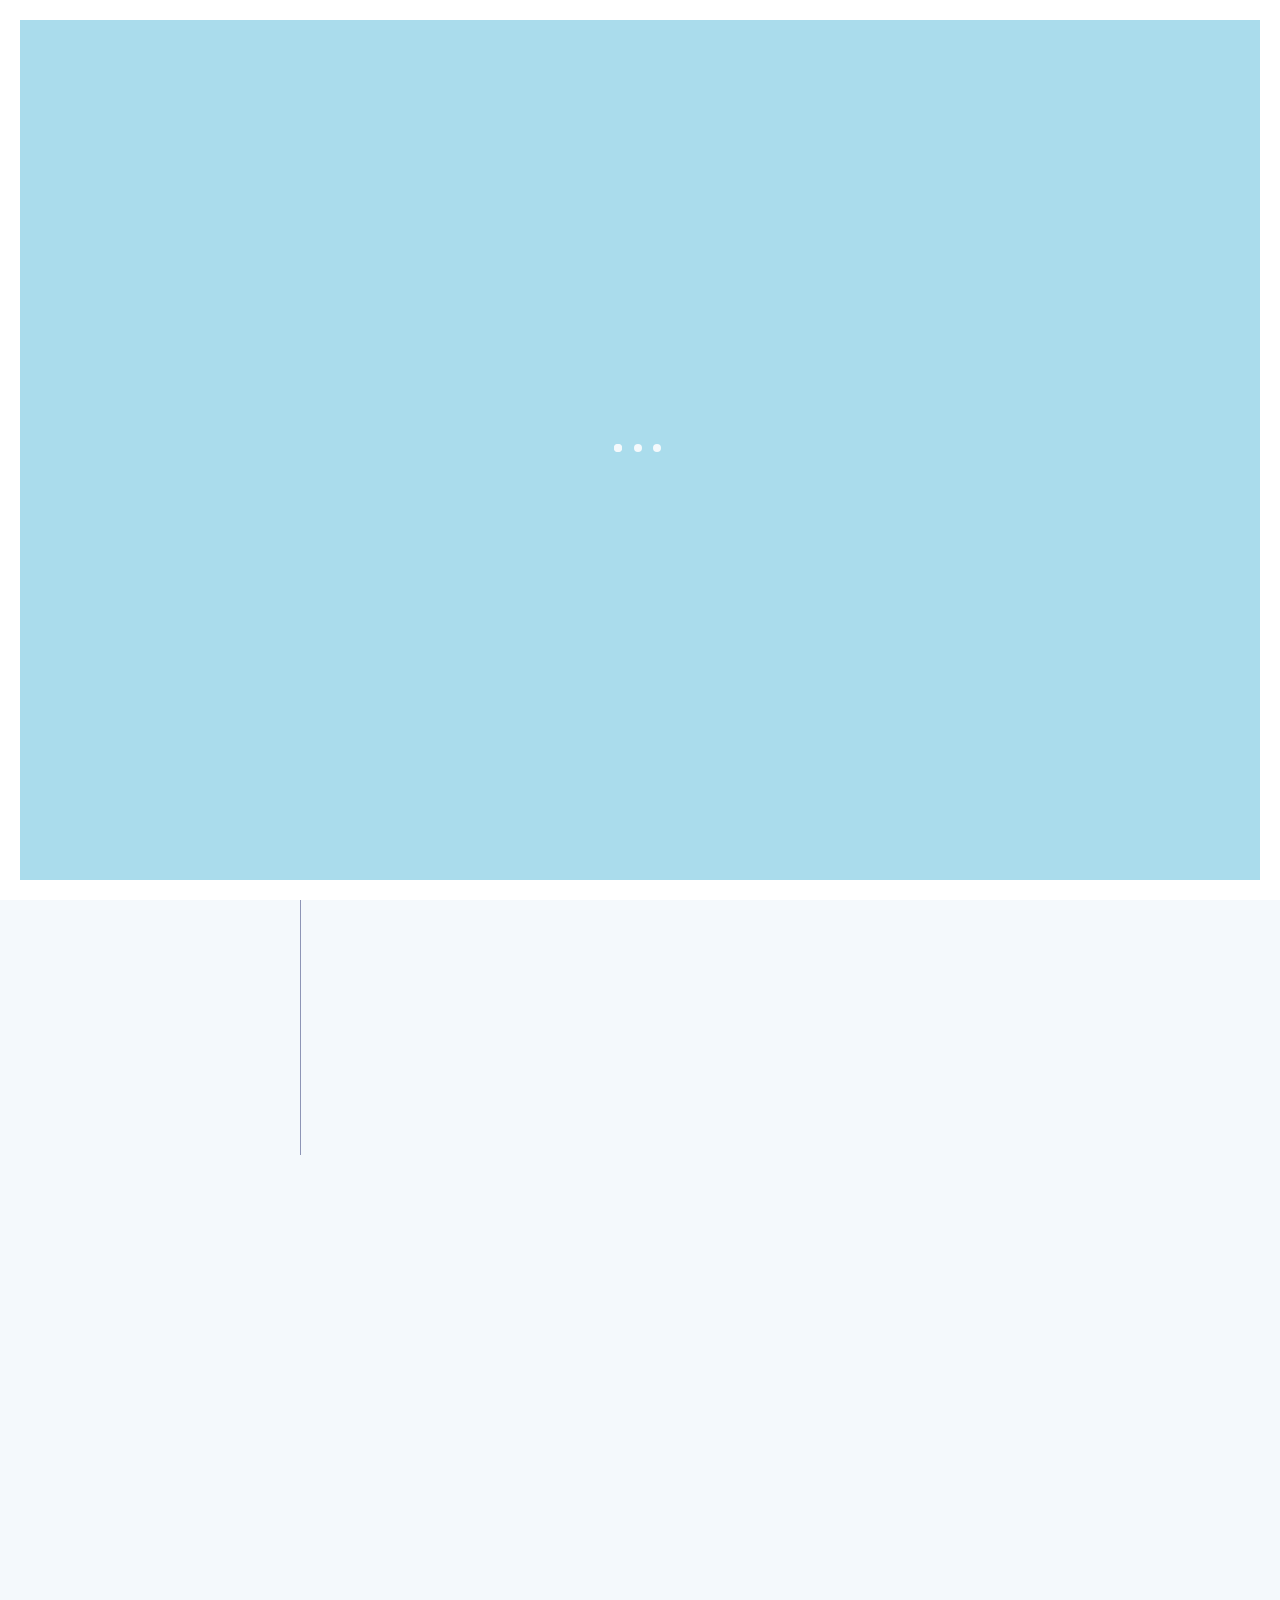
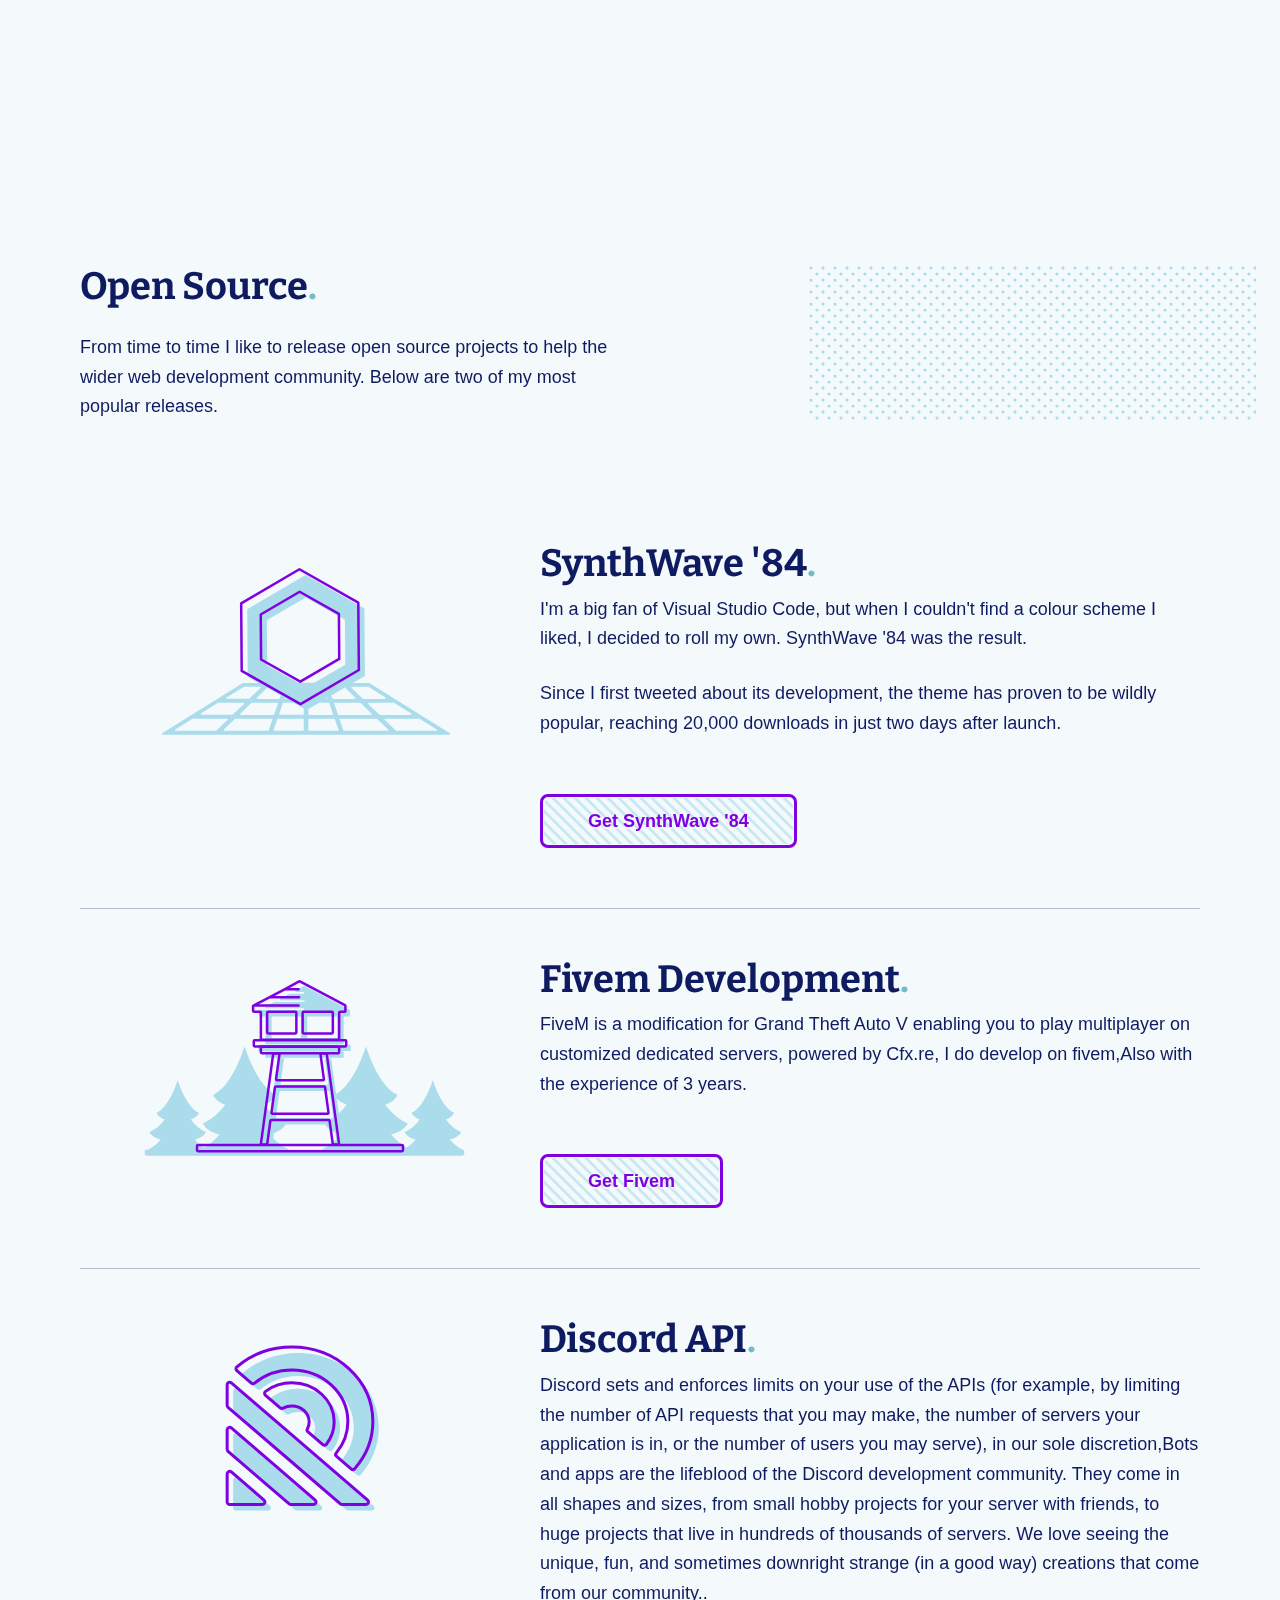
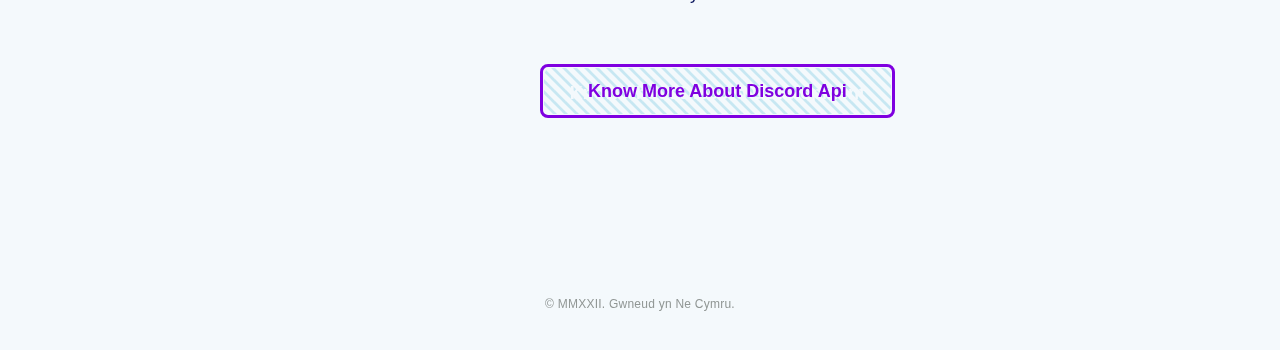
<file: index.html>
<!doctype html><html class="no-js" lang="en">
><meta http-equiv="content-type" content="text/html;charset=UTF-8" />
<head><meta charset="UTF-8"><meta name="viewport" content="width=device-width,initial-scale=1"><meta http-equiv="X-UA-Compatible" content="ie=edge"><title>Average Neon - Independent Creative Developer</title><meta name="description" content="Neon is an independant creative developer from India. He loves helping organisations to build ambitious yet accessible web projects. Sometimes, he also writes in the third person."><meta name="theme-color" content="#aadcec"><meta name="color-scheme" content="only light"><link rel="apple-touch-icon" sizes="180x180" href="assets/img/apple-touch-icon.png"><link rel="icon" type="image/png" sizes="32x32" href="assets/img/favicon-32x32.png"><link rel="icon" type="image/png" sizes="16x16" href="assets/img/favicon-16x16.png"><link rel="icon" type="image/png" href="assets/img/favicon.ico"><meta property="og:site_name" content="Average Neon Digital"><meta property="og:type" content="website"><meta property="og:locale" content="en_gb"><meta property="og:url" content="index.html"><meta property="og:title" content="Average Neon - Independent Creative Developer"><meta property="og:description" content="Average Neon is an independant creative developer from India. He loves helping organisations to build ambitious yet accessible web projects. Sometimes, he also writes in the third person."><meta property="og:image" content="assets/img/card.png"><meta name="twitter:image" content="assets/img/card.png"><meta name="twitter:creator" content="@Average Neon"><script>document.querySelector('html').classList.add('js');
    document.querySelector('html').classList.remove('no-js');</script><link href="https://fonts.googleapis.com/css?family=Bitter:400,700&amp;display=swap" rel="stylesheet"><link rel="stylesheet" href="assets/css/styles.css"><style id="theme">:root{--bg:#f4f9fc;--line:#7f00e0;--fill:#aadcec;--text:#0f1b61;--subtext:#73bbc5;--duo:#aadcec}.stripes{background-image:url("data:image/svg+xml,%3Csvg xmlns='http://www.w3.org/2000/svg' viewBox='0 0 22.93 22.93'%3E%3Cpolygon fill='%23aadcec' points='0 8.18 14.75 22.93 22.74 22.93 0 0.19 0 8.18'/%3E%3Cpolygon fill='%23aadcec' points='22.93 8.37 22.93 0.38 22.56 0 14.56 0 22.93 8.37'/%3E%3C/svg%3E");background-size:11px;opacity:.6}.dots{background-image:url("data:image/svg+xml,%3Csvg version='1.1' id='Layer_1' xmlns='http://www.w3.org/2000/svg' xmlns:xlink='http://www.w3.org/1999/xlink' x='0px' y='0px' viewBox='0 0 22.9 22.9' style='enable-background:new 0 0 22.9 22.9;' xml:space='preserve'%3E%3Ccircle fill='%23aadcec' class='st0' cx='5.7' cy='5.9' r='3'/%3E%3Ccircle fill='%23aadcec' class='st0' cx='17.2' cy='17.2' r='3'/%3E%3C/svg%3E%0A");background-size:12px}</style></head><body><a class="skip-link u-vhide" href="#main-content">Skip to content</a><div class="loading loading--in"><div class="loading__mask"></div><div class="loader"><div class="lds-ellipsis"><div></div><div></div><div></div><div></div></div></div></div><div class="pagewrap"><div class="mainnav"><div class="logo-wrap"><a href="index.html"><span class="u-vhide">Back to the homepage</span> <span class="logo js-logo"><div class="logo__skirrid"><div class="shade" data-drift="-5 -10"><svg version="1.1" x="0px" y="0px" viewBox="0 0 256 256"><polygon class="filled-poly" points="156.2,91.5 112.7,146.5 89,116.5 33.2,187 80.7,187 144.8,187 231.8,187"/></svg></div><div class="logo"><svg version="1.1" x="0px" y="0px" viewBox="0 0 256 256"><polygon class="stroke-poly" points="84,106.5 28.2,177 139.8,177 "/><polygon class="stroke-poly" points="151.2,81.5 75.7,177 226.8,177 "/></svg></div></div></span></a></div><div class="menu-link"><button class="menu-link__trigger js-menu-trigger" aria-expanded="false" aria-controls="main-menu"><span class="menu-link__mask"><span class="menu-link__label menu-link__label--close js-menu-label-close" aria-hidden="true">Close</span> <span class="menu-link__label menu-link__label--open js-menu-label-open" aria-hidden="false">Menu</span></span></button></div><a class="hire-me" href="mailto:eldhoct18yt@gmail.com?subject=🤘 Hi neon, I'd like to hire you"><div class="shade" data-drift="-4 -6" data-drift-center="y"><svg xmlns="http://www.w3.org/2000/svg" viewBox="0 0 60 60"><path class="filled-path" d="M30.78,9.87c13.52,0,24.46,9.58,24.46,21.41a19.4,19.4,0,0,1-5,12.95h0l2.9,9.82L42.37,50.1h0a27.51,27.51,0,0,1-11.59,2.58,26.84,26.84,0,0,1-14-3.86C10.42,45,6.24,38.52,6.24,31.2,6.24,19.53,17.26,9.87,30.78,9.87Z"/></svg></div><div class="main"><svg xmlns="http://www.w3.org/2000/svg" viewBox="0 0 60 60"><path class="stroke-path" d="M27.78,5.87c13.52,0,24.46,9.58,24.46,21.41a19.4,19.4,0,0,1-5,12.95h0l2.9,9.82L39.37,46.1h0a27.51,27.51,0,0,1-11.59,2.58,26.84,26.84,0,0,1-14-3.86C7.42,41,3.24,34.52,3.24,27.2,3.24,15.53,14.26,5.87,27.78,5.87Z"/></svg></div>Hire me</a></div><div class="main-menu js-menu" id="main-menu"><div class="main-menu__mask"></div><div class="main-menu__flyout"><div class="main-menu__inr wrap"><ul class="social-links"><li class="social-links__item"><a class="social-links__link social-links__link--tw" href="http://www.twitter.com/averageneon" rel="noopener noreferrer" target="_blank">Follow me on Twitter</a></li><li class="social-links__item"><a class="social-links__link social-links__link--in" href="https://www.instagram.com/motophyle/" rel="noopener noreferrer" target="_blank">Follow me on Instagram</a></li><li class="social-links__item"><a class="social-links__link social-links__link--gh" href="https://github.com/averageneon" rel="noopener noreferrer" target="_blank">Visit my GitHub</a></li><li class="social-links__item"><a class="social-links__link social-links__link--li" href="https://www.linkedin.com/in/Averageneon" rel="noopener noreferrer" target="_blank">Follow me on LinkedIn</a></li><li class="social-links__item"><a class="social-links__link social-links__link--email" href="mailto:eldhoct18yt@gmail.com" rel="noopener noreferrer" target="_blank">Send me an Email</a></li></ul><ul class="main-menu__links primary-links"><li class="primary-links__item"><a aria-current="page" class="primary-links__link t-primary" href="index.html" aria-describedby="desc_home">Home</a> <span id="desc_home" class="primary-links__summary">Back to the home page.</span></li><li class="primary-links__item"><a aria-current="page" class="primary-links__link t-primary" href="work/index.html" aria-describedby="desc_work">Work</a> <span id="desc_work" class="primary-links__summary">My approach to development.</span></li><li class="primary-links__item"><a class="primary-links__link t-primary" href="about/index.html" aria-describedby="desc_about">About</a> <span id="desc_about" class="primary-links__summary">A little about me and my background.</span></li><li class="primary-links__item"><a class="primary-links__link t-primary" href="writing/index.html" aria-describedby="desc_writing">Writing</a> <span id="desc_writing" class="primary-links__summary">My latest writing on tech and language.</span></li></ul></div></div></div><main id="main-content" class="page-body page-body--header" tabindex="-1"><svg style="position:absolute;top:-900px;left:-900px;clip:rect(0,0,0,0)"><filter id="duotone_filter"><feColorMatrix type="matrix" result="grayscale" values="1 0 0 0 0
                  1 0 0 0 0
                  1 0 0 0 0
                  0 0 0 1 0"/><feComponentTransfer color-interpolation-filters="sRGB" result="duotone"><feFuncR type="table" tableValues="-0.054901960784313725 0.7647058823529411"></feFuncR><feFuncG type="table" tableValues="0.32941176470588235 0.9647058823529412"></feFuncG><feFuncB type="table" tableValues="0.45098039215686275 1.0274509803921568"></feFuncB><feFuncA type="table" tableValues="0 1"></feFuncA></feComponentTransfer></filter></svg><div class="section"><div style="position:relative" data-prlx="0 -0.125"><div class="avatar-bg"><div class="avatar-wrap"><div class="bar-outer" data-prlx="0 -0.175"><div class="bar stripes" data-drift-center="x" data-drift="-10 -10"></div></div><div class="avatar avatar--intro avatar--ready"><svg class="base" viewBox="0 0 702 726"><defs><clipPath id="clip--chin"><path class="svg-blank" d="M351,538.29a133.13,133.13,0,0,1-53.48-11.11v70.14H404.49V527.18A133.22,133.22,0,0,1,351,538.29Z"/></clipPath><clipPath id="clip--eyebrow-l"><rect class="svg-blank" x="224.5" y="213.67" width="87.98" height="87.98"/></clipPath><clipPath id="clip--eyebrow-r"><rect class="svg-blank" x="376.36" y="220.19" width="98.52" height="85.33"/></clipPath><pattern id="pattern--stubble" data-name="SVGID 4 " width="83.3" height="97.7" patternTransform="matrix(0.09, 0, 0, -0.09, -7212.72, 6963.89)" patternUnits="userSpaceOnUse" viewBox="0 0 83.3 97.7"><rect class="svg-blank" width="83.3" height="97.7"/><rect class="svg-blank" width="83.3" height="97.7"/><rect class="svg-fill" x="41.6" y="-24.5" width="83.3" height="48.9"/><circle class="svg-bg" cx="66.3" cy="-0.3" r="17"/><rect class="svg-fill" x="-41.7" y="-24.5" width="83.3" height="48.9"/><rect class="svg-fill" y="24.3" width="83.3" height="48.9"/><circle class="svg-bg" cx="24.6" cy="48.6" r="17"/><rect class="svg-fill" x="41.6" y="73.2" width="83.3" height="48.9"/><circle class="svg-bg" cx="66.3" cy="97.4" r="17"/><rect class="svg-fill" x="-41.7" y="73.2" width="83.3" height="48.9"/></pattern></defs></svg><div class="avatar__animwrap"><div class="layer"><div class="layer head__rotation"><svg viewBox="0 0 702 726"><path class="bgmask mask__head" d="M539.56,330a34.69,34.69,0,0,0-19.39-18.39l-6.88-2.53a33.49,33.49,0,0,0-15.39-2.32V294h-1c2.83-9.45,5.16-22.14,7.05-38.3,2.38-20.48,3.18-39.58,3.21-40.4l.09-2.22,21,11.38-9.74-27.08c-7.53-20.95-17.9-38.58-31-52.75l16.93,5.19-13.62-24C472.1,92.65,445,73.13,411.47,68.2l10.84-6.61-33.48-2.85a140.09,140.09,0,0,0-34.67,1.18l9.89-9.21-35.32,5.42C286,62.69,252.41,82.93,229,116.29c-17.63,25.13-24.75,51.62-27.45,65.3a34.93,34.93,0,0,0,4.26,26.67l-6.33,1.49-.19,8.5c-.21,9.27-.74,50.19,5.12,75.75h-.32v12.78a33.55,33.55,0,0,0-15.44,2.31l-6.8,2.5-.11,0a34.93,34.93,0,0,0-20.16,45c3.32,9,9.87,26.53,13.2,35.41a35.1,35.1,0,0,0,37.06,22.55v6.74c0,76.73,62.42,139.17,139.17,139.18S490.19,498.06,490.2,421.32V414.6a35.11,35.11,0,0,0,36.9-22.54c3.34-8.91,9.87-26.41,13.19-35.37A34.69,34.69,0,0,0,539.56,330Z"/></svg></div><div><svg viewBox="0 0 702 726"><g class="backgroundMask"><path class="bgmask mask__shoulders" d="M588.92,668.08a85,85,0,0,0-8.71-31.4c-7.52-15-23-34-54.27-39.1-45.62-7.42-75.42-17.86-87.34-22.57-3.41-9.62-9.35-27.46-12.91-44.29A11,11,0,0,0,408.62,524H295.42a11,11,0,0,0-17.06,6.72,368.9,368.9,0,0,1-12.06,41.84l-.62.28c-5.72,2.55-37,15.71-92.58,24.74-31.23,5.08-46.75,24.07-54.27,39.1a85.13,85.13,0,0,0-8.7,31.4l0,.35.61,17a17.1,17.1,0,0,0,17.66,16.45,16.83,16.83,0,0,0,6-1.33,277.13,277.13,0,0,1,82.46-20c45.92-3.82,89.17,4.51,128.55,24.76,34.77,17.85,73,23.82,108.61,23.82,48.52,0,92.08-11.09,115.1-18.24a29,29,0,0,0,20.31-28.66Z"/></g><g class="shoulders"><path class="shading svg-fill" d="M585.93,665.46s-2.24-53.35-55.43-62c-54-8.78-86-21.62-93.73-24.93,1,18-52,61.2-80.63,61.2h-.21c-28.89,0-82.53-43.93-80.59-61.67-5.25,2.34-37.82,16.14-94.79,25.4-53.2,8.66-55.43,62-55.43,62l.59,16.67a8.07,8.07,0,0,0,11.2,7.15c30.86-13,123.49-43.91,218.61,5,80,41.08,180,16.46,216.92,5a19.94,19.94,0,0,0,14-19.74Z"></path><path d="M426.35,566.53s33.95,15.6,97.85,25.75c54.46,8.66,56.75,62,56.75,62" class="svg-stroke"></path><path d="M277,566.53s-34,15.6-97.85,25.75c-54.46,8.66-56.75,62-56.75,62" class="svg-stroke"></path></g><g class="neck"><g class="mask mask--chin"><path class="neck__shadow svg-fill" d="M298.68,462v65.2c1.52,17.26,24.37,31,52.33,31s50.78-13.71,52.3-31h.08V462Z"/></g><path class="svg-stroke" d="M290.14,522.34c-5.23,24.68-15.39,51.07-15.39,51.07-3.19,16,48.49,57.59,76.17,57.59h.2c27.68,0,79.36-41.62,76.17-57.59,0,0-10.16-26.39-15.38-51.08"/><path class="neck__adamsapple svg-stroke" d="M332.93,569.71a28.43,28.43,0,0,0,36.14,0"/></g></svg></div></div><div class="head layer"><div class="head__y"><div class="head__yaw"><div class="head__rotation"><div class="shading face-tilt"><svg id="" class="" viewBox="0 0 702 726"><ellipse class="svg-fill" cx="211.09" cy="371.36" rx="8.4" ry="12.43"/><ellipse class="svg-fill" cx="500.51" cy="371.36" rx="8.4" ry="12.43"/></svg></div><div class="beard"><svg id="" class="" viewBox="0 0 702 726"><path class="beard__tache svg-pattern" d="M365.9,425.2a23.71,23.71,0,0,1-29.83,0c-25.53,1.6-44.4,18.82-44.4,18.82A187.24,187.24,0,0,0,410,444S391.3,426.82,365.9,425.2Z"/><path class="beard__chin svg-pattern" d="M351,514.25h0c-68.51,0-124-46.38-124-103.6v3.58A124.06,124.06,0,0,0,351,538.29h0A124.06,124.06,0,0,0,475.08,414.23v-3.58C475.08,467.87,419.54,514.25,351,514.25Z"/><rect class="beard__lip svg-pattern" x="325.2" y="480.7" width="46.65" height="12.1"/></svg></div><div class="eyebrows face-tilt"><div class="eyebrow eyebrows__left"><svg id="" class="" viewBox="0 0 702 726"><path class="svg-fill" d="M302.61,286.93C290,280.19,257.47,268.87,225,301.6v75.56h85.51V277.83l-1,5.81A4.8,4.8,0,0,1,302.61,286.93Z"/><path class="brow svg-fill-stroke" d="M310.54,277.83l-1,5.81a4.8,4.8,0,0,1-7,3.29c-12.68-6.77-45.49-18.19-78.11,15.2,1.65-17.62,28.26-47.23,83-29.23A4.37,4.37,0,0,1,310.54,277.83Z"/></svg></div><div class="eyebrow eyebrows__right"><svg id="" class="" viewBox="0 0 702 726"><path class="svg-fill" d="M386.13,276.58a4.74,4.74,0,0,1-6.72-3.33v85.5h94.43V291.64C442.9,257.6,399,270.43,386.13,276.58Z"/><path class="brow svg-fill-stroke" d="M378.58,267.19l.78,5.81a4.74,4.74,0,0,0,6.77,3.58c13-6.2,57.4-19.17,88.37,15.77-3.29-35.13-44.14-43.45-92.72-29.9A4.33,4.33,0,0,0,378.58,267.19Z"/></svg></div><div class="browmask"><svg id="" class="" viewBox="0 0 702 726"><path class="bgmask" d="M375.2,305c-4.7-1.7-11.5-2.8-21-2.8-4.6,0-14.8.3-23.2,2.8H216.1v42.9c0,28.4,20.2,45.1,55.6,46.2v.1h3.8V394c35.4-1.1,55.6-17.8,55.6-46.2V319c2.5-1.4,9.9-3.4,21-3.6,12.1-.3,18.8,1.7,20.8,3v29.5c0,28.4,20.2,45.1,55.6,46.2v.1h3.8V394c35.4-1.1,55.6-17.8,55.6-46.2V305Z"/><path class="svg-fill" d="M498.27,222.15l-11.87-3c-.71-2-1.44-4-2.13-5.9.68.68,1.26,1.35,1.94,2a169.32,169.32,0,0,0-4.45-19.16,212.14,212.14,0,0,1,28.16,12.68c-14.52-40.36-39.2-63.5-68-75.11a175.25,175.25,0,0,1,42,7.45C457.56,94.72,417.39,84.84,378,91.52c4.55-3.1,9.78-6.39,15.49-9.87-31.84-2.71-55.85,5.9-73.66,18.2,5-5.52,11-14.33,18-20.81C247.63,92.88,227.69,171,223.53,192.28c-4.77,19.32,15.49,30.1,15.49,30.1s39.68-22.17,95.33-33.69c25.65,3.88,52.46,10,68.72,24.49A167.64,167.64,0,0,0,389.71,182c8.71-.1,17.62,0,26.62.58,25.47,8.3,52.25,22.14,69.88,37.55-.24,6.42-1.59,42.5-3.55,86.33H379.26c-4.55-1.64-11.13-2.71-20.32-2.71-4.46,0-14.33.29-22.46,2.71H231.39c3.58-48,6.56-84.68,6.56-84.68l-16.35,3.87s-1.39,61.69,7.91,80.81h-4.24V348c0,27.49,19.55,43.65,53.82,44.72v.1h3.67v-.2c34.27-1.06,53.82-17.23,53.82-44.71V320c2.26-1.26,8.68-3,18.29-3.42V434.29c.32,0,
                        .64,0,1,0a23.66,23.66,0,0,0,15.1-5.42c9.48-3.2,15.87-11.13,15.19-20.23l-3-37.53c8.24,13.26,24.64,20.84,47.72,21.56v.1h3.68v-.2c34.26-1.06,53.81-17.23,53.81-44.71V306.48h-4C495.64,288.65,498.27,222.15,498.27,222.15ZM324,348h-.1c0,11.13-4,19.07-12.1,24.39-7.16,4.75-17.81,7.36-30.78,7.55-13-.19-23.61-2.8-30.78-7.55-8.13-5.32-12.09-13.35-12.09-24.39V319.26H324Zm151.66,0h-.1c0,11.13-4,19.07-12.1,24.39-7.16,4.75-17.8,7.36-30.77,7.55-13-.19-23.62-2.8-30.78-7.55-8.13-5.32-12.1-13.35-12.1-24.39V319.26h85.85Z"/></svg></div></div><div class="ears"><div class="ears__left"><svg id="" class="" viewBox="0 0 702 726"><path class="svg-stroke" d="M231.57,390.59l-11.43,5.32a23.19,23.19,0,0,1-29.71-13.74c-3.19-8.52-9.58-25.65-12.77-34.26A23.15,23.15,0,0,1,191,318l6.58-2.42c8.91-3.39,15.78-1.64,22,4.94"/><path class="svg-stroke" d="M198.66,364c-6,9.3,6.92,17.76,13.06,11.62,9.88-9.88-6.9-31.17-19.06-31.17"/></svg></div><div class="ears__right"><svg id="" class="" viewBox="0 0 702 726"><path class="svg-stroke" d="M482.36,320.52c6.2-6.58,13.07-8.33,22-4.94l6.59,2.42a23.15,23.15,0,0,1,13.35,29.91c-3.19,8.61-9.58,25.74-12.77,34.26a23.2,23.2,0,0,1-29.72,13.74l-11.42-5.32"/><path class="svg-stroke" d="M509.27,344.42c-12.16,0-28.94,21.29-19.07,31.17,6.15,6.14,19.07-2.32,13.07-11.62"/></svg></div></div><div class="nose face-tilt"><svg id="" class="" viewBox="0 0 702 726"><path class="nose__breath svg-stroke" d="M323.63,367.83l-2.93,37c-.67,9.1,5.72,17,15.2,20.23a23.74,23.74,0,0,0,30.2,0c9.39-3.2,15.87-11.13,15.19-20.23"/></svg></div><div class="face-tilt"><div class="mouth"><svg id="" class="" viewBox="0 0 702 726"><path class="svg-stroke" d="M300.33,467.31c25.75,8.49,90,6.12,99.4-8.42"/></svg></div></div><div class="hair face-tilt"><svg id="" class="" viewBox="0 0 702 726"><path class="svg-stroke" d="M409.55,174.85c25.85,8.42,53,22.56,70.66,38.23-.87-2.61-1.84-5.12-2.71-7.54.68.67,1.26,1.35,1.93,2A170,170,0,0,0,475,188.4a214.86,214.86,0,0,1,28.17,12.68c-14.52-40.36-39.2-63.49-68-75.1a174.68,174.68,0,0,1,42,7.45C450.79,87,410.62,77.1,371.23,83.78c4.55-3.1,9.77-6.39,15.48-9.87-31.84-2.71-55.84,5.9-73.65,18.19,5-5.51,11-14.32,18-20.81-90.2,13.84-110.14,92-114.3,113.24-4.77,19.33,15.48,30.1,15.48,30.1s39.68-22.16,95.34-33.68c25.64,3.87,52.45,10,68.71,24.49a168.73,168.73,0,0,0-13.35-31.17C391.65,174.18,400.55,174.27,409.55,174.85Z"/><path class="svg-stroke" d="M475.78,301c12.82-13.38,15.71-86.6,15.71-86.6l-12-3S478,251.56,475.78,301Z"/><path class="svg-stroke" d="M231.18,214.05l-16.36,3.87s-1.55,68.82,9.58,83.63C228.08,252.19,231.18,214.05,231.18,214.05Z"/></svg></div><div class="eyes face-tilt"><div class="eyes__x"><div class="eyes__y"><div class="eyes__left eye"><svg id="" class="" viewBox="0 0 702 726"><line class="eye__lid svg-stroke" x1="269.51" y1="345.29" x2="279.28" y2="345.29"/><path class="eye__dot svg-fill-stroke" d="M274.44,323.52a5.81,5.81,0,1,1-5.81,5.8,5.82,5.82,0,0,1,5.81-5.8m0-3.87a9.68,9.68,0,1,0,9.68,9.67,9.71,9.71,0,0,0-9.68-9.67Z"/></svg></div><div class="eyes__right eye"><svg id="" class="" viewBox="0 0 702 726"><line class="eye__lid svg-stroke" x1="425.23" y1="345.29" x2="435.01" y2="345.29"/><path class="eye__dot svg-fill-stroke" d="M430.17,323.52a5.81,5.81,0,1,1-5.81,5.8,5.83,5.83,0,0,1,5.81-5.8m0-3.87a9.68,9.68,0,1,0,9.68,9.67,9.71,9.71,0,0,0-9.68-9.67Z"/></svg></div></div></div><svg id="" class="" viewBox="0 0 702 726"><path class="eyes__glasses svg-stroke" d="M373.45,301.64c-4.55-1.64-11.13-2.71-20.32-2.71-4.45,0-14.33.29-22.46,2.71H219.47v41.53c0,27.48,19.55,43.65,53.81,44.71v.1H277v-.2c34.26-1.06,53.81-17.22,53.81-44.71V315.19c2.42-1.35,9.58-3.29,20.33-3.48,11.71-.29,18.19,1.65,20.13,2.9v28.56c0,27.48,19.55,43.65,53.81,44.71v.1h3.68v-.2c34.26-1.06,53.81-17.22,53.81-44.71V301.64Zm-55.36,41.53c0,11.13-4,19.06-12.1,24.39-7.16,4.74-17.81,7.35-30.77,7.54-13-.19-23.62-2.8-30.78-7.54-8.13-5.33-12.1-13.36-12.1-24.39V314.42h85.85v28.75Zm151.67,0c0,11.13-4,19.06-12.1,24.39-7.17,4.74-17.81,7.35-30.78,7.54-13-.19-23.62-2.8-30.78-7.54C388,362.23,384,354.2,384,343.17V314.42h85.85v28.75Z"/></svg></div><div class="chin"><svg id="" class="" viewBox="0 0 702 726"><path class="svg-stroke" d="M227,392.74v21.49A124.06,124.06,0,0,0,351,538.29h0A124.06,124.06,0,0,0,475.08,414.23V392.5"/></svg></div></div></div></div></div></div></div></div></div></div><header class="page-header page-header--masthead"><div class="page-header__inr"><div class="page-header__content" data-reveal="is-onscreen" data-prlx="0 0.25"><h1 class="page-header__title lh-tight t-primary t-outline">Hi, my &#8203;<br>name is <b>Average Neon</b><span class="dot">.</span></h1><p class="page-header__lede lh-loose t-primary u-hide:s u-hide:m">I'm an <b>independent creative developer</b> from Kerala, India.</p><span class="page-header__scroll" aria-hidden="true"><span><span>S</span> <span>c</span> <span>r</span> <span>o</span> <span>l</span> <span>l</span></span></span></div></div></header><div class="panels" data-reveal="is-onscreen"><div class="panels__main"><div class="article-heading"><h2 class="article-heading__title t-heading t-medium:s t-big:m t-bigger:l"><span>Let's work <b>together</b><span class="dot">.</span></span></h2></div><div class="flow reveal-content"><p><span class="u-hide:l">I'm an <b>independent creative developer</b> from Kerala, India. </span>From interaction design to scaleable design systems, single-page apps to something more experimental with WebGL. I help awesome people to build ambitious yet accessible web projects - <b>the wilder, the better</b>.</p><a href="work/index.html" class="btn"><span class="btn__label">About my approach</span> <span class="btn__fill stripes" data-drift="-10 -12" aria-hidden="true">About my approach</span></a></div></div></div><div class="dot-header"><div class="dot-header__content flow"><h2 class="t-heading t-lede:s t-medium:m t-medium:l">Open Source<span class="dot">.</span></h2><p>From time to time I like to release open source projects to help the wider web development community. Below are two of my most popular releases.</p></div><div class="dot-header__dots"><div class="dots" data-drift="-6 -10"></div></div></div><div class="project-promo"><div class="project-promo__item project"><div class="project__header"><div class="illustration"><svg xmlns="PLACE Website" viewBox="0 0 265 170"><path class="svg-bg" d="M229.93,133.58l-53.39-33.29a4.91,4.91,0,0,0-1.07-.49l-.35-47.92-43-24.35-42.62,25,.35,47.21a4.72,4.72,0,0,0-1.41.58L35.07,133.58a4.41,4.41,0,0,0-2,5,4.54,4.54,0,0,0,4.44,3.29H227.44a4.54,4.54,0,0,0,4.44-3.29A4.41,4.41,0,0,0,229.93,133.58ZM172.5,110.1l.12.07h-.81l-.07-.07Zm-80,0h.76l-.07.07h-.81ZM71.29,131.34H58.44l.12-.07H71.37Zm10.95-10.58H75.41l.12-.08h6.78Zm22.6,10.58H87.08l.07-.07h17.72Zm3.65-10.58H98l.07-.08h10.42ZM127,131.34H116.41l0-.07H127Zm-6.89-10.58,0-.08h3.06l.13.08Zm18,10.58v-.07h10.51l0,.07Zm4.07-10.58.12-.08h2.67l0,.08Zm-5.25-21.18h-8.52l-17.62-10-.18-25.17,21.77-12.76,22,12.44.18,25.17Zm19.61,21.1H166.9l.07.08H156.51Zm3.68,10.66,0-.07h17.72l.07.07Zm22.6-10.58-.07-.08h6.78l.11.08Zm11,10.58-.08-.07h12.81l.12.07Z"/></svg><div class="illustration__layer" data-drift="-4 -4"><svg xmlns="http://www.w3.org/2000/svg" viewBox="0 0 265 170"><path class="svg-fill" d="M231.81,140l-53.39-33.28a.64.64,0,0,0-.37-.1H167.51l8-4.66-.33-44.71-39-22.08L97.54,57.78l.33,44.71,7.22,4.1H95a.64.64,0,0,0-.37.1L41.19,140c-.46.29-.21.89.37.89H231.44C232,140.86,232.27,140.26,231.81,140Zm-37-20.18,11.36,7.08c.46.29.21.89-.37.89H185.43a.7.7,0,0,1-.47-.18l-7.33-7.09c-.33-.32,0-.81.47-.81h16.31A.7.7,0,0,1,194.78,119.79Zm-17-10.59,11.36,7.09c.46.28.21.88-.37.88H174.48A.66.66,0,0,1,174,117l-7.33-7.09c-.33-.32-.05-.8.47-.8h10.29A.69.69,0,0,1,177.81,109.2Zm-8.73,7.16c.33.32,0,.81-.47.81H154.47a.62.62,0,0,1-.59-.36l-.64-1.86,8.95-5.25Zm-31,7.49,7.11-4.17h6.15a.6.6,0,0,1,.58.36l2.44,7.09c.11.32-.18.63-.58.63H138.66a.56.56,0,0,1-.61-.5Zm-15.74-7.3.06-.17,1.4.79h-.87C122.5,117.17,122.21,116.86,122.31,116.55Zm28.38,0c.1.31-.19.62-.59.62h-.65l1.21-.71ZM110.75,94.94l-.22-29.8,25.75-15.08,26,14.71.22,29.8-20.51,12H131.3Zm9,20-.65,1.91a.62.62,0,0,1-.59.36H104.39c-.52,0-.8-.49-.47-.81l6.81-6.58Zm-35.94,1.39,11.36-7.09a.69.69,0,0,1,.37-.1h10.29c.52,0,.8.48.47.8L99,117a.66.66,0,0,1-.47.18H84.2C83.62,117.17,83.37,116.57,83.83,116.29Zm-17,10.58,11.36-7.08a.7.7,0,0,1,.37-.11H94.9c.52,0,.8.49.47.81L88,127.58a.7.7,0,0,1-.47.18H67.23C66.65,127.76,66.4,127.16,66.86,126.87Zm9.76,11.47H50.26c-.58,0-.83-.59-.37-.88l11.36-7.09a.79.79,0,0,1,.37-.1H84c.52,0,.8.49.47.81l-7.33,7.09A.7.7,0,0,1,76.62,138.34Zm37.64-7.45L111.82,138a.62.62,0,0,1-.59.36H82.49c-.52,0-.8-.49-.47-.81l7.33-7.08a.66.66,0,0,1,.47-.18h23.86C114.08,130.27,114.37,130.58,114.26,130.89Zm-20.82-3.13c-.52,0-.8-.49-.47-.81l7.33-7.09a.7.7,0,0,1,.47-.18h16.55c.41,0,.7.31.59.63l-2.44,7.09a.62.62,0,0,1-.59.36ZM135,137.85a.56.56,0,0,1-.61.49H115.6c-.4,0-.69-.31-.58-.62l2.44-7.09a.6.6,0,0,1,.59-.36h16.29a.56.56,0,0,1,.61.49Zm-.61-10.09H119.25c-.4,0-.69-.31-.58-.63l2.44-7.09a.6.6,0,0,1,.58-.36h6.52L135,123.5v3.76A.56.56,0,0,1,134.34,127.76Zm23.06,10.58H138.66a.56.56,0,0,1-.61-.49v-7.09a.56.56,0,0,1,.61-.49H155a.6.6,0,0,1,.59.36l2.44,7.09C158.09,138,157.8,138.34,157.4,138.34Zm.13-10.94-2.44-7.09c-.11-.32.18-.63.58-.63h16.56a.7.7,0,0,1,.47.18L180,127c.33.32.05.81-.47.81H158.12A.62.62,0,0,1,157.53,127.4Zm33,10.94H161.77a.62.62,0,0,1-.59-.36l-2.44-7.09c-.11-.31.18-.62.58-.62h23.86a.66.66,0,0,1,.47.18l7.33,7.08C191.31,137.85,191,138.34,190.51,138.34Zm32.23,0H196.38a.7.7,0,0,1-.47-.17l-7.33-7.09c-.33-.32-.05-.81.47-.81h22.33a.79.79,0,0,1,.37.1l11.36,7.09C223.57,137.75,223.32,138.34,222.74,138.34Z"/></svg></div><div class="illustration__layer"><svg xmlns="http://www.w3.org/2000/svg" viewBox="0 0 265 170"><path class="svg-stroke-thin" d="M171.13,53.36l-39-22.07L93.54,53.93l.33,44.71,39,22.07,38.63-22.64ZM132.72,105.8l-26-14.71-.22-29.8L132.28,46.2l26,14.71.22,29.8Z"/></svg></div></div></div><div class="project__details"><div class="flow"><h3 class="t-heading t-lede:s t-medium:m t-medium:l">SynthWave <b>'84</b><span class="dot">.</span></h3><p>I'm a big fan of Visual Studio Code, but when I couldn't find a colour scheme I liked, I decided to roll my own. SynthWave '84 was the result.</p><p>Since I first tweeted about its development, the theme has proven to be wildly popular, reaching 20,000 downloads in just two days after launch.</p><a href="https://marketplace.visualstudio.com/items?itemName=Averageneon.synthwave-vscode" target="_blank" rel="noreferrer" class="btn"><span class="btn__label">Get SynthWave '84</span> <span class="btn__fill stripes" data-drift="-10 -12" aria-hidden="true">Get SynthWave '84</span></a></div></div></div><div class="project-promo__item project"><div class="project__header"><div class="illustration"><svg xmlns="http://www.w3.org/2000/svg" viewBox="0 0 265 170"><path class="svg-bg" d="M239.55,131.73l-.33-.16a10.3,10.3,0,0,0,2.81-4.74l1.2-5.12-4.92-1.87a11.13,11.13,0,0,1-3-1.74,10.13,10.13,0,0,0,2.1-4.19l.94-4.71-4.39-2c-4.19-1.87-8.87-11.81-10.71-17.94l-5.73-19.19-5.77,19.19c-1.84,6.13-6.52,16.07-10.71,17.94l-4.39,2,.23,1.13c-.49-.42-1-.86-1.48-1.34a13.14,13.14,0,0,0,4.44-7l1-4.71-4.39-1.95C188.93,92,181.76,76.21,179,67l-5.74-19.21-5.13,17.09A6.56,6.56,0,0,0,164.43,62V54.47a6.59,6.59,0,0,0,4.13-6.11V45.1A6.56,6.56,0,0,0,165,39.28L135.25,23.56a6.59,6.59,0,0,0-6.2,0l-5.24,2.82a6.57,6.57,0,0,0-1.94,1.6,6.57,6.57,0,0,0-2.41.75l-5.76,3.1a6.61,6.61,0,0,0-2,1.6,6.42,6.42,0,0,0-2.4.75l-5.56,3a6.49,6.49,0,0,0-2,1.68,6.6,6.6,0,0,0-5.33,6.46v3a6.59,6.59,0,0,0,4.13,6.11V62a6.71,6.71,0,0,0-2.94,1.85L92.82,47.77,87.07,67a93.81,93.81,0,0,1-5.18,13c-4,8.16-8.34,13.62-12.25,15.36l-4.39,1.95,1,4.71a13.14,13.14,0,0,0,4.44,7c-.49.48-1,.92-1.48,1.34l.23-1.13-4.39-2c-4.19-1.87-8.87-11.81-10.71-17.94L48.56,70.12,42.79,89.31c-1.84,6.13-6.52,16.07-10.71,17.94l-4.39,2,.95,4.71a10,10,0,0,0,2.09,4.19,11.13,11.13,0,0,1-3,1.74l-4.92,1.87,1.2,5.12a10.24,10.24,0,0,0,2.68,4.6c-4,.63-6,3.54-6,6.43v2.79c0,3.26,2.63,6.55,7.65,6.55H236.64c5,0,7.65-3.29,7.65-6.55v-2.79A6.46,6.46,0,0,0,239.55,131.73Zm-118.33-27.3h22.56l.82,6H120.4Zm20.35-16.17H123.43l.81-5.89h16.52ZM140.25,55h8v2.34h-8Zm-23.51,0h7.35v2.34h-7.35Zm-12,26.94a6.5,6.5,0,0,0,2.46.48h.8l-.58,4.18C106.43,85.06,105.54,83.49,104.7,81.89Zm37.73,49.42H123.65A24.73,24.73,0,0,1,120,129a20.42,20.42,0,0,0,2.88-2.4H143.2a19.33,19.33,0,0,0,2.88,2.4A24.81,24.81,0,0,1,142.43,131.31ZM157,82.37h.8a6.53,6.53,0,0,0,4-1.34,63.52,63.52,0,0,1-4,6.83Z"/></svg><div class="illustration__layer" data-drift="-4 -6"><svg xmlns="http://www.w3.org/2000/svg" viewBox="0 0 265 170"><path class="svg-fill" d="M106,52h3a.58.58,0,0,1,.59.58V69.87a.58.58,0,0,0,.59.59h50.68a.58.58,0,0,0,.59-.59V52.53A.58.58,0,0,1,162,52H165a.59.59,0,0,0,.59-.59V48.1a.6.6,0,0,0-.31-.52l-29.8-15.71a.61.61,0,0,0-.56,0l-5.22,2.82a.58.58,0,0,0,.28,1.1h4.63a.59.59,0,1,1,0,1.18h-9a.55.55,0,0,0-.28.07l-5.76,3.1a.59.59,0,0,0,.28,1.11h15.08a.59.59,0,1,1,0,1.17H115.47a.68.68,0,0,0-.28.07l-5.56,3a.59.59,0,0,0,.28,1.1h24.67a.58.58,0,0,1,.59.59.59.59,0,0,1-.59.59H106a.58.58,0,0,0-.59.58v3A.59.59,0,0,0,106,52Zm31.22.58a.59.59,0,0,1,.59-.58h18.83a.58.58,0,0,1,.59.58V65.71a.58.58,0,0,1-.59.58H137.84a.59.59,0,0,1-.59-.58Zm-23.51,0a.58.58,0,0,1,.59-.58H132.5a.59.59,0,0,1,.59.58V65.71a.59.59,0,0,1-.59.58H114.33a.58.58,0,0,1-.59-.58Z"/><rect class="svg-fill" x="104.89" y="70.75" width="61.23" height="4.17" rx="0.59"/><path class="svg-fill" d="M240.52,140.39a24.72,24.72,0,0,1-8.73-6.81c6.63-1.87,7.4-5.12,7.4-5.12-3.85-1.46-7.2-4.65-10-8.27,4.77-1.67,5.33-4.46,5.33-4.46-8.7-3.88-14-21.7-14-21.7s-5.32,17.82-14,21.7c0,0,.56,2.79,5.33,4.46-2.76,3.62-6.11,6.81-10,8.27,0,0,.77,3.25,7.4,5.12a28.59,28.59,0,0,1-6.12,5.43,39.88,39.88,0,0,1-10.27-8.76c9.8-2.77,10.94-7.58,10.94-7.58-5.69-2.15-10.65-6.87-14.73-12.22,7.06-2.47,7.89-6.6,7.89-6.6-12.88-5.74-20.74-32.1-20.74-32.1s-7.49,25.08-19.81,31.63l-3.17-23.23a.59.59,0,0,0-.59-.5h-3a.58.58,0,0,0-.58.66l2.22,16.29a.58.58,0,0,1-.58.66H120.23a.58.58,0,0,1-.58-.66l2.22-16.29a.58.58,0,0,0-.58-.66h-3a.59.59,0,0,0-.59.5l-3.09,22.65c-11.72-7.33-18.81-31-18.81-31S88,98.11,75.08,103.85c0,0,.83,4.13,7.89,6.6-4.08,5.35-9,10.07-14.73,12.22,0,0,1.14,4.81,10.94,7.58A40,40,0,0,1,68.92,139a28.4,28.4,0,0,1-6.13-5.43c6.63-1.87,7.4-5.12,7.4-5.12-3.85-1.46-7.2-4.65-10-8.27,4.77-1.67,5.33-4.46,5.33-4.46-8.7-3.88-14-21.7-14-21.7s-5.32,17.82-14,21.7c0,0,.56,2.79,5.33,4.46-2.76,3.62-6.11,6.81-10,8.27,0,0,.77,3.25,7.4,5.12a25.07,25.07,0,0,1-8.54,6.73h-.39c-.91,0-1.65.24-1.65.55v2.79c0,.3.74.55,1.65.55H239.64c.91,0,1.65-.25,1.65-.55v-2.79C241.29,140.66,241,140.49,240.52,140.39Zm-125.81-7.71.46-3.33c5.06-1.94,7.07-4.39,7.81-5.72H149.1c.69,1.22,2.44,3.4,6.67,5.25l.65,4.75a32.92,32.92,0,0,1-9.67,6.68H125.33A34,34,0,0,1,114.71,132.68Zm48.69-22.23a53,53,0,0,1-5.18,5.87l-1.38-10.06A14.42,14.42,0,0,0,163.4,110.45Zm-44.49-8.51a.59.59,0,0,1,.59-.51h32a.59.59,0,0,1,.59.51l2.3,16.86a.58.58,0,0,1-.58.66H117.59c-.33-.23-.65-.48-1-.73ZM114,107.52l-1.07,7.85a52.63,52.63,0,0,1-4.23-4.92A16.08,16.08,0,0,0,114,107.52Z"/><rect class="svg-fill" x="109.57" y="75.2" width="51.86" height="4.17" rx="0.59"/></svg></div><div class="illustration__layer"><svg xmlns="http://www.w3.org/2000/svg" viewBox="0 0 265 170"><path class="svg-stroke-thin" d="M131.58,33.9h-9l-.28.07-9.81,5.21h19.41m-.33,5.52H102a.58.58,0,0,0-.59.58v3a.59.59,0,0,0,.59.59h4a.58.58,0,0,1,.59.58V66.81a.58.58,0,0,0,.59.58h50.68a.58.58,0,0,0,.59-.58V49.46a.58.58,0,0,1,.59-.58H162a.59.59,0,0,0,.59-.59V45a.61.61,0,0,0-.31-.52L132.45,28.8a.61.61,0,0,0-.56,0L122.31,34m-9.81,5.21L102,44.7m29.88-5.35"/><path class="svg-stroke-thin" d="M118.29,76.58h-3a.59.59,0,0,0-.59.51l-8.06,59a.59.59,0,0,0,.58.67h3a.59.59,0,0,0,.58-.51l2.07-15.15a.59.59,0,0,1,.58-.51h38.08a.59.59,0,0,1,.58.51l2.07,15.15a.59.59,0,0,0,.58.51h3a.59.59,0,0,0,.58-.67l-8.06-59a.59.59,0,0,0-.59-.51h-3a.58.58,0,0,0-.58.66l2.22,16.29a.58.58,0,0,1-.58.66H117.23a.58.58,0,0,1-.58-.66l2.22-16.29A.58.58,0,0,0,118.29,76.58ZM148.5,98.36a.59.59,0,0,1,.59.51l2.3,16.86a.58.58,0,0,1-.58.66H114.19a.58.58,0,0,1-.58-.66l2.3-16.86a.59.59,0,0,1,.59-.51Z"/><rect class="svg-stroke-thin" x="101.89" y="67.68" width="61.23" height="4.17" rx="0.59"/><path class="svg-stroke-thin" d="M199.66,141.27c.58,0,1.06-.26,1.06-.59v-3c0-.33-.48-.59-1.06-.59H65.34c-.58,0-1.06.26-1.06.59v3c0,.33.48.59,1.06.59Z"/><rect class="svg-stroke-thin" x="106.57" y="72.13" width="51.86" height="4.17" rx="0.59"/><rect class="svg-stroke-thin" x="110.74" y="48.88" width="19.35" height="14.35" rx="0.59"/><rect class="svg-stroke-thin" x="134.25" y="48.88" width="20.01" height="14.35" rx="0.59"/></svg></div></div></div><div class="project__details"><div class="flow"><h3 class="t-heading t-lede:s t-medium:m t-medium:l">Fivem Development<span class="dot">.</span></h3><p>FiveM is a modification for Grand Theft Auto V enabling you to play multiplayer on customized dedicated servers, powered by Cfx.re, I do develop on fivem,Also with the experience of 3 years. </p><a href="https://fivem.net/" target="_blank" rel="noreferrer" class="btn"><span class="btn__label">Get Fivem</span> <span class="btn__fill stripes" data-drift="-10 -12" aria-hidden="true">Get Fivem</span></a></div></div></div><div class="project-promo__item project"><div class="project__header"><div class="illustration"><svg width="100%" height="100%" viewBox="0 0 265 170"><g transform="matrix(0.998479,0,0,0.998479,0.201908,0.128062)"><path class="svg-bg" d="M82.47,74.372L157.016,138.474C157.958,139.284 159.158,139.729 160.399,139.729C162.725,139.729 171.002,139.729 176.282,139.729C178.452,139.729 180.393,138.379 181.147,136.344C181.901,134.31 181.31,132.021 179.665,130.607C164.397,117.478 103.084,64.755 89.236,52.846C87.698,51.524 85.532,51.219 83.689,52.064C81.846,52.91 80.665,54.752 80.665,56.78C80.665,61.145 80.665,68.122 80.665,70.438C80.665,71.95 81.324,73.386 82.47,74.372ZM80.665,115.897C80.665,121.176 80.665,130.688 80.665,134.54C80.665,135.917 81.211,137.236 82.184,138.209C83.157,139.182 84.477,139.729 85.853,139.729C90.076,139.729 101.212,139.729 107.534,139.729C109.704,139.729 111.645,138.379 112.399,136.344C113.153,134.31 112.562,132.021 110.917,130.607C105.32,125.793 94.374,116.381 89.236,111.963C87.698,110.641 85.532,110.335 83.689,111.181C81.846,112.027 80.665,113.869 80.665,115.897L80.665,115.897ZM144.884,130.607C133.809,121.083 99.311,91.418 89.236,82.754C87.698,81.432 85.532,81.127 83.689,81.973C81.846,82.819 80.665,84.661 80.665,86.688C80.665,90.873 80.665,97.416 80.665,99.646C80.665,101.158 81.324,102.594 82.47,103.58C87.185,107.634 118.79,134.811 123.05,138.474C123.991,139.284 125.191,139.729 126.432,139.729C128.674,139.729 136.438,139.729 141.501,139.729C143.671,139.729 145.611,138.379 146.366,136.344C147.12,134.31 146.529,132.021 144.884,130.607L144.884,130.607ZM88.332,50.096C90.796,52.215 95.724,56.453 97.921,58.335C99.846,59.991 102.694,60.004 104.639,58.363C110.586,53.451 118.483,50.461 127.13,50.461C145.61,50.461 160.749,64.148 160.749,81.188C160.749,88.165 158.195,94.595 153.914,99.736C152.09,101.885 152.346,105.142 154.508,107.002C156.857,109.021 161.813,113.283 164.13,115.27C166.265,117.105 169.48,116.898 171.364,114.8C179.488,105.618 184.335,93.92 184.335,81.188C184.335,52.006 158.778,28.166 127.13,28.166C112.149,28.166 98.515,33.517 88.328,42.231C87.168,43.245 86.52,44.679 86.526,46.183C86.532,47.688 87.191,49.116 88.333,50.097L88.332,50.096ZM107.302,66.409C106.115,65.389 105.452,63.887 105.497,62.322C105.543,60.757 106.293,59.297 107.591,58.308C112.959,54.374 119.747,52.005 127.13,52.005C144.609,52.005 158.663,65.237 158.663,81.354C158.663,87.68 156.511,93.547 152.832,98.356C152.823,98.368 152.814,98.38 152.804,98.392C151.931,99.503 150.642,100.209 149.235,100.346C147.829,100.484 146.427,100.04 145.364,99.126C142.93,97.046 137.763,92.603 135.521,90.675C133.668,89.08 133.18,86.407 134.343,84.272C134.817,83.393 135.076,82.401 135.076,81.354C135.076,77.379 131.442,74.3 127.13,74.3C125.603,74.3 124.172,74.683 123.006,75.328C121.102,76.426 118.712,76.202 117.058,74.78C114.96,72.994 109.874,68.62 107.302,66.409Z"/></g></svg><div class="illustration__layer" data-drift="-4 -4"><svg width="100%" height="100%" viewBox="0 0 265 170"><g transform="matrix(0.424649,0,0,0.423336,-610.178,-248.803)"><path class="svg-fill" d="M1644.68,870.811C1644.68,869.255 1645.58,867.841 1646.99,867.192C1648.4,866.543 1650.06,866.777 1651.24,867.792C1663.32,878.213 1689.06,900.413 1702.22,911.765C1703.48,912.851 1703.93,914.608 1703.35,916.169C1702.77,917.73 1701.29,918.767 1699.63,918.767C1684.76,918.767 1658.58,918.767 1648.65,918.767C1647.6,918.767 1646.59,918.347 1645.84,917.6C1645.1,916.853 1644.68,915.841 1644.68,914.784C1644.68,905.698 1644.68,883.262 1644.68,870.811ZM1646.06,766.612C1645.18,765.855 1644.68,764.752 1644.68,763.592C1644.68,758.13 1644.68,741.673 1644.68,731.379C1644.68,729.822 1645.58,728.409 1646.99,727.759C1648.4,727.11 1650.06,727.344 1651.24,728.359C1683.8,756.447 1827.96,880.799 1863.86,911.765C1865.12,912.851 1865.58,914.608 1865,916.169C1864.42,917.73 1862.94,918.767 1861.28,918.767C1848.86,918.767 1829.4,918.767 1823.93,918.767C1822.98,918.767 1822.06,918.425 1821.34,917.804C1807.13,905.548 1661.81,780.194 1646.06,766.612ZM1782.08,911.765C1783.34,912.851 1783.79,914.608 1783.22,916.169C1782.64,917.73 1781.15,918.767 1779.49,918.767C1767.59,918.767 1749.33,918.767 1744.06,918.767C1743.11,918.767 1742.19,918.425 1741.47,917.804C1731.46,909.164 1657.14,845.064 1646.06,835.502C1645.18,834.745 1644.68,833.643 1644.68,832.483C1644.68,827.222 1644.68,811.791 1644.68,801.921C1644.68,800.364 1645.58,798.951 1646.99,798.301C1648.4,797.652 1650.06,797.887 1651.24,798.901C1674.93,819.335 1756.04,889.304 1782.08,911.765ZM1659.84,709.356C1658.97,708.603 1658.47,707.507 1658.46,706.352C1658.46,705.197 1658.95,704.097 1659.82,703.337C1682.36,683.99 1712.55,672.146 1745.7,672.146C1815.4,672.146 1871.98,724.483 1871.98,788.947C1871.98,816.908 1861.34,842.587 1843.59,862.709C1842.15,864.317 1839.69,864.475 1838.06,863.067C1832.61,858.382 1820.96,848.334 1815.44,843.573C1813.79,842.145 1813.59,839.646 1815.01,837.977C1826.28,824.391 1832.98,807.387 1832.98,788.947C1832.98,744.392 1793.87,708.22 1745.7,708.22C1723.36,708.22 1702.96,716.006 1687.51,728.803C1686.03,730.06 1683.85,730.05 1682.38,728.779C1677.22,724.34 1665.63,714.351 1659.84,709.356ZM1704.44,747.828C1703.54,747.045 1703.03,745.893 1703.06,744.692C1703.1,743.491 1703.67,742.37 1704.63,741.641C1715.91,733.345 1730.18,728.373 1745.7,728.373C1782.08,728.373 1811.62,755.691 1811.62,789.339C1811.62,802.396 1807.17,814.499 1799.6,824.424C1798.93,825.274 1797.95,825.813 1796.88,825.918C1795.81,826.023 1794.74,825.684 1793.92,824.98C1788.21,820.078 1776.07,809.607 1770.8,805.066C1769.38,803.841 1769.01,801.79 1769.9,800.142C1771.66,796.889 1772.62,793.217 1772.62,789.339C1772.62,775.6 1760.56,764.446 1745.7,764.446C1740.66,764.446 1735.93,765.734 1731.89,767.975C1730.44,768.814 1728.62,768.643 1727.36,767.549C1722.43,763.34 1710.48,753.036 1704.44,747.828Z"/></g></svg></div><div class="illustration__layer"><svg width="100%" height="100%" viewBox="0 0 265 170"><g transform="matrix(0.424649,0,0,0.423336,-614.172,-252.797)"><path class="svg-stroke" d="M1644.68,870.811C1644.68,869.255 1645.58,867.841 1646.99,867.192C1648.4,866.543 1650.06,866.777 1651.24,867.792C1663.32,878.213 1689.06,900.413 1702.22,911.765C1703.48,912.851 1703.93,914.608 1703.35,916.169C1702.77,917.73 1701.29,918.767 1699.63,918.767C1684.76,918.767 1658.58,918.767 1648.65,918.767C1647.6,918.767 1646.59,918.347 1645.84,917.6C1645.1,916.853 1644.68,915.841 1644.68,914.784C1644.68,905.698 1644.68,883.262 1644.68,870.811ZM1646.06,766.612C1645.18,765.855 1644.68,764.752 1644.68,763.592C1644.68,758.13 1644.68,741.673 1644.68,731.379C1644.68,729.822 1645.58,728.409 1646.99,727.759C1648.4,727.11 1650.06,727.344 1651.24,728.359C1683.8,756.447 1827.96,880.799 1863.86,911.765C1865.12,912.851 1865.58,914.608 1865,916.169C1864.42,917.73 1862.94,918.767 1861.28,918.767C1848.86,918.767 1829.4,918.767 1823.93,918.767C1822.98,918.767 1822.06,918.425 1821.34,917.804C1807.13,905.548 1661.81,780.194 1646.06,766.612ZM1782.08,911.765C1783.34,912.851 1783.79,914.608 1783.22,916.169C1782.64,917.73 1781.15,918.767 1779.49,918.767C1767.59,918.767 1749.33,918.767 1744.06,918.767C1743.11,918.767 1742.19,918.425 1741.47,917.804C1731.46,909.164 1657.14,845.064 1646.06,835.502C1645.18,834.745 1644.68,833.643 1644.68,832.483C1644.68,827.222 1644.68,811.791 1644.68,801.921C1644.68,800.364 1645.58,798.951 1646.99,798.301C1648.4,797.652 1650.06,797.887 1651.24,798.901C1674.93,819.335 1756.04,889.304 1782.08,911.765ZM1659.84,709.356C1658.97,708.603 1658.47,707.507 1658.46,706.352C1658.46,705.197 1658.95,704.097 1659.82,703.337C1682.36,683.99 1712.55,672.146 1745.7,672.146C1815.4,672.146 1871.98,724.483 1871.98,788.947C1871.98,816.908 1861.34,842.587 1843.59,862.709C1842.15,864.317 1839.69,864.475 1838.06,863.067C1832.61,858.382 1820.96,848.334 1815.44,843.573C1813.79,842.145 1813.59,839.646 1815.01,837.977C1826.28,824.391 1832.98,807.387 1832.98,788.947C1832.98,744.392 1793.87,708.22 1745.7,708.22C1723.36,708.22 1702.96,716.006 1687.51,728.803C1686.03,730.06 1683.85,730.05 1682.38,728.779C1677.22,724.34 1665.63,714.351 1659.84,709.356ZM1704.44,747.828C1703.54,747.045 1703.03,745.893 1703.06,744.692C1703.1,743.491 1703.67,742.37 1704.63,741.641C1715.91,733.345 1730.18,728.373 1745.7,728.373C1782.08,728.373 1811.62,755.691 1811.62,789.339C1811.62,802.396 1807.17,814.499 1799.6,824.424C1798.93,825.274 1797.95,825.813 1796.88,825.918C1795.81,826.023 1794.74,825.684 1793.92,824.98C1788.21,820.078 1776.07,809.607 1770.8,805.066C1769.38,803.841 1769.01,801.79 1769.9,800.142C1771.66,796.889 1772.62,793.217 1772.62,789.339C1772.62,775.6 1760.56,764.446 1745.7,764.446C1740.66,764.446 1735.93,765.734 1731.89,767.975C1730.44,768.814 1728.62,768.643 1727.36,767.549C1722.43,763.34 1710.48,753.036 1704.44,747.828Z"/></g></svg></div></div></div><div class="project__details"><div class="flow"><h3 class="t-heading t-lede:s t-medium:m t-medium:l">Discord API<span class="dot">.</span></h3><p>Discord sets and enforces limits on your use of the APIs (for example, by limiting the number of API requests that you may make, the number of servers your application is in, or the number of users you may serve), in our sole discretion,Bots and apps are the lifeblood of the Discord development community. They come in all shapes and sizes, from small hobby projects for your server with friends, to huge projects that live in hundreds of thousands of servers. We love seeing the unique, fun, and sometimes downright strange (in a good way) creations that come from our community..</p><a href="https://discord.com/developers/docs/intro" class="btn"><span class="btn__label">Know More About Discord Api</span> <span class="btn__fill stripes" data-drift="-10 -12" aria-hidden="true">Know About Discord Development</span></a></div></div></div></div></div></main></div><small class="made-in-wales">© MMXXII. Gwneud yn Ne Cymru.</small><script src="assets/js/main.js"></script></body>
</file>
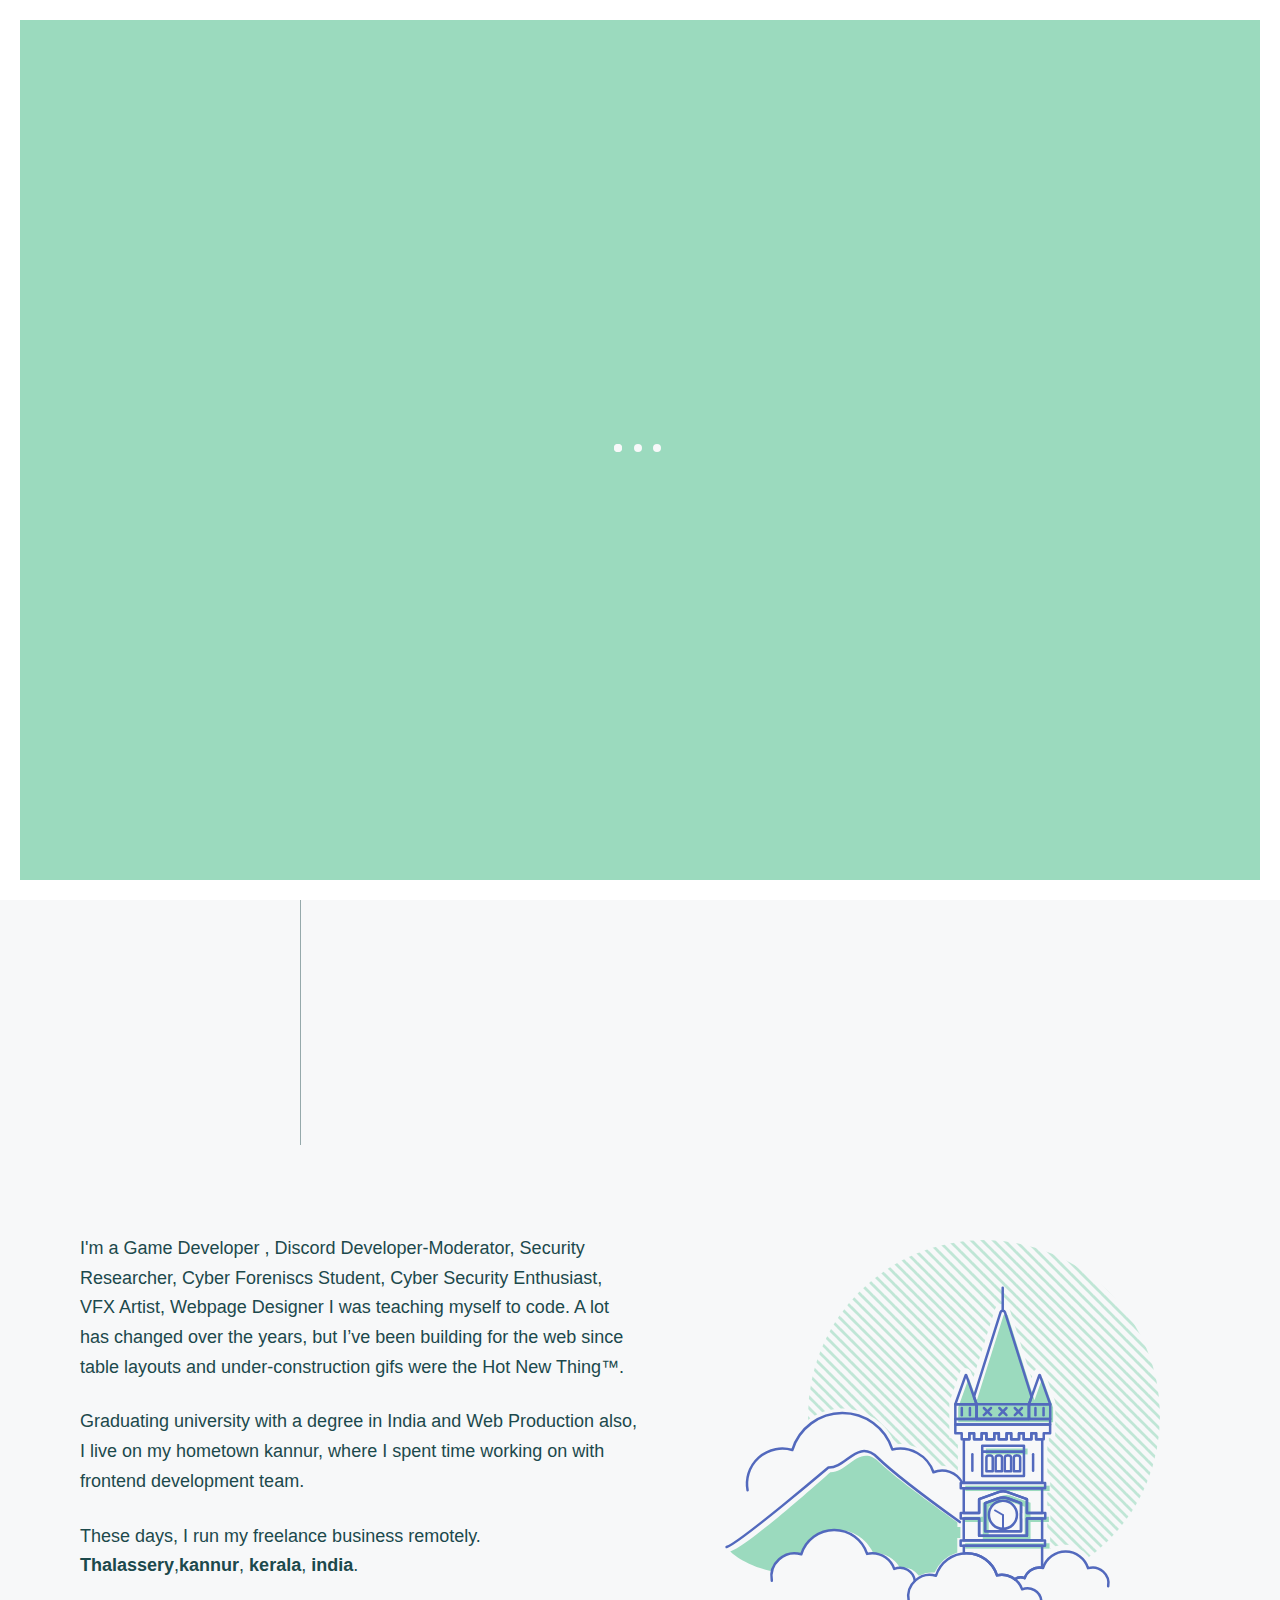
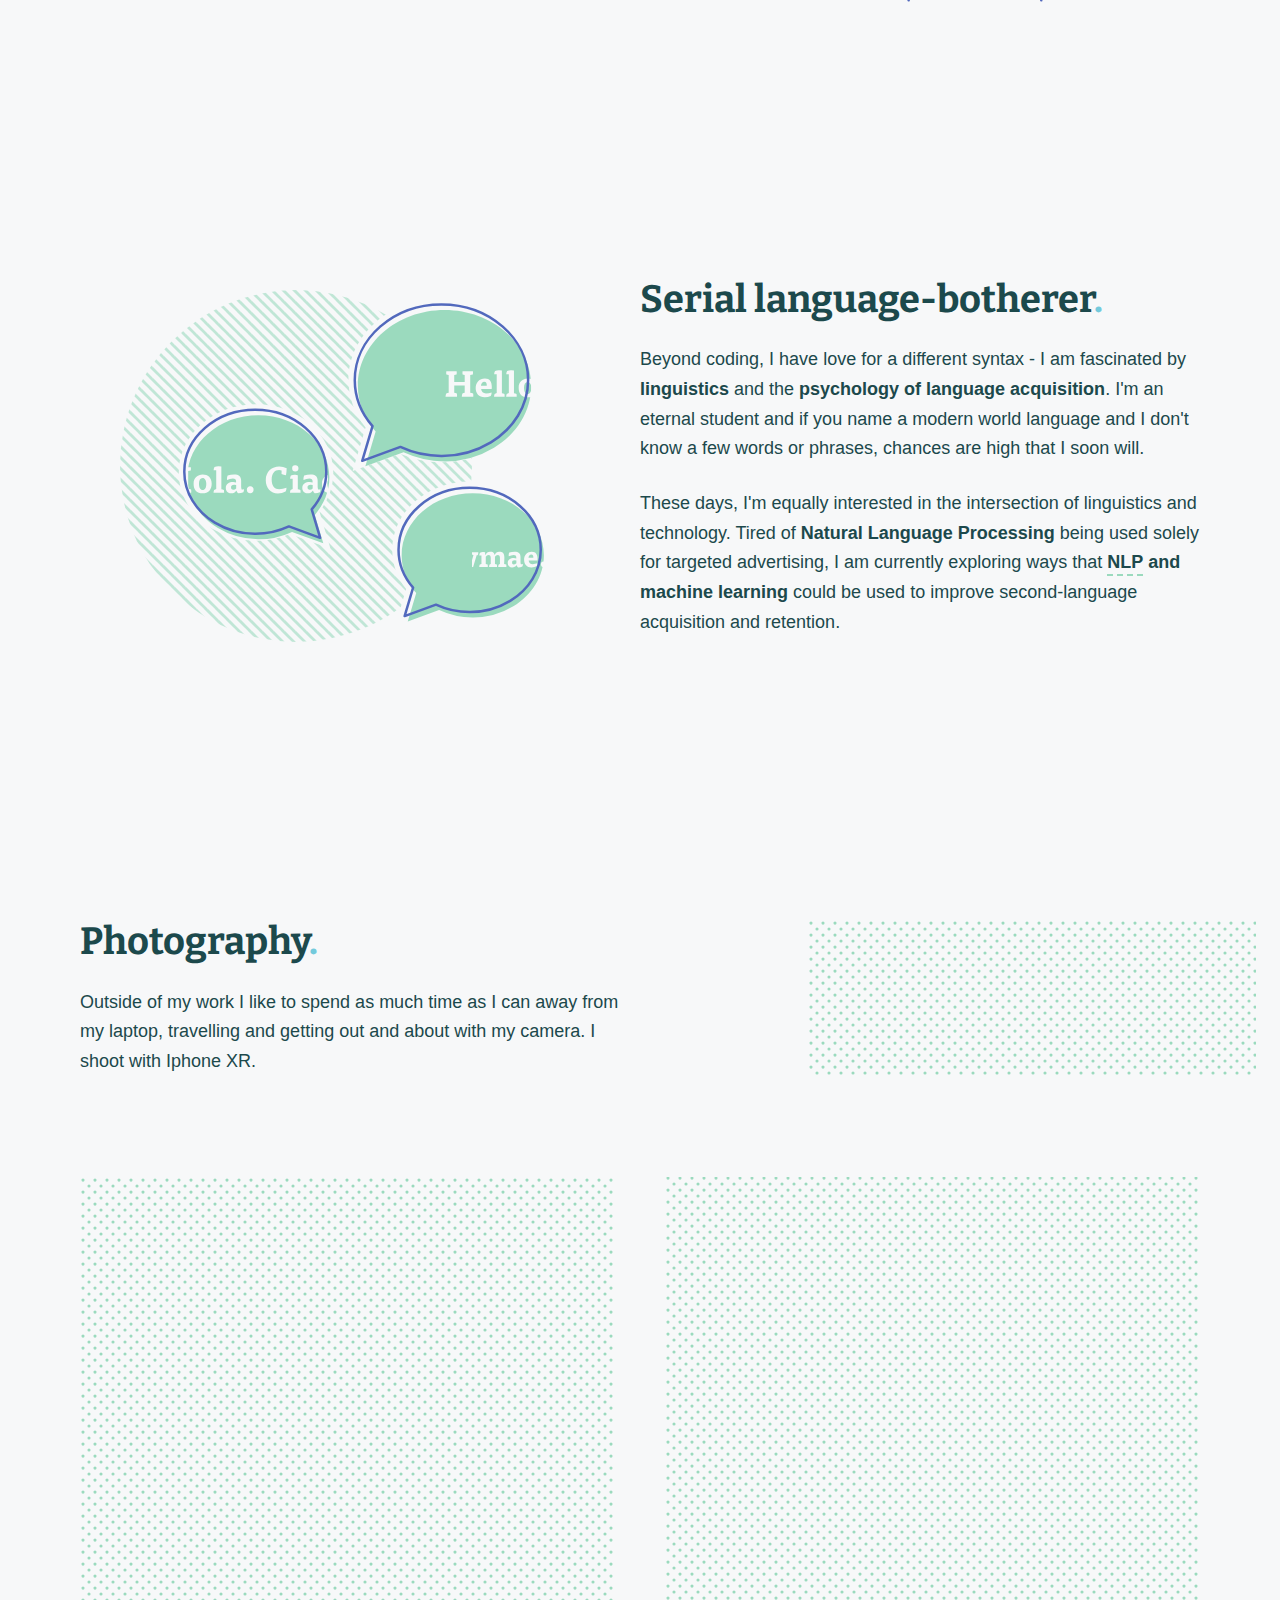
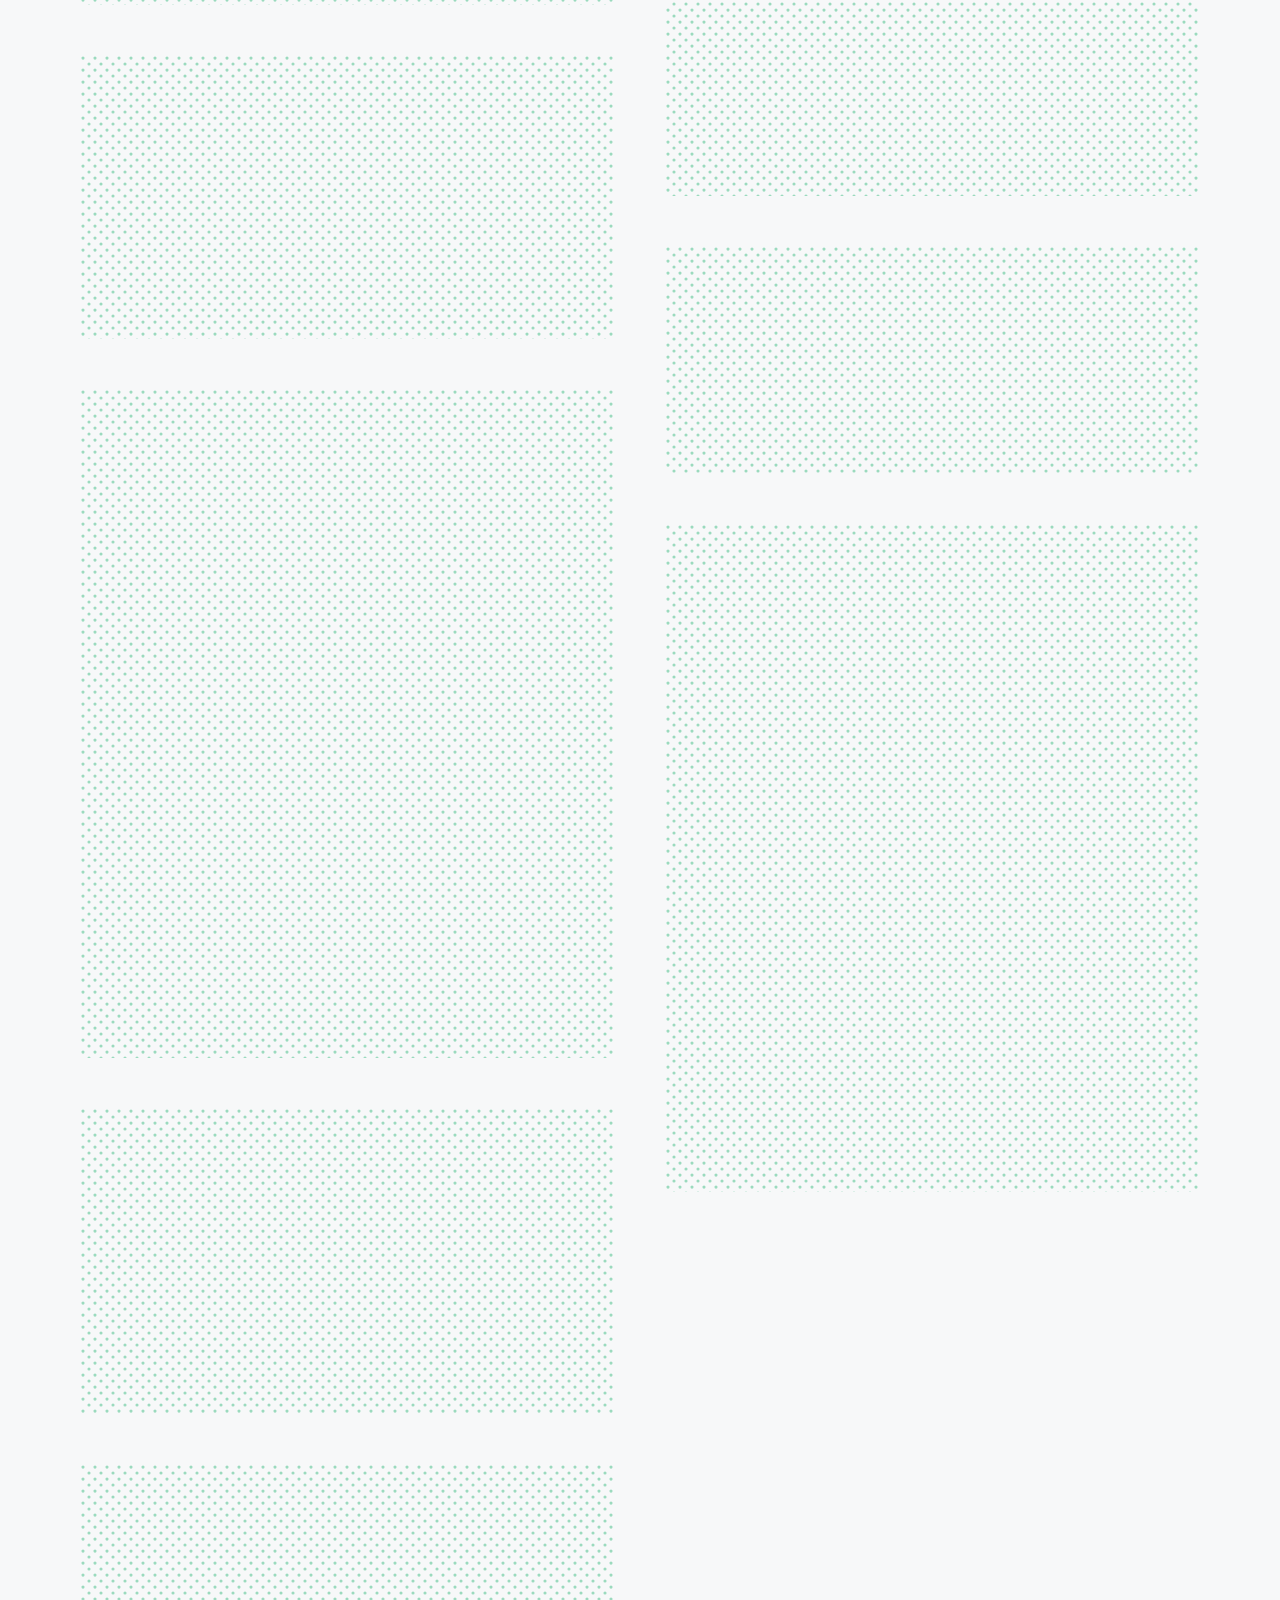
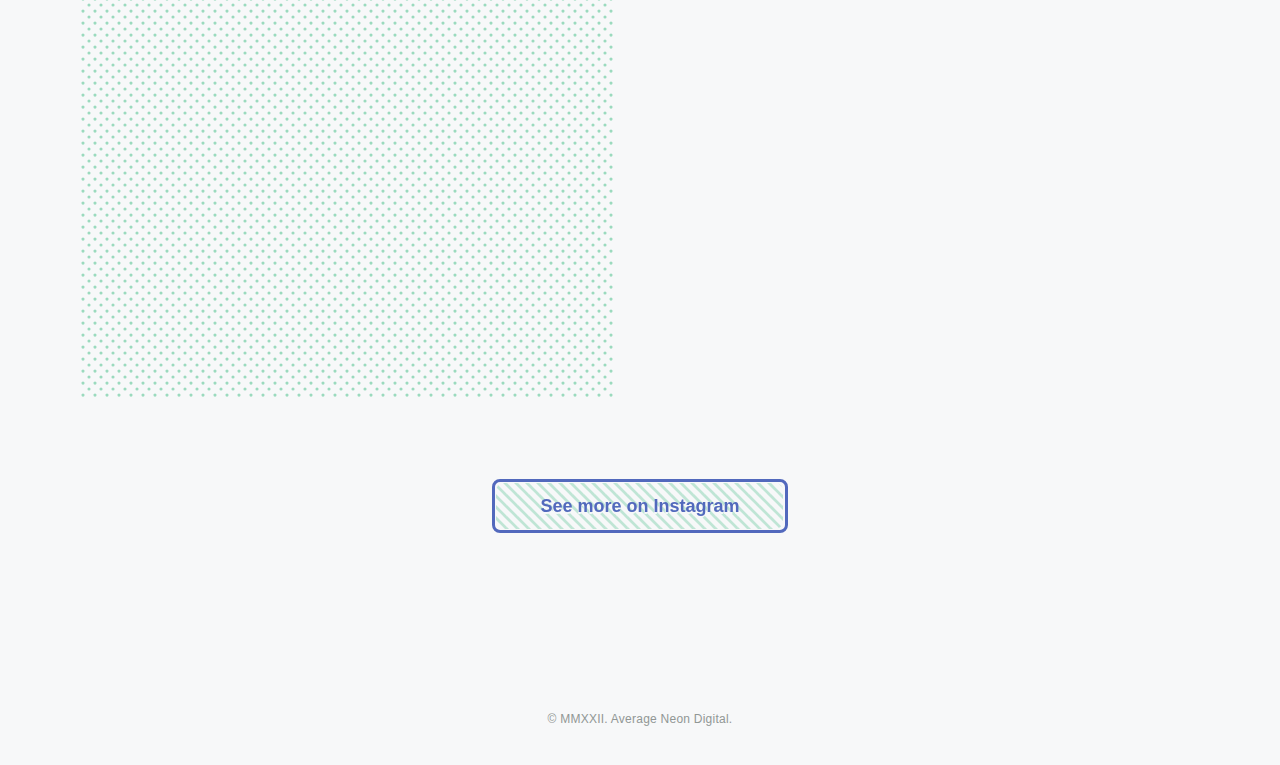
<file: about/index.html>
<!doctype html><html class="no-js" lang="en">
<head><meta charset="UTF-8"><meta name="viewport" content="width=device-width,initial-scale=1"><meta http-equiv="X-UA-Compatible" content="ie=edge"><title>Who I am - Robb Owen</title><meta name="description" content="I&#39;m a developer, designer and linguist who has been building for the web in some capacity since 2012."><meta name="theme-color" content="#9bdabe"><meta name="color-scheme" content="only light"><link rel="apple-touch-icon" sizes="180x180" href="../assets/img/apple-touch-icon.png"><link rel="icon" type="image/png" sizes="32x32" href="../assets/img/favicon-32x32.png"><link rel="icon" type="image/png" sizes="16x16" href="../assets/img/favicon-16x16.png"><link rel="icon" type="image/png" href="../assets/img/favicon.ico"><meta property="og:site_name" content="Average Neonn Digital"><meta property="og:type" content="website"><meta property="og:locale" content="en_gb"><meta property="og:url" content="index.html"><meta property="og:title" content="Who I am - Average Neon "><meta property="og:description" content="I&#39;m a developer, designer and linguist who has been building for the web in some capacity since 2012."><meta property="og:image" content="../assets/img/card.png"><meta name="twitter:image" content="../assets/img/card.png"><meta name="twitter:creator" content="@AverageNeon"><script>document.querySelector('html').classList.add('js');
    document.querySelector('html').classList.remove('no-js');</script><link href="https://fonts.googleapis.com/css?family=Bitter:400,700&amp;display=swap" rel="stylesheet"><link rel="stylesheet" href="../assets/css/styles.css"><style id="theme">:root{--bg:#f7f8f9;--line:#5269bd;--fill:#9bdabe;--text:#1c494c;--subtext:#73cadc;--duo:#9bdabe}.stripes{background-image:url("data:image/svg+xml,%3Csvg xmlns='http://www.w3.org/2000/svg' viewBox='0 0 22.93 22.93'%3E%3Cpolygon fill='%239bdabe' points='0 8.18 14.75 22.93 22.74 22.93 0 0.19 0 8.18'/%3E%3Cpolygon fill='%239bdabe' points='22.93 8.37 22.93 0.38 22.56 0 14.56 0 22.93 8.37'/%3E%3C/svg%3E");background-size:11px;opacity:.6}.dots{background-image:url("data:image/svg+xml,%3Csvg version='1.1' id='Layer_1' xmlns='http://www.w3.org/2000/svg' xmlns:xlink='http://www.w3.org/1999/xlink' x='0px' y='0px' viewBox='0 0 22.9 22.9' style='enable-background:new 0 0 22.9 22.9;' xml:space='preserve'%3E%3Ccircle fill='%239bdabe' class='st0' cx='5.7' cy='5.9' r='3'/%3E%3Ccircle fill='%239bdabe' class='st0' cx='17.2' cy='17.2' r='3'/%3E%3C/svg%3E%0A");background-size:12px}</style></head><body><a class="skip-link u-vhide" href="#main-content">Skip to content</a><div class="loading loading--in"><div class="loading__mask"></div><div class="loader"><div class="lds-ellipsis"><div></div><div></div><div></div><div></div></div></div></div><div class="pagewrap"><div class="mainnav"><div class="logo-wrap"><a href="../index.html"><span class="u-vhide">Back to the homepage</span> <span class="logo js-logo"><div class="logo__blorenge"><div class="shade" data-drift="-10 -10"><svg version="1.1" x="0px" y="0px" viewBox="0 0 256 256"><polygon class="filled-poly" points="172,110 98,110 36.2,188 110.2,188 159.7,188 233.7,188 "/></svg></div><div class="logo"><svg version="1.1" x="0px" y="0px" viewBox="0 0 256 256"><polygon class="stroke-poly" points="90,99 28.2,177 151.7,177 "/><polygon class="stroke-poly" points="164,99 102.2,177 225.7,177 "/><line class="stroke-poly" x1="90" y1="99" x2="163.8" y2="99"/></svg></div></div></span></a></div><div class="menu-link"><button class="menu-link__trigger js-menu-trigger" aria-expanded="false" aria-controls="main-menu"><span class="menu-link__mask"><span class="menu-link__label menu-link__label--close js-menu-label-close" aria-hidden="true">Close</span> <span class="menu-link__label menu-link__label--open js-menu-label-open" aria-hidden="false">Menu</span></span></button></div><a class="hire-me" href="mailto:hello@eldhoct18yt@gmail.com?subject=🤘 Hi Neon, I'd like to hire you"><div class="shade" data-drift="-4 -6" data-drift-center="y"><svg xmlns="http://www.w3.org/2000/svg" viewBox="0 0 60 60"><path class="filled-path" d="M30.78,9.87c13.52,0,24.46,9.58,24.46,21.41a19.4,19.4,0,0,1-5,12.95h0l2.9,9.82L42.37,50.1h0a27.51,27.51,0,0,1-11.59,2.58,26.84,26.84,0,0,1-14-3.86C10.42,45,6.24,38.52,6.24,31.2,6.24,19.53,17.26,9.87,30.78,9.87Z"/></svg></div><div class="main"><svg xmlns="http://www.w3.org/2000/svg" viewBox="0 0 60 60"><path class="stroke-path" d="M27.78,5.87c13.52,0,24.46,9.58,24.46,21.41a19.4,19.4,0,0,1-5,12.95h0l2.9,9.82L39.37,46.1h0a27.51,27.51,0,0,1-11.59,2.58,26.84,26.84,0,0,1-14-3.86C7.42,41,3.24,34.52,3.24,27.2,3.24,15.53,14.26,5.87,27.78,5.87Z"/></svg></div>Hire me</a></div><div class="main-menu js-menu" id="main-menu"><div class="main-menu__mask"></div><div class="main-menu__flyout"><div class="main-menu__inr wrap"><ul class="social-links"><li class="social-links__item"><a class="social-links__link social-links__link--tw" href="http://www.twitter.com/averageneon" rel="noopener noreferrer" target="_blank">Follow me on Twitter</a></li><li class="social-links__item"><a class="social-links__link social-links__link--in" href="https://www.instagram.com/motophyle/" rel="noopener noreferrer" target="_blank">Follow me on Instagram</a></li><li class="social-links__item"><a class="social-links__link social-links__link--gh" href="https://github.com/AverageNeon" rel="noopener noreferrer" target="_blank">Visit my GitHub</a></li><li class="social-links__item"><a class="social-links__link social-links__link--li" href="https://www.linkedin.com/in/averageneon" rel="noopener noreferrer" target="_blank">Follow me on LinkedIn</a></li><li class="social-links__item"><a class="social-links__link social-links__link--email" href="mailto:hello@eldhoct18yt@gmail.com" rel="noopener noreferrer" target="_blank">Send me an Email</a></li></ul><ul class="main-menu__links primary-links"><li class="primary-links__item"><a aria-current="page" class="primary-links__link t-primary" href="../index.html" aria-describedby="desc_home">Home</a> <span id="desc_home" class="primary-links__summary">Back to the home page.</span></li><li class="primary-links__item"><a aria-current="page" class="primary-links__link t-primary" href="../work/index.html" aria-describedby="desc_work">Work</a> <span id="desc_work" class="primary-links__summary">My approach to development.</span></li><li class="primary-links__item"><a class="primary-links__link t-primary" href="index.html" aria-describedby="desc_about">About</a> <span id="desc_about" class="primary-links__summary">A little about me and my background.</span></li><li class="primary-links__item"><a class="primary-links__link t-primary" href="../writing/index.html" aria-describedby="desc_writing">Writing</a> <span id="desc_writing" class="primary-links__summary">My latest writing on tech and language.</span></li></ul></div></div></div><main id="main-content" class="page-body page-body--header" tabindex="-1"><svg style="position:absolute;top:-900px;left:-900px;clip:rect(0,0,0,0)"><filter id="duotone_filter"><feColorMatrix type="matrix" result="grayscale" values="1 0 0 0 0
                  1 0 0 0 0
                  1 0 0 0 0
                  0 0 0 1 0"/><feComponentTransfer color-interpolation-filters="sRGB" result="duotone"><feFuncR type="table" tableValues="0.01568627450980392 0.6588235294117647"></feFuncR><feFuncG type="table" tableValues="0.35294117647058826 0.984313725490196"></feFuncG><feFuncB type="table" tableValues="0.2 0.8392156862745098"></feFuncB><feFuncA type="table" tableValues="0 1"></feFuncA></feComponentTransfer></filter></svg><div class="section"><header class="page-header"><div class="page-header__inr"><div class="page-header__content" data-reveal="is-onscreen" data-prlx="0 0.25"><div class="article-heading"><h1 class="article-heading__title t-heading t-medium:s t-bigger:m t-biggest:l"><span>About me<span class="dot">.</span></span></h1></div><p class="page-header__lede t-primary lh-loose t-body:s t-sublede:m t-lede:l reveal-content">I'm a <b>developer</b>, <b>designer</b> and <b>Technichial Supporter</b> who has been building for the web in some capacity since 2012. I specialise in accessibility, performance and usability without sacrificing creativity.</p><span class="page-header__scroll" aria-hidden="true"><span><span>S</span> <span>c</span> <span>r</span> <span>o</span> <span>l</span> <span>l</span></span></span></div></div></header><div class="panels panels--centred" data-reveal="is-onscreen"><div class="panels__main"><div class="flow"><p>I'm a Game Developer , Discord Developer-Moderator, Security Researcher, Cyber Foreniscs Student, Cyber Security Enthusiast, VFX Artist, Webpage Designer I was teaching myself to code. A lot has changed over the years, but I’ve been building for the web since table layouts and under-construction gifs were the Hot New Thing™.</p><p>Graduating university with a degree in India and Web Production also, I live on my hometown kannur, where I spent time working on with frontend development team.</p><p>These days, I run my freelance business remotely. <b>Thalassery</b>,<b>kannur</b>, <b>kerala</b>, <b>india</b>.</p></div></div><div class="panels__side"><div class="circle"><div class="circle__inr" data-reveal="is-active"><div class="circle__bg stripes" data-drift="-10 -14"></div><div class="illustration illustration--aber"><svg xmlns="http://www.w3.org/2000/svg" viewBox="0 0 512 512"><path class="svg-bg" d="M6.71,411.74c1.14-.35,6-2.56,24.06-16.12V352H30.3l-.9-4.92a51.23,51.23,0,0,1,59.29-59.71A73.09,73.09,0,0,1,224.47,287a51.18,51.18,0,0,1,52.14,28.55,35.23,35.23,0,0,1,39,18.42h26.25v62.26H256.45L9.13,423.44Z"/><path class="svg-bg" d="M476.33,436.22c-.44,0-.89,0-1.33,0a37.32,37.32,0,0,0-52.47-15.17V401.62h-3.69V387.43h4v-21h-4V348.9h3.82v-21H419V286h1.92v-7.42h8.17V260.22h.13V233.06l-13.67-38.4a7.42,7.42,0,0,0-14,0l-2.84,8-27.83-88.24a10,10,0,0,0-19,0L324.11,202.6l-2.83-7.94a7.42,7.42,0,0,0-14,0l-13.67,38.4v45.51h8.16V286h2.74v41.94h-4v21h3.83v17.57h-3.83v21h3.83v14.19h-4v18.5a47.64,47.64,0,0,0-29,25.66c-1.12-.11-2.24-.16-3.36-.16a34.48,34.48,0,0,0-16.72,4.31,26.21,26.21,0,0,0-24.43-10.48,36.86,36.86,0,0,0-32-18.7q-1,0-2,.06a51.23,51.23,0,0,0-93.3.15A36.83,36.83,0,0,0,59.4,464.25L69,462.48v36.27H499V474.36h3.26l1.06-5.79a27.83,27.83,0,0,0,.46-5A27.43,27.43,0,0,0,476.33,436.22Zm-57.49-13.63h1.37c-.46.33-.92.67-1.37,1Z"/></svg><div class="illustration__layer" data-drift="-5 -8"><svg xmlns="http://www.w3.org/2000/svg" viewBox="0 0 512 512"><rect class="svg-fill" x="313.95" y="340.07" width="107.99" height="6.85"/><rect class="svg-fill" x="313.82" y="413.76" width="107.99" height="6.85"/><path class="svg-fill" d="M372.64,352.94a16.72,16.72,0,0,0-11.46,0L336.32,362v17.74H312.78v6.85h23.54v22.25H397.5V386.63H421v-6.85H397.5V362Zm17.29,26.84h-.08v6.85h.08v16.45h-46V367.15l17.3-6.31a16.72,16.72,0,0,1,11.42,0l17.31,6.31Z"/><path class="svg-fill" d="M413.09,202.85a.36.36,0,0,0-.69,0l-9.89,27.79L368.36,122.33a2.9,2.9,0,0,0-5.53,0L328.72,230.62l3.38,9.48-13.27-37.25a.36.36,0,0,0-.68,0L304.89,240.1h0V259H426.35V240.1Z"/><rect class="svg-fill" x="340.25" y="292.54" width="53.44" height="7.51"/><path class="svg-fill" d="M98.9,426.25a37.24,37.24,0,0,1,4,.21,51.24,51.24,0,0,1,93.3-.16c.67,0,1.34-.05,2-.05A36.87,36.87,0,0,1,230.22,445a26.19,26.19,0,0,1,24.42,10.48,34.45,34.45,0,0,1,16.73-4.32c1.12,0,2.24.06,3.35.17a47.7,47.7,0,0,1,29-25.67V407.12h4V393l-.07,0h-3.76v-6.16c-19.86-14-78.4-55.86-99.63-76.56-25.74-25.09-40.42,13.32-63.1,12.56,0,0-106.38,95.66-128,101.43,0,0,16.5,17.06,51.72,24.9A36.87,36.87,0,0,1,98.9,426.25Z"/></svg></div><div class="illustration__layer"><svg id="Layer_1" data-name="Layer 1" xmlns="http://www.w3.org/2000/svg" viewBox="0 0 512 512"><path class="svg-stroke-thin" d="M35.3,346a45.22,45.22,0,0,1,57.27-51.56,67.08,67.08,0,0,1,128-.73,45.19,45.19,0,0,1,52.65,29.14,29.19,29.19,0,0,1,36.76,13.16"/><path class="svg-stroke-thin" d="M307.1,386.69s-79.49-57.27-105.23-82.36-40.42,13.31-63.1,12.56c0,0-114.29,96.77-130.3,101.69"/><path class="svg-stroke-thin" d="M66.34,461.8a29.74,29.74,0,0,1,37.71-33.94,44.17,44.17,0,0,1,84.25-.49,30.2,30.2,0,0,1,6.57-.74A29.77,29.77,0,0,1,223,446.56a19.24,19.24,0,0,1,26.35,15.24"/><path class="svg-stroke-thin" d="M496.86,468.85a20.32,20.32,0,0,0-25.76-23.19,30.17,30.17,0,0,0-57.55-.33,20.3,20.3,0,0,0-23.69,13.11,13.15,13.15,0,0,0-12.51,1.39"/><path class="svg-stroke-thin" d="M241.46,486.85a27.62,27.62,0,0,1,35-31.49,41,41,0,0,1,78.16-.45,27.63,27.63,0,0,1,32.16,17.8,17.84,17.84,0,0,1,24.44,14.14"/><circle class="svg-stroke-thin" cx="362.14" cy="377.38" r="17.95"/><path class="svg-stroke-thin" d="M331.69,375.08V357.33l24.87-9.1a16.69,16.69,0,0,1,11.45,0l24.86,9.1v17.75h19.44V343.39H312v31.69Z"/><path class="svg-stroke-thin" d="M385.3,375.08V362.45L368,356.14a16.61,16.61,0,0,0-11.42,0l-17.3,6.31v35.93h46V381.92h-.08v-6.84Z"/><polygon class="svg-stroke-thin" points="392.87 381.92 392.87 404.17 331.69 404.17 331.69 381.92 311.98 381.92 311.98 410.03 412.31 410.03 412.31 381.92 392.87 381.92"/><rect class="svg-stroke-thin" x="308.15" y="336.54" width="107.99" height="6.85"/><rect class="svg-stroke-thin" x="308.01" y="410.23" width="107.99" height="6.85"/><path class="svg-stroke-thin" d="M416.34,375.08H392.87V357.33L368,348.23a16.69,16.69,0,0,0-11.45,0l-24.87,9.1v17.75H308.15v6.84h23.54v22.25h61.18V381.92h23.47Zm-31,23.3h-46V362.45l17.3-6.31a16.61,16.61,0,0,1,11.42,0l17.31,6.31v12.63h-.08v6.84h.08Z"/><polygon class="svg-stroke-thin" points="414.38 261.78 412.79 261.78 406.71 261.78 406.22 261.78 404.62 261.78 398.55 261.78 396.95 261.78 396.46 261.78 390.88 261.78 390.63 261.78 390.38 261.78 388.79 261.78 382.72 261.78 382.72 261.78 382.47 261.78 381.12 261.78 380.87 261.78 380.63 261.78 375.05 261.78 374.8 261.78 374.55 261.78 374.31 261.78 372.96 261.78 372.96 261.78 372.71 261.78 366.88 261.78 366.64 261.78 365.29 261.78 365.04 261.78 364.79 261.78 364.55 261.78 359.21 261.78 358.97 261.78 358.72 261.78 358.47 261.78 357.12 261.78 356.88 261.78 351.05 261.78 350.8 261.78 350.8 261.78 349.45 261.78 349.21 261.78 348.96 261.78 348.71 261.78 343.13 261.78 342.89 261.78 342.64 261.78 341.29 261.78 341.04 261.78 341.04 261.78 334.97 261.78 333.37 261.78 333.13 261.78 332.88 261.78 327.3 261.78 326.81 261.78 325.21 261.78 319.14 261.78 317.54 261.78 317.05 261.78 310.97 261.78 309.38 261.78 301.21 261.78 301.21 273.06 309.38 273.06 309.38 280.48 319.14 280.48 319.14 273.06 325.21 273.06 325.21 280.48 334.97 280.48 334.97 273.06 341.04 273.06 341.04 280.48 341.04 280.48 341.29 280.48 350.8 280.48 350.8 280.48 351.05 280.48 351.05 273.06 356.88 273.06 356.88 280.48 357.12 280.48 366.64 280.48 366.88 280.48 366.88 273.06 372.71 273.06 372.71 280.48 372.96 280.48 372.96 280.48 382.47 280.48 382.72 280.48 382.72 280.48 382.72 273.06 388.79 273.06 388.79 280.48 398.55 280.48 398.55 273.06 404.62 273.06 404.62 280.48 414.38 280.48 414.38 273.06 422.55 273.06 422.55 261.78 414.38 261.78"/><rect class="svg-stroke-thin" x="301.21" y="254.71" width="121.33" height="7.07"/><rect class="svg-stroke-thin" x="301.21" y="235.83" width="27.21" height="18.88"/><line class="svg-stroke-thin" x1="309.5" y1="240.65" x2="309.5" y2="249.93"/><line class="svg-stroke-thin" x1="319.89" y1="240.65" x2="319.89" y2="249.93"/><path class="svg-stroke-thin" d="M314.48,198.57l-13.27,37.26h27.22l-13.27-37.26A.36.36,0,0,0,314.48,198.57Z"/><rect class="svg-stroke-thin" x="395.47" y="235.83" width="27.21" height="18.88"/><line class="svg-stroke-thin" x1="403.76" y1="240.65" x2="403.76" y2="249.93"/><line class="svg-stroke-thin" x1="414.15" y1="240.65" x2="414.15" y2="249.93"/><path class="svg-stroke-thin" d="M408.73,198.57l-13.26,37.26h27.21l-13.26-37.26A.37.37,0,0,0,408.73,198.57Z"/><path class="svg-stroke-thin" d="M398.84,226.36l-34.15-108.3a2.9,2.9,0,0,0-5.53,0L325.05,226.35l3.38,9.48v18.88h67V235.83Z"/><line class="svg-stroke-thin" x1="361.88" y1="115.97" x2="361.88" y2="86.78"/><rect class="svg-stroke-thin" x="328.43" y="235.83" width="67.04" height="18.88"/><line class="svg-stroke-thin" x1="337.76" y1="240.65" x2="346.86" y2="249.75"/><line class="svg-stroke-thin" x1="346.86" y1="240.65" x2="337.76" y2="249.75"/><line class="svg-stroke-thin" x1="357.56" y1="240.65" x2="366.65" y2="249.75"/><line class="svg-stroke-thin" x1="366.65" y1="240.65" x2="357.56" y2="249.75"/><line class="svg-stroke-thin" x1="377.35" y1="240.65" x2="386.44" y2="249.75"/><line class="svg-stroke-thin" x1="386.44" y1="240.65" x2="377.35" y2="249.75"/><polygon class="svg-stroke-thin" points="404.62 280.48 404.62 273.06 398.55 273.06 398.55 280.48 388.79 280.48 388.79 273.06 382.72 273.06 382.72 280.48 382.72 280.48 382.47 280.48 372.96 280.48 372.96 280.48 372.71 280.48 372.71 273.06 366.88 273.06 366.88 280.48 366.64 280.48 357.12 280.48 356.88 280.48 356.88 273.06 351.05 273.06 351.05 280.48 350.8 280.48 350.8 280.48 341.29 280.48 341.04 280.48 341.04 280.48 341.04 273.06 334.97 273.06 334.97 280.48 325.21 280.48 325.21 273.06 319.14 273.06 319.14 280.48 312.12 280.48 312.12 336.39 412.45 336.39 412.45 280.48 404.62 280.48"/><rect class="svg-stroke-thin" x="335.63" y="289.01" width="53.44" height="7.51"/><rect class="svg-stroke-thin" x="335.63" y="296.52" width="53.44" height="31.09"/><path class="svg-stroke-thin" d="M379.19,301.38h1.93a3.08,3.08,0,0,1,3.08,3.08v17.28a0,0,0,0,1,0,0h-8.09a0,0,0,0,1,0,0V304.45a3.08,3.08,0,0,1,3.08-3.08Z"/><path class="svg-stroke-thin" d="M367.6,301.38h1.93a3.08,3.08,0,0,1,3.08,3.08v17.28a0,0,0,0,1,0,0h-8.09a0,0,0,0,1,0,0V304.45a3.08,3.08,0,0,1,3.08-3.08Z"/><path class="svg-stroke-thin" d="M355.92,301.38h1.93a3.08,3.08,0,0,1,3.08,3.08v17.28a0,0,0,0,1,0,0h-8.09a0,0,0,0,1,0,0V304.45A3.08,3.08,0,0,1,355.92,301.38Z"/><path class="svg-stroke-thin" d="M344,301.38H346a3.08,3.08,0,0,1,3.08,3.08v17.28a0,0,0,0,1,0,0H341a0,0,0,0,1,0,0V304.45A3.08,3.08,0,0,1,344,301.38Z"/><line class="svg-stroke-thin" x1="323.02" y1="299.89" x2="323.02" y2="320.83"/><line class="svg-stroke-thin" x1="400.77" y1="299.89" x2="400.77" y2="320.83"/><path class="svg-stroke-thin" d="M315.59,426.47a41,41,0,0,1,39,28.44,27.81,27.81,0,0,1,6.1-.68,27.49,27.49,0,0,1,16.66,5.61,13.1,13.1,0,0,1,12.5-1.4,20.35,20.35,0,0,1,19.19-13.62,20.58,20.58,0,0,1,3.26.27V416.93H312.12v9.69C313.26,426.52,314.42,426.47,315.59,426.47Z"/></svg></div><div class="clock js-clock"><div class="clock-pivot"><div class="clock-pivot__hand clock-pivot__hand--hour"></div></div><div class="clock-pivot"><div class="clock-pivot__hand clock-pivot__hand--minute"></div></div></div></div></div></div></div></div><div class="panels panels--centred panels--reversed" data-reveal="is-onscreen"><div class="panels__main"><div class="flow"><h2 class="t-heading t-lede:s t-medium:m t-medium:l">Serial language-botherer<span class="dot">.</span></h2><p>Beyond coding, I have love for a different syntax - I am fascinated by <b>linguistics</b> and the <b>psychology of language acquisition</b>. I'm an eternal student and if you name a modern world language and I don't know a few words or phrases, chances are high that I soon will.</p><p>These days, I'm equally interested in the intersection of linguistics and technology. Tired of <b>Natural Language Processing</b> being used solely for targeted advertising, I am currently exploring ways that <b><abbr title="natural language processing">NLP</abbr> and machine learning</b> could be used to improve second-language acquisition and retention.</p></div></div><div class="panels__side"><div class="circle"><div class="circle__inr" data-reveal="is-active"><div class="circle__bg stripes" data-drift="-10 -14"></div><div class="illustration illustration--lang"><svg xmlns="http://www.w3.org/2000/svg" viewBox="0 0 512 512"><path class="svg-bg" d="M263.14,201.69c-14.3-17.93-21.83-38.81-21.83-60.64,0-57.86,53.36-104.94,118.94-104.94s118.94,47,118.94,104.74c0,34.66-19.26,67-51.52,86.55A128.69,128.69,0,0,1,360.25,246a131,131,0,0,1-52.85-10.93l-60.75,22.19Z"/><path class="svg-bg" d="M166.27,337.83a108.82,108.82,0,0,1-43.33,8.84,106.9,106.9,0,0,1-56-15.46C40.1,315,24.06,288,24.06,259.1c0-48.11,44.36-87.25,98.88-87.25s98.87,39.22,98.87,87.41c0,18-6.11,35.17-17.73,50l14.12,47.55Z"/><path class="svg-bg" d="M315.06,408.36c-11.63-14.83-17.76-32.05-17.76-50.06,0-48.27,44.43-87.54,99-87.54s99,39.2,99,87.38c0,28.94-16.06,55.95-43,72.24a107.07,107.07,0,0,1-56.07,15.47A109,109,0,0,1,352.92,437l-52,19Z"/></svg><div class="illustration__layer" data-drift="-4 -8"><svg xmlns="http://www.w3.org/2000/svg" viewBox="0 0 512 512"><path class="svg-fill" d="M364.25,51.11c-61.25,0-110.94,43.4-110.94,96.94,0,22.11,8.52,42.39,22.71,58.82h0l-13.18,44.42,48.88-17.85h0A123.92,123.92,0,0,0,364.25,245a121.19,121.19,0,0,0,63.28-17.44c28.8-17.44,47.66-46.65,47.66-79.71C475.19,94.51,425.5,51.11,364.25,51.11Z"/><path class="svg-fill" d="M125.94,185.85c50.17,0,90.87,35.56,90.87,79.41,0,18.11-7,34.73-18.61,48.18L209,349.82l-40-14.61a101.56,101.56,0,0,1-43,9.46A99.29,99.29,0,0,1,74.1,330.39c-23.59-14.29-39-38.21-39-65.29C35.06,221.41,75.77,185.85,125.94,185.85Z"/><path class="svg-fill" d="M400.33,285.76c-50.26,0-91,35.61-91,79.54,0,18.14,7,34.78,18.64,48.26h0L317.12,450l40.11-14.65h0a101.52,101.52,0,0,0,43.1,9.49,99.39,99.39,0,0,0,51.92-14.31c23.63-14.31,39.11-38.28,39.11-65.4C491.36,321.37,450.59,285.76,400.33,285.76Z"/></svg><div class="text text--a"><div data-prlx="-0.3 0" class="text__inr"></div></div><div class="text text--b"><div data-prlx="0.25 0" class="text__inr"></div></div><div class="text text--c"><div data-prlx="-0.15 0" class="text__inr"></div></div></div><div class="illustration__layer"><svg xmlns="http://www.w3.org/2000/svg" viewBox="0 0 512 512"><path class="svg-stroke-thin" d="M360.25,44.11c-61.25,0-110.94,43.4-110.94,96.94,0,22.11,8.52,42.39,22.71,58.82h0l-13.18,44.42,48.88-17.85h0A123.92,123.92,0,0,0,360.25,238a121.19,121.19,0,0,0,63.28-17.44c28.8-17.44,47.66-46.65,47.66-79.71C471.19,87.51,421.5,44.11,360.25,44.11Z"/><path class="svg-stroke-thin" d="M121.94,178.85c50.17,0,90.87,35.56,90.87,79.41,0,18.11-7,34.73-18.61,48.18L205,342.82l-40-14.61a101.56,101.56,0,0,1-43,9.46A99.29,99.29,0,0,1,70.1,323.39c-23.59-14.29-39-38.21-39-65.29C31.06,214.41,71.77,178.85,121.94,178.85Z"/><path class="svg-stroke-thin" d="M396.33,278.76c-50.26,0-91,35.61-91,79.54,0,18.14,7,34.78,18.64,48.26h0L313.12,443l40.11-14.65h0a101.52,101.52,0,0,0,43.1,9.49,99.39,99.39,0,0,0,51.92-14.31c23.63-14.31,39.11-38.28,39.11-65.4C487.36,314.37,446.59,278.76,396.33,278.76Z"/></svg></div></div><style>.text__inr{background-image:url("data:image/svg+xml,%3Csvg xmlns='http://www.w3.org/2000/svg' viewBox='0 0 1509.85 68.29'%3E%3Cpath fill='%23f7f8f9' d='M14.56,33.45V43.92a20.56,20.56,0,0,1,3.73.72,14.35,14.35,0,0,1,.2,4.7H2.15a18.21,18.21,0,0,1,1-4.6,25.24,25.24,0,0,1,3.52-.82V18.43a19.35,19.35,0,0,1-3.37-.61,14.48,14.48,0,0,1,0-4.7H18a15.8,15.8,0,0,1-.1,4.7,16.7,16.7,0,0,1-3.37.56v10H29.43v-10a15.33,15.33,0,0,1-3-.61,16.47,16.47,0,0,1-.05-4.7H41.12a15.77,15.77,0,0,1-.1,4.7,20.52,20.52,0,0,1-3.73.56V43.92a24.65,24.65,0,0,1,4.09.72,14.4,14.4,0,0,1,.31,3.17,10,10,0,0,1-.11,1.53H25.29a20.71,20.71,0,0,1,.92-4.6,22.63,22.63,0,0,1,3.22-.82V33.45Z'/%3E%3Cpath fill='%23f7f8f9' d='M52.77,38.46c.41,4,2.91,6.18,6.95,6.18a30,30,0,0,0,8-1.33,9.25,9.25,0,0,1-1.28,5,19.18,19.18,0,0,1-8.68,1.94c-8.13,0-12.72-5.47-12.72-12.82,0-8.08,5.16-13.85,13.13-13.85,6.94,0,9.8,4.7,9.8,12.06a28.47,28.47,0,0,1-.2,2.86Zm8-4.7C61.1,31.1,60.23,28,57.21,28c-2.6,0-4.44,2.4-4.7,5.77Z'/%3E%3Cpath fill='%23f7f8f9' d='M71.31,17.41a12.54,12.54,0,0,1,1.23-4.7,15.22,15.22,0,0,1,5.77-1,13.11,13.11,0,0,1,4,.56V44.44a16,16,0,0,1,3.62.91,13.3,13.3,0,0,1,.26,2.87,8.1,8.1,0,0,1-.05,1.12h-15a14.22,14.22,0,0,1,.82-3.73,11.48,11.48,0,0,1,3-1.43V17.41Z'/%3E%3Cpath fill='%23f7f8f9' d='M88.48,17.41a12.53,12.53,0,0,1,1.22-4.7,15.27,15.27,0,0,1,5.78-1,13.09,13.09,0,0,1,4,.56V44.44a16.08,16.08,0,0,1,3.63.91,14.08,14.08,0,0,1,.25,2.87,8.1,8.1,0,0,1,0,1.12h-15a14.22,14.22,0,0,1,.82-3.73,11.48,11.48,0,0,1,3-1.43V17.41Z'/%3E%3Cpath fill='%23f7f8f9' d='M131.85,36.47c0,8.78-5.06,13.74-12.82,13.74-8.23,0-12.88-4.7-12.88-13.74,0-8,5.52-12.93,12.88-12.93C126.69,23.54,131.85,28.14,131.85,36.47ZM119,45.41c3.52,0,5.16-3.43,5.16-8.94,0-4.7-2-8.18-5.16-8.18-3.43,0-5.27,3.27-5.27,8.18C113.76,41.88,115.76,45.41,119,45.41Z'/%3E%3Cpath fill='%23f7f8f9' d='M145.64,45c0,3.22-1.94,5-4.7,5-3.17,0-4.85-1.73-4.85-5a4.51,4.51,0,0,1,4.85-4.65A4.35,4.35,0,0,1,145.64,45Z'/%3E%3Cpath fill='%23f7f8f9' d='M179.25,51.78q-8.33,0-13.06-2.83t-4.74-7.52a9.88,9.88,0,0,1,1.27-4.69,26.17,26.17,0,0,1,4.3-5.57,2.69,2.69,0,0,1,1.88-.85,3,3,0,0,1,2,.57l1.24.92a2.13,2.13,0,0,1,.9,1.64,2.29,2.29,0,0,1-.63,1.77q-3.34,3.59-3.35,5.47c0,1.35.85,2.42,2.57,3.22a18.68,18.68,0,0,0,7.59,1.2A59.91,59.91,0,0,0,192,43.54a2.61,2.61,0,0,1,2,.35,2.28,2.28,0,0,1,1.1,1.59l.32,1.51a2.66,2.66,0,0,1-.34,2,2.51,2.51,0,0,1-1.63,1.15A69.4,69.4,0,0,1,179.25,51.78Zm-11-36.16h22.36a2.55,2.55,0,0,1,1.84.76,2.45,2.45,0,0,1,.78,1.82v1.29a2.66,2.66,0,0,1-2.62,2.62H168.21a2.66,2.66,0,0,1-2.62-2.62V18.2a2.45,2.45,0,0,1,.78-1.82A2.55,2.55,0,0,1,168.21,15.62Z'/%3E%3Cpath fill='%23f7f8f9' d='M208,50.81a2.53,2.53,0,0,1-1.47-1.31,2.37,2.37,0,0,1-.09-2q8.64-22.12,12.83-32.71a2.9,2.9,0,0,1,3.5-1.66l1.75.51A2.16,2.16,0,0,1,226,14.91a2.35,2.35,0,0,1,.06,1.91q-2.76,6.9-5.1,13c0,.06,0,.09,0,.09h.1a8.76,8.76,0,0,1,4.09-1.33,5.56,5.56,0,0,1,4.72,2.25c1.11,1.5,1.9,4.1,2.36,7.78a17.1,17.1,0,0,0,1,4.55c.37.77.84,1.15,1.43,1.15q2.07,0,4.23-7.08a2.66,2.66,0,0,1,1.24-1.55,2.57,2.57,0,0,1,2-.25l1.38.37A2.54,2.54,0,0,1,245.08,37a2.4,2.4,0,0,1,.23,2q-2.07,7-4.6,9.77a8.17,8.17,0,0,1-6.26,2.74,7.73,7.73,0,0,1-6-2.39c-1.42-1.59-2.43-4.32-3-8.19a15.73,15.73,0,0,0-1-4.09A1.65,1.65,0,0,0,223,35.72c-1.26,0-2.63,1-4.14,3.09a61.66,61.66,0,0,0-5.66,11,2.85,2.85,0,0,1-1.47,1.47,2.63,2.63,0,0,1-2,.09Z'/%3E%3Cpath fill='%23f7f8f9' d='M257.87,51.69a2.84,2.84,0,0,1-2-.51,2.78,2.78,0,0,1-1.15-1.75A78.43,78.43,0,0,1,253,32.78a78.43,78.43,0,0,1,1.7-16.65,2.78,2.78,0,0,1,1.15-1.75,2.84,2.84,0,0,1,2-.51l2.16.23a2.16,2.16,0,0,1,1.61,1A2.33,2.33,0,0,1,262,17a75.5,75.5,0,0,0-1.57,15.82A75.5,75.5,0,0,0,262,48.6a2.33,2.33,0,0,1-.37,1.91,2.16,2.16,0,0,1-1.61,1Zm21-1.48q-6.63,0-10.35-2.57a8,8,0,0,1-3.73-7,9.47,9.47,0,0,1,1.06-3.89,20.3,20.3,0,0,1,2.9-4.39,2.38,2.38,0,0,1,1.82-.87,3,3,0,0,1,2,.64l1.05.78a2.22,2.22,0,0,1,.9,1.71,2.65,2.65,0,0,1-.57,1.88c-1.26,1.6-1.89,2.82-1.89,3.68a2.65,2.65,0,0,0,1.61,2.51,12.33,12.33,0,0,0,5.2.8,45,45,0,0,0,7.54-.69,2.53,2.53,0,0,1,1.93.42,2.4,2.4,0,0,1,1.06,1.65l.19,1.34a2.72,2.72,0,0,1-.44,2,2.46,2.46,0,0,1-1.68,1.11A44.39,44.39,0,0,1,278.89,50.21Zm7.17-33.35a2.7,2.7,0,0,1,2.63,2.63v1.24a2.68,2.68,0,0,1-2.63,2.62H271.39a2.66,2.66,0,0,1-2.62-2.62V19.49a2.68,2.68,0,0,1,2.62-2.63Z'/%3E%3Cpath fill='%23f7f8f9' d='M301.06,23.9a2.66,2.66,0,0,1-2.62-2.62V20.22a2.66,2.66,0,0,1,2.62-2.62h6.81a.44.44,0,0,0,.46-.37q.09-.45.21-1.29c.07-.55.13-.95.16-1.19a2.59,2.59,0,0,1,1-1.75,2.79,2.79,0,0,1,1.95-.64l1.84.13a2.36,2.36,0,0,1,2.25,2.72c0,.24-.08.6-.16,1.06s-.13.78-.16,1,0,.37.32.37h17.53a2.66,2.66,0,0,1,2.62,2.62v1.06a2.66,2.66,0,0,1-2.62,2.62H314.35a.46.46,0,0,0-.5.37q-.56,2-1.84,5.66V30h0a.19.19,0,0,0,.1.05,26.62,26.62,0,0,1,8.14-1.43q6.39,0,9.8,2.94a10.27,10.27,0,0,1,3.4,8.19,10.29,10.29,0,0,1-4.67,8.79q-4.67,3.31-12.58,3.31a55.26,55.26,0,0,1-9.25-.78A2.46,2.46,0,0,1,305.34,50a2.55,2.55,0,0,1-.37-2l.23-1.15a2.4,2.4,0,0,1,1.08-1.66,2.57,2.57,0,0,1,2-.41,46.34,46.34,0,0,0,8,.78,13.13,13.13,0,0,0,7.18-1.7A5.19,5.19,0,0,0,326,39.36q0-4.43-6.12-4.42a19.35,19.35,0,0,0-9.29,2.3,5.16,5.16,0,0,1-4.6.32l-1.61-.64a2.48,2.48,0,0,1-1.34-3.36,77.07,77.07,0,0,0,3.59-9.29c.06-.25,0-.37-.27-.37Z'/%3E%3Cpath fill='%23f7f8f9' d='M348.58,51.69a2.84,2.84,0,0,1-2-.51,2.78,2.78,0,0,1-1.15-1.75,78.43,78.43,0,0,1-1.7-16.65,78.43,78.43,0,0,1,1.7-16.65,2.78,2.78,0,0,1,1.15-1.75,2.84,2.84,0,0,1,2-.51l1.75.23a2.16,2.16,0,0,1,1.61,1A2.32,2.32,0,0,1,352.3,17a76.19,76.19,0,0,0-1.56,15.82A76.19,76.19,0,0,0,352.3,48.6a2.27,2.27,0,0,1-.36,1.89,2.34,2.34,0,0,1-1.61,1Zm17.29.27q-5.28,0-8.21-2.46a8.47,8.47,0,0,1-2.92-6.83,8.24,8.24,0,0,1,2.9-6.69c1.93-1.61,4.68-2.42,8.23-2.42a13.61,13.61,0,0,1,2.76.28c.25.06.37-.05.37-.32v-7a.37.37,0,0,0-.41-.41H359a2.47,2.47,0,0,1-1.82-.78,2.59,2.59,0,0,1-.76-1.84V22.43a2.57,2.57,0,0,1,.76-1.84,2.47,2.47,0,0,1,1.82-.78h9.57c.27,0,.41-.12.41-.37V15.67a2.45,2.45,0,0,1,.78-1.82,2.56,2.56,0,0,1,1.84-.76h1.84A2.59,2.59,0,0,1,376,15.67v3.77c0,.25.14.37.41.37h4.19a2.66,2.66,0,0,1,2.62,2.62v1.06a2.66,2.66,0,0,1-2.62,2.62h-4.19a.37.37,0,0,0-.41.41V37.66a.94.94,0,0,0,.32.64q2.16,1.94,5.48,5.29a2.61,2.61,0,0,1,.73,1.86,2.58,2.58,0,0,1-.78,1.87l-.92.87a2.59,2.59,0,0,1-1.84.74,2.33,2.33,0,0,1-1.79-.79c-.16-.18-.4-.44-.74-.78s-.58-.6-.74-.78a.33.33,0,0,0-.25-.09.19.19,0,0,0-.21.14Q373.18,52,365.87,52Zm-.41-12.1q-4,0-4,2.81,0,3,4,3a3.72,3.72,0,0,0,2.71-.83,3.77,3.77,0,0,0,.83-2.76v-.83a.56.56,0,0,0-.37-.59A6.71,6.71,0,0,0,365.46,39.86Z'/%3E%3Cpath fill='%23f7f8f9' d='M401.57,51.28a7.57,7.57,0,1,1-10.71-10.71,7.57,7.57,0,1,1,10.71,10.71Zm-2.67-8a3.8,3.8,0,0,0-6.48,2.68,3.82,3.82,0,0,0,3.8,3.79,3.79,3.79,0,0,0,2.68-6.47Z'/%3E%3Cpath fill='%23f7f8f9' d='M436.71,17.67a8.79,8.79,0,0,0-3.72-.82c-3.43,0-5.47,1.63-5.47,3.78,0,7.76,17.37,5.36,17.37,18,0,9-6.74,11.75-14.71,11.75a35.65,35.65,0,0,1-11.7-1.89,65.16,65.16,0,0,1,.87-10.11,24.65,24.65,0,0,1,6.38.92v5.21a16.91,16.91,0,0,0,5.52,1.07c3.83,0,6.18-1.74,6.18-4.8,0-8.07-17.52-4.86-17.52-18.65,0-6.18,4.95-10,13.13-10a36.67,36.67,0,0,1,10.73,1.79A46.41,46.41,0,0,1,442.69,23a17.14,17.14,0,0,1-6-1.28Z'/%3E%3Cpath fill='%23f7f8f9' d='M459.65,44.44a13.48,13.48,0,0,1,3.32.91,14.43,14.43,0,0,1,.21,4H448.46a14.22,14.22,0,0,1,.82-3.73,12.33,12.33,0,0,1,3-1.43V17.41h-3.57a12.53,12.53,0,0,1,1.22-4.7,15.27,15.27,0,0,1,5.78-1,13.09,13.09,0,0,1,4,.56V20a83.76,83.76,0,0,1-.51,8.58h.77c1.22-3.07,3.78-5,8.07-5s8.32,1.28,8.32,9.35c0,3.68-.15,8.12-.4,11.49a17.34,17.34,0,0,1,3.62,1,14.52,14.52,0,0,1,.26,2.92,7.32,7.32,0,0,1,0,1.07h-14a17.78,17.78,0,0,1,.66-3.73,9.72,9.72,0,0,1,2.4-1.43V34.27c0-3-1-5.06-3.93-5.06-2.45,0-4.14,1.64-5.21,3.42Z'/%3E%3Cpath fill='%23f7f8f9' d='M493.72,43.87a46.19,46.19,0,0,1,.92-5.77l3.17-13.64,8.17-.77L509.15,38a48.56,48.56,0,0,1,.87,6h.56A46.08,46.08,0,0,1,511.81,38L513,33.61a21.4,21.4,0,0,1,1.43-4,8.39,8.39,0,0,1-2.19-.92,13.75,13.75,0,0,1-.62-4.29h11a16.64,16.64,0,0,1-.87,4.7,9.38,9.38,0,0,1-2,.51l-6,19.72-8.23.77-3.11-13a40.12,40.12,0,0,1-.87-6.49h-.62a38.78,38.78,0,0,1-1,6.49l-3.11,12.26-8.28.77-5.72-20.34A6.19,6.19,0,0,1,481,28.65a18.26,18.26,0,0,1-.56-4.24h12.47a14.42,14.42,0,0,1-.82,4.55,11.24,11.24,0,0,1-2.71.76,18.15,18.15,0,0,1,1.48,3.63l1.23,4.7a33,33,0,0,1,1,5.82Z'/%3E%3Cpath fill='%23f7f8f9' d='M535.31,44.44a12.89,12.89,0,0,1,3.26.91,14.43,14.43,0,0,1,.21,4H524.12a14.22,14.22,0,0,1,.82-3.73,12.33,12.33,0,0,1,3-1.43V29.67h-3.68a12.35,12.35,0,0,1,1.23-4.7,12.59,12.59,0,0,1,5.21-1,9.91,9.91,0,0,1,3.52.56v4H535a8.41,8.41,0,0,1,8.12-5c3.58,0,6.23.87,7.15,5.21h.46a8.15,8.15,0,0,1,8.07-5.21c4.24,0,8.23,1.28,8.23,9.35,0,3.68-.15,8.12-.41,11.49a17.44,17.44,0,0,1,3.63,1,14.24,14.24,0,0,1,.25,2.81,9.32,9.32,0,0,1-.05,1.18H556.51a17.15,17.15,0,0,1,.66-3.73,8.76,8.76,0,0,1,2.3-1.43V34.27c0-3-1-5.06-3.83-5.06A6.17,6.17,0,0,0,551,31.92V44.44a13.09,13.09,0,0,1,3.27.91,14.45,14.45,0,0,1,.2,4H540.93a17.37,17.37,0,0,1,.61-3.73,8.47,8.47,0,0,1,2.25-1.43V34.27c0-3-1-5.06-3.84-5.06a6.09,6.09,0,0,0-4.64,2.71Z'/%3E%3Cpath fill='%23f7f8f9' d='M587.61,46.53c-1.43,2.3-3.72,3.68-7.5,3.68s-7.36-2.5-7.36-7.61c0-5.67,4.7-8.48,10.42-8.48a11.17,11.17,0,0,1,4.19.81V33c0-2.65-1.53-3.78-4.5-3.78a22.27,22.27,0,0,0-8.27,2.15,9.43,9.43,0,0,1-.21-1.79,11.48,11.48,0,0,1,1-4.75,32.38,32.38,0,0,1,9.2-1.33c6.44,0,10,2.45,10,8.94v8.58a8.77,8.77,0,0,0,.72,3.78,17.74,17.74,0,0,0,3.32-.4,5.3,5.3,0,0,1,0,.81,8.14,8.14,0,0,1-.87,3.43,17,17,0,0,1-7.25,1.53,5.66,5.66,0,0,1-2.46-3.68Zm-.1-8.07a14.65,14.65,0,0,0-2.81-.31c-3,0-4.54,1.43-4.54,3.63a3,3,0,0,0,3.16,3.32,5.48,5.48,0,0,0,4.19-1.84Z'/%3E%3Cpath fill='%23f7f8f9' d='M608.46,38.46c.4,4,2.91,6.18,6.94,6.18a30,30,0,0,0,8-1.33,9.24,9.24,0,0,1-1.27,5,19.19,19.19,0,0,1-8.69,1.94c-8.12,0-12.72-5.47-12.72-12.82,0-8.08,5.16-13.85,13.13-13.85,7,0,9.81,4.7,9.81,12.06a28.47,28.47,0,0,1-.2,2.86Zm8-4.7c.3-2.66-.57-5.77-3.58-5.77-2.61,0-4.44,2.4-4.7,5.77Z'/%3E%3Cpath fill='%23f7f8f9' d='M639,45c0,3.22-1.94,5-4.7,5-3.16,0-4.85-1.73-4.85-5a4.51,4.51,0,0,1,4.85-4.65A4.35,4.35,0,0,1,639,45Z'/%3E%3Cpath fill='%23f7f8f9' d='M674.76,17.67a8.8,8.8,0,0,0-3.73-.82c-3.42,0-5.46,1.63-5.46,3.78,0,7.76,17.37,5.36,17.37,18,0,9-6.75,11.75-14.72,11.75a35.73,35.73,0,0,1-11.7-1.89,66.41,66.41,0,0,1,.87-10.11,24.73,24.73,0,0,1,6.39.92v5.21a16.86,16.86,0,0,0,5.52,1.07c3.83,0,6.18-1.74,6.18-4.8,0-8.07-17.53-4.86-17.53-18.65,0-6.18,5-10,13.13-10a36.67,36.67,0,0,1,10.73,1.79A47.15,47.15,0,0,1,680.74,23a17,17,0,0,1-6-1.28Z'/%3E%3Cpath fill='%23f7f8f9' d='M700.46,43.87a38.63,38.63,0,0,1,1.27-5.36l1.49-4.7a16.65,16.65,0,0,1,1.89-4.14,9.47,9.47,0,0,1-2.25-.92,13.29,13.29,0,0,1-.62-4.34h11.4a16.66,16.66,0,0,1-.87,4.75,9.46,9.46,0,0,1-2,.51l-7.81,19.77-7.41.67-8-20.34a6.19,6.19,0,0,1-1.79-1.12,18.81,18.81,0,0,1-.56-4.24h13.28a14.42,14.42,0,0,1-.81,4.55,12.64,12.64,0,0,1-2.76.76,14.08,14.08,0,0,1,1.89,3.78l1.68,5a35.83,35.83,0,0,1,1.38,5.41Z'/%3E%3Cpath fill='%23f7f8f9' d='M722.57,38.46c.41,4,2.92,6.18,6.95,6.18a30,30,0,0,0,8-1.33,9.24,9.24,0,0,1-1.27,5,19.19,19.19,0,0,1-8.69,1.94c-8.12,0-12.72-5.47-12.72-12.82,0-8.08,5.16-13.85,13.13-13.85,7,0,9.81,4.7,9.81,12.06a25.86,25.86,0,0,1-.21,2.86Zm8-4.7C730.9,31.1,730,28,727,28c-2.61,0-4.45,2.4-4.7,5.77Z'/%3E%3Cpath fill='%23f7f8f9' d='M741.37,29.67A12.35,12.35,0,0,1,742.6,25a15.5,15.5,0,0,1,5.82-1,13.22,13.22,0,0,1,4,.56V44.44a15.86,15.86,0,0,1,3.62.91,13.3,13.3,0,0,1,.26,2.87,8.1,8.1,0,0,1-.05,1.12h-15a14.22,14.22,0,0,1,.82-3.73,11.48,11.48,0,0,1,3-1.43V29.67Zm12-15c0,3-1.84,4.7-4.45,4.7-3,0-4.54-1.63-4.54-4.7a4.25,4.25,0,0,1,4.54-4.39A4.12,4.12,0,0,1,753.33,14.65Z'/%3E%3Cpath fill='%23f7f8f9' d='M769.62,44.44a13.09,13.09,0,0,1,3.27.91,14.45,14.45,0,0,1,.2,4H758.43a14.22,14.22,0,0,1,.82-3.73,12.33,12.33,0,0,1,3-1.43V17.41h-3.57a12.53,12.53,0,0,1,1.22-4.7,15.27,15.27,0,0,1,5.78-1,13.09,13.09,0,0,1,4,.56V33.66h2.55l2.1-2.25a9.41,9.41,0,0,1,2.66-2,12.21,12.21,0,0,1-2.66-.87,12.56,12.56,0,0,1-.67-4.14h13.9a13.41,13.41,0,0,1-.92,4.55,15.09,15.09,0,0,1-3.22.71l-5.31,5.16a47,47,0,0,0,7.51,9.5l3-.46a3.79,3.79,0,0,1,.05.72,13,13,0,0,1-1.12,4.8,18.91,18.91,0,0,1-5,1.07c-2.55-.61-7.3-7.66-10.42-12.36h-2.45Z'/%3E%3Cpath fill='%23f7f8f9' d='M790.61,29.67a12.73,12.73,0,0,1,1.23-4.7,15.55,15.55,0,0,1,5.83-1,13.19,13.19,0,0,1,4,.56V44.44a16.08,16.08,0,0,1,3.63.91,14.08,14.08,0,0,1,.25,2.87,8.1,8.1,0,0,1-.05,1.12h-15a14.22,14.22,0,0,1,.82-3.73,11.64,11.64,0,0,1,3-1.43V29.67Zm12-15c0,3-1.84,4.7-4.45,4.7-3,0-4.54-1.63-4.54-4.7a4.25,4.25,0,0,1,4.54-4.39A4.12,4.12,0,0,1,802.57,14.65Z'/%3E%3Cpath fill='%23f7f8f9' d='M819.89,45c0,3.22-1.95,5-4.7,5-3.17,0-4.86-1.73-4.86-5a4.51,4.51,0,0,1,4.86-4.65A4.36,4.36,0,0,1,819.89,45Z'/%3E%3Cpath fill='%23f7f8f9' d='M861.77,30.39c4.24,1.07,7.05,3.93,7.05,8.22,0,8.18-7.71,11.09-15.58,11.09-4.85,0-12.1-.26-16.5-.51a18.21,18.21,0,0,1,1-4.6,23,23,0,0,1,3.43-.77V18.48a27.78,27.78,0,0,1-3.38-.51,16.75,16.75,0,0,1,0-4.75c4.81-.36,9.76-.66,14-.66,8.58,0,15.22,3,15.22,9.65a7.94,7.94,0,0,1-5.16,7.72Zm-12.72-2.2h3.32c4.24,0,6.65-1.43,6.65-5.47,0-3.57-3-5.36-7.87-5.36a14.92,14.92,0,0,0-2.1.2Zm0,16.4a29.85,29.85,0,0,0,3.58.2c5.26,0,8.12-1.68,8.12-5.87S857.23,33,852.53,33h-3.48Z'/%3E%3Cpath fill='%23f7f8f9' d='M898.35,36.47c0,8.78-5.06,13.74-12.82,13.74-8.23,0-12.88-4.7-12.88-13.74,0-8,5.52-12.93,12.88-12.93C893.19,23.54,898.35,28.14,898.35,36.47Zm-12.82,8.94c3.52,0,5.16-3.43,5.16-8.94,0-4.7-2-8.18-5.16-8.18-3.43,0-5.26,3.27-5.26,8.18C880.27,41.88,882.26,45.41,885.53,45.41Z'/%3E%3Cpath fill='%23f7f8f9' d='M912.45,44.44a13.48,13.48,0,0,1,3.32.91,14.45,14.45,0,0,1,.2,4H901.26a14.22,14.22,0,0,1,.82-3.73,12.33,12.33,0,0,1,3-1.43V29.67h-3.68a12.35,12.35,0,0,1,1.23-4.7,12.62,12.62,0,0,1,5.21-1,9.91,9.91,0,0,1,3.52.56v4h.77a8.71,8.71,0,0,1,8.33-5c4.29,0,8.38,1.28,8.38,9.35,0,3.68-.16,8-.41,11.49a17.34,17.34,0,0,1,3.62,1,13.43,13.43,0,0,1,.26,2.81,9.32,9.32,0,0,1,0,1.18h-14a17.78,17.78,0,0,1,.66-3.73,9.6,9.6,0,0,1,2.41-1.43V34.27c0-3-1-5.06-4-5.06A6.37,6.37,0,0,0,912.45,32Z'/%3E%3Cpath fill='%23f7f8f9' d='M934.21,29.67a12.53,12.53,0,0,1,1.22-4.7,15.55,15.55,0,0,1,5.83-1,13.15,13.15,0,0,1,4,.56V44.08c0,8-4.13,13.48-8.22,17.83a10.51,10.51,0,0,1-4.24-3.32,19.84,19.84,0,0,0,5.06-13.39V29.67Zm11.95-15c0,3-1.84,4.7-4.44,4.7-3,0-4.55-1.63-4.55-4.7a4.25,4.25,0,0,1,4.55-4.39A4.11,4.11,0,0,1,946.16,14.65Z'/%3E%3Cpath fill='%23f7f8f9' d='M975.59,36.47c0,8.78-5.06,13.74-12.83,13.74-8.22,0-12.87-4.7-12.87-13.74,0-8,5.52-12.93,12.87-12.93C970.43,23.54,975.59,28.14,975.59,36.47Zm-12.83,8.94c3.53,0,5.16-3.43,5.16-8.94,0-4.7-2-8.18-5.16-8.18-3.42,0-5.26,3.27-5.26,8.18C957.5,41.88,959.5,45.41,962.76,45.41Z'/%3E%3Cpath fill='%23f7f8f9' d='M996.79,29.67h-3.58a12.91,12.91,0,0,1,1.23-4.7,15.46,15.46,0,0,1,5.82-1,12.76,12.76,0,0,1,4,.56V40.86a15.65,15.65,0,0,0,.41,3.78h3.68a4.8,4.8,0,0,1,0,.87,8.91,8.91,0,0,1-.87,3.42,34.33,34.33,0,0,1-8.78,1,13.14,13.14,0,0,1-1.48-4.44h-.46a8.29,8.29,0,0,1-7.82,4.7c-4.24,0-8.07-1.48-8.07-9.5,0-3.22.1-7.51.3-11h-3.78a12.73,12.73,0,0,1,1.23-4.7,15.54,15.54,0,0,1,5.82-1,12.88,12.88,0,0,1,4,.56V39.43c0,3.32.92,5.06,4,5.06a6.12,6.12,0,0,0,4.3-2.4Z'/%3E%3Cpath fill='%23f7f8f9' d='M1021.15,29.31c.56-2.7,3-5.77,6.59-5.77a6.73,6.73,0,0,1,2.61.51,8.47,8.47,0,0,1,1,4.45,8.37,8.37,0,0,1-.31,2.4,9.13,9.13,0,0,0-3.88-.87,6.71,6.71,0,0,0-5.67,3.37V44.28a23.84,23.84,0,0,1,5,1.07,11.34,11.34,0,0,1,.3,4h-16.5a14.22,14.22,0,0,1,.82-3.73,12.33,12.33,0,0,1,3-1.43V29.67h-3.57a11.06,11.06,0,0,1,1.12-4.7,12.66,12.66,0,0,1,5.21-1,9.87,9.87,0,0,1,3.52.56v4.8Z'/%3E%3Cpath fill='%23f7f8f9' d='M1043,45c0,3.22-1.94,5-4.69,5-3.17,0-4.86-1.73-4.86-5a4.51,4.51,0,0,1,4.86-4.65A4.35,4.35,0,0,1,1043,45Z'/%3E%3Cpath fill='%23f7f8f9' d='M1072.18,33.45V43.92a20.39,20.39,0,0,1,3.73.72,14.64,14.64,0,0,1,.21,4.7h-16.35a18.21,18.21,0,0,1,1-4.6,25.72,25.72,0,0,1,3.53-.82V18.43a19.3,19.3,0,0,1-3.38-.61,14.77,14.77,0,0,1,0-4.7h14.77a16.15,16.15,0,0,1-.11,4.7,16.7,16.7,0,0,1-3.37.56v10h14.87v-10a15.08,15.08,0,0,1-3-.61,16.12,16.12,0,0,1-.06-4.7h14.77a16.46,16.46,0,0,1-.1,4.7,20.66,20.66,0,0,1-3.73.56V43.92a24.71,24.71,0,0,1,4.08.72,13.82,13.82,0,0,1,.31,3.17,11.68,11.68,0,0,1-.1,1.53h-16.3a20.71,20.71,0,0,1,.92-4.6,23,23,0,0,1,3.22-.82V33.45Z'/%3E%3Cpath fill='%23f7f8f9' d='M1128.38,36.47c0,8.78-5.06,13.74-12.83,13.74-8.22,0-12.87-4.7-12.87-13.74,0-8,5.52-12.93,12.87-12.93C1123.22,23.54,1128.38,28.14,1128.38,36.47Zm-12.83,8.94c3.53,0,5.16-3.43,5.16-8.94,0-4.7-2-8.18-5.16-8.18-3.42,0-5.26,3.27-5.26,8.18C1110.29,41.88,1112.28,45.41,1115.55,45.41Z'/%3E%3Cpath fill='%23f7f8f9' d='M1131.13,17.41a12.54,12.54,0,0,1,1.23-4.7,15.22,15.22,0,0,1,5.77-1,13.11,13.11,0,0,1,4,.56V44.44a16,16,0,0,1,3.62.91,13.3,13.3,0,0,1,.26,2.87,8.1,8.1,0,0,1,0,1.12h-15a14.22,14.22,0,0,1,.82-3.73,11.48,11.48,0,0,1,3-1.43V17.41Z'/%3E%3Cpath fill='%23f7f8f9' d='M1163.32,46.53c-1.44,2.3-3.73,3.68-7.51,3.68s-7.36-2.5-7.36-7.61c0-5.67,4.7-8.48,10.42-8.48a11.17,11.17,0,0,1,4.19.81V33c0-2.65-1.53-3.78-4.5-3.78a22.27,22.27,0,0,0-8.27,2.15,10.31,10.31,0,0,1-.21-1.79,11.32,11.32,0,0,1,1-4.75,32.25,32.25,0,0,1,9.19-1.33c6.44,0,10,2.45,10,8.94v8.58a8.77,8.77,0,0,0,.72,3.78,17.74,17.74,0,0,0,3.32-.4,5.3,5.3,0,0,1,0,.81,8.14,8.14,0,0,1-.87,3.43,17,17,0,0,1-7.25,1.53,5.62,5.62,0,0,1-2.45-3.68Zm-.11-8.07a14.65,14.65,0,0,0-2.81-.31c-3,0-4.54,1.43-4.54,3.63A3,3,0,0,0,1159,45.1a5.47,5.47,0,0,0,4.19-1.84Z'/%3E%3Cpath fill='%23f7f8f9' d='M1187.94,45c0,3.22-1.94,5-4.7,5-3.17,0-4.86-1.73-4.86-5a4.51,4.51,0,0,1,4.86-4.65A4.35,4.35,0,0,1,1187.94,45Z'/%3E%3Cpath fill='%23f7f8f9' d='M1227.78,17.92a8.62,8.62,0,0,0-3.68-.76c-6,0-10.42,4.49-10.42,13.69s4.45,13.53,10.63,13.53a34.81,34.81,0,0,0,10.42-1.94,10,10,0,0,1-1.23,5.21,24.76,24.76,0,0,1-11,2.71c-10.37,0-17.22-7.81-17.22-18.8,0-12.21,8.64-19.46,19.26-19.46A24,24,0,0,1,1235,14.5a55,55,0,0,1-1,9.91,15.52,15.52,0,0,1-6.29-1.48Z'/%3E%3Cpath fill='%23f7f8f9' d='M1239.78,29.67A12.73,12.73,0,0,1,1241,25a15.55,15.55,0,0,1,5.83-1,13.19,13.19,0,0,1,4,.56V44.44a16.08,16.08,0,0,1,3.63.91,14.08,14.08,0,0,1,.25,2.87,8.1,8.1,0,0,1,0,1.12h-15a14.22,14.22,0,0,1,.82-3.73,11.48,11.48,0,0,1,3-1.43V29.67Zm12-15c0,3-1.84,4.7-4.45,4.7-3,0-4.54-1.63-4.54-4.7a4.25,4.25,0,0,1,4.54-4.39A4.12,4.12,0,0,1,1251.74,14.65Z'/%3E%3Cpath fill='%23f7f8f9' d='M1272.07,46.53c-1.43,2.3-3.73,3.68-7.51,3.68s-7.36-2.5-7.36-7.61c0-5.67,4.7-8.48,10.43-8.48a11.08,11.08,0,0,1,4.18.81V33c0-2.65-1.53-3.78-4.49-3.78a22.32,22.32,0,0,0-8.28,2.15,10.32,10.32,0,0,1-.2-1.79,11.48,11.48,0,0,1,1-4.75,32.32,32.32,0,0,1,9.2-1.33c6.43,0,10,2.45,10,8.94v8.58a8.79,8.79,0,0,0,.71,3.78,17.64,17.64,0,0,0,3.32-.4,5.3,5.3,0,0,1,0,.81,8.13,8.13,0,0,1-.86,3.43,17,17,0,0,1-7.26,1.53,5.69,5.69,0,0,1-2.45-3.68Zm-.1-8.07a14.73,14.73,0,0,0-2.81-.31c-3,0-4.55,1.43-4.55,3.63a3,3,0,0,0,3.17,3.32,5.5,5.5,0,0,0,4.19-1.84Z'/%3E%3Cpath fill='%23f7f8f9' d='M1310.89,36.47c0,8.78-5.05,13.74-12.82,13.74-8.23,0-12.87-4.7-12.87-13.74,0-8,5.51-12.93,12.87-12.93C1305.73,23.54,1310.89,28.14,1310.89,36.47Zm-12.82,8.94c3.52,0,5.16-3.43,5.16-8.94,0-4.7-2-8.18-5.16-8.18-3.42,0-5.26,3.27-5.26,8.18C1292.81,41.88,1294.8,45.41,1298.07,45.41Z'/%3E%3Cpath fill='%23f7f8f9' d='M1324.68,45c0,3.22-1.94,5-4.69,5-3.17,0-4.86-1.73-4.86-5a4.51,4.51,0,0,1,4.86-4.65A4.35,4.35,0,0,1,1324.68,45Z'/%3E%3Cpath fill='%23f7f8f9' d='M1364.53,17.92a8.62,8.62,0,0,0-3.68-.76c-6,0-10.42,4.49-10.42,13.69s4.44,13.53,10.63,13.53a34.81,34.81,0,0,0,10.42-1.94,10,10,0,0,1-1.23,5.21,24.79,24.79,0,0,1-11,2.71c-10.37,0-17.22-7.81-17.22-18.8,0-12.21,8.64-19.46,19.26-19.46a24,24,0,0,1,10.47,2.4,54.15,54.15,0,0,1-1,9.91,15.51,15.51,0,0,1-6.28-1.48Z'/%3E%3Cpath fill='%23f7f8f9' d='M1376.18,45.87l12.56-16.35v-.61h-5.41a26.21,26.21,0,0,1-1.13,3.78,15,15,0,0,1-5.36-1v-7.3h20.49l.92,3.47-12.62,16.5V45a48.22,48.22,0,0,0,6.79-.46,16,16,0,0,1,1.07-3.63,15.85,15.85,0,0,1,3.89-.46,12,12,0,0,1,2,.15l-1,8.74h-21.41Z'/%3E%3Cpath fill='%23f7f8f9' d='M1409.23,38.46c.41,4,2.91,6.18,6.94,6.18a30.11,30.11,0,0,0,8-1.33,9.25,9.25,0,0,1-1.28,5,19.19,19.19,0,0,1-8.69,1.94c-8.12,0-12.72-5.47-12.72-12.82,0-8.08,5.16-13.85,13.13-13.85,6.95,0,9.81,4.7,9.81,12.06a28.47,28.47,0,0,1-.2,2.86Zm8-4.7c.3-2.66-.56-5.77-3.58-5.77-2.6,0-4.44,2.4-4.7,5.77Z'/%3E%3Cpath fill='%23f7f8f9' d='M1441.72,28.34a5,5,0,0,0-2.25-.56c-1.79,0-2.71.77-2.71,2.25,0,5,12,2.4,12,11.9,0,6.13-4.91,8.28-10.58,8.28a19.14,19.14,0,0,1-9.19-1.94,14,14,0,0,1-.26-2.76,16.65,16.65,0,0,1,.51-4.34,18.07,18.07,0,0,1,5.88.81v2.81a7.7,7.7,0,0,0,3.42.87c1.89,0,3-.71,3-2.35,0-4.65-12.16-2.09-12.16-12.11,0-4.54,3.73-7.66,10.07-7.66a21.24,21.24,0,0,1,8.58,1.74c0,.51.1,1.17.1,1.79a18.47,18.47,0,0,1-.56,4.7,15.55,15.55,0,0,1-5.82-1.13Zm-3.58-6.79a10.09,10.09,0,0,1-3.42-2.76l6.43-9c1.64,0,5.52,1.07,6.8,2.3Z'/%3E%3Cpath fill='%23f7f8f9' d='M1467.67,28.55a5.33,5.33,0,0,0-1.74-.31c-3.42,0-5.93,2.56-5.93,8.12,0,6,2.81,8.59,6.69,8.59a19.57,19.57,0,0,0,7.46-1.49,9,9,0,0,1-1.27,4.76,18.93,18.93,0,0,1-8.59,2c-7.56,0-12.21-5.37-12.21-12.93,0-8,5.73-13.74,14-13.74a17.48,17.48,0,0,1,8.07,1.89,14.75,14.75,0,0,1,.16,2.25,17.58,17.58,0,0,1-1,5.57,14.56,14.56,0,0,1-5.62-1.48Zm-3.79-7a10.28,10.28,0,0,1-3.42-2.76l6.44-9c1.63,0,5.52,1.07,6.79,2.3Z'/%3E%3Cpath fill='%23f7f8f9' d='M1489.38,45c0,3.22-2,5-4.7,5-3.17,0-4.86-1.73-4.86-5a4.51,4.51,0,0,1,4.86-4.65A4.36,4.36,0,0,1,1489.38,45Z'/%3E%3C/svg%3E")}</style></div></div></div></div><div class="chunk"><div class="dot-header"><div class="dot-header__content flow"><h2 class="t-heading t-lede:s t-medium:m t-medium:l">Photography<span class="dot">.</span></h2><p>Outside of my work I like to spend as much time as I can away from my laptop, travelling and getting out and about with my camera. I shoot with Iphone XR.</p></div><div class="dot-header__dots"><div class="dots" data-drift="-6 -10"></div></div></div><div class="photo-grid"><div class="photo-grid__content"><div class="col"><div class="photo-grid__item photo"><div class="reveal-img dots" data-src="/assets/img/about/milda.jpg" style="padding-top:80.02436053593179%"><img class="" src="../assets/img/about/milda.jpg" alt="Milda, Rīga"></div></div><div class="photo-grid__item photo"><div class="reveal-img dots" data-src="/assets/img/about/lakebled.jpg" style="padding-top:53.148148148148145%"><img class="" src="../assets/img/about/lakebled.jpg" alt="Lake Bled from above"></div></div><div class="photo-grid__item photo"><div class="reveal-img dots" data-src="/assets/img/about/asakusa.jpg" style="padding-top:125%"><img class="" src="../assets/img/about/asakusa.jpg" alt="The pagoda at Asakusa, Tokyo"></div></div><div class="photo-grid__item photo"><div class="reveal-img dots" data-src="/assets/img/about/gifu.jpg" style="padding-top:57.12962962962963%"><img class="" src="../assets/img/about/gifu.jpg" alt="A rural Japanese village, Gifu prefecture"></div></div><div class="photo-grid__item photo"><div class="reveal-img dots" data-src="/assets/img/about/lisbon.jpg" style="padding-top:100%"><img class="" src="../assets/img/about/lisbon.jpg" alt="Streetcar in lisbon"></div></div></div><div class="col" data-prlx="0 0.075"><div class="photo-grid__item photo"><div class="reveal-img dots" data-src="/assets/img/about/poster.jpg" style="padding-top:125%"><img class="" src="../assets/img/about/poster.jpg" alt="A Shitamachi beer poster, Tokyo"></div></div><div class="photo-grid__item photo"><div class="reveal-img dots" data-src="/assets/img/about/walessunset.jpg" style="padding-top:42.656916514320535%"><img class="" src="../assets/img/about/walessunset.jpg" alt="Sunset in the long grass, Wales"></div></div><div class="photo-grid__item photo"><div class="reveal-img dots" data-src="/assets/img/about/ljubljana.jpg" style="padding-top:125%"><img class="" src="../assets/img/about/ljubljana.jpg" alt="Ljubljanski Grad, viewed from the triple bridge"></div></div></div></div><div class="photo-grid__footer"><a href="https://www.instagram.com/average_neon/" target="_blank" rel="noreferrer" class="btn"><span class="btn__label">See more on Instagram</span> <span class="btn__fill stripes" data-drift="-10 -12" aria-hidden="true">See more on Instagram</span></a></div></div></div></div></main><small class="made-in-wales">© MMXXII. Average Neon Digital.</small></div><script src="../assets/js/main.js"></script></body>
</file>
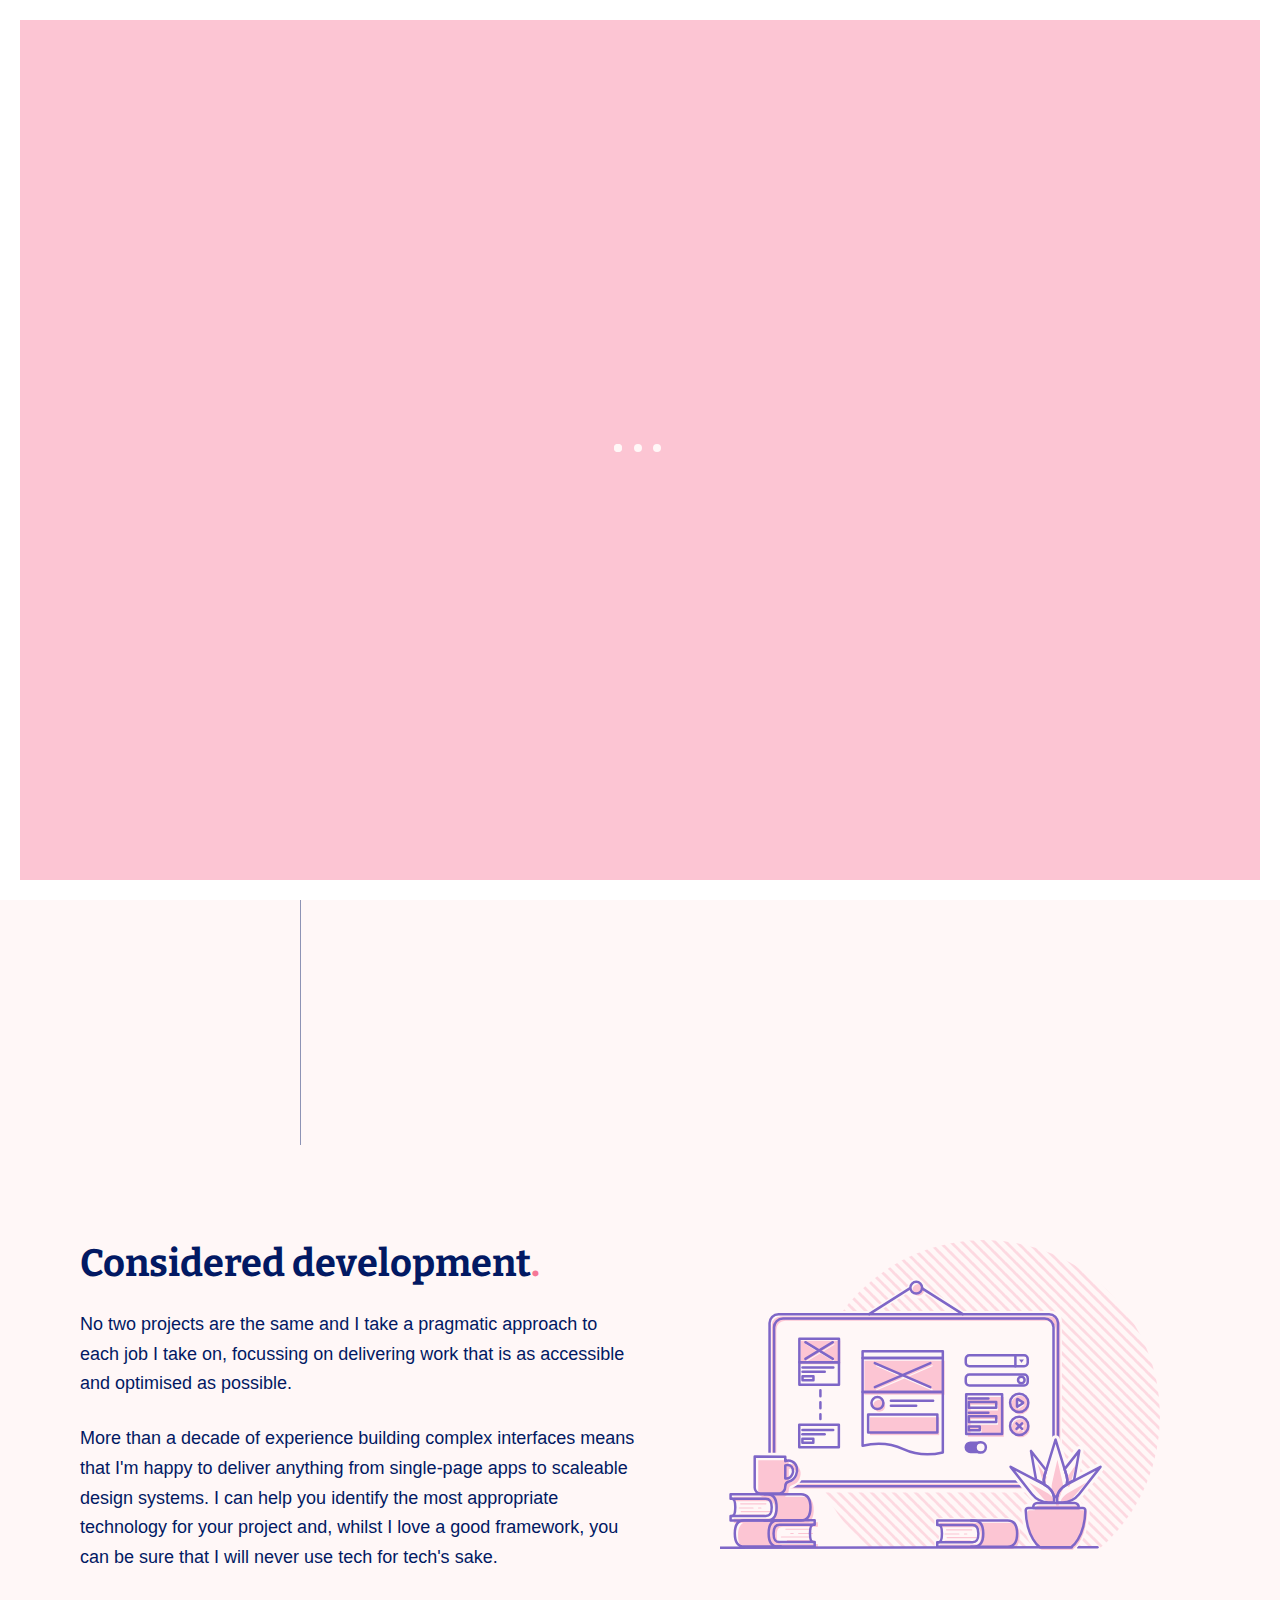
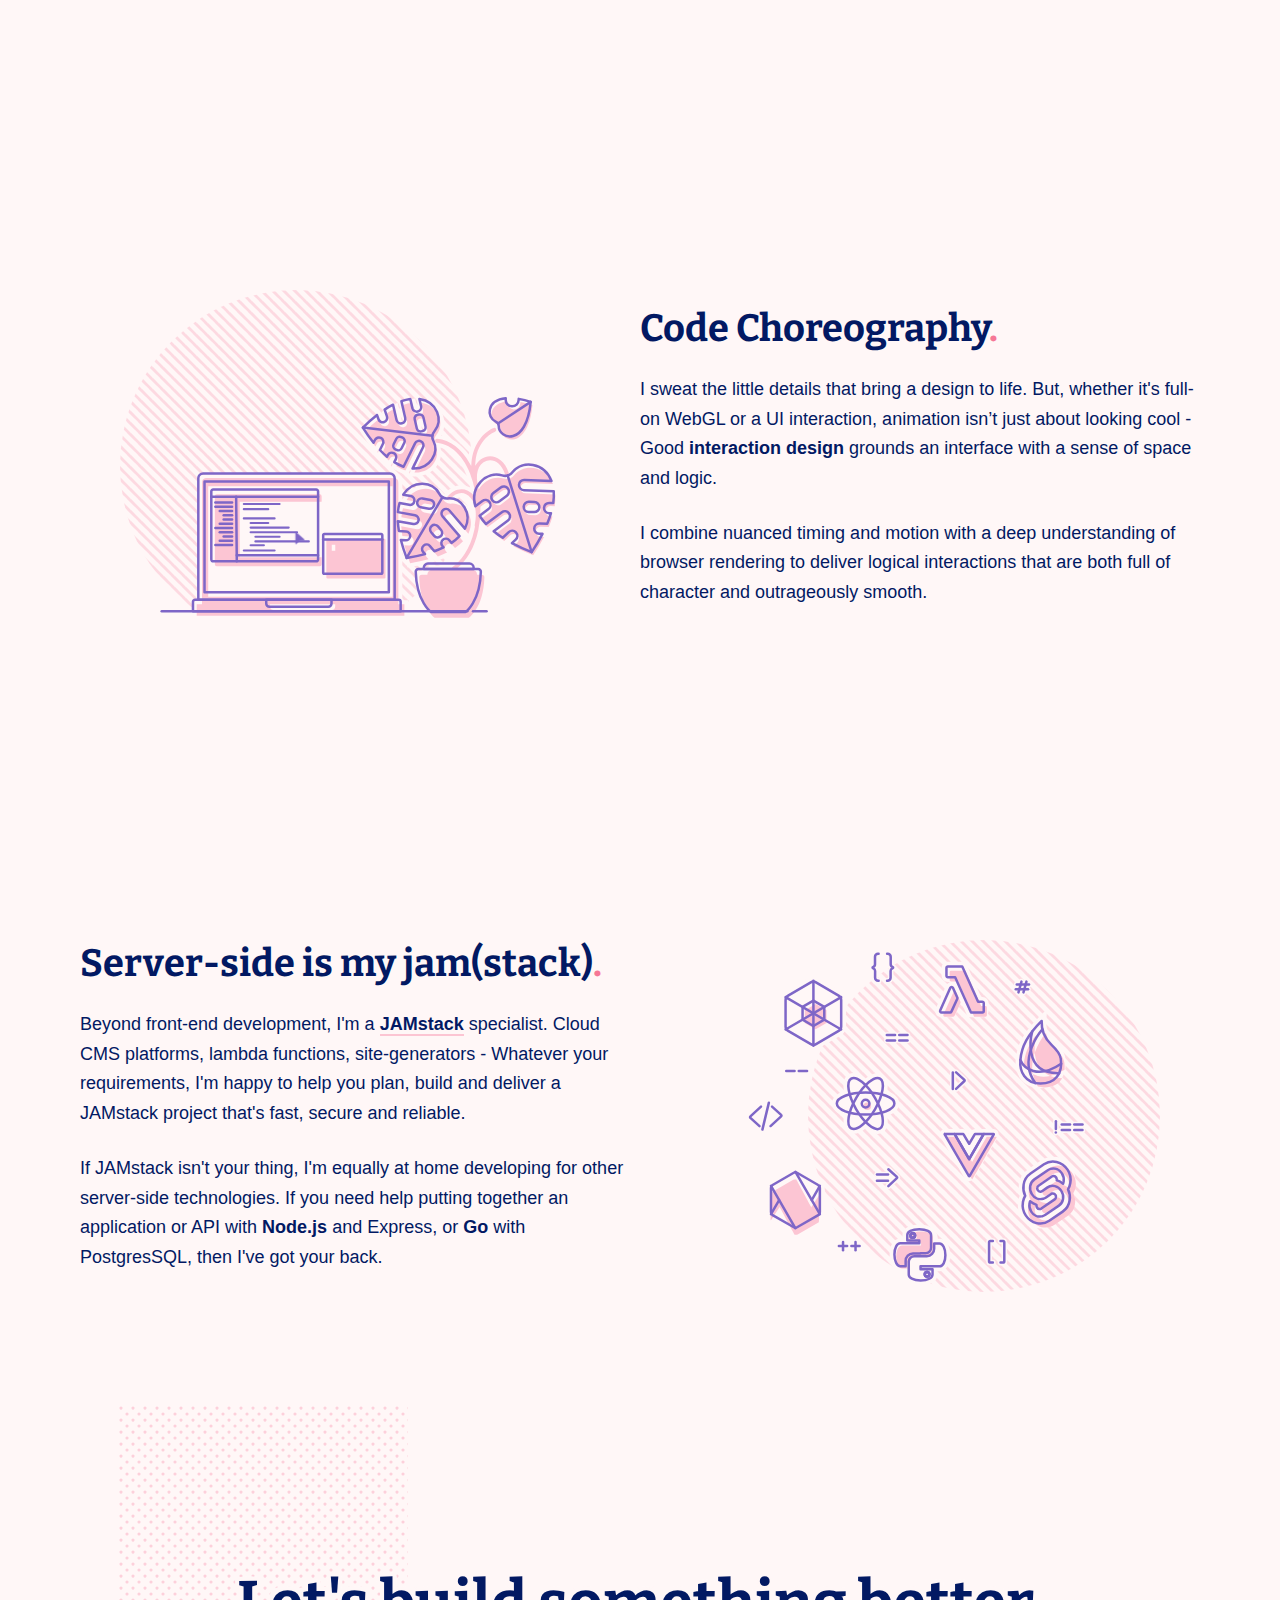
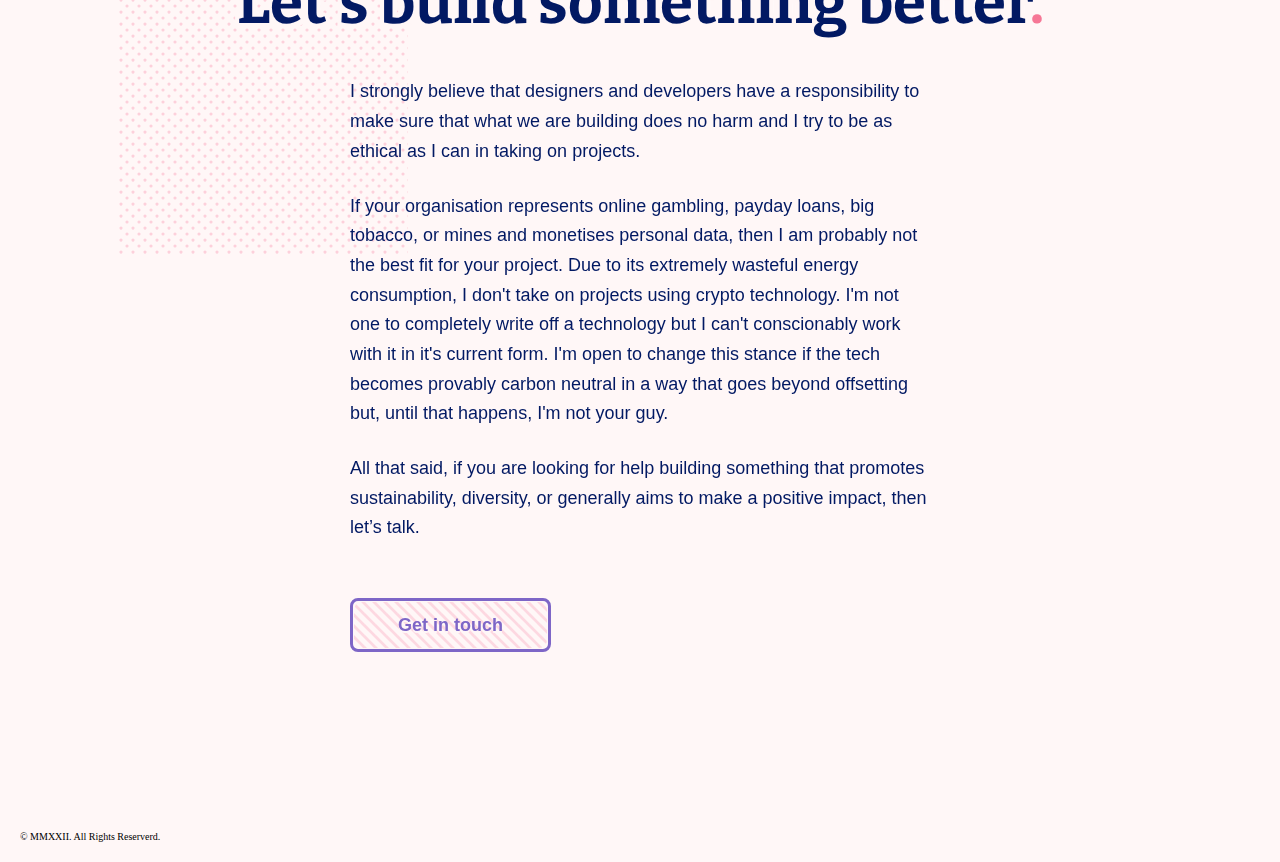
<file: work/index.html>
<!doctype html><html class="no-js" lang="en">
<meta http-equiv="content-type" content="text/html;charset=UTF-8" />
<head><meta charset="UTF-8"><meta name="viewport" content="width=device-width,initial-scale=1"><meta http-equiv="X-UA-Compatible" content="ie=edge"><title>What I do - Average Neon</title><meta name="description" content="From interaction design to scaleable design systems, single-page apps to something more experimental with WebGL. I help awesome people to build ambitious yet accessible web projects"><meta name="theme-color" content="#FCC5D3"><meta name="color-scheme" content="only light"><link rel="apple-touch-icon" sizes="180x180" href="../assets/img/apple-touch-icon.png"><link rel="icon" type="image/png" sizes="32x32" href="../assets/img/favicon-32x32.png"><link rel="icon" type="image/png" sizes="16x16" href="../assets/img/favicon-16x16.png"><link rel="icon" type="image/png" href="../assets/img/favicon.ico"><meta property="og:site_name" content="Average Neon Digital"><meta property="og:type" content="website"><meta property="og:locale" content="en_gb"><meta property="og:url" content="index.html"><meta property="og:title" content="What I do - Average Neon "><meta property="og:description" content="From Ethichal Hacking&Cyber Security ,Passionate About Studying . single-page apps to something more experimental with WebGL. I help awesome people to build ambitious yet accessible web projects"><meta property="og:image" content="../assets/img/card.png"><meta name="twitter:image" content="../assets/img/card.png"><meta name="twitter:creator" content="@Robb0wen"><script>document.querySelector('html').classList.add('js');
    document.querySelector('html').classList.remove('no-js');</script><link href="https://fonts.googleapis.com/css?family=Bitter:400,700&amp;display=swap" rel="stylesheet"><link rel="stylesheet" href="../assets/css/styles.css"><style id="theme">:root{--bg:#fff7f7;--line:#7E66C7;--fill:#FCC5D3;--text:#021963;--subtext:#F67796;--duo:#FCC5D3}.stripes{background-image:url("data:image/svg+xml,%3Csvg xmlns='http://www.w3.org/2000/svg' viewBox='0 0 22.93 22.93'%3E%3Cpolygon fill='%23FCC5D3' points='0 8.18 14.75 22.93 22.74 22.93 0 0.19 0 8.18'/%3E%3Cpolygon fill='%23FCC5D3' points='22.93 8.37 22.93 0.38 22.56 0 14.56 0 22.93 8.37'/%3E%3C/svg%3E");background-size:11px;opacity:.6}.dots{background-image:url("data:image/svg+xml,%3Csvg version='1.1' id='Layer_1' xmlns='http://www.w3.org/2000/svg' xmlns:xlink='http://www.w3.org/1999/xlink' x='0px' y='0px' viewBox='0 0 22.9 22.9' style='enable-background:new 0 0 22.9 22.9;' xml:space='preserve'%3E%3Ccircle fill='%23FCC5D3' class='st0' cx='5.7' cy='5.9' r='3'/%3E%3Ccircle fill='%23FCC5D3' class='st0' cx='17.2' cy='17.2' r='3'/%3E%3C/svg%3E%0A");background-size:12px}</style></head><body><a class="skip-link u-vhide" href="#main-content">Skip to content</a><div class="loading loading--in"><div class="loading__mask"></div><div class="loader"><div class="lds-ellipsis"><div></div><div></div><div></div><div></div></div></div></div><div class="pagewrap"><div class="mainnav"><div class="logo-wrap"><a href="../index.html"><span class="u-vhide">Back to the homepage</span> <span class="logo js-logo"><div class="logo__skirrid"><div class="shade" data-drift="-5 -10"><svg version="1.1" x="0px" y="0px" viewBox="0 0 256 256"><polygon class="filled-poly" points="156.2,91.5 112.7,146.5 89,116.5 33.2,187 80.7,187 144.8,187 231.8,187"/></svg></div><div class="logo"><svg version="1.1" x="0px" y="0px" viewBox="0 0 256 256"><polygon class="stroke-poly" points="84,106.5 28.2,177 139.8,177 "/><polygon class="stroke-poly" points="151.2,81.5 75.7,177 226.8,177 "/></svg></div></div></span></a></div><div class="menu-link"><button class="menu-link__trigger js-menu-trigger" aria-expanded="false" aria-controls="main-menu"><span class="menu-link__mask"><span class="menu-link__label menu-link__label--close js-menu-label-close" aria-hidden="true">Close</span> <span class="menu-link__label menu-link__label--open js-menu-label-open" aria-hidden="false">Menu</span></span></button></div><a class="hire-me" href="mailto:hello@robbowen.digital?subject=🤘 Hi Average Neon, I'd like to hire you"><div class="shade" data-drift="-4 -6" data-drift-center="y"><svg xmlns="http://www.w3.org/2000/svg" viewBox="0 0 60 60"><path class="filled-path" d="M30.78,9.87c13.52,0,24.46,9.58,24.46,21.41a19.4,19.4,0,0,1-5,12.95h0l2.9,9.82L42.37,50.1h0a27.51,27.51,0,0,1-11.59,2.58,26.84,26.84,0,0,1-14-3.86C10.42,45,6.24,38.52,6.24,31.2,6.24,19.53,17.26,9.87,30.78,9.87Z"/></svg></div><div class="main"><svg xmlns="http://www.w3.org/2000/svg" viewBox="0 0 60 60"><path class="stroke-path" d="M27.78,5.87c13.52,0,24.46,9.58,24.46,21.41a19.4,19.4,0,0,1-5,12.95h0l2.9,9.82L39.37,46.1h0a27.51,27.51,0,0,1-11.59,2.58,26.84,26.84,0,0,1-14-3.86C7.42,41,3.24,34.52,3.24,27.2,3.24,15.53,14.26,5.87,27.78,5.87Z"/></svg></div>Hire me</a></div><div class="main-menu js-menu" id="main-menu"><div class="main-menu__mask"></div><div class="main-menu__flyout"><div class="main-menu__inr wrap"><ul class="social-links"><li class="social-links__item"><a class="social-links__link social-links__link--tw" href="http://www.twitter.com/robb0wen" rel="noopener noreferrer" target="_blank">Follow me on Twitter</a></li><li class="social-links__item"><a class="social-links__link social-links__link--in" href="http://www.instagram.com/robb0wen" rel="noopener noreferrer" target="_blank">Follow me on Instagram</a></li><li class="social-links__item"><a class="social-links__link social-links__link--gh" href="https://github.com/robb0wen" rel="noopener noreferrer" target="_blank">Visit my GitHub</a></li><li class="social-links__item"><a class="social-links__link social-links__link--li" href="https://www.linkedin.com/in/robb-owen-36328a91" rel="noopener noreferrer" target="_blank">Follow me on LinkedIn</a></li><li class="social-links__item"><a class="social-links__link social-links__link--email" href="mailto:hello@robbowen.digital" rel="noopener noreferrer" target="_blank">Send me an Email</a></li></ul><ul class="main-menu__links primary-links"><li class="primary-links__item"><a aria-current="page" class="primary-links__link t-primary" href="../index.html" aria-describedby="desc_home">Home</a> <span id="desc_home" class="primary-links__summary">Back to the home page.</span></li><li class="primary-links__item"><a aria-current="page" class="primary-links__link t-primary" href="index.html" aria-describedby="desc_work">Work</a> <span id="desc_work" class="primary-links__summary">My approach to development.</span></li><li class="primary-links__item"><a class="primary-links__link t-primary" href="../about/index.html" aria-describedby="desc_about">About</a> <span id="desc_about" class="primary-links__summary">A little about me and my background.</span></li><li class="primary-links__item"><a class="primary-links__link t-primary" href="../writing/index.html" aria-describedby="desc_writing">Writing</a> <span id="desc_writing" class="primary-links__summary">My latest writing on tech and language.</span></li></ul></div></div></div><main id="main-content" class="page-body page-body--header" tabindex="-1"><svg style="position:absolute;top:-900px;left:-900px;clip:rect(0,0,0,0)"><filter id="duotone_filter"><feColorMatrix type="matrix" result="grayscale" values="1 0 0 0 0
                  1 0 0 0 0
                  1 0 0 0 0
                  0 0 0 1 0"/><feComponentTransfer color-interpolation-filters="sRGB" result="duotone"><feFuncR type="table" tableValues="0.615686274509804 1.007843137254902"></feFuncR><feFuncG type="table" tableValues="-0.17647058823529413 0.9725490196078431"></feFuncG><feFuncB type="table" tableValues="0.023529411764705882 0.9803921568627451"></feFuncB><feFuncA type="table" tableValues="0 1"></feFuncA></feComponentTransfer></filter></svg><div class="section"><header class="page-header"><div class="page-header__inr"><div class="page-header__content" data-reveal="is-onscreen" data-prlx="0 0.25"><div class="article-heading"><h1 class="article-heading__title t-heading t-medium:s t-bigger:m t-biggest:l"><span>About my work<span class="dot">.</span></span></h1></div><p class="page-header__lede t-primary lh-loose t-body:s t-sublede:m t-lede:l reveal-content">I work for dhruvam roleplay, forward-thinking people to design and build <b>interactive, accessible websites and products</b>. From working on projects for likes of Building Discord And Its Functionalities, <abbr title="Discord Developer">Discord</abbr>, <abbr title="Dhruvam Roleplay Supporter">Github</abbr>, and Others, to working at startups in Discord, I've devoted more than a decade to <b>making the web a little bit brighter</b>.</p><span class="page-header__scroll" aria-hidden="true"><span><span>S</span> <span>c</span> <span>r</span> <span>o</span> <span>l</span> <span>l</span></span></span></div></div></header><div class="panels panels--centred" data-reveal="is-onscreen"><div class="panels__main"><div class="flow"><h2 class="t-heading t-lede:s t-medium:m t-medium:l">Considered development<span class="dot">.</span></h2><p>No two projects are the same and I take a pragmatic approach to each job I take on, focussing on delivering work that is as accessible and optimised as possible.</p><p>More than a decade of experience building complex interfaces means that I'm happy to deliver anything from single-page apps to scaleable design systems. I can help you identify the most appropriate technology for your project and, whilst I love a good framework, you can be sure that I will never use tech for tech's sake.</p></div></div><div class="panels__side"><div class="circle"><div class="circle__inr" data-reveal="is-active"><div class="circle__bg stripes" data-drift="-10 -14"></div><div class="illustration illustration--board"><svg xmlns="http://www.w3.org/2000/svg" viewBox="0 0 596.6 554.39"><path class="svg-bg" d="M495.76,114.63H362.5L308.56,80.41a13,13,0,0,0-5.28-8A13,13,0,0,0,279.84,78L222,114.63H83.22a14.2,14.2,0,0,0-14.11,14.29V371.07a14.2,14.2,0,0,0,14.11,14.28H495.76a14.19,14.19,0,0,0,14.11-14.28V128.92A14.2,14.2,0,0,0,495.76,114.63ZM281.7,86.75a13.17,13.17,0,0,0,3.51,3.7,13,13,0,0,0,21.87-1l39.7,25.18h-109Z"/><rect class="svg-bg" y="467.84" width="596.6" height="86.55"/></svg><div class="illustration__layer" data-drift="-4 -4"><svg xmlns="http://www.w3.org/2000/svg" viewBox="0 0 596.6 554.39"><rect class="svg-fill" x="223.63" y="273.15" width="103.26" height="26.64"/><circle class="svg-fill" cx="237.5" cy="255.96" r="8.94" transform="translate(-52.45 61.41) rotate(-13.28)"/><path class="svg-fill" d="M215.35,239.35H335V188.7H215.35Zm17.85-42.19a.92.92,0,1,1,.73-1.69L275,213.25l41.09-17.78a.92.92,0,0,1,.73,1.69l-39.51,17.09,39.51,17.09a.93.93,0,0,1,.48,1.21.94.94,0,0,1-1.21.48L275,215.25,233.93,233a1,1,0,0,1-.37.07.92.92,0,0,1-.36-1.76l39.5-17.09Z"/><path class="svg-fill" d="M120.21,194.12h59.1V159h-59.1ZM129,164.87a.76.76,0,0,1-.24-.84c.1-.32.37-.47.6-.33L149.67,176,170,163.7c.23-.14.49,0,.59.33a.76.76,0,0,1-.23.84l-19.51,11.85,19.51,11.85a.75.75,0,0,1,.23.84.47.47,0,0,1-.41.38.37.37,0,0,1-.18,0l-20.29-12.33-20.29,12.33a.41.41,0,0,1-.18,0,.47.47,0,0,1-.42-.38.75.75,0,0,1,.24-.84l19.5-11.85Z"/><path class="svg-fill" d="M369.75,302.27h53.6V243h-53.6Zm3.95-47.94h40.83v8.56H373.7Zm0,21.24h40.83v8.56H373.7Zm0,15.16H390v5.93H373.7Z"/><path class="svg-fill" d="M447.74,268.44a13.66,13.66,0,1,0-13.65-13.66A13.66,13.66,0,0,0,447.74,268.44Zm-3.28-18.67a.74.74,0,0,1,1.14-.62l7.66,5a.74.74,0,0,1,0,1.23l-7.66,5a.74.74,0,0,1-1.14-.62Z"/><path class="svg-fill" d="M448.48,275.61a13.65,13.65,0,1,0,13.65,13.65A13.66,13.66,0,0,0,448.48,275.61Zm4.95,17.49a.92.92,0,0,1,0,1.3.93.93,0,0,1-1.3,0L448.62,291l-3.52,3.45a.93.93,0,0,1-1.3,0,.92.92,0,0,1,0-1.3l3.49-3.43-3.49-3.42a.92.92,0,1,1,1.28-1.31l3.52,3.45,3.52-3.45a.93.93,0,0,1,1.3,0,.92.92,0,0,1,0,1.3l-3.5,3.42Z"/><path class="svg-fill" d="M494.2,122.72H90.65A13.35,13.35,0,0,0,77.3,136.07V366a13.35,13.35,0,0,0,13.35,13.34H494.2A13.35,13.35,0,0,0,507.54,366v-230A13.35,13.35,0,0,0,494.2,122.72Zm6.64,236.1a13.35,13.35,0,0,1-13.35,13.34H97.35A13.34,13.34,0,0,1,84,358.82V142.43a13.35,13.35,0,0,1,13.34-13.35H487.49a13.35,13.35,0,0,1,13.35,13.35Z"/></svg></div><div class="illustration__layer"><svg xmlns="http://www.w3.org/2000/svg" viewBox="0 0 596.6 554.39"><rect class="svg-stroke-thin" x="212.66" y="184.64" width="119.69" height="50.65"/><line class="svg-stroke-thin" x1="313.78" y1="192.26" x2="230.87" y2="228.13"/><line class="svg-stroke-thin" x1="230.87" y1="192.26" x2="313.78" y2="228.13"/><circle class="svg-stroke-thin" cx="234.81" cy="251.9" r="8.94"/><line class="svg-stroke-thin" x1="254.87" y1="248.35" x2="317.83" y2="248.35"/><line class="svg-stroke-thin" x1="254.87" y1="256.03" x2="292.58" y2="256.03"/><rect class="svg-stroke-thin" x="220.94" y="269.09" width="103.26" height="26.64"/><rect class="svg-stroke-thin" x="212.66" y="174.69" width="119.69" height="9.95"/><path class="svg-stroke-thin" d="M273.48,320.56c22.88,10.49,44.95,8.33,58.87,5V235.29H212.66v80.27C227,312.06,249.8,309.71,273.48,320.56Z"/><rect class="svg-stroke-thin" x="367.19" y="238.94" width="53.61" height="59.31"/><rect class="svg-stroke-thin" x="371.14" y="250.32" width="40.83" height="8.56"/><line class="svg-stroke-thin" x1="371.14" y1="245.08" x2="400.28" y2="245.08"/><rect class="svg-stroke-thin" x="371.14" y="271.56" width="40.83" height="8.56"/><line class="svg-stroke-thin" x1="371.14" y1="266.32" x2="400.28" y2="266.32"/><rect class="svg-stroke-thin" x="371.14" y="286.72" width="16.3" height="5.93"/><rect class="svg-stroke-thin" x="366.55" y="209.43" width="92.43" height="16.26" rx="5.31"/><circle class="svg-stroke-thin" cx="449.41" cy="217.65" r="4.91"/><rect class="svg-stroke-thin" x="366.55" y="180.73" width="92.43" height="16.26" rx="5.31"/><circle class="svg-stroke-thin" cx="446.27" cy="251.53" r="13.65"/><path class="svg-stroke-thin" d="M443,246.51v10a.73.73,0,0,0,1.13.62l7.67-5a.74.74,0,0,0,0-1.23l-7.67-5A.73.73,0,0,0,443,246.51Z"/><circle class="svg-stroke-thin" cx="446.27" cy="286" r="13.65"/><line class="svg-stroke-thin" x1="450.58" y1="282.34" x2="442.25" y2="290.49"/><line class="svg-stroke-thin" x1="442.25" y1="282.34" x2="450.58" y2="290.49"/><line class="svg-stroke-thin" x1="440.59" y1="180.73" x2="440.59" y2="196.99"/><path class="svg-fill-stroke" d="M452.71,186.84h-6a.43.43,0,0,0-.37.67l3,3.93a.43.43,0,0,0,.73,0l3-3.93A.43.43,0,0,0,452.71,186.84Z"/><circle class="svg-stroke-thin" cx="388.82" cy="318" r="7.73"/><path class="svg-fill-stroke" d="M388.82,326.83h-15a8.84,8.84,0,1,1,0-17.67h15a1.11,1.11,0,0,1,0,2.21,6.63,6.63,0,1,0,0,13.25,1.11,1.11,0,0,1,0,2.21Z"/><path class="svg-stroke-thin" d="M490.81,119.34H87.26a13.34,13.34,0,0,0-13.34,13.34v230A13.34,13.34,0,0,0,87.26,376H490.81a13.34,13.34,0,0,0,13.34-13.34v-230A13.34,13.34,0,0,0,490.81,119.34Zm6.64,236.09a13.35,13.35,0,0,1-13.34,13.35H94a13.35,13.35,0,0,1-13.34-13.35V139A13.34,13.34,0,0,1,94,125.7H484.11A13.34,13.34,0,0,1,497.45,139Z"/><line class="svg-stroke-thin" x1="533.91" y1="466.97" x2="562.99" y2="466.97"/><circle class="svg-fill" cx="295.83" cy="82.99" r="8.77"/><circle class="svg-stroke-thin" cx="292.67" cy="79.83" r="8.77"/><line class="svg-stroke-thin" x1="301.44" y1="80.88" x2="362.05" y2="119.34"/><line class="svg-stroke-thin" x1="283.09" y1="80.88" x2="222.48" y2="119.34"/><rect class="svg-stroke-thin" x="118.19" y="284.26" width="59.1" height="33.55"/><line class="svg-stroke-thin" x1="122.91" y1="292.22" x2="168.81" y2="292.22"/><line class="svg-stroke-thin" x1="122.91" y1="298.63" x2="156.09" y2="298.63"/><rect class="svg-stroke-thin" x="122.91" y="305.15" width="16.3" height="5.93"/><rect class="svg-stroke-thin" x="118.36" y="155.86" width="59.1" height="35.12"/><line class="svg-stroke-thin" x1="168.29" y1="161.14" x2="127.35" y2="186.01"/><line class="svg-stroke-thin" x1="127.35" y1="161.14" x2="168.29" y2="186.01"/><rect class="svg-stroke-thin" x="118.36" y="190.99" width="59.1" height="33.55"/><line class="svg-stroke-thin" x1="123.08" y1="198.94" x2="168.97" y2="198.94"/><line class="svg-stroke-thin" x1="123.08" y1="205.35" x2="156.25" y2="205.35"/><rect class="svg-stroke-thin" x="123.08" y="211.88" width="16.3" height="5.93"/><line class="svg-stroke-thin svg-stroke-dashed" x1="149.76" y1="232.74" x2="149.76" y2="275.65"/></svg></div><div class="illustration__layer"><svg xmlns="http://www.w3.org/2000/svg" viewBox="0 0 596.6 554.39"><path class="svg-bg" d="M540.5,391.81l32-40.84a6.31,6.31,0,0,0-7.91-9.48l-28.11,14.79,5.74-32.7a6.31,6.31,0,0,0-11.19-5l-14.53,18.5-10-32.5a6.32,6.32,0,0,0-12.08,0L484,338.76l-15.14-19.29a6.32,6.32,0,0,0-11.19,5l5.46,31.09-26.74-14.07a6.31,6.31,0,0,0-7.91,9.48l32,40.84a36.36,36.36,0,0,0,5.38,5.51A13,13,0,0,0,462,402h-2.35a10,10,0,0,0-9.95,10.22c1.22,44.54,23.08,59.49,24,60.11a6.31,6.31,0,0,0,3.48,1H523.8a6.34,6.34,0,0,0,3.48-1c.93-.62,22.79-15.57,24-60.11A10,10,0,0,0,541.34,402H540.2a13.08,13.08,0,0,0-4.51-5.21A35.58,35.58,0,0,0,540.5,391.81Z"/></svg></div><div class="illustration__layer" data-drift="-4 -4"><svg xmlns="http://www.w3.org/2000/svg" viewBox="0 0 596.6 554.39"><path class="svg-fill" d="M483.73,375.83,486,377l.57.32a23.14,23.14,0,0,1,.11-13.19l.59-1.91-13.52-19.54,9.22,31C483.21,374.44,483.45,375.14,483.73,375.83Z"/><path class="svg-fill" d="M518.7,377.36l.56-.32,2.31-1.21c.27-.69.52-1.39.73-2.1l9.22-31L518,362.26l.58,1.91A23.06,23.06,0,0,1,518.7,377.36Z"/><path class="svg-fill" d="M496.36,402.1l3.85.2-1-3.72c-1.14-4.3-5.25-9.07-10.3-12l-28-16.16,21.63,24.07C486.39,398.85,491.92,401.87,496.36,402.1Z"/><path class="svg-fill" d="M507.08,402.3l3.84-.2c4.45-.23,10-3.25,13.87-7.59l21.62-24.07-28,16.16c-5,2.91-9.15,7.68-10.3,12Z"/><path class="svg-fill" d="M543.69,411.94h-6.21a7.39,7.39,0,0,0-7.39-7.39H504.7l.79-1.08,0-6.05a18.48,18.48,0,0,1,2.88-9.37c0-.06,0-.13,0-.2l-.15-.93a19.11,19.11,0,0,0,3-15.43l-8-35-8,35a19.07,19.07,0,0,0,3,15.48l-.14.88c0,.09,0,.17,0,.26a18.31,18.31,0,0,1,2.86,9.31l0,6,.82,1.13h-25a7.39,7.39,0,0,0-7.4,7.39H462a3.64,3.64,0,0,0-3.63,3.73c1.14,41.76,21.18,55,21.18,55h46.58s20-13.24,21.17-55A3.63,3.63,0,0,0,543.69,411.94Z"/></svg></div><div class="illustration__layer"><svg xmlns="http://www.w3.org/2000/svg" viewBox="0 0 596.6 554.39"><path class="svg-stroke-thin" d="M456,412.09c1.14,41.76,21.17,55,21.17,55h46.59s20-13.24,21.17-55a3.64,3.64,0,0,0-3.63-3.73H459.65A3.63,3.63,0,0,0,456,412.09Z"/><path class="svg-stroke-thin" d="M473.36,401h55.46a6.29,6.29,0,0,1,6.29,6.29v1.11a0,0,0,0,1,0,0h-68a0,0,0,0,1,0,0v-1.11A6.29,6.29,0,0,1,473.36,401Z"/><path class="svg-stroke-thin" d="M567.52,347.08l-49.83,26.23c-9,4.73-15,12.84-15,20.37l0,6.52,7.94,0a33.17,33.17,0,0,0,24.87-12.27Z"/><path class="svg-stroke-thin" d="M433.41,347.08l49.83,26.23c9,4.73,14.94,12.84,15,20.37l0,6.52-8,0a33.16,33.16,0,0,1-24.86-12.27Z"/><path class="svg-stroke-thin" d="M517.17,373.6a23.17,23.17,0,0,0-.13-13.17l-16.56-54-16.56,54a23.18,23.18,0,0,0-.11,13.2c7.22,4,12.39,10.14,13.92,16.36l2.75,2,2.71-1.93C504.72,383.78,509.91,377.58,517.17,373.6Z"/><path class="svg-stroke-thin" d="M517.47,372.38a1.55,1.55,0,0,1,.22-.12l10.54-5.55L536,322.49l-22,28,3,9.93A23.14,23.14,0,0,1,517.47,372.38Z"/><path class="svg-stroke-thin" d="M502.94,390.21l-.34.24.24.45C502.87,390.67,502.9,390.44,502.94,390.21Z"/><path class="svg-stroke-thin" d="M483.24,372.26l.26.14a23.11,23.11,0,0,1,.42-12l2.54-8.27-22.61-28.79L471.34,366Z"/></svg></div><div class="illustration__layer"><svg xmlns="http://www.w3.org/2000/svg" viewBox="0 0 596.6 554.39"><path class="svg-bg" d="M319.83,438.66V423.45H429.11c6.82,0,18.27,3.1,18.27,23.83s-11.45,23.82-18.27,23.82H319.83V455.9h5.57c1.91-3,1.91-14.27,0-17.24Z"/></svg></div><div class="illustration__layer" data-drift="-4 -4"><svg xmlns="http://www.w3.org/2000/svg" viewBox="0 0 596.6 554.39"><path class="svg-fill" d="M327.66,430.52H432.72c10.84,0,14.06,8.78,14.06,19.62s-3.22,19.61-14.06,19.61H327.66V463h52.51c7.93,0,8.8-5.75,8.8-12.83s-1.4-12.84-8.8-12.84H327.66Z"/><path class="svg-fill" d="M337.82,440.25H375.6a.79.79,0,0,1,.79.8.79.79,0,0,1-.79.79H337.82a.79.79,0,0,1-.8-.79A.8.8,0,0,1,337.82,440.25Z"/><path class="svg-fill" d="M373.22,458.51H335.44a.8.8,0,0,1-.8-.8.79.79,0,0,1,.8-.79h37.78a.79.79,0,0,1,.79.79A.8.8,0,0,1,373.22,458.51Z"/><path class="svg-fill" d="M383,452.61a.79.79,0,0,1-.79.79H338.61a.79.79,0,0,1-.79-.79.79.79,0,0,1,.79-.8h43.57A.8.8,0,0,1,383,452.61Z"/><path class="svg-fill" d="M357.19,447.35a.79.79,0,0,1-.79.8H335.71a.8.8,0,0,1-.79-.8.79.79,0,0,1,.79-.79H356.4A.79.79,0,0,1,357.19,447.35Z"/><path class="svg-fill" d="M368.13,446.56a.79.79,0,0,1,.8.79.8.8,0,0,1-.8.8h-3.61a.8.8,0,0,1-.79-.8.79.79,0,0,1,.79-.79Z"/></svg></div><div class="illustration__layer"><svg xmlns="http://www.w3.org/2000/svg" viewBox="0 0 596.6 554.39"><path class="svg-stroke-thin" d="M376.55,459.39c7.93,0,8.81-5.74,8.81-12.83s-1.4-12.83-8.81-12.83H324v-6.79h54.61c10.84,0,14.07,8.79,14.07,19.62s-3.23,19.61-14.07,19.61H324v-6.78Z"/><path class="svg-stroke-thin" d="M326.19,433.73c6.48,0,6.48,25.66,0,25.66"/><path class="svg-stroke-thin" d="M374.5,426.94h54.61c10.83,0,14.06,8.79,14.06,19.62s-3.23,19.61-14.06,19.61H374.5"/></svg></div><div class="illustration__layer"><svg xmlns="http://www.w3.org/2000/svg" viewBox="0 0 596.6 554.39"><path class="svg-bg" d="M145.45,437.77v-15.2H136c1.87-3.51,3.09-8.38,3.09-15.13,0-20.73-11.45-23.83-18.27-23.83H103.31a17.29,17.29,0,0,0,.7-4.75v-.69c0-.25.27,1.66.53,1.59,6.29-1.9,14.74-7.75,17.66-14.23,5.24-11.61-2-26-12.28-30.88A18.38,18.38,0,0,0,104,333v-7H46v54.43a15.51,15.51,0,0,0,.32,3.15H11.58v15.21h5.57c1.9,3,1.9,14.27,0,17.24H11.58v15.21H21c-1.87,3.51-3.08,8.38-3.08,15.13,0,20.73,11.44,23.82,18.27,23.82H145.45V455h-5.58c-1.9-3-1.9-14.28,0-17.25Z"/></svg></div><div class="illustration__layer" data-drift="-4 -4"><svg xmlns="http://www.w3.org/2000/svg" viewBox="0 0 596.6 554.39"><path class="svg-fill" d="M146,429.64H132c5.82-2.84,7.76-9.94,7.76-18.29,0-10.83-3.23-19.61-14.06-19.61H96.5c3.54-1.47,6.12-5.83,6.12-9.73v-.68a7.42,7.42,0,0,1,5.45-7.08,17.27,17.27,0,0,0,10.54-9.48c3.78-8.2,1.11-17.48-6-20.75a13,13,0,0,0-10-.25v-6.69H57v46.54a8.64,8.64,0,0,0,5.72,8.12H20.6v6.78H73.11c7.4,0,8.8,5.74,8.8,12.83s-.87,12.83-8.8,12.83H20.6V431H34.68c-5.83,2.83-7.76,9.94-7.76,18.28,0,10.84,3.22,19.62,14.06,19.62H146v-6.78H93.53c-7.93,0-8.8-5.75-8.8-12.84s1.4-12.83,8.8-12.83H146Zm-43.42-79.43a8.34,8.34,0,0,1,6.73,0c4.49,2.08,6.19,8,3.79,13.19-2.06,4.47-6.47,7-10.52,6.27Z"/><path class="svg-fill" d="M135.88,439.37H98.1a.8.8,0,0,0,0,1.59h37.78a.8.8,0,1,0,0-1.59Z"/><path class="svg-fill" d="M100.48,457.62h37.78a.79.79,0,1,0,0-1.58H100.48a.79.79,0,1,0,0,1.58Z"/><path class="svg-fill" d="M90.73,451.73a.8.8,0,0,0,.79.79h43.57a.8.8,0,0,0,0-1.59H91.52A.8.8,0,0,0,90.73,451.73Z"/><path class="svg-fill" d="M116.51,446.47a.79.79,0,0,0,.79.79H138a.79.79,0,1,0,0-1.58H117.3A.79.79,0,0,0,116.51,446.47Z"/><path class="svg-fill" d="M105.57,445.68a.79.79,0,1,0,0,1.58h3.6a.79.79,0,1,0,0-1.58Z"/><path class="svg-fill" d="M68.54,401.47H30.76a.79.79,0,0,0-.79.79.79.79,0,0,0,.79.8H68.54a.79.79,0,0,0,.79-.8A.79.79,0,0,0,68.54,401.47Z"/><path class="svg-fill" d="M27.59,418.93a.79.79,0,0,0,.79.79H66.16a.79.79,0,0,0,.79-.79.79.79,0,0,0-.79-.8H28.38A.79.79,0,0,0,27.59,418.93Z"/><path class="svg-fill" d="M30.76,413.82a.8.8,0,0,0,.79.8H75.12a.8.8,0,0,0,0-1.59H31.55A.8.8,0,0,0,30.76,413.82Z"/><path class="svg-fill" d="M27.86,408.57a.79.79,0,0,0,.8.79H49.34a.79.79,0,0,0,0-1.58H28.66A.79.79,0,0,0,27.86,408.57Z"/><path class="svg-fill" d="M61.08,409.36a.79.79,0,0,0,0-1.58H57.47a.79.79,0,1,0,0,1.58Z"/></svg></div><div class="illustration__layer"><svg xmlns="http://www.w3.org/2000/svg" viewBox="0 0 596.6 554.39"><path class="svg-stroke-thin" d="M88.72,459.23c-7.92,0-8.8-5.75-8.8-12.84s1.4-12.83,8.8-12.83h52.51v-6.78H86.62c-10.83,0-14.06,8.78-14.06,19.61S75.79,466,86.62,466h54.61v-6.78Z"/><path class="svg-stroke-thin" d="M139.09,433.56c-6.48,0-6.48,25.67,0,25.67"/><path class="svg-stroke-thin" d="M90.78,426.78H36.17c-10.83,0-14.06,8.78-14.06,19.61S25.34,466,36.17,466H90.78"/><path class="svg-stroke-thin" d="M68.3,420.27c7.93,0,8.81-5.74,8.81-12.83s-1.41-12.83-8.81-12.83H15.79v-6.78H70.4c10.84,0,14.06,8.78,14.06,19.61s-3.22,19.62-14.06,19.62H15.79v-6.79Z"/><path class="svg-stroke-thin" d="M17.94,394.61c6.48,0,6.48,25.66,0,25.66"/><path class="svg-stroke-thin" d="M66.24,387.83h54.62c10.83,0,14.06,8.78,14.06,19.61s-3.23,19.62-14.06,19.62H66.24"/><path class="svg-stroke-thin" d="M51.76,331.82v46.54A8.63,8.63,0,0,0,60.39,387H88.73c4.77,0,8.63-5.47,8.63-10.24v-.69a7.43,7.43,0,0,1,5.45-7.08,17.25,17.25,0,0,0,10.54-9.47c3.78-8.2,1.11-17.49-6-20.75a13,13,0,0,0-10-.25v-6.69Zm45.6,32.61V345a8.32,8.32,0,0,1,6.72,0c4.5,2.07,6.2,8,3.8,13.18C105.82,362.62,101.41,365.12,97.36,364.43Z"/><line class="svg-stroke-thin" y1="467.84" x2="524.99" y2="466.97"/></svg></div></div></div></div></div></div><div class="panels panels--reversed panels--centred" data-reveal="is-onscreen"><div class="panels__main"><div class="flow"><h2 class="t-heading t-lede:s t-medium:m t-medium:l">Code Choreography<span class="dot">.</span></h2><p>I sweat the little details that bring a design to life. But, whether it's full-on WebGL or a UI interaction, animation isn’t just about looking cool - Good <b>interaction design</b> grounds an interface with a sense of space and logic.</p><p>I combine nuanced timing and motion with a deep understanding of browser rendering to deliver logical interactions that are both full of character and outrageously smooth.</p></div></div><div class="panels__side"><div class="circle"><div class="circle__inr" data-reveal="is-active"><div class="circle__bg stripes" data-drift="-10 -14"></div><div class="illustration illustration--laptop"><div class="illustration__layer" data-drift="-4 -2"><svg id="Layer_1" data-name="Layer 1" xmlns="http://www.w3.org/2000/svg" viewBox="0 0 610 610"><rect class="svg-bg" y="521.55" width="608.95" height="88.45"/><path class="svg-bg" d="M608.71,341.75l-.42-5.32-50.84-1.91a1.73,1.73,0,0,1-1.25-.57,1.79,1.79,0,0,1,1.38-3l50.59,1.9-3.3-8.51c-6.92-17.78-22.29-28.83-40.13-28.83A37.57,37.57,0,0,0,537.3,307c-3.06-9.24-7.76-16.5-14-21.58a31.35,31.35,0,0,0-19.92-7.31,29,29,0,0,0-8.55,1.28,30.3,30.3,0,0,0-5.72,2.42c6.38-22.51,23.06-29.31,23.84-29.61a9,9,0,0,0,2.07-1.13,22,22,0,0,0,5.14,7.22,23.48,23.48,0,0,0,16.1,6.32h0c7.55,0,32.58-4.21,37.7-58.26l.45-4.8-4.6-1.48a140.58,140.58,0,0,0-19.14-4.77l-6.81-1.16-.24,8.69a3.85,3.85,0,0,1-3.87,3.76h-.11a3.87,3.87,0,0,1-3.76-4l.25-9-6.82.71c-12.9,1.36-27.49,8.21-29.72,23.37A22.6,22.6,0,0,0,505,236a60,60,0,0,0-21.65,17.8,68.89,68.89,0,0,0-12.56,27.41c-11.4-15.8-26-25.81-42.32-28.92a34.72,34.72,0,0,0,2.9-31.14c-5-13.2-17-22.39-32-24.59l-8.68-1.26,4.58,19.94a.8.8,0,0,1-.59.95l-.19,0a.79.79,0,0,1-.76-.62l-4.53-19.72-5.43.73A77.33,77.33,0,0,0,369,200.21l-5.1,1.75L371,232.85a.79.79,0,0,1-.59,1l-.19,0a.79.79,0,0,1-.76-.62l-7.06-30.72L355.55,206a144.71,144.71,0,0,0-13.42,7.82l-3.89,2.55,5,14.72a.74.74,0,0,1,0,.6.76.76,0,0,1-.46.4.74.74,0,0,1-.25,0,.79.79,0,0,1-.75-.54l-4.91-14.39-6.64,5.17a254.14,254.14,0,0,0-22.16,19.54l-3.44,3.39,2.57,4.09A256,256,0,0,0,323.89,273l5.9,7.37,6.15-12.52a.81.81,0,0,1,.72-.44.74.74,0,0,1,.35.08.79.79,0,0,1,.4.46.78.78,0,0,1,0,.6L331,281.47l2.87,3a141.24,141.24,0,0,0,11.31,10.76l5.87,5,4.6-9.36a.8.8,0,0,1,1.06-.36.76.76,0,0,1,.4.46.74.74,0,0,1,0,.6l-4.67,9.52L357,304a76.77,76.77,0,0,0,15.3,7.58l5,1.78,19.87-40.42a.83.83,0,0,1,.72-.45.76.76,0,0,1,.35.09.77.77,0,0,1,.4.45.81.81,0,0,1,0,.61l-20,40.66,9.12.44c.76,0,1.51.06,2.26.06,14.07,0,26.59-6.77,33.5-18.09a34.13,34.13,0,0,0,4.27-26.08c19.51,5.15,35.58,25,43.72,54.5.59,2.16,1.14,4.35,1.63,6.58l-1-.53a28,28,0,0,0-12.25-2.83c-9.52,0-18.74,4.78-26.06,13.46-6.35-8.78-16.88-14.07-28.62-14.07-13.77,0-26.18,7.16-34.05,19.64l-1.57,2.5v-24c0-9.94-4.63-14.57-14.58-14.57H72.66c-9.95,0-14.58,4.63-14.58,14.57V503.75H50v29.57H378.66V503.75h-9.15V430.89c1.81,5.94,3.93,12.08,6.35,18.35l1.73,4.51,4.78-.74a263.37,263.37,0,0,0,28.69-6l9.16-2.49-9.11-10.64a.67.67,0,0,1-.17-.52.78.78,0,0,1,.3-.56.94.94,0,0,1,.62-.23.85.85,0,0,1,.65.29l9.37,10.94,3.9-1.41a147,147,0,0,0,14.56-6.13l7-3.41-6.82-8a.72.72,0,0,1-.17-.53.82.82,0,0,1,.3-.56.92.92,0,0,1,.62-.22.85.85,0,0,1,.66.28l6.87,8,4.43-3a79,79,0,0,0,12.53-10.32c-6.92,14.89-15.81,24-23.1,29.36a8.76,8.76,0,0,0-2.37,2.6H415.94A14.26,14.26,0,0,0,403,458.83h-3.62a10.06,10.06,0,0,0-10.05,10.32c1.34,49.21,25.32,65.62,26.34,66.29l1.51,1h55.64l1.51-1c1-.67,25-17.08,26.34-66.29a10,10,0,0,0-2.84-7.28,10.14,10.14,0,0,0-7.21-3h-2.27a14.26,14.26,0,0,0-12.93-8.26h-9.2c12-13.48,20.53-31.33,25-52.47.34-1.61.66-3.23.95-4.86q1.4,1.63,2.9,3.24l3.68,3.95,28.41-21.38a1.8,1.8,0,0,1,2.16,2.87l-28,21.06,6,4.83a163.92,163.92,0,0,0,14.38,10.36l3.92,2.51L538.2,409a1.74,1.74,0,0,1,1.22-.48,1.76,1.76,0,0,1,1.31.57,1.81,1.81,0,0,1-.09,2.54l-11.88,11,7.42,4a293,293,0,0,0,30.74,14l4.49,1.76,2.69-4A294.75,294.75,0,0,0,591,410l4.32-8.39-14.6-.54a1.8,1.8,0,0,1,.13-3.59l15.91.6,1.6-3.85a160.57,160.57,0,0,0,6-16.79l2.15-7.38-10.82-.41a1.73,1.73,0,0,1-1.24-.57,1.77,1.77,0,0,1-.48-1.29,1.8,1.8,0,0,1,1.85-1.72l11.37.43.78-5.33A86.9,86.9,0,0,0,608.71,341.75ZM369.58,267.58l-3.19,6.49a.81.81,0,0,1-.72.45.89.89,0,0,1-.35-.08.79.79,0,0,1-.4-.46.78.78,0,0,1,0-.6l3.2-6.5a.81.81,0,0,1,.71-.45.76.76,0,0,1,.35.09A.8.8,0,0,1,369.58,267.58Zm32-22a.77.77,0,0,1-.5.36l-.18,0a.8.8,0,0,1-.77-.62l-2.76-12a.79.79,0,0,1,.59-1l.19,0a.8.8,0,0,1,.77.62l2.76,12A.72.72,0,0,1,401.55,245.54Zm-14.84,113a.78.78,0,0,1,.53.34.69.69,0,0,1,.12.54.94.94,0,0,1-.91.71l-.18,0-16.76-3v-1.65Zm-6.81,55.63-10.39-.81v-1.61l10.62.83a.8.8,0,0,1,.59.29.65.65,0,0,1,.16.52A.92.92,0,0,1,379.9,414.19Zm13-24.79-.18,0-23.17-4.2v-1.65l23.61,4.29a.77.77,0,0,1,.53.33.68.68,0,0,1,.11.54A.92.92,0,0,1,392.86,389.4ZM416.56,366l-.18,0-12.27-2.23a.83.83,0,0,1-.54-.33.72.72,0,0,1-.11-.54.94.94,0,0,1,.91-.71l.17,0,12.28,2.22a.78.78,0,0,1,.53.34.68.68,0,0,1,.11.54A.92.92,0,0,1,416.56,366Zm12.77,43.46a1,1,0,0,1-.62.22.85.85,0,0,1-.65-.29l-4.72-5.5a.7.7,0,0,1-.17-.53.78.78,0,0,1,.3-.56.94.94,0,0,1,.62-.23.88.88,0,0,1,.66.29l4.71,5.51a.67.67,0,0,1,.17.52A.8.8,0,0,1,429.33,409.49Zm34.9-62.13c4.61,2.23,9.87,9.1,11.2,20.6-.21-.38-.42-.76-.65-1.14a34.35,34.35,0,0,0-24.49-16.33c3.08-2.75,6.3-4.23,9.34-4.23A10.53,10.53,0,0,1,464.23,347.36Zm-23.48,32.29a.7.7,0,0,1-.17-.53.78.78,0,0,1,.3-.56.94.94,0,0,1,.62-.23.85.85,0,0,1,.65.29l27,31.56q-.35.94-.69,1.86ZM489.61,321c-1.9-13.37,3.35-22.24,10.51-24.44a11.92,11.92,0,0,1,3.4-.51c6.69,0,12.63,5.59,16.16,15.08a35.14,35.14,0,0,0-4.11-.23A39,39,0,0,0,489.61,321Zm10,43.71-4.93,3.71c0-1.5,0-3,0-4.52l2.73-2.05a1.76,1.76,0,0,1,1.07-.36,1.79,1.79,0,0,1,1.09,3.22Zm28.1-20.56-11.31,8.51a1.76,1.76,0,0,1-1.07.36,1.79,1.79,0,0,1-1.09-3.22l11.32-8.52a1.79,1.79,0,0,1,2.15,2.87ZM573,368l-8.3-.31a1.8,1.8,0,0,1,.06-3.59l8.37.32A1.79,1.79,0,0,1,573,368Z"/><g><path class="svg-fill" d="M363.51,325.87c0-6.66-1.92-8.57-8.58-8.57H72.66c-6.66,0-8.58,1.91-8.58,8.57V509.75H56v17.57H372.66V509.75h-9.15ZM267.19,512.7a5.67,5.67,0,0,1-5.66,5.66H173.31a5.66,5.66,0,0,1-5.66-5.66v-2.8h99.54Zm87.44-14.35H73.52V329.62H354.63Z"/><path class="svg-fill" d="M86.64,451.66H243.5a2.92,2.92,0,0,0,3-3V438.08H121.54V353.3H246.48v-8.13a2.92,2.92,0,0,0-3-3H86.64a2.91,2.91,0,0,0-3,3V448.69A2.92,2.92,0,0,0,86.64,451.66Z"/><path class="svg-fill" d="M255.34,470.47h86.88a1.62,1.62,0,0,0,1.65-1.65V411.49a1.61,1.61,0,0,0-1.65-1.65H255.34a1.62,1.62,0,0,0-1.65,1.65v57.33A1.63,1.63,0,0,0,255.34,470.47ZM261.92,419h5.36v9.11h-5.36Z"/><path class="svg-fill" d="M330.56,265.19a6.79,6.79,0,0,1,12.19,6l-4.52,9.19a135.75,135.75,0,0,0,10.84,10.3l1.21-2.45a6.78,6.78,0,0,1,9.09-3.1h0a6.79,6.79,0,0,1,3.1,9.09l-2.3,4.68a69.71,69.71,0,0,0,14.09,7l17.52-35.63a6.79,6.79,0,1,1,12.19,6l-16,32.46c26.67,1.3,41.29-23.93,31.8-42.38a13.32,13.32,0,0,1,1.64-14.62c13.68-16.26,4.59-45.16-23-49.19l2.62,11.39A6.79,6.79,0,0,1,387.86,217l-3.31-14.39a71.47,71.47,0,0,0-13.59,3.3l5.89,25.62a6.79,6.79,0,0,1-5.1,8.14h0a6.79,6.79,0,0,1-8.14-5.1l-5.34-23.23a135.92,135.92,0,0,0-12.85,7.49l3.52,10.31a6.79,6.79,0,0,1-4.24,8.62h0a6.79,6.79,0,0,1-8.62-4.24l-2.19-6.42a248.38,248.38,0,0,0-21.63,19.09,248.52,248.52,0,0,0,16.31,23.08Zm66-38.72a6.79,6.79,0,0,1,8.14,5.1l2.77,12a6.79,6.79,0,0,1-13.24,3l-2.77-12A6.8,6.8,0,0,1,396.59,226.47Zm-37,44.26,3.19-6.5a6.8,6.8,0,0,1,9.1-3.1h0a6.8,6.8,0,0,1,3.09,9.1l-3.19,6.49a6.79,6.79,0,1,1-12.19-6Z"/><path class="svg-fill" d="M406.55,437.8a6.75,6.75,0,0,1,.83-9.58,6.92,6.92,0,0,1,9.69.75l6.68,7.8a139.08,139.08,0,0,0,14-5.88l-1.79-2.08a6.76,6.76,0,0,1,.84-9.59h0a6.93,6.93,0,0,1,9.69.76l3.4,4a72.26,72.26,0,0,0,12.22-10.18l-25.88-30.22A6.76,6.76,0,0,1,437,374a6.92,6.92,0,0,1,9.69.76l23.58,27.53c12.07-24-5.35-47.42-26.32-46a13.38,13.38,0,0,1-12.87-7.31c-9.49-19-40-22.11-54.94,1.62l11.62,2.11a6.75,6.75,0,0,1,5.47,7.91A6.93,6.93,0,0,1,385.2,366l-14.68-2.66a71.6,71.6,0,0,0-2.47,13.8l26.14,4.74a6.75,6.75,0,0,1,5.47,7.91h0a7,7,0,0,1-8.05,5.47l-23.7-4.3a133,133,0,0,0,1.7,14.77l11,.86a6.76,6.76,0,0,1,6.26,7.31h0a6.9,6.9,0,0,1-7.44,6.24l-6.84-.53a244.92,244.92,0,0,0,8.87,27.44,257.18,257.18,0,0,0,28-5.84ZM429.3,399,434,404.5a6.75,6.75,0,0,1-.83,9.58,6.92,6.92,0,0,1-9.69-.75l-4.72-5.51a6.76,6.76,0,0,1,.83-9.59h0A6.92,6.92,0,0,1,429.3,399Zm-31.73-37.21a6.93,6.93,0,0,1,8-5.47l12.28,2.23a6.74,6.74,0,0,1,5.46,7.91,6.92,6.92,0,0,1-8,5.46L403,369.69A6.75,6.75,0,0,1,397.57,361.78Z"/><path class="svg-fill" d="M596,360l6,.23a80.34,80.34,0,0,0,.74-18l-45.51-1.71a7.8,7.8,0,0,1-7.49-8.08h0a7.79,7.79,0,0,1,8.08-7.5l41.46,1.56C588.18,298,554.92,294.43,540,313a15.23,15.23,0,0,1-16.08,5.1c-14.67-4.22-30.37,3.24-37.92,17-.19-1-.39-2.09-.6-3.13l-.07-.33.08-.33a2.85,2.85,0,0,0,0-1.56c-4.73-15.88-1.8-34.33,12.95-38.85,9.65-3,22,2.27,27.78,20.63a3,3,0,0,0,5.72-1.81h0c-7-22.15-23.18-28.26-35.26-24.56a25.53,25.53,0,0,0-12.93,9.3l-3.15,4.22.46-5.24c3.09-36,28.75-46.38,29.84-46.81A3,3,0,1,0,508.7,241c-.45.17-11.26,4.37-20.62,16.54-7.65,9.93-12.07,22.22-13.12,36.55l-.37,5-2.44-4.43c-12.12-22-29.69-35.17-49.48-37.14a3,3,0,0,0-.59,6c24.87,2.47,45.49,24.91,55.17,60a151.84,151.84,0,0,1,3.94,19.23l.67,4.78c0,.12,0,.23-.05.35l-3.26-4a27,27,0,0,0-9.1-7.34c-10.5-5.08-22.6-1.39-31.58,9.63a3,3,0,0,0-.66,2.2,3,3,0,0,0,1.09,2,3,3,0,0,0,2.2.66,3,3,0,0,0,2-1.09c5.21-6.39,11.19-9.72,17.11-9.72a16.45,16.45,0,0,1,7.21,1.7c10.23,4.94,18.71,21.78,13.16,47.09a3,3,0,0,0,.18,1.82l.17.41-.08.45c-.24,1.3-.48,2.59-.76,3.87-6.78,31.92-21.86,48.72-33.32,57.19a3,3,0,0,0-1.18,2,2.91,2.91,0,0,0,.3,1.81H415.94a8.26,8.26,0,0,0-8.26,8.26h-8.29a4.06,4.06,0,0,0-4.05,4.16c1.27,46.65,23.65,61.44,23.65,61.44h52s22.38-14.79,23.65-61.44a4.06,4.06,0,0,0-4.05-4.16h-6.94a8.26,8.26,0,0,0-8.26-8.26H451.1c16.9-13.1,28.75-33.69,34.28-59.72a156.47,156.47,0,0,0,3.3-35.9l5.16-3.89a7.79,7.79,0,0,1,9.37,12.45L489.68,379.7a82,82,0,0,0,9.81,12.69l24.1-18.13a7.79,7.79,0,0,1,10.91,1.54h0A7.8,7.8,0,0,1,533,386.71l-21.85,16.44a154.41,154.41,0,0,0,13.85,10l9.16-8.5a7.79,7.79,0,0,1,11,.41h0a7.8,7.8,0,0,1-.41,11L539,421.34a284.75,284.75,0,0,0,30.1,13.74,286,286,0,0,0,16.56-27.86l-5.17-.2a7.79,7.79,0,0,1,.59-15.57l11.74.44a157.11,157.11,0,0,0,5.73-16.16l-3.13-.12A7.8,7.8,0,0,1,596,360ZM531.32,349,520,357.47A7.8,7.8,0,0,1,510.64,345L522,336.5A7.79,7.79,0,0,1,531.32,349ZM572.75,374l-8.3-.32a7.79,7.79,0,1,1,.59-15.57l8.3.31a7.8,7.8,0,0,1-.59,15.58Z"/><path class="svg-fill" d="M514.72,235.81a7.44,7.44,0,0,1,4.55,6.85c0,20.4,42.16,32.61,48.73-36.89a134.25,134.25,0,0,0-18.31-4.58l-.05,1.79a9.87,9.87,0,1,1-19.74-.56l.06-2.17C500.2,203.37,500.48,229.84,514.72,235.81Z"/></g></svg></div><div class="illustration__layer"><svg xmlns="http://www.w3.org/2000/svg" viewBox="0 0 610 610"><rect class="svg-stroke-thin" x="383.69" y="226.43" width="25.93" height="13.59" rx="5.72" transform="translate(258.17 672.03) rotate(-102.94)"/><rect class="svg-stroke-thin" x="354.01" y="257.8" width="20.83" height="13.59" rx="5.72" transform="translate(762.67 54.31) rotate(116.18)"/><line class="svg-stroke-thin" x1="309.42" y1="240.28" x2="415.63" y2="252.6"/><path class="svg-stroke-thin" d="M398,261.28h0a6.79,6.79,0,0,1,3.1,9.09l-16,32.47c26.66,1.29,41.28-23.93,31.79-42.39a13.29,13.29,0,0,1,1.65-14.61c13.68-16.26,4.58-45.17-23-49.19L398.26,208a6.8,6.8,0,0,1-13.25,3l-3.3-14.39A71.35,71.35,0,0,0,368.12,200L374,225.62a6.79,6.79,0,0,1-5.1,8.14h0a6.8,6.8,0,0,1-8.15-5.1l-5.33-23.23a133.79,133.79,0,0,0-12.85,7.49l3.51,10.31a6.79,6.79,0,0,1-4.24,8.62h0a6.79,6.79,0,0,1-8.62-4.24L331,221.19a248.14,248.14,0,0,0-21.62,19.09,249.89,249.89,0,0,0,16.3,23.08l2-4.05a6.8,6.8,0,1,1,12.2,6l-4.52,9.19a139.38,139.38,0,0,0,10.83,10.3l1.21-2.46a6.8,6.8,0,0,1,9.09-3.1h0a6.79,6.79,0,0,1,3.1,9.1l-2.3,4.68a70.56,70.56,0,0,0,14.1,7l17.51-35.63A6.79,6.79,0,0,1,398,261.28Z"/><path class="svg-stroke-thin" d="M390,460.11c1.27,46.65,23.65,61.44,23.65,61.44h52s22.38-14.79,23.65-61.44a4,4,0,0,0-4.05-4.16H394A4.06,4.06,0,0,0,390,460.11Z"/><path class="svg-stroke-thin" d="M408.62,447.69H472a6.29,6.29,0,0,1,6.29,6.29v2a0,0,0,0,1,0,0h-76a0,0,0,0,1,0,0v-2A6.29,6.29,0,0,1,408.62,447.69Z"/><line class="svg-stroke-thin" x1="477.28" y1="520.24" x2="498.01" y2="520.24"/><path class="svg-stroke-thin" d="M53.55,502.7H363.77a3.24,3.24,0,0,1,3.24,3.24v14.32a0,0,0,0,1,0,0H50.3a0,0,0,0,1,0,0V505.95A3.24,3.24,0,0,1,53.55,502.7Z"/><path class="svg-stroke-thin" d="M65.82,310.25H350.48a7.39,7.39,0,0,1,7.39,7.39V502.85a0,0,0,0,1,0,0H58.43a0,0,0,0,1,0,0V317.63A7.39,7.39,0,0,1,65.82,310.25Z"/><rect class="svg-stroke-thin" x="67.88" y="322.57" width="281.11" height="168.73"/><line class="svg-stroke-thin" x1="78.25" y1="345.96" x2="241.06" y2="345.96"/><path class="svg-stroke-thin" d="M238.09,444.31H81.23a2.92,2.92,0,0,1-3-3V337.82a2.92,2.92,0,0,1,3-3H238.09a2.92,2.92,0,0,1,3,3V441.34A2.91,2.91,0,0,1,238.09,444.31Z"/><line class="svg-stroke-thin" x1="116.13" y1="345.96" x2="117.12" y2="444.31"/><line class="svg-stroke-thin" x1="84.4" y1="354.58" x2="109.88" y2="354.58"/><line class="svg-stroke-thin" x1="84.4" y1="361.13" x2="109.88" y2="361.13"/><line class="svg-stroke-thin" x1="91.14" y1="367.57" x2="109.88" y2="367.57"/><line class="svg-stroke-thin" x1="97.09" y1="374.02" x2="109.88" y2="374.02"/><line class="svg-stroke-thin" x1="97.09" y1="380.56" x2="109.88" y2="380.56"/><line class="svg-stroke-thin" x1="91.14" y1="387" x2="109.88" y2="387"/><line class="svg-stroke-thin" x1="84.4" y1="393.45" x2="109.88" y2="393.45"/><line class="svg-stroke-thin" x1="91.14" y1="399.89" x2="109.88" y2="399.89"/><line class="svg-stroke-thin" x1="97.09" y1="406.44" x2="109.88" y2="406.44"/><line class="svg-stroke-thin" x1="91.14" y1="412.88" x2="109.88" y2="412.88"/><line class="svg-stroke-thin" x1="84.4" y1="419.33" x2="109.88" y2="419.33"/><line class="svg-stroke-thin" x1="117.02" y1="434.9" x2="241.06" y2="435.19"/><path class="svg-stroke-thin" d="M162,502.7h99.54a0,0,0,0,1,0,0v6.05a4.87,4.87,0,0,1-4.87,4.87H166.87a4.87,4.87,0,0,1-4.87-4.87V502.7A0,0,0,0,1,162,502.7Z"/><line class="svg-stroke-thin" x1="248.86" y1="411.08" x2="339.03" y2="411.08"/><path class="svg-stroke-thin" d="M337.38,463.39H250.5a1.61,1.61,0,0,1-1.64-1.65V404.41a1.61,1.61,0,0,1,1.64-1.65h86.88a1.61,1.61,0,0,1,1.65,1.65v57.33A1.61,1.61,0,0,1,337.38,463.39Z"/><line class="svg-stroke-thin" x1="2.55" y1="520.24" x2="468.7" y2="520.24"/><line class="svg-stroke-thin" x1="376.12" y1="439.16" x2="430.82" y2="346.43"/><path class="svg-stroke-thin" d="M397.7,361.77,410,364a6.92,6.92,0,0,0,8-5.46h0a6.75,6.75,0,0,0-5.47-7.91l-12.27-2.23a6.93,6.93,0,0,0-8,5.46h0A6.74,6.74,0,0,0,397.7,361.77Z"/><path class="svg-stroke-thin" d="M418.16,405.41l-4.72-5.51a6.76,6.76,0,0,1,.84-9.59h0a6.92,6.92,0,0,1,9.69.76l4.72,5.51a6.75,6.75,0,0,1-.84,9.58h0A6.93,6.93,0,0,1,418.16,405.41Z"/><path class="svg-stroke-thin" d="M431.69,366h0a6.92,6.92,0,0,1,9.69.76L465,394.33c12.07-24-5.35-47.43-26.31-46a13.38,13.38,0,0,1-12.88-7.3c-9.49-19-40-22.11-54.94,1.62l11.62,2.11a6.74,6.74,0,0,1,5.47,7.91,6.92,6.92,0,0,1-8,5.46l-14.68-2.66a70.68,70.68,0,0,0-2.48,13.8L388.85,374a6.75,6.75,0,0,1,5.47,7.91h0a6.92,6.92,0,0,1-8,5.46l-23.7-4.3a133.14,133.14,0,0,0,1.7,14.78l11,.86a6.76,6.76,0,0,1,6.26,7.31h0a6.91,6.91,0,0,1-7.44,6.24l-6.84-.53a243.52,243.52,0,0,0,8.87,27.44,254.52,254.52,0,0,0,28-5.85l-2.94-3.43a6.75,6.75,0,0,1,.84-9.58,6.91,6.91,0,0,1,9.68.75l6.68,7.8a139.08,139.08,0,0,0,14-5.88l-1.78-2.08a6.76,6.76,0,0,1,.83-9.59h0a6.92,6.92,0,0,1,9.69.76l3.4,4a71.43,71.43,0,0,0,12.22-10.19l-25.88-30.21A6.76,6.76,0,0,1,431.69,366Z"/><line class="svg-stroke-thin" x1="566.8" y1="430.23" x2="530.11" y2="313.2"/><rect class="svg-stroke-thin" x="503.8" y="334.34" width="29.74" height="15.58" rx="7.79" transform="translate(1138.82 303.58) rotate(143.03)"/><rect class="svg-stroke-thin" x="554.64" y="353.45" width="23.89" height="15.58" rx="7.79" transform="translate(13.99 -21.05) rotate(2.16)"/><path class="svg-stroke-thin" d="M547.42,327.58h0a7.79,7.79,0,0,1,8.08-7.49L597,321.65c-11.1-28.54-44.36-32.08-59.26-13.52a15.23,15.23,0,0,1-16.08,5.1c-23.42-6.73-49.46,16.3-40.81,47l10.71-8.07a7.79,7.79,0,1,1,9.38,12.45l-13.53,10.19a81.89,81.89,0,0,0,9.8,12.69l24.1-18.13A7.79,7.79,0,0,1,532.19,371h0a7.79,7.79,0,0,1-1.54,10.91L508.8,398.3a154.41,154.41,0,0,0,13.85,10l9.16-8.5a7.79,7.79,0,0,1,11,.41h0a7.8,7.8,0,0,1-.41,11l-5.71,5.29a284.75,284.75,0,0,0,30.1,13.74,288.19,288.19,0,0,0,16.57-27.86l-5.17-.2a7.79,7.79,0,1,1,.58-15.57l11.74.44a154.77,154.77,0,0,0,5.73-16.16l-3.13-.12a7.78,7.78,0,0,1-7.49-8.08h0a7.79,7.79,0,0,1,8.08-7.5l6,.23a80.38,80.38,0,0,0,.75-18l-45.52-1.72A7.78,7.78,0,0,1,547.42,327.58Z"/><line class="svg-stroke-thin" x1="565.28" y1="201.09" x2="515.39" y2="234.01"/><path class="svg-stroke-thin" d="M546.91,198.3a9.87,9.87,0,1,1-19.74-.56l.06-2.17c-29.75,3.12-29.47,29.59-15.23,35.56a7.43,7.43,0,0,1,4.55,6.85c0,20.4,42.15,32.6,48.73-36.89A134.72,134.72,0,0,0,547,196.51Z"/></svg></div><div class="code"><div class="code__inr" data-prlx="0 -0.075"></div></div><div class="pointer"><svg xmlns="http://www.w3.org/2000/svg" viewBox="0 0 284.11 171.73"><defs><style>.cursor{fill:none;stroke:#635755;stroke-linecap:round;stroke-linejoin:round;stroke-width:2px}</style></defs><polygon class="cursor" points="7.25 3.54 19.89 14.58 12.57 15.05 7.25 20.51 7.25 3.54"/></svg></div></div><style>.code__inr{background-image:url("data:image/svg+xml,%3Csvg id='Layer_1' data-name='Layer 1' xmlns='http://www.w3.org/2000/svg' viewBox='0 0 121.96 269.35'%3E%3Cdefs%3E%3Cstyle%3E.cls-1%7Bfill:none;stroke:%237E66C7;stroke-linecap:round;stroke-linejoin:round;stroke-width:3px;%7D%3C/style%3E%3C/defs%3E%3Ctitle%3ECode%3C/title%3E%3Cline class='cls-1' x1='11.27' y1='8.69' x2='63.33' y2='8.69'/%3E%3Cline class='cls-1' x1='11.27' y1='16.12' x2='46.87' y2='16.12'/%3E%3Cline class='cls-1' x1='11.27' y1='214.69' x2='63.33' y2='214.69'/%3E%3Cline class='cls-1' x1='11.27' y1='222.12' x2='46.87' y2='222.12'/%3E%3Cline class='cls-1' x1='11.27' y1='29.51' x2='56.09' y2='29.51'/%3E%3Cline class='cls-1' x1='11.27' y1='76.11' x2='56.09' y2='76.11'/%3E%3Cline class='cls-1' x1='21.19' y1='36.25' x2='46.87' y2='36.25'/%3E%3Cline class='cls-1' x1='21.19' y1='42.9' x2='76.52' y2='42.9'/%3E%3Cline class='cls-1' x1='21.19' y1='49.54' x2='88.71' y2='49.54'/%3E%3Cline class='cls-1' x1='21.19' y1='68.48' x2='40.52' y2='68.48'/%3E%3Cline class='cls-1' x1='28.13' y1='56.18' x2='63.33' y2='56.18'/%3E%3Cline class='cls-1' x1='28.13' y1='62.83' x2='105.77' y2='62.83'/%3E%3Cline class='cls-1' x1='11.27' y1='124.11' x2='56.09' y2='124.11'/%3E%3Cline class='cls-1' x1='21.19' y1='85.25' x2='46.87' y2='85.25'/%3E%3Cline class='cls-1' x1='21.19' y1='91.9' x2='76.52' y2='91.9'/%3E%3Cline class='cls-1' x1='10.27' y1='244.11' x2='55.09' y2='244.11'/%3E%3Cline class='cls-1' x1='11.19' y1='236.48' x2='30.52' y2='236.48'/%3E%3Cline class='cls-1' x1='18.13' y1='229.83' x2='45.77' y2='229.83'/%3E%3Cline class='cls-1' x1='11.19' y1='253.25' x2='36.87' y2='253.25'/%3E%3Cline class='cls-1' x1='11.19' y1='259.9' x2='66.52' y2='259.9'/%3E%3Cline class='cls-1' x1='21.19' y1='98.54' x2='88.71' y2='98.54'/%3E%3Cline class='cls-1' x1='21.19' y1='117.48' x2='40.52' y2='117.48'/%3E%3Cline class='cls-1' x1='28.13' y1='105.18' x2='63.33' y2='105.18'/%3E%3Cline class='cls-1' x1='28.13' y1='111.83' x2='66.95' y2='111.83'/%3E%3Cline class='cls-1' x1='11.27' y1='151.11' x2='56.09' y2='151.11'/%3E%3Cline class='cls-1' x1='21.19' y1='143.48' x2='40.52' y2='143.48'/%3E%3Cline class='cls-1' x1='28.13' y1='131.18' x2='63.33' y2='131.18'/%3E%3Cline class='cls-1' x1='28.13' y1='137.83' x2='105.77' y2='136.83'/%3E%3Cline class='cls-1' x1='11.27' y1='199.11' x2='56.09' y2='199.11'/%3E%3Cline class='cls-1' x1='21.19' y1='160.25' x2='46.87' y2='160.25'/%3E%3Cline class='cls-1' x1='21.19' y1='166.9' x2='76.52' y2='166.9'/%3E%3Cline class='cls-1' x1='21.19' y1='173.54' x2='68.71' y2='173.54'/%3E%3Cline class='cls-1' x1='21.19' y1='192.48' x2='40.52' y2='192.48'/%3E%3Cline class='cls-1' x1='28.13' y1='180.18' x2='63.33' y2='180.18'/%3E%3Cline class='cls-1' x1='28.13' y1='186.83' x2='66.95' y2='186.83'/%3E%3C/svg%3E")}</style></div></div></div></div><div class="panels panels--centred" data-reveal="is-onscreen"><div class="panels__main"><div class="flow"><h2 class="t-heading t-lede:s t-medium:m t-medium:l">Server-side is my <b>jam(stack)</b><span class="dot">.</span></h2><p>Beyond front-end development, I'm a <a href="https://jamstack.org/" rel="noreferrer" target="_blank">JAMstack</a> specialist. Cloud CMS platforms, lambda functions, site-generators - Whatever your requirements, I'm happy to help you plan, build and deliver a JAMstack project that's fast, secure and reliable.</p><p>If JAMstack isn't your thing, I'm equally at home developing for other server-side technologies. If you need help putting together an application or API with <b>Node.js</b> and Express, or <b>Go</b> with PostgresSQL, then I've got your back.</p></div></div><div class="panels__side"><div class="circle"><div class="circle__inr" data-reveal="is-active"><div class="circle__bg stripes" data-drift="-10 -14"></div><div class="illustration illustration--codeicons"><svg xmlns="http://www.w3.org/2000/svg" viewBox="0 0 512 512"><path class="svg-bg" d="M96.62,399.74a10.18,10.18,0,0,1-5.19-1.41l-27.24-15.7a10.44,10.44,0,0,1-5.08-8.87V342.44a10.44,10.44,0,0,1,5.08-8.87l27.18-15.71a10.15,10.15,0,0,1,5.17-1.39,10.27,10.27,0,0,1,5.26,1.44l26.92,15.56a10.09,10.09,0,0,1,5.33,9v31.32a10.43,10.43,0,0,1-5.07,8.87l-27.19,15.72A10.12,10.12,0,0,1,96.62,399.74Z"/><path class="svg-bg" d="M281,407.86h-2.34v-1.55A11.15,11.15,0,0,0,275,398c-3-5.26-10.24-8.35-20-8.35-10.68,0-21.46,4.23-21.46,13.68v4.36h-2.76c-8,0-13.68,8.45-13.68,20.55,0,7.64,2.23,14.18,6,17.86,2.47,3.89,6,6.1,9.93,6.1h2.35v1.61a11.17,11.17,0,0,0,3.35,8c3.7,3.76,10.1,5.83,18,5.83,10.68,0,21.46-4.23,21.46-13.68v-4.36H281c8.06,0,13.68-8.45,13.68-20.55C294.68,416.54,289.06,407.86,281,407.86Z"/><path class="svg-bg" d="M410.09,394.78a27.88,27.88,0,0,1-5.35-.53,28.86,28.86,0,0,1-18.6-12.81,30.31,30.31,0,0,1-4.48-21.5,27,27,0,0,1,2.19-7.25,30.24,30.24,0,0,1-1.32-15,27.36,27.36,0,0,1,11.52-18.34l17.15-11.76a26.36,26.36,0,0,1,20.26-4.1A29.15,29.15,0,0,1,450,316.2a29.71,29.71,0,0,1,4.49,21.58,27.51,27.51,0,0,1-2.19,7.25,30.28,30.28,0,0,1,1.32,15.05,27.43,27.43,0,0,1-11.52,18.34L425,390.18A26.18,26.18,0,0,1,410.09,394.78Z"/><path class="svg-bg" d="M335.76,98.5h-1.4L314.09,53.39H291.67a8,8,0,0,0-8,8v10a8,8,0,0,0,8,8H297l.09.21c-.2,0-.39,0-.58,0a8,8,0,0,0-7.3,4.73l-13,28.94a8,8,0,0,0,7.3,11.28h11.07a8,8,0,0,0,7.29-4.69l6.7-14.72,8.74,19.41h18.49a8,8,0,0,0,8-8v-10A8,8,0,0,0,335.76,98.5Z"/><path class="svg-bg" d="M201.72,273.83c-5.47,0-10.92-3.24-15.38-7-4.45,3.71-9.89,6.93-15.34,6.93a12.17,12.17,0,0,1-6.16-1.6c-3.54-2-8.59-7.44-6.16-21.27-13.21-4.82-15.36-11.89-15.36-16s2.15-11.16,15.37-16c-2.44-13.86,2.61-19.26,6.15-21.3a12.19,12.19,0,0,1,6.16-1.6c5.45,0,10.89,3.22,15.34,6.93,4.46-3.73,9.91-7,15.37-7a12.11,12.11,0,0,1,6.17,1.61c3.54,2,8.6,7.45,6.14,21.33,13.24,4.81,15.39,11.89,15.39,16s-2.15,11.16-15.38,16c2.44,13.86-2.61,19.26-6.15,21.3a12.08,12.08,0,0,1-6.16,1.61Z"/><path class="svg-bg" d="M410.26,215.39c-9.67,0-17.8-3.29-23.51-9.51-6.17-6.73-9.19-16.64-8.27-27.18,1.67-19.18,10.08-34.74,29-53.7l11.06-11.06-.83,15.61c-.53,10.15,3,18.63,10.73,25.91,5.17,4.85,12.25,11.5,13.64,21.14,1.68,11.65-.65,21.53-6.75,28.58C429.58,211.86,420.9,215.39,410.26,215.39Z"/><path class="svg-bg" d="M318.92,334.29l-.59,0a6.57,6.57,0,0,1-5.19-3.36l-30.83-53.22A6.61,6.61,0,0,1,288,267.57H311.2a6.58,6.58,0,0,1,5.76,3.36l1.93,3.28,1.9-3.26a6.58,6.58,0,0,1,5.77-3.38H350a6.67,6.67,0,0,1,5.92,9.63l-.19.35L324.55,331.3l-.23.29A6.78,6.78,0,0,1,318.92,334.29Z"/><path class="svg-bg" d="M119.6,166a12.75,12.75,0,0,1-6.44-1.76L84.1,147.39a12.75,12.75,0,0,1-6.36-11V102.42a12.7,12.7,0,0,1,6.34-11l29-16.9a12.68,12.68,0,0,1,12.87,0l29,16.88a12.76,12.76,0,0,1,6.35,11.06v33.92a12.75,12.75,0,0,1-6.19,11L126,164.28A12.75,12.75,0,0,1,119.6,166Z"/></svg><div class="iconwrap iconwrap--a"><svg xmlns="http://www.w3.org/2000/svg" viewBox="0 0 512 512"><path class="svg-bg" d="M203.09,81.49h-.71A7.46,7.46,0,0,1,194.93,74v-8.7a.26.26,0,0,0-.05-.17l-.61-.23a4.38,4.38,0,0,1-2.57-4.25,4.3,4.3,0,0,1,2.9-3.81c.21-.08.21-.17.21-.23V47.18a7.46,7.46,0,0,1,7.44-7.45H203A3.62,3.62,0,0,1,203,47h-.77a.24.24,0,0,0-.22.22v9.47a7.37,7.37,0,0,1-1.33,4.25,7.45,7.45,0,0,1,1.46,4.44V74a.24.24,0,0,0,.22.23h.71a3.61,3.61,0,0,1,0,7.22Z"/><path class="svg-bg" d="M214.53,81.49h-.7a3.61,3.61,0,0,1,0-7.22h.7a.24.24,0,0,0,.23-.23v-8.7a7.52,7.52,0,0,1,1.45-4.45,7.35,7.35,0,0,1-1.32-4.24V47.18a.24.24,0,0,0-.23-.22h-.77a3.62,3.62,0,0,1,0-7.23h.77a7.46,7.46,0,0,1,7.45,7.45v9.47c0,.06,0,.15.2.23a4.27,4.27,0,0,1,2.9,3.81,4.37,4.37,0,0,1-2.56,4.25l-.61.23a.25.25,0,0,0-.06.17V74A7.46,7.46,0,0,1,214.53,81.49Zm5.55-17.74h0Z"/><path class="svg-stroke-thin" d="M203,43.35h-.77a3.84,3.84,0,0,0-3.83,3.83v9.47a3.84,3.84,0,0,1-2.62,3.64h0a.73.73,0,0,0-.07,1.35l.51.19a3.77,3.77,0,0,1,2.31,3.51V74a3.85,3.85,0,0,0,3.83,3.84h.71"/><path class="svg-stroke-thin" d="M213.89,43.35h.77a3.85,3.85,0,0,1,3.84,3.83v9.47a3.83,3.83,0,0,0,2.62,3.64h0a.73.73,0,0,1,.06,1.35l-.51.19a3.78,3.78,0,0,0-2.3,3.51V74a3.85,3.85,0,0,1-3.84,3.84h-.7"/><path class="svg-bg" d="M178.72,413.78h-1.64v-1.7a3.61,3.61,0,0,0-7.22,0v1.7h-1.69a3.55,3.55,0,0,0-2.72,1.26,3.59,3.59,0,0,0-2.72-1.26H161.1v-1.7a3.62,3.62,0,0,0-7.23,0v1.7h-1.69a3.61,3.61,0,1,0,0,7.22h1.69v1.7a3.62,3.62,0,0,0,7.23,0V421h1.63a3.61,3.61,0,0,0,2.72-1.25,3.58,3.58,0,0,0,2.72,1.25h1.69v1.7a3.61,3.61,0,0,0,7.22,0V421h1.64a3.61,3.61,0,1,0,0-7.22Z"/><line class="svg-stroke-thin" x1="152.18" y1="417.39" x2="162.73" y2="417.39"/><line class="svg-stroke-thin" x1="157.48" y1="412.08" x2="157.48" y2="422.7"/><line class="svg-stroke-thin" x1="168.16" y1="417.39" x2="178.72" y2="417.39"/><line class="svg-stroke-thin" x1="173.47" y1="412.08" x2="173.47" y2="422.7"/><path class="svg-bg" d="M111.42,189.55H100.8a3.58,3.58,0,0,0-2.68,1.22,3.61,3.61,0,0,0-2.69-1.22H84.82a3.61,3.61,0,1,0,0,7.22H95.43a3.57,3.57,0,0,0,2.69-1.22,3.55,3.55,0,0,0,2.68,1.22h10.62a3.61,3.61,0,1,0,0-7.22Z"/><line class="svg-stroke-thin" x1="84.82" y1="193.16" x2="95.43" y2="193.16"/><line class="svg-stroke-thin" x1="100.8" y1="193.16" x2="111.42" y2="193.16"/><path class="svg-bg" d="M80.8,246.86,69,236.19a3.6,3.6,0,0,0-3.11-.86l.16-.67a3.61,3.61,0,1,0-7-1.69l-6.66,27.64-9.15-8.3,11.66-10.72A3.61,3.61,0,1,0,50,236.27L36.52,248.7a4.77,4.77,0,0,0-1.64,3.46,4.94,4.94,0,0,0,1.49,3.65l11.76,10.67a3.61,3.61,0,0,0,2.43.94l.21,0v0a3.61,3.61,0,0,0,7,1.69l6.61-27.41,9.52,8.64L62.25,261.08a3.61,3.61,0,0,0,4.89,5.32L80.65,254a4.8,4.8,0,0,0,1.64-3.46A4.94,4.94,0,0,0,80.8,246.86Z"/><path class="svg-stroke-thin" d="M66.61,238.86l11.64,10.56a1.2,1.2,0,0,1,0,1.85L64.69,263.74"/><path class="svg-stroke-thin" d="M50.56,263.81,38.92,253.25a1.2,1.2,0,0,1,0-1.85l13.56-12.47"/><line class="svg-stroke-thin" x1="62.58" y1="233.81" x2="54.27" y2="268.28"/></svg></div><div class="iconwrap iconwrap--b"><svg style="transition-duration:3s" xmlns="http://www.w3.org/2000/svg" viewBox="0 0 512 512"><path class="svg-bg" d="M429.94,254a3.62,3.62,0,0,0-3.62,3.62v10a3.55,3.55,0,0,0,.8,2.23,2.42,2.42,0,0,0-.25.31,3.69,3.69,0,0,0-.33.62,3.25,3.25,0,0,0-.21.67,3.49,3.49,0,0,0-.07.71,3.63,3.63,0,0,0,1.05,2.55,5.93,5.93,0,0,0,.56.46,6.08,6.08,0,0,0,.62.33,3.81,3.81,0,0,0,.68.2,3.33,3.33,0,0,0,.7.07,3.59,3.59,0,0,0,2.55-1.06,3.64,3.64,0,0,0,1.06-2.55,3.49,3.49,0,0,0-.07-.71,3.22,3.22,0,0,0-.2-.67,4.59,4.59,0,0,0-.33-.62l-.19-.23a3.56,3.56,0,0,0,.86-2.31v-10A3.62,3.62,0,0,0,429.94,254Z"/><path class="svg-bg" d="M464.82,265.41a3.61,3.61,0,0,0-.8-7.13H453.41a3.59,3.59,0,0,0-2.69,1.22,3.59,3.59,0,0,0-2.69-1.22H437.42a3.61,3.61,0,0,0-.8,7.13,3.61,3.61,0,0,0,.8,7.13H448a3.59,3.59,0,0,0,2.69-1.22,3.59,3.59,0,0,0,2.69,1.22H464a3.61,3.61,0,0,0,.8-7.13Z"/><line class="svg-stroke-thin" x1="429.87" y1="272.12" x2="429.87" y2="272.12"/><line class="svg-stroke-thin" x1="429.94" y1="267.58" x2="429.94" y2="257.61"/><line class="svg-stroke-thin" x1="437.42" y1="261.89" x2="448.03" y2="261.89"/><line class="svg-stroke-thin" x1="437.42" y1="268.93" x2="448.03" y2="268.93"/><line class="svg-stroke-thin" x1="453.41" y1="261.89" x2="464.02" y2="261.89"/><line class="svg-stroke-thin" x1="453.41" y1="268.93" x2="464.02" y2="268.93"/><path class="svg-bg" d="M240.82,150.71a3.61,3.61,0,0,0-.79-7.13H229.47a3.55,3.55,0,0,0-2.71,1.26,3.59,3.59,0,0,0-2.72-1.26H213.49a3.61,3.61,0,0,0-.8,7.13,3.61,3.61,0,0,0,.8,7.13H224a3.62,3.62,0,0,0,2.72-1.26,3.58,3.58,0,0,0,2.71,1.26H240a3.61,3.61,0,0,0,.79-7.13Z"/><line class="svg-stroke-thin" x1="213.49" y1="147.19" x2="224.04" y2="147.19"/><line class="svg-stroke-thin" x1="213.49" y1="154.23" x2="224.04" y2="154.23"/><line class="svg-stroke-thin" x1="229.47" y1="147.19" x2="240.03" y2="147.19"/><line class="svg-stroke-thin" x1="229.47" y1="154.23" x2="240.03" y2="154.23"/><path class="svg-bg" d="M349.27,442.14h-3.39a5.09,5.09,0,0,1-5.08-5.08V412.5a5.09,5.09,0,0,1,5.08-5.08h3.39a3.61,3.61,0,1,1,0,7.22H348v20.28h1.25a3.61,3.61,0,1,1,0,7.22Z"/><path class="svg-bg" d="M362.44,442.14h-3.39a3.61,3.61,0,0,1,0-7.22h1.25V414.64h-1.25a3.61,3.61,0,0,1,0-7.22h3.39a5.09,5.09,0,0,1,5.08,5.08v24.56A5.09,5.09,0,0,1,362.44,442.14Zm0-27.5h0Z"/><path class="svg-stroke-thin" d="M349.27,411h-3.39a1.45,1.45,0,0,0-1.47,1.47v24.56a1.45,1.45,0,0,0,1.47,1.47h3.39"/><path class="svg-stroke-thin" d="M359.05,411h3.39a1.45,1.45,0,0,1,1.47,1.47v24.56a1.45,1.45,0,0,1-1.47,1.47h-3.39"/><path class="svg-bg" d="M315.4,202.07l-10.83-9.67a3.6,3.6,0,0,0-4.48-.25,3.55,3.55,0,0,0-2.08-.66,3.61,3.61,0,0,0-3.61,3.61v21.1a3.61,3.61,0,0,0,3.61,3.61,3.57,3.57,0,0,0,2.12-.7,3.59,3.59,0,0,0,4.51-.34l10.64-10a4.5,4.5,0,0,0,1.51-3.2A4.69,4.69,0,0,0,315.4,202.07Zm-13.78,9.62V199.45l6.69,6Z"/><path class="svg-stroke-thin" d="M302.17,195.1l10.68,9.52a1,1,0,0,1,0,1.48l-10.68,10"/><line class="svg-stroke-thin" x1="298.01" y1="195.1" x2="298.01" y2="216.2"/><path class="svg-bg" d="M229,326.24l-11.08-9.93a3.61,3.61,0,0,0-4.81,5.39l.46.41H200.9a3.61,3.61,0,0,0-.77,7.13v.95a3.61,3.61,0,0,0,.77,7.14h12.82L213,338a3.61,3.61,0,0,0,5,5.26L228.9,333l.07-.07a4.64,4.64,0,0,0,0-6.64Z"/><line class="svg-stroke-thin" x1="200.9" y1="333.71" x2="215.04" y2="333.71"/><line class="svg-stroke-thin" x1="200.9" y1="325.72" x2="215.04" y2="325.72"/><path class="svg-stroke-thin" d="M215.48,319l10.94,9.78a1,1,0,0,1,0,1.54l-10.94,10.29"/><path class="svg-bg" d="M399.2,82.68a3.59,3.59,0,0,0-3.33-3.58,3.61,3.61,0,0,0-6.81-1.89,3.6,3.6,0,0,0-6.67.7l-.32,1.16h-2.21a3.62,3.62,0,0,0-3.62,3.61,3.58,3.58,0,0,0,1.16,2.63,3.6,3.6,0,0,0,1.05,7,3.6,3.6,0,0,0,6.78,2,3.58,3.58,0,0,0,3.2,2,3.63,3.63,0,0,0,3.48-2.64l.37-1.34h2a3.6,3.6,0,0,0,2.46-6.24A3.6,3.6,0,0,0,399.2,82.68Z"/><line class="svg-stroke-thin" x1="385.87" y1="78.88" x2="382.03" y2="92.69"/><line class="svg-stroke-thin" x1="392.26" y1="78.88" x2="388.43" y2="92.69"/><line class="svg-stroke-thin" x1="379.86" y1="82.68" x2="395.59" y2="82.68"/><line class="svg-stroke-thin" x1="378.58" y1="88.71" x2="394.31" y2="88.71"/></svg></div><div class="illustration__layer" data-drift="-4 -6"><svg xmlns="http://www.w3.org/2000/svg" viewBox="0 0 512 512"><circle class="svg-fill" cx="188.47" cy="238.45" r="4.9"/><path class="svg-fill" d="M341.4,277.54l-18.7,32.32L304,277.54H291.75a.43.43,0,0,0-.38.69l30.95,53.43a.5.5,0,0,0,.84,0l30.95-53.43a.48.48,0,0,0-.38-.69Z"/><path class="svg-fill" d="M126.58,384.51l1.9-33.31a.44.44,0,0,0-.83-.25L116.8,367.52c-8.37-15.74-19.14-35.46-19.14-35.46a7.43,7.43,0,0,0-1.33.08l-.08-.08a4.34,4.34,0,0,0-2.49.5L66.67,348.22v.08l-.08,1.33c-.09.16-.17.25-.25.41l.16.33-1.82,33.39a.44.44,0,0,0,.83.25l10.85-16.57C84.73,383.18,95.5,402.9,95.5,402.9a7.37,7.37,0,0,0,1.33-.08l.08.08a4.34,4.34,0,0,0,2.49-.49l27.09-15.66v-.09l.09-1.32c.08-.17.16-.25.24-.42Z"/><path class="svg-fill" d="M257.27,398.64c-9.51,0-15.27,3.33-15.27,7.5V413h15.34v3.68H233.05c-4.16,0-7.49,5.62-7.49,14.36,0,8.53,3.33,14.92,7.49,14.92h6.87v-6.66a9.61,9.61,0,0,1,9.37-9.65H259v-.07h6.39a7.11,7.11,0,0,0,7.08-7.08v-16.3C272.53,402,266.71,398.64,257.27,398.64Zm-8.33,10.83a2.92,2.92,0,1,1,2.92-2.92A2.93,2.93,0,0,1,248.94,409.47Z"/><polygon class="svg-fill" points="136.31 131.78 122.42 139.9 108.52 131.78 108.52 115.53 122.42 107.47 136.31 115.53 136.31 131.78"/><path class="svg-fill" d="M422.71,199.57a60.26,60.26,0,0,0,18.35-7.89,40.59,40.59,0,0,0-.32-9.38c-1.06-7.33-6.54-12.68-11.81-17.62a38.51,38.51,0,0,1-11.87-20.47,89.29,89.29,0,0,0-14.19,25.68C404,181.62,408.85,194.08,422.71,199.57Z"/><path class="svg-fill" d="M400.41,197.19a45.27,45.27,0,0,0,6.44,16.06,31.15,31.15,0,0,0,8,1c11,0,19-4.31,23.13-11.81a44.58,44.58,0,0,1-15.23-2.85C413.52,201.63,406.07,200.18,400.41,197.19Z"/><path class="svg-fill" d="M400.41,197.19c-1.84-9.66-.33-19.07,2.46-27.3a79.6,79.6,0,0,1,1.2-22.07c-9.29,12-13.93,23.25-15.06,36.24,0,.55-.07,1.09-.1,1.64A27.21,27.21,0,0,0,400.41,197.19Z"/><path class="svg-fill" d="M451.57,324.75c-6.81-10.51-20.31-13.67-30.13-6.94L404.25,329.6a21.2,21.2,0,0,0-8.87,14.22,23.54,23.54,0,0,0,2.06,14.34,21.35,21.35,0,0,0-2.94,7.95,24.05,24.05,0,0,0,3.57,17.11c6.87,10.58,20.37,13.68,30.12,7l17.19-11.79a21.16,21.16,0,0,0,8.88-14.21,23.64,23.64,0,0,0-2.06-14.35,21.16,21.16,0,0,0,2.93-7.95A23.62,23.62,0,0,0,451.57,324.75Zm-4.94,15.16a16.59,16.59,0,0,1-.44,1.75l-.25,1.08-.87-.68a22.08,22.08,0,0,0-6.75-3.63l-.63-.21.07-.67a4.8,4.8,0,0,0-.69-2.76,4,4,0,0,0-4.44-1.75,5.09,5.09,0,0,0-1.06.47L414.44,345.3a3.67,3.67,0,0,0-1.62,2.56,4.45,4.45,0,0,0,.62,3.1,4,4,0,0,0,4.44,1.75,5.4,5.4,0,0,0,1.06-.47l6.57-4.52A13,13,0,0,1,429,346a13.15,13.15,0,0,1,14.62,5.86,14.49,14.49,0,0,1,2.19,10.31,12.77,12.77,0,0,1-5.38,8.55l-17.12,11.79a12.62,12.62,0,0,1-3.56,1.69,13.16,13.16,0,0,1-14.63-5.87,14.47,14.47,0,0,1-2.19-10.3c.13-.61.25-1.15.38-1.75l.31-1.08.87.67a22.35,22.35,0,0,0,6.75,3.64l.63.2-.06.68a4.72,4.72,0,0,0,.68,2.76,4,4,0,0,0,4.44,1.82,4.89,4.89,0,0,0,1.06-.48l17.13-11.78a3.86,3.86,0,0,0,1.63-2.56,4.49,4.49,0,0,0-.63-3.1,4,4,0,0,0-4.44-1.75,4.62,4.62,0,0,0-1.06.47l-6.56,4.51a11.28,11.28,0,0,1-3.5,1.62,13.15,13.15,0,0,1-14.63-5.86,14.42,14.42,0,0,1-2.12-10.31,12.84,12.84,0,0,1,5.37-8.56l17.13-11.79a13,13,0,0,1,3.5-1.68,13.15,13.15,0,0,1,14.62,5.86A14.5,14.5,0,0,1,446.63,339.91Z"/><path class="svg-fill" d="M339.83,110.12h-5.41L314.15,65H295.74a1.81,1.81,0,0,0-1.81,1.81v10a1.81,1.81,0,0,0,1.81,1.81H305l20.3,45.1h14.49a1.81,1.81,0,0,0,1.81-1.81v-10A1.81,1.81,0,0,0,339.83,110.12Z"/><path class="svg-fill" d="M287.54,123.77h11.08a1.79,1.79,0,0,0,1.64-1.06l7.56-16.58a1.79,1.79,0,0,0,0-1.5L302.2,92.28a1.81,1.81,0,0,0-3.3,0l-13,28.94A1.81,1.81,0,0,0,287.54,123.77Z"/></svg></div><div class="illustration__layer"><svg xmlns="http://www.w3.org/2000/svg" viewBox="0 0 512 512"><ellipse class="svg-stroke-thin" cx="186.37" cy="234.95" rx="36.85" ry="14.08"/><ellipse class="svg-stroke-thin" cx="186.36" cy="234.95" rx="14.08" ry="36.85" transform="translate(-92.51 124.66) rotate(-30)"/><ellipse class="svg-stroke-thin" cx="186.36" cy="234.91" rx="36.85" ry="14.08" transform="translate(-110.26 278.84) rotate(-60)"/><circle class="svg-stroke-thin" cx="186.37" cy="234.95" r="4.9"/><path class="svg-stroke-thin" d="M337.61,273.76H326.56a.43.43,0,0,0-.38.23l-7.26,12.49L311.58,274a.43.43,0,0,0-.38-.23h-11l18.7,32.32Z"/><path class="svg-stroke-thin" d="M337.61,273.76l-18.69,32.32-18.7-32.32H288a.43.43,0,0,0-.38.68l31,53.44a.49.49,0,0,0,.83,0l31-53.44a.48.48,0,0,0-.38-.68Z"/><path class="svg-stroke-thin" d="M127.82,342.79v31.32a4.17,4.17,0,0,1-2.07,3.56l-27.1,15.66a4.09,4.09,0,0,1-4.14,0L67.33,377.67a4.17,4.17,0,0,1-2.07-3.56V342.79a4.17,4.17,0,0,1,2.07-3.56l27.1-15.66a4.09,4.09,0,0,1,4.14,0l27.09,15.66A3.92,3.92,0,0,1,127.82,342.79Z"/><line class="svg-stroke-thin" x1="65.26" y1="340.39" x2="96.58" y2="394.58"/><line class="svg-stroke-thin" x1="65.26" y1="376.51" x2="75.7" y2="358.45"/><line class="svg-stroke-thin" x1="127.82" y1="376.51" x2="96.58" y2="322.33"/><line class="svg-stroke-thin" x1="127.82" y1="340.39" x2="117.38" y2="358.45"/><circle class="svg-stroke-thin" cx="246.72" cy="403.71" r="2.91"/><circle class="svg-stroke-thin" cx="246.72" cy="403.71" r="2.91"/><path class="svg-stroke-thin" d="M255,395.8c-9.51,0-15.27,3.33-15.27,7.49v6.87h15.34v3.68H230.76c-4.16,0-7.49,5.62-7.49,14.36,0,8.54,3.33,14.92,7.49,14.92h6.87v-6.73a9.61,9.61,0,0,1,9.37-9.64h9.71v-.07h6.39a7.11,7.11,0,0,0,7.08-7.08V403.29C270.24,399.2,264.42,395.8,255,395.8Zm-8.26,10.82a2.91,2.91,0,1,1,2.92-2.91A3,3,0,0,1,246.72,406.62Z"/><circle class="svg-stroke-thin" cx="265.04" cy="453.46" r="2.91"/><circle class="svg-stroke-thin" cx="265.04" cy="453.46" r="2.91"/><path class="svg-stroke-thin" d="M256.78,461.37c9.51,0,15.27-3.33,15.27-7.49V447H256.71v-3.68H281c4.16,0,7.49-5.62,7.49-14.36,0-8.54-3.33-14.92-7.49-14.92h-6.87v6.66a9.62,9.62,0,0,1-9.37,9.65h-9.71v.06h-6.39a7.11,7.11,0,0,0-7.07,7.08v16.31C241.52,458,247.35,461.37,256.78,461.37ZM265,450.55a2.92,2.92,0,1,1-2.91,2.91A2.93,2.93,0,0,1,265,450.55Z"/><line class="svg-stroke-thin" x1="119.57" y1="77.9" x2="119.57" y2="160.85"/><line class="svg-stroke-thin" x1="155.13" y1="98.64" x2="83.93" y2="140.12"/><line class="svg-stroke-thin" x1="83.93" y1="98.64" x2="155.13" y2="140.12"/><polygon class="svg-stroke-thin" points="133.46 127.5 119.57 135.63 105.67 127.5 105.67 111.25 119.57 103.2 133.46 111.25 133.46 127.5"/><path class="svg-stroke-thin" d="M151.92,142l-29,16.89a6.51,6.51,0,0,1-6.63,0L87.21,142a6.63,6.63,0,0,1-3.28-5.7V102.41a6.56,6.56,0,0,1,3.28-5.7l29-16.89a6.49,6.49,0,0,1,6.62,0l29,16.89a6.61,6.61,0,0,1,3.28,5.7v33.93A6.63,6.63,0,0,1,151.92,142Z"/><path class="svg-stroke-thin" d="M436.18,177.46c-1.06-7.34-6.54-12.68-11.8-17.62-8.87-8.33-13.25-18.59-12.62-30.6-17.68,17.67-25.76,32.18-27.3,50-1.25,14.31,5.91,30.17,25.8,30.17C428.94,209.39,439,196.89,436.18,177.46Z"/><path class="svg-stroke-thin" d="M399.62,142.81S384.76,197.35,434.1,196"/><path class="svg-stroke-thin" d="M384.46,179.22c4.45,10.54,22.19,25.19,52.18,4.8"/><path class="svg-stroke-thin" d="M412.64,140.07s-32.72,36.63-9.11,68.64"/><path class="svg-stroke-thin" d="M444.83,319.59c-6.81-10.51-20.31-13.67-30.13-6.94l-17.19,11.79a21.23,21.23,0,0,0-8.87,14.22A23.57,23.57,0,0,0,390.7,353a21.29,21.29,0,0,0-2.94,7.95,24.07,24.07,0,0,0,3.57,17.11c6.87,10.57,20.37,13.67,30.12,7l17.19-11.79a21.16,21.16,0,0,0,8.88-14.21,23.57,23.57,0,0,0-2.07-14.35,21,21,0,0,0,2.94-8,23.62,23.62,0,0,0-3.56-17.18"/><path class="svg-stroke-thin" d="M413,379.08a13.15,13.15,0,0,1-14.62-5.86,14.5,14.5,0,0,1-2.19-10.31c.13-.61.25-1.15.38-1.75l.31-1.08.87.67a22.35,22.35,0,0,0,6.75,3.64l.63.2-.06.68a4.72,4.72,0,0,0,.68,2.76,4,4,0,0,0,4.44,1.82,5.4,5.4,0,0,0,1.06-.47l17.13-11.79A3.84,3.84,0,0,0,430,355a4.5,4.5,0,0,0-.63-3.1,4,4,0,0,0-4.44-1.75,5.09,5.09,0,0,0-1.06.47l-6.56,4.51a11.28,11.28,0,0,1-3.5,1.62,13.15,13.15,0,0,1-14.63-5.86,14.42,14.42,0,0,1-2.12-10.31,12.8,12.8,0,0,1,5.37-8.55l17.13-11.79a13.33,13.33,0,0,1,3.5-1.69,13.15,13.15,0,0,1,14.62,5.86,14.5,14.5,0,0,1,2.19,10.31,15.45,15.45,0,0,1-.44,1.75l-.25,1.08-.87-.67a22.11,22.11,0,0,0-6.75-3.64l-.63-.2.07-.68a4.8,4.8,0,0,0-.69-2.76,4,4,0,0,0-4.44-1.75,5.09,5.09,0,0,0-1.06.47L407.7,340.14a3.67,3.67,0,0,0-1.62,2.56,4.45,4.45,0,0,0,.62,3.1,4,4,0,0,0,4.44,1.75,5.09,5.09,0,0,0,1.06-.47l6.57-4.51a12.59,12.59,0,0,1,18.12,4.17,14.5,14.5,0,0,1,2.19,10.31,12.77,12.77,0,0,1-5.38,8.55l-17.12,11.79a12.67,12.67,0,0,1-3.57,1.69"/><path class="svg-stroke-thin" d="M335.76,104.69h-5.41L310.08,59.58H291.67a1.81,1.81,0,0,0-1.81,1.81v10a1.81,1.81,0,0,0,1.81,1.81H301l20.3,45.1h14.49a1.81,1.81,0,0,0,1.81-1.81v-10A1.81,1.81,0,0,0,335.76,104.69Z"/><path class="svg-stroke-thin" d="M283.47,118.34h11.07a1.8,1.8,0,0,0,1.65-1.06l7.56-16.58a1.81,1.81,0,0,0,0-1.51l-5.63-12.34a1.81,1.81,0,0,0-3.3,0l-13,28.94A1.81,1.81,0,0,0,283.47,118.34Z"/></svg></div></div></div></div></div></div><div class="reveal chunk hero"><h2 class="hero__title t-outline t-heading t-lede:s t-big:m t-bigger:l">Let's build something <b>better</b><span class="dot">.</span></h2><div class="flow hero__content"><div class="hero__bg dots" data-drift="-10 -14"></div><p>I strongly believe that designers and developers have a responsibility to make sure that what we are building does no harm and I try to be as ethical as I can in taking on projects.</p><p>If your organisation represents online gambling, payday loans, big tobacco, or mines and monetises personal data, then I am probably not the best fit for your project. Due to its extremely wasteful energy consumption, I don't take on projects using crypto technology. I'm not one to completely write off a technology but I can't conscionably work with it in it's current form. I'm open to change this stance if the tech becomes provably carbon neutral in a way that goes beyond offsetting but, until that happens, I'm not your guy.</p><p>All that said, if you are looking for help building something that promotes sustainability, diversity, or generally aims to make a positive impact, then let’s talk.</p><a href="mailto:eldhoct18yt@gmail.coml?subject=🤘 Hey Neon, I'd like to hire you" class="btn"><span class="btn__label">Get in touch</span> <span class="btn__fill stripes" data-drift="-10 -12" aria-hidden="true">Get in touch</span></a></div></div></div></main><small class="Purely Coded In Visual Studio Professional 2019.">© MMXXII. All Rights Reserverd.</small></div><script src="../assets/js/main.js"></script></body>
<!-- Mirrored from robbowen.digital/work/ by HTTrack Website Copier/3.x [XR&CO'2014], Wed, 27 Jul 2022 15:52:18 GMT -->
</html>
</file>
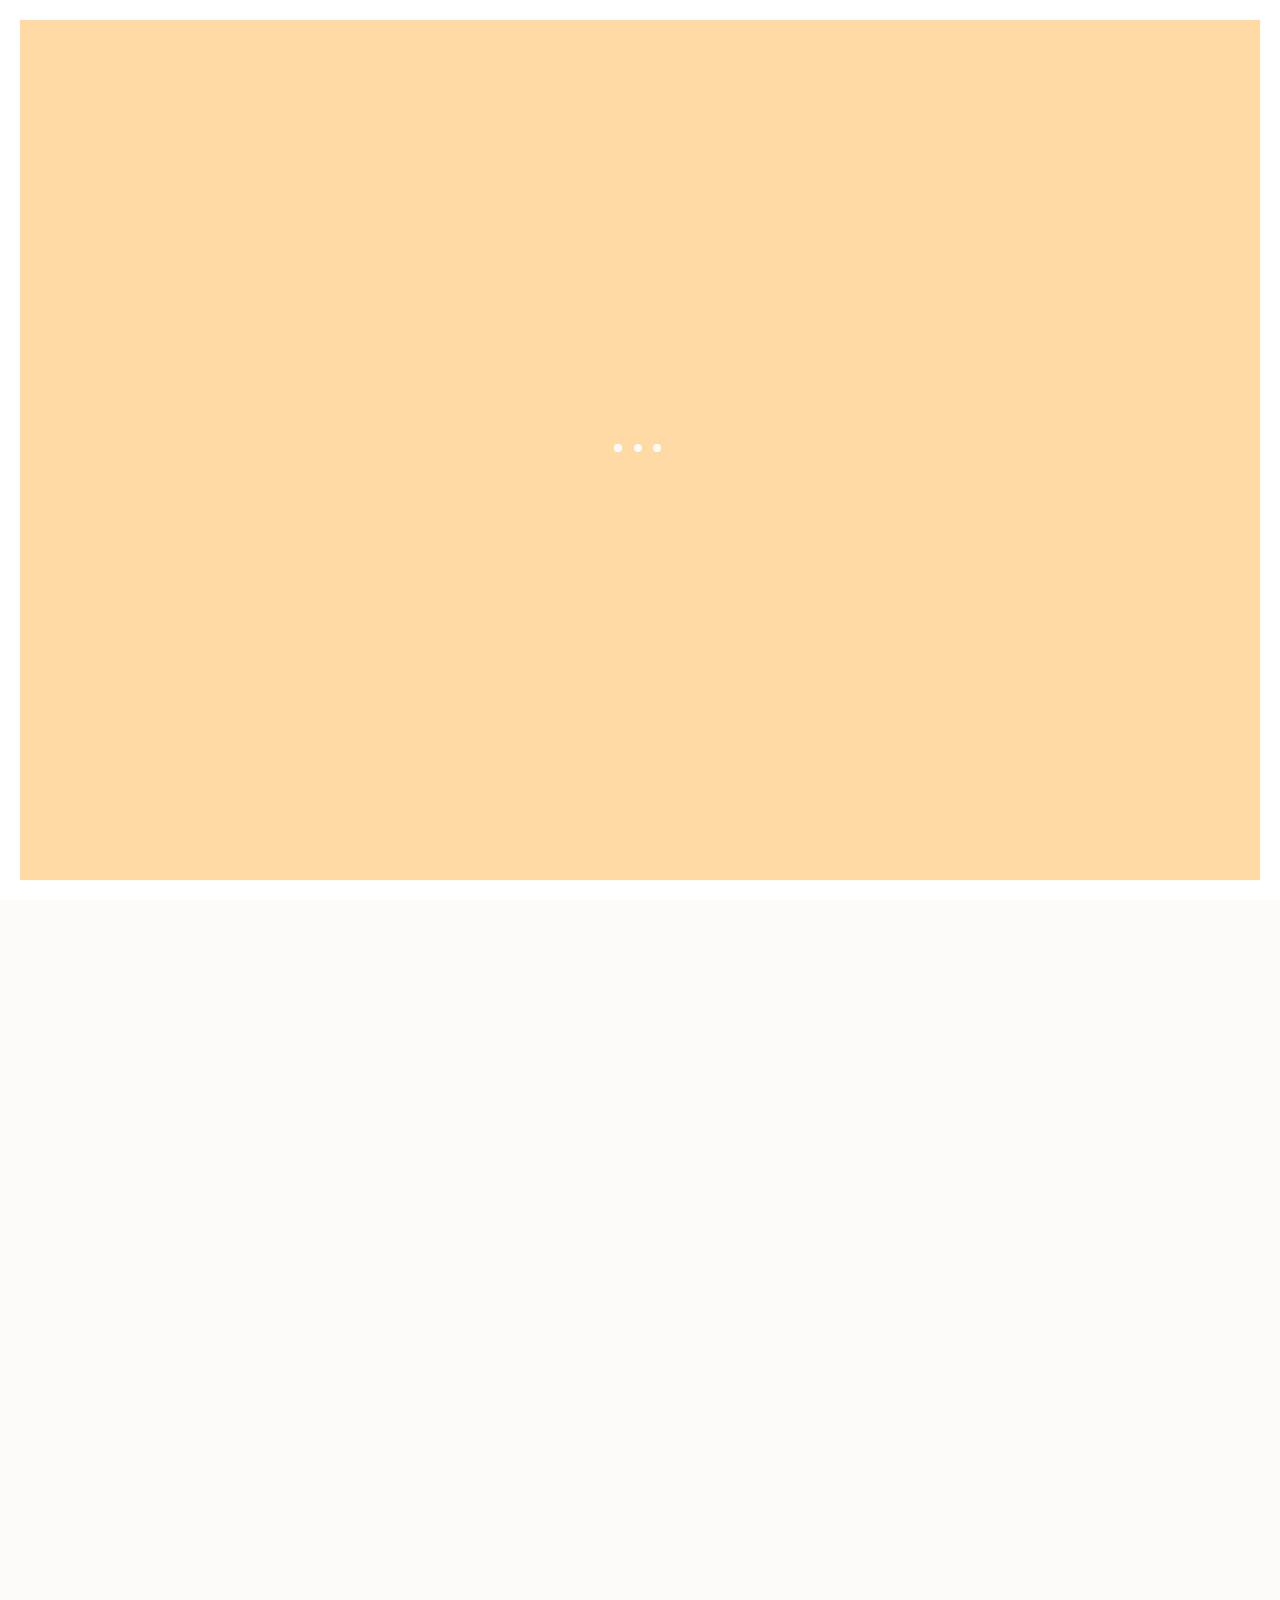
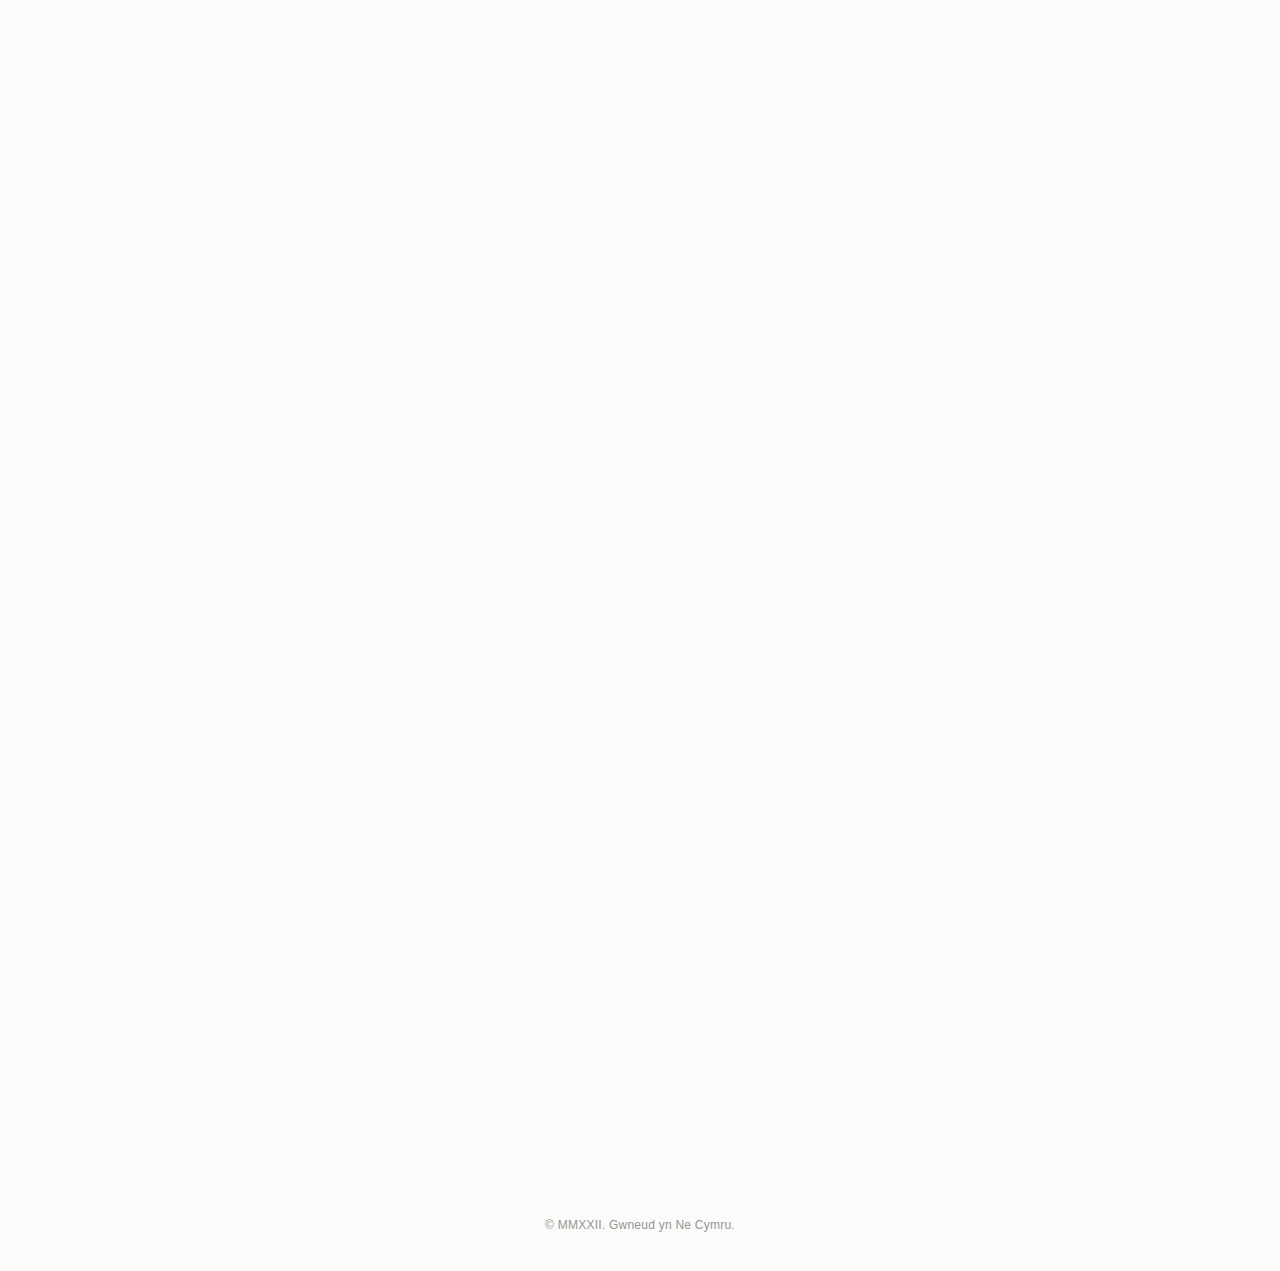
<file: writing/index.html>
<!doctype html><html class="no-js" lang="en">
<!-- Mirrored from robbowen.digital/writing/ by HTTrack Website Copier/3.x [XR&CO'2014], Wed, 27 Jul 2022 15:52:24 GMT -->
<!-- Added by HTTrack --><meta http-equiv="content-type" content="text/html;charset=UTF-8" /><!-- /Added by HTTrack -->
<head><meta charset="UTF-8"><meta name="viewport" content="width=device-width,initial-scale=1"><meta http-equiv="X-UA-Compatible" content="ie=edge"><title>My writing - Robb Owen</title><meta name="description" content="My collected writing on topics ranging from coding and the web industry, to linguistics and natural language processing."><meta name="theme-color" content="#ffdaa5"><meta name="color-scheme" content="only light"><link rel="apple-touch-icon" sizes="180x180" href="../assets/img/apple-touch-icon.png"><link rel="icon" type="image/png" sizes="32x32" href="../assets/img/favicon-32x32.png"><link rel="icon" type="image/png" sizes="16x16" href="../assets/img/favicon-16x16.png"><link rel="icon" type="image/png" href="../assets/img/favicon.ico"><meta property="og:site_name" content="Robb Owen Digital"><meta property="og:type" content="website"><meta property="og:locale" content="en_gb"><meta property="og:url" content="index.html"><meta property="og:title" content="My writing - Robb Owen "><meta property="og:description" content="My collected writing on topics ranging from coding and the web industry, to linguistics and natural language processing."><meta property="og:image" content="../assets/img/card.png"><meta name="twitter:image" content="../assets/img/card.png"><meta name="twitter:creator" content="@Robb0wen"><script>document.querySelector('html').classList.add('js');
    document.querySelector('html').classList.remove('no-js');</script><link href="https://fonts.googleapis.com/css?family=Bitter:400,700&amp;display=swap" rel="stylesheet"><link rel="stylesheet" href="../assets/css/styles.css"><style id="theme">:root{--bg:#fdfbf9;--line:#ff5708;--fill:#ffdaa5;--text:#47280b;--subtext:#ff5708;--duo:#ffdaa5}.stripes{background-image:url("data:image/svg+xml,%3Csvg xmlns='http://www.w3.org/2000/svg' viewBox='0 0 22.93 22.93'%3E%3Cpolygon fill='%23ffdaa5' points='0 8.18 14.75 22.93 22.74 22.93 0 0.19 0 8.18'/%3E%3Cpolygon fill='%23ffdaa5' points='22.93 8.37 22.93 0.38 22.56 0 14.56 0 22.93 8.37'/%3E%3C/svg%3E");background-size:11px;opacity:.6}.dots{background-image:url("data:image/svg+xml,%3Csvg version='1.1' id='Layer_1' xmlns='http://www.w3.org/2000/svg' xmlns:xlink='http://www.w3.org/1999/xlink' x='0px' y='0px' viewBox='0 0 22.9 22.9' style='enable-background:new 0 0 22.9 22.9;' xml:space='preserve'%3E%3Ccircle fill='%23ffdaa5' class='st0' cx='5.7' cy='5.9' r='3'/%3E%3Ccircle fill='%23ffdaa5' class='st0' cx='17.2' cy='17.2' r='3'/%3E%3C/svg%3E%0A");background-size:12px}</style></head><body><a class="skip-link u-vhide" href="#main-content">Skip to content</a><div class="loading loading--in"><div class="loading__mask"></div><div class="loader"><div class="lds-ellipsis"><div></div><div></div><div></div><div></div></div></div></div><div class="pagewrap"><div class="mainnav"><div class="logo-wrap"><a href="../index.html"><span class="u-vhide">Back to the homepage</span> <span class="logo js-logo"><div class="logo__skirrid"><div class="shade" data-drift="-5 -10"><svg version="1.1" x="0px" y="0px" viewBox="0 0 256 256"><polygon class="filled-poly" points="156.2,91.5 112.7,146.5 89,116.5 33.2,187 80.7,187 144.8,187 231.8,187"/></svg></div><div class="logo"><svg version="1.1" x="0px" y="0px" viewBox="0 0 256 256"><polygon class="stroke-poly" points="84,106.5 28.2,177 139.8,177 "/><polygon class="stroke-poly" points="151.2,81.5 75.7,177 226.8,177 "/></svg></div></div></span></a></div><div class="menu-link"><button class="menu-link__trigger js-menu-trigger" aria-expanded="false" aria-controls="main-menu"><span class="menu-link__mask"><span class="menu-link__label menu-link__label--close js-menu-label-close" aria-hidden="true">Close</span> <span class="menu-link__label menu-link__label--open js-menu-label-open" aria-hidden="false">Menu</span></span></button></div><a class="hire-me" href="mailto:hello@robbowen.digital?subject=🤘 Hi Robb, I'd like to hire you"><div class="shade" data-drift="-4 -6" data-drift-center="y"><svg xmlns="http://www.w3.org/2000/svg" viewBox="0 0 60 60"><path class="filled-path" d="M30.78,9.87c13.52,0,24.46,9.58,24.46,21.41a19.4,19.4,0,0,1-5,12.95h0l2.9,9.82L42.37,50.1h0a27.51,27.51,0,0,1-11.59,2.58,26.84,26.84,0,0,1-14-3.86C10.42,45,6.24,38.52,6.24,31.2,6.24,19.53,17.26,9.87,30.78,9.87Z"/></svg></div><div class="main"><svg xmlns="http://www.w3.org/2000/svg" viewBox="0 0 60 60"><path class="stroke-path" d="M27.78,5.87c13.52,0,24.46,9.58,24.46,21.41a19.4,19.4,0,0,1-5,12.95h0l2.9,9.82L39.37,46.1h0a27.51,27.51,0,0,1-11.59,2.58,26.84,26.84,0,0,1-14-3.86C7.42,41,3.24,34.52,3.24,27.2,3.24,15.53,14.26,5.87,27.78,5.87Z"/></svg></div>Hire me</a></div><div class="main-menu js-menu" id="main-menu"><div class="main-menu__mask"></div><div class="main-menu__flyout"><div class="main-menu__inr wrap"><ul class="social-links"><li class="social-links__item"><a class="social-links__link social-links__link--tw" href="http://www.twitter.com/robb0wen" rel="noopener noreferrer" target="_blank">Follow me on Twitter</a></li><li class="social-links__item"><a class="social-links__link social-links__link--in" href="http://www.instagram.com/robb0wen" rel="noopener noreferrer" target="_blank">Follow me on Instagram</a></li><li class="social-links__item"><a class="social-links__link social-links__link--gh" href="https://github.com/robb0wen" rel="noopener noreferrer" target="_blank">Visit my GitHub</a></li><li class="social-links__item"><a class="social-links__link social-links__link--li" href="https://www.linkedin.com/in/robb-owen-36328a91" rel="noopener noreferrer" target="_blank">Follow me on LinkedIn</a></li><li class="social-links__item"><a class="social-links__link social-links__link--email" href="mailto:hello@robbowen.digital" rel="noopener noreferrer" target="_blank">Send me an Email</a></li></ul><ul class="main-menu__links primary-links"><li class="primary-links__item"><a aria-current="page" class="primary-links__link t-primary" href="../index.html" aria-describedby="desc_home">Home</a> <span id="desc_home" class="primary-links__summary">Back to the home page.</span></li><li class="primary-links__item"><a aria-current="page" class="primary-links__link t-primary" href="../work/index.html" aria-describedby="desc_work">Work</a> <span id="desc_work" class="primary-links__summary">My approach to development.</span></li><li class="primary-links__item"><a class="primary-links__link t-primary" href="../about/index.html" aria-describedby="desc_about">About</a> <span id="desc_about" class="primary-links__summary">A little about me and my background.</span></li><li class="primary-links__item"><a class="primary-links__link t-primary" href="index.html" aria-describedby="desc_writing">Writing</a> <span id="desc_writing" class="primary-links__summary">My latest writing on tech and language.</span></li></ul></div></div></div><main id="main-content" class="page-body" tabindex="-1"><svg style="position:absolute;top:-900px;left:-900px;clip:rect(0,0,0,0)"><filter id="duotone_filter"><feColorMatrix type="matrix" result="grayscale" values="1 0 0 0 0
                  1 0 0 0 0
                  1 0 0 0 0
                  0 0 0 1 0"/><feComponentTransfer color-interpolation-filters="sRGB" result="duotone"><feFuncR type="table" tableValues="0.6196078431372549 1.0745098039215686"></feFuncR><feFuncG type="table" tableValues="0.2784313725490196 0.9529411764705882"></feFuncG><feFuncB type="table" tableValues="-0.20784313725490197 0.7803921568627451"></feFuncB><feFuncA type="table" tableValues="0 1"></feFuncA></feComponentTransfer></filter></svg><div class="section" data-reveal="is-onscreen"><div class="article-heading"><h1 class="article-heading__title t-heading t-medium:s t-bigger:m t-biggest:l"><span>My writing<span class="dot">.</span></span></h1></div><p class="page-header__lede t-primary lh-loose t-body:s t-sublede:m t-lede:l reveal-content">Here you'll find my collected writing on topics ranging from coding and the web industry, to linguistics and natural language processing. Want to chat about anything I've written? <a href="mailto:hello@robbowen.digital">Drop me an email</a> or <a href="https://www.twitter.com/Robb0wen" target="_blank">say hi on Twitter</a>.</p><div class="article-list reveal-content"><div class="article-listing article-list__item js-themepeep" data-theme='{"bg":"#f9f6f9","line":"#6000cb","fill":"#69ecc6","text":"#0a094a","subtext":"#2229aa","duo":"#91d8c4"}'><span class="article-listing__date">Jul 07 2022</span><div class="article-listing__content flow"><h3 class="article-listing__title t-heading t-lede:s t-medium:m t-medium:l"><a href="../wrote-about/css-blend-mode-shaders/index.html" class="article-listing__link">Holograms, light-leaks and how to build CSS-only shaders</a></h3><p>Get a shiny WebGL look without actually using WebGL. In this article we take a look at how CSS blend modes unleash the potential of cool compositing effects without the need for JavaScript</p></div></div><div class="article-listing article-list__item js-themepeep" data-theme='{"bg":"#f5f5f5","line":"#73024c","fill":"#ff99b3","text":"#73024c","subtext":"#ce0e0e"}'><span class="article-listing__date">Jul 05 2022</span><div class="article-listing__content flow"><h3 class="article-listing__title t-heading t-lede:s t-medium:m t-medium:l"><a href="../wrote-about/minding-your-language/index.html" class="article-listing__link">Mind your language</a></h3><p>Building flexible, multi-lingual sites can be tricky. This post takes a look at five steps to help things run smoothly</p></div></div><div class="article-listing article-list__item js-themepeep" data-theme='{"bg":"#f5f5fB","line":"#00758D","fill":"#5DC9E2","text":"#000000","subtext":"#00A29C","duo":"#95deef"}'><span class="article-listing__date">Jul 08 2021</span><div class="article-listing__content flow"><h3 class="article-listing__title t-heading t-lede:s t-medium:m t-medium:l"><a href="../wrote-about/getting-started-with-go/index.html" class="article-listing__link">Getting started with Go</a></h3><p>Golang is a fun, fast and powerful language...but it can seem a bit weird on the surface. If you are curious about the language but don't know where to start, this post is for you.</p></div></div><div class="article-listing article-list__item js-themepeep" data-theme='{"bg":"#f5f5fB","line":"#0F4C81","fill":"#b3dbf5","text":"#0F4C81","subtext":"#6c8ec1","duo":"#b3dbf5"}'><span class="article-listing__date">Dec 31 2020</span><div class="article-listing__content flow"><h3 class="article-listing__title t-heading t-lede:s t-medium:m t-medium:l"><a href="../wrote-about/hindsight-is-2020/index.html" class="article-listing__link">The year that was(n&#39;t)</a></h3><p>2020 has been a tough year. In the spirit of reviving this blog I felt that writing a little more introspectively about the year-that-was might help me to make sense of the chaos.</p></div></div><div class="article-listing article-list__item js-themepeep" data-theme='{"bg":"#f5f5f5","line":"#554550","fill":"#cabec6","text":"#554550","subtext":"#554550"}'><span class="article-listing__date">May 26 2020</span><div class="article-listing__content flow"><h3 class="article-listing__title t-heading t-lede:s t-medium:m t-medium:l"><a href="../wrote-about/introducing-rekishi/index.html" class="article-listing__link">Introducing Rekishi</a></h3><p>Becoming frustrated with gaps in the history api, I built Rekishi, a minimal pubsub wrapper to watch for URL changes.</p></div></div><div class="article-listing article-list__item js-themepeep" data-theme='{"bg":"#f8f9fa","line":"#306998","fill":"#f9cc63","text":"#212337","subtext":"#508bbb","duo":"#f9cc63"}'><span class="article-listing__date">Apr 18 2020</span><div class="article-listing__content flow"><h3 class="article-listing__title t-heading t-lede:s t-medium:m t-medium:l"><a href="../wrote-about/how-to-name-your-web-agency-with-nlp/index.html" class="article-listing__link">How to name your agency with NLP</a></h3><p>An introduction to some of the basic concepts behind Natural Language Processing, and how they can be put to use.</p></div></div><div class="article-listing article-list__item js-themepeep" data-theme='{"bg":"#fff6f2","line":"#f337a9","fill":"#ffc78f","text":"#49356b","subtext":"#f431ab"}'><span class="article-listing__date">Feb 10 2020</span><div class="article-listing__content flow"><h3 class="article-listing__title t-heading t-lede:s t-medium:m t-medium:l"><a href="../wrote-about/neon-dreams/index.html" class="article-listing__link">Synthwave &#39;84 has changed</a></h3><p>Neon Dreams is a new release of Synthwave '84 that takes a different approach to enabling the glow than before.</p></div></div><div class="article-listing article-list__item js-themepeep" data-theme='{"bg":"#fdf9f4","line":"#ef1c1c","fill":"#ffcece","text":"#440606","subtext":"#ef1c1c","duo":"#ffd1d1"}'><span class="article-listing__date">Jan 22 2020</span><div class="article-listing__content flow"><h3 class="article-listing__title t-heading t-lede:s t-medium:m t-medium:l"><a href="../wrote-about/launch-day/index.html" class="article-listing__link">Launch day</a></h3><p>After several years in the wilderness, I have a new website. This post gives a little background on the twists and turns along the path to launch - from the tech choices to the design.</p></div></div><div class="article-listing article-list__item js-themepeep" data-theme='{"bg":"#fff6f2","line":"#f337a9","fill":"#ffc78f","text":"#49356b","subtext":"#f431ab"}'><span class="article-listing__date">May 09 2019</span><div class="article-listing__content flow"><h3 class="article-listing__title t-heading t-lede:s t-medium:m t-medium:l"><a href="../wrote-about/synthwave-84/index.html" class="article-listing__link">Synthwave &#39;84</a></h3><p>A retrospective on Synthwave '84, retro-themed colour scheme for Visual Studio Code and accidental viral sensation.</p></div></div></div></div></main><small class="made-in-wales">© MMXXII. Gwneud yn Ne Cymru.</small></div><script src="../assets/js/main.js"></script></body>
<!-- Mirrored from robbowen.digital/writing/ by HTTrack Website Copier/3.x [XR&CO'2014], Wed, 27 Jul 2022 15:52:24 GMT -->
</html>
</file>
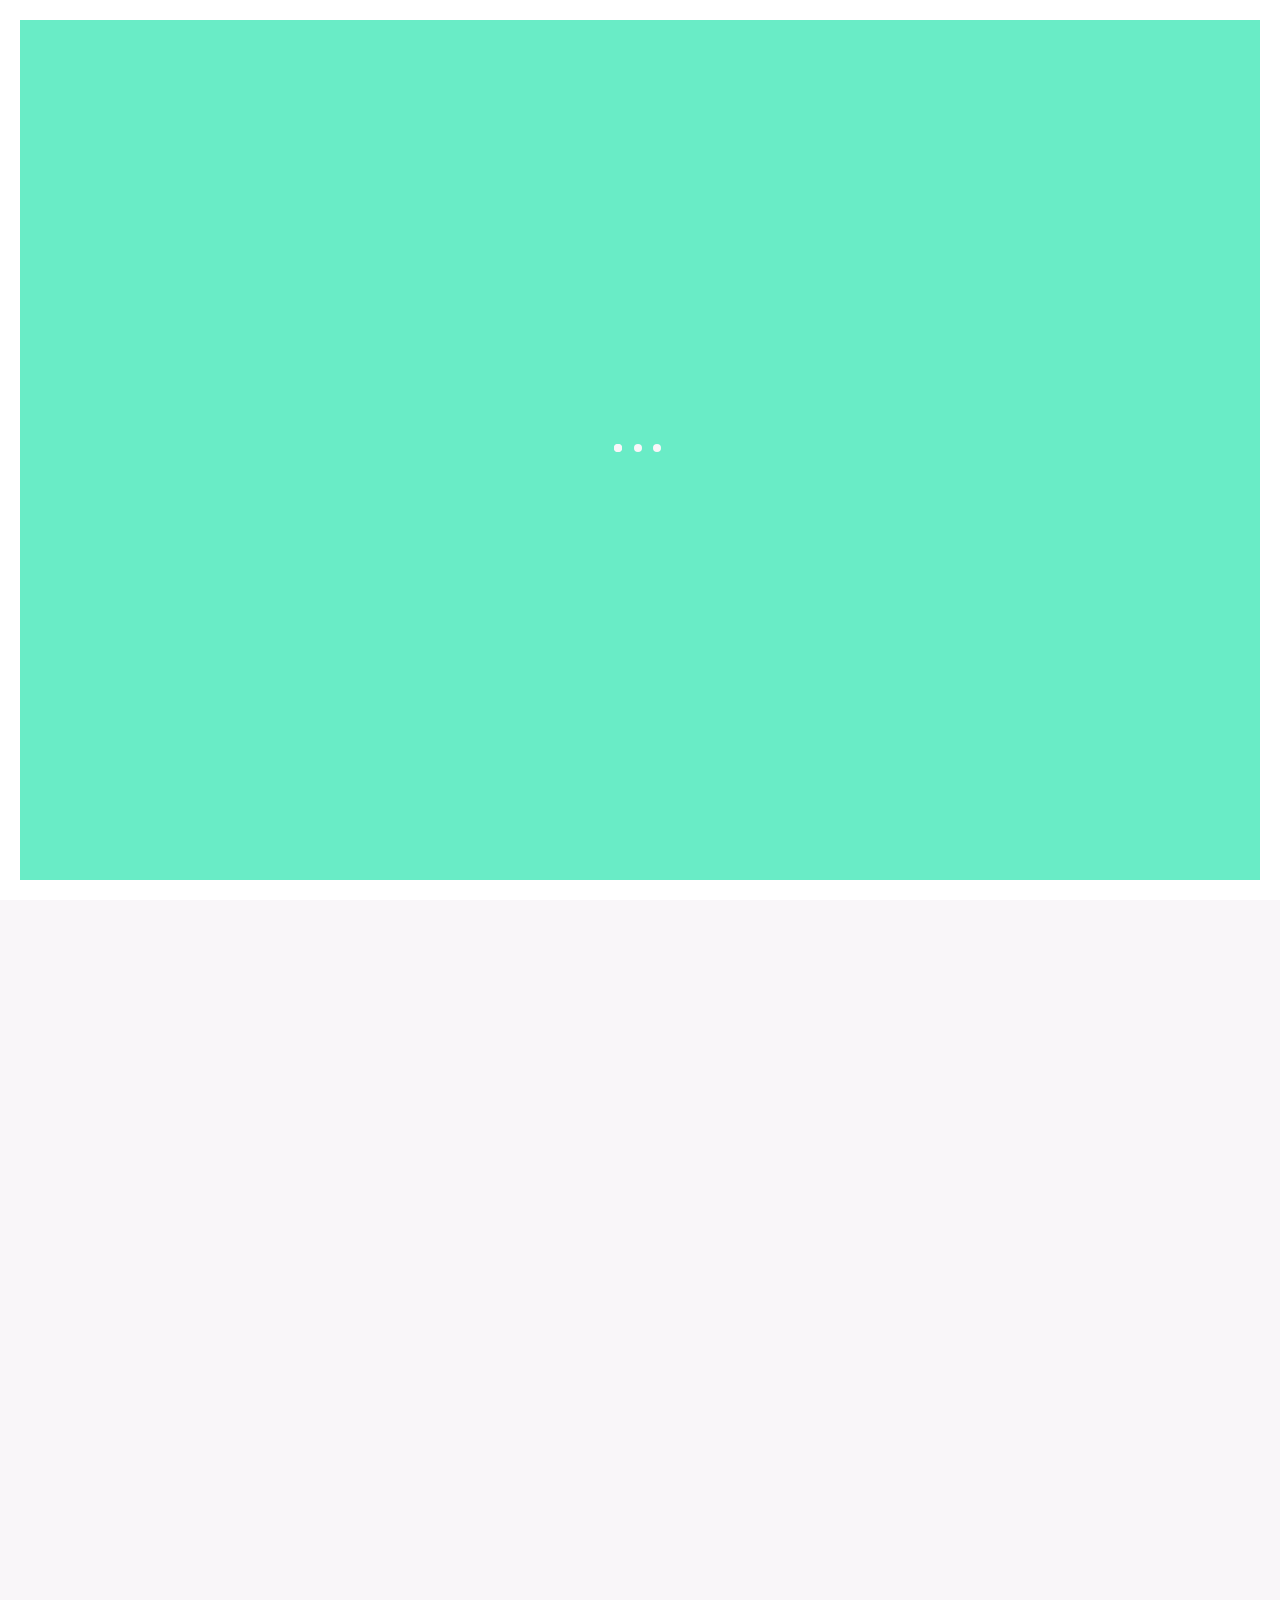
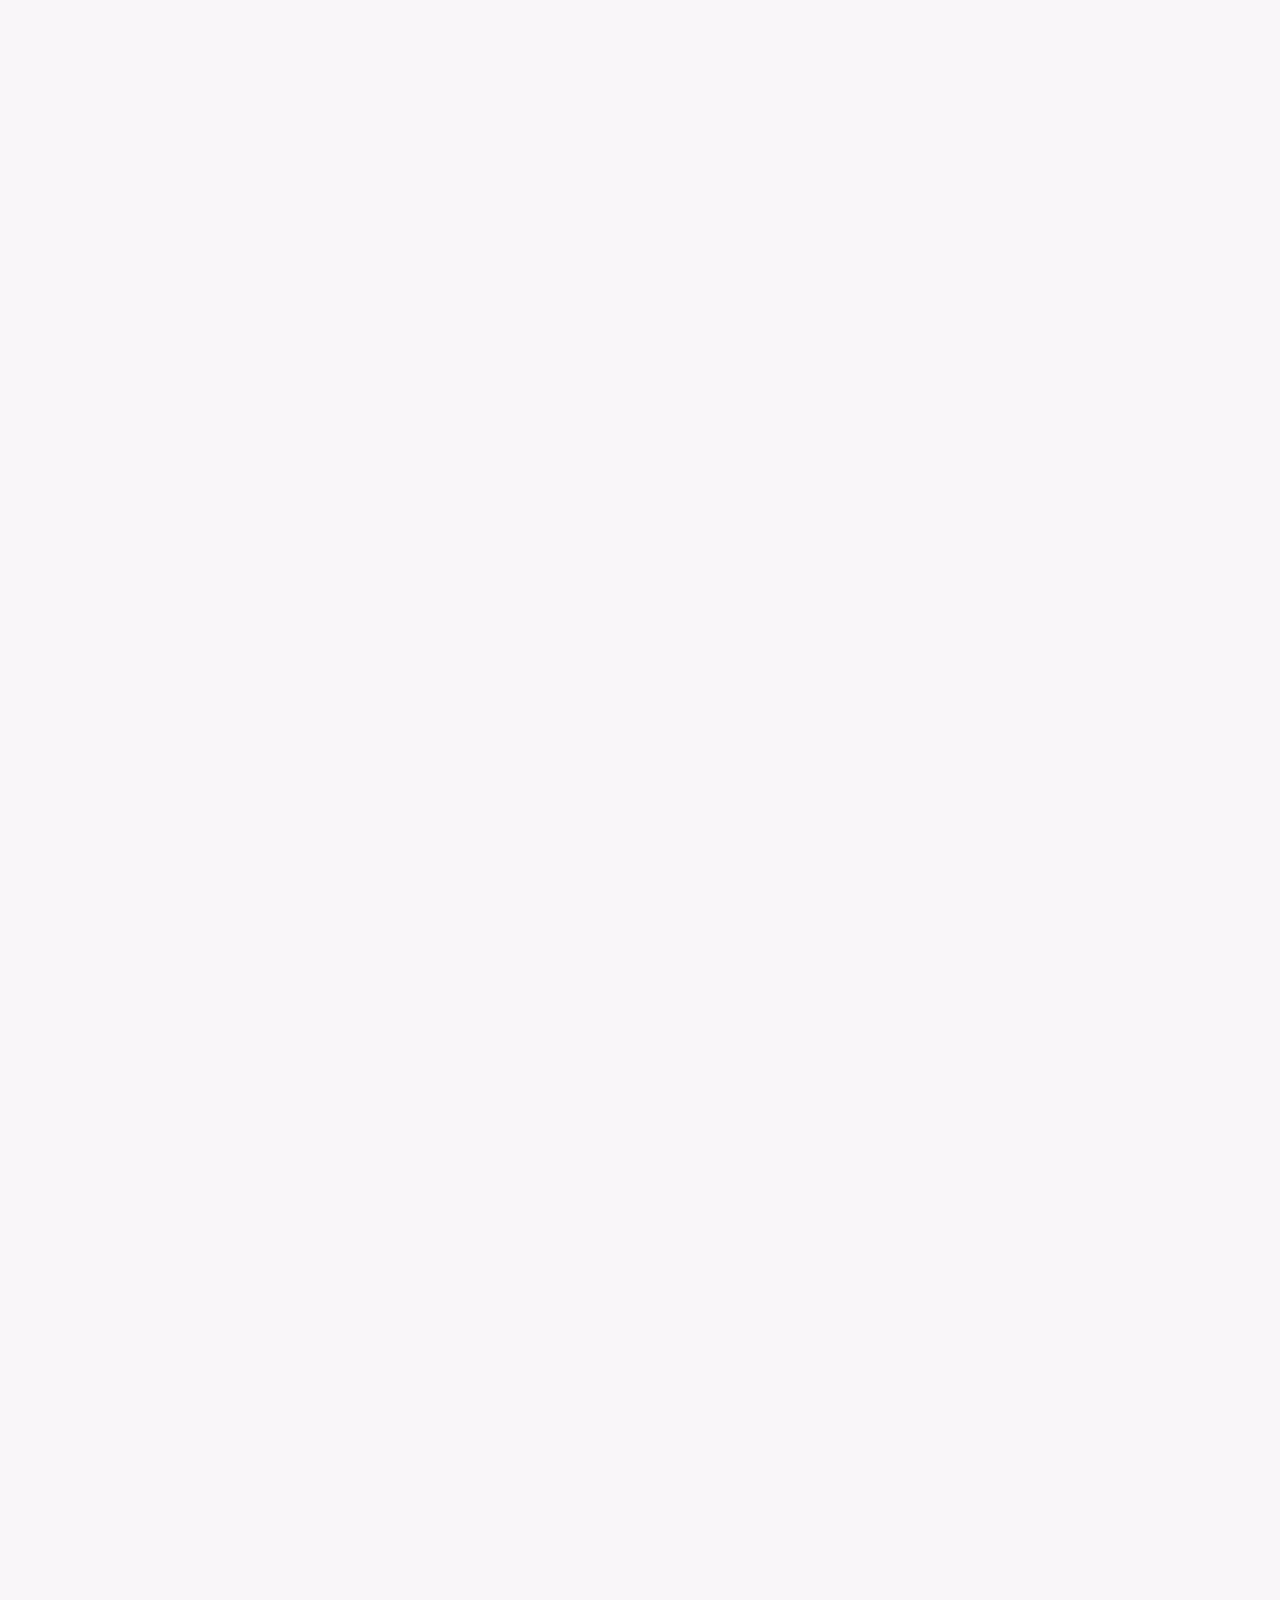
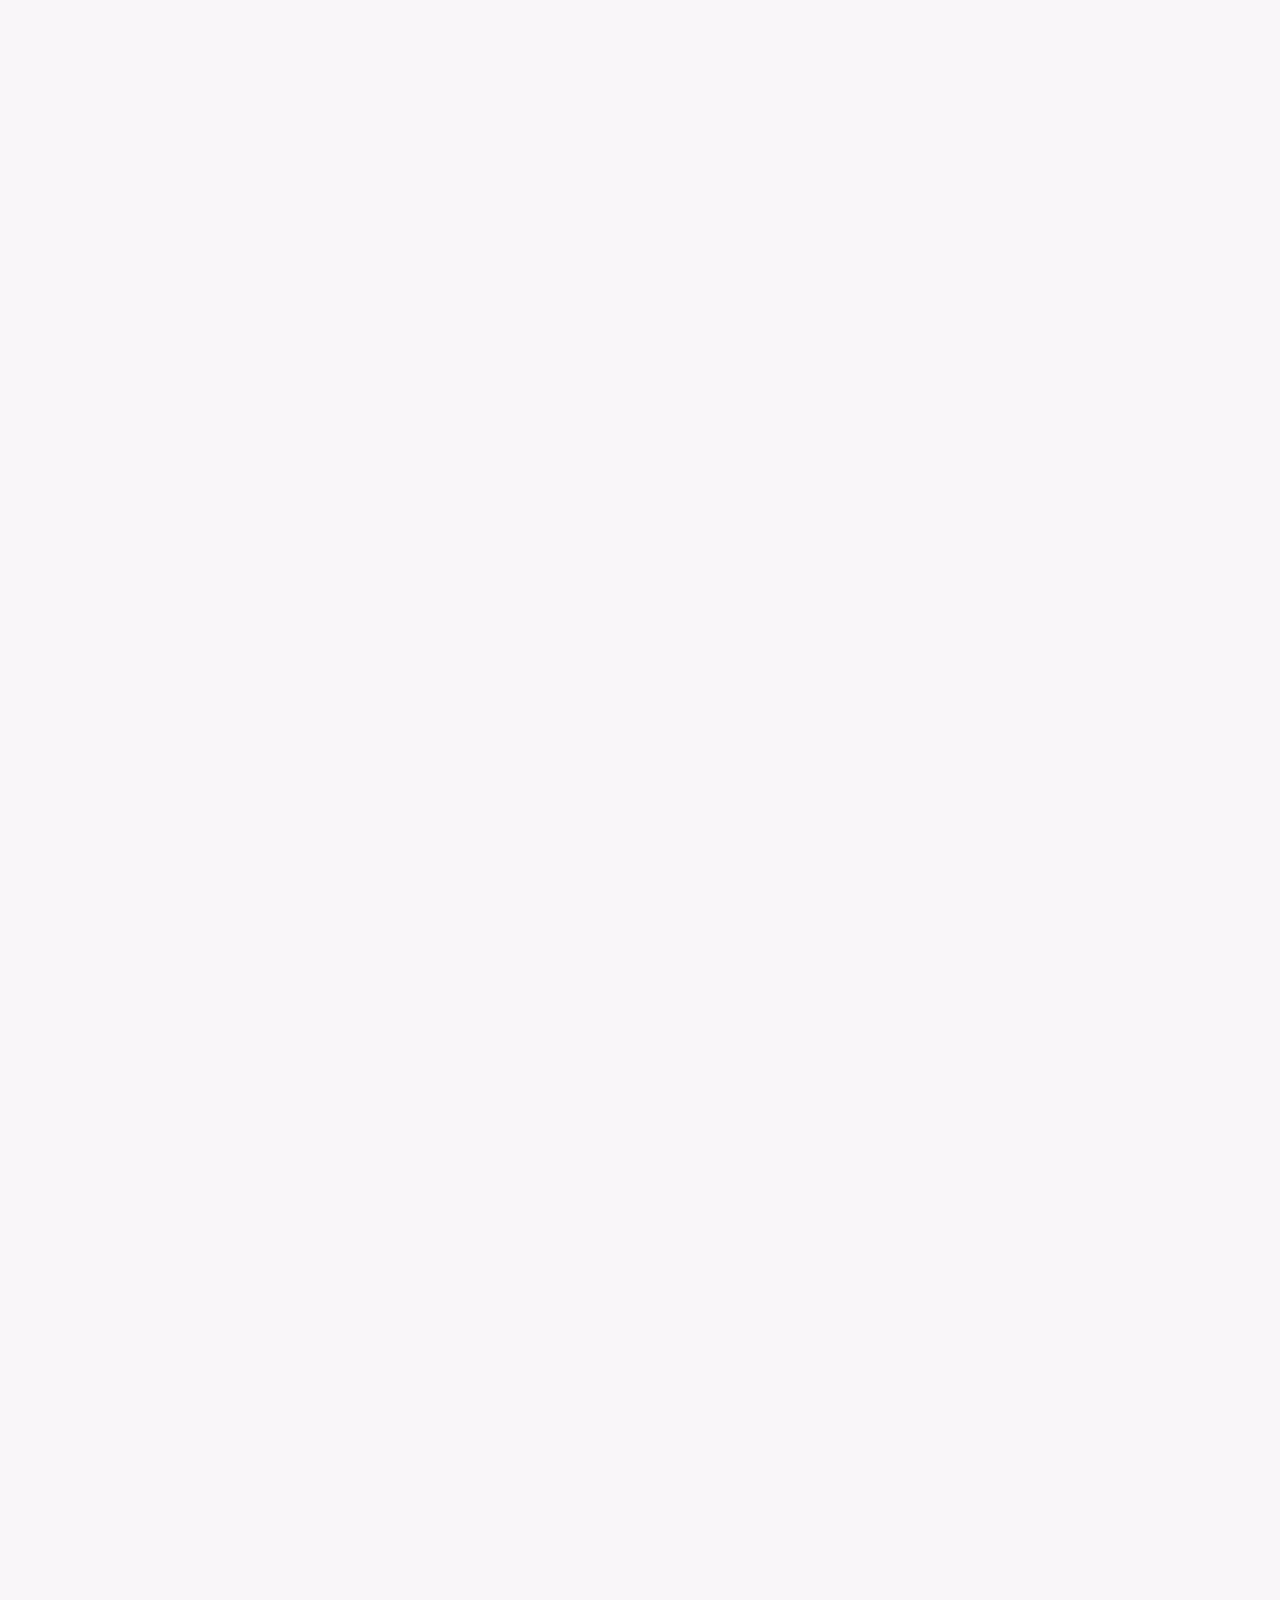
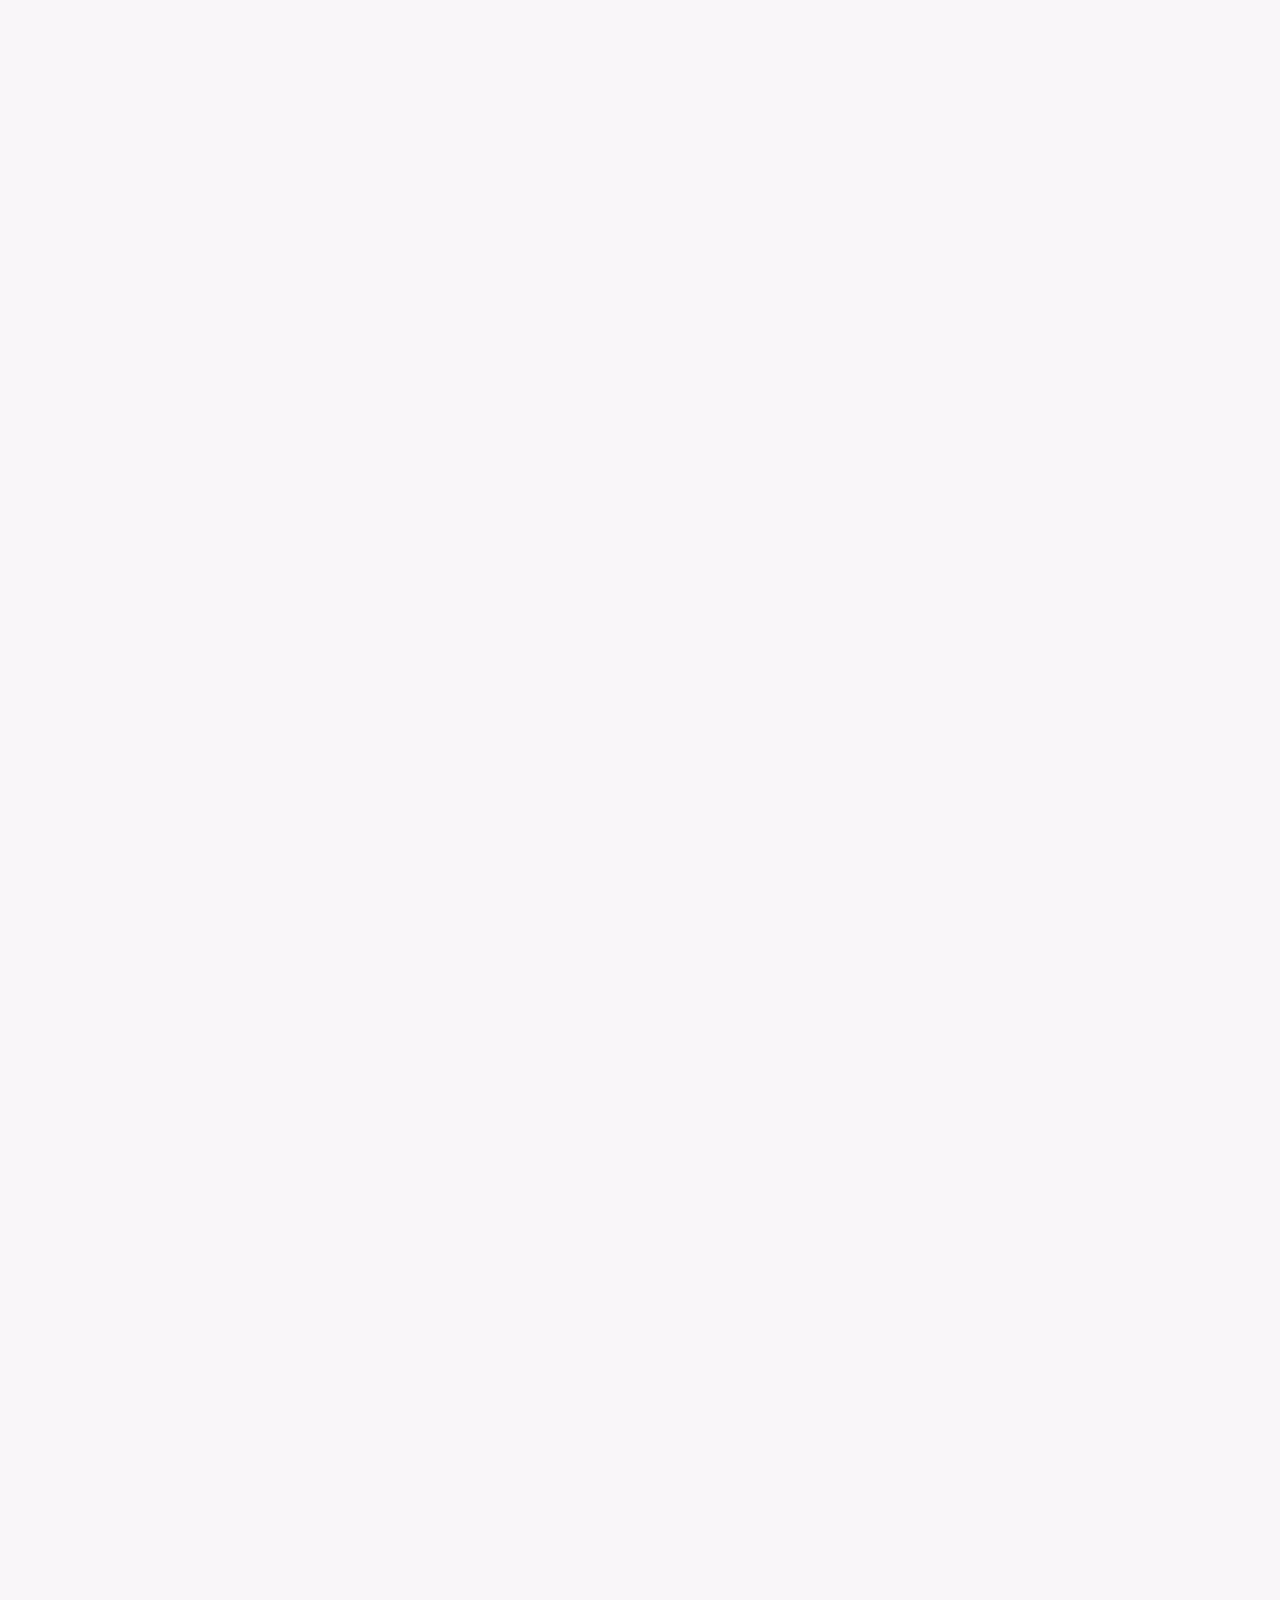
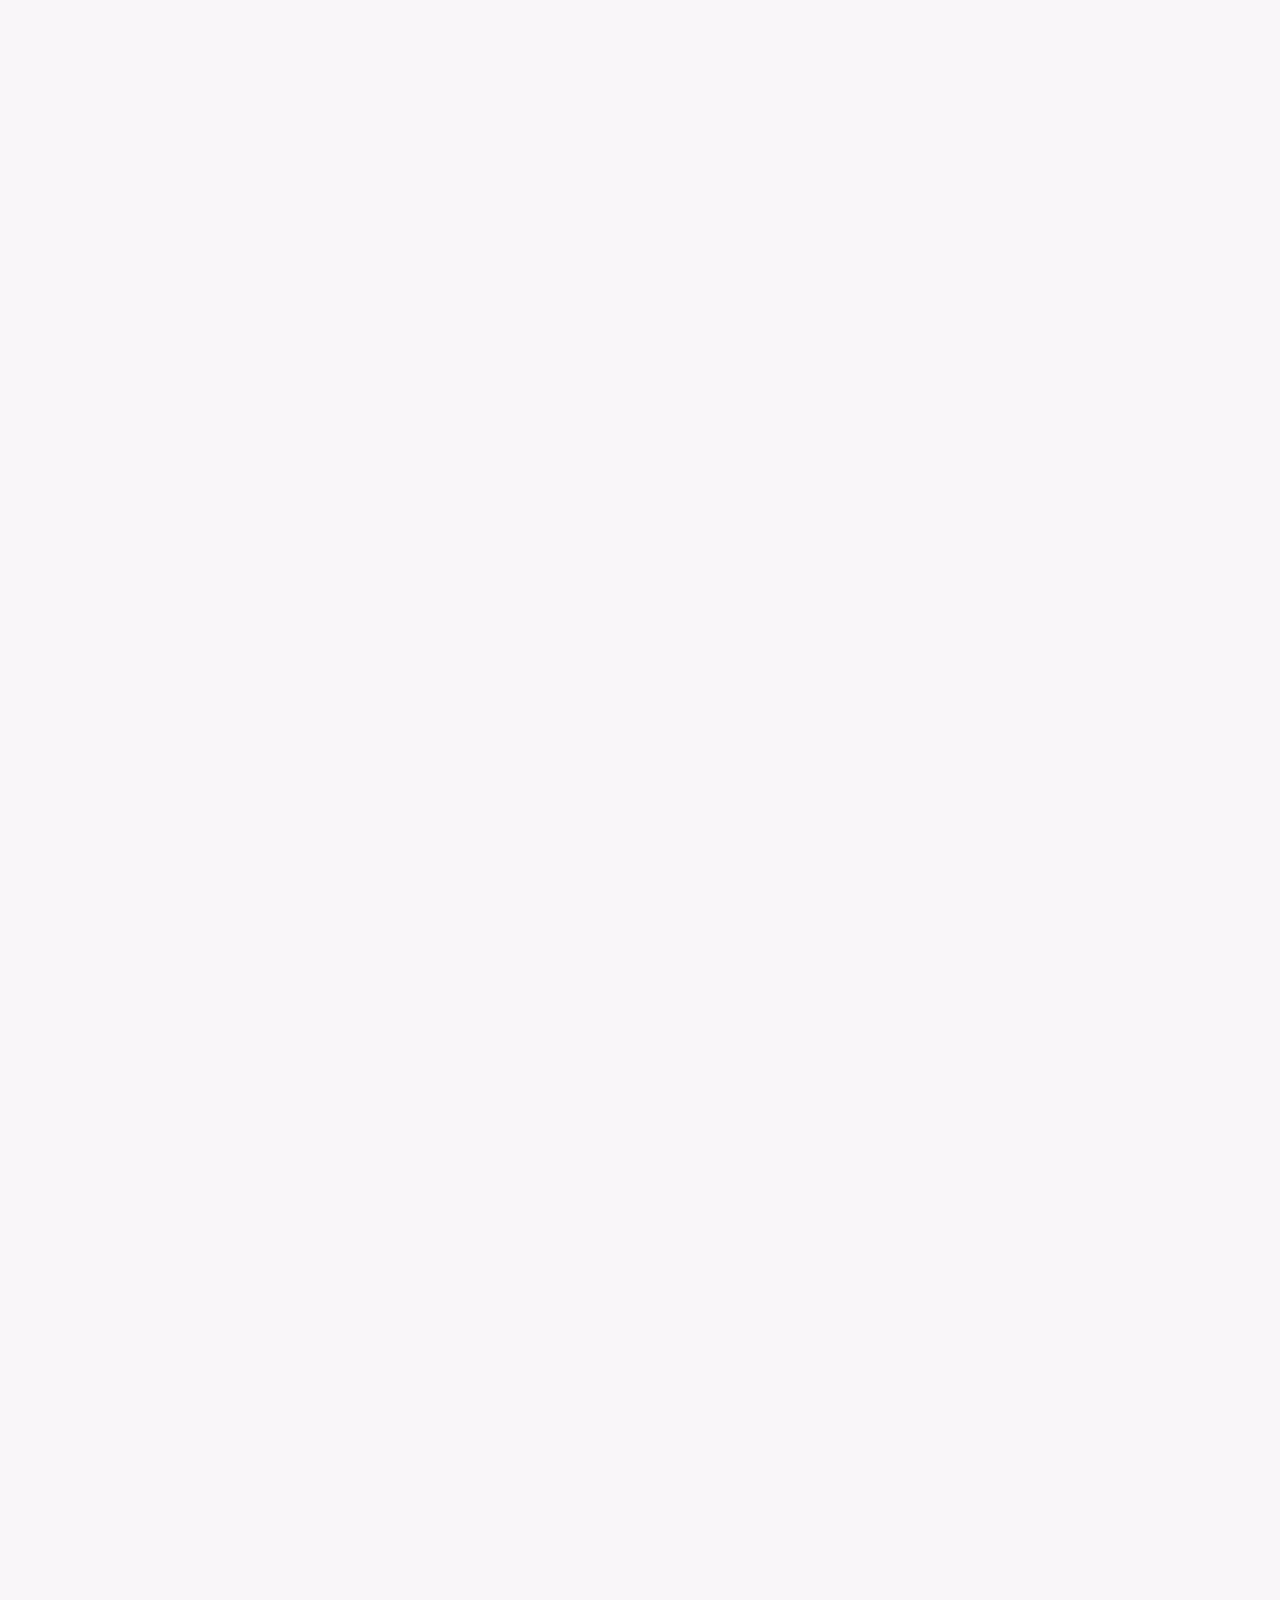
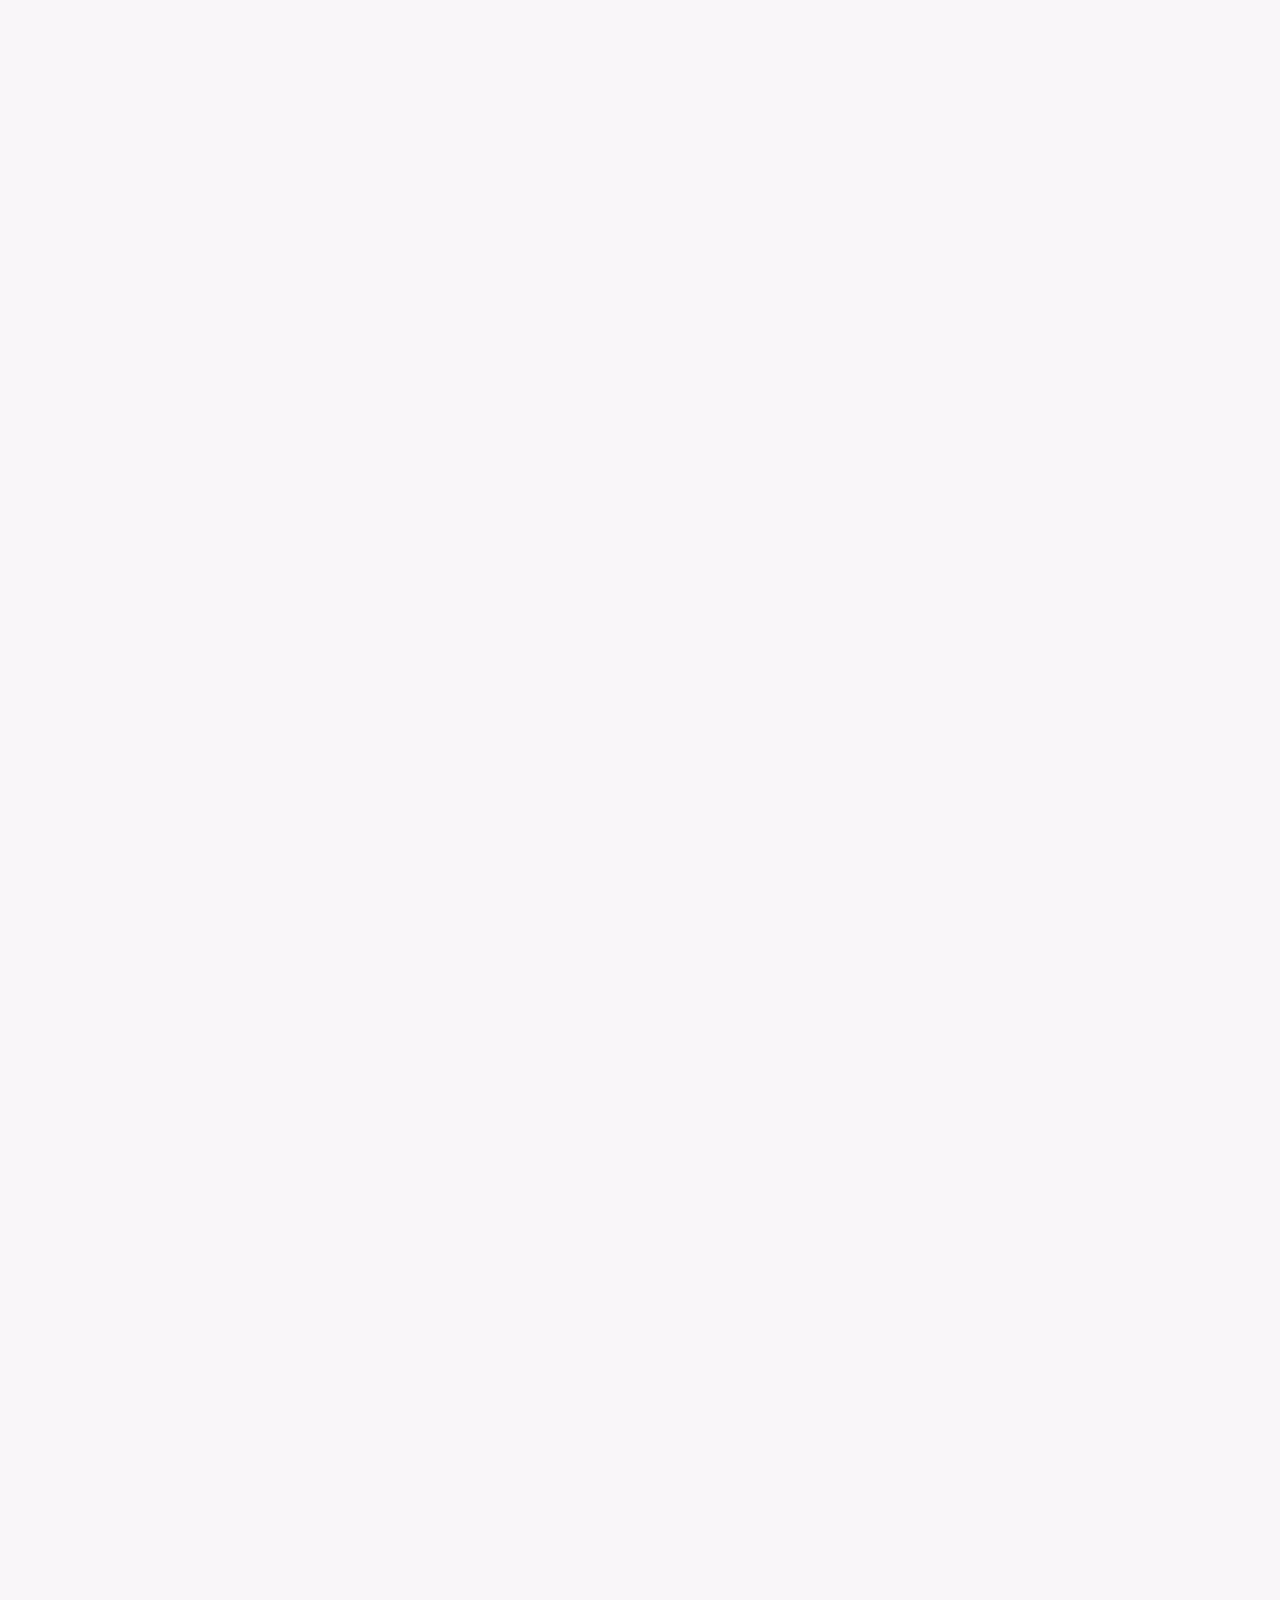
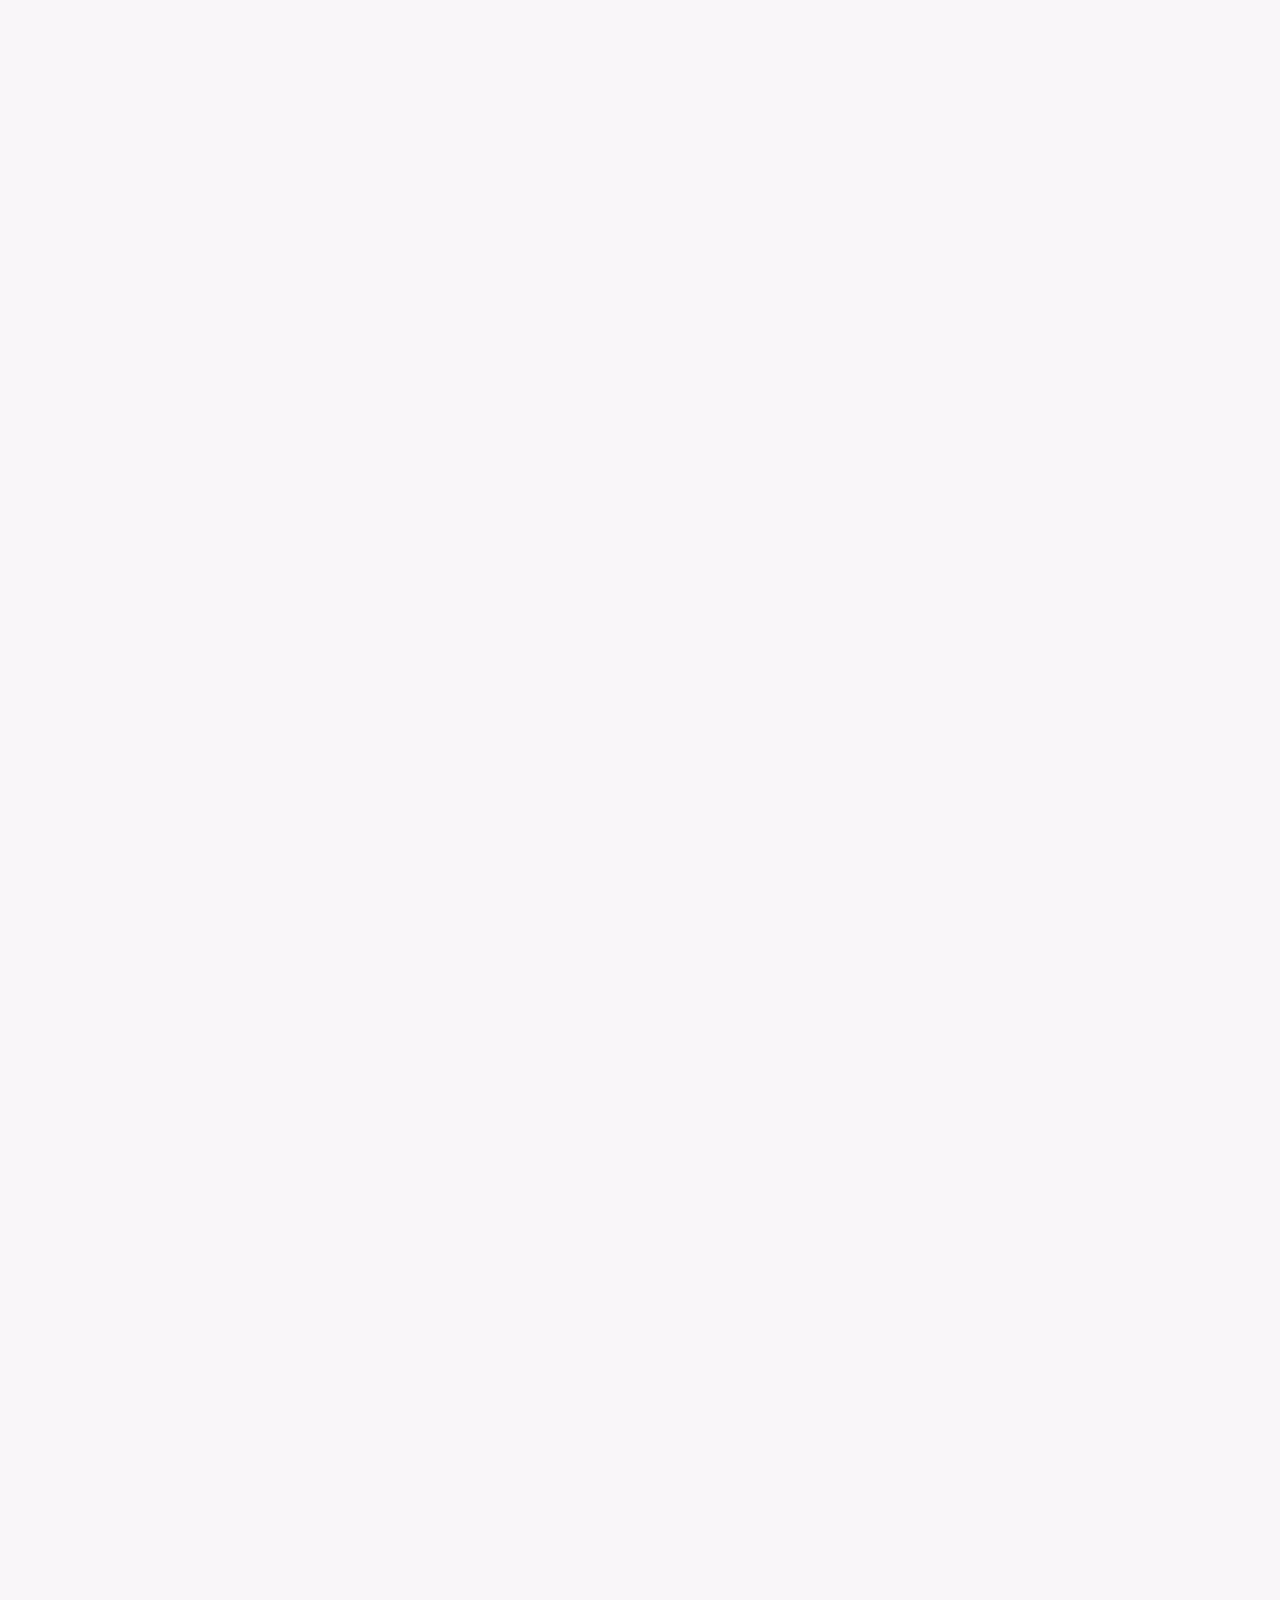
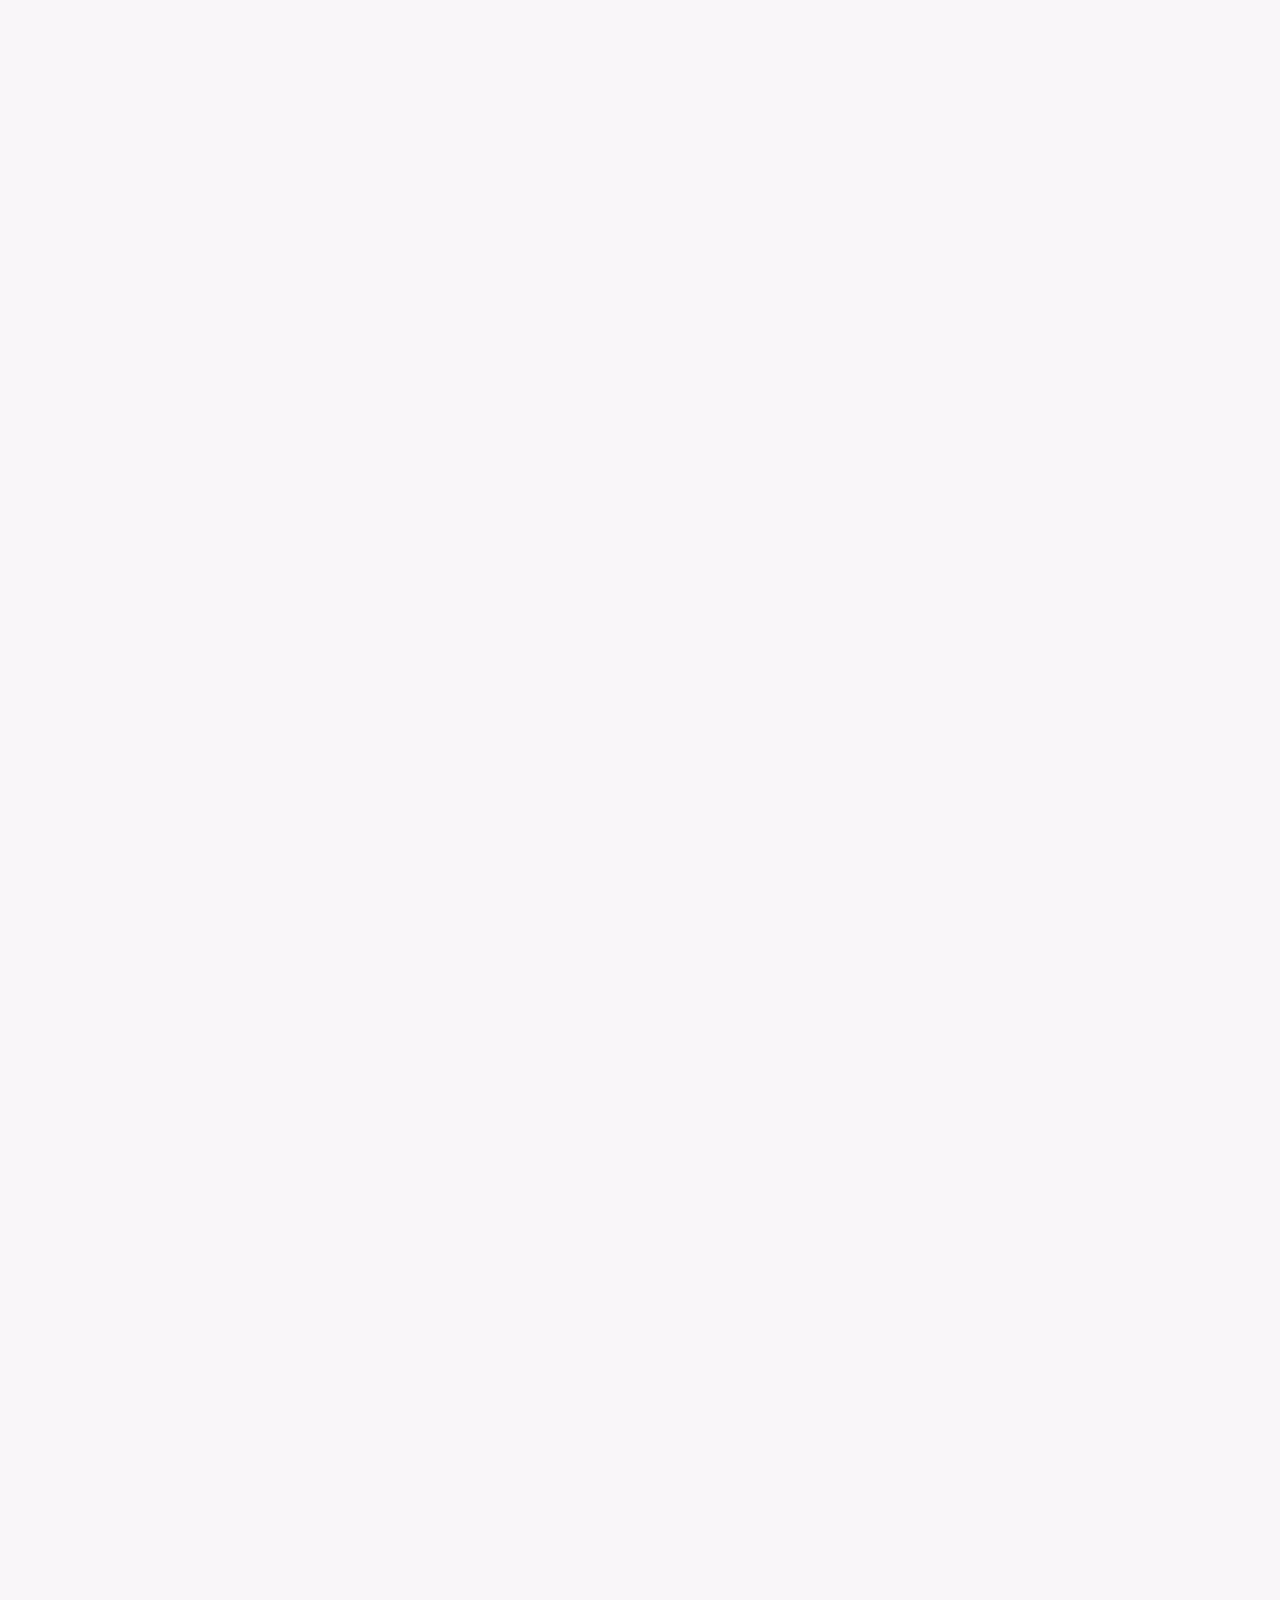
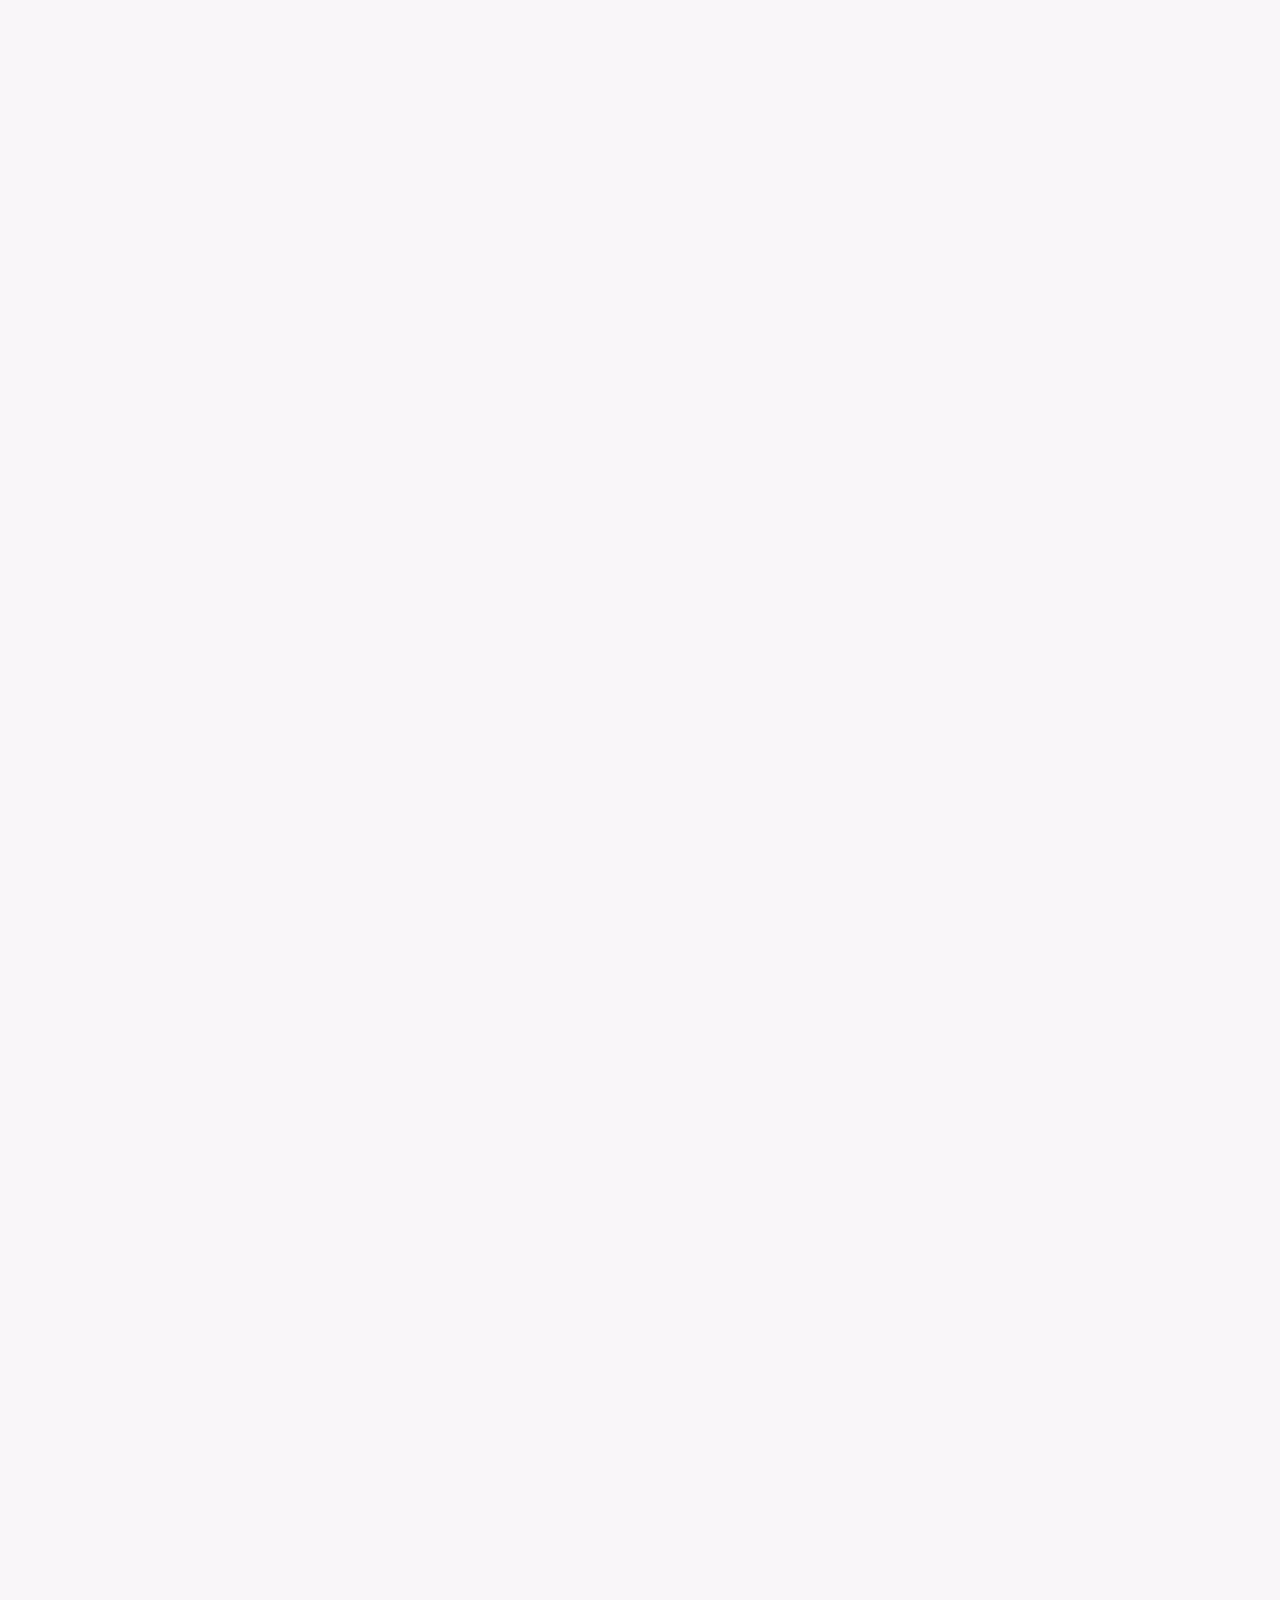
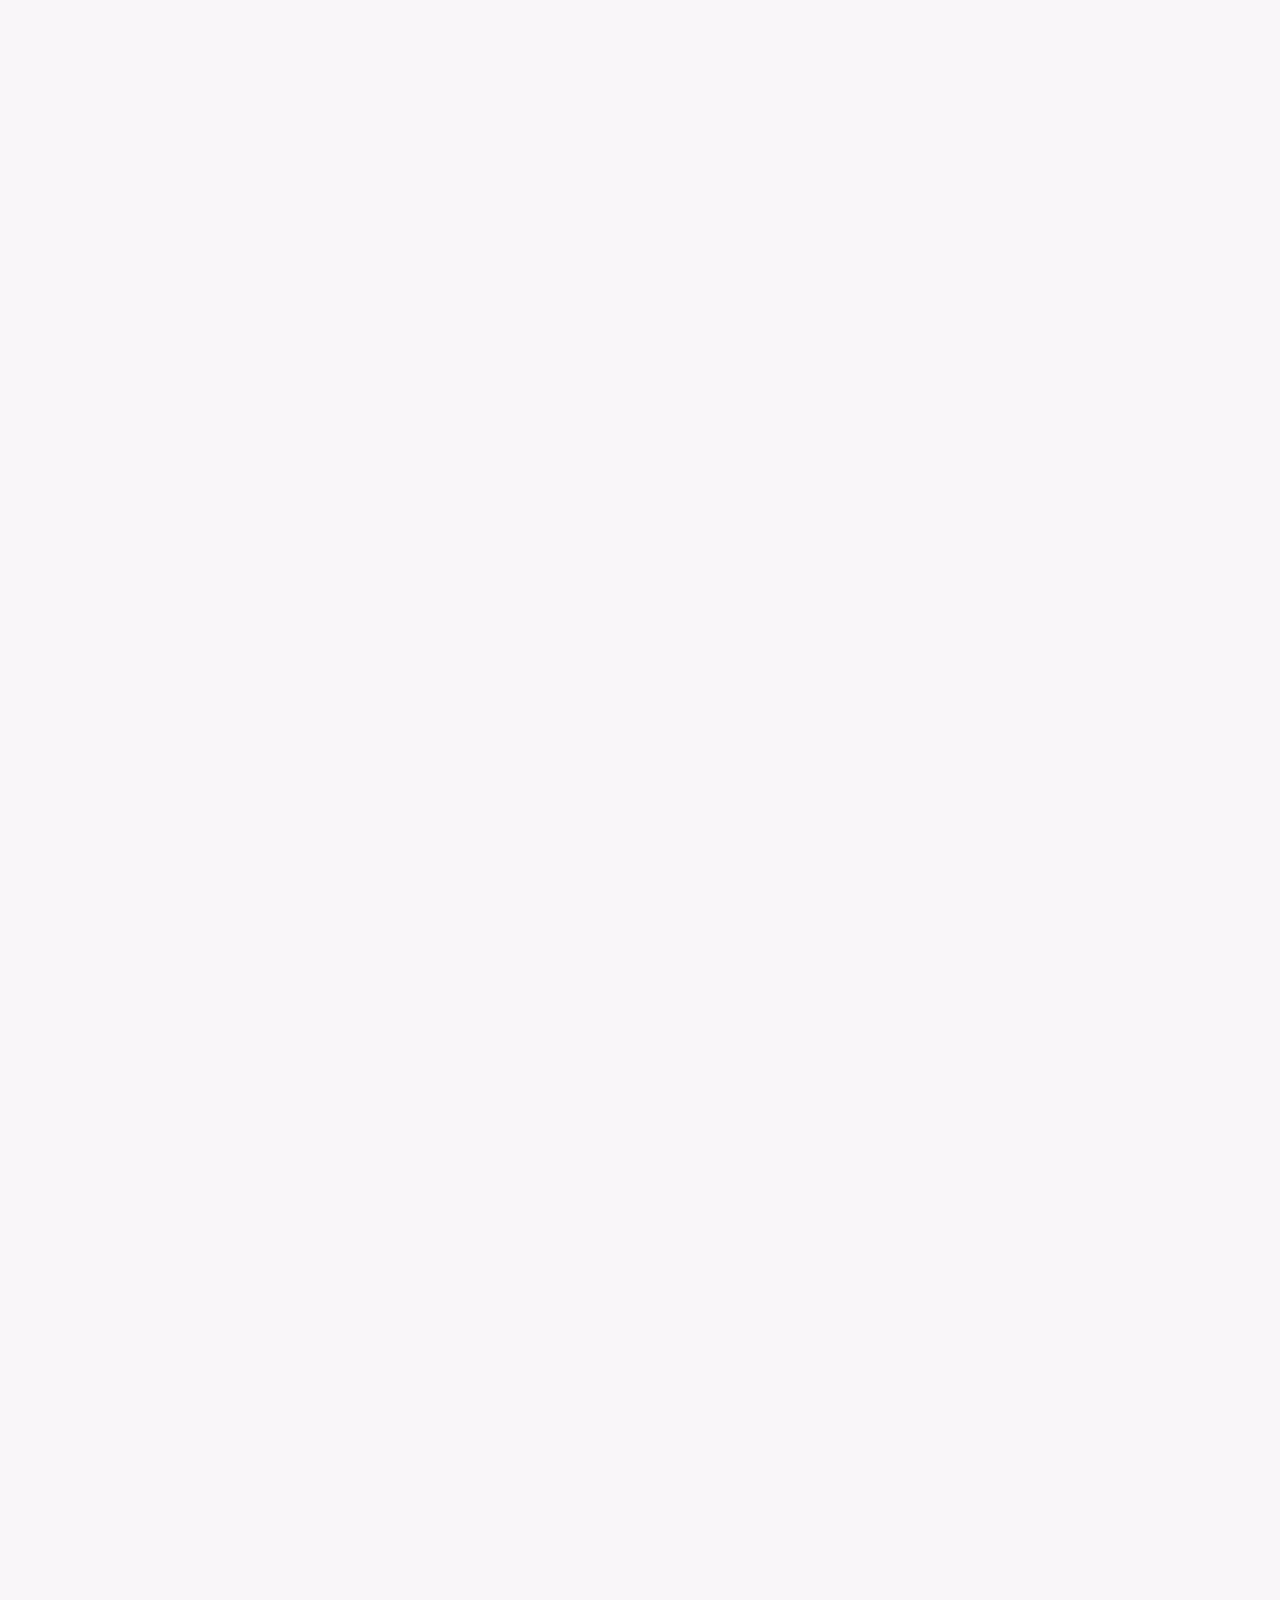
<file: wrote-about/css-blend-mode-shaders/index.html>
<!DOCTYPE html><html class="no-js" lang="en">
<!-- Mirrored from Neon.digital/wrote-about/css-blend-mode-shaders/ by HTTrack Website Copier/3.x [XR&CO'2014], Wed, 27 Jul 2022 15:52:27 GMT -->
<!-- Added by HTTrack --><meta http-equiv="content-type" content="text/html;charset=UTF-8" /><!-- /Added by HTTrack -->
<head><meta charset="UTF-8"><meta name="viewport" content="width=device-width,initial-scale=1"><meta http-equiv="X-UA-Compatible" content="ie=edge"><title>Holograms, light-leaks and how to build CSS-only shaders - Neon </title><meta name="description" content="Get a shiny WebGL look without actually using WebGL. In this article we take a look at how CSS blend modes unleash the potential of cool compositing effects without the need for JavaScript"><meta name="theme-color" content="#69ecc6"><meta name="color-scheme" content="only light"><link rel="apple-touch-icon" sizes="180x180" href="../../assets/img/apple-touch-icon.png"><link rel="icon" type="image/png" sizes="32x32" href="../../assets/img/favicon-32x32.png"><link rel="icon" type="image/png" sizes="16x16" href="../../assets/img/favicon-16x16.png"><link rel="icon" type="image/png" href="../../assets/img/favicon.ico"><meta property="og:site_name" content="Neon  Digital"><meta property="og:type" content="website"><meta property="og:locale" content="en_gb"><meta property="og:url" content="index.html"><meta property="og:title" content="Holograms, light-leaks and how to build CSS-only shaders - Neon  "><meta property="og:description" content="Get a shiny WebGL look without actually using WebGL. In this article we take a look at how CSS blend modes unleash the potential of cool compositing effects without the need for JavaScript"><meta property="og:image" content="../../assets/img/card.png"><meta name="twitter:image" content="../../assets/img/card.png"><meta name="twitter:creator" content="@Neon"><script>document.querySelector('html').classList.add('js');
    document.querySelector('html').classList.remove('no-js');</script><link href="https://fonts.googleapis.com/css?family=Bitter:400,700&amp;display=swap" rel="stylesheet"><link rel="stylesheet" href="../../assets/css/styles.css"><style id="theme">:root{--bg:#f9f6f9;--line:#6000cb;--fill:#69ecc6;--text:#0a094a;--subtext:#2229aa;--duo:#91d8c4}.stripes{background-image:url("data:image/svg+xml,%3Csvg xmlns='http://www.w3.org/2000/svg' viewBox='0 0 22.93 22.93'%3E%3Cpolygon fill='%2369ecc6' points='0 8.18 14.75 22.93 22.74 22.93 0 0.19 0 8.18'/%3E%3Cpolygon fill='%2369ecc6' points='22.93 8.37 22.93 0.38 22.56 0 14.56 0 22.93 8.37'/%3E%3C/svg%3E");background-size:11px;opacity:.6}.dots{background-image:url("data:image/svg+xml,%3Csvg version='1.1' id='Layer_1' xmlns='http://www.w3.org/2000/svg' xmlns:xlink='http://www.w3.org/1999/xlink' x='0px' y='0px' viewBox='0 0 22.9 22.9' style='enable-background:new 0 0 22.9 22.9;' xml:space='preserve'%3E%3Ccircle fill='%2369ecc6' class='st0' cx='5.7' cy='5.9' r='3'/%3E%3Ccircle fill='%2369ecc6' class='st0' cx='17.2' cy='17.2' r='3'/%3E%3C/svg%3E%0A");background-size:12px}</style></head><body><a class="skip-link u-vhide" href="#main-content">Skip to content</a><div class="loading loading--in"><div class="loading__mask"></div><div class="loader"><div class="lds-ellipsis"><div></div><div></div><div></div><div></div></div></div></div><div class="pagewrap"><div class="mainnav"><div class="logo-wrap"><a href="../../index.html"><span class="u-vhide">Back to the homepage</span> <span class="logo js-logo"><div class="logo__blorenge"><div class="shade" data-drift="-10 -10"><svg version="1.1" x="0px" y="0px" viewBox="0 0 256 256"><polygon class="filled-poly" points="172,110 98,110 36.2,188 110.2,188 159.7,188 233.7,188 "></polygon></svg></div><div class="logo"><svg version="1.1" x="0px" y="0px" viewBox="0 0 256 256"><polygon class="stroke-poly" points="90,99 28.2,177 151.7,177 "></polygon><polygon class="stroke-poly" points="164,99 102.2,177 225.7,177 "></polygon><line class="stroke-poly" x1="90" y1="99" x2="163.8" y2="99"></line></svg></div></div></span></a></div><div class="menu-link"><button class="menu-link__trigger js-menu-trigger" aria-expanded="false" aria-controls="main-menu"><span class="menu-link__mask"><span class="menu-link__label menu-link__label--close js-menu-label-close" aria-hidden="true">Close</span> <span class="menu-link__label menu-link__label--open js-menu-label-open" aria-hidden="false">Menu</span></span></button></div><a class="hire-me" href="mailto:eldhoct18yt@gmail.com?subject=🤘 Hi Neon, I'd like to hire you"><div class="shade" data-drift="-4 -6" data-drift-center="y"><svg xmlns="http://www.w3.org/2000/svg" viewBox="0 0 60 60"><path class="filled-path" d="M30.78,9.87c13.52,0,24.46,9.58,24.46,21.41a19.4,19.4,0,0,1-5,12.95h0l2.9,9.82L42.37,50.1h0a27.51,27.51,0,0,1-11.59,2.58,26.84,26.84,0,0,1-14-3.86C10.42,45,6.24,38.52,6.24,31.2,6.24,19.53,17.26,9.87,30.78,9.87Z"></path></svg></div><div class="main"><svg xmlns="http://www.w3.org/2000/svg" viewBox="0 0 60 60"><path class="stroke-path" d="M27.78,5.87c13.52,0,24.46,9.58,24.46,21.41a19.4,19.4,0,0,1-5,12.95h0l2.9,9.82L39.37,46.1h0a27.51,27.51,0,0,1-11.59,2.58,26.84,26.84,0,0,1-14-3.86C7.42,41,3.24,34.52,3.24,27.2,3.24,15.53,14.26,5.87,27.78,5.87Z"></path></svg></div>Hire me</a></div><div class="main-menu js-menu" id="main-menu"><div class="main-menu__mask"></div><div class="main-menu__flyout"><div class="main-menu__inr wrap"><ul class="social-links"><li class="social-links__item"><a class="social-links__link social-links__link--tw" href="http://www.twitter.com/Averaneon" rel="noopener noreferrer" target="_blank">Follow me on Twitter</a></li><li class="social-links__item"><a class="social-links__link social-links__link--in" href="https://www.instagram.com/average_neon/" rel="noopener noreferrer" target="_blank">Follow me on Instagram</a></li><li class="social-links__item"><a class="social-links__link social-links__link--gh" href="https://github.com/averageneon" rel="noopener noreferrer" target="_blank">Visit my GitHub</a></li><li class="social-links__item"><a class="social-links__link social-links__link--li" href="https://www.linkedin.com/in/averageneon" rel="noopener noreferrer" target="_blank">Follow me on LinkedIn</a></li><li class="social-links__item"><a class="social-links__link social-links__link--email" href="mailto:eldhoct18yt@gmail.com
" rel="noopener noreferrer" target="_blank">Send me an Email</a></li></ul><ul class="main-menu__links primary-links"><li class="primary-links__item"><a aria-current="page" class="primary-links__link t-primary" href="../../index.html" aria-describedby="desc_home">Home</a> <span id="desc_home" class="primary-links__summary">Back to the home page.</span></li><li class="primary-links__item"><a aria-current="page" class="primary-links__link t-primary" href="../../work/index.html" aria-describedby="desc_work">Work</a> <span id="desc_work" class="primary-links__summary">My approach to development.</span></li><li class="primary-links__item"><a class="primary-links__link t-primary" href="../../about/index.html" aria-describedby="desc_about">About</a> <span id="desc_about" class="primary-links__summary">A little about me and my background.</span></li><li class="primary-links__item"><a class="primary-links__link t-primary" href="../../writing/index.html" aria-describedby="desc_writing">Writing</a> <span id="desc_writing" class="primary-links__summary">My latest writing on tech and language.</span></li></ul></div></div></div><main id="main-content" class="page-body" tabindex="-1"><svg style="position:absolute;top:-900px;left:-900px;clip:rect(0,0,0,0)"><filter id="duotone_filter"><feColorMatrix type="matrix" result="grayscale" values="1 0 0 0 0
                  1 0 0 0 0
                  1 0 0 0 0
                  0 0 0 1 0"></feColorMatrix><feComponentTransfer color-interpolation-filters="sRGB" result="duotone"><feFuncR type="table" tableValues="0.00784313725490196 0.6039215686274509"></feFuncR><feFuncG type="table" tableValues="0.34509803921568627 0.9921568627450981"></feFuncG><feFuncB type="table" tableValues="0.25098039215686274 0.8823529411764706"></feFuncB><feFuncA type="table" tableValues="0 1"></feFuncA></feComponentTransfer></filter></svg><div class="article" data-reveal="is-onscreen"><div><div class="article-heading"><span class="article-heading__byline">7th July 2022</span><h1 class="article-heading__title t-heading t-medium:s t-big:m t-bigger:l"><span>Holograms, light-leaks and how to build CSS-only shaders<span class="dot">.</span></span></h1></div></div><div class="article__content flow reveal-content"><style>.spec-example{margin:50px 0;display:flex;justify-content:space-between;gap:2.5rem}.spec-example__fixed,.spec-example__static{flex:1;border:20px solid #fff;height:30rem;background-image:linear-gradient(to bottom,#000 20%,#3c5e6d 35%,#f4310e,#f58308 80%,#000)}@media (max-width:512px){.spec-example__fixed,.spec-example__static{border-width:10px}}.spec-example__fixed{background-attachment:fixed}.frame{position:relative;margin:25px auto;max-width:830px;border:20px solid #fff;background:#000}@media (max-width:512px){.frame{border-width:10px}}.frame img{display:block;width:100%;max-width:790px;height:auto;margin:0}.shader{backface-visibility:hidden;position:relative;display:block;overflow:hidden}.shader.is-waiting .shader__layer,.shader.is-waiting .shader__layer::after,.shader.is-waiting .shader__layer::before{display:none}.mask,.mask::after,.mask::before,.specular,.specular::after{background-color:#000;position:absolute;left:0;top:0;width:100%;height:100%;backface-visibility:hidden}.specular{background-color:#000;mix-blend-mode:color-dodge;background-attachment:fixed}.frame--asakusa .specular{z-index:0;background-color:#000;background-position:center;background-size:cover;mix-blend-mode:color-dodge;background-attachment:fixed;background-image:linear-gradient(to bottom,#000 20%,#3c5e6d 35%,#f4310e,#f58308 80%,#000)}.frame--asakusa .mask{z-index:1;background:#fff;background-size:100%;mix-blend-mode:multiply;background-image:linear-gradient(180deg,rgba(0,0,0,.2),rgba(0,0,0,.2)),url(../../assets/img/articles/holo/tower_spec.jpg)}.frame--sticker .specular{z-index:0;background-position:top center;background-image:linear-gradient(125deg,#f09 30%,#fc8b00,#ff0,#00ff8a,#00cfff,#cc4cfa 70%)}.frame--sticker .mask{background-repeat:no-repeat;background-size:45%;background-position:center;z-index:1;mix-blend-mode:multiply;background-image:url(../../assets/img/articles/holo/hologram.png)}.frame--sticker .mask::after{content:'';background-position:center;background-attachment:fixed;z-index:1;mix-blend-mode:color-burn;background-image:linear-gradient(45deg,#333 40%,#ddd 60%,#333)}.frame--leak .specular{z-index:0;mix-blend-mode:color-dodge;background-color:#000;background-position:top center;background-repeat:no-repeat;mix-blend-mode:color-dodge;background-attachment:fixed;background-image:linear-gradient(179deg,#000 40%,red,orange,#fff 60%,#000 80%)}.frame--leak .mask{mix-blend-mode:multiply;background-color:#fff;background-size:cover;background-image:url(../../assets/img/articles/holo/pinelake_mask.jpg)}.frame--aurora .specular{z-index:0;background-color:#000;background-position:center;background-size:100% 80%;mix-blend-mode:screen;background-attachment:fixed;background-image:linear-gradient(180deg,#3fd351,#08f,#8000ff,#08f,#3fd351)}.frame--aurora .mask{z-index:1;background:#fff;background-size:cover;mix-blend-mode:multiply;background-image:linear-gradient(to bottom,rgba(0,0,0,.25) 15%,transparent),url(../../assets/img/articles/holo/forest_spec.jpg)}.blend-example{margin:50px 0;box-sizing:content-box;border:20px solid #fff;height:min(352px,45vw);display:grid;grid-template-columns:repeat(var(--cols,2),1fr);grid-template-rows:1fr}@media (max-width:512px){.blend-example{border-width:10px}}.blend-example__col{position:relative}.blend-example__col img{width:100%;height:min(352px,45vw);object-fit:cover}.blend-example__layer{position:absolute;top:0;left:0;width:100%;height:100%;mix-blend-mode:var(--blend);filter:brightness(.99)}.example{margin:50px 0}.example--mask .mask,.example--mask .specular,.example--spec .specular,.example--specmask .specular{mix-blend-mode:normal}.example--off .specular,.example--spec .specular .mask,.example--specbase .mask{display:none}</style><p>I might be understating it a bit, but WebGL is a big deal. You only need to spend five minutes on one of the many design awards sites to see site-after-site fully leaning into the power of <code>canvas</code>. Tools like <a href="https://threejs.org/" target="_blank">threejs</a> bring the power of 3D and <abbr title="OpenGL Shading Language">GLSL</abbr> shaders to the browser and, with that, a whole new level of visual effects.</p><p>This got me thinking though; why let JS have all the fun? With <code>mix-blend-mode</code> finally gaining wide browser-support, we now have access to many of most common shading techniques in CSS. With some choice images and a bit of careful layering it's possible to build some surprisingly high-quality effects without the need for introducing any JS dependencies.</p><p>Let's take a look at an example. As you scroll past the image below, the sunlight blooms a warm orange, before fading to a cool blue. You'll also briefly see some lens bokeh.</p><div class="frame frame--asakusa"><div class="shader"><img src="../../assets/img/articles/holo/tower.jpg" alt="Asakusa at dusk"><div class="shader__layer specular"><div class="shader__layer mask"></div></div></div></div><p>Ooooh shiny. Let's break it down.</p><h2 class="t-heading t-lede:s t-medium:m t-medium:l" id="what-is-a-css-shader">What is a CSS 'shader'?<a href="#what-is-a-css-shader" class="u-vhide"> permalink</a></h2><p>Shaders in the WebGL world are complex GLSL scripts that determine how each individual pixel is rendered to the screen. We still don't have <em>that</em> level of control in our CSS so, at its most basic level, our CSS 'shader' is just an image with additional background-image layers above it. Yes, I'm taking a few liberties with the name but with careful use of gradients, masking, nesting and <code>mix-blend-mode</code> we can manage how these layers interact with both one-another and the image at the bottom of the stack.</p><p>For the sake of visualising this core structure, the 'shader' example above is set up with a few nested divs:</p><pre class="language-html"><code class="language-html"><span class="highlight-line"><span class="token tag"><span class="token tag"><span class="token punctuation">&lt;</span>div</span> <span class="token attr-name">class</span><span class="token attr-value"><span class="token punctuation">=</span><span class="token punctuation">"</span>shader<span class="token punctuation">"</span></span><span class="token punctuation">&gt;</span></span></span><br><span class="highlight-line">  <span class="token tag"><span class="token tag"><span class="token punctuation">&lt;</span>img</span> <span class="token attr-name">src</span><span class="token attr-value"><span class="token punctuation">=</span><span class="token punctuation">"</span>tower.jpg<span class="token punctuation">"</span></span> <span class="token attr-name">alt</span><span class="token attr-value"><span class="token punctuation">=</span><span class="token punctuation">"</span>Asakusa at dusk<span class="token punctuation">"</span></span><span class="token punctuation">&gt;</span></span></span><br><span class="highlight-line">  <span class="token tag"><span class="token tag"><span class="token punctuation">&lt;</span>div</span> <span class="token attr-name">class</span><span class="token attr-value"><span class="token punctuation">=</span><span class="token punctuation">"</span>shader__layer specular<span class="token punctuation">"</span></span><span class="token punctuation">&gt;</span></span></span><br><span class="highlight-line">    <span class="token tag"><span class="token tag"><span class="token punctuation">&lt;</span>div</span> <span class="token attr-name">class</span><span class="token attr-value"><span class="token punctuation">=</span><span class="token punctuation">"</span>shader__layer mask<span class="token punctuation">"</span></span><span class="token punctuation">&gt;</span></span><span class="token tag"><span class="token tag"><span class="token punctuation">&lt;/</span>div</span><span class="token punctuation">&gt;</span></span></span><br><span class="highlight-line">  <span class="token tag"><span class="token tag"><span class="token punctuation">&lt;/</span>div</span><span class="token punctuation">&gt;</span></span></span><br><span class="highlight-line"><span class="token tag"><span class="token tag"><span class="token punctuation">&lt;/</span>div</span><span class="token punctuation">&gt;</span></span></span></code></pre><p>To keep each layer aligned with the image at the base, we keep the nested content positioned with the following CSS:</p><pre class="language-css"><code class="language-css"><span class="highlight-line">  <span class="token selector">.shader</span> <span class="token punctuation">{</span></span><br><span class="highlight-line">    <span class="token property">position</span><span class="token punctuation">:</span> relative<span class="token punctuation">;</span></span><br><span class="highlight-line">    <span class="token property">overflow</span><span class="token punctuation">:</span> hidden<span class="token punctuation">;</span></span><br><span class="highlight-line">    <span class="token property">backface-visibility</span><span class="token punctuation">:</span> hidden<span class="token punctuation">;</span> <span class="token comment">/* to force GPU performance. More on that later */</span></span><br><span class="highlight-line">  <span class="token punctuation">}</span></span><br><span class="highlight-line"></span><br><span class="highlight-line">  <span class="token selector">.shader__layer</span> <span class="token punctuation">{</span></span><br><span class="highlight-line">    <span class="token property">background</span><span class="token punctuation">:</span> black<span class="token punctuation">;</span></span><br><span class="highlight-line">    <span class="token property">position</span><span class="token punctuation">:</span> absolute<span class="token punctuation">;</span></span><br><span class="highlight-line">    <span class="token property">left</span><span class="token punctuation">:</span> 0<span class="token punctuation">;</span></span><br><span class="highlight-line">    <span class="token property">top</span><span class="token punctuation">:</span> 0<span class="token punctuation">;</span></span><br><span class="highlight-line">    <span class="token property">width</span><span class="token punctuation">:</span> 100%<span class="token punctuation">;</span></span><br><span class="highlight-line">    <span class="token property">height</span><span class="token punctuation">:</span> 100%<span class="token punctuation">;</span></span><br><span class="highlight-line">    <span class="token property">background-size</span><span class="token punctuation">:</span> 100%<span class="token punctuation">;</span></span><br><span class="highlight-line">  <span class="token punctuation">}</span></span></code></pre><p>Ok, with the basic layout taken care of, lets take a look at the first layer of our effect - the lighting.</p><h2 class="t-heading t-lede:s t-medium:m t-medium:l" id="simulating-specularity">Simulating specularity<span class="dot">.</span><a href="#simulating-specularity" class="u-vhide"> permalink</a></h2><p>First of all we need to think about how light travels from light to dark across the surface of our image. We'll need an area of brightness where the light is at its most intense, falling off gradually into darkness as the light dissipates. We'll do this with a gradient.</p><pre class="language-css"><code class="language-css"><span class="highlight-line"><span class="token selector">.specular</span> <span class="token punctuation">{</span></span><br><span class="highlight-line">  <span class="token property">background-image</span><span class="token punctuation">:</span> <span class="token function">linear-gradient</span><span class="token punctuation">(</span>180deg<span class="token punctuation">,</span> black 20%<span class="token punctuation">,</span> #3c5e6d 35%<span class="token punctuation">,</span> #f4310e<span class="token punctuation">,</span> #f58308 80%<span class="token punctuation">,</span> black<span class="token punctuation">)</span><span class="token punctuation">;</span></span><br><span class="highlight-line"><span class="token punctuation">}</span></span></code></pre><p>If you imagine looking at a shiny surface, the light that reflects back is known as a specular reflection. How and where that highlight appears is dependant on the light source, but also your viewing angle - the highlight moves with you. Whilst our gradient is looking lovely, it's all a bit static. We'll need to introduce a bit of movement to really sell the effect.</p><p>Fortunately, there's a <a href="https://developer.mozilla.org/en-US/docs/Web/CSS/background-attachment" target="_blank">vintage CSS Level 1 property</a> that can help with that; setting <code>.specular</code> to <code>background-attachment: fixed</code> means that, as the page scrolls, the gradient remains locked to the browser's viewport. This not only brings some much needed motion to our shader, but also means that we can very roughly simulate the changing view-angle without reaching for JavaScript.</p><div class="spec-example"><div class="spec-example__static"></div><div class="spec-example__fixed"></div></div><pre class="language-css"><code class="language-css"><span class="highlight-line"><span class="token selector">.specular</span> <span class="token punctuation">{</span></span><br><span class="highlight-line">  <span class="token property">background-attachment</span><span class="token punctuation">:</span> fixed<span class="token punctuation">;</span></span><br><span class="highlight-line">  <span class="token property">background-image</span><span class="token punctuation">:</span> <span class="token function">linear-gradient</span><span class="token punctuation">(</span>180deg<span class="token punctuation">,</span> black 20%<span class="token punctuation">,</span> #3c5e6d 35%<span class="token punctuation">,</span> #f4310e<span class="token punctuation">,</span> #f58308 80%<span class="token punctuation">,</span> black<span class="token punctuation">)</span><span class="token punctuation">;</span></span><br><span class="highlight-line"><span class="token punctuation">}</span></span></code></pre><p>Great! Now, let's get to applying this lighting to our base image.</p><h2 class="t-heading t-lede:s t-medium:m t-medium:l" id="know-your-blend-modes">Know your blend modes<span class="dot">.</span><a href="#know-your-blend-modes" class="u-vhide"> permalink</a></h2><p>As the name implies, <code>mix-blend-mode</code> mixes the colours of each pixel in one element layer together with the layer directly below it. As with GLSL, CSS gives us a nice <a href="https://developer.mozilla.org/en-US/docs/Web/CSS/blend-mode" target="_blank">long list of options to choose from</a>, and creating the right effect means knowing which blend is going to give the results we need. But what do these blend modes actually do? Before we get stuck in with our shader, let's take a quick look at the blend modes we'll be using.</p><p>Below you can see the images that we'll be using for these examples. On the left is the upper layer to be blended, and the right is the base image we'll be blending onto.</p><div class="blend-example"><div class="blend-example__col"><img src="../../assets/img/articles/holo/mask-layer.jpg" alt="Black and white concentric circles, with two grey semi-circles at the centre"></div><div class="blend-example__col"><img src="../../assets/img/about/lakebled.jpg" alt="Lake bled from above"></div></div><p>First off, let's look at a <code>multiply</code> blend. <code>Multiply</code> takes the colour of each pixel in the current layer and multiplies it with the colour of the pixel directly beneath it. In practice this means that <em>darker colours in the current layer will obscure those in the layer below</em>:</p><div class="blend-example" style="--cols:1"><div class="blend-example__col"><img src="../../assets/img/about/lakebled.jpg" alt="Lake bled from above"><div class="blend-example__layer" style="--blend:multiply"><img src="../../assets/img/articles/holo/mask-layer.jpg" alt="Black and white concentric circles, with two grey semi-circles at the centre"></div></div></div><p>Setting the blend to <code>screen</code> takes the inverse of each pixel and multiplies them before inverting the result. This might sound complicated, but you can think of <code>screen</code> as the opposite of <code>multiply</code> - <em>Darker colours become transparent and only the lighter colours will show through to the layer below</em>:</p><div class="blend-example" style="--cols:1"><div class="blend-example__col"><img src="../../assets/img/about/lakebled.jpg" alt="Lake bled from above"><div class="blend-example__layer" style="--blend:screen"><img src="../../assets/img/articles/holo/mask-layer.jpg" alt="Black and white concentric circles, with two grey semi-circles at the centre"></div></div></div><p>Lastly, <code>color-dodge</code> and <code>color-burn</code> are like taking <code>multiply</code> and <code>screen</code> into overdrive. Both modes divide the pixel colour on the base layer with the one in the current layer.</p><p><em>For <code>color-dodge</code> this means that highlights and midtones get blown out whilst dark tones have no affect at all. <code>color-burn</code> will boost shadows and darker midtones, whilst lighter tones have no affect at all</em>.</p><p>In the image below, the left example is <code>color-dodge</code> and the right is <code>color-burn</code>.</p><div class="blend-example" style="--cols:2"><div class="blend-example__col"><img src="../../assets/img/about/lakebled.jpg" alt="Lake bled from above"><div class="blend-example__layer" style="--blend:color-burn"><img src="../../assets/img/articles/holo/mask-layer.jpg" alt="Black and white concentric circles, with two grey semi-circles at the centre"></div></div><div class="blend-example__col"><img src="../../assets/img/about/lakebled.jpg" alt="Lake bled from above"><div class="blend-example__layer" style="--blend:color-dodge"><img src="../../assets/img/articles/holo/mask-layer.jpg" alt="Black and white concentric circles, with two grey semi-circles at the centre"></div></div></div><h2 class="t-heading t-lede:s t-medium:m t-medium:l" id="compositing-layers">Compositing layers<span class="dot">.</span><a href="#compositing-layers" class="u-vhide"> permalink</a></h2><img src="../../assets/img/articles/holo/composite-diagram.jpg" alt="A diagram summarising how layers can be composited together to form a new image"><p>Now we know what we're working with, it might seem like the next step would be to slap a blend mode onto our gradient, place it over our base image and call it a day. That will definitely work, but it won't reach the level of quality we're going for.</p><p>Blending the gradient directly to the base layer will mean that the lighting will be totally uniform across the image. Aside from chromed surfaces, that doesn't happen too often in nature. To really sell the effect we want to have control over the areas of the image where light can fall and where it can't. To simulate this, we can use a predominately dark image to mask out our gradient. This technique of using a dark image to mask off areas of a lighter one is often known as a <em>specular map</em>.</p><p>You might be wondering how it will be possible to do this with CSS if <code>mix-blend-mode</code> only affects the pixels in the layer directly below it, and we can only set one blend mode at a time. This is where our HTML structure starts to shine.</p><pre class="language-html"><code class="language-html"><span class="highlight-line"><span class="token tag"><span class="token tag"><span class="token punctuation">&lt;</span>div</span> <span class="token attr-name">class</span><span class="token attr-value"><span class="token punctuation">=</span><span class="token punctuation">"</span>shader<span class="token punctuation">"</span></span><span class="token punctuation">&gt;</span></span></span><br><span class="highlight-line">  <span class="token tag"><span class="token tag"><span class="token punctuation">&lt;</span>img</span> <span class="token attr-name">src</span><span class="token attr-value"><span class="token punctuation">=</span><span class="token punctuation">"</span>tower.jpg<span class="token punctuation">"</span></span> <span class="token attr-name">alt</span><span class="token attr-value"><span class="token punctuation">=</span><span class="token punctuation">"</span>Asakusa at dusk<span class="token punctuation">"</span></span><span class="token punctuation">&gt;</span></span></span><br><span class="highlight-line">  <span class="token tag"><span class="token tag"><span class="token punctuation">&lt;</span>div</span> <span class="token attr-name">class</span><span class="token attr-value"><span class="token punctuation">=</span><span class="token punctuation">"</span>shader__layer specular<span class="token punctuation">"</span></span><span class="token punctuation">&gt;</span></span></span><br><span class="highlight-line">    <span class="token tag"><span class="token tag"><span class="token punctuation">&lt;</span>div</span> <span class="token attr-name">class</span><span class="token attr-value"><span class="token punctuation">=</span><span class="token punctuation">"</span>shader__layer mask<span class="token punctuation">"</span></span><span class="token punctuation">&gt;</span></span><span class="token tag"><span class="token tag"><span class="token punctuation">&lt;/</span>div</span><span class="token punctuation">&gt;</span></span></span><br><span class="highlight-line">  <span class="token tag"><span class="token tag"><span class="token punctuation">&lt;/</span>div</span><span class="token punctuation">&gt;</span></span></span><br><span class="highlight-line"><span class="token tag"><span class="token tag"><span class="token punctuation">&lt;/</span>div</span><span class="token punctuation">&gt;</span></span></span></code></pre><p>By nesting <code>div</code> layers inside of one another, we can work outwards applying additional <code>mix-blend-mode</code>s to each wrapping <code>div</code>. Essentially, this lets us add another <code>mix-blend-mode</code> to the output of the previous blend. This process of layering different blend modes to produce a final output is known as <code>compositing</code>.</p><p>Let's give it a try. Using a suitably dark <code>background-image</code> we'll set <code>mix-blend-mode: multiply</code> on our <code>.mask</code> layer and throw away the parts of our gradient where we don't want light to show through.</p><img src="../../assets/img/articles/holo/composite-diagram-multiply.jpg" alt="Two images are combined with a multiply blend to form a mask"><pre class="language-css"><code class="language-css"><span class="highlight-line"><span class="token selector">.mask</span> <span class="token punctuation">{</span></span><br><span class="highlight-line">  <span class="token property">mix-blend-mode</span><span class="token punctuation">:</span> multiply<span class="token punctuation">;</span></span><br><span class="highlight-line">  <span class="token property">background-image</span><span class="token punctuation">:</span> <span class="token url">url(/tower_spec.jpg)</span><span class="token punctuation">;</span></span><br><span class="highlight-line"><span class="token punctuation">}</span></span><br><span class="highlight-line"></span><br><span class="highlight-line"><span class="token selector">.specular</span> <span class="token punctuation">{</span></span><br><span class="highlight-line">  <span class="token property">background-attachment</span><span class="token punctuation">:</span> fixed<span class="token punctuation">;</span></span><br><span class="highlight-line">  <span class="token property">background-image</span><span class="token punctuation">:</span> <span class="token function">linear-gradient</span><span class="token punctuation">(</span>180deg<span class="token punctuation">,</span> black 20%<span class="token punctuation">,</span> #3c5e6d 35%<span class="token punctuation">,</span> #f4310e<span class="token punctuation">,</span> #f58308 80%<span class="token punctuation">,</span> black<span class="token punctuation">)</span><span class="token punctuation">;</span></span><br><span class="highlight-line"><span class="token punctuation">}</span></span></code></pre><p>Now that we have our specular map, we can apply the final lighting to the base image. We need to use one of the blend modes that ignores black and dark tones. This means that we should set our <code>.specular</code> layer to use <code>mix-blend-mode: screen</code> or <code>mix-blend-mode: color-dodge</code>. Either would work in this case, but because we want the highlights to blow out into a nice sunlight-bloom effect, we'll go for <code>color-dodge</code>.</p><p>Let's take a look:</p><img src="../../assets/img/articles/holo/composite-diagram-dodge.jpg" alt="two images are combined with color-dodge blend to form a bloom effect"><pre class="language-css"><code class="language-css"><span class="highlight-line"><span class="token selector">.specular</span> <span class="token punctuation">{</span></span><br><span class="highlight-line">  <span class="token property">mix-blend-mode</span><span class="token punctuation">:</span> color-dodge<span class="token punctuation">;</span></span><br><span class="highlight-line">  <span class="token property">background-attachment</span><span class="token punctuation">:</span> fixed<span class="token punctuation">;</span></span><br><span class="highlight-line">  <span class="token property">background-image</span><span class="token punctuation">:</span> <span class="token function">linear-gradient</span><span class="token punctuation">(</span>180deg<span class="token punctuation">,</span> black 20%<span class="token punctuation">,</span> #3c5e6d 35%<span class="token punctuation">,</span> #f4310e<span class="token punctuation">,</span> #f58308 80%<span class="token punctuation">,</span> black<span class="token punctuation">)</span><span class="token punctuation">;</span></span><br><span class="highlight-line"><span class="token punctuation">}</span></span></code></pre><h2 class="t-heading t-lede:s t-medium:m t-medium:l" id="the-final-shader">The final shader<span class="dot">.</span><a href="#the-final-shader" class="u-vhide"> permalink</a></h2><p>And with that, the effect is complete! Here's the completed HTML and CSS:</p><pre class="language-html"><code class="language-html"><span class="highlight-line"><span class="token tag"><span class="token tag"><span class="token punctuation">&lt;</span>div</span> <span class="token attr-name">class</span><span class="token attr-value"><span class="token punctuation">=</span><span class="token punctuation">"</span>shader<span class="token punctuation">"</span></span><span class="token punctuation">&gt;</span></span></span><br><span class="highlight-line">  <span class="token tag"><span class="token tag"><span class="token punctuation">&lt;</span>img</span> <span class="token attr-name">src</span><span class="token attr-value"><span class="token punctuation">=</span><span class="token punctuation">"</span>tower.jpg<span class="token punctuation">"</span></span> <span class="token attr-name">alt</span><span class="token attr-value"><span class="token punctuation">=</span><span class="token punctuation">"</span>Asakusa at dusk<span class="token punctuation">"</span></span><span class="token punctuation">&gt;</span></span></span><br><span class="highlight-line">  <span class="token tag"><span class="token tag"><span class="token punctuation">&lt;</span>div</span> <span class="token attr-name">class</span><span class="token attr-value"><span class="token punctuation">=</span><span class="token punctuation">"</span>shader__layer specular<span class="token punctuation">"</span></span><span class="token punctuation">&gt;</span></span></span><br><span class="highlight-line">    <span class="token tag"><span class="token tag"><span class="token punctuation">&lt;</span>div</span> <span class="token attr-name">class</span><span class="token attr-value"><span class="token punctuation">=</span><span class="token punctuation">"</span>shader__layer mask<span class="token punctuation">"</span></span><span class="token punctuation">&gt;</span></span><span class="token tag"><span class="token tag"><span class="token punctuation">&lt;/</span>div</span><span class="token punctuation">&gt;</span></span></span><br><span class="highlight-line">  <span class="token tag"><span class="token tag"><span class="token punctuation">&lt;/</span>div</span><span class="token punctuation">&gt;</span></span></span><br><span class="highlight-line"><span class="token tag"><span class="token tag"><span class="token punctuation">&lt;/</span>div</span><span class="token punctuation">&gt;</span></span></span><br><span class="highlight-line"></span><br><span class="token tag"><span class="token tag"><span class="token punctuation">&lt;</span>style</span><span class="token punctuation">&gt;</span></span><span class="token style"><span class="token language-css"><br><span class="highlight-line">  <span class="token selector">.shader</span> <span class="token punctuation">{</span></span><br><span class="highlight-line">    <span class="token property">position</span><span class="token punctuation">:</span> relative<span class="token punctuation">;</span></span><br><span class="highlight-line">    <span class="token property">overflow</span><span class="token punctuation">:</span> hidden<span class="token punctuation">;</span></span><br><span class="highlight-line">    <span class="token property">backface-visibility</span><span class="token punctuation">:</span> hidden<span class="token punctuation">;</span> <span class="token comment">/* to force GPU performance */</span></span><br><span class="highlight-line">  <span class="token punctuation">}</span></span><br><span class="highlight-line"></span><br><span class="highlight-line">  <span class="token selector">.shader__layer</span> <span class="token punctuation">{</span></span><br><span class="highlight-line">    <span class="token property">background</span><span class="token punctuation">:</span> black<span class="token punctuation">;</span></span><br><span class="highlight-line">    <span class="token property">position</span><span class="token punctuation">:</span> absolute<span class="token punctuation">;</span></span><br><span class="highlight-line">    <span class="token property">left</span><span class="token punctuation">:</span> 0<span class="token punctuation">;</span></span><br><span class="highlight-line">    <span class="token property">top</span><span class="token punctuation">:</span> 0<span class="token punctuation">;</span></span><br><span class="highlight-line">    <span class="token property">width</span><span class="token punctuation">:</span> 100%<span class="token punctuation">;</span></span><br><span class="highlight-line">    <span class="token property">height</span><span class="token punctuation">:</span> 100%<span class="token punctuation">;</span></span><br><span class="highlight-line">    <span class="token property">background-size</span><span class="token punctuation">:</span> 100%<span class="token punctuation">;</span></span><br><span class="highlight-line">    <span class="token property">background-position</span><span class="token punctuation">:</span> center<span class="token punctuation">;</span></span><br><span class="highlight-line">  <span class="token punctuation">}</span></span><br><span class="highlight-line"></span><br><span class="highlight-line">  <span class="token selector">.specular</span> <span class="token punctuation">{</span></span><br><span class="highlight-line">    <span class="token property">mix-blend-mode</span><span class="token punctuation">:</span> color-dodge<span class="token punctuation">;</span></span><br><span class="highlight-line">    <span class="token property">background-attachment</span><span class="token punctuation">:</span> fixed<span class="token punctuation">;</span></span><br><span class="highlight-line">    <span class="token property">background-image</span><span class="token punctuation">:</span> <span class="token function">linear-gradient</span><span class="token punctuation">(</span>180deg<span class="token punctuation">,</span> black 20%<span class="token punctuation">,</span> #3c5e6d 35%<span class="token punctuation">,</span> #f4310e<span class="token punctuation">,</span> #f58308 80%<span class="token punctuation">,</span> black<span class="token punctuation">)</span><span class="token punctuation">;</span></span><br><span class="highlight-line">  <span class="token punctuation">}</span></span><br><span class="highlight-line"></span><br><span class="highlight-line">  <span class="token selector">.mask</span> <span class="token punctuation">{</span></span><br><span class="highlight-line">    <span class="token property">mix-blend-mode</span><span class="token punctuation">:</span> multiply<span class="token punctuation">;</span></span><br><span class="highlight-line">    <span class="token property">background-image</span><span class="token punctuation">:</span> <span class="token url">url(/tower_spec.jpg)</span><span class="token punctuation">;</span></span><br><span class="highlight-line">  <span class="token punctuation">}</span></span><br></span></span><span class="token tag"><span class="token tag"><span class="token punctuation">&lt;/</span>style</span><span class="token punctuation">&gt;</span></span></code></pre><p>Let's take another look at the completed effect, but this time with the added ability to isolate each layer of the shader. Change the view mode dropdown to step through the effect and get a better idea of how the layers work together to produce the final image:</p><div class="example"><div class="controls"><label>View mode: <span class="selectbox"><select><option value="off">No effect</option><option value="spec">Specular only</option><option value="specbase">Specular + base image</option><option value="mask">Mask only</option><option value="specmask">Specular + mask</option><option value="" selected="selected">Full effect</option></select></span></label></div><div class="frame frame--asakusa"><div class="shader"><img src="../../assets/img/articles/holo/tower.jpg" alt="Asakusa at dusk"><div class="shader__layer specular"><div class="shader__layer mask"></div></div></div></div></div><h2 class="t-heading t-lede:s t-medium:m t-medium:l" id="taking-it-further">Taking it further<span class="dot">.</span><a href="#taking-it-further" class="u-vhide"> permalink</a></h2><p>In the example above, we used a greyscale version of the main image (with added scratches and bokeh) as a mask. That's a great way to add interest to an image, but shader layers can be whatever you want them to be. Let's look at a few more examples.</p><h3 class="t-heading t-lede:s t-subhead:m t-subhead:l" id="aurora-borealis">Aurora Borealis<span class="dot">.</span><a href="#aurora-borealis" class="u-vhide"> permalink</a></h3><p>In this example, repeating the gradient background gradient and reducing <code>background-size-y</code> causes the light efffect to move more quickly across the screen. When masked out with a specular map, this creates the illusion of an aurora rippling over the main image. Blown-out highlights with <code>colour-dodge</code> creates the wrong effect here, so swapping our <code>.specular</code> layer to <code>mix-blend-mode: screen</code> maintains the sharp definition of the aurora.</p><div class="example"><div class="controls"><label>View mode: <span class="selectbox"><select><option value="off">No effect</option><option value="spec">Specular only</option><option value="specbase">Specular + base image</option><option value="mask">Mask only</option><option value="specmask">Specular + mask</option><option value="" selected="selected">Full effect</option></select></span></label></div><div class="frame frame--aurora"><div class="shader"><img src="../../assets/img/articles/holo/forest.jpg" alt="A pine forest at night"><div class="shader__layer specular"><div class="shader__layer mask"></div></div></div></div></div><h3 class="t-heading t-lede:s t-subhead:m t-subhead:l" id="light-leak">Light-leak<span class="dot">.</span><a href="#light-leak" class="u-vhide"> permalink</a></h3><p>Until now the examples have all used a greyscale specular map, but a full colour specular map can introduce new effects. In this example the mask image is created from an inverted and blurred version of the primary image, with a blue-red tone overlaid on top. When it's all layered together with a hot red-orange gradient, the resulting blend of colours results in something that looks a little like the light-leaks you get on vintage film cameras.</p><div class="example"><div class="controls"><label>View mode: <span class="selectbox"><select><option value="off">No effect</option><option value="spec">Specular only</option><option value="specbase">Specular + base image</option><option value="mask">Mask only</option><option value="specmask">Specular + mask</option><option value="" selected="selected">Full effect</option></select></span></label></div><div class="frame frame--leak"><div class="shader"><img src="../../assets/img/articles/holo/pinelake.jpg" alt="A lake with pine trees"><div class="shader__layer specular"><div class="shader__layer mask"></div></div></div></div></div><h3 class="t-heading t-lede:s t-subhead:m t-subhead:l" id="hologram">Hologram<span class="dot">.</span><a href="#hologram" class="u-vhide"> permalink</a></h3><p>Layering within the mask opens up even more possiblilities. What would happen if we add another layer with <code>background-attachment: fixed</code>?</p><p>In this final example the mask layer has a background image SVG, and another black-white gradient running at the opposite angle to the specular gradient in the <code>.specular</code> layer. Setting the nested mask layer to <code>color-burn</code> causes it to blow out the definition of the SVG and you get this sweet two-way holographic look. CSS <em>is</em> awesome.</p><div class="example"><div class="controls"><label>View mode: <span class="selectbox"><select><option value="off">No effect</option><option value="spec">Specular only</option><option value="specbase">Specular + base image</option><option value="mask">Mask only</option><option value="specmask">Specular + mask</option><option value="" selected="selected">Full effect</option></select></span></label></div><div class="frame frame--sticker"><div class="shader"><img src="../../assets/img/articles/holo/dash.jpg" alt="The dashboard of a vintage car"><div class="shader__layer specular"><div class="shader__layer mask"></div></div></div></div></div><h2 class="t-heading t-lede:s t-medium:m t-medium:l" id="wrapping-up">Wrapping up<span class="dot">.</span><a href="#wrapping-up" class="u-vhide"> permalink</a></h2><p>I've said it before, but it bears repeating: modern CSS is such an amazing tool to work with and I'm consistently impressed with the level of fidelity you can achieve. That said, It's time to address the potential elephant in the room. Depending on the device or browser you've used to read this article, your scroll performance might be on the floor and your fans may have kicked up a notch.</p><p>At the time of writing, blend modes in browsers are still pretty resource heavy. For more complex effects, with several layers of compositing, you will see a real performance hit. Add any CSS animations or transitions to the mix and it will really tank - particularly in Safari. After a bit of tweaking I eventually managed to claw back a bit of a performance boost by using <code>backface-visibility: hidden</code>, but my initial impulse was to force GPU rendering by using the trusty <code>transform: translateZ(0);</code> hack. Sadly, adding a transform revealed another quirk to be aware of.</p><p>Due to the reliance on <code>background-attachment: fixed</code>, applying CSS transforms to the shader can cause some strange side-effects. In Chrome it broadly works, but the gradients may appear offset depending on the transforms applied. Firefox on the other hand, will simply ignore the fixed positioning and your gradients will totally appear static. I'm sure there are ways and means around that, but they'd likely be testing the spirit of doing all of this without using JS.</p><p>All-in-all this was really fun to explore. Sure, we can't get quite the same level of fidelity as GLSL, but for simpler effects this technique is a great alternative to introducing extra libraries to your project. As great as these effects can look though, I think that for now this is very much a case of: just because you can, doesn't mean you should.</p><p>Until CSS filters and blend modes become more performant (or until browsers allow linking GLSL filters directly from CSS 🤞) restraint and subtlety might be the best way to go.</p><h2 class="t-heading t-lede:s t-medium:m t-medium:l" id="image-credits">Image credits<span class="dot">.</span><a href="#image-credits" class="u-vhide"> permalink</a></h2><p>The demos in this article use a collection of images or composited textures made available by the Unsplash photographers below. Please go check out their beautiful work.</p><ul><li><a href="https://unsplash.com/photos/4ShXInrtdV4" target="_blank">Bokeh lights</a> by <a href="https://unsplash.com/@helloimnik" target="_blank">Hello I'm Nik</a></li><li><a href="https://unsplash.com/photos/SkLSOR5r3nc" target="_blank">Silhouette of pine trees under stars</a> by <a href="https://unsplash.com/@joshua_j_woroniecki" target="_blank">Joshua Woroniecki</a></li><li><a href="https://unsplash.com/photos/upXoQv5GAr8" target="_blank">Aurora</a> by <a href="https://unsplash.com/@followhansi" target="_blank">Johannes Groll</a></li><li><a href="https://unsplash.com/photos/P8PlK2nGwqA" target="_blank">Lake under blue sky</a> by <a href="https://unsplash.com/@juanster" target="_blank">Juan Davila</a></li><li><a href="https://unsplash.com/photos/I1C6CrPNyo8" target="_blank">Vintage dashboard</a> by <a href="https://unsplash.com/@ynwasso" target="_blank">Wassim Chouak</a></li><li><a href="https://unsplash.com/photos/2jYK_Bloby4" target="_blank">Light leak</a> by <a href="https://unsplash.com/@seanwsinclair" target="_blank">Sean Sinclair</a></li><li><a href="https://unsplash.com/photos/1k7vrumRHow" target="_blank">Scratches</a> by <a href="https://unsplash.com/@dancristianpaduret" target="_blank">Dan Cristian Pădureț</a></li></ul></div><footer class="article__footer"><div class="author"><div class="author__inr"><div class="author__portrait"><div class="portrait"><span class="portrait__bg dots" data-drift="-10 -10"></span><div class="portrait__image"><span class="duotone"><img src="../../assets/img/portrait_small.jpg"></span></div></div></div><div class="author__bio flow"><h4 class="t-heading t-sublede:s t-lede:m t-medium:l">Hi, my name is Neon<span class="dot">.</span></h4><p>I'm a freelance creative developer helping awesome people to build ambitious yet accessible web projects.</p><a href="mailto:eldhoct18yt@gmail.com?subject=🤘 Hi Neon, I'd like to hire you" class="btn author__cta"><span class="btn__label">Hire me</span> <span class="btn__fill stripes" data-drift="-10 -12" aria-hidden="true">Hire me</span></a></div></div></div></footer></div></main><small class="made-in-wales">© MMXXII. Gwneud yn Ne Cymru.</small></div><script src="../../assets/js/main.js"></script><script class="custom-js" src="../../assets/js/articles/shader.js"></script></body>
<!-- Mirrored from Neon.digital/wrote-about/css-blend-mode-shaders/ by HTTrack Website Copier/3.x [XR&CO'2014], Wed, 27 Jul 2022 15:52:35 GMT -->
</html>
</file>
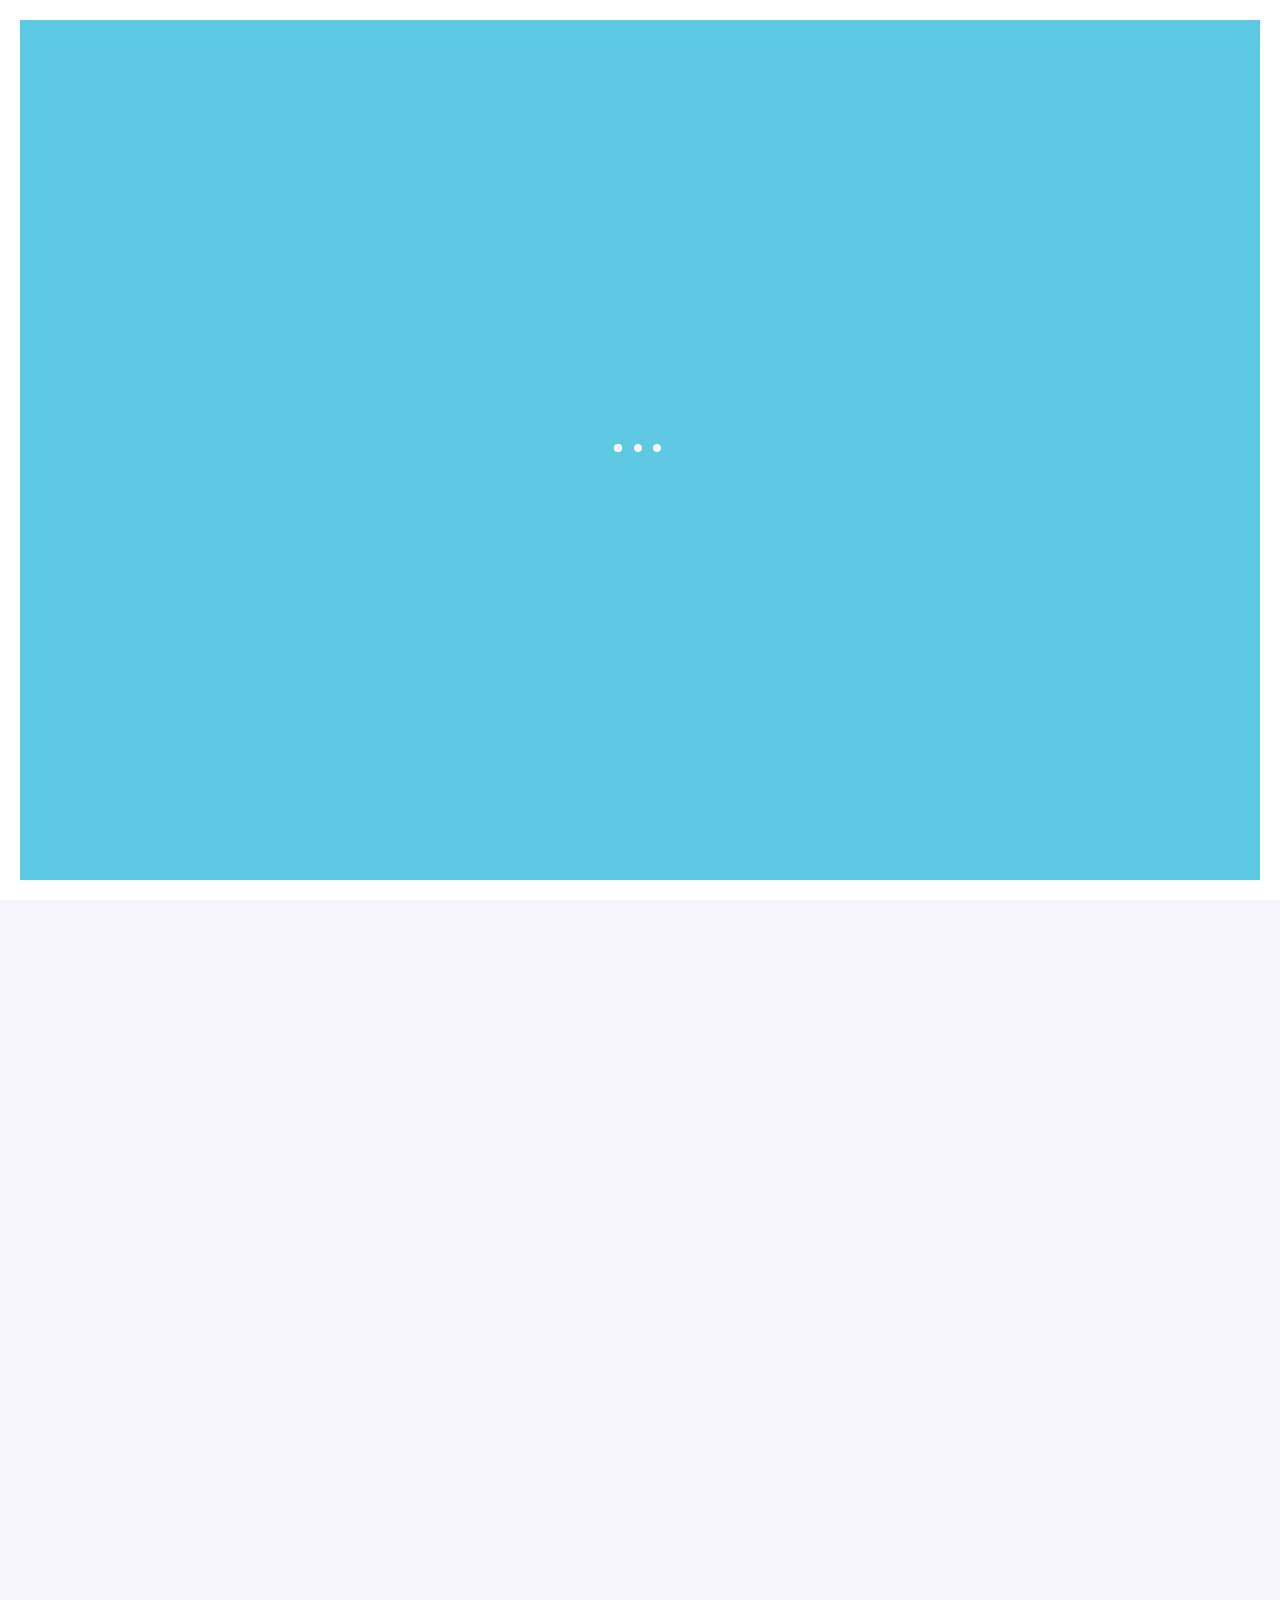
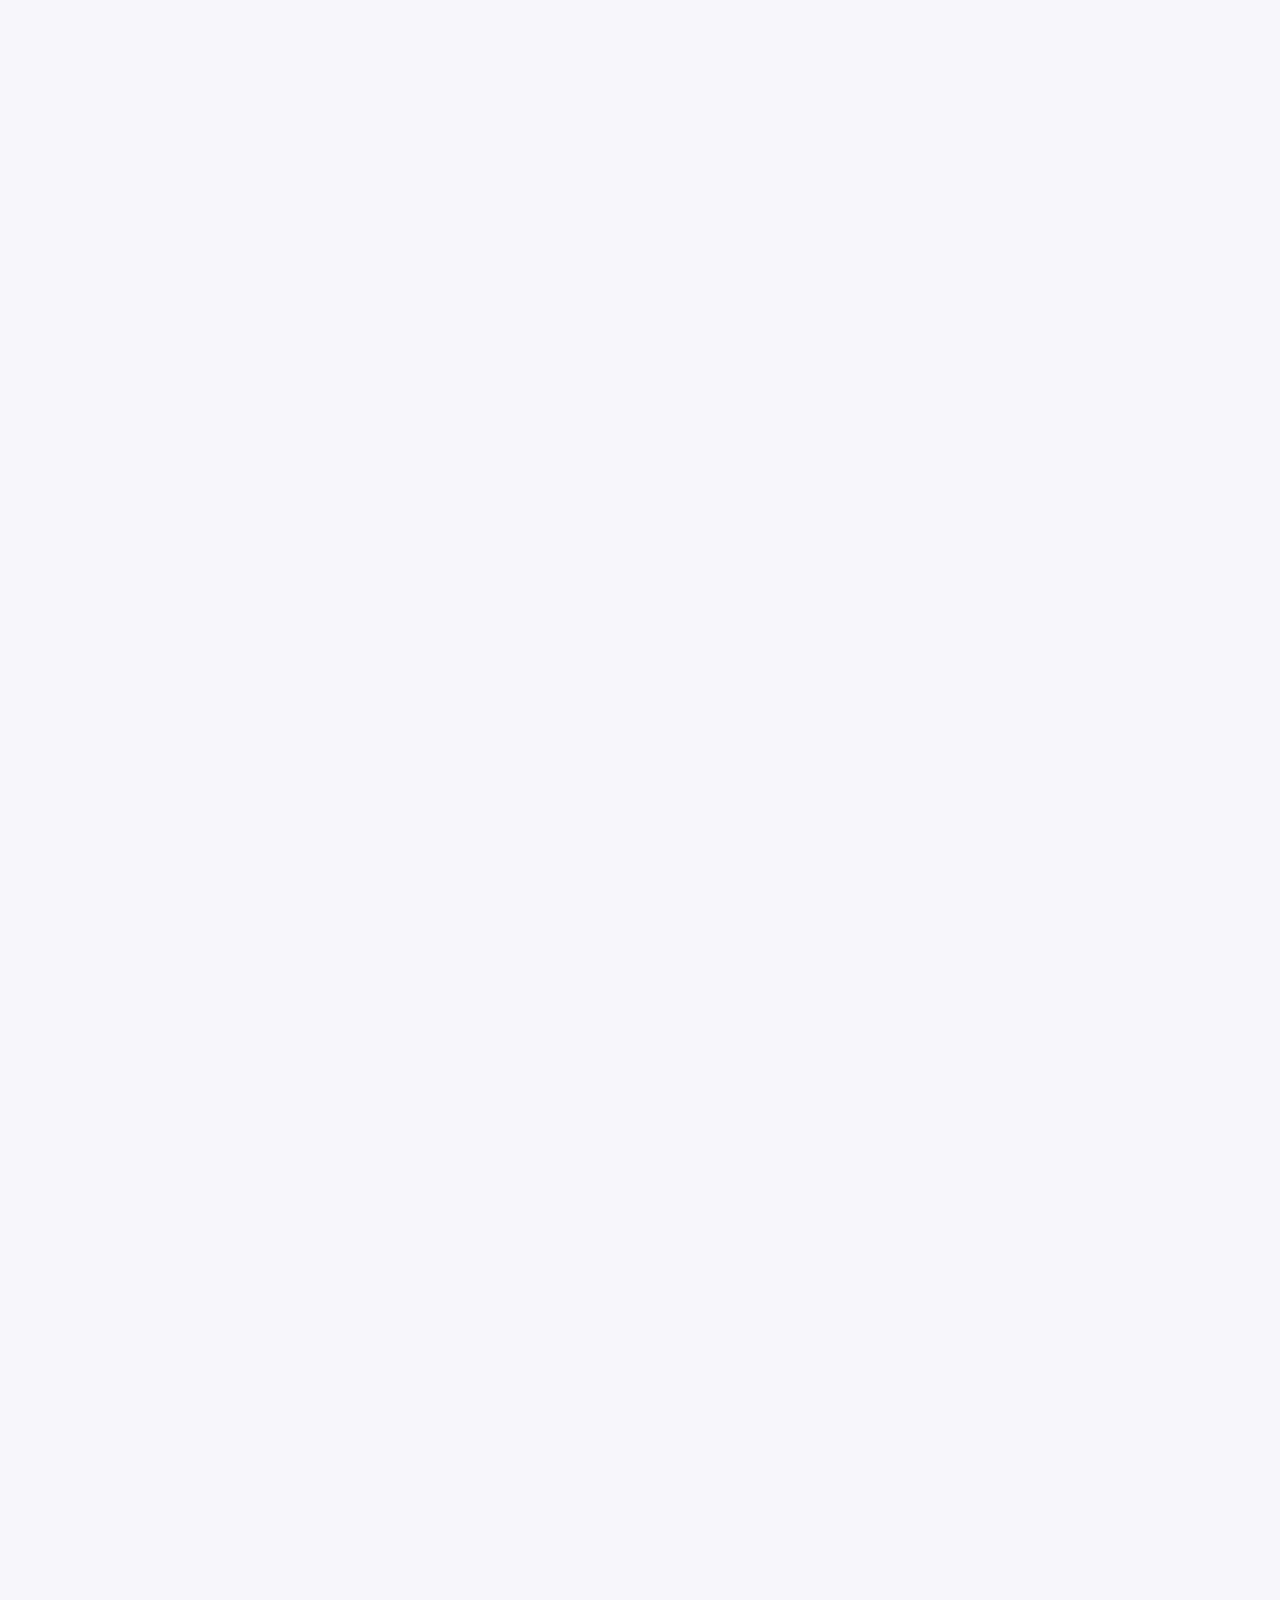
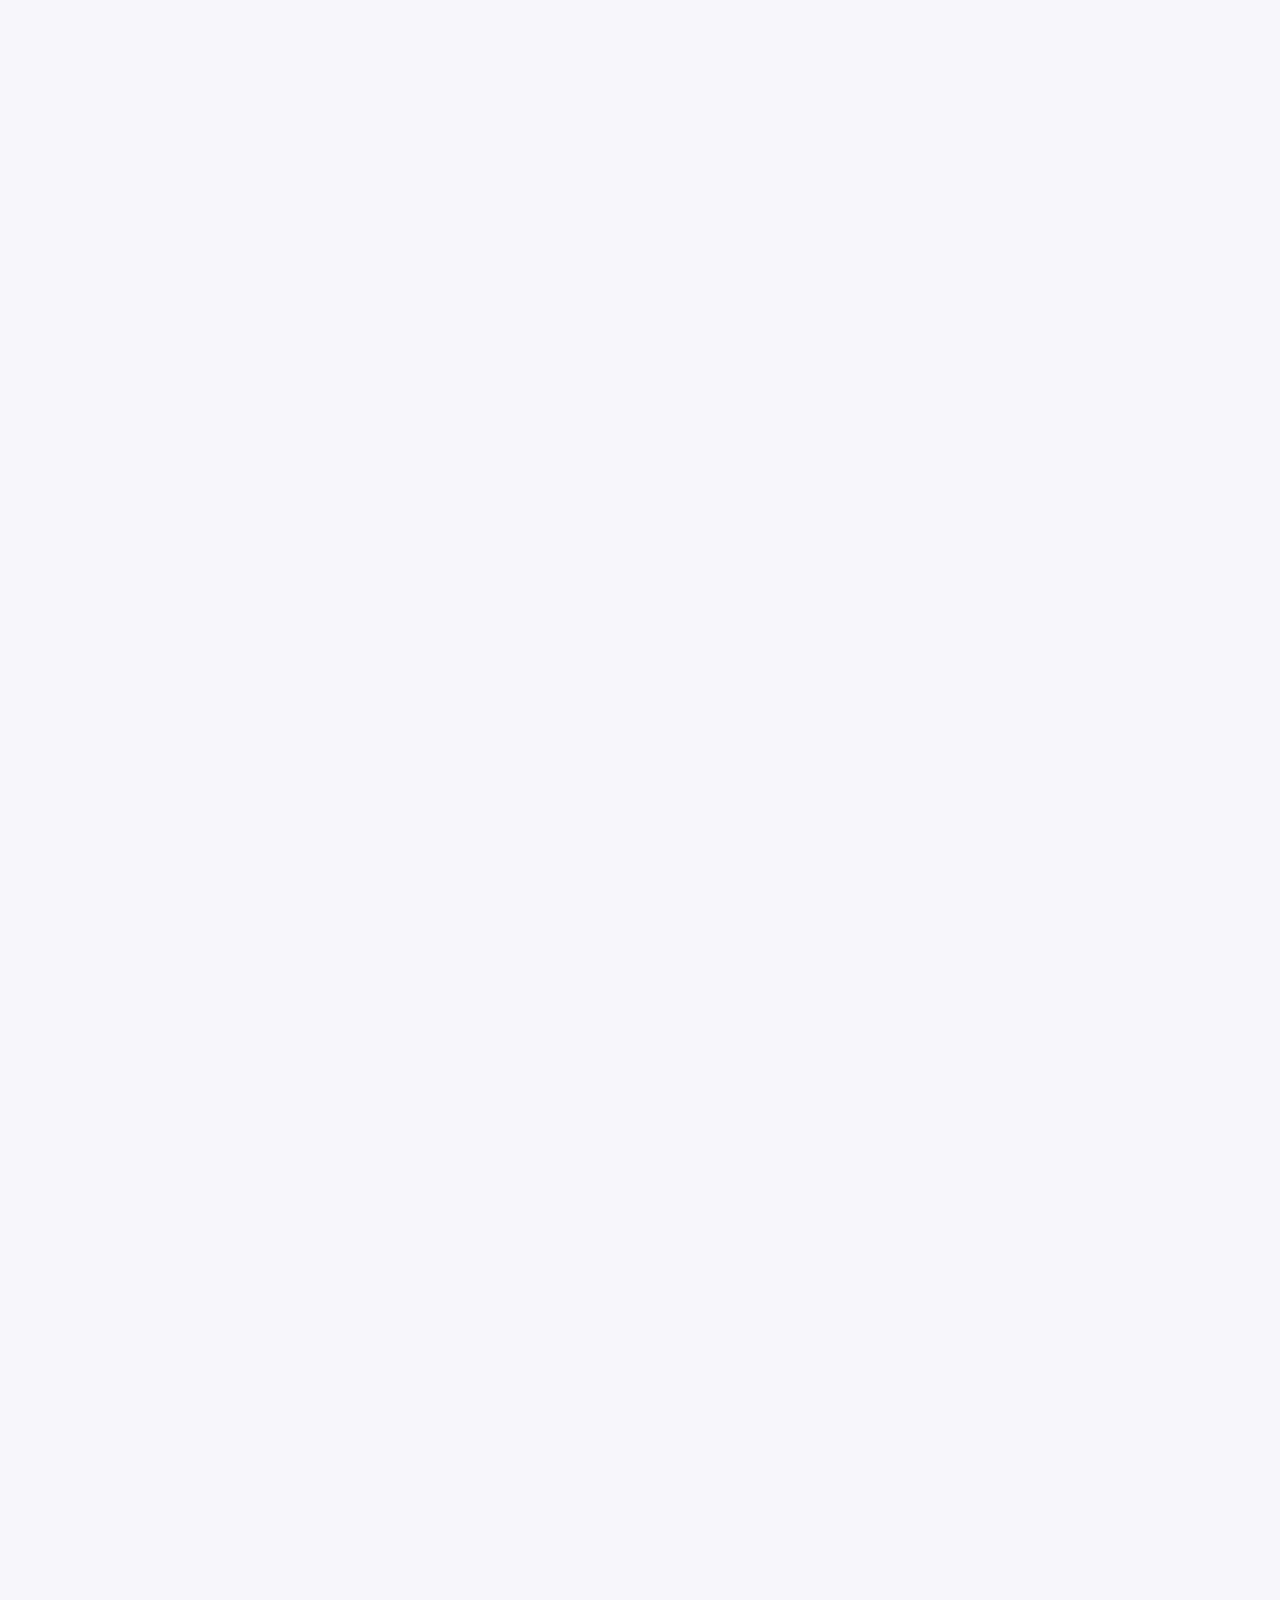
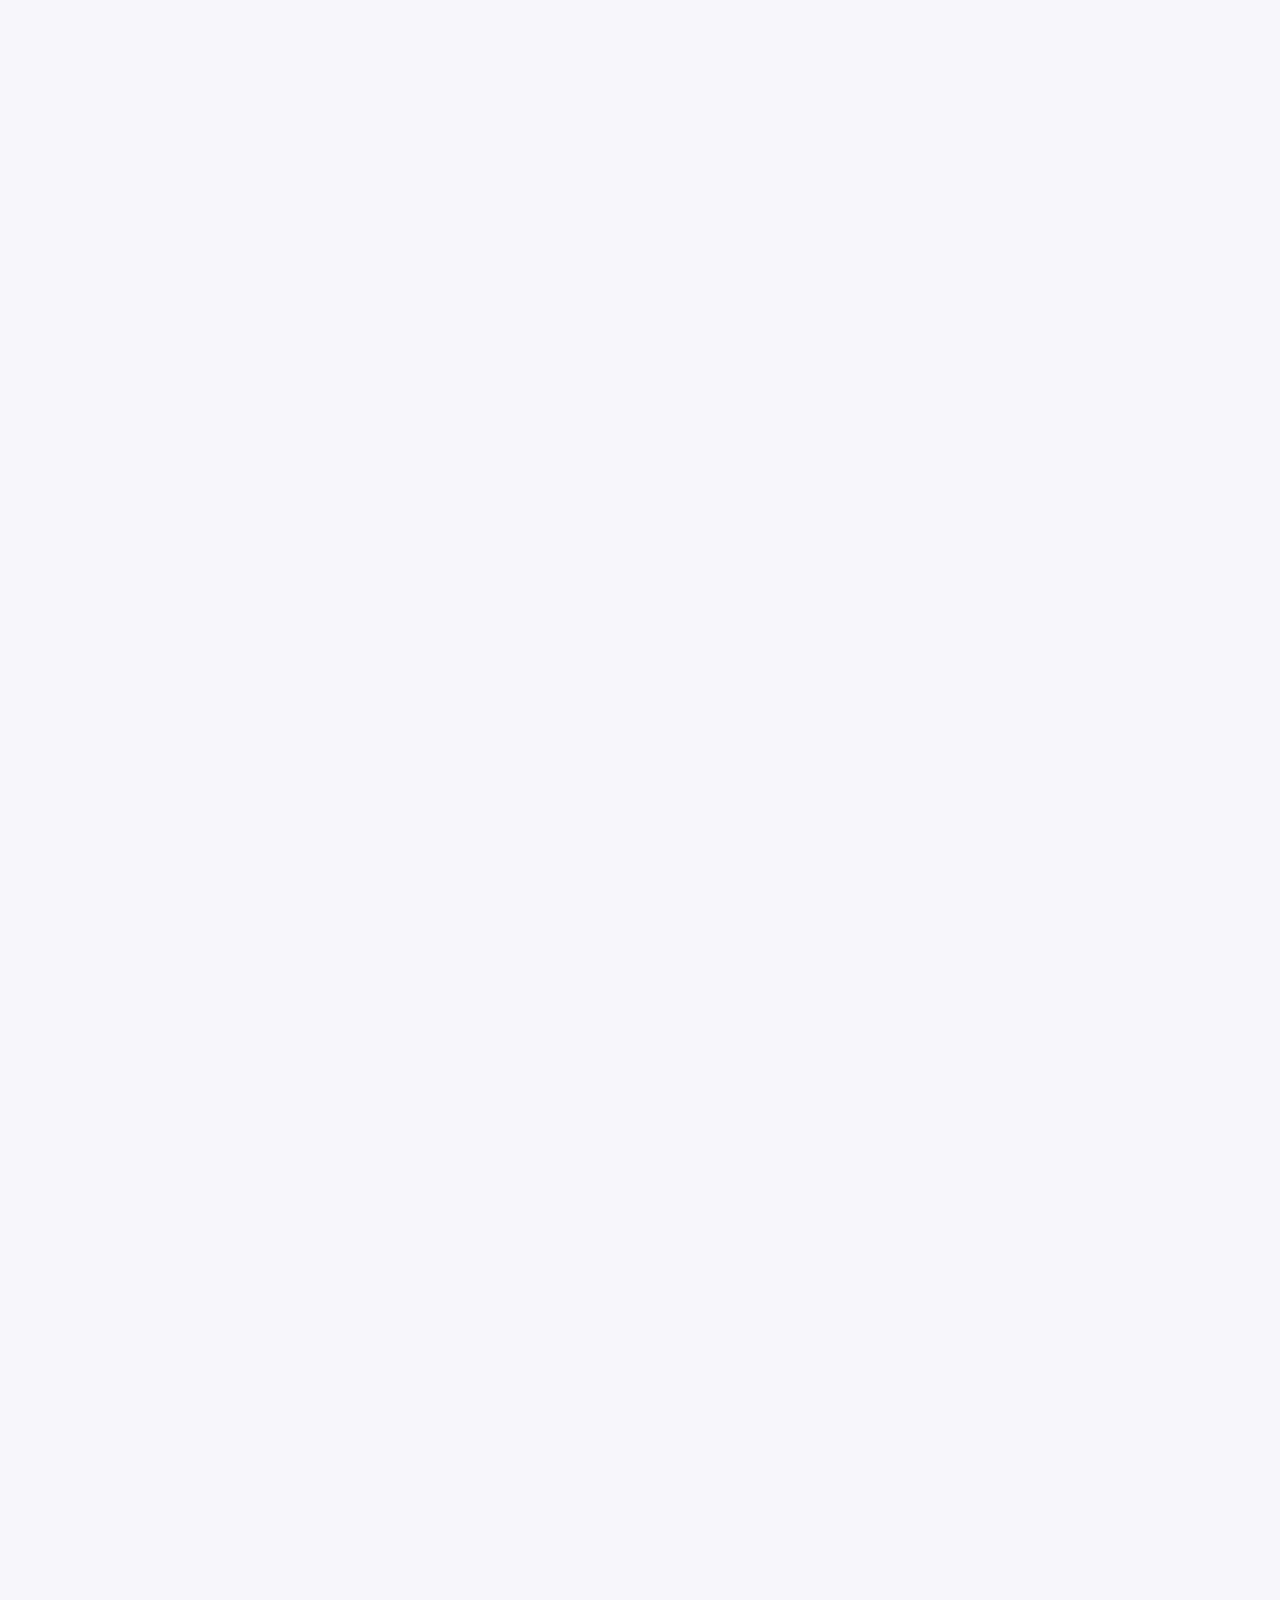
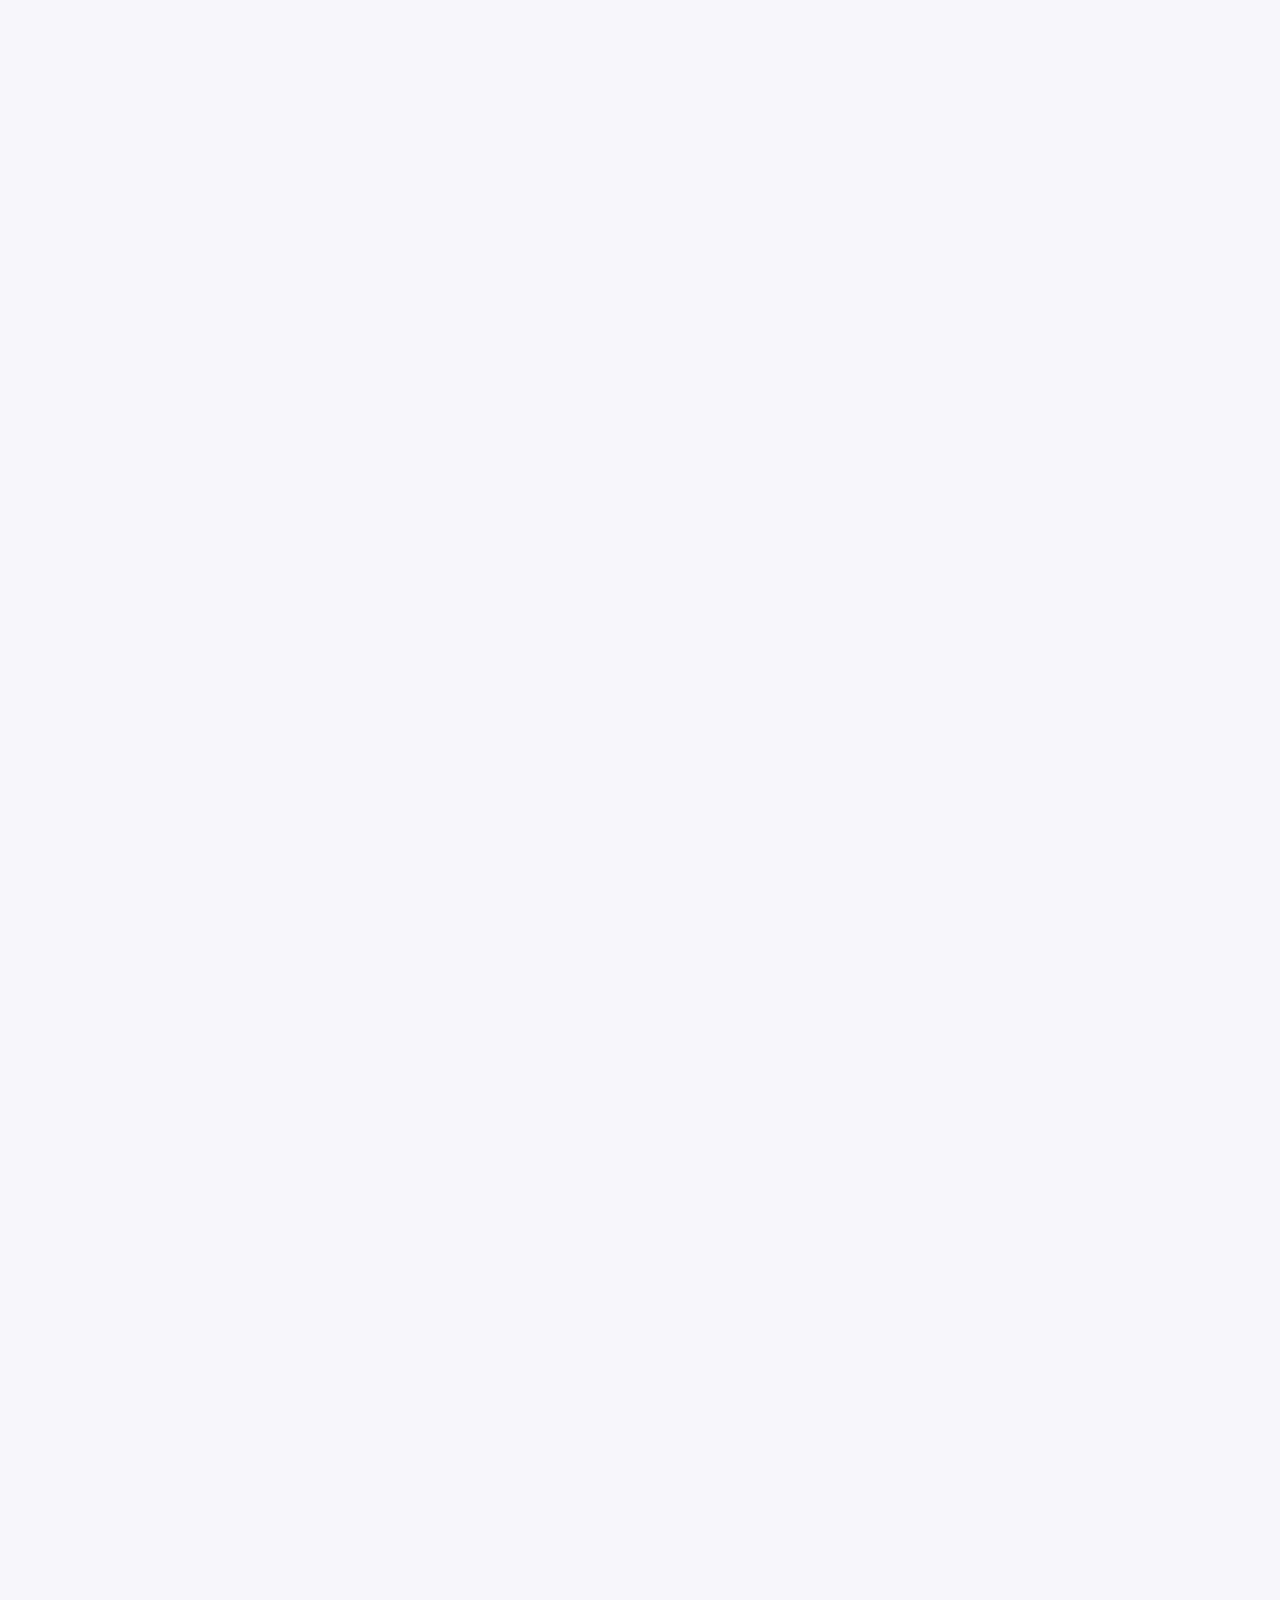
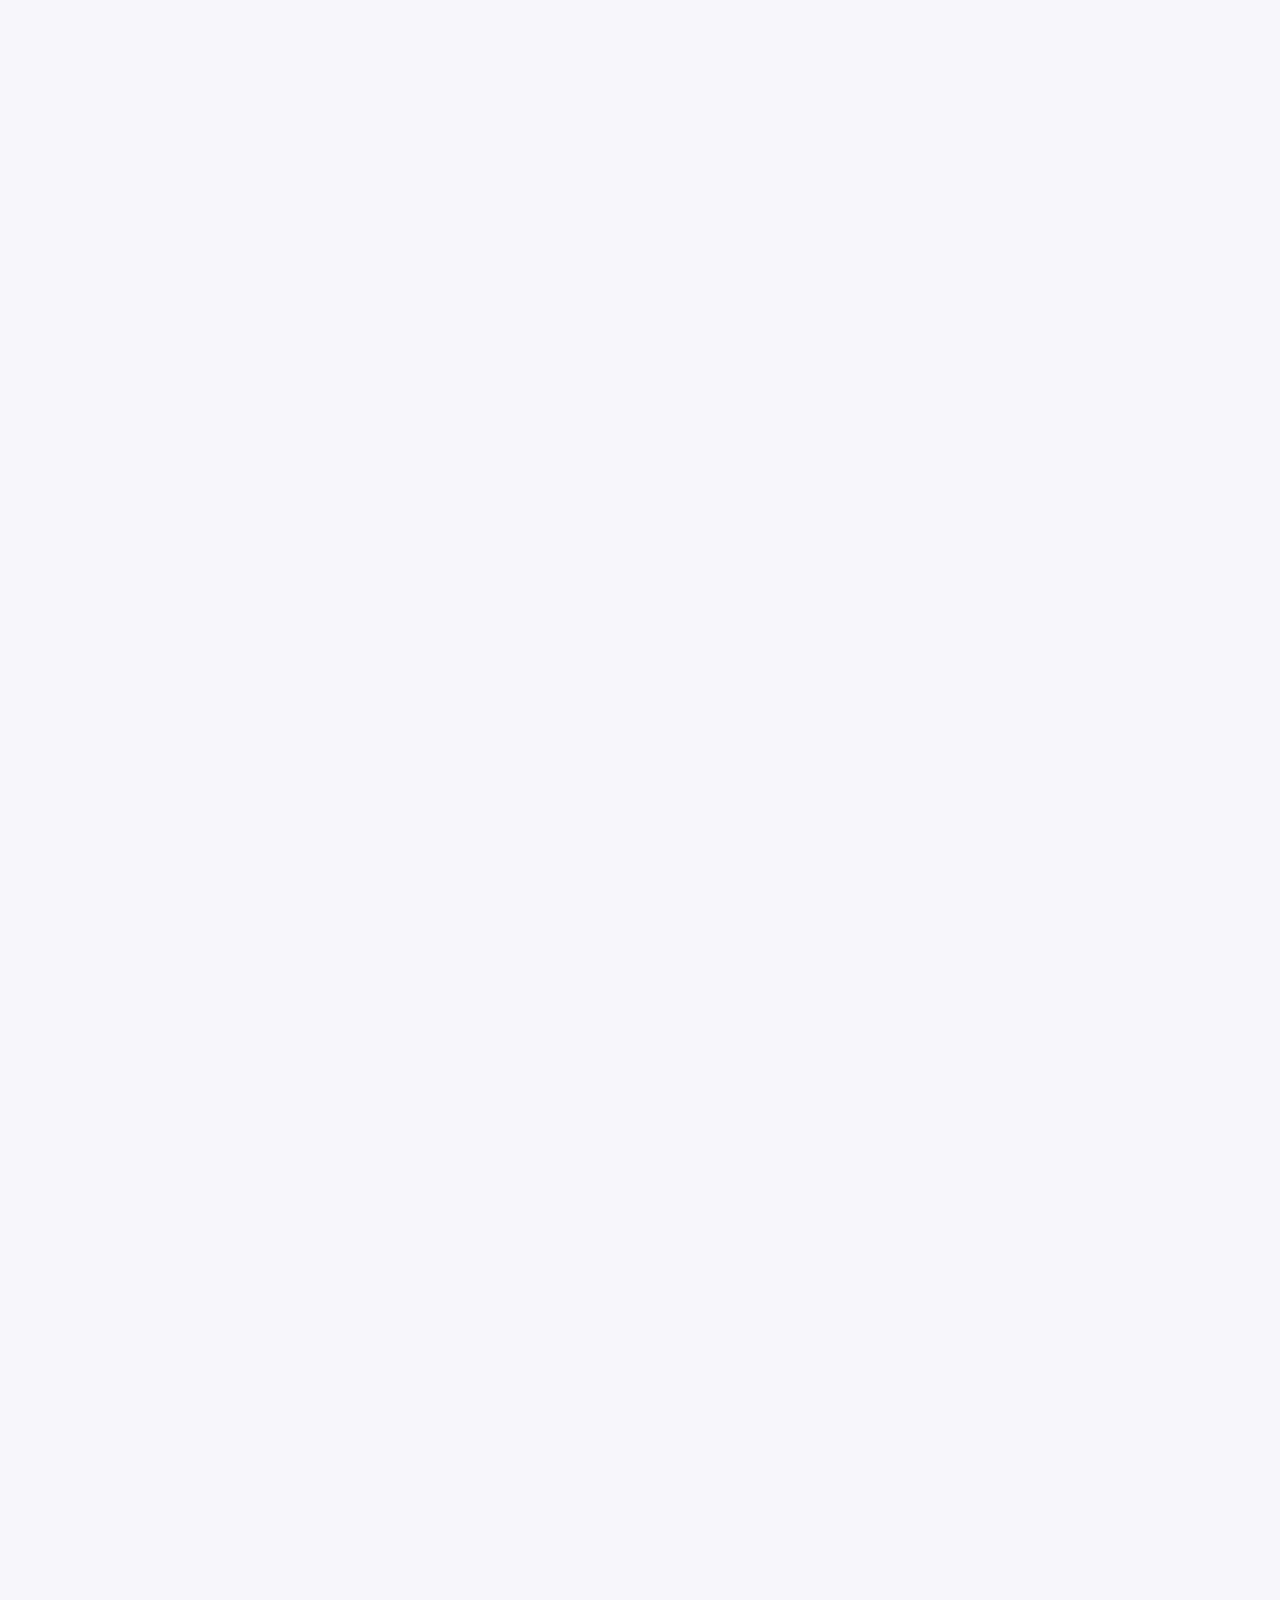
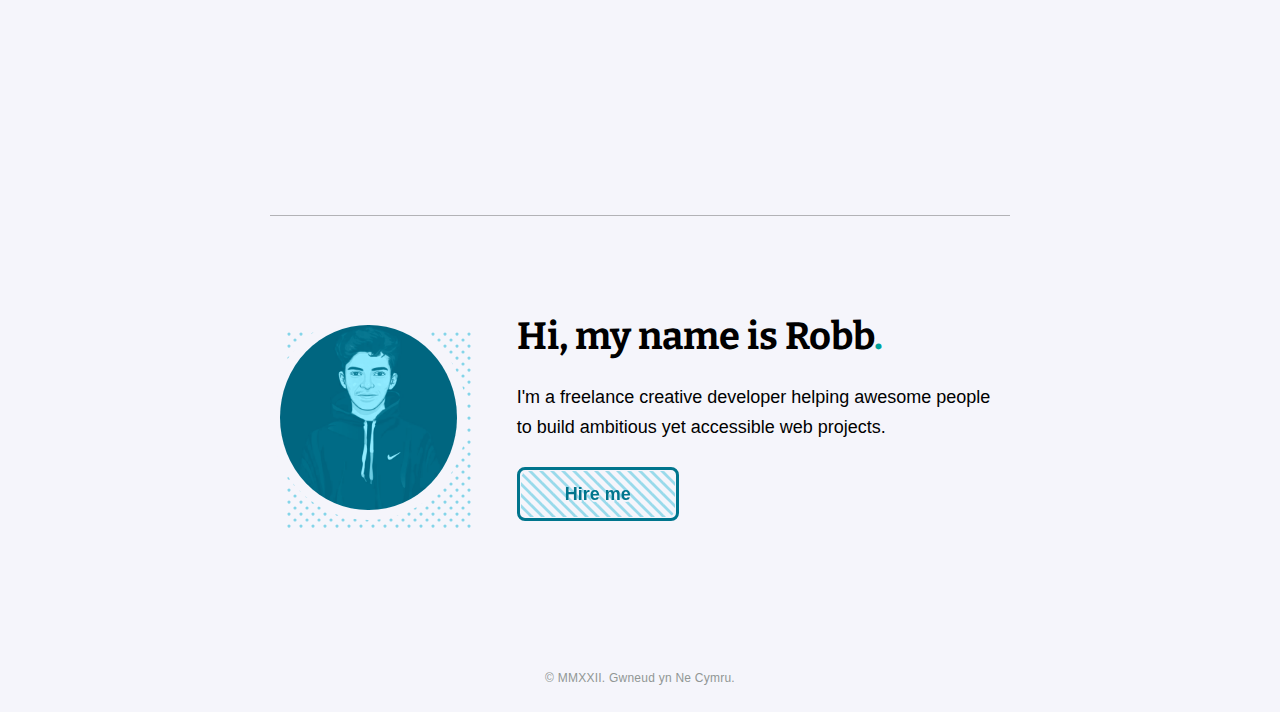
<file: wrote-about/getting-started-with-go/index.html>
<!DOCTYPE html><html class="no-js" lang="en">
<!-- Mirrored from robbowen.digital/wrote-about/getting-started-with-go/ by HTTrack Website Copier/3.x [XR&CO'2014], Wed, 27 Jul 2022 15:52:35 GMT -->
<!-- Added by HTTrack --><meta http-equiv="content-type" content="text/html;charset=UTF-8" /><!-- /Added by HTTrack -->
<head><meta charset="UTF-8"><meta name="viewport" content="width=device-width,initial-scale=1"><meta http-equiv="X-UA-Compatible" content="ie=edge"><title>Getting started with Go - Robb Owen</title><meta name="description" content="Golang is a fun, fast and powerful language...but it can seem a bit weird on the surface. If you are curious about the language but don't know where to start, this post is for you."><meta name="theme-color" content="#5DC9E2"><meta name="color-scheme" content="only light"><link rel="apple-touch-icon" sizes="180x180" href="../../assets/img/apple-touch-icon.png"><link rel="icon" type="image/png" sizes="32x32" href="../../assets/img/favicon-32x32.png"><link rel="icon" type="image/png" sizes="16x16" href="../../assets/img/favicon-16x16.png"><link rel="icon" type="image/png" href="../../assets/img/favicon.ico"><meta property="og:site_name" content="Robb Owen Digital"><meta property="og:type" content="website"><meta property="og:locale" content="en_gb"><meta property="og:url" content="index.html"><meta property="og:title" content="Getting started with Go - Robb Owen "><meta property="og:description" content="Golang is a fun, fast and powerful language...but it can seem a bit weird on the surface. If you are curious about the language but don't know where to start, this post is for you."><meta property="og:image" content="../../assets/img/card.png"><meta name="twitter:image" content="../../assets/img/card.png"><meta name="twitter:creator" content="@Robb0wen"><script>document.querySelector('html').classList.add('js');
    document.querySelector('html').classList.remove('no-js');</script><link href="https://fonts.googleapis.com/css?family=Bitter:400,700&amp;display=swap" rel="stylesheet"><link rel="stylesheet" href="../../assets/css/styles.css"><style id="theme">:root{--bg:#f5f5fB;--line:#00758D;--fill:#5DC9E2;--text:#000000;--subtext:#00A29C;--duo:#95deef}.stripes{background-image:url("data:image/svg+xml,%3Csvg xmlns='http://www.w3.org/2000/svg' viewBox='0 0 22.93 22.93'%3E%3Cpolygon fill='%235DC9E2' points='0 8.18 14.75 22.93 22.74 22.93 0 0.19 0 8.18'/%3E%3Cpolygon fill='%235DC9E2' points='22.93 8.37 22.93 0.38 22.56 0 14.56 0 22.93 8.37'/%3E%3C/svg%3E");background-size:11px;opacity:.6}.dots{background-image:url("data:image/svg+xml,%3Csvg version='1.1' id='Layer_1' xmlns='http://www.w3.org/2000/svg' xmlns:xlink='http://www.w3.org/1999/xlink' x='0px' y='0px' viewBox='0 0 22.9 22.9' style='enable-background:new 0 0 22.9 22.9;' xml:space='preserve'%3E%3Ccircle fill='%235DC9E2' class='st0' cx='5.7' cy='5.9' r='3'/%3E%3Ccircle fill='%235DC9E2' class='st0' cx='17.2' cy='17.2' r='3'/%3E%3C/svg%3E%0A");background-size:12px}</style></head><body><a class="skip-link u-vhide" href="#main-content">Skip to content</a><div class="loading loading--in"><div class="loading__mask"></div><div class="loader"><div class="lds-ellipsis"><div></div><div></div><div></div><div></div></div></div></div><div class="pagewrap"><div class="mainnav"><div class="logo-wrap"><a href="../../index.html"><span class="u-vhide">Back to the homepage</span> <span class="logo js-logo"><div class="logo__skirrid"><div class="shade" data-drift="-5 -10"><svg version="1.1" x="0px" y="0px" viewBox="0 0 256 256"><polygon class="filled-poly" points="156.2,91.5 112.7,146.5 89,116.5 33.2,187 80.7,187 144.8,187 231.8,187"></polygon></svg></div><div class="logo"><svg version="1.1" x="0px" y="0px" viewBox="0 0 256 256"><polygon class="stroke-poly" points="84,106.5 28.2,177 139.8,177 "></polygon><polygon class="stroke-poly" points="151.2,81.5 75.7,177 226.8,177 "></polygon></svg></div></div></span></a></div><div class="menu-link"><button class="menu-link__trigger js-menu-trigger" aria-expanded="false" aria-controls="main-menu"><span class="menu-link__mask"><span class="menu-link__label menu-link__label--close js-menu-label-close" aria-hidden="true">Close</span> <span class="menu-link__label menu-link__label--open js-menu-label-open" aria-hidden="false">Menu</span></span></button></div><a class="hire-me" href="mailto:hello@robbowen.digital?subject=🤘 Hi Robb, I'd like to hire you"><div class="shade" data-drift="-4 -6" data-drift-center="y"><svg xmlns="http://www.w3.org/2000/svg" viewBox="0 0 60 60"><path class="filled-path" d="M30.78,9.87c13.52,0,24.46,9.58,24.46,21.41a19.4,19.4,0,0,1-5,12.95h0l2.9,9.82L42.37,50.1h0a27.51,27.51,0,0,1-11.59,2.58,26.84,26.84,0,0,1-14-3.86C10.42,45,6.24,38.52,6.24,31.2,6.24,19.53,17.26,9.87,30.78,9.87Z"></path></svg></div><div class="main"><svg xmlns="http://www.w3.org/2000/svg" viewBox="0 0 60 60"><path class="stroke-path" d="M27.78,5.87c13.52,0,24.46,9.58,24.46,21.41a19.4,19.4,0,0,1-5,12.95h0l2.9,9.82L39.37,46.1h0a27.51,27.51,0,0,1-11.59,2.58,26.84,26.84,0,0,1-14-3.86C7.42,41,3.24,34.52,3.24,27.2,3.24,15.53,14.26,5.87,27.78,5.87Z"></path></svg></div>Hire me</a></div><div class="main-menu js-menu" id="main-menu"><div class="main-menu__mask"></div><div class="main-menu__flyout"><div class="main-menu__inr wrap"><ul class="social-links"><li class="social-links__item"><a class="social-links__link social-links__link--tw" href="http://www.twitter.com/robb0wen" rel="noopener noreferrer" target="_blank">Follow me on Twitter</a></li><li class="social-links__item"><a class="social-links__link social-links__link--in" href="http://www.instagram.com/robb0wen" rel="noopener noreferrer" target="_blank">Follow me on Instagram</a></li><li class="social-links__item"><a class="social-links__link social-links__link--gh" href="https://github.com/robb0wen" rel="noopener noreferrer" target="_blank">Visit my GitHub</a></li><li class="social-links__item"><a class="social-links__link social-links__link--li" href="https://www.linkedin.com/in/robb-owen-36328a91" rel="noopener noreferrer" target="_blank">Follow me on LinkedIn</a></li><li class="social-links__item"><a class="social-links__link social-links__link--email" href="mailto:hello@robbowen.digital" rel="noopener noreferrer" target="_blank">Send me an Email</a></li></ul><ul class="main-menu__links primary-links"><li class="primary-links__item"><a aria-current="page" class="primary-links__link t-primary" href="../../index.html" aria-describedby="desc_home">Home</a> <span id="desc_home" class="primary-links__summary">Back to the home page.</span></li><li class="primary-links__item"><a aria-current="page" class="primary-links__link t-primary" href="../../work/index.html" aria-describedby="desc_work">Work</a> <span id="desc_work" class="primary-links__summary">My approach to development.</span></li><li class="primary-links__item"><a class="primary-links__link t-primary" href="../../about/index.html" aria-describedby="desc_about">About</a> <span id="desc_about" class="primary-links__summary">A little about me and my background.</span></li><li class="primary-links__item"><a class="primary-links__link t-primary" href="../../writing/index.html" aria-describedby="desc_writing">Writing</a> <span id="desc_writing" class="primary-links__summary">My latest writing on tech and language.</span></li></ul></div></div></div><main id="main-content" class="page-body" tabindex="-1"><svg style="position:absolute;top:-900px;left:-900px;clip:rect(0,0,0,0)"><filter id="duotone_filter"><feColorMatrix type="matrix" result="grayscale" values="1 0 0 0 0
                  1 0 0 0 0
                  1 0 0 0 0
                  0 0 0 1 0"></feColorMatrix><feComponentTransfer color-interpolation-filters="sRGB" result="duotone"><feFuncR type="table" tableValues="-0.09019607843137255 0.6431372549019608"></feFuncR><feFuncG type="table" tableValues="0.36470588235294116 0.9882352941176471"></feFuncG><feFuncB type="table" tableValues="0.47058823529411764 1.0666666666666667"></feFuncB><feFuncA type="table" tableValues="0 1"></feFuncA></feComponentTransfer></filter></svg><div class="article" data-reveal="is-onscreen"><div><div class="article-heading"><span class="article-heading__byline">8th July 2021</span><h1 class="article-heading__title t-heading t-medium:s t-big:m t-bigger:l"><span>Getting started with Go<span class="dot">.</span></span></h1></div></div><div class="article__content flow reveal-content"><div class="break-out"><div class="reveal-img dots" data-src="/assets/img/articles/golang-banner.jpg" style="padding-top:39.86899563318777%"><img class="" src="../../assets/img/articles/golang-banner.jpg" alt="The Go branding"></div></div><p>Lately, it seems like Go (or sometimes, Golang) is having a bit of a moment.</p><p>Developed by Google, Go has been around for just over a decade now but over the last year it seems to have been steadily gaining in popularity on social media and Github. Given its versatility, It's perhaps easy to understand why - Go has been used for everything from <abbr title="command line interface">CLI</abbr> tools to building high-profile devops software like Docker and Kubernetes.</p><p>One thing that might be less immediately obvious though, is that Go is also equally well suited to building web apps and APIs. In fact, as a JavaScript (or TypeScript) developer, Go has a lot to love:</p><ul><li><strong>Simple syntax</strong> - Go was designed in a way that, once you know the core syntax, you should be able to read anyone's code. In fact, there's officially only one way to write Go code, and the excellent language tooling will keep you on the straight and narrow. There'll be no time wasted deciphering someone else's "clever" one-liners!</li><li><strong>Statically-typed, compiled language</strong> - As with a language like TypeScript, typed variables mean that it's easier to manage bugs. The compiler does a lot of heavy lifting here too - you can't even compile your code if you have any unused variables knocking about in your codebase.</li><li><strong>Asynchronous code and concurrency</strong> - Go was built with concurrency in mind and features 'go routines' to manage multi-threaded, asynchronous code</li><li><strong>Cross-platform</strong> - The Go compiler allows you to build cross-platform applications which are easy to deploy pretty much anywhere. You don't need even to deploy your sourcecode, just the compiled binary.</li></ul><p>As for me though, all of that stuff is kinda secondary.</p><p>You see, Go comes with a very powerful standard library (<abbr title="standard library">stdlib</abbr>) that means that you can really do a lot without needing to reach for a framework. Coming into the language from the JS world, which often relies heavily on third-party packages from NPM, it can initially seem really counter-intuitive to be writing so much low-level code. On the contrary though, I've found that writing Go has led me to better understand certain concepts that other languages and frameworks such as Express or Rails have let me 'magic away' in the past.</p><p>The Go way of doing things feels very considered and deliberate; it makes me feel like I'm learning more deeply about how the web works in general, and I love that.</p><p>For me, writing Go is just – dare I say it – fun.</p><h2 class="t-heading t-lede:s t-medium:m t-medium:l" id="lets-build-something">Let's build something<span class="dot">.</span><a href="#lets-build-something" class="u-vhide"> permalink</a></h2><p>Ok, enough about why <em>I</em> like Go. If any of the above sounds appealing but you're not sure where to start, then this post is for you.</p><p>That said, this tutorial isn't intended for anyone who's already started writing Go - it's going to deliberately be very bare bones. For the sake of brevity, I also won't be spending much time covering core programming concepts too much. Prior to learning Go my primary language was JavaScript and I suspect that many of you who will be reading this will be somewhat familiar with that language. When I do make comparisons with other languages, it will be to JavaScript.</p><p>With all of that out of the way, <em>let's go</em>.</p><p>(I'm not even sorry for that pun)</p><h2 class="t-heading t-lede:s t-medium:m t-medium:l" id="preparing-to-work-with-go">Preparing to work with Go<span class="dot">.</span><a href="#preparing-to-work-with-go" class="u-vhide"> permalink</a></h2><p>Thankfully, getting set up for Go development is not as complicated as some other languages. Before we start, I'd suggest completing the following three steps:</p><ul><li>If you're not already using it, I'd strongly recommend downloading and using <a href="https://code.visualstudio.com/" target="_blank">VS code</a></li><li>Download and run the <a href="https://golang.org/dl/" target="_blank">Go installer</a>. At the time of writing the latest Go version is <strong>1.16</strong></li><li>Install the <a href="https://marketplace.visualstudio.com/items?itemName=golang.Go" target="_blank">Go VS code extension</a> to enable intellisense, auto-imports, linting and more.</li></ul><h2 class="t-heading t-lede:s t-medium:m t-medium:l" id="starting-a-go-project">Starting a Go project<span class="dot">.</span><a href="#starting-a-go-project" class="u-vhide"> permalink</a></h2><p>If you've done any JS development, you're probably familiar with using third-party code from NPM.</p><p>Go uses the concept of packages in a similar way, but for quite a while Go didn't have an official means of managing project dependencies. Several package management solutions popped up to try and make development easier but, in my experience, having a wide range of package managers made things a lot more confusing.</p><p>Thankfully though, Go 1.13 introduced <code>go modules</code> as the <em>de facto</em> means of managing your application's dependencies. Coming from the JS world, Go modules uses the <code>go mod</code> command in a way that might be familiar.</p><p>Let's initialise a go modules project. Create a folder for your project and from the root open your terminal and run the <code>go mod</code> command, replacing <code>&lt;PACKAGENAME&gt;</code> with the desired project name:</p><pre class="language-bash"><code class="language-bash"><span class="highlight-line">go mod init <span class="token operator">&lt;</span>PACKAGENAME<span class="token operator">&gt;</span></span></code></pre><p>You can choose whatever you want for this name, but be aware that <strong>it needs to be unique</strong>.</p><p>Later on we'll be importing external packages, so we will need to make sure that our application's package name doesn't clash with any future dependencies. Understandably, seeing into the future is a big ask. To mitigate name-clashes there's a Go convention of using your project's github path or a website url as the package name.</p><p>Let's try it. You can use whichever name you want, but I might run something like:</p><pre class="language-bash"><code class="language-bash"><span class="highlight-line">go mod init robbowen.digital/go-intro</span></code></pre><p>When the command has finished, we will now have a <code>go.mod</code> file in our project root. Inside, it will look a little something like this:</p><pre class="language-bash"><code class="language-bash"><span class="highlight-line">module robbowen.digital/go-intro</span><br><span class="highlight-line"></span><br><span class="highlight-line">go 1.16</span></code></pre><p>We don't need to worry about this too much for now, but this file specifies the name of our root module (our application) and the version of go that it requires. If you know JS, the <code>go.mod</code> file functions like a <code>package.json</code>.</p><h2 class="t-heading t-lede:s t-medium:m t-medium:l" id="our-first-file,-and-the-main-package">Our first file, and the main package<span class="dot">.</span><a href="#our-first-file,-and-the-main-package" class="u-vhide"> permalink</a></h2><p>Go uses the concept of packages to group code and all Go applications start with a package called <code>main</code>. You can think of it a bit like the entrypoint of a JS bundle - the main package runs first, and everything else branches out from there.</p><p>We can declare which package a particular file belongs to with the <code>package</code> keyword. Let's create a file in our project root called <code>app.go</code>. Inside the file, let's declare that this code belongs to <code>main</code>.</p><pre class="language-go"><code class="language-go"><span class="highlight-line"><span class="token keyword">package</span> main</span></code></pre><p>The package declaration is the first step, but we will also need to tell the go compiler where our application actually starts. Inside of our main package, we will need to declare a function, also called <code>main</code>. Functions in Go look a lot like they do in JavaScript and use the <code>func</code> keyword.</p><p>In our app.go file, let's prepare a main function for our application.</p><pre class="language-go"><code class="language-go"><span class="highlight-line"><span class="token keyword">package</span> main</span><br><span class="highlight-line"></span><br><span class="highlight-line"><span class="token keyword">func</span> <span class="token function">main</span><span class="token punctuation">(</span><span class="token punctuation">)</span> <span class="token punctuation">{</span></span><br><span class="highlight-line">  <span class="token comment">// application code will go here</span></span><br><span class="highlight-line"><span class="token punctuation">}</span></span></code></pre><p>Nice, that's everything we need to get started.</p><p>At this point you might have noticed that we're not calling <code>main()</code> anywhere, and you'd be correct. Go will automatically call <code>main()</code> when our application runs. To see that in action we'll need to update our code so that it actually does something.</p><p>Let's write a message to the terminal. For that we're going to need to use the <code>fmt</code> a package from the Go standard library. The name <code>fmt</code> stands for <em>format</em> and, in case you were wondering how to say it out loud, is usually pronounced like "fumt". Inside of this package there's a handy function called <code>Println</code> that we can use to print a message to the console.</p><p>Let's update our main function:</p><pre class="language-go"><code class="language-go"><span class="highlight-line"><span class="token keyword">package</span> main</span><br><span class="highlight-line"></span><br><span class="highlight-line"><span class="token keyword">import</span> <span class="token punctuation">(</span></span><br><span class="highlight-line">  <span class="token string">"fmt"</span></span><br><span class="highlight-line"><span class="token punctuation">)</span></span><br><span class="highlight-line"></span><br><span class="highlight-line"><span class="token keyword">func</span> <span class="token function">main</span><span class="token punctuation">(</span><span class="token punctuation">)</span> <span class="token punctuation">{</span></span><br><span class="highlight-line">  fmt<span class="token punctuation">.</span><span class="token function">Println</span><span class="token punctuation">(</span><span class="token string">"Aw yiss"</span><span class="token punctuation">)</span></span><br><span class="highlight-line"><span class="token punctuation">}</span></span></code></pre><p>If you're coding along in VS code, you might have noticed that you don't actually need to add that import line to the top of the file. Typing <code>fmt.</code> should prompt intellisense to show you the available functions and, whenever you save a Go file, VS Code's language server should automatically add all of the appropriate imports.</p><p>Let's build and run our application.</p><p>From your terminal, you can run your new program with</p><pre class="language-bash"><code class="language-bash"><span class="highlight-line">go run main.go</span></code></pre><p>Hell yeah, you're now officially a Go developer 🎉</p><h2 class="t-heading t-lede:s t-medium:m t-medium:l" id="variables-and-types">Variables and types<span class="dot">.</span><a href="#variables-and-types" class="u-vhide"> permalink</a></h2><p>At the moment we've hardcoded that message, so let's move it to a variable.</p><p>Variable definition in Go will be familiar to a JS dev, and even moreso if you've dabbled with TypeScript:</p><pre class="language-go"><code class="language-go"><span class="highlight-line"><span class="token keyword">var</span> myString <span class="token builtin">string</span> <span class="token operator">=</span> <span class="token string">"Aw yiss"</span></span><br><span class="highlight-line"><span class="token keyword">var</span> someNumber <span class="token builtin">int32</span> <span class="token operator">=</span> <span class="token number">37</span></span><br><span class="highlight-line"><span class="token keyword">var</span> mmmPie <span class="token builtin">float32</span> <span class="token operator">=</span> <span class="token number">3.14159</span></span><br><span class="highlight-line"><span class="token keyword">var</span> myBool <span class="token builtin">bool</span></span><br><span class="highlight-line">myBool <span class="token operator">=</span> <span class="token boolean">false</span></span></code></pre><p>The <code>var</code> keyword followed by a name defines a new variable. Being a typed language, the variable's type definition comes next (there's a <a href="https://golang.org/ref/spec#Types" target="_blank">full list of the available types in the Go documentation</a>).</p><p>Lastly, you're free to specific an initial value but Go is statically typed, so bear in mind that the type of a variable cannot change type.</p><pre class="language-go"><code class="language-go"><span class="highlight-line"><span class="token keyword">var</span> someNumber <span class="token builtin">int32</span> <span class="token operator">=</span> <span class="token number">37</span></span><br><span class="highlight-line"><span class="token comment">// this won't work</span></span><br><span class="highlight-line">someNumber <span class="token operator">=</span> <span class="token string">"thirty seven"</span></span></code></pre><h2 class="t-heading t-lede:s t-medium:m t-medium:l" id="shortform-variables">Shortform variables<span class="dot">.</span><a href="#shortform-variables" class="u-vhide"> permalink</a></h2><p>Writing var and the type out every time you need a new variable can get a bit tedious, so Go also provides a handy shortform syntax. This shortform doesn't include a type definition and instead assigns a type by inference. If that last sentence meant nothing to you, don't worry. The shortform allows us to set a variable and let the compiler worry about what type it is.</p><pre class="language-go"><code class="language-go"><span class="highlight-line">message <span class="token operator">:=</span> <span class="token string">"Aw yiss"</span></span></code></pre><p>Most of the time, you're going to be using this syntax. There are two caveats to be aware of though: Firstly the <code>:=</code> is <strong>only used when you first define a variable</strong>. Reassignment the value is done with <code>=</code>.</p><pre class="language-go"><code class="language-go"><span class="highlight-line">message <span class="token operator">:=</span> <span class="token string">"Aw yiss"</span></span><br><span class="highlight-line">message <span class="token operator">=</span> <span class="token string">"some new value"</span></span><br><span class="highlight-line"><span class="token comment">// this won't work as the variable is already defined</span></span><br><span class="highlight-line">message <span class="token operator">:=</span> <span class="token string">"yet another value"</span></span></code></pre><p>The second caveat is that the short syntax can only be used within a function. Defining package-scoped variables must use the <code>var</code> syntax. We don't really need to worry about this one for now, though.</p><p>Ok. Let's update our application to pass the message as a variable.</p><pre class="language-go"><code class="language-go"><span class="highlight-line"><span class="token keyword">package</span> main</span><br><span class="highlight-line"></span><br><span class="highlight-line"><span class="token keyword">import</span> <span class="token punctuation">(</span></span><br><span class="highlight-line">  <span class="token string">"fmt"</span></span><br><span class="highlight-line"><span class="token punctuation">)</span></span><br><span class="highlight-line"></span><br><span class="highlight-line"><span class="token keyword">func</span> <span class="token function">main</span><span class="token punctuation">(</span><span class="token punctuation">)</span> <span class="token punctuation">{</span></span><br><span class="highlight-line">  message <span class="token operator">:=</span> <span class="token string">"Aw yiss"</span></span><br><span class="highlight-line">  fmt<span class="token punctuation">.</span><span class="token function">Println</span><span class="token punctuation">(</span>message<span class="token punctuation">)</span></span><br><span class="highlight-line"><span class="token punctuation">}</span></span></code></pre><h2 class="t-heading t-lede:s t-medium:m t-medium:l" id="functions">Functions<span class="dot">.</span><a href="#functions" class="u-vhide"> permalink</a></h2><p>We've already written a <code>main</code> function but before we finish let's take a closer look at how to define our own functions in Go. Here's a simple function that adds two numbers:</p><pre class="language-go"><code class="language-go"><span class="highlight-line"><span class="token keyword">func</span> <span class="token function">addNumbers</span><span class="token punctuation">(</span>a <span class="token builtin">int</span><span class="token punctuation">,</span> b <span class="token builtin">int</span><span class="token punctuation">)</span> <span class="token builtin">int</span> <span class="token punctuation">{</span></span><br><span class="highlight-line">  <span class="token keyword">return</span> a <span class="token operator">+</span> b</span><br><span class="highlight-line"><span class="token punctuation">}</span></span></code></pre><p>The <code>func</code> keyword is used the same way as our main function above, however within the parentheses we've defined some <em>input parameters and their types</em>. After the closing bracket we define the function's <em>return type</em>.</p><p>It's worth noting that, though it is generally frowned upon in the JavaScript world, there is something of a convention in Go for naming a function's input parameters with a single letter such as <code>a</code> or <code>b</code>. Not everybody does this, and it's perfectly fine to use something more descriptive, but you'll see it in the stdlib so it's good to be aware.</p><p>Ok, now we know a little bit more about functions, let's finish our application with a custom greeting.</p><pre class="language-go"><code class="language-go"><span class="highlight-line"><span class="token keyword">package</span> main</span><br><span class="highlight-line"></span><br><span class="highlight-line"><span class="token keyword">import</span> <span class="token punctuation">(</span></span><br><span class="highlight-line">  <span class="token string">"fmt"</span></span><br><span class="highlight-line"><span class="token punctuation">)</span></span><br><span class="highlight-line"></span><br><span class="highlight-line"><span class="token comment">// where n stands for the name of a programming language</span></span><br><span class="highlight-line"><span class="token keyword">func</span> <span class="token function">sayYiss</span><span class="token punctuation">(</span>n <span class="token builtin">string</span><span class="token punctuation">)</span> <span class="token builtin">string</span> <span class="token punctuation">{</span></span><br><span class="highlight-line">  <span class="token keyword">return</span> <span class="token string">"Aw yiss, I know "</span> <span class="token operator">+</span> n</span><br><span class="highlight-line"><span class="token punctuation">}</span></span><br><span class="highlight-line"></span><br><span class="highlight-line"><span class="token keyword">func</span> <span class="token function">main</span><span class="token punctuation">(</span><span class="token punctuation">)</span> <span class="token punctuation">{</span></span><br><span class="highlight-line">  message <span class="token operator">:=</span> <span class="token function">sayYiss</span><span class="token punctuation">(</span><span class="token string">"Golang"</span><span class="token punctuation">)</span></span><br><span class="highlight-line">  fmt<span class="token punctuation">.</span><span class="token function">Println</span><span class="token punctuation">(</span>message<span class="token punctuation">)</span></span><br><span class="highlight-line"><span class="token punctuation">}</span></span></code></pre><p>If all goes well, running <code>go run app.go</code> should print "Aw yiss, I know Golang" to your console. That's it, we're finished. From your terminal, you can compile a distributable binary of your application by running:</p><pre class="language-bash"><code class="language-bash"><span class="highlight-line">go build main.go</span></code></pre><h2 class="t-heading t-lede:s t-medium:m t-medium:l" id="wrapping-up-for-now">Wrapping up for now<span class="dot">.</span><a href="#wrapping-up-for-now" class="u-vhide"> permalink</a></h2><p>What is essentially a riff on a "Hello World" might not seem like the most exciting application ever, but we've actually covered quite a few core concepts of building Go applications.</p><p>We've learned how to start a go modules project. We've learned about packages and how the main package acts as an entrypoint for Go applications. We've learned a little bit about variables and functions and, to finish, we learned how to compile and run our application.</p><p>Hopefully this tutorial has given you a taste for what it's like to write Go and, if you're coming from JS or TypeScript background, then it should be clear that learning Go will be building on top of common concepts that you already know.</p><p>If you've found this useful, then I'm hoping to make this into a small series. Next time we'll take a look at structuring your Go applications and keeping things tidy with custom packages.</p></div><footer class="article__footer"><div class="author"><div class="author__inr"><div class="author__portrait"><div class="portrait"><span class="portrait__bg dots" data-drift="-10 -10"></span><div class="portrait__image"><span class="duotone"><img src="../../assets/img/portrait_small.jpg"></span></div></div></div><div class="author__bio flow"><h4 class="t-heading t-sublede:s t-lede:m t-medium:l">Hi, my name is Robb<span class="dot">.</span></h4><p>I'm a freelance creative developer helping awesome people to build ambitious yet accessible web projects.</p><a href="mailto:hello@robbowen.digital?subject=🤘 Hi Robb, I'd like to hire you" class="btn author__cta"><span class="btn__label">Hire me</span> <span class="btn__fill stripes" data-drift="-10 -12" aria-hidden="true">Hire me</span></a></div></div></div></footer></div></main><small class="made-in-wales">© MMXXII. Gwneud yn Ne Cymru.</small></div><script src="../../assets/js/main.js"></script></body>
<!-- Mirrored from robbowen.digital/wrote-about/getting-started-with-go/ by HTTrack Website Copier/3.x [XR&CO'2014], Wed, 27 Jul 2022 15:52:36 GMT -->
</html>
</file>
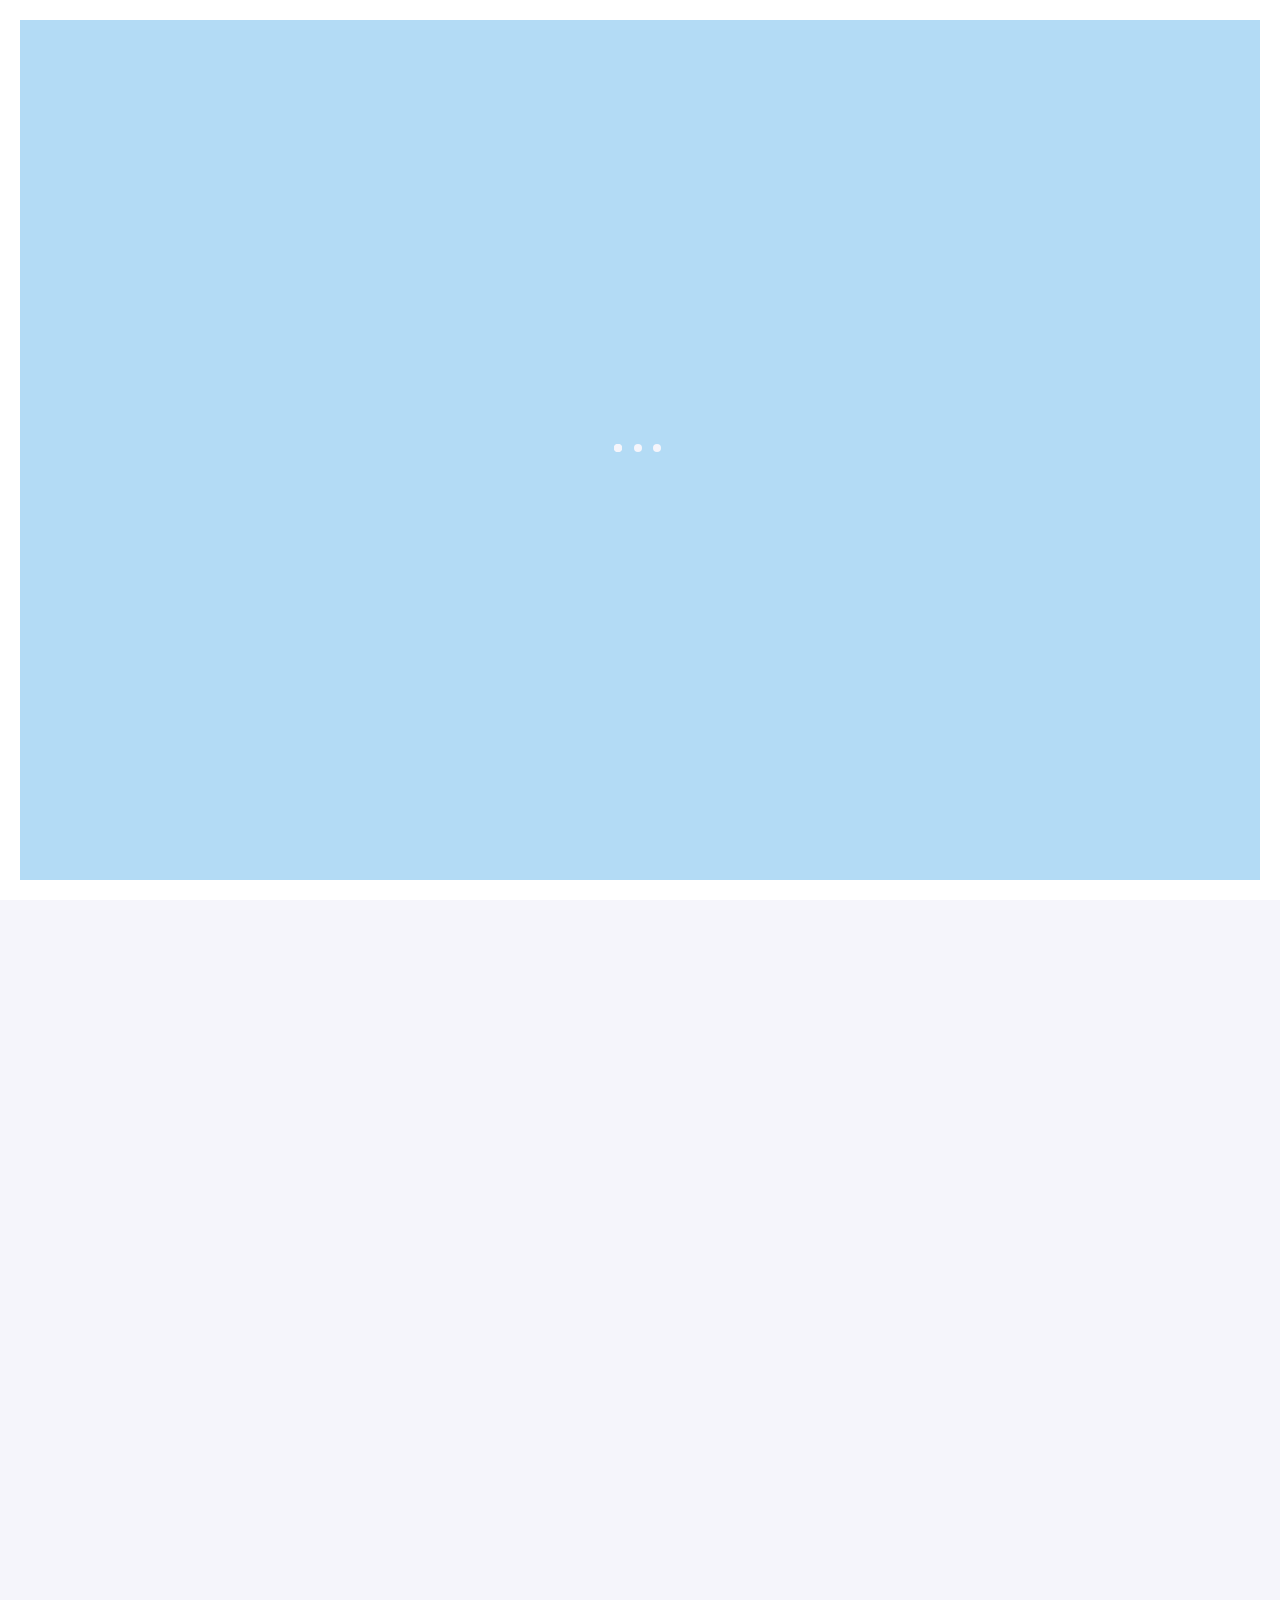
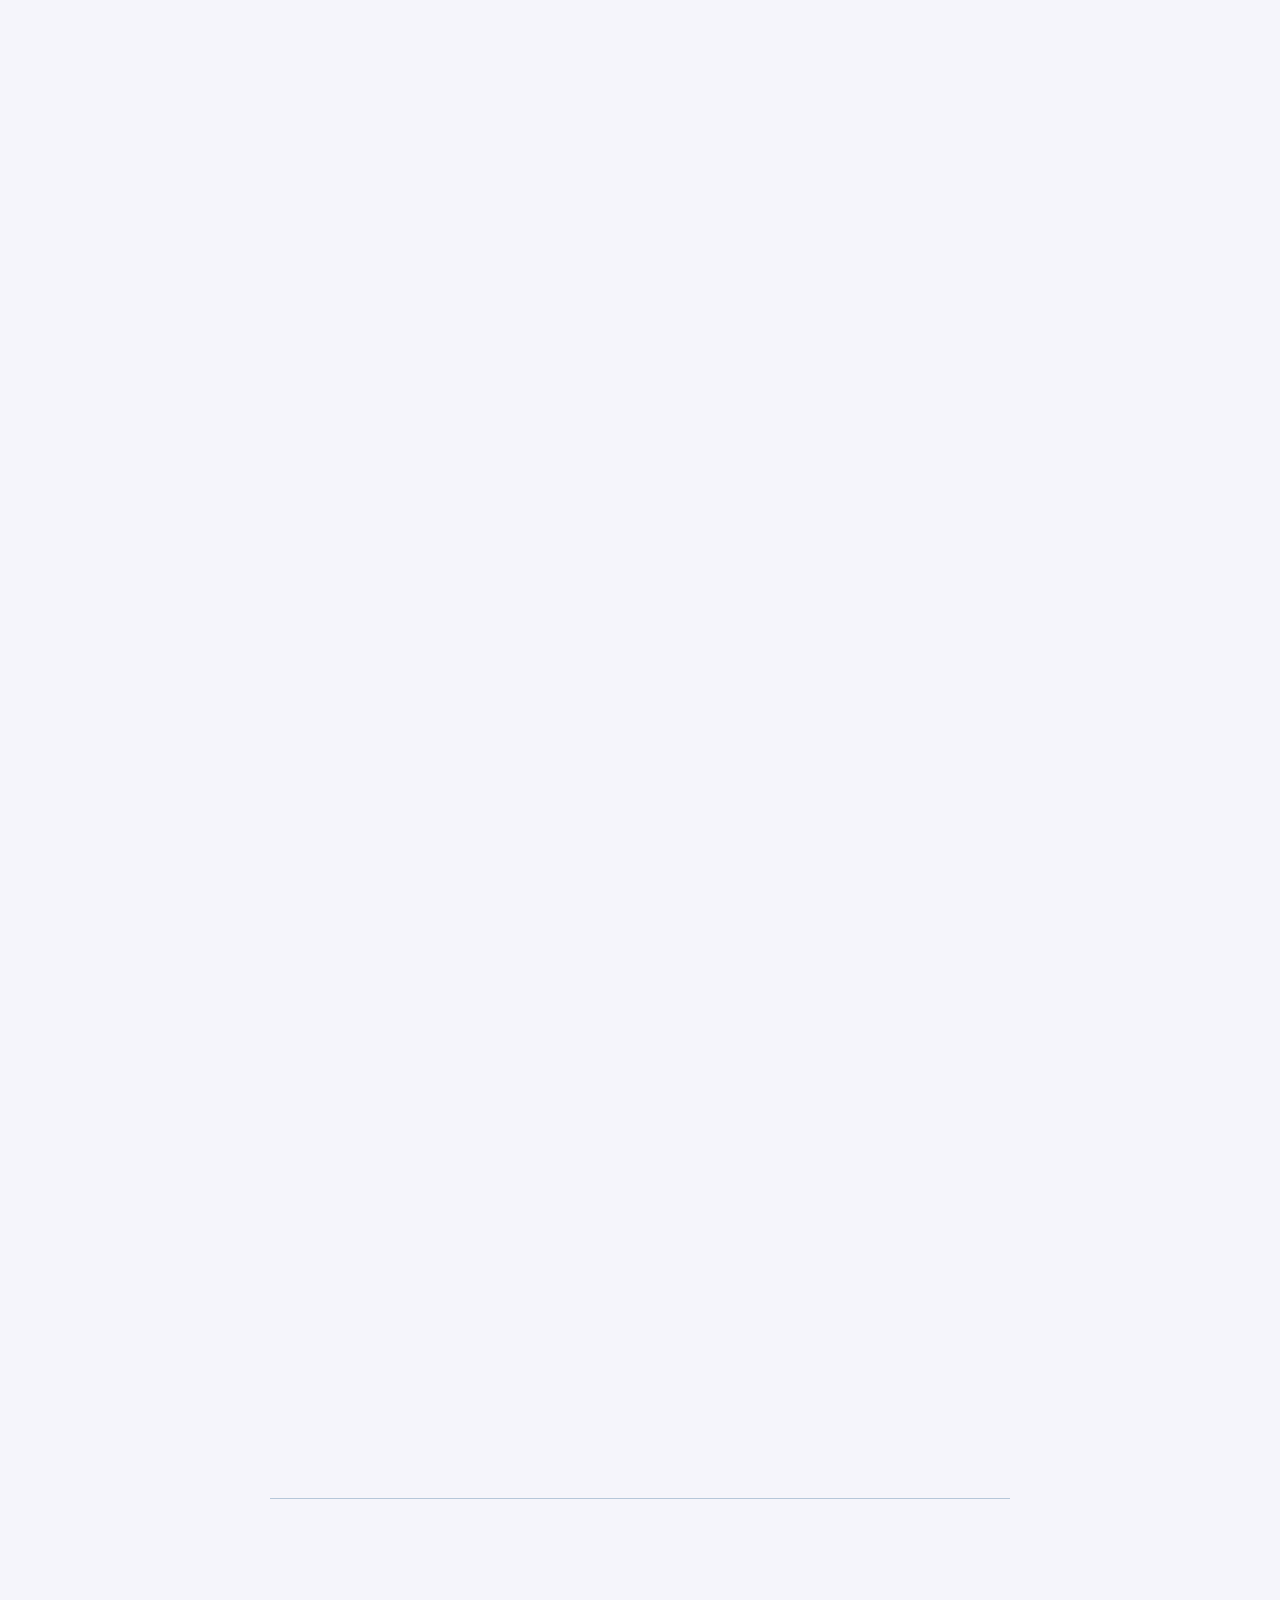
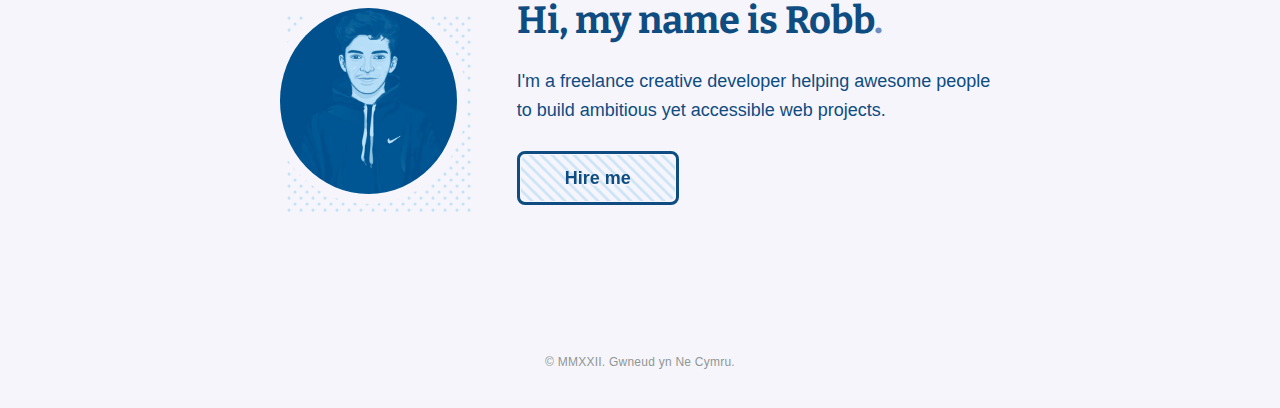
<file: wrote-about/hindsight-is-2020/index.html>
<!DOCTYPE html><html class="no-js" lang="en">
<!-- Mirrored from robbowen.digital/wrote-about/hindsight-is-2020/ by HTTrack Website Copier/3.x [XR&CO'2014], Wed, 27 Jul 2022 15:52:36 GMT -->
<!-- Added by HTTrack --><meta http-equiv="content-type" content="text/html;charset=UTF-8" /><!-- /Added by HTTrack -->
<head><meta charset="UTF-8"><meta name="viewport" content="width=device-width,initial-scale=1"><meta http-equiv="X-UA-Compatible" content="ie=edge"><title>The year that was(n't) - Robb Owen</title><meta name="description" content="2020 has been a tough year. In the spirit of reviving this blog I felt that writing a little more introspectively about the year-that-was might help me to make sense of the chaos."><meta name="theme-color" content="#b3dbf5"><meta name="color-scheme" content="only light"><link rel="apple-touch-icon" sizes="180x180" href="../../assets/img/apple-touch-icon.png"><link rel="icon" type="image/png" sizes="32x32" href="../../assets/img/favicon-32x32.png"><link rel="icon" type="image/png" sizes="16x16" href="../../assets/img/favicon-16x16.png"><link rel="icon" type="image/png" href="../../assets/img/favicon.ico"><meta property="og:site_name" content="Robb Owen Digital"><meta property="og:type" content="website"><meta property="og:locale" content="en_gb"><meta property="og:url" content="index.html"><meta property="og:title" content="The year that was(n't) - Robb Owen "><meta property="og:description" content="2020 has been a tough year. In the spirit of reviving this blog I felt that writing a little more introspectively about the year-that-was might help me to make sense of the chaos."><meta property="og:image" content="../../assets/img/card.png"><meta name="twitter:image" content="../../assets/img/card.png"><meta name="twitter:creator" content="@Robb0wen"><script>document.querySelector('html').classList.add('js');
    document.querySelector('html').classList.remove('no-js');</script><link href="https://fonts.googleapis.com/css?family=Bitter:400,700&amp;display=swap" rel="stylesheet"><link rel="stylesheet" href="../../assets/css/styles.css"><style id="theme">:root{--bg:#f5f5fB;--line:#0F4C81;--fill:#b3dbf5;--text:#0F4C81;--subtext:#6c8ec1;--duo:#b3dbf5}.stripes{background-image:url("data:image/svg+xml,%3Csvg xmlns='http://www.w3.org/2000/svg' viewBox='0 0 22.93 22.93'%3E%3Cpolygon fill='%23b3dbf5' points='0 8.18 14.75 22.93 22.74 22.93 0 0.19 0 8.18'/%3E%3Cpolygon fill='%23b3dbf5' points='22.93 8.37 22.93 0.38 22.56 0 14.56 0 22.93 8.37'/%3E%3C/svg%3E");background-size:11px;opacity:.6}.dots{background-image:url("data:image/svg+xml,%3Csvg version='1.1' id='Layer_1' xmlns='http://www.w3.org/2000/svg' xmlns:xlink='http://www.w3.org/1999/xlink' x='0px' y='0px' viewBox='0 0 22.9 22.9' style='enable-background:new 0 0 22.9 22.9;' xml:space='preserve'%3E%3Ccircle fill='%23b3dbf5' class='st0' cx='5.7' cy='5.9' r='3'/%3E%3Ccircle fill='%23b3dbf5' class='st0' cx='17.2' cy='17.2' r='3'/%3E%3C/svg%3E%0A");background-size:12px}</style></head><body><a class="skip-link u-vhide" href="#main-content">Skip to content</a><div class="loading loading--in"><div class="loading__mask"></div><div class="loader"><div class="lds-ellipsis"><div></div><div></div><div></div><div></div></div></div></div><div class="pagewrap"><div class="mainnav"><div class="logo-wrap"><a href="../../index.html"><span class="u-vhide">Back to the homepage</span> <span class="logo js-logo"><div class="logo__sugarloaf"><div class="shade" data-drift="-5 -10"><svg version="1.1" x="0px" y="0px" viewBox="0 0 256 256"><polygon class="filled-poly" points="137.6,67.7 38.5,193 236.8,193 "></polygon></svg></div><div class="logo"><svg version="1.1" x="0px" y="0px" viewBox="0 0 256 256"><polygon class="stroke-poly" points="105.2,79.7 28.2,177 182.2,177 "></polygon><polygon class="stroke-poly" points="127.6,51.7 28.5,177 226.8,177 "></polygon></svg></div></div></span></a></div><div class="menu-link"><button class="menu-link__trigger js-menu-trigger" aria-expanded="false" aria-controls="main-menu"><span class="menu-link__mask"><span class="menu-link__label menu-link__label--close js-menu-label-close" aria-hidden="true">Close</span> <span class="menu-link__label menu-link__label--open js-menu-label-open" aria-hidden="false">Menu</span></span></button></div><a class="hire-me" href="mailto:hello@robbowen.digital?subject=🤘 Hi Robb, I'd like to hire you"><div class="shade" data-drift="-4 -6" data-drift-center="y"><svg xmlns="http://www.w3.org/2000/svg" viewBox="0 0 60 60"><path class="filled-path" d="M30.78,9.87c13.52,0,24.46,9.58,24.46,21.41a19.4,19.4,0,0,1-5,12.95h0l2.9,9.82L42.37,50.1h0a27.51,27.51,0,0,1-11.59,2.58,26.84,26.84,0,0,1-14-3.86C10.42,45,6.24,38.52,6.24,31.2,6.24,19.53,17.26,9.87,30.78,9.87Z"></path></svg></div><div class="main"><svg xmlns="http://www.w3.org/2000/svg" viewBox="0 0 60 60"><path class="stroke-path" d="M27.78,5.87c13.52,0,24.46,9.58,24.46,21.41a19.4,19.4,0,0,1-5,12.95h0l2.9,9.82L39.37,46.1h0a27.51,27.51,0,0,1-11.59,2.58,26.84,26.84,0,0,1-14-3.86C7.42,41,3.24,34.52,3.24,27.2,3.24,15.53,14.26,5.87,27.78,5.87Z"></path></svg></div>Hire me</a></div><div class="main-menu js-menu" id="main-menu"><div class="main-menu__mask"></div><div class="main-menu__flyout"><div class="main-menu__inr wrap"><ul class="social-links"><li class="social-links__item"><a class="social-links__link social-links__link--tw" href="http://www.twitter.com/robb0wen" rel="noopener noreferrer" target="_blank">Follow me on Twitter</a></li><li class="social-links__item"><a class="social-links__link social-links__link--in" href="http://www.instagram.com/robb0wen" rel="noopener noreferrer" target="_blank">Follow me on Instagram</a></li><li class="social-links__item"><a class="social-links__link social-links__link--gh" href="https://github.com/robb0wen" rel="noopener noreferrer" target="_blank">Visit my GitHub</a></li><li class="social-links__item"><a class="social-links__link social-links__link--li" href="https://www.linkedin.com/in/robb-owen-36328a91" rel="noopener noreferrer" target="_blank">Follow me on LinkedIn</a></li><li class="social-links__item"><a class="social-links__link social-links__link--email" href="mailto:hello@robbowen.digital" rel="noopener noreferrer" target="_blank">Send me an Email</a></li></ul><ul class="main-menu__links primary-links"><li class="primary-links__item"><a aria-current="page" class="primary-links__link t-primary" href="../../index.html" aria-describedby="desc_home">Home</a> <span id="desc_home" class="primary-links__summary">Back to the home page.</span></li><li class="primary-links__item"><a aria-current="page" class="primary-links__link t-primary" href="../../work/index.html" aria-describedby="desc_work">Work</a> <span id="desc_work" class="primary-links__summary">My approach to development.</span></li><li class="primary-links__item"><a class="primary-links__link t-primary" href="../../about/index.html" aria-describedby="desc_about">About</a> <span id="desc_about" class="primary-links__summary">A little about me and my background.</span></li><li class="primary-links__item"><a class="primary-links__link t-primary" href="../../writing/index.html" aria-describedby="desc_writing">Writing</a> <span id="desc_writing" class="primary-links__summary">My latest writing on tech and language.</span></li></ul></div></div></div><main id="main-content" class="page-body" tabindex="-1"><svg style="position:absolute;top:-900px;left:-900px;clip:rect(0,0,0,0)"><filter id="duotone_filter"><feColorMatrix type="matrix" result="grayscale" values="1 0 0 0 0
                  1 0 0 0 0
                  1 0 0 0 0
                  0 0 0 1 0"></feColorMatrix><feComponentTransfer color-interpolation-filters="sRGB" result="duotone"><feFuncR type="table" tableValues="-0.10980392156862745 0.8352941176470589"></feFuncR><feFuncG type="table" tableValues="0.27450980392156865 0.9568627450980393"></feFuncG><feFuncB type="table" tableValues="0.5254901960784314 1.035294117647059"></feFuncB><feFuncA type="table" tableValues="0 1"></feFuncA></feComponentTransfer></filter></svg><div class="article" data-reveal="is-onscreen"><div><div class="article-heading"><span class="article-heading__byline">31st December 2020</span><h1 class="article-heading__title t-heading t-medium:s t-big:m t-bigger:l"><span>The year that was(n't)<span class="dot">.</span></span></h1></div></div><div class="article__content flow reveal-content"><p>Holy. Shit. Let's get it out of the way - <strong>2020 has been a prize dickhead</strong>.</p><p>Like many of you I started the year with <em>plans</em>. I was going to learn X, Y and Z. I was going be more active with the industry on Twitter. I was going to work on my side-project and, after taking nowhere near enough holiday in 2019, I was going to travel more. Sufficed to say, that is not the year I had.</p><p>I <em>was</em> fortunate to take a (very-surreal) trip to Japan at the start of the year, but I flew home with just enough time to get myself into lockdown. I haven't really been outside of Abergavenny since. Then, there was this website. I was super-excited to launch it back in January, and the positive feedback absolutely blew me away. <a href="../launch-day/index.html">As I wrote back then</a>, one of my big motivators in building the site was my intention of properly blogging for the first time. Well, a quick look at my <a href="../../writing/index.html">articles page</a> will show that it didn't really pan out. Some of you might also have noticed that I have been a lot quieter on Twitter lately too.</p><p>It needs to be said though, that all of the above is utterly inconsequential in the face of what we have collectively faced in a year that has been so painful for so many people.</p><p>2020 has felt a lot like treading water. Like many of you I'm sure, maintaining a business, my physical and mental health, and the health of those around me with everything that's going on has been utterly exhausting. Honestly, making it through the year is enough, and something that we can all be proud of.</p><p>That said, in the spirit of reviving this blog I feel that writing a little more introspectively about my year might help me to make sense of the chaos.</p><h2 class="t-heading t-lede:s t-medium:m t-medium:l" id="work">Work<span class="dot">.</span><a href="#work" class="u-vhide"> permalink</a></h2><p>Working as an independent developer, maintaining a consistent work-stream is always playing on your mind. After a very busy December in 2019, I had a quiet start to the year before eventually hitting my stride during lockdown. From March onwards I was very fortunate to have a steady stream of client work right up until about two weeks ago.</p><p>With hindsight though, I overdid it. I believe in doing things well and as a result, put a lot of myself into my work. The year’s continuous and over-arching sense of <em>oh shit, what now!?</em> meant that ultimately I took on a massive amount but didn’t allow myself enough time between projects to decompress. The run up to Christmas is the closest that I've come to burn-out since I went freelance, and I'm definitely going to slow down for a while as a result.</p><p>On the positive side though, this year I’ve done some of the most technically complicated work of my career. Whilst I mostly can’t share it publicly due to NDA (that old cliché!), I've had a string of happy clients and I’m very proud of what I’ve achieved given the circumstances.</p><p>Another unexpected silver-lining is that the pandemic has normalised remote work. Living in rural Wales, I usually work remotely to avoid a long commute. The sudden change has created new opportunities and it will be interesting to see how this shift pans out longer term, once it is safe for my clients to return to their offices.</p><h2 class="t-heading t-lede:s t-medium:m t-medium:l" id="personal-life">Personal life<span class="dot">.</span><a href="#personal-life" class="u-vhide"> permalink</a></h2><p>As a response to my overworking and having extra time at home due to the lockdown, I've thankfully been able to prioritise more offline activities this year. Every Autumn, like clockwork, I start to miss being a student — no, not the heavy drinking — rather, the feeling of purposeful learning. This year was no different, except that I decided to do something about it.</p><p>Around 2011, I studied Korean on-and-off for about a year. Since then I’ve mostly forgotten everything, beyond being able to read Hangul. In late October I bought a Korean grammar textbook and started regularly studying again. So far I'm absolutely loving it. Whilst the language obviously has its own unique history and culture, on a purely linguistic-level Korean syntax and vocabulary are not a million miles removed from what I already know from having studied Japanese at university. It's empowering to feel like I'm building on top a shared-foundation, rather than learning something totally new. Whenever it's safe to travel again, I can't wait to visit South Korea. Hopefully I can get to a conversational level by then.</p><p>Lastly, the one thing in 2020 that has made the biggest positive impact is that, with the pandemic, my partner's job has become remote and she has been able to move in with me. Due to our working circumstances, my partner and I have been living apart on opposite sides of the country - it has been beyond amazing to finally spend out first Christmas together. Oh, we also got a kitten, <a href="https://instagram.com/frida.friu" target="_blank">Frīda</a>, who is a constant source of joy. It's been a long while since I had a pet and I can't overstate the positive and motivating effect of having a little ball of chaotic energy in our home.</p><h2 class="t-heading t-lede:s t-medium:m t-medium:l" id="looking-forward">Looking forward<span class="dot">.</span><a href="#looking-forward" class="u-vhide"> permalink</a></h2><p>Well, we made it through a very difficult year. Unsurprisingly, I'm not going to offer any predictions or goals for the new year. Doing our best day-by-day seems more attainable for now. If you’ve hired me to help out with your project, used any of my open source work, read my blog, or promoted my work in any way, I’d like to say thanks – you’re awesome.</p><p>Stay safe, everyone. Happy new year!</p></div><footer class="article__footer"><div class="author"><div class="author__inr"><div class="author__portrait"><div class="portrait"><span class="portrait__bg dots" data-drift="-10 -10"></span><div class="portrait__image"><span class="duotone"><img src="../../assets/img/portrait_small.jpg"></span></div></div></div><div class="author__bio flow"><h4 class="t-heading t-sublede:s t-lede:m t-medium:l">Hi, my name is Robb<span class="dot">.</span></h4><p>I'm a freelance creative developer helping awesome people to build ambitious yet accessible web projects.</p><a href="mailto:hello@robbowen.digital?subject=🤘 Hi Robb, I'd like to hire you" class="btn author__cta"><span class="btn__label">Hire me</span> <span class="btn__fill stripes" data-drift="-10 -12" aria-hidden="true">Hire me</span></a></div></div></div></footer></div></main><small class="made-in-wales">© MMXXII. Gwneud yn Ne Cymru.</small></div><script src="../../assets/js/main.js"></script></body>
<!-- Mirrored from robbowen.digital/wrote-about/hindsight-is-2020/ by HTTrack Website Copier/3.x [XR&CO'2014], Wed, 27 Jul 2022 15:52:37 GMT -->
</html>
</file>
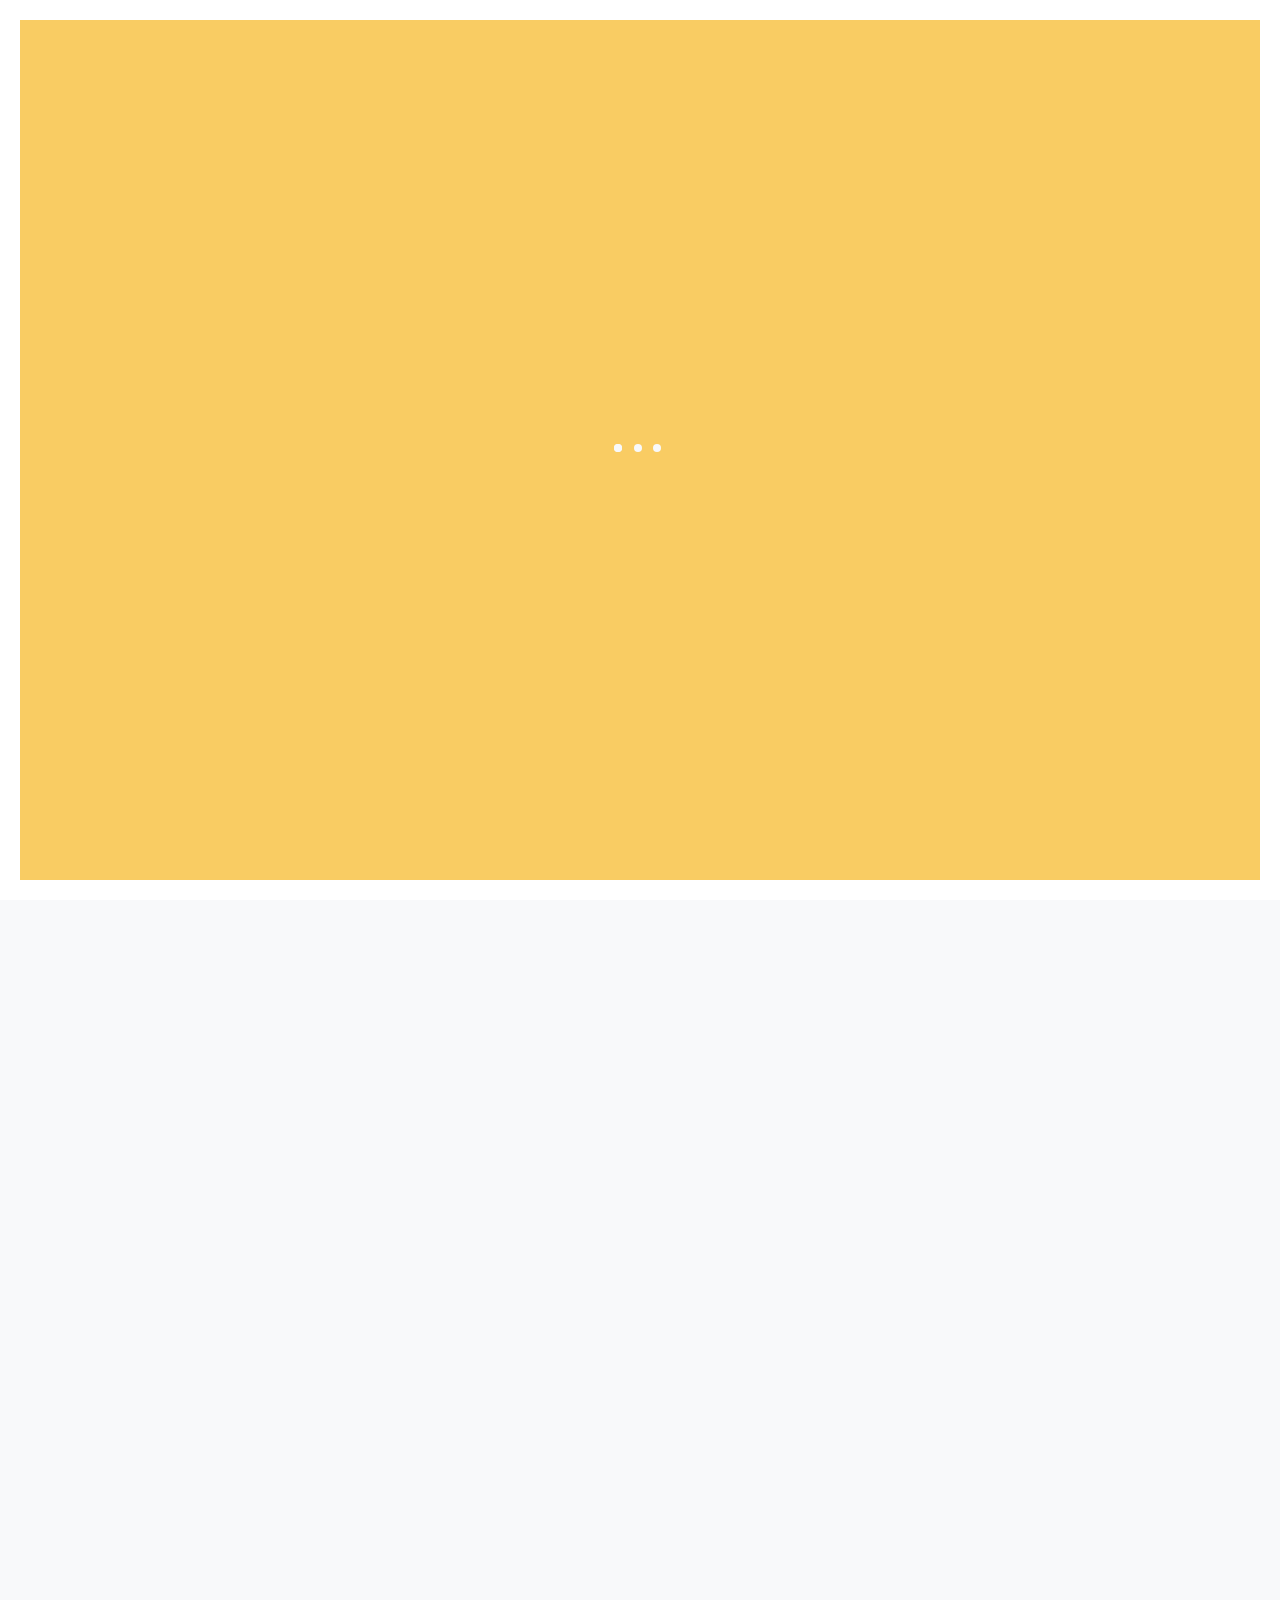
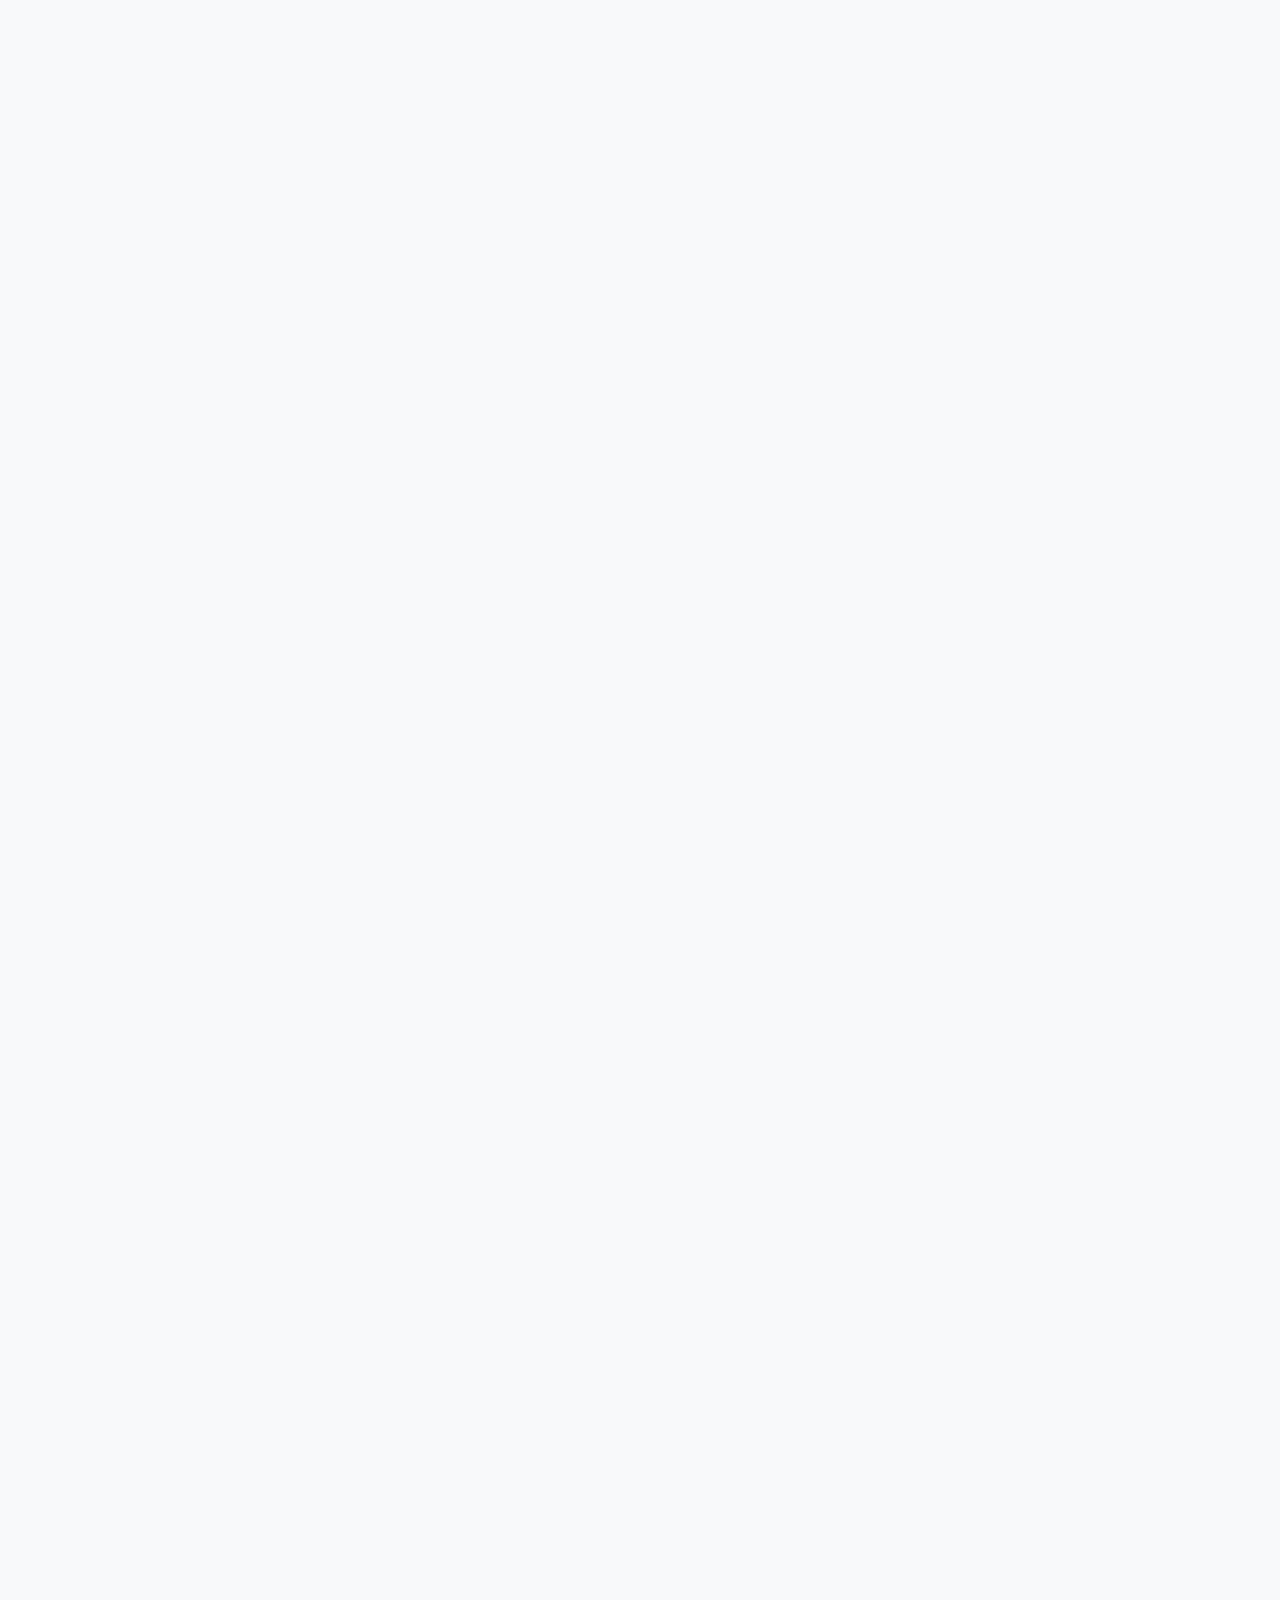
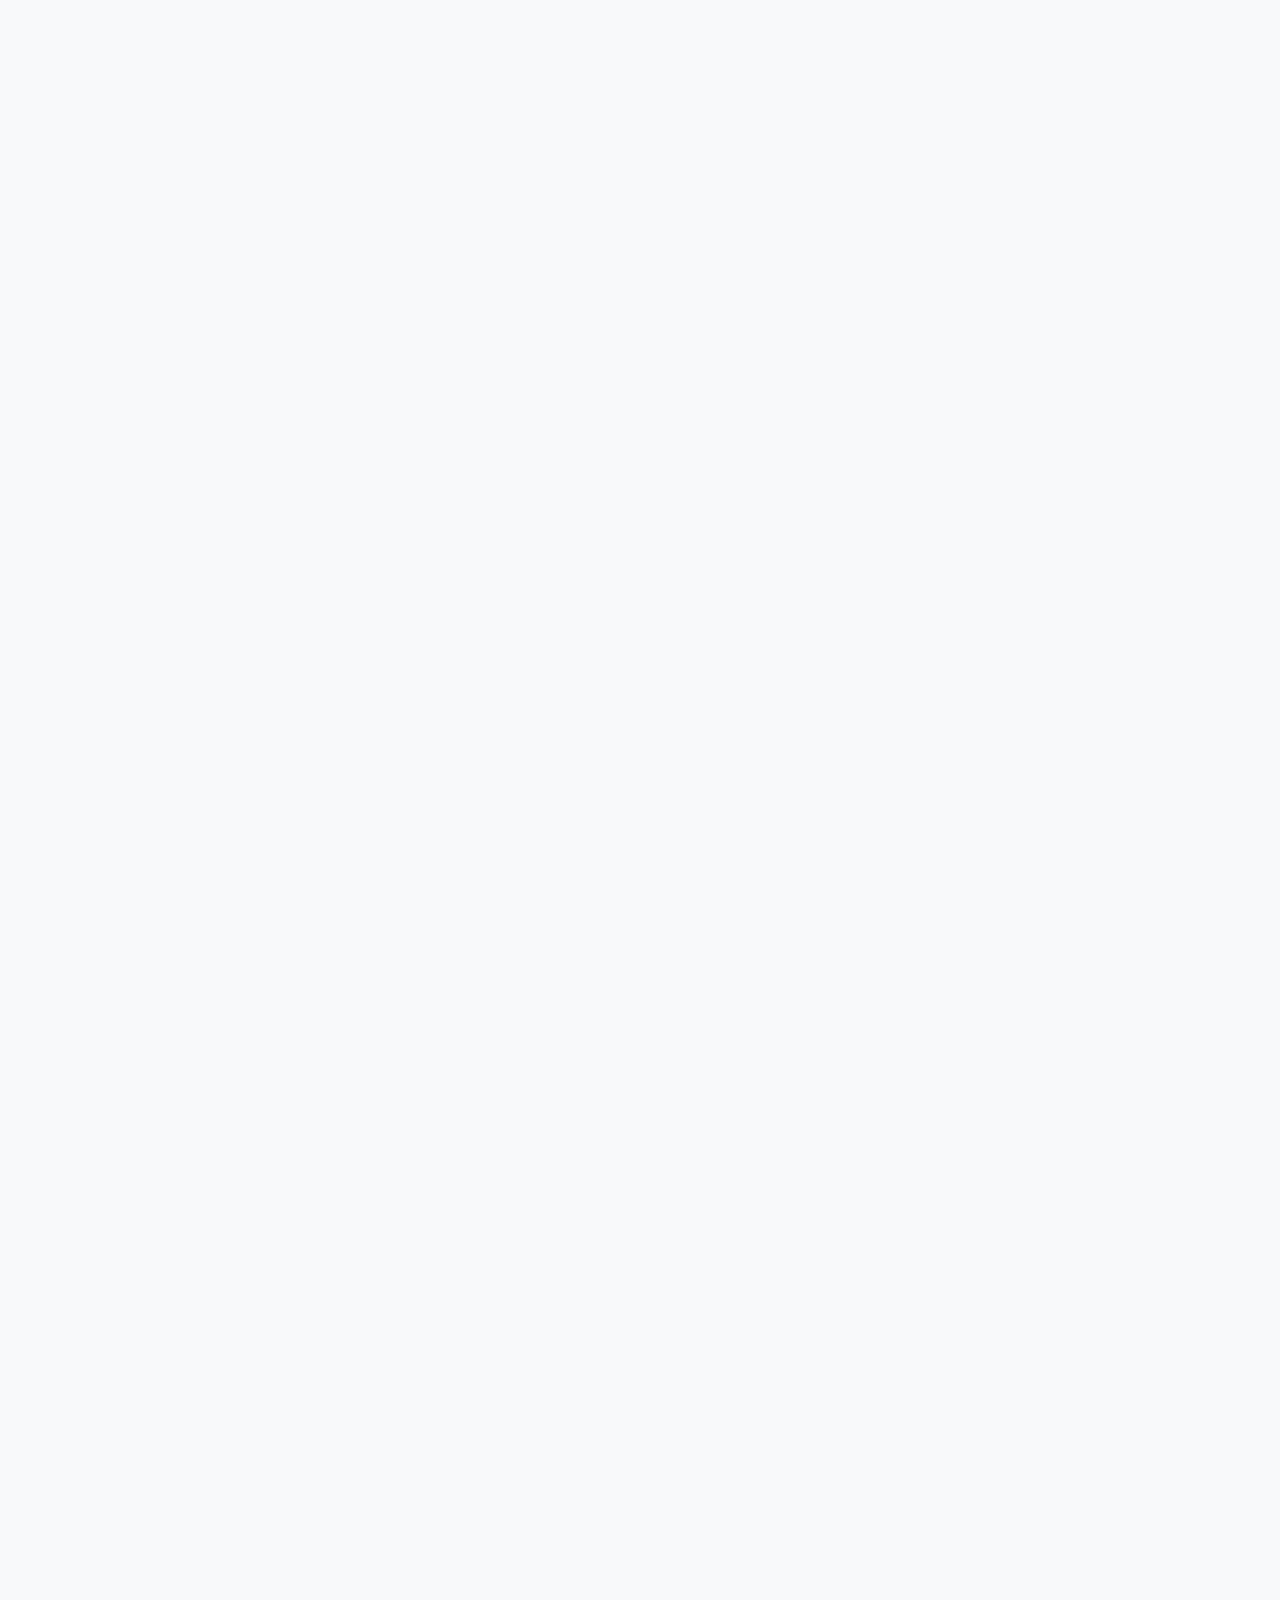
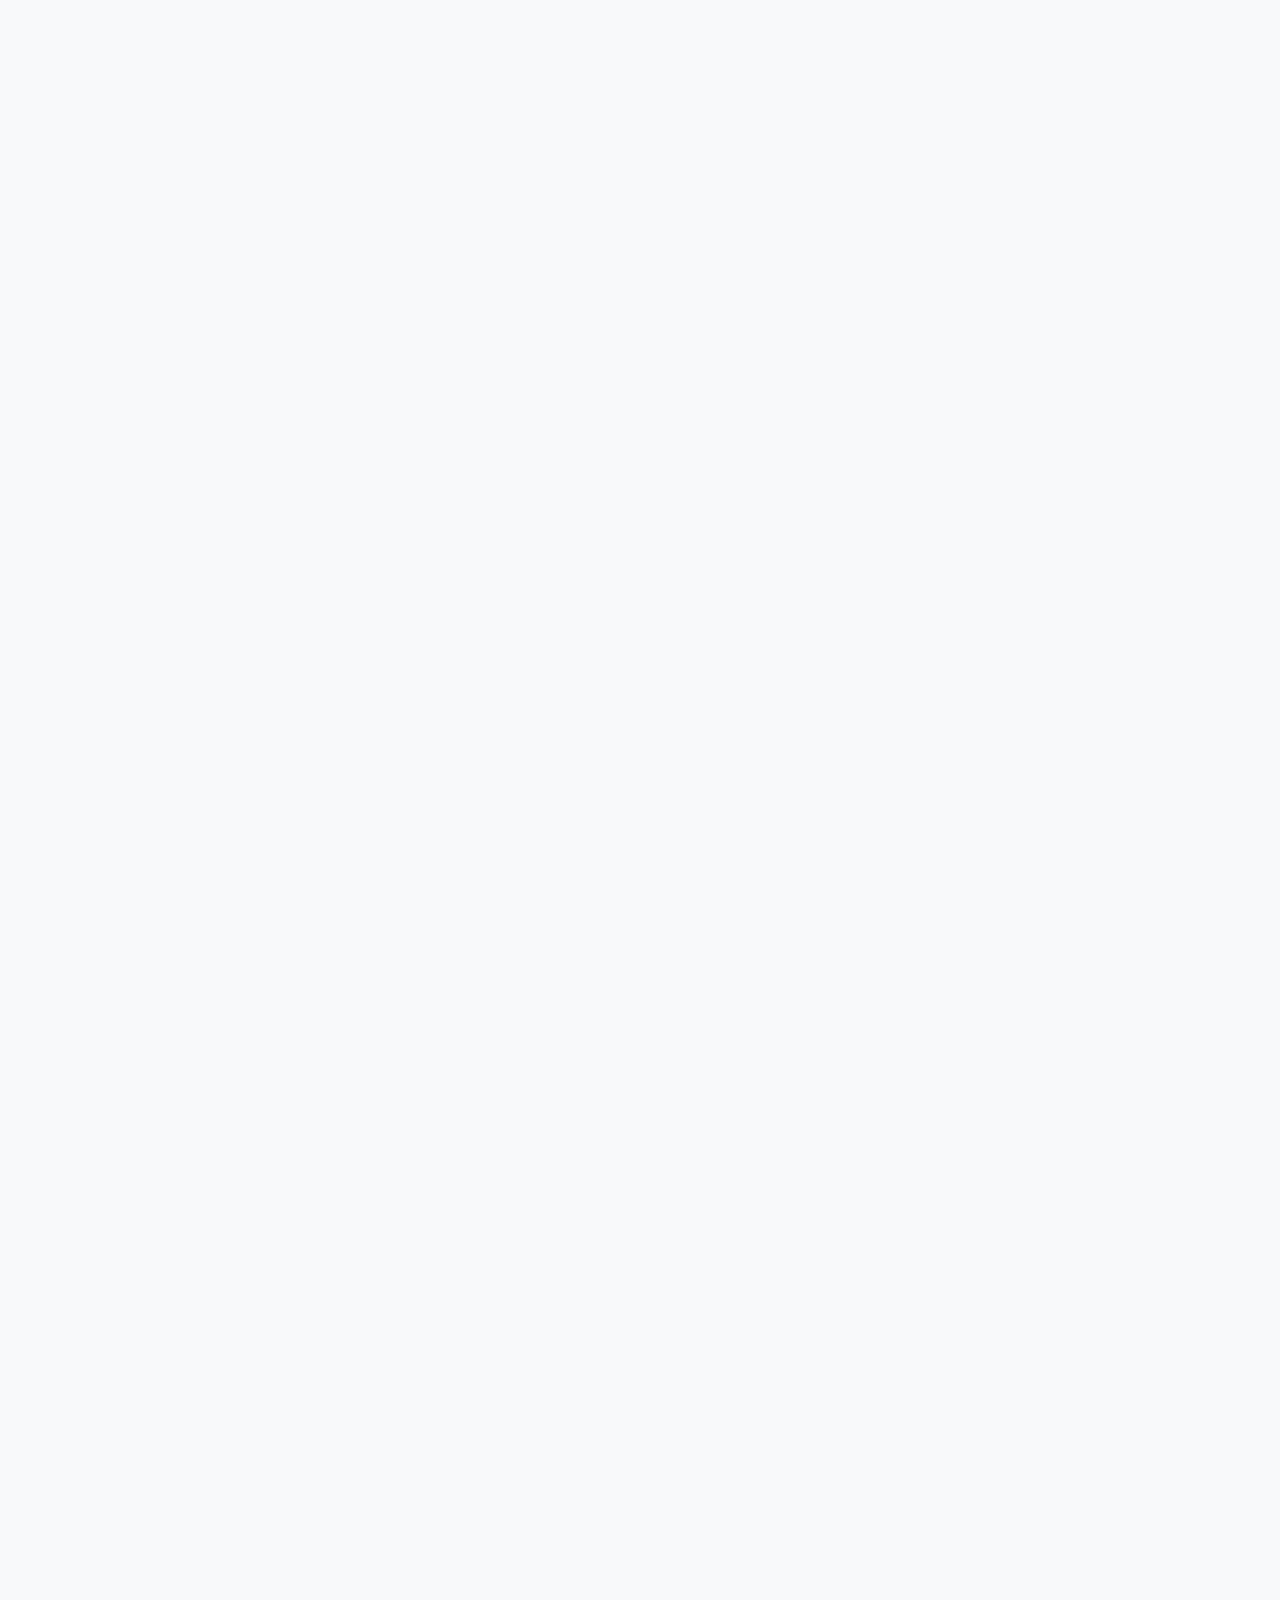
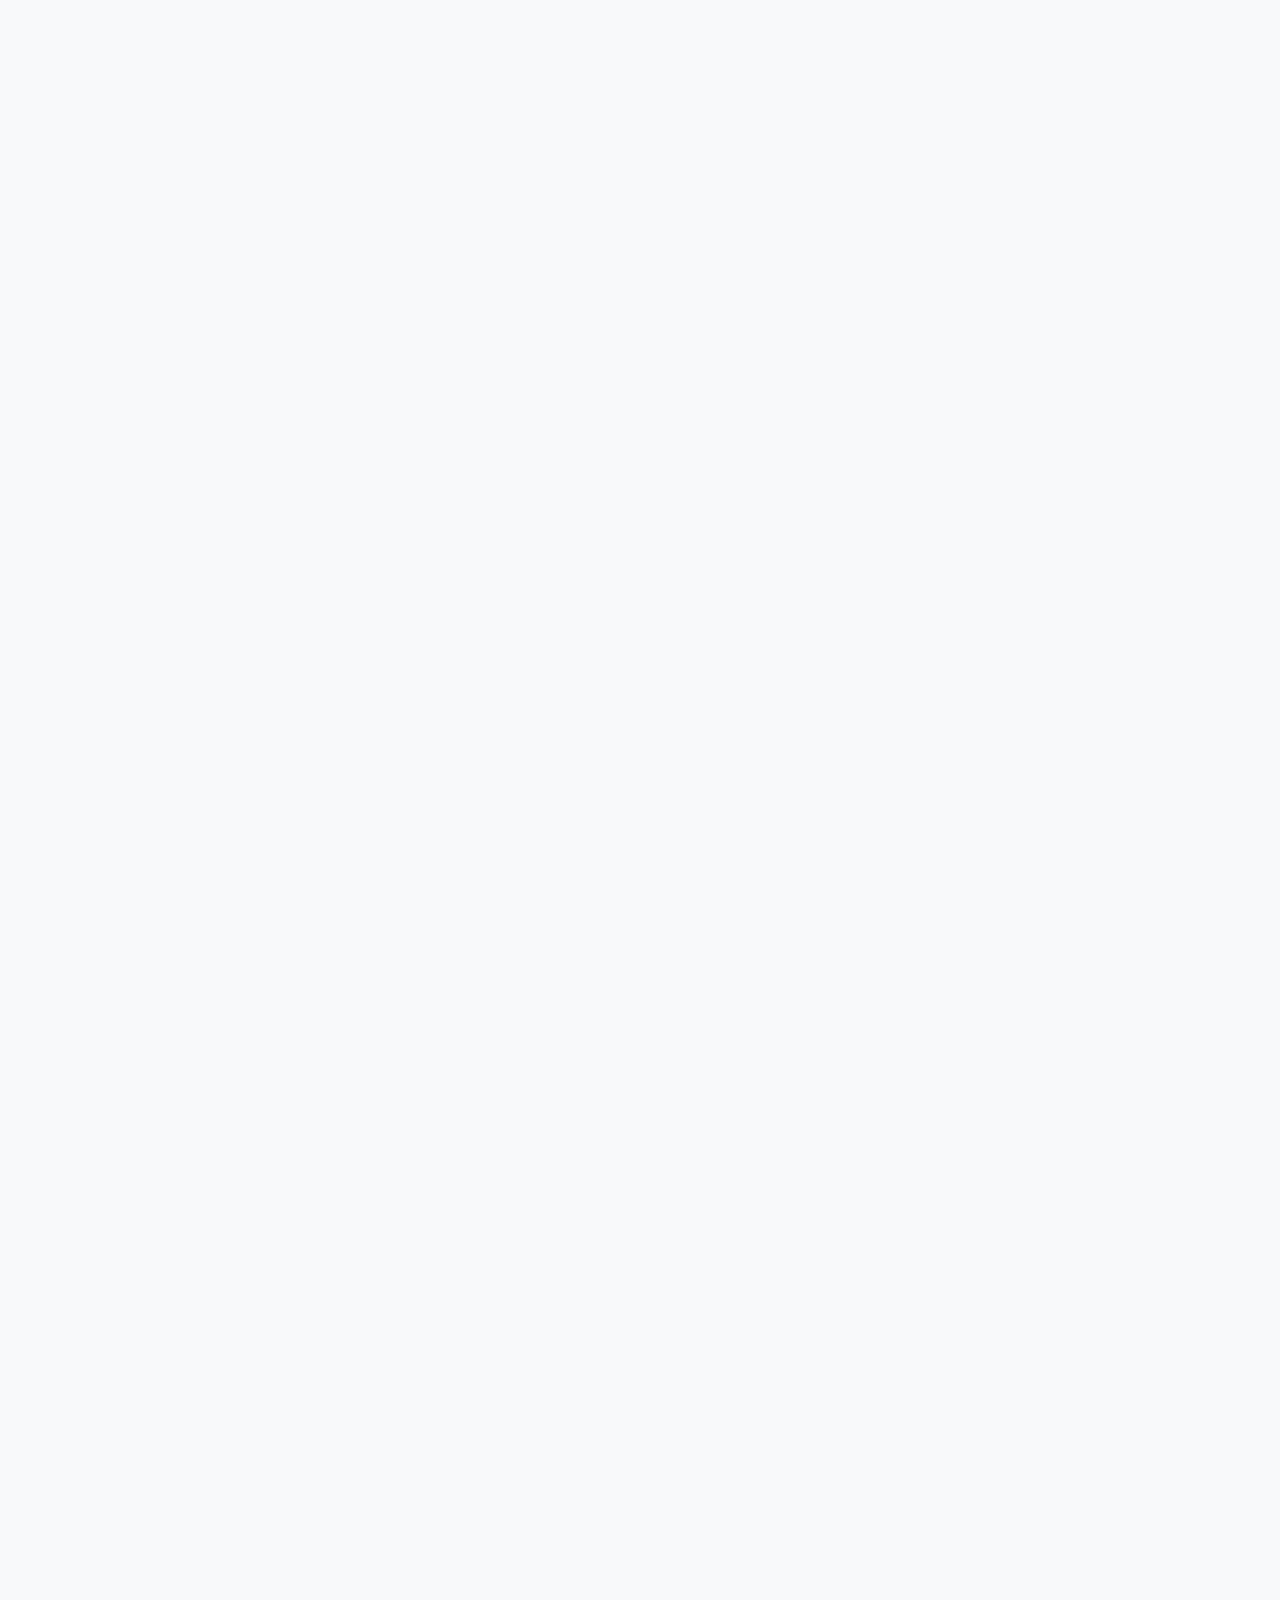
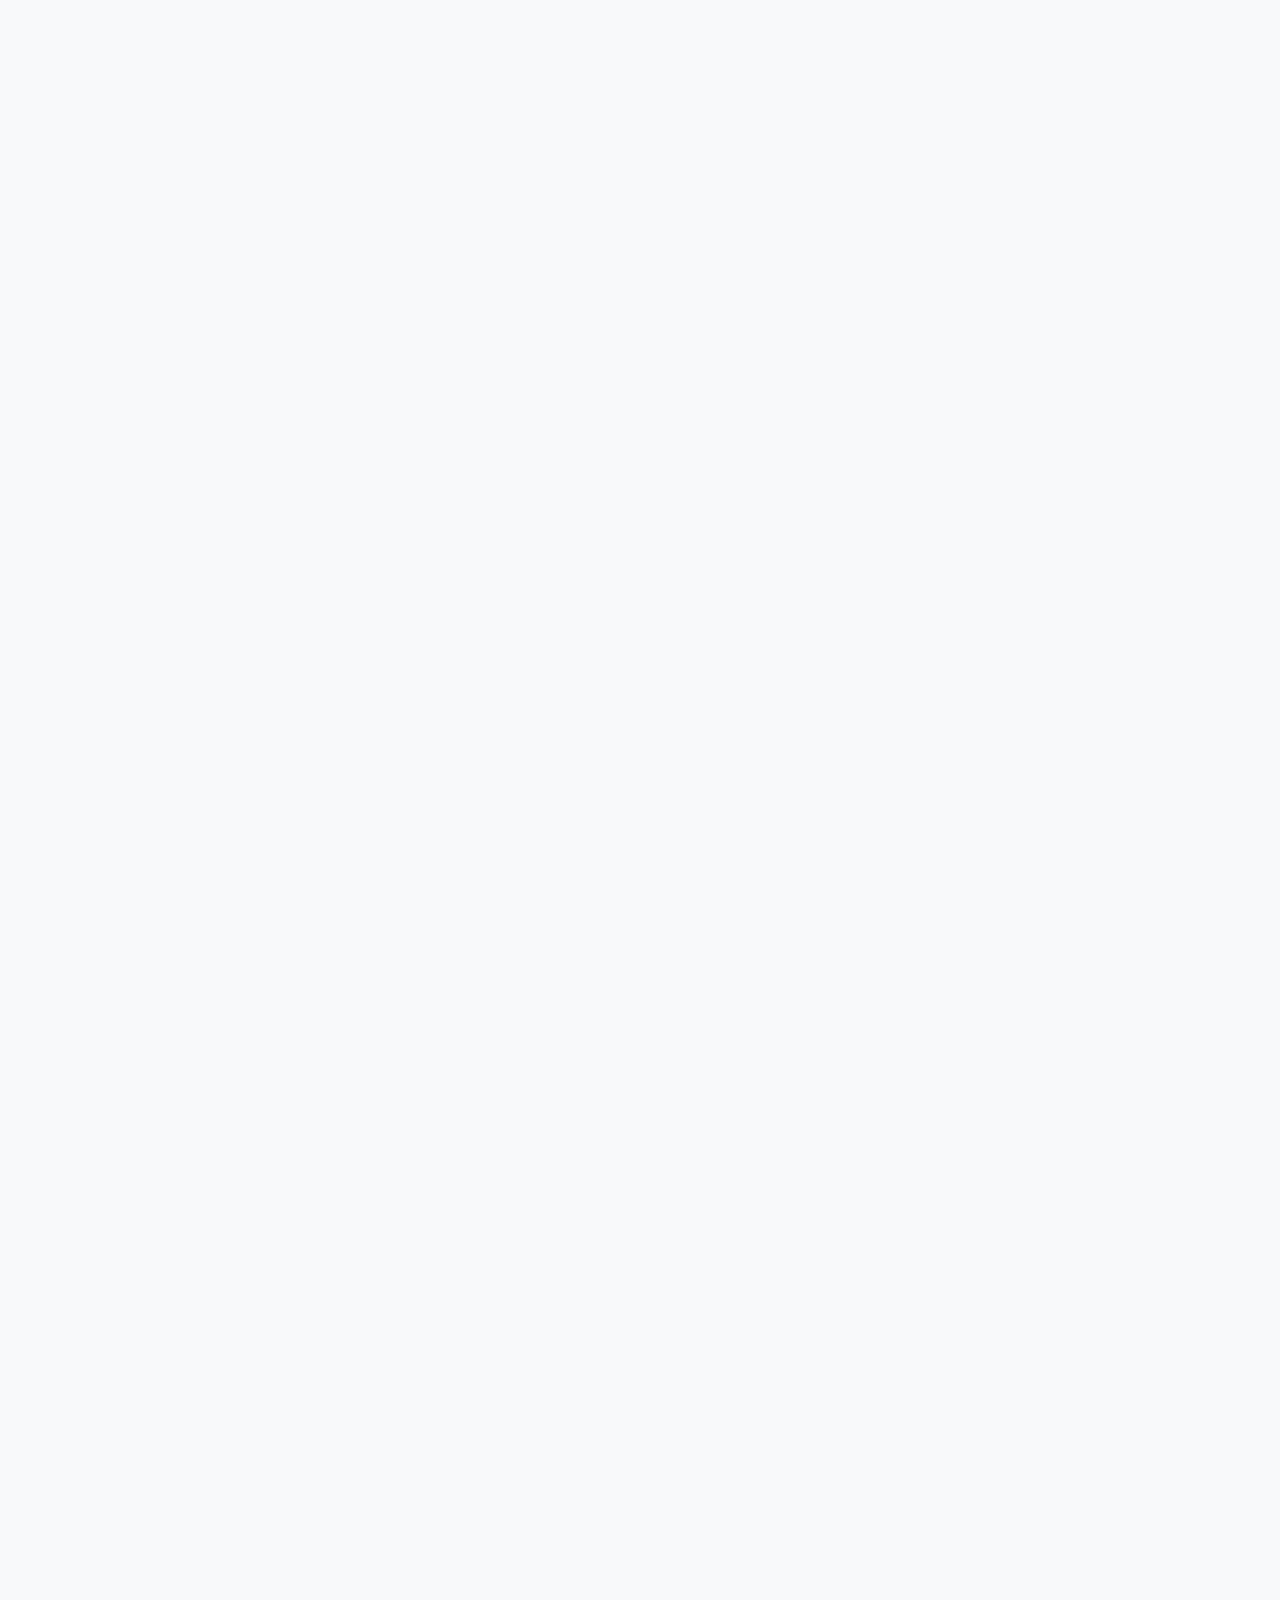
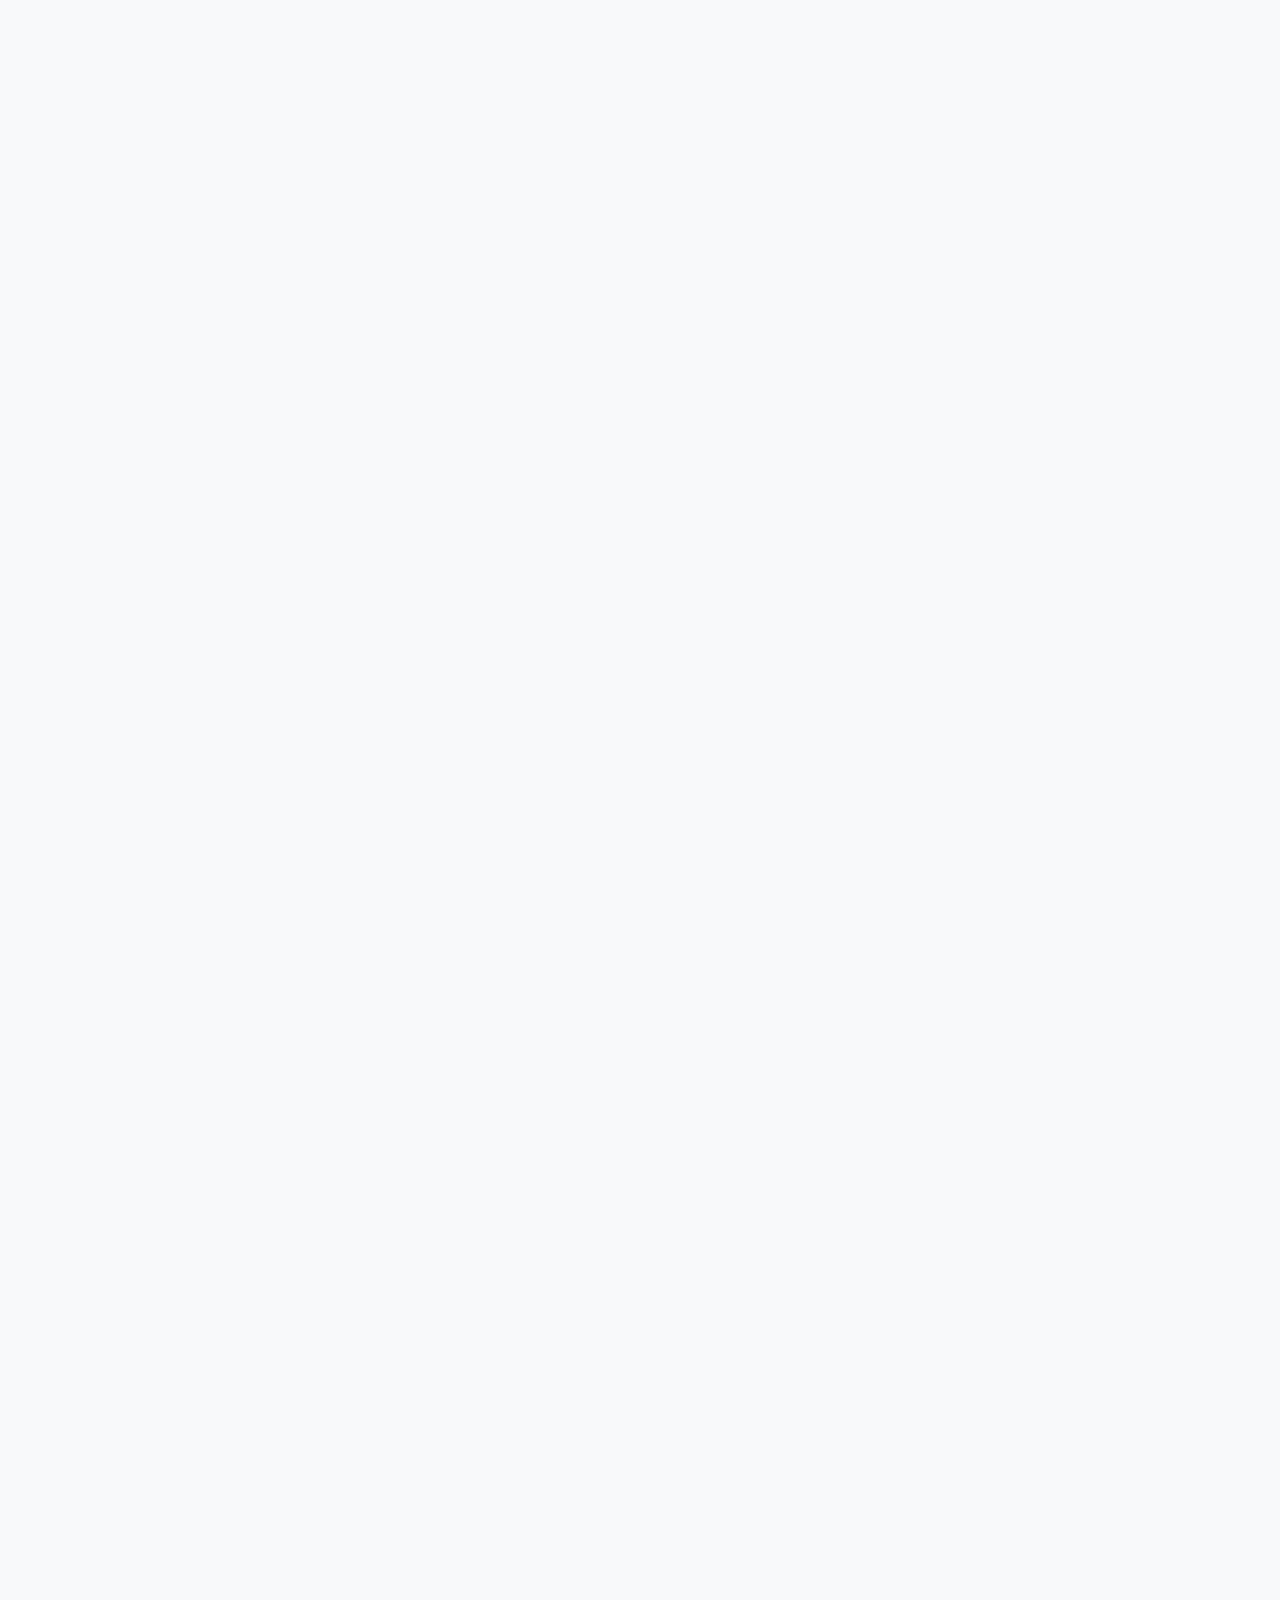
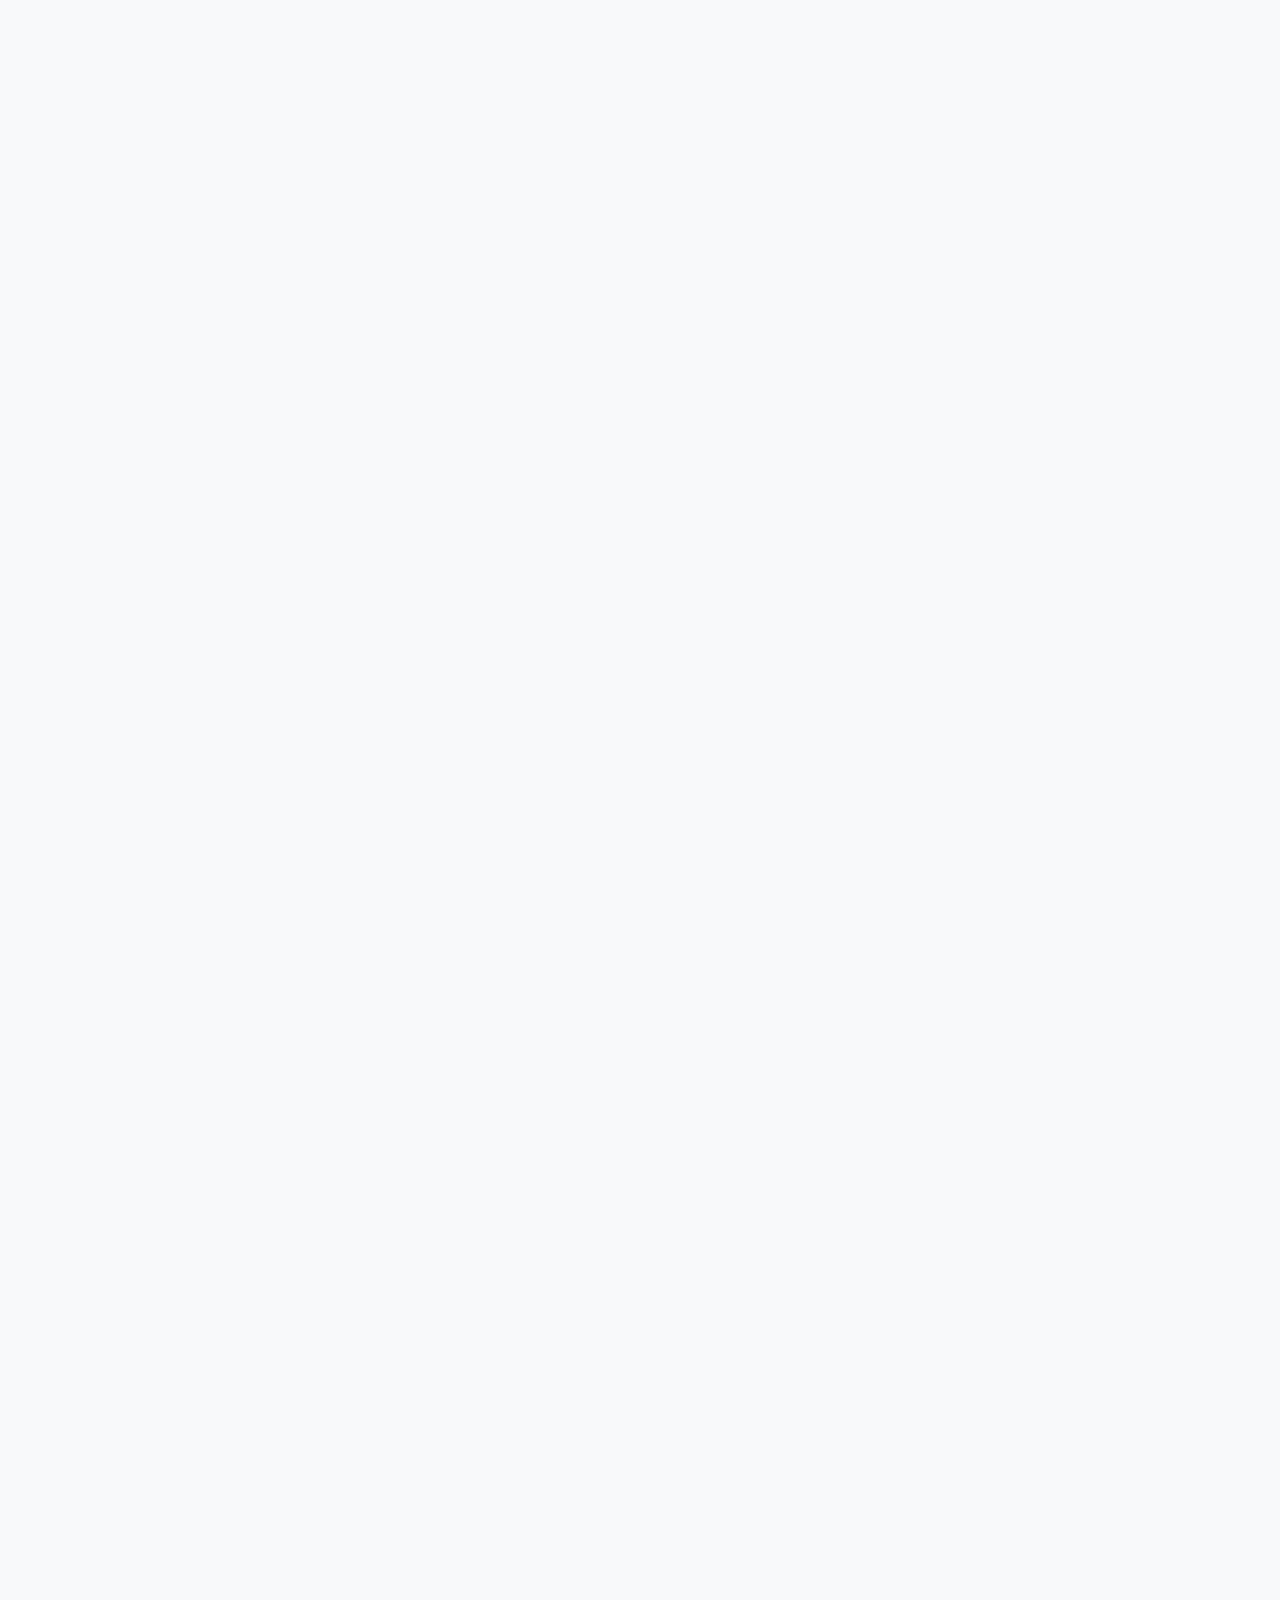
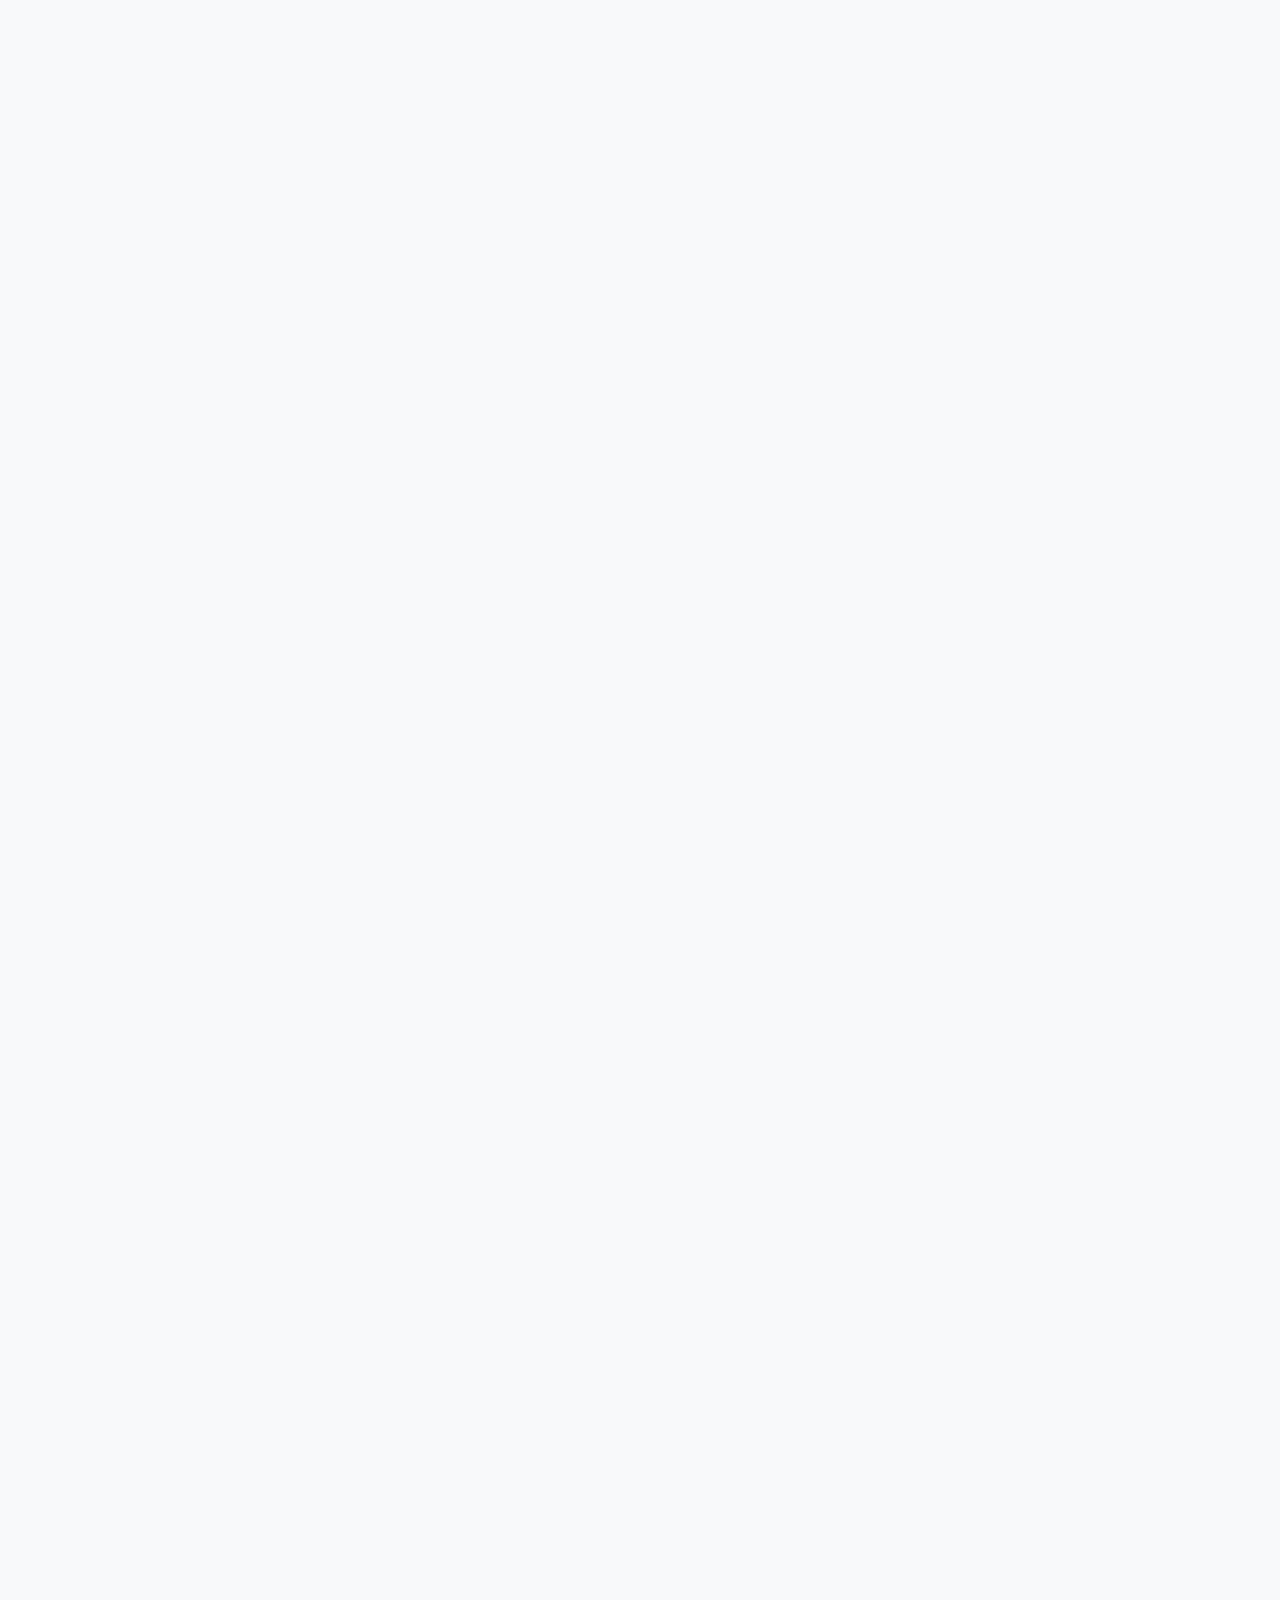
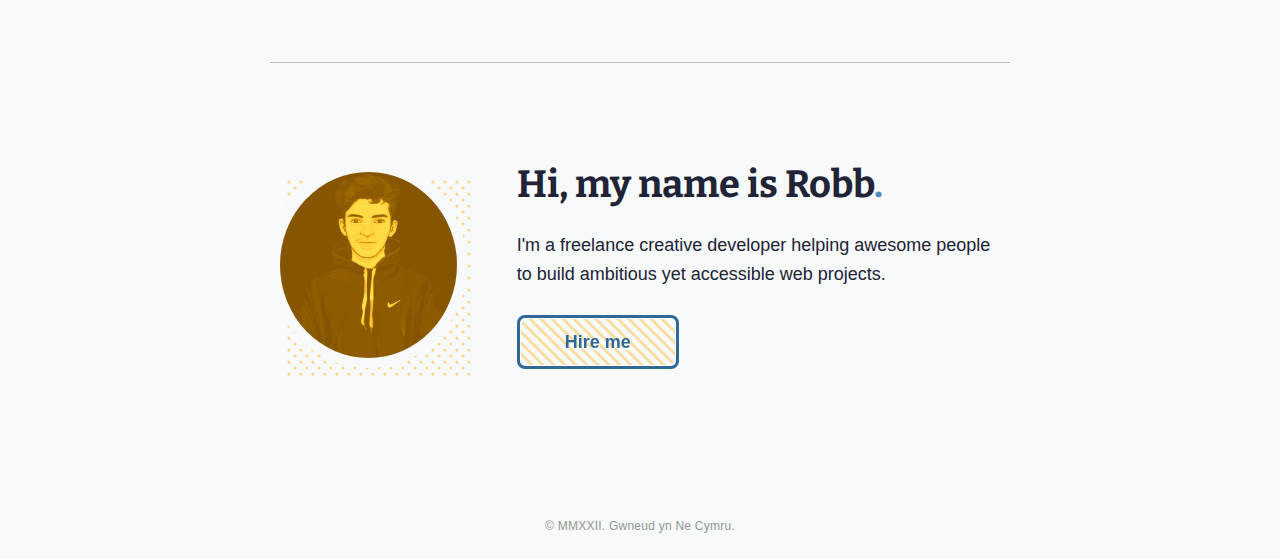
<file: wrote-about/how-to-name-your-web-agency-with-nlp/index.html>
<!DOCTYPE html><html class="no-js" lang="en">
<!-- Mirrored from robbowen.digital/wrote-about/how-to-name-your-web-agency-with-nlp/ by HTTrack Website Copier/3.x [XR&CO'2014], Wed, 27 Jul 2022 15:52:37 GMT -->
<!-- Added by HTTrack --><meta http-equiv="content-type" content="text/html;charset=UTF-8" /><!-- /Added by HTTrack -->
<head><meta charset="UTF-8"><meta name="viewport" content="width=device-width,initial-scale=1"><meta http-equiv="X-UA-Compatible" content="ie=edge"><title>How to name your agency with NLP - Robb Owen</title><meta name="description" content="An introduction to some of the basic concepts behind Natural Language Processing, and how they can be put to use."><meta name="theme-color" content="#f9cc63"><meta name="color-scheme" content="only light"><link rel="apple-touch-icon" sizes="180x180" href="../../assets/img/apple-touch-icon.png"><link rel="icon" type="image/png" sizes="32x32" href="../../assets/img/favicon-32x32.png"><link rel="icon" type="image/png" sizes="16x16" href="../../assets/img/favicon-16x16.png"><link rel="icon" type="image/png" href="../../assets/img/favicon.ico"><meta property="og:site_name" content="Robb Owen Digital"><meta property="og:type" content="website"><meta property="og:locale" content="en_gb"><meta property="og:url" content="index.html"><meta property="og:title" content="How to name your agency with NLP - Robb Owen "><meta property="og:description" content="An introduction to some of the basic concepts behind Natural Language Processing, and how they can be put to use."><meta property="og:image" content="../../assets/img/card.png"><meta name="twitter:image" content="../../assets/img/card.png"><meta name="twitter:creator" content="@Robb0wen"><script>document.querySelector('html').classList.add('js');
    document.querySelector('html').classList.remove('no-js');</script><link href="https://fonts.googleapis.com/css?family=Bitter:400,700&amp;display=swap" rel="stylesheet"><link rel="stylesheet" href="../../assets/css/styles.css"><style id="theme">:root{--bg:#f8f9fa;--line:#306998;--fill:#f9cc63;--text:#212337;--subtext:#508bbb;--duo:#f9cc63}.stripes{background-image:url("data:image/svg+xml,%3Csvg xmlns='http://www.w3.org/2000/svg' viewBox='0 0 22.93 22.93'%3E%3Cpolygon fill='%23f9cc63' points='0 8.18 14.75 22.93 22.74 22.93 0 0.19 0 8.18'/%3E%3Cpolygon fill='%23f9cc63' points='22.93 8.37 22.93 0.38 22.56 0 14.56 0 22.93 8.37'/%3E%3C/svg%3E");background-size:11px;opacity:.6}.dots{background-image:url("data:image/svg+xml,%3Csvg version='1.1' id='Layer_1' xmlns='http://www.w3.org/2000/svg' xmlns:xlink='http://www.w3.org/1999/xlink' x='0px' y='0px' viewBox='0 0 22.9 22.9' style='enable-background:new 0 0 22.9 22.9;' xml:space='preserve'%3E%3Ccircle fill='%23f9cc63' class='st0' cx='5.7' cy='5.9' r='3'/%3E%3Ccircle fill='%23f9cc63' class='st0' cx='17.2' cy='17.2' r='3'/%3E%3C/svg%3E%0A");background-size:12px}</style></head><body><a class="skip-link u-vhide" href="#main-content">Skip to content</a><div class="loading loading--in"><div class="loading__mask"></div><div class="loader"><div class="lds-ellipsis"><div></div><div></div><div></div><div></div></div></div></div><div class="pagewrap"><div class="mainnav"><div class="logo-wrap"><a href="../../index.html"><span class="u-vhide">Back to the homepage</span> <span class="logo js-logo"><div class="logo__blorenge"><div class="shade" data-drift="-10 -10"><svg version="1.1" x="0px" y="0px" viewBox="0 0 256 256"><polygon class="filled-poly" points="172,110 98,110 36.2,188 110.2,188 159.7,188 233.7,188 "></polygon></svg></div><div class="logo"><svg version="1.1" x="0px" y="0px" viewBox="0 0 256 256"><polygon class="stroke-poly" points="90,99 28.2,177 151.7,177 "></polygon><polygon class="stroke-poly" points="164,99 102.2,177 225.7,177 "></polygon><line class="stroke-poly" x1="90" y1="99" x2="163.8" y2="99"></line></svg></div></div></span></a></div><div class="menu-link"><button class="menu-link__trigger js-menu-trigger" aria-expanded="false" aria-controls="main-menu"><span class="menu-link__mask"><span class="menu-link__label menu-link__label--close js-menu-label-close" aria-hidden="true">Close</span> <span class="menu-link__label menu-link__label--open js-menu-label-open" aria-hidden="false">Menu</span></span></button></div><a class="hire-me" href="mailto:hello@robbowen.digital?subject=🤘 Hi Robb, I'd like to hire you"><div class="shade" data-drift="-4 -6" data-drift-center="y"><svg xmlns="http://www.w3.org/2000/svg" viewBox="0 0 60 60"><path class="filled-path" d="M30.78,9.87c13.52,0,24.46,9.58,24.46,21.41a19.4,19.4,0,0,1-5,12.95h0l2.9,9.82L42.37,50.1h0a27.51,27.51,0,0,1-11.59,2.58,26.84,26.84,0,0,1-14-3.86C10.42,45,6.24,38.52,6.24,31.2,6.24,19.53,17.26,9.87,30.78,9.87Z"></path></svg></div><div class="main"><svg xmlns="http://www.w3.org/2000/svg" viewBox="0 0 60 60"><path class="stroke-path" d="M27.78,5.87c13.52,0,24.46,9.58,24.46,21.41a19.4,19.4,0,0,1-5,12.95h0l2.9,9.82L39.37,46.1h0a27.51,27.51,0,0,1-11.59,2.58,26.84,26.84,0,0,1-14-3.86C7.42,41,3.24,34.52,3.24,27.2,3.24,15.53,14.26,5.87,27.78,5.87Z"></path></svg></div>Hire me</a></div><div class="main-menu js-menu" id="main-menu"><div class="main-menu__mask"></div><div class="main-menu__flyout"><div class="main-menu__inr wrap"><ul class="social-links"><li class="social-links__item"><a class="social-links__link social-links__link--tw" href="http://www.twitter.com/robb0wen" rel="noopener noreferrer" target="_blank">Follow me on Twitter</a></li><li class="social-links__item"><a class="social-links__link social-links__link--in" href="http://www.instagram.com/robb0wen" rel="noopener noreferrer" target="_blank">Follow me on Instagram</a></li><li class="social-links__item"><a class="social-links__link social-links__link--gh" href="https://github.com/robb0wen" rel="noopener noreferrer" target="_blank">Visit my GitHub</a></li><li class="social-links__item"><a class="social-links__link social-links__link--li" href="https://www.linkedin.com/in/robb-owen-36328a91" rel="noopener noreferrer" target="_blank">Follow me on LinkedIn</a></li><li class="social-links__item"><a class="social-links__link social-links__link--email" href="mailto:hello@robbowen.digital" rel="noopener noreferrer" target="_blank">Send me an Email</a></li></ul><ul class="main-menu__links primary-links"><li class="primary-links__item"><a aria-current="page" class="primary-links__link t-primary" href="../../index.html" aria-describedby="desc_home">Home</a> <span id="desc_home" class="primary-links__summary">Back to the home page.</span></li><li class="primary-links__item"><a aria-current="page" class="primary-links__link t-primary" href="../../work/index.html" aria-describedby="desc_work">Work</a> <span id="desc_work" class="primary-links__summary">My approach to development.</span></li><li class="primary-links__item"><a class="primary-links__link t-primary" href="../../about/index.html" aria-describedby="desc_about">About</a> <span id="desc_about" class="primary-links__summary">A little about me and my background.</span></li><li class="primary-links__item"><a class="primary-links__link t-primary" href="../../writing/index.html" aria-describedby="desc_writing">Writing</a> <span id="desc_writing" class="primary-links__summary">My latest writing on tech and language.</span></li></ul></div></div></div><main id="main-content" class="page-body" tabindex="-1"><svg style="position:absolute;top:-900px;left:-900px;clip:rect(0,0,0,0)"><filter id="duotone_filter"><feColorMatrix type="matrix" result="grayscale" values="1 0 0 0 0
                  1 0 0 0 0
                  1 0 0 0 0
                  0 0 0 1 0"></feColorMatrix><feComponentTransfer color-interpolation-filters="sRGB" result="duotone"><feFuncR type="table" tableValues="0.48627450980392156 1.196078431372549"></feFuncR><feFuncG type="table" tableValues="0.2980392156862745 0.9411764705882353"></feFuncG><feFuncB type="table" tableValues="-0.1450980392156863 0.33725490196078434"></feFuncB><feFuncA type="table" tableValues="0 1"></feFuncA></feComponentTransfer></filter></svg><div class="article" data-reveal="is-onscreen"><div><div class="article-heading"><span class="article-heading__byline">18th April 2020</span><h1 class="article-heading__title t-heading t-medium:s t-big:m t-bigger:l"><span>How to name your agency with NLP<span class="dot">.</span></span></h1></div></div><div class="article__content flow reveal-content"><div class="break-out"><div class="reveal-img dots" data-src="/assets/img/articles/nlp-diagram.jpg" style="padding-top:52.62008733624454%"><img class="" src="../../assets/img/articles/nlp-diagram.jpg" alt="An abstract representation of an NLP dependency graph"></div></div><p>As with so many things these days, it starts with clickbait.</p><p>"17 tricks to running a digital agency" was, for the most part, the same kind of unremarkable listicle that surfaces on Twitter from time to time. You know the sort - it keeps things light, you chuckle at a few zingers about office-dogs, exposed piping and wall-mounted fixies. You hit retweet and carry on with the day. This time though, there was one section that stood out to me. On naming your agency, it read:</p><p><strong>Just pick a random word or two, and go with that</strong></p><p>Could it really be that simple? Let's find out.</p><h2 class="t-heading t-lede:s t-medium:m t-medium:l" id="striking-the-right-tone">Striking the right tone<span class="dot">.</span><a href="#striking-the-right-tone" class="u-vhide"> permalink</a></h2><p><em>Random</em> is a pretty strong word.</p><p>Think about the web agencies that you admire. The best names might <em>seem</em> random but usually carry some extra weight or depth behind them. This is all perhaps quite obvious, but it pokes an immediate flaw in our meme-ified advice. How can our choice be random, but still retain some deeper meaning?</p><p>Fortunately for our soon-to-be-industry-leading web agency, there's a whole branch of machine learning that can help us automate exactly this kind of problem: <strong>Natural Language Processing</strong>.</p><h2 class="t-heading t-lede:s t-medium:m t-medium:l" id="an-introduction-to-nlp">An introduction to NLP<span class="dot">.</span><a href="#an-introduction-to-nlp" class="u-vhide"> permalink</a></h2><p>Natural Language Processing, or <strong>NLP</strong>, is all about training computers to process and understand human languages. At this point you might be thinking that teaching language to humans is already pretty difficult and, honestly, you wouldn't be wrong. NLP is a <em>really</em> dense topic, but building even the smallest NLP applications can feel hugely empowering.</p><p>That said, NLP tutorials have a tendency to get very technical, very quickly and they often assume that anyone entering the field is coming armed with a dual-PhD in linguistics and computer science. On top of that, NLP and machine learning are often cushioned by a thick layer of marketing BS that makes it hard to separate reality from building SkyNet. It's clear that NLP is an exciting topic but, for newcomers, all of the above means that it isn't always clear what you might actually want to do with it.</p><p>In this tutorial, we're going to start slow and ease into a few core NLP concepts. We'll write a short script to 'borrow' the tone of voice from other agencies that we like. We'll do this by scraping their websites and plucking a list of nouns and adjectives from the text content. Finally, as the original meme suggested, we'll randomly mash some of those words together to generate a few names for our awesome new web agency.</p><h2 class="t-heading t-lede:s t-medium:m t-medium:l" id="pre-requisites-and-setup">Pre-requisites and setup<span class="dot">.</span><a href="#pre-requisites-and-setup" class="u-vhide"> permalink</a></h2><p>Python is considered to be the de facto place to start for natural language processing and to generate our agency name, we're going to need Python 3.7. We'll also need to manage our dependencies with a Pipfile (for the JavaScript fluent amongst you: think <em>package.json</em>). For that, we're also going to need <strong>pipenv</strong>.</p><div class="reveal-img dots" data-src="/assets/img/articles/nlp-python.jpg" style="padding-top:52.62008733624454%"><img class="" src="../../assets/img/articles/nlp-python.jpg" alt="The lemma for goes going went and gone in go"></div><p>If you're new to Python, then you can install everything you need with the brilliant <a href="http://docs.python-guide.org/en/latest/starting/installation/" target="_blank">Hitchhiker's guide</a>. Once you have installed Python itself, the guide has <a href="https://docs.python-guide.org/dev/virtualenvs/#virtualenvironments-ref" target="_blank">a handy page explaining how to install pipenv</a>. This tutorial will assume some knowledge of Python syntax, but I'll keep the code as simple as possible.</p><p>With everything installed, create a project directory and we're ready to get going.</p><h2 class="t-heading t-lede:s t-medium:m t-medium:l" id="the-corpus">The Corpus<span class="dot">.</span><a href="#the-corpus" class="u-vhide"> permalink</a></h2><p>Before we can process any text content, we first need to find a suitable a body of text. In NLP terminology this input text is known as our '<strong>corpus</strong>'.</p><p>In our case, we want to grab our text content from other web agencies that we admire, so we can kick things off by writing a function to grab text content from a remote url. Fortunately the Beautiful Soup package helps us to do this.</p><p>Let's install Beautiful Soup, and the HTML5 library to our project dependencies. Open the project directory in your terminal and run:</p><pre class="language-c"><code class="language-c"><span class="highlight-line">pipenv install bs4 html5lib</span></code></pre><p>Next, create a file called <code>main.py</code> with the following contents:</p><pre class="language-python"><code class="language-python"><span class="highlight-line"><span class="token keyword">import</span> requests <span class="token comment"># we'll need this to make requests to URLs</span></span><br><span class="highlight-line"><span class="token keyword">from</span> bs4 <span class="token keyword">import</span> BeautifulSoup<span class="token punctuation">,</span> Comment <span class="token comment"># HTML and comment parsers</span></span><br><span class="highlight-line"></span><br><span class="highlight-line"><span class="token keyword">def</span> <span class="token function">read_urls</span><span class="token punctuation">(</span>urls<span class="token punctuation">)</span><span class="token punctuation">:</span></span><br><span class="highlight-line">  content_string <span class="token operator">=</span> <span class="token string">''</span></span><br><span class="highlight-line">  <span class="token keyword">for</span> page <span class="token keyword">in</span> urls<span class="token punctuation">:</span></span><br><span class="highlight-line">    <span class="token keyword">print</span><span class="token punctuation">(</span><span class="token string-interpolation"><span class="token string">f'Scraping URL: </span><span class="token interpolation"><span class="token punctuation">{</span>page<span class="token punctuation">}</span></span><span class="token string">'</span></span><span class="token punctuation">)</span></span><br><span class="highlight-line">    <span class="token comment"># Synchronous request to page, and store returned markup</span></span><br><span class="highlight-line">    scrape <span class="token operator">=</span> requests<span class="token punctuation">.</span>get<span class="token punctuation">(</span>page<span class="token punctuation">)</span><span class="token punctuation">.</span>content</span><br><span class="highlight-line"></span><br><span class="highlight-line">    <span class="token comment"># Parse the returned markup with BeautifulSoup's html5 parser</span></span><br><span class="highlight-line">    soup <span class="token operator">=</span> BeautifulSoup<span class="token punctuation">(</span>scrape<span class="token punctuation">,</span> <span class="token string">"html5lib"</span><span class="token punctuation">)</span></span><br><span class="highlight-line">    </span><br><span class="highlight-line">    <span class="token comment"># loop script tags and remove them</span></span><br><span class="highlight-line">    <span class="token keyword">for</span> script_tag <span class="token keyword">in</span> soup<span class="token punctuation">.</span>find_all<span class="token punctuation">(</span><span class="token string">'script'</span><span class="token punctuation">)</span><span class="token punctuation">:</span></span><br><span class="highlight-line">      script_tag<span class="token punctuation">.</span>extract<span class="token punctuation">(</span><span class="token punctuation">)</span></span><br><span class="highlight-line"></span><br><span class="highlight-line">    <span class="token comment"># loop style tags and remove them</span></span><br><span class="highlight-line">    <span class="token keyword">for</span> style_tag <span class="token keyword">in</span> soup<span class="token punctuation">.</span>find_all<span class="token punctuation">(</span><span class="token string">'style'</span><span class="token punctuation">)</span><span class="token punctuation">:</span></span><br><span class="highlight-line">      style_tag<span class="token punctuation">.</span>extract<span class="token punctuation">(</span><span class="token punctuation">)</span></span><br><span class="highlight-line"></span><br><span class="highlight-line">    <span class="token comment"># find all comments and remove them</span></span><br><span class="highlight-line">    <span class="token keyword">for</span> comment <span class="token keyword">in</span> soup<span class="token punctuation">(</span>text<span class="token operator">=</span><span class="token keyword">lambda</span> text<span class="token punctuation">:</span> <span class="token builtin">isinstance</span><span class="token punctuation">(</span>text<span class="token punctuation">,</span> Comment<span class="token punctuation">)</span><span class="token punctuation">)</span><span class="token punctuation">:</span></span><br><span class="highlight-line">      comment<span class="token punctuation">.</span>extract<span class="token punctuation">(</span><span class="token punctuation">)</span></span><br><span class="highlight-line"></span><br><span class="highlight-line">    <span class="token comment"># Join all the scraped text content</span></span><br><span class="highlight-line">    text <span class="token operator">=</span> <span class="token string">''</span><span class="token punctuation">.</span>join<span class="token punctuation">(</span>soup<span class="token punctuation">.</span>findAll<span class="token punctuation">(</span>text<span class="token operator">=</span><span class="token boolean">True</span><span class="token punctuation">)</span><span class="token punctuation">)</span></span><br><span class="highlight-line">    <span class="token comment"># Append to previously scraped text</span></span><br><span class="highlight-line">    content_string <span class="token operator">+=</span> text</span><br><span class="highlight-line"></span><br><span class="highlight-line">  <span class="token keyword">return</span> content_string</span></code></pre><p>You don't need to worry too much about the specific code of the function above, but it goes as follows: It read a list of URLs, making a request to each before parsing the content with BeautifulSoup. The scraped markup needs to be tidied up a bit though, so next it removes any comments, script or style tags before pulling out the remaining text content and appending it to a string. When every URL in the list has been scraped, the string is returned as our corpus.</p><p>Now we have our corpus, we can start to process it.</p><h2 class="t-heading t-lede:s t-medium:m t-medium:l" id="lost-in-spacy">Lost in SpaCy<span class="dot">.</span><a href="#lost-in-spacy" class="u-vhide"> permalink</a></h2><p><a href="https://spacy.io/" target="_blank">SpaCy</a> bills itself as 'Industrial-strength Natural Language Processing in Python'. Whereas packages like <a href="https://www.nltk.org/" target="_blank">NLTK</a> offer immense amounts of flexibility and configuration, the flipside is a steep learning curve. SpaCy on the other hand, can be set up and ready to go in minutes.</p><p>We need to add SpaCy to our project as a dependency. Open your project directory in your terminal and run:</p><pre class="language-c"><code class="language-c"><span class="highlight-line">pipenv install spacy</span></code></pre><p>SpaCy doesn't do much by itself though - it needs a pre-trained language model to work with. Fortunately several are available out of the box. We'll also install the standard english model and save it to our Pipfile:</p><pre class="language-c"><code class="language-c"><span class="highlight-line">pipenv install https<span class="token operator">:</span><span class="token operator">/</span><span class="token operator">/</span>github<span class="token punctuation">.</span>com<span class="token operator">/</span>explosion<span class="token operator">/</span>spacy<span class="token operator">-</span>models<span class="token operator">/</span>releases<span class="token operator">/</span>download<span class="token operator">/</span>en_core_web_sm<span class="token operator">-</span><span class="token number">2.2</span><span class="token number">.5</span><span class="token operator">/</span>en_core_web_sm<span class="token operator">-</span><span class="token number">2.2</span><span class="token number">.5</span><span class="token punctuation">.</span>tar<span class="token punctuation">.</span>gz </span></code></pre><p>With our dependencies installed, let's get back into the code. Open up <code>main.py</code> and add SpaCy to our imports at the top:</p><pre class="language-python"><code class="language-python"><span class="highlight-line"><span class="token keyword">import</span> requests <span class="token comment"># we'll need this to make requests to URLs</span></span><br><span class="highlight-line"><span class="token keyword">from</span> bs4 <span class="token keyword">import</span> BeautifulSoup<span class="token punctuation">,</span> Comment <span class="token comment"># HTML and comment parsers</span></span><br><span class="highlight-line"><span class="token keyword">import</span> en_core_web_sm <span class="token comment"># SpaCy's english model</span></span></code></pre><p>Next, underneath our <code>read_urls</code> function, we can define a new function to allow SpaCy to parse the corpus.</p><pre class="language-python"><code class="language-python"><span class="highlight-line"><span class="token keyword">def</span> <span class="token function">get_tokens</span><span class="token punctuation">(</span>corpus<span class="token punctuation">)</span><span class="token punctuation">:</span></span><br><span class="highlight-line">  <span class="token comment"># load the pre-trained english model</span></span><br><span class="highlight-line">  nlp <span class="token operator">=</span> en_core_web_sm<span class="token punctuation">.</span>load<span class="token punctuation">(</span><span class="token punctuation">)</span></span><br><span class="highlight-line">  <span class="token comment"># parse the corpus and return the processed data</span></span><br><span class="highlight-line">  <span class="token keyword">return</span> nlp<span class="token punctuation">(</span>corpus<span class="token punctuation">)</span></span></code></pre><p>Notice the name of our function, <code>get_tokens</code>. What's that all about?</p><h2 class="t-heading t-lede:s t-medium:m t-medium:l" id="parts-of-speech-and-tokenization">Parts of Speech and Tokenization<span class="dot">.</span><a href="#parts-of-speech-and-tokenization" class="u-vhide"> permalink</a></h2><p>Most languages divide their words up into different categories. These usually comprise nouns, verbs, adjectives, adverbs and more. In linguistic terms, these categories are known as 'parts of speech', or POS. This is important to us as, to generate our agency name, we want to single out nouns and adjectives. But how can we get at them?</p><p>One place to start would be to break each sentence up into its individual parts but this isn't a straightforward as using <code>String split()</code>. We need a way to intelligently divide our text, whilst retaining the individual purpose of each word. Doing this manually would be too time consuming, so this is where machine learning becomes necessary. Most NLP libraries use trained language data to intelligently scan, compare and identify the characteristics of each word. Once identified, these words are separated out into 'tokens'. This process is known as <strong>tokenization</strong> and is one of the most important core principles of NLP.</p><p>Our <code>get_tokens</code> function tokenizes our corpus. Or, in simpler terms, SpaCy reads over the corpus, splits out individual words and returns a list of tokens. In creating that list, SpaCy also adds a lot of extra information to each extracted word, such as its relationship to other words in the sentence or which part of speech it is. We can use those attributes to filter the list down to find a specific part of speech.</p><p>Let's create another function:</p><pre class="language-python"><code class="language-python"><span class="highlight-line"><span class="token keyword">def</span> <span class="token function">get_word_list</span><span class="token punctuation">(</span>tokens<span class="token punctuation">,</span> part_of_speech<span class="token punctuation">)</span><span class="token punctuation">:</span></span><br><span class="highlight-line">  <span class="token comment"># extract a list of words and capitalise them</span></span><br><span class="highlight-line">  list_of_words <span class="token operator">=</span> <span class="token punctuation">[</span></span><br><span class="highlight-line">    word<span class="token punctuation">.</span>text<span class="token punctuation">.</span>capitalize<span class="token punctuation">(</span><span class="token punctuation">)</span> </span><br><span class="highlight-line">    <span class="token keyword">for</span> word <span class="token keyword">in</span> tokens </span><br><span class="highlight-line">    <span class="token keyword">if</span> word<span class="token punctuation">.</span>pos_ <span class="token operator">==</span> part_of_speech</span><br><span class="highlight-line">  <span class="token punctuation">]</span></span><br><span class="highlight-line">  </span><br><span class="highlight-line">  <span class="token comment"># make the list unique by casting it to a set</span></span><br><span class="highlight-line">  unique_list <span class="token operator">=</span> <span class="token builtin">set</span><span class="token punctuation">(</span>list_of_words<span class="token punctuation">)</span></span><br><span class="highlight-line"></span><br><span class="highlight-line">  <span class="token comment"># cast it back to a list and return</span></span><br><span class="highlight-line">  <span class="token keyword">return</span> <span class="token builtin">list</span><span class="token punctuation">(</span>unique_list<span class="token punctuation">)</span></span></code></pre><p>This function receives the list of tokens, a part of speech code, and then filters the results using a <a href="https://docs.python.org/3/tutorial/datastructures.html#list-comprehensions" target="_blank">list comprehension</a> (again, for JS developers, a list comprehension is a bit like a cross between <code>Array.map</code> and <code>Array.filter</code>). To break this list comprehension down, it's best to work from the inside out – For every word in our tokens list, we grab <code>word.text</code> and capitalise it, but only if the part of speech (<code>word.pos_</code>) matches our POS code parameter. You can find a full list of these POS codes in the <a href="https://spacy.io/api/annotation#pos-tagging" target="_blank">SpaCy POS documentation</a>. If you're curious about what other attributes might be available on each token, you can <a href="https://spacy.io/api/token#attributes" target="_blank">read the Token reference</a>.</p><p>Lastly, we can filter out any duplicated words by casting the results to a <code>set()</code>. We'll need to perform some list actions later though, so it is cast back to a list before being returned.</p><p>This is all looking great and we can now use this function to create a list of nouns, adjectives, verbs or adverbs. There's a slight problem though - if you were to use this function as-is, you might find that the list of words you get back is a bit of a mess.</p><h2 class="t-heading t-lede:s t-medium:m t-medium:l" id="stop-words">Stop words<span class="dot">.</span><a href="#stop-words" class="u-vhide"> permalink</a></h2><p>Most languages have a set of core words that occur frequently. In English, this might be words like "the", "at", "from", "in", "for" and so on. Whilst these words are useful for humans, they can quite quickly get in the way extracting meaning with NLP. As a result, it's common to filter them out and these kinds of words are known as <strong>stop words</strong>.</p><p>Our script is no different and the stop words need to go. Whilst we're here, we can also get rid of any rogue punctuation. Fortunately SpaCy tokens have two handy attributes that allow us to do this - the aptly named <code>is_stop</code> and <code>is_punct</code>. Let's update the list comprehension in our <code>get_word_data</code> function:</p><pre class="language-python"><code class="language-python"><span class="highlight-line">  list_of_words <span class="token operator">=</span> <span class="token punctuation">[</span></span><br><span class="highlight-line">    word<span class="token punctuation">.</span>text<span class="token punctuation">.</span>capitalize<span class="token punctuation">(</span><span class="token punctuation">)</span> </span><br><span class="highlight-line">    <span class="token keyword">for</span> word <span class="token keyword">in</span> tokens </span><br><span class="highlight-line">    <span class="token keyword">if</span> word<span class="token punctuation">.</span>pos_ <span class="token operator">==</span> part_of_speech </span><br><span class="highlight-line">    <span class="token keyword">and</span> <span class="token keyword">not</span> word<span class="token punctuation">.</span>is_stop</span><br><span class="highlight-line">    <span class="token keyword">and</span> <span class="token keyword">not</span> word<span class="token punctuation">.</span>is_punct</span><br><span class="highlight-line">  <span class="token punctuation">]</span></span></code></pre><p>Now we can extract a nice sanitised list of words, but there's a tiny bit more optimisation that we can do.</p><h2 class="t-heading t-lede:s t-medium:m t-medium:l" id="lemmatization">Lemmatization<span class="dot">.</span><a href="#lemmatization" class="u-vhide"> permalink</a></h2><p>Let's say you've scraped your website content and in amongst your list of tokens are the words "goes", "going", "went" and "gone". That's quite a few words to express the same base idea. We can make this simpler.</p><p>These words could all be lumped together under the core concept: "go". In linguistic terms, we call this a word's '<strong>lemma</strong>' or the uninflected root form of a word.</p><p>The simplest way to think of a lemma is to see it as what you might look for in a dictionary:</p><div class="reveal-img dots" data-src="/assets/img/articles/nlp-lemma.jpg" style="padding-top:67.77277840269966%"><img class="" src="../../assets/img/articles/nlp-lemma.jpg" alt="The lemma for goes going went and gone in go"></div><p>Out of the box, SpaCy provides a convenient means to convert any matched term back to its lemma. This is called <strong>lemmatization</strong>. Let's hone our list of tokens down into a much tighter list of core ideas by updating our list comprehension. We'll change the first line to call <code>.lemma_</code> instead of <code>.text</code>.</p><p>Your final <code>get_word_list</code> function should look like this:</p><pre class="language-python"><code class="language-python"><span class="highlight-line"><span class="token keyword">def</span> <span class="token function">get_word_list</span><span class="token punctuation">(</span>tokens<span class="token punctuation">,</span> part_of_speech<span class="token punctuation">)</span><span class="token punctuation">:</span></span><br><span class="highlight-line">  <span class="token comment"># extract a list of lemmas and capitalise them</span></span><br><span class="highlight-line">  list_of_words <span class="token operator">=</span> <span class="token punctuation">[</span></span><br><span class="highlight-line">    word<span class="token punctuation">.</span>lemma_<span class="token punctuation">.</span>capitalize<span class="token punctuation">(</span><span class="token punctuation">)</span> <span class="token comment"># &lt;-- update .text to .lemma_</span></span><br><span class="highlight-line">    <span class="token keyword">for</span> word <span class="token keyword">in</span> tokens </span><br><span class="highlight-line">    <span class="token keyword">if</span> word<span class="token punctuation">.</span>pos_ <span class="token operator">==</span> part_of_speech </span><br><span class="highlight-line">    <span class="token keyword">and</span> <span class="token keyword">not</span> word<span class="token punctuation">.</span>is_stop</span><br><span class="highlight-line">    <span class="token keyword">and</span> <span class="token keyword">not</span> word<span class="token punctuation">.</span>is_punct</span><br><span class="highlight-line">  <span class="token punctuation">]</span></span><br><span class="highlight-line">  </span><br><span class="highlight-line">  <span class="token comment"># make the list unique by casting it to a set</span></span><br><span class="highlight-line">  unique_list <span class="token operator">=</span> <span class="token builtin">set</span><span class="token punctuation">(</span>list_of_words<span class="token punctuation">)</span></span><br><span class="highlight-line"></span><br><span class="highlight-line">  <span class="token comment"># cast it back to a list and return</span></span><br><span class="highlight-line">  <span class="token keyword">return</span> <span class="token builtin">list</span><span class="token punctuation">(</span>unique_list<span class="token punctuation">)</span></span></code></pre><h2 class="t-heading t-lede:s t-medium:m t-medium:l" id="bringing-it-all-together">Bringing it all together<span class="dot">.</span><a href="#bringing-it-all-together" class="u-vhide"> permalink</a></h2><p>Now we've set up a few functions and we've covered the core concepts, let's pull everything together. To generate the final name, we're going to need to be able to make random selections from our word lists. At the top of <code>main.py</code>, add <code>random</code> to your imports.</p><pre class="language-python"><code class="language-python"><span class="highlight-line"><span class="token keyword">import</span> requests <span class="token comment"># we'll need this to make requests to URLs</span></span><br><span class="highlight-line"><span class="token keyword">from</span> bs4 <span class="token keyword">import</span> BeautifulSoup<span class="token punctuation">,</span> Comment <span class="token comment"># HTML and comment parsers</span></span><br><span class="highlight-line"><span class="token keyword">import</span> en_core_web_sm <span class="token comment"># SpaCy's english model</span></span><br><span class="highlight-line"><span class="token keyword">import</span> random</span></code></pre><p>At the end of the file, underneath your <code>get_word_list</code> function, paste the following:</p><pre class="language-python"><code class="language-python"><span class="highlight-line"><span class="token comment"># create a list of urls to scrape</span></span><br><span class="highlight-line"><span class="token comment"># For illustration, I'm using my website </span></span><br><span class="highlight-line"><span class="token comment"># but replace with any urls of your choice</span></span><br><span class="highlight-line">CORPUS <span class="token operator">=</span> read_urls<span class="token punctuation">(</span><span class="token punctuation">[</span></span><br><span class="highlight-line">  <span class="token string">'https://robbowen.digital/'</span><span class="token punctuation">,</span></span><br><span class="highlight-line">  <span class="token string">'https://robbowen.digital/work'</span><span class="token punctuation">,</span></span><br><span class="highlight-line">  <span class="token string">'https://robbowen.digital/about'</span></span><br><span class="highlight-line"><span class="token punctuation">]</span><span class="token punctuation">)</span></span><br><span class="highlight-line"></span><br><span class="highlight-line"><span class="token comment"># parse the corpus and tokenize</span></span><br><span class="highlight-line">TOKENS <span class="token operator">=</span> get_tokens<span class="token punctuation">(</span>CORPUS<span class="token punctuation">)</span></span><br><span class="highlight-line"></span><br><span class="highlight-line"><span class="token comment"># extract a unique list of noun lemmas from the token list</span></span><br><span class="highlight-line">nouns <span class="token operator">=</span> get_word_list<span class="token punctuation">(</span>TOKENS<span class="token punctuation">,</span> <span class="token string">"NOUN"</span><span class="token punctuation">)</span></span><br><span class="highlight-line"></span><br><span class="highlight-line"><span class="token comment"># extract a unique list of adjective lemmas from the token list</span></span><br><span class="highlight-line">adjectives <span class="token operator">=</span> get_word_list<span class="token punctuation">(</span>TOKENS<span class="token punctuation">,</span> <span class="token string">"ADJ"</span><span class="token punctuation">)</span></span><br><span class="highlight-line"></span><br><span class="highlight-line"><span class="token comment"># create a random list of 500 nouns and adjective-noun combos</span></span><br><span class="highlight-line"><span class="token comment"># cast to a set to make sure that we only get unique results</span></span><br><span class="highlight-line">list_of_combos <span class="token operator">=</span> <span class="token builtin">set</span><span class="token punctuation">(</span></span><br><span class="highlight-line">  <span class="token punctuation">[</span></span><br><span class="highlight-line">    <span class="token comment"># String interpolation of an adjective and a noun...</span></span><br><span class="highlight-line">    <span class="token string-interpolation"><span class="token string">f'</span><span class="token interpolation"><span class="token punctuation">{</span>random<span class="token punctuation">.</span>choice<span class="token punctuation">(</span>adjectives<span class="token punctuation">)</span><span class="token punctuation">}</span></span><span class="token string"> </span><span class="token interpolation"><span class="token punctuation">{</span>random<span class="token punctuation">.</span>choice<span class="token punctuation">(</span>nouns<span class="token punctuation">)</span><span class="token punctuation">}</span></span><span class="token string">'</span></span> </span><br><span class="highlight-line">    <span class="token comment"># 50% of the time...</span></span><br><span class="highlight-line">    <span class="token keyword">if</span> random<span class="token punctuation">.</span>choice<span class="token punctuation">(</span><span class="token punctuation">[</span><span class="token boolean">True</span><span class="token punctuation">,</span> <span class="token boolean">False</span><span class="token punctuation">]</span><span class="token punctuation">)</span> <span class="token keyword">is</span> <span class="token boolean">True</span></span><br><span class="highlight-line">    <span class="token comment"># else return a random noun</span></span><br><span class="highlight-line">    <span class="token keyword">else</span> random<span class="token punctuation">.</span>choice<span class="token punctuation">(</span>nouns<span class="token punctuation">)</span></span><br><span class="highlight-line">    <span class="token comment"># and repeat this 500 times</span></span><br><span class="highlight-line">    <span class="token keyword">for</span> x <span class="token keyword">in</span> <span class="token builtin">range</span><span class="token punctuation">(</span><span class="token number">500</span><span class="token punctuation">)</span></span><br><span class="highlight-line">  <span class="token punctuation">]</span></span><br><span class="highlight-line"><span class="token punctuation">)</span></span><br><span class="highlight-line"></span><br><span class="highlight-line"><span class="token comment"># Write list of combinations to a text file</span></span><br><span class="highlight-line">output_file <span class="token operator">=</span> <span class="token builtin">open</span><span class="token punctuation">(</span><span class="token string">"./output.txt"</span><span class="token punctuation">,</span> <span class="token string">'w'</span><span class="token punctuation">)</span></span><br><span class="highlight-line"><span class="token keyword">for</span> item <span class="token keyword">in</span> list_of_combos<span class="token punctuation">:</span></span><br><span class="highlight-line">  output_file<span class="token punctuation">.</span>write<span class="token punctuation">(</span><span class="token string-interpolation"><span class="token string">f'</span><span class="token interpolation"><span class="token punctuation">{</span>item<span class="token punctuation">}</span></span><span class="token string">\r\n'</span></span><span class="token punctuation">)</span></span></code></pre><p>Let's break that code down.</p><p>First of all, we pass a list of URLs into our <code>read_urls</code> function and store the result in a constant for later. Be sure to change the example URLs to your own choices here, and remember: the more text on your chosen pages, the better your results will be.</p><p>Next, we pass the corpus into our <code>get_tokens</code> function. This is where SpaCy does its magic, tokenizing the corpus and returning a list of data-rich tokens.</p><p>To generate our agency name, we want some random nouns. Nouns by themselves aren't much fun, so we'll grab some adjectives too. This uses the <code>get_word_list</code> function we created earlier. The first argument is the list of tokens, and the second filters by a '<a href="https://spacy.io/api/annotation#pos-tagging" target="_blank">part of speech code</a>'.</p><p>Now we have our nouns and adjectives lists we can prep our final list of names. We want to generate a list of names – let's say 500 of them. We can use another list comprehension to do this.</p><p>Remember the random library we imported above? It gives us access to the <code>random.choice</code> function. As the name implies, it allows us to randomly choose a single item from a list. <code>random.choice</code> also gives us a handy way to embed a 50/50 chance into our comprehension. Here, an if-else means each iteration of our loop will return either an adjective-noun combo or a single noun. Finally, with the comprehension complete, we wrap the list in <code>set()</code> to ensure that we only have unique results.</p><p>Ok, everything is ready. At the very end we create a file called <code>output.txt</code>, loop through our list of names and write each to a new line.</p><p>And...we're done! If you need to, you can double check your code against the <a href="https://github.com/robb0wen/disruptive-breakfast/blob/master/main.py" target="_blank">final source on github</a>.</p><h2 class="t-heading t-lede:s t-medium:m t-medium:l" id="generate-the-name">Generate the name<span class="dot">.</span><a href="#generate-the-name" class="u-vhide"> permalink</a></h2><p>It's time to fire up the final script and generate some names. At your terminal, run the following command:</p><pre class="language-c"><code class="language-c"><span class="highlight-line">pipenv run python main<span class="token punctuation">.</span>py</span></code></pre><p>If all goes well, you should have now a file named <code>output.txt</code> chock full of multi-award-winning agency names.</p><h2 class="t-heading t-lede:s t-medium:m t-medium:l" id="and-the-winner-is">And the winner is...<span class="dot">.</span><a href="#and-the-winner-is" class="u-vhide"> permalink</a></h2><p><strong>"Just pick a random word or two and go with that"</strong>. So, after all this, what name did I go with?</p><p>Well, I had some real gems: <strong>Loaf</strong>, <strong>Strategic Bear</strong>, <strong>Rise</strong>, <strong>Chaotic Rest</strong>, <strong>Bold Tomorrow</strong>. After a few minutes crawling through the output list though, I spotted <em>the one</em>.</p><p>Exciting, yet confident. Like a life-raft in a sea of comedic nonsense:</p><div class="reveal-img dots" data-src="/assets/img/articles/nlp-disruptivebreakfast.jpg" style="padding-top:67.77277840269966%"><img class="" src="../../assets/img/articles/nlp-disruptivebreakfast.jpg" alt="Disruptive Breakfast"></div><h2 class="t-heading t-lede:s t-medium:m t-medium:l" id="wrapping-up">Wrapping up<span class="dot">.</span><a href="#wrapping-up" class="u-vhide"> permalink</a></h2><p>Ok, I get it. Like most clickbait, this might not have been a completely satisfying ending. Hopefully though, you've learned a little about the potential application of even the most superficial Natural Language Processing scripts.</p><p>To recap, in this introduction, we've used and learned about:</p><ul><li><strong>Corpus</strong>: The body of text to be processed</li><li><strong>Parts of speech</strong>: The name given to the categories of words comprising nouns, verbs, adjectives etc.</li><li><strong>Tokenization</strong>: The act of splitting sentences into individual words, or tokens</li><li><strong>Stop words</strong>: Small, frequently occurring words that we do not wish to include in our results i.e. "the", "for", "it" etc.</li><li><strong>Lemmatization</strong>: Changing a word back to its root concept, or dictionary form i.e. the lemma of "best" or "better" is "good"</li></ul><p>From these core concepts, the possibilities are vast. Imagine going into a pitch having scanned the client's website in advance to profile exactly how they talk about themselves. Or perhaps you could take the jump into sentiment analysis to scan how well received a particular topic is on Twitter. There's still a lot to learn but, with these core building blocks, you're on your way.</p><p>If you enjoyed this article and have any ideas on how to extend this example, or if you generated a particularly badass name, then please <a href="http://twitter.com/robb0wen" target="_blank">let me know on Twitter</a>.</p><p>If you're looking to learn more about NLP, I strongly recommend the <a href="https://course.spacy.io/" target="_blank">Advanced NLP with SpaCy</a> course by Ines Montani - it's free, and really rather good.</p></div><footer class="article__footer"><div class="author"><div class="author__inr"><div class="author__portrait"><div class="portrait"><span class="portrait__bg dots" data-drift="-10 -10"></span><div class="portrait__image"><span class="duotone"><img src="../../assets/img/portrait_small.jpg"></span></div></div></div><div class="author__bio flow"><h4 class="t-heading t-sublede:s t-lede:m t-medium:l">Hi, my name is Robb<span class="dot">.</span></h4><p>I'm a freelance creative developer helping awesome people to build ambitious yet accessible web projects.</p><a href="mailto:hello@robbowen.digital?subject=🤘 Hi Robb, I'd like to hire you" class="btn author__cta"><span class="btn__label">Hire me</span> <span class="btn__fill stripes" data-drift="-10 -12" aria-hidden="true">Hire me</span></a></div></div></div></footer></div></main><small class="made-in-wales">© MMXXII. Gwneud yn Ne Cymru.</small></div><script src="../../assets/js/main.js"></script></body>
<!-- Mirrored from robbowen.digital/wrote-about/how-to-name-your-web-agency-with-nlp/ by HTTrack Website Copier/3.x [XR&CO'2014], Wed, 27 Jul 2022 15:52:40 GMT -->
</html>
</file>
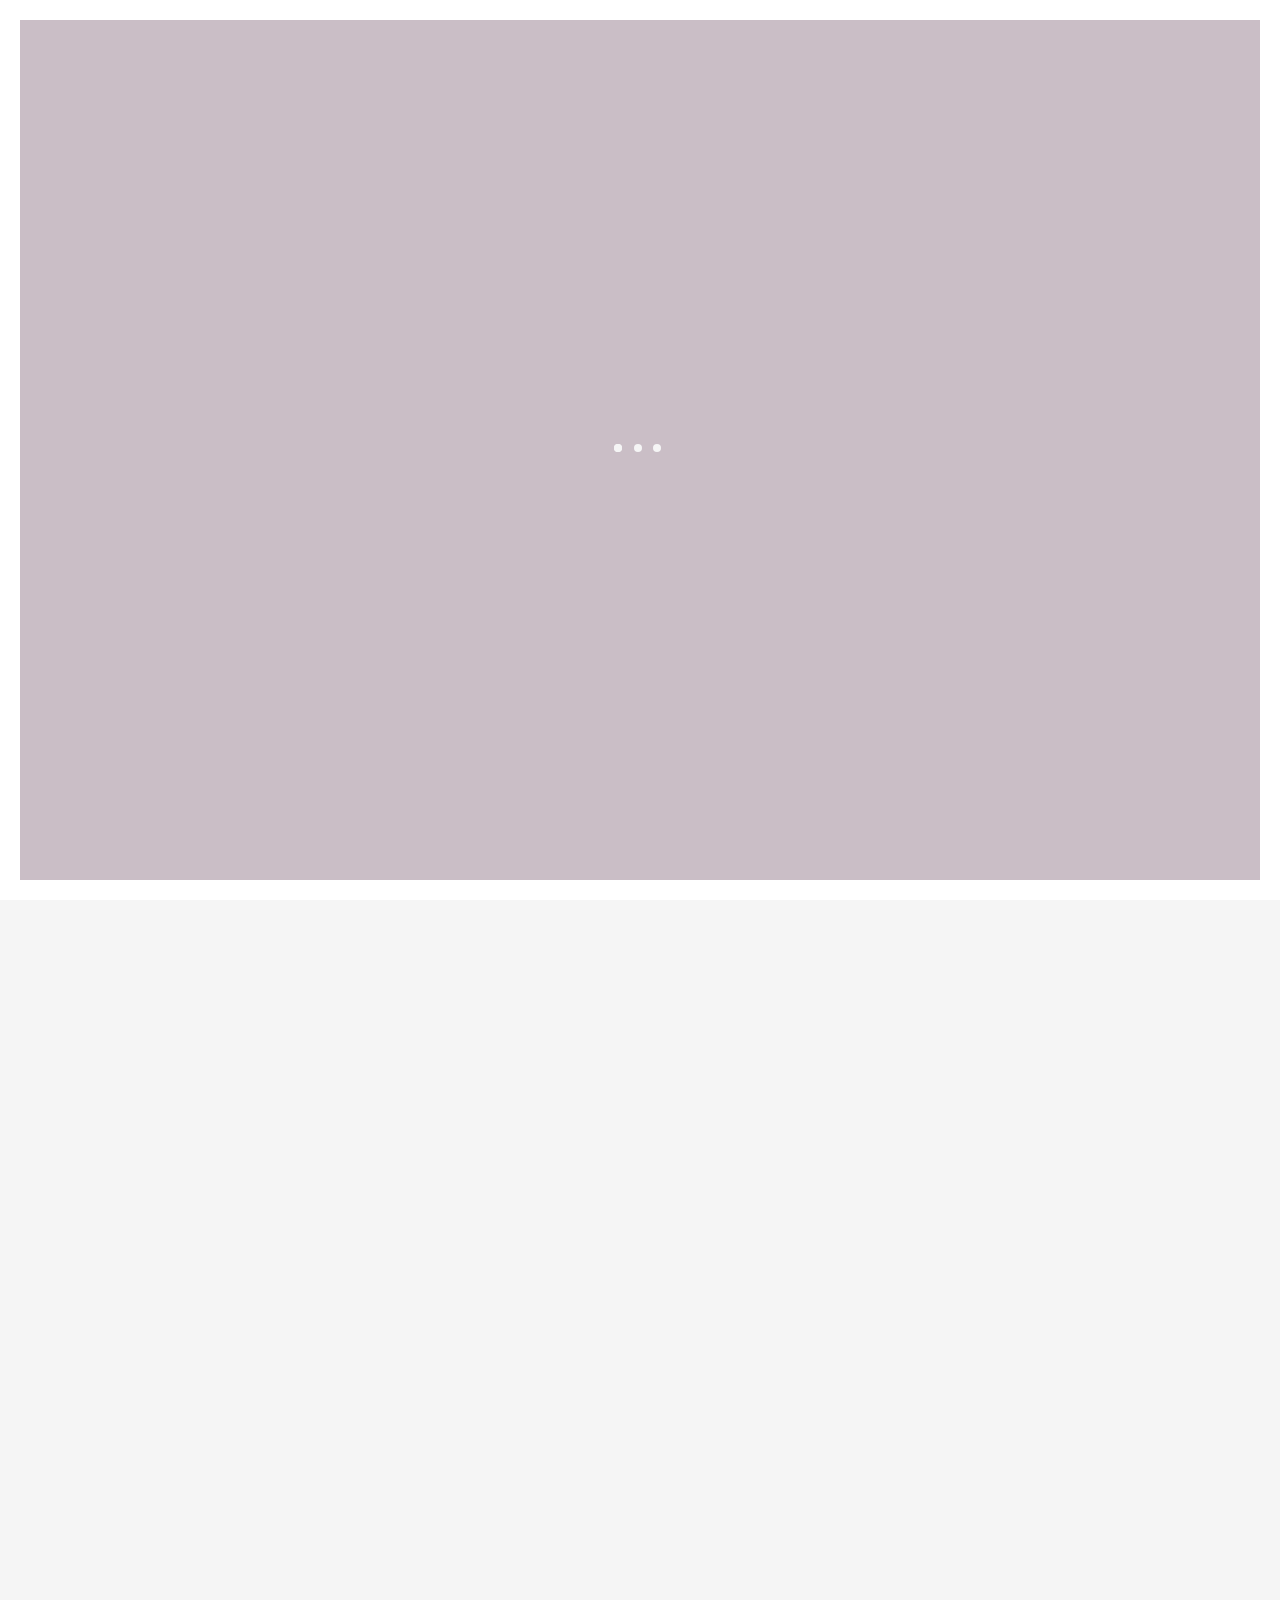
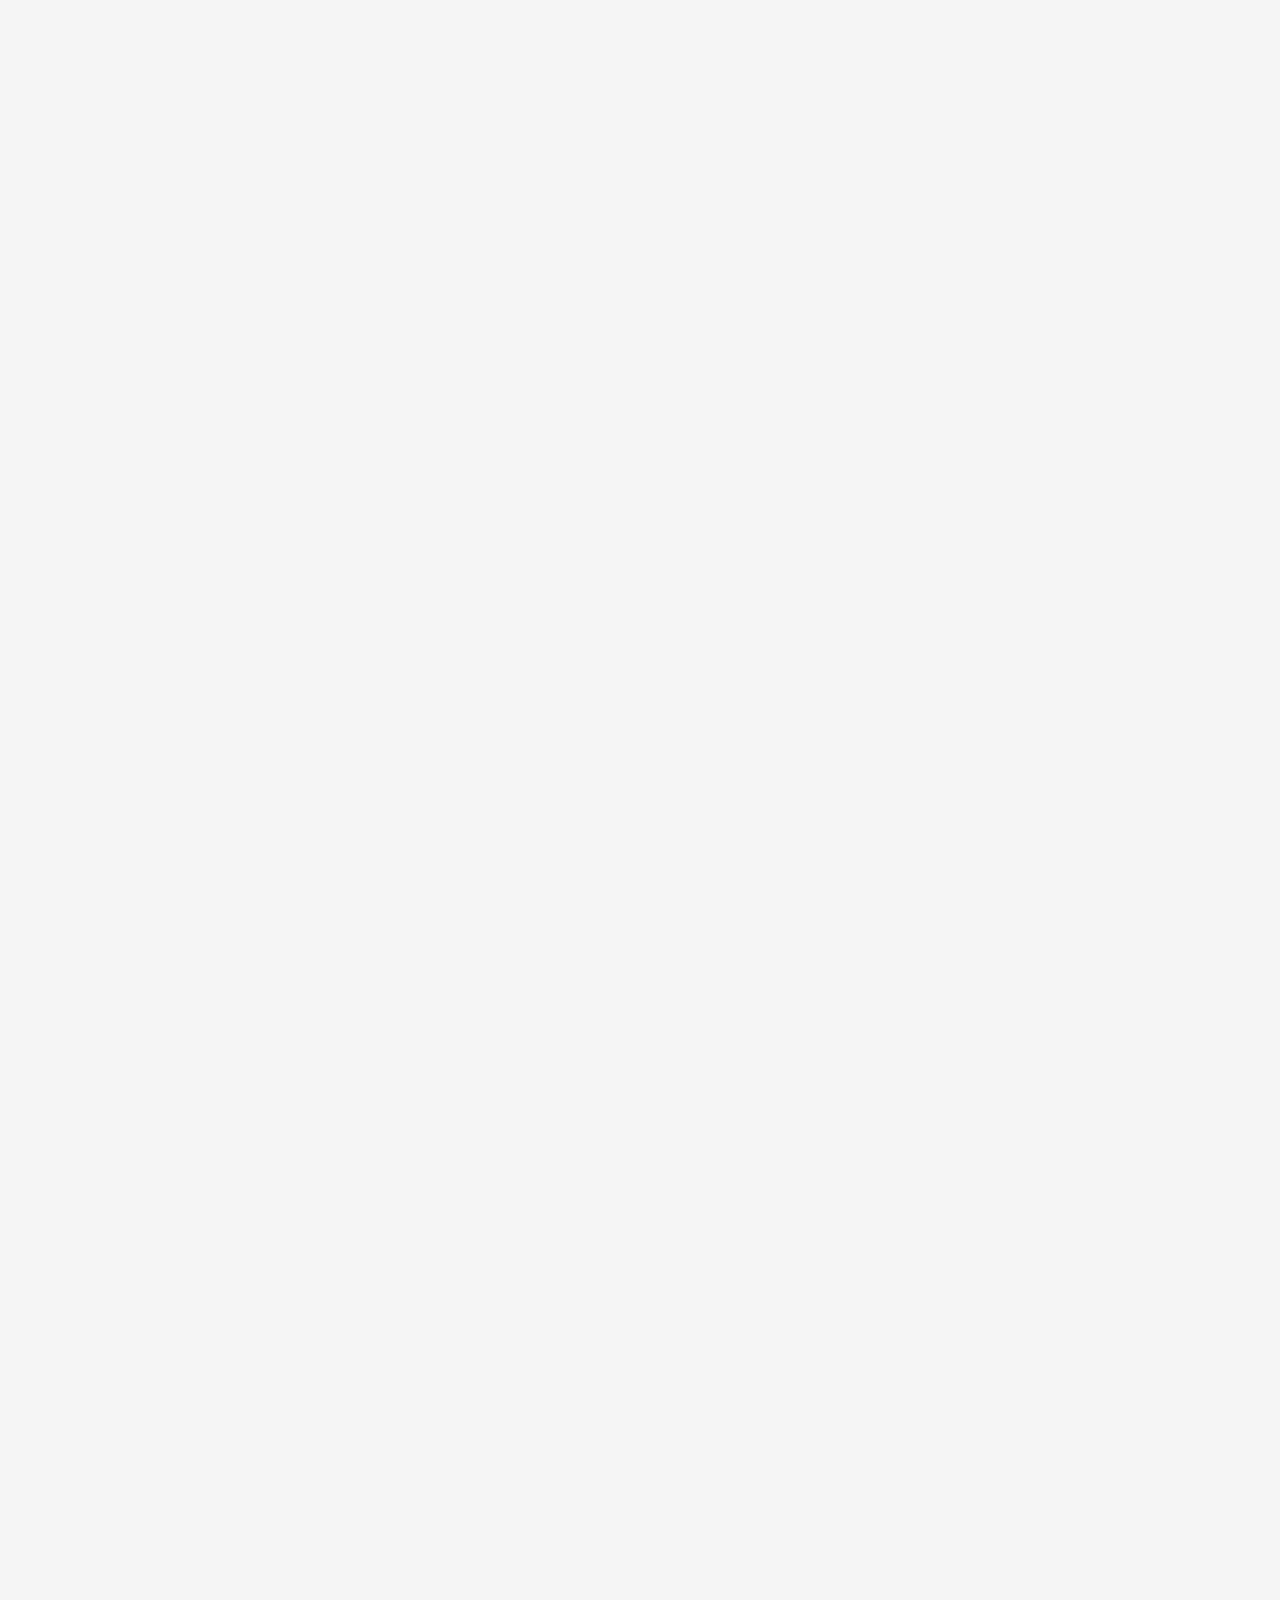
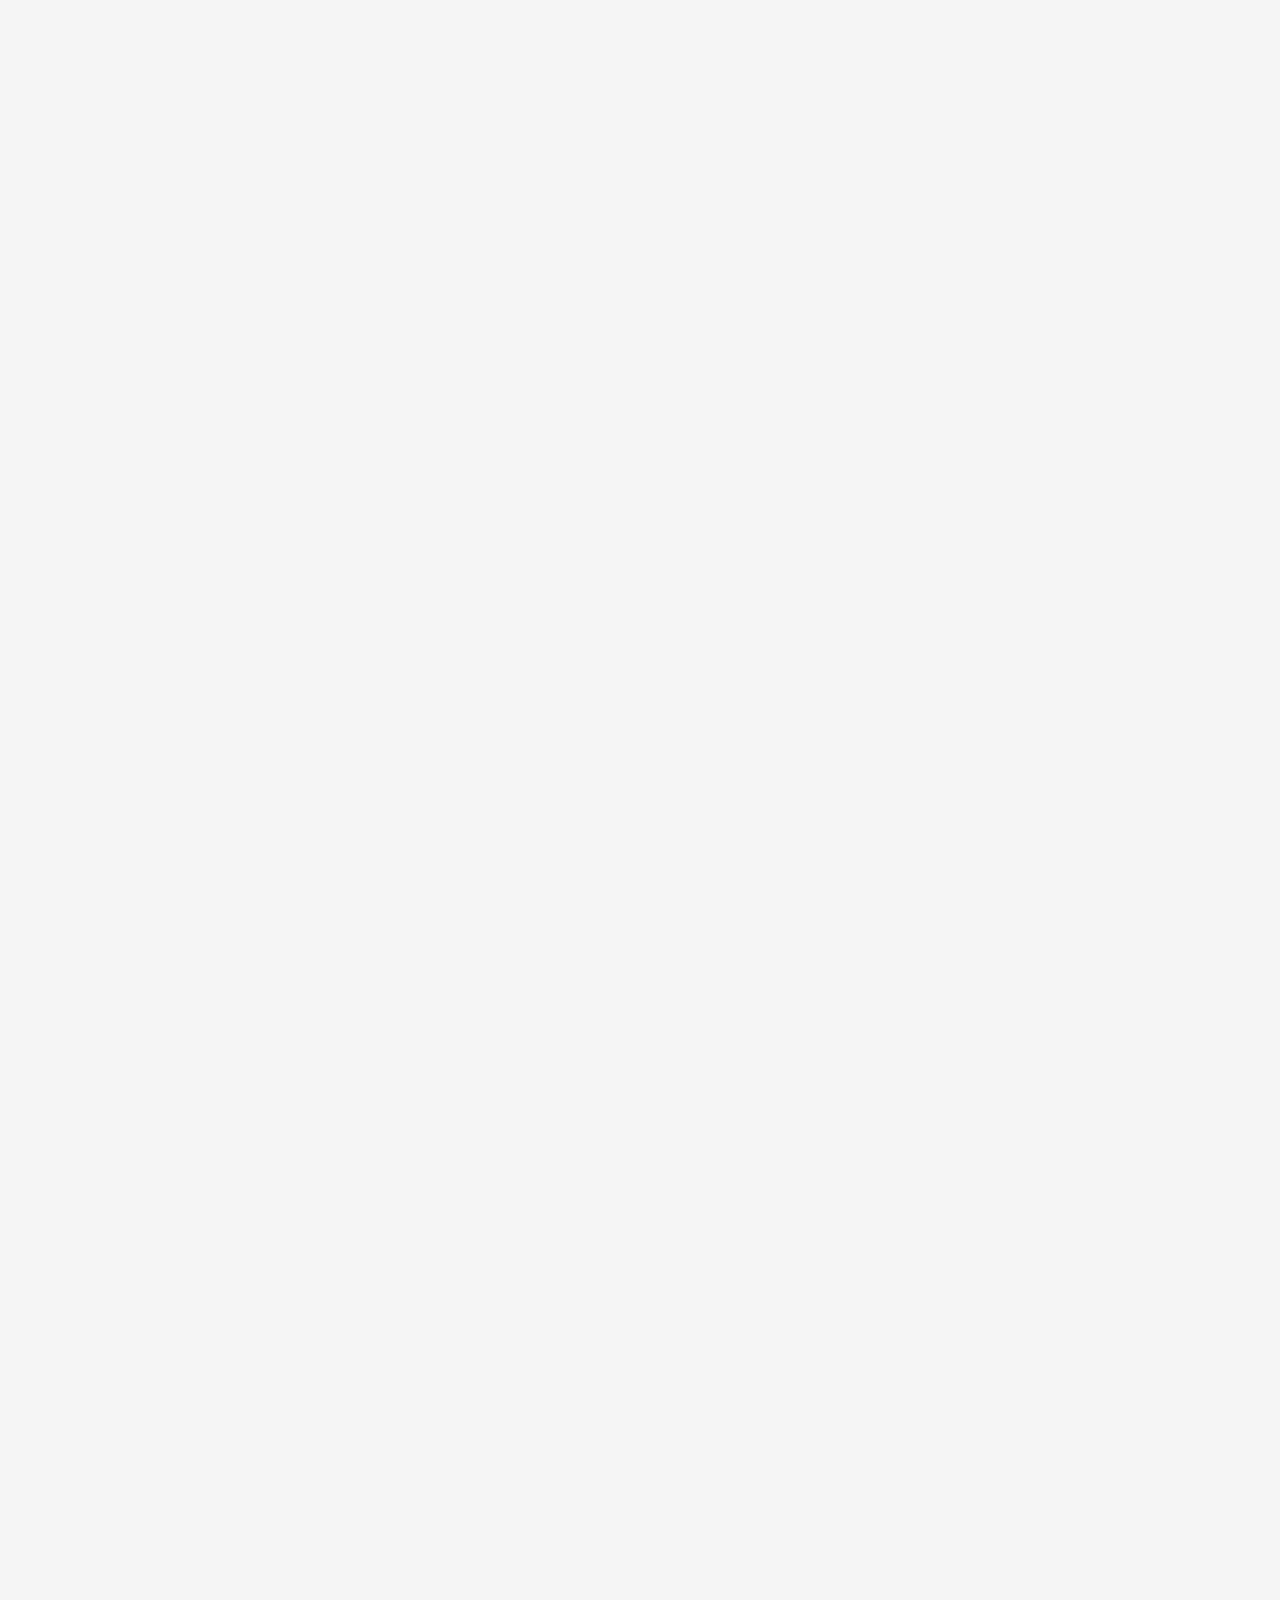
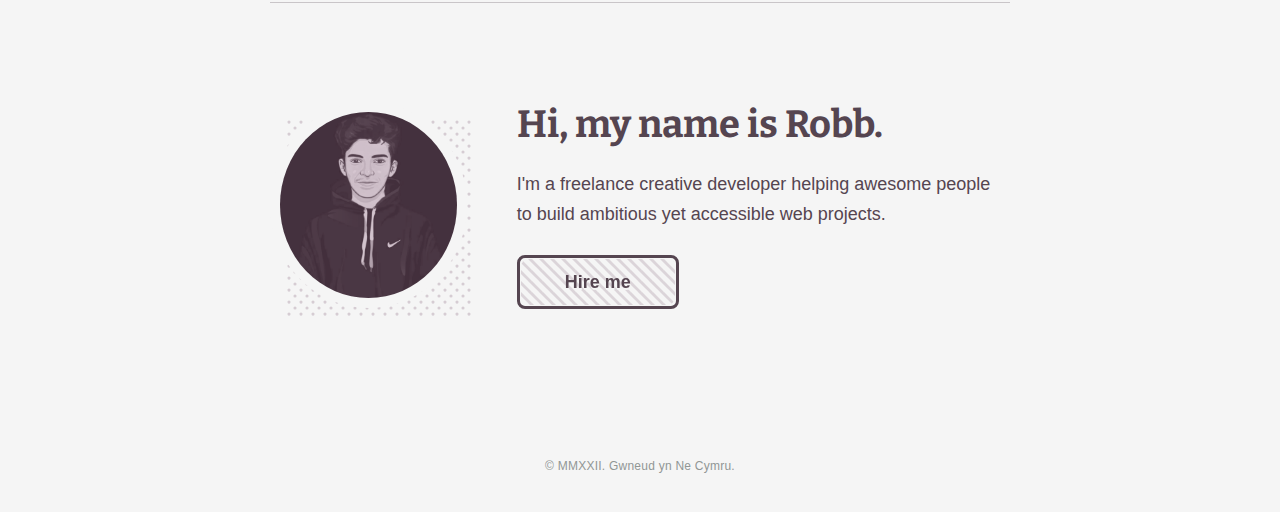
<file: wrote-about/introducing-rekishi/index.html>
<!DOCTYPE html><html class="no-js" lang="en">
<!-- Mirrored from robbowen.digital/wrote-about/introducing-rekishi/ by HTTrack Website Copier/3.x [XR&CO'2014], Wed, 27 Jul 2022 15:52:24 GMT -->
<!-- Added by HTTrack --><meta http-equiv="content-type" content="text/html;charset=UTF-8" /><!-- /Added by HTTrack -->
<head><meta charset="UTF-8"><meta name="viewport" content="width=device-width,initial-scale=1"><meta http-equiv="X-UA-Compatible" content="ie=edge"><title>Introducing Rekishi - Robb Owen</title><meta name="description" content="Becoming frustrated with gaps in the history api, I built Rekishi, a minimal pubsub wrapper to watch for URL changes."><meta name="theme-color" content="#cabec6"><meta name="color-scheme" content="only light"><link rel="apple-touch-icon" sizes="180x180" href="../../assets/img/apple-touch-icon.png"><link rel="icon" type="image/png" sizes="32x32" href="../../assets/img/favicon-32x32.png"><link rel="icon" type="image/png" sizes="16x16" href="../../assets/img/favicon-16x16.png"><link rel="icon" type="image/png" href="../../assets/img/favicon.ico"><meta property="og:site_name" content="Robb Owen Digital"><meta property="og:type" content="website"><meta property="og:locale" content="en_gb"><meta property="og:url" content="index.html"><meta property="og:title" content="Introducing Rekishi - Robb Owen "><meta property="og:description" content="Becoming frustrated with gaps in the history api, I built Rekishi, a minimal pubsub wrapper to watch for URL changes."><meta property="og:image" content="../../assets/img/card.png"><meta name="twitter:image" content="../../assets/img/card.png"><meta name="twitter:creator" content="@Robb0wen"><script>document.querySelector('html').classList.add('js');
    document.querySelector('html').classList.remove('no-js');</script><link href="https://fonts.googleapis.com/css?family=Bitter:400,700&amp;display=swap" rel="stylesheet"><link rel="stylesheet" href="../../assets/css/styles.css"><style id="theme">:root{--bg:#f5f5f5;--line:#554550;--fill:#cabec6;--text:#554550;--subtext:#554550;--duo:#cabec6}.stripes{background-image:url("data:image/svg+xml,%3Csvg xmlns='http://www.w3.org/2000/svg' viewBox='0 0 22.93 22.93'%3E%3Cpolygon fill='%23cabec6' points='0 8.18 14.75 22.93 22.74 22.93 0 0.19 0 8.18'/%3E%3Cpolygon fill='%23cabec6' points='22.93 8.37 22.93 0.38 22.56 0 14.56 0 22.93 8.37'/%3E%3C/svg%3E");background-size:11px;opacity:.6}.dots{background-image:url("data:image/svg+xml,%3Csvg version='1.1' id='Layer_1' xmlns='http://www.w3.org/2000/svg' xmlns:xlink='http://www.w3.org/1999/xlink' x='0px' y='0px' viewBox='0 0 22.9 22.9' style='enable-background:new 0 0 22.9 22.9;' xml:space='preserve'%3E%3Ccircle fill='%23cabec6' class='st0' cx='5.7' cy='5.9' r='3'/%3E%3Ccircle fill='%23cabec6' class='st0' cx='17.2' cy='17.2' r='3'/%3E%3C/svg%3E%0A");background-size:12px}</style></head><body><a class="skip-link u-vhide" href="#main-content">Skip to content</a><div class="loading loading--in"><div class="loading__mask"></div><div class="loader"><div class="lds-ellipsis"><div></div><div></div><div></div><div></div></div></div></div><div class="pagewrap"><div class="mainnav"><div class="logo-wrap"><a href="../../index.html"><span class="u-vhide">Back to the homepage</span> <span class="logo js-logo"><div class="logo__blorenge"><div class="shade" data-drift="-10 -10"><svg version="1.1" x="0px" y="0px" viewBox="0 0 256 256"><polygon class="filled-poly" points="172,110 98,110 36.2,188 110.2,188 159.7,188 233.7,188 "></polygon></svg></div><div class="logo"><svg version="1.1" x="0px" y="0px" viewBox="0 0 256 256"><polygon class="stroke-poly" points="90,99 28.2,177 151.7,177 "></polygon><polygon class="stroke-poly" points="164,99 102.2,177 225.7,177 "></polygon><line class="stroke-poly" x1="90" y1="99" x2="163.8" y2="99"></line></svg></div></div></span></a></div><div class="menu-link"><button class="menu-link__trigger js-menu-trigger" aria-expanded="false" aria-controls="main-menu"><span class="menu-link__mask"><span class="menu-link__label menu-link__label--close js-menu-label-close" aria-hidden="true">Close</span> <span class="menu-link__label menu-link__label--open js-menu-label-open" aria-hidden="false">Menu</span></span></button></div><a class="hire-me" href="mailto:hello@robbowen.digital?subject=🤘 Hi Robb, I'd like to hire you"><div class="shade" data-drift="-4 -6" data-drift-center="y"><svg xmlns="http://www.w3.org/2000/svg" viewBox="0 0 60 60"><path class="filled-path" d="M30.78,9.87c13.52,0,24.46,9.58,24.46,21.41a19.4,19.4,0,0,1-5,12.95h0l2.9,9.82L42.37,50.1h0a27.51,27.51,0,0,1-11.59,2.58,26.84,26.84,0,0,1-14-3.86C10.42,45,6.24,38.52,6.24,31.2,6.24,19.53,17.26,9.87,30.78,9.87Z"></path></svg></div><div class="main"><svg xmlns="http://www.w3.org/2000/svg" viewBox="0 0 60 60"><path class="stroke-path" d="M27.78,5.87c13.52,0,24.46,9.58,24.46,21.41a19.4,19.4,0,0,1-5,12.95h0l2.9,9.82L39.37,46.1h0a27.51,27.51,0,0,1-11.59,2.58,26.84,26.84,0,0,1-14-3.86C7.42,41,3.24,34.52,3.24,27.2,3.24,15.53,14.26,5.87,27.78,5.87Z"></path></svg></div>Hire me</a></div><div class="main-menu js-menu" id="main-menu"><div class="main-menu__mask"></div><div class="main-menu__flyout"><div class="main-menu__inr wrap"><ul class="social-links"><li class="social-links__item"><a class="social-links__link social-links__link--tw" href="http://www.twitter.com/robb0wen" rel="noopener noreferrer" target="_blank">Follow me on Twitter</a></li><li class="social-links__item"><a class="social-links__link social-links__link--in" href="http://www.instagram.com/robb0wen" rel="noopener noreferrer" target="_blank">Follow me on Instagram</a></li><li class="social-links__item"><a class="social-links__link social-links__link--gh" href="https://github.com/robb0wen" rel="noopener noreferrer" target="_blank">Visit my GitHub</a></li><li class="social-links__item"><a class="social-links__link social-links__link--li" href="https://www.linkedin.com/in/robb-owen-36328a91" rel="noopener noreferrer" target="_blank">Follow me on LinkedIn</a></li><li class="social-links__item"><a class="social-links__link social-links__link--email" href="mailto:hello@robbowen.digital" rel="noopener noreferrer" target="_blank">Send me an Email</a></li></ul><ul class="main-menu__links primary-links"><li class="primary-links__item"><a aria-current="page" class="primary-links__link t-primary" href="../../index.html" aria-describedby="desc_home">Home</a> <span id="desc_home" class="primary-links__summary">Back to the home page.</span></li><li class="primary-links__item"><a aria-current="page" class="primary-links__link t-primary" href="../../work/index.html" aria-describedby="desc_work">Work</a> <span id="desc_work" class="primary-links__summary">My approach to development.</span></li><li class="primary-links__item"><a class="primary-links__link t-primary" href="../../about/index.html" aria-describedby="desc_about">About</a> <span id="desc_about" class="primary-links__summary">A little about me and my background.</span></li><li class="primary-links__item"><a class="primary-links__link t-primary" href="../../writing/index.html" aria-describedby="desc_writing">Writing</a> <span id="desc_writing" class="primary-links__summary">My latest writing on tech and language.</span></li></ul></div></div></div><main id="main-content" class="page-body" tabindex="-1"><svg style="position:absolute;top:-900px;left:-900px;clip:rect(0,0,0,0)"><filter id="duotone_filter"><feColorMatrix type="matrix" result="grayscale" values="1 0 0 0 0
                  1 0 0 0 0
                  1 0 0 0 0
                  0 0 0 1 0"></feColorMatrix><feComponentTransfer color-interpolation-filters="sRGB" result="duotone"><feFuncR type="table" tableValues="0.23137254901960785 0.8941176470588236"></feFuncR><feFuncG type="table" tableValues="0.15294117647058825 0.8352941176470589"></feFuncG><feFuncB type="table" tableValues="0.20392156862745098 0.8745098039215686"></feFuncB><feFuncA type="table" tableValues="0 1"></feFuncA></feComponentTransfer></filter></svg><div class="article" data-reveal="is-onscreen"><div><div class="article-heading"><span class="article-heading__byline">26th May 2020</span><h1 class="article-heading__title t-heading t-medium:s t-big:m t-bigger:l"><span>Introducing Rekishi<span class="dot">.</span></span></h1></div></div><div class="article__content flow reveal-content"><div class="break-out"><div class="reveal-img dots" data-src="/assets/img/articles/rekishi-banner.jpg" style="padding-top:26.595744680851062%"><img class="" src="../../assets/img/articles/rekishi-banner.jpg" alt="Rekishi"></div></div><p>Imagine that you're building a website and you need all links to a particular type of content to open in a modal. On top of that, you would also like a nice transition animation to play whenever the user moves in and out of that content type.</p><p>Working with a framework like React or Vue, there are a number of clientside routers and components available to help transition between different pages of content. However, whilst I'm a fan of frontend frameworks, I'm a big believer in incremental development. Instead of reaching straight for a framework, I tend to approach each project from a user-centric path of using the minimum-possible JS, only adding dependencies as I need them.</p><p>If you're working closer-to-the-metal with Vanilla JS, coordinating the above example can be ...tricky. In order to capture and handle URLs as a user moves around the site, you need to use the <a href="https://developer.mozilla.org/en-US/docs/Web/API/History" target="_blank">History API</a>.</p><p>In a nutshell, the history API lets you capture each URL change, and listen to 'pop' events that fire whenever the user navigates forwards or backwards through history. You are also able to associate a particular 'state' with each change. However, there's a frustration that comes with this. When a 'pop' event is fired the URL has <em>already changed</em> and you no longer have any access the outgoing route, or the state object associated with it.</p><p>If you're stringing different types of content together with page transitions, this can make it particularly tricky to choreograph everything. It's precisely this frustration that led me to build <a href="https://github.com/robb0wen/rekishi" target="_blank">Rekishi</a> - a minimal pubsub wrapper for the history API.</p><h2 class="t-heading t-lede:s t-medium:m t-medium:l" id="wrapping-the-api">Wrapping the API<span class="dot">.</span><a href="#wrapping-the-api" class="u-vhide"> permalink</a></h2><p>Rekishi, like my <a href="https://tornis.robbowen.digital/" target="_blank">Tornis</a> library before it, uses a pubsub pattern to listen to any changes in URL. This means that you can <a href="https://github.com/robb0wen/rekishi#handler-functions" target="_blank">'subscribe' handler functions to Rekishi</a>. Whenever you push, pop or otherwise change the browser's URL, each of those subscribed functions will fire automatically.</p><p>The key difference with the standard history API though, is that each of those subscribed functions will have access to an object containing information about both the incoming <em>and</em> outgoing route. That object looks a little like this:</p><pre class="language-javascript"><code class="language-javascript"><span class="highlight-line"><span class="token punctuation">{</span></span><br><span class="highlight-line">  incoming<span class="token punctuation">:</span> <span class="token punctuation">{</span></span><br><span class="highlight-line">    path<span class="token punctuation">:</span> String<span class="token punctuation">,</span></span><br><span class="highlight-line">    hash<span class="token punctuation">:</span> String<span class="token punctuation">,</span></span><br><span class="highlight-line">    params<span class="token punctuation">:</span> Object<span class="token punctuation">,</span></span><br><span class="highlight-line">    data<span class="token punctuation">:</span> Object</span><br><span class="highlight-line">  <span class="token punctuation">}</span><span class="token punctuation">,</span></span><br><span class="highlight-line">  outgoing<span class="token punctuation">:</span> <span class="token punctuation">{</span></span><br><span class="highlight-line">    path<span class="token punctuation">:</span> String<span class="token punctuation">,</span></span><br><span class="highlight-line">    hash<span class="token punctuation">:</span> String<span class="token punctuation">,</span></span><br><span class="highlight-line">    params<span class="token punctuation">:</span> Object<span class="token punctuation">,</span></span><br><span class="highlight-line">    data<span class="token punctuation">:</span> Object</span><br><span class="highlight-line">  <span class="token punctuation">}</span><span class="token punctuation">,</span></span><br><span class="highlight-line">  action<span class="token punctuation">:</span> <span class="token constant">REKISHI_PUSH</span> <span class="token operator">||</span> </span><br><span class="highlight-line">          <span class="token constant">REKISHI_POP</span> <span class="token operator">||</span> </span><br><span class="highlight-line">          <span class="token constant">REKISHI__HASH</span> <span class="token operator">||</span> </span><br><span class="highlight-line">          <span class="token constant">REKISHI_PARAMS</span> <span class="token operator">||</span> </span><br><span class="highlight-line">          <span class="token constant">REKISHI_HASHPARAMS</span> <span class="token operator">||</span> </span><br><span class="highlight-line">          <span class="token constant">REKISHI_NOCHANGE</span></span><br><span class="highlight-line"><span class="token punctuation">}</span></span></code></pre><p>You might also have noticed that this object contains an 'action' property. This property contains a record of the type of URL change that has occurred. This could have been a change in hash fragment, an update to the query string, or whether the user has clicked a new link or travelled backwards through history.</p><p>Similarly, both the incoming and outgoing routes can also have an associated data object. This functions a little bit like the History API's state object, however knowing both <em>incoming and outgoing information</em> allows you to compare and respond accordingly.</p><p>In isolation, actions and data information are useful, but in combination they provide a powerful means of choreographing content changes - Returning to our initial problem of transitioning between a modal and a page, Rekishi would allow you to handle that scenario as follows:</p><pre class="language-javascript"><code class="language-javascript"><span class="highlight-line"><span class="token keyword">const</span> <span class="token function-variable function">handleRouteChange</span> <span class="token operator">=</span> <span class="token punctuation">(</span><span class="token parameter"><span class="token punctuation">{</span> incoming<span class="token punctuation">,</span> outgoing<span class="token punctuation">,</span> action <span class="token punctuation">}</span></span><span class="token punctuation">)</span> <span class="token operator">=&gt;</span> <span class="token punctuation">{</span></span><br><span class="highlight-line">  <span class="token keyword">switch</span> <span class="token punctuation">(</span>action<span class="token punctuation">)</span> <span class="token punctuation">{</span></span><br><span class="highlight-line">    <span class="token comment">// on either history, or new link events...</span></span><br><span class="highlight-line">    <span class="token keyword">case</span> <span class="token constant">REKISHI_POP</span><span class="token punctuation">:</span></span><br><span class="highlight-line">    <span class="token keyword">case</span> <span class="token constant">REKISHI_PUSH</span><span class="token punctuation">:</span></span><br><span class="highlight-line">      </span><br><span class="highlight-line">      <span class="token keyword">if</span> <span class="token punctuation">(</span>incoming<span class="token punctuation">.</span>data<span class="token punctuation">.</span>type <span class="token operator">==</span> <span class="token string">'modal'</span> <span class="token operator">&amp;&amp;</span> outgoing<span class="token punctuation">.</span>data<span class="token punctuation">.</span>type <span class="token operator">==</span> <span class="token string">'page'</span><span class="token punctuation">)</span> <span class="token punctuation">{</span></span><br><span class="highlight-line">        <span class="token comment">// AJAX the content from incoming.path</span></span><br><span class="highlight-line">        <span class="token comment">// set up your modal and inject AJAX content</span></span><br><span class="highlight-line">      <span class="token punctuation">}</span></span><br><span class="highlight-line"></span><br><span class="highlight-line">      <span class="token keyword">if</span> <span class="token punctuation">(</span>incoming<span class="token punctuation">.</span>data<span class="token punctuation">.</span>type <span class="token operator">==</span> <span class="token string">'page'</span> <span class="token operator">&amp;&amp;</span> outgoing<span class="token punctuation">.</span>data<span class="token punctuation">.</span>type <span class="token operator">==</span> <span class="token string">'modal'</span><span class="token punctuation">)</span> <span class="token punctuation">{</span></span><br><span class="highlight-line">        <span class="token comment">//close your modal and remove the content</span></span><br><span class="highlight-line">      <span class="token punctuation">}</span></span><br><span class="highlight-line"></span><br><span class="highlight-line">      <span class="token keyword">break</span><span class="token punctuation">;</span></span><br><span class="highlight-line">  <span class="token punctuation">}</span></span><br><span class="highlight-line"><span class="token punctuation">}</span><span class="token punctuation">;</span></span></code></pre><h2 class="t-heading t-lede:s t-medium:m t-medium:l" id="associating-path-data">Associating path data<span class="dot">.</span><a href="#associating-path-data" class="u-vhide"> permalink</a></h2><p>Aside from handling URL changes, there's another reason that clientside frameworks like React make page transitions easier. Because they take the rendering of content away from the server entirely, they have access to information about each route ahead-of-time. When building an application with the History API and server-side routing, this approach isn't available to us.</p><p>Rekishi also provides a means of bridging the two approaches. When initialising Rekishi, it's possible to <a href="https://github.com/robb0wen/rekishi#registeredpaths" target="_blank">pass an array of URL matchers</a> that can associate default data with a particular path. This means that your app will know what data might be coming from a particular URL, before it is hit:</p><pre class="language-javascript"><code class="language-javascript"><span class="highlight-line"><span class="token punctuation">[</span></span><br><span class="highlight-line">  <span class="token punctuation">{</span></span><br><span class="highlight-line">    path<span class="token punctuation">:</span> <span class="token string">'/posts/*'</span><span class="token punctuation">,</span></span><br><span class="highlight-line">    data<span class="token punctuation">:</span> <span class="token punctuation">{</span></span><br><span class="highlight-line">      type<span class="token punctuation">:</span> <span class="token string">'post'</span></span><br><span class="highlight-line">    <span class="token punctuation">}</span></span><br><span class="highlight-line">  <span class="token punctuation">}</span><span class="token punctuation">,</span></span><br><span class="highlight-line">  <span class="token punctuation">{</span></span><br><span class="highlight-line">    path<span class="token punctuation">:</span> <span class="token string">'/posts/riding-the-shinkansen'</span><span class="token punctuation">,</span></span><br><span class="highlight-line">    data<span class="token punctuation">:</span> <span class="token punctuation">{</span></span><br><span class="highlight-line">      type<span class="token punctuation">:</span> <span class="token string">'post'</span><span class="token punctuation">,</span></span><br><span class="highlight-line">      featured<span class="token punctuation">:</span> <span class="token boolean">true</span></span><br><span class="highlight-line">    <span class="token punctuation">}</span></span><br><span class="highlight-line">  <span class="token punctuation">}</span></span><br><span class="highlight-line"><span class="token punctuation">]</span></span></code></pre><h2 class="t-heading t-lede:s t-medium:m t-medium:l" id="putting-it-to-the-test">Putting it to the test<span class="dot">.</span><a href="#putting-it-to-the-test" class="u-vhide"> permalink</a></h2><p>To put Rekishi to the test, I decided to refactor this website to use it instead of the (still very useful) <a href="https://github.com/ReactTraining/history" target="_blank">history module</a>. Rekishi is small library (less than 2k when gzipped) and in making the switch I have managed to reduce my JS bundle size by a total of around 4kb. In isolation that figure might not seem much, but it made up roughly 23% of the pre-Rekishi bundle size of approximately 17kb. Not too shabby.</p><h2 class="t-heading t-lede:s t-medium:m t-medium:l" id="wrapping-up">Wrapping up<span class="dot">.</span><a href="#wrapping-up" class="u-vhide"> permalink</a></h2><p>All-in-all, I've found that using Rekishi has greatly sped up my workflow for building vanilla JS websites. Using it in conjunction with <a href="https://tornis.robbowen.digital/" target="_blank">Tornis</a> to handle interactions, I'm finding that I'm needing to rely less and less on frameworks in my day-to-day website builds. In terms of my end-user's bandwidth, I consider that a very good thing.</p><p>I'm hoping that others will find it useful, so I've released Rekishi as an open-source project. The <a href="https://github.com/robb0wen/rekishi" target="_blank">source and documentation is available on GitHub</a>. It is also available to install as a clientside dependency from <a href="https://www.npmjs.com/package/rekishi" target="_blank">npm</a>.</p></div><footer class="article__footer"><div class="author"><div class="author__inr"><div class="author__portrait"><div class="portrait"><span class="portrait__bg dots" data-drift="-10 -10"></span><div class="portrait__image"><span class="duotone"><img src="../../assets/img/portrait_small.jpg"></span></div></div></div><div class="author__bio flow"><h4 class="t-heading t-sublede:s t-lede:m t-medium:l">Hi, my name is Robb<span class="dot">.</span></h4><p>I'm a freelance creative developer helping awesome people to build ambitious yet accessible web projects.</p><a href="mailto:hello@robbowen.digital?subject=🤘 Hi Robb, I'd like to hire you" class="btn author__cta"><span class="btn__label">Hire me</span> <span class="btn__fill stripes" data-drift="-10 -12" aria-hidden="true">Hire me</span></a></div></div></div></footer></div></main><small class="made-in-wales">© MMXXII. Gwneud yn Ne Cymru.</small></div><script src="../../assets/js/main.js"></script></body>
<!-- Mirrored from robbowen.digital/wrote-about/introducing-rekishi/ by HTTrack Website Copier/3.x [XR&CO'2014], Wed, 27 Jul 2022 15:52:27 GMT -->
</html>
</file>
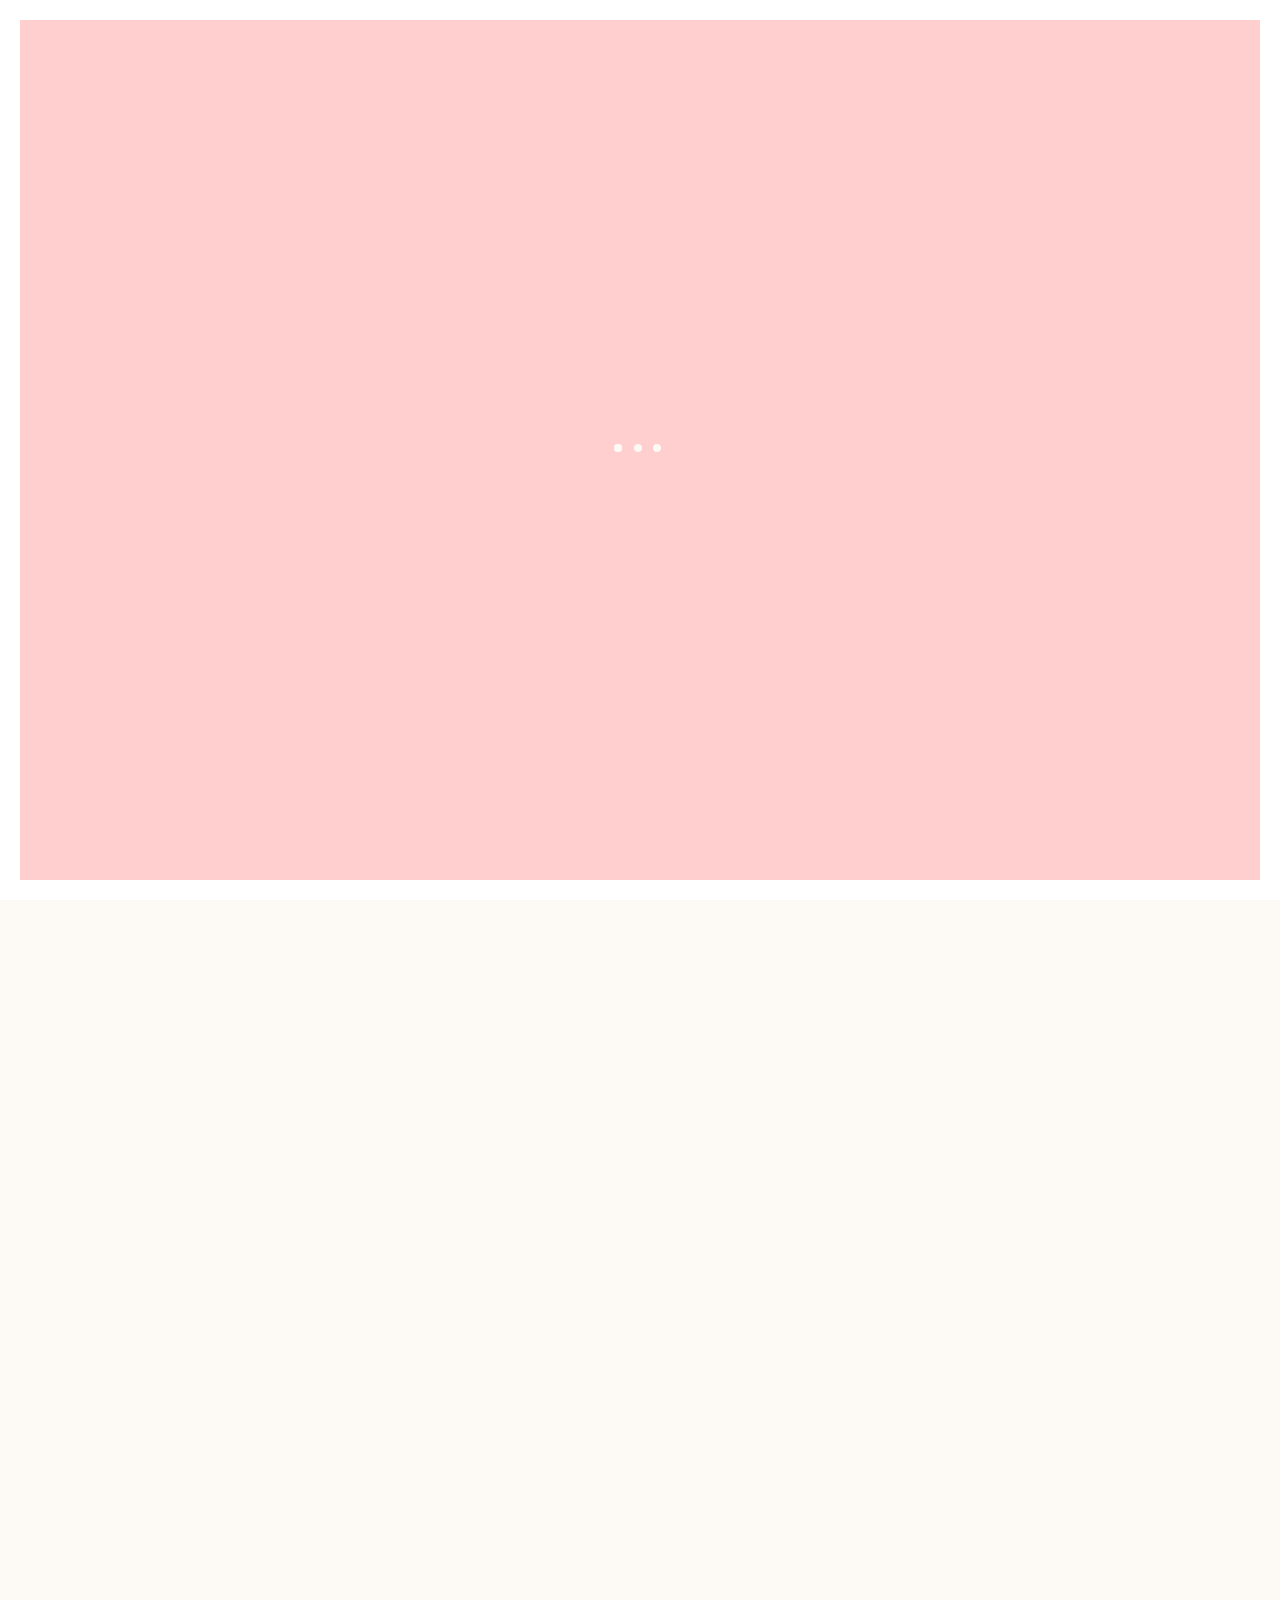
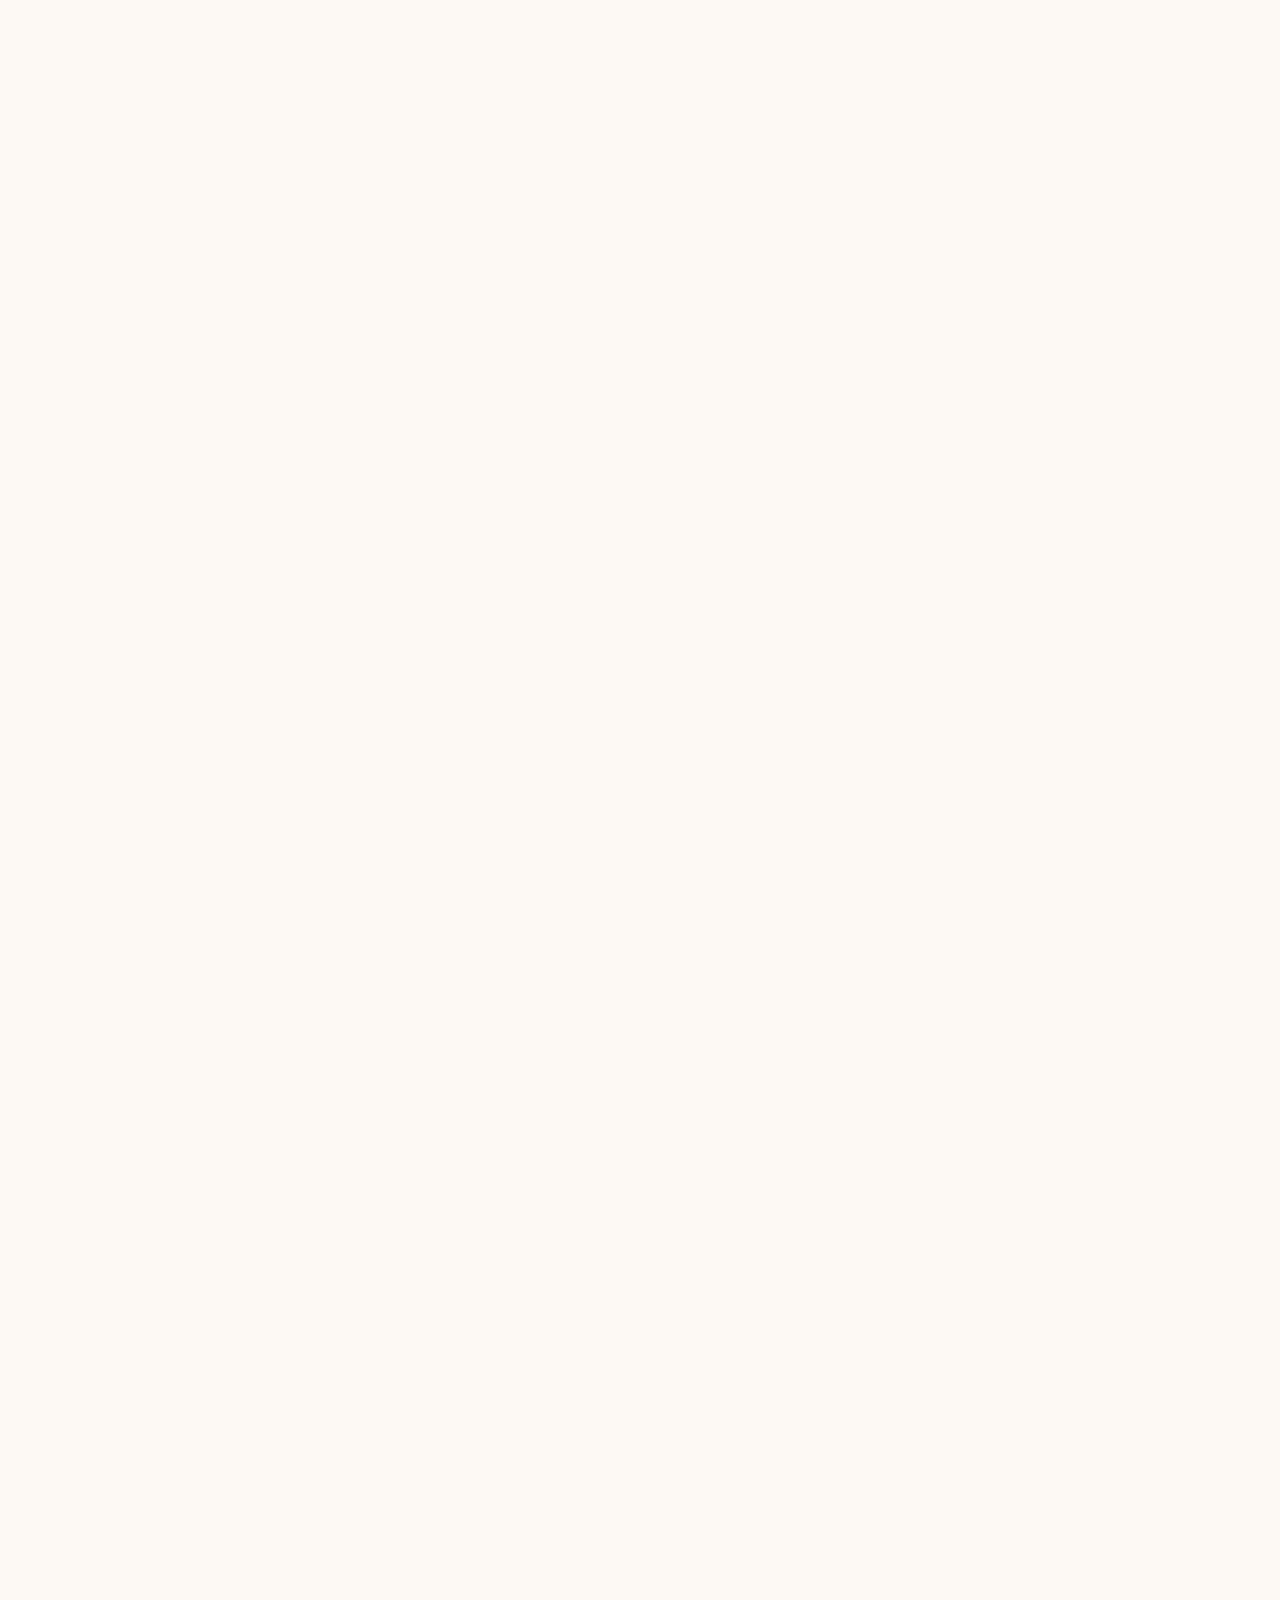
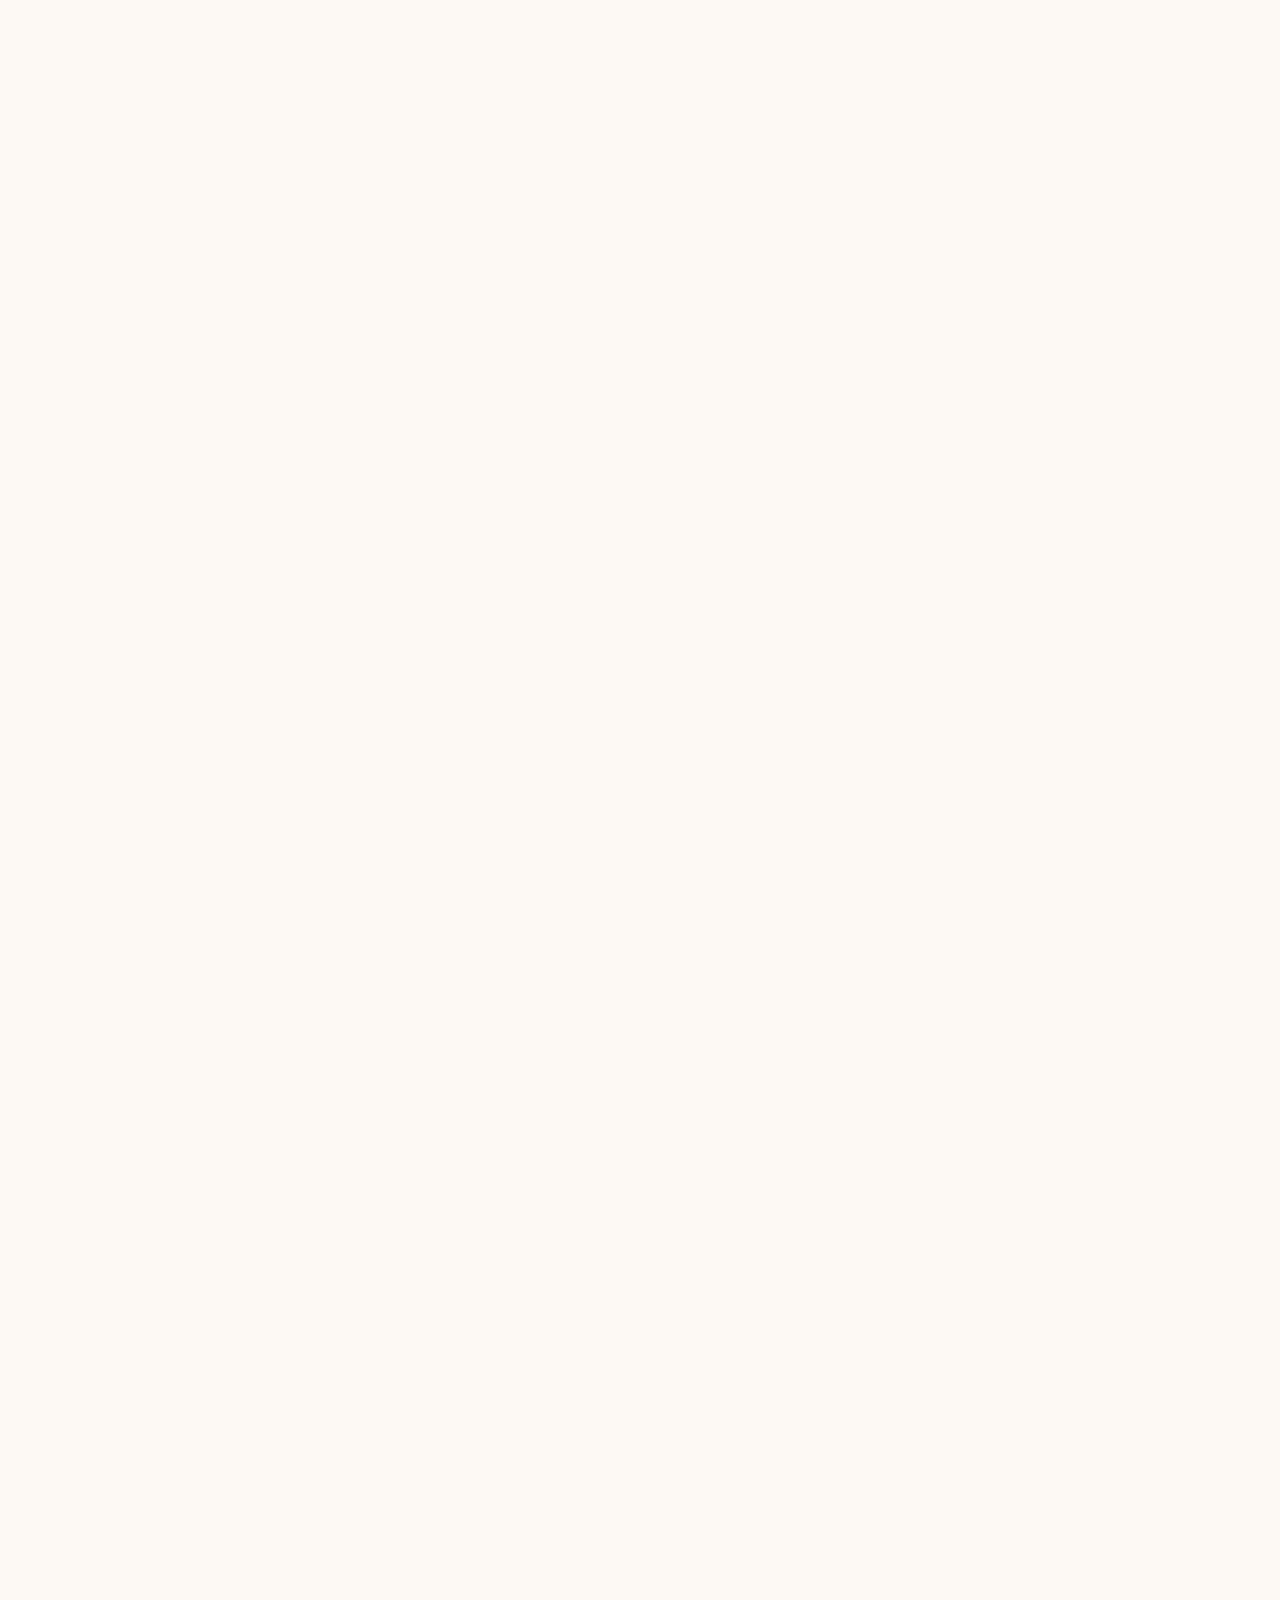
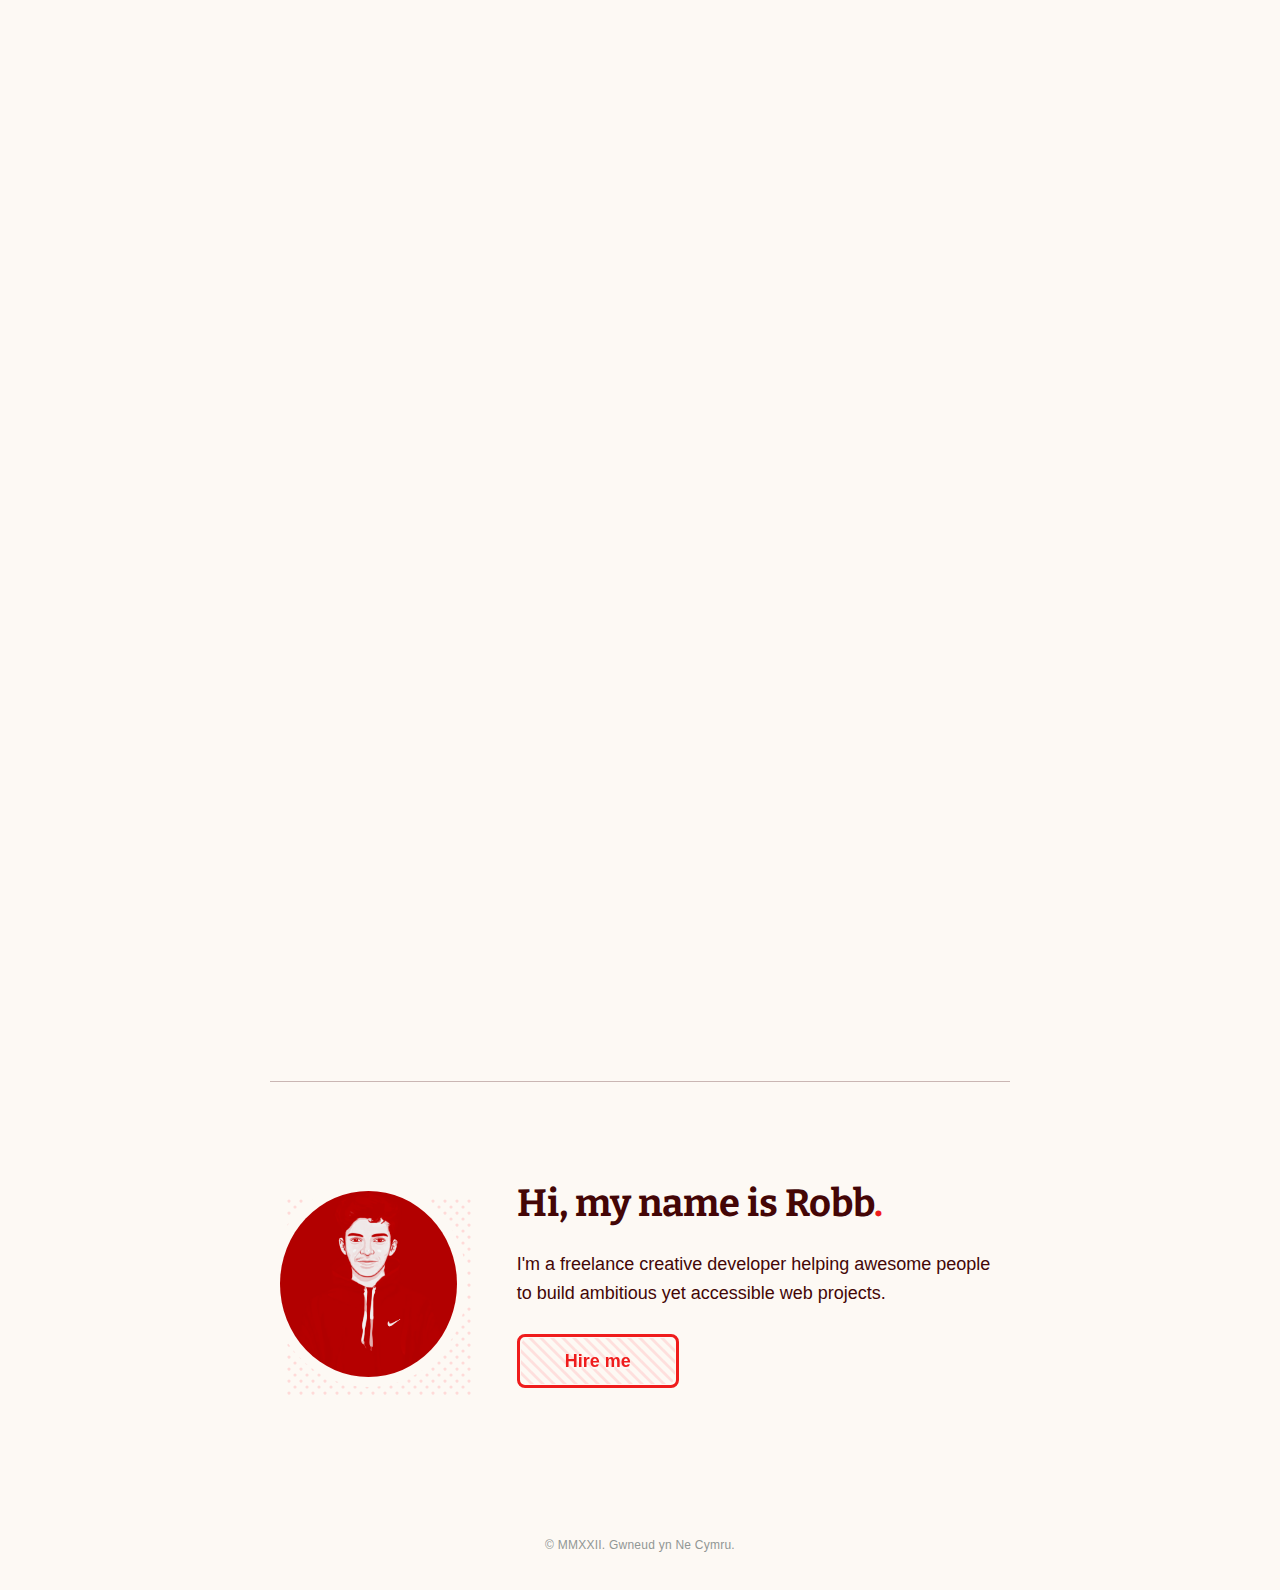
<file: wrote-about/launch-day/index.html>
<!DOCTYPE html><html class="no-js" lang="en">
<!-- Mirrored from robbowen.digital/wrote-about/launch-day/ by HTTrack Website Copier/3.x [XR&CO'2014], Wed, 27 Jul 2022 15:52:41 GMT -->
<!-- Added by HTTrack --><meta http-equiv="content-type" content="text/html;charset=UTF-8" /><!-- /Added by HTTrack -->
<head><meta charset="UTF-8"><meta name="viewport" content="width=device-width,initial-scale=1"><meta http-equiv="X-UA-Compatible" content="ie=edge"><title>Launch day - Robb Owen</title><meta name="description" content="After several years in the wilderness, I have a new website. This post gives a little background on the twists and turns along the path to launch - from the tech choices to the design."><meta name="theme-color" content="#ffcece"><meta name="color-scheme" content="only light"><link rel="apple-touch-icon" sizes="180x180" href="../../assets/img/apple-touch-icon.png"><link rel="icon" type="image/png" sizes="32x32" href="../../assets/img/favicon-32x32.png"><link rel="icon" type="image/png" sizes="16x16" href="../../assets/img/favicon-16x16.png"><link rel="icon" type="image/png" href="../../assets/img/favicon.ico"><meta property="og:site_name" content="Robb Owen Digital"><meta property="og:type" content="website"><meta property="og:locale" content="en_gb"><meta property="og:url" content="index.html"><meta property="og:title" content="Launch day - Robb Owen "><meta property="og:description" content="After several years in the wilderness, I have a new website. This post gives a little background on the twists and turns along the path to launch - from the tech choices to the design."><meta property="og:image" content="../../assets/img/card.png"><meta name="twitter:image" content="../../assets/img/card.png"><meta name="twitter:creator" content="@Robb0wen"><script>document.querySelector('html').classList.add('js');
    document.querySelector('html').classList.remove('no-js');</script><link href="https://fonts.googleapis.com/css?family=Bitter:400,700&amp;display=swap" rel="stylesheet"><link rel="stylesheet" href="../../assets/css/styles.css"><style id="theme">:root{--bg:#fdf9f4;--line:#ef1c1c;--fill:#ffcece;--text:#440606;--subtext:#ef1c1c;--duo:#ffd1d1}.stripes{background-image:url("data:image/svg+xml,%3Csvg xmlns='http://www.w3.org/2000/svg' viewBox='0 0 22.93 22.93'%3E%3Cpolygon fill='%23ffcece' points='0 8.18 14.75 22.93 22.74 22.93 0 0.19 0 8.18'/%3E%3Cpolygon fill='%23ffcece' points='22.93 8.37 22.93 0.38 22.56 0 14.56 0 22.93 8.37'/%3E%3C/svg%3E");background-size:11px;opacity:.6}.dots{background-image:url("data:image/svg+xml,%3Csvg version='1.1' id='Layer_1' xmlns='http://www.w3.org/2000/svg' xmlns:xlink='http://www.w3.org/1999/xlink' x='0px' y='0px' viewBox='0 0 22.9 22.9' style='enable-background:new 0 0 22.9 22.9;' xml:space='preserve'%3E%3Ccircle fill='%23ffcece' class='st0' cx='5.7' cy='5.9' r='3'/%3E%3Ccircle fill='%23ffcece' class='st0' cx='17.2' cy='17.2' r='3'/%3E%3C/svg%3E%0A");background-size:12px}</style></head><body><a class="skip-link u-vhide" href="#main-content">Skip to content</a><div class="loading loading--in"><div class="loading__mask"></div><div class="loader"><div class="lds-ellipsis"><div></div><div></div><div></div><div></div></div></div></div><div class="pagewrap"><div class="mainnav"><div class="logo-wrap"><a href="../../index.html"><span class="u-vhide">Back to the homepage</span> <span class="logo js-logo"><div class="logo__sugarloaf"><div class="shade" data-drift="-5 -10"><svg version="1.1" x="0px" y="0px" viewBox="0 0 256 256"><polygon class="filled-poly" points="137.6,67.7 38.5,193 236.8,193 "></polygon></svg></div><div class="logo"><svg version="1.1" x="0px" y="0px" viewBox="0 0 256 256"><polygon class="stroke-poly" points="105.2,79.7 28.2,177 182.2,177 "></polygon><polygon class="stroke-poly" points="127.6,51.7 28.5,177 226.8,177 "></polygon></svg></div></div></span></a></div><div class="menu-link"><button class="menu-link__trigger js-menu-trigger" aria-expanded="false" aria-controls="main-menu"><span class="menu-link__mask"><span class="menu-link__label menu-link__label--close js-menu-label-close" aria-hidden="true">Close</span> <span class="menu-link__label menu-link__label--open js-menu-label-open" aria-hidden="false">Menu</span></span></button></div><a class="hire-me" href="mailto:hello@robbowen.digital?subject=🤘 Hi Robb, I'd like to hire you"><div class="shade" data-drift="-4 -6" data-drift-center="y"><svg xmlns="http://www.w3.org/2000/svg" viewBox="0 0 60 60"><path class="filled-path" d="M30.78,9.87c13.52,0,24.46,9.58,24.46,21.41a19.4,19.4,0,0,1-5,12.95h0l2.9,9.82L42.37,50.1h0a27.51,27.51,0,0,1-11.59,2.58,26.84,26.84,0,0,1-14-3.86C10.42,45,6.24,38.52,6.24,31.2,6.24,19.53,17.26,9.87,30.78,9.87Z"></path></svg></div><div class="main"><svg xmlns="http://www.w3.org/2000/svg" viewBox="0 0 60 60"><path class="stroke-path" d="M27.78,5.87c13.52,0,24.46,9.58,24.46,21.41a19.4,19.4,0,0,1-5,12.95h0l2.9,9.82L39.37,46.1h0a27.51,27.51,0,0,1-11.59,2.58,26.84,26.84,0,0,1-14-3.86C7.42,41,3.24,34.52,3.24,27.2,3.24,15.53,14.26,5.87,27.78,5.87Z"></path></svg></div>Hire me</a></div><div class="main-menu js-menu" id="main-menu"><div class="main-menu__mask"></div><div class="main-menu__flyout"><div class="main-menu__inr wrap"><ul class="social-links"><li class="social-links__item"><a class="social-links__link social-links__link--tw" href="http://www.twitter.com/robb0wen" rel="noopener noreferrer" target="_blank">Follow me on Twitter</a></li><li class="social-links__item"><a class="social-links__link social-links__link--in" href="http://www.instagram.com/robb0wen" rel="noopener noreferrer" target="_blank">Follow me on Instagram</a></li><li class="social-links__item"><a class="social-links__link social-links__link--gh" href="https://github.com/robb0wen" rel="noopener noreferrer" target="_blank">Visit my GitHub</a></li><li class="social-links__item"><a class="social-links__link social-links__link--li" href="https://www.linkedin.com/in/robb-owen-36328a91" rel="noopener noreferrer" target="_blank">Follow me on LinkedIn</a></li><li class="social-links__item"><a class="social-links__link social-links__link--email" href="mailto:hello@robbowen.digital" rel="noopener noreferrer" target="_blank">Send me an Email</a></li></ul><ul class="main-menu__links primary-links"><li class="primary-links__item"><a aria-current="page" class="primary-links__link t-primary" href="../../index.html" aria-describedby="desc_home">Home</a> <span id="desc_home" class="primary-links__summary">Back to the home page.</span></li><li class="primary-links__item"><a aria-current="page" class="primary-links__link t-primary" href="../../work/index.html" aria-describedby="desc_work">Work</a> <span id="desc_work" class="primary-links__summary">My approach to development.</span></li><li class="primary-links__item"><a class="primary-links__link t-primary" href="../../about/index.html" aria-describedby="desc_about">About</a> <span id="desc_about" class="primary-links__summary">A little about me and my background.</span></li><li class="primary-links__item"><a class="primary-links__link t-primary" href="../../writing/index.html" aria-describedby="desc_writing">Writing</a> <span id="desc_writing" class="primary-links__summary">My latest writing on tech and language.</span></li></ul></div></div></div><main id="main-content" class="page-body" tabindex="-1"><svg style="position:absolute;top:-900px;left:-900px;clip:rect(0,0,0,0)"><filter id="duotone_filter"><feColorMatrix type="matrix" result="grayscale" values="1 0 0 0 0
                  1 0 0 0 0
                  1 0 0 0 0
                  0 0 0 1 0"></feColorMatrix><feComponentTransfer color-interpolation-filters="sRGB" result="duotone"><feFuncR type="table" tableValues="0.6823529411764706 0.9764705882352941"></feFuncR><feFuncG type="table" tableValues="-0.22745098039215686 1.0705882352941176"></feFuncG><feFuncB type="table" tableValues="-0.22745098039215686 1.0705882352941176"></feFuncB><feFuncA type="table" tableValues="0 1"></feFuncA></feComponentTransfer></filter></svg><div class="article" data-reveal="is-onscreen"><div><div class="article-heading"><span class="article-heading__byline">22nd January 2020</span><h1 class="article-heading__title t-heading t-medium:s t-big:m t-bigger:l"><span>Launch day<span class="dot">.</span></span></h1></div></div><div class="article__content flow reveal-content"><div class="break-out"><div class="reveal-img dots" data-src="/assets/img/articles/mountains.jpg" style="padding-top:52.62008733624454%"><img class="" src="../../assets/img/articles/mountains.jpg" alt="Abstract logos based on the three mountains of Abergavenny"></div></div><p>Today is something of a milestone. For the first time in a long while, I have a new website. I'm not talking about a holding page, or link to a resumé, but an actual honest-to-goodness home on the internet.</p><p>More importantly than that, I have a personal blog for the first time ever.</p><p>It's been a while coming. As a freelancer your website can often be the first impression your prospective clients will get, so the pressure to get it right can be <em>massive</em>. Beyond that though, it felt important that I create something that reflects me and my values. Working on this site has been something of a labour of love for me, so what better way to kick off the blog than writing a little about how I got to this point?</p><h2 class="t-heading t-lede:s t-medium:m t-medium:l" id="constraint-breeds-creativity">Constraint breeds creativity<span class="dot">.</span><a href="#constraint-breeds-creativity" class="u-vhide"> permalink</a></h2><p>Without a shadow of a doubt, a blank canvas is an intimidating thing. It can feel especially daunting when it seems like there’s a new JS framework popping up every other day. Thankfully, over the years I’ve learned that I'm at my most creative when I'm working with restrictions. To get things moving, I sketched out a few constraints.</p><p>The site should:</p><ol><li>Convey a strong personality and a sense of place</li><li>Showcase my <a href="https://tornis.robbowen.digital/" target="_blank">interaction library</a> and emphasise the kind of work I enjoy</li><li>Deliver all of the core site assets in 100kb or less</li><li>Use progressive enhancement to keep the site usable when JavaScript is not available</li></ol><p>With those targets in place, I set to work.</p><h2 class="t-heading t-lede:s t-medium:m t-medium:l" id="finding-inspiration">Finding inspiration<span class="dot">.</span><a href="#finding-inspiration" class="u-vhide"> permalink</a></h2><p>The design direction was the first thing I had to nail down. I knew that I wanted to keep things simple, but full of character. I also wanted to ground everything with a sense of place. But where to start?</p><p>I work remotely 80% of the time, so it made sense to try and bring something of my home environment into the design. I live in a small Welsh town, Abergavenny, which is surrounded by three distinctive mountains - Sugarloaf, Blorenge and Skirrid. No matter where you are in town, you can always see one of them. I figured that if these mountains can ground me, they could also ground my website.</p><p>I got out my sketchbook and before long I had roughed out three abstract representations of the peaks. Rather than pick one mountain for my logo, I decided to mimic the town and show all three, randomly swapping them on each page of the site.</p><p>The logo got things moving. The simple line-art style leant itself well to SVG illustrations, which would not only keep the page weight down, but also be a good way to inject a bit of character into the design. I sketched up a stylised self-portrait and several other scenes to accompany each page. To compliment the simple illustration style I opted for a 5-tone colour palette, adding a little texture with patterns and an <a href="https://en.wikipedia.org/wiki/Printing_registration" target="_blank">off-registration</a> shading effect.</p><h2 class="t-heading t-lede:s t-medium:m t-medium:l" id="hello,-eleventy">Hello, Eleventy<span class="dot">.</span><a href="#hello,-eleventy" class="u-vhide"> permalink</a></h2><p>Before I started coding I knew that I wanted to build a <abbr title="JavaScript APIs and Markup">JAM</abbr>stack site and host it on <a href="https://netlify.com/" target="_blank">Netlify</a>. However the self-imposed 100kb limit meant that, right off the bat, using something like React or Gatsby would be tricky. Though it is possible with optimisation, the runtime JavaScript required for a single-page app would likely take up most, if not all of my initial load budget.</p><p>If I wanted to keep this site small and snappy, I'd need to find an alternative.</p><p>At the time I started the build, I'd been hearing a lot of buzz around a static site generator called <a href="https://11ty.io/" target="_blank">Eleventy</a> and decided to check it out. On the surface, it's closer to something like <a href="https://jekyllrb.com/" target="_blank">Jekyll</a> than it is to Gatsby. Pages are constructed from Markdown files using one or more templating languages and then compiled into vanilla HTML, CSS and JS files. It's hugely configurable and crucially there's no clientside bundle either, meaning you're entirely free to add as much or as little JavaScript as you like.</p><p>Eleventy was the perfect fit.</p><p>Beyond the standard templating features, Eleventy allows you to write custom nunjucks partials (or shortcodes as they're known here). On the surface that might not seem too exciting, but by using shortcodes I was able to approximate a React-like developer experience by breaking my UI into a series of neatly reusable components. The real magic comes with the way Eleventy stacks template formats though.</p><p>If you write a markdown file it can optionally be parsed as one additional format defined in your <code>.eleventy.js</code> config file - in my case, first as markdown, then as nunjucks. This means that these same shortcodes are also available within my markdown files allowing me to build more interesting layouts inside of blog content.</p><p>In-keeping with Eleventy's ethos, I've opted to kept clientside JavaScript to a minimum. To retain the feel of a single-page app, I'm using the history api to capture internal links and transition between pages and, to spice things up a bit more, CSS custom properties swap out the colour palette on each page transition. Aside from <a href="https://tornis.robbowen.digital/" target="_blank">Tornis</a>, I've kept dependencies light and the final JS bundle clocks in at only 17kb when gzipped.</p><h2 class="t-heading t-lede:s t-medium:m t-medium:l" id="getting-animated">Getting animated<span class="dot">.</span><a href="#getting-animated" class="u-vhide"> permalink</a></h2><p>I love interaction design, and it was inevitable that my site would feature animation of some kind. The decision to use SVG throughout gave a simple way to add a little spark - I'd use <a href="https://tornis.robbowen.digital/" target="_blank">Tornis</a> to manipulate the position of the off-registration effect, and scatter an additional layer of interactivity throughout my illustrations.</p><p>I wanted the homepage to stand out in particular. The concept was simple - I'd have a stylised self-portrait track the user's mouse cursor around the site and a series of grouped paths and a bit of selective masking would create the illusion that the illustration was three dimensional.</p><div class="reveal-img dots" data-src="/assets/img/articles/svglayers.png" style="padding-top:67.94462193823216%"><img class="" src="../../assets/img/articles/svglayers.png" alt="A layer breakdown of how my illustrations work"></div><p>Animating nested SVG elements directly can cause performance issues on some low-end devices, but this isn't the case with standard HTML. To make sure the animation would be buttery smooth, I first needed to separate each section of the illustration into divs and then stack them with CSS. From there I could start the interaction:</p><p>Tornis first captures the user's mouse position (or device tilt) as X and Y co-ordinates which I then convert into a percentage relative to the centre of the screen. Multiplying the positions of two extreme keyframes by this relative value, allowed me to gradually tween each section of the illustration between both poses. To sell the effect, CSS transitions smooth out the movement and make each keyframe blend seamlessly.</p><p>The results really surprised me. I found that approaching motion in this way - as a series of blended positions rather than individual animation sequences - makes for a much more organic feel. The gradual blending also means that you avoid any of the visible cuts you'd get when swapping between CSS animations.</p><h2 class="t-heading t-lede:s t-medium:m t-medium:l" id="final-thoughts">Final Thoughts<span class="dot">.</span><a href="#final-thoughts" class="u-vhide"> permalink</a></h2><p>So did I keep to my restrictions in the end? Broadly, yes.</p><p>With a little help from <a href="https://netlify.com/" target="_blank">Netlify</a> hosting, the initial page transfer on the homepage clocks in at ~80kb (gzip) and, should the site load without JavaScript, everything is fully usable with an alternative layout. Ultimately, I have used some images on blog articles and the like which brings the individual page weight higher but I feel like that's still acceptable as the core assets are well within my target.</p><p>Most of all though, I'm happy with the look of the site - <em>it feels like home</em>. Setting myself constraints early on really helped to focus development whilst still allowing me to explore the design. Similarly, putting aside my default tech choices has meant that I've been able to craft a comparable experience in a fraction of the filesize. I will definitely be using Eleventy for future projects.</p><p>Finally, as with any personal website, I wouldn't call it totally <em>finished</em> and I dare say that I'll keep on tweaking and updating things as it lives and grows. For now though, I’m really happy with how the final site has turned out. It's been a long road.</p></div><footer class="article__footer"><div class="author"><div class="author__inr"><div class="author__portrait"><div class="portrait"><span class="portrait__bg dots" data-drift="-10 -10"></span><div class="portrait__image"><span class="duotone"><img src="../../assets/img/portrait_small.jpg"></span></div></div></div><div class="author__bio flow"><h4 class="t-heading t-sublede:s t-lede:m t-medium:l">Hi, my name is Robb<span class="dot">.</span></h4><p>I'm a freelance creative developer helping awesome people to build ambitious yet accessible web projects.</p><a href="mailto:hello@robbowen.digital?subject=🤘 Hi Robb, I'd like to hire you" class="btn author__cta"><span class="btn__label">Hire me</span> <span class="btn__fill stripes" data-drift="-10 -12" aria-hidden="true">Hire me</span></a></div></div></div></footer></div></main><small class="made-in-wales">© MMXXII. Gwneud yn Ne Cymru.</small></div><script src="../../assets/js/main.js"></script></body>
<!-- Mirrored from robbowen.digital/wrote-about/launch-day/ by HTTrack Website Copier/3.x [XR&CO'2014], Wed, 27 Jul 2022 15:52:42 GMT -->
</html>
</file>
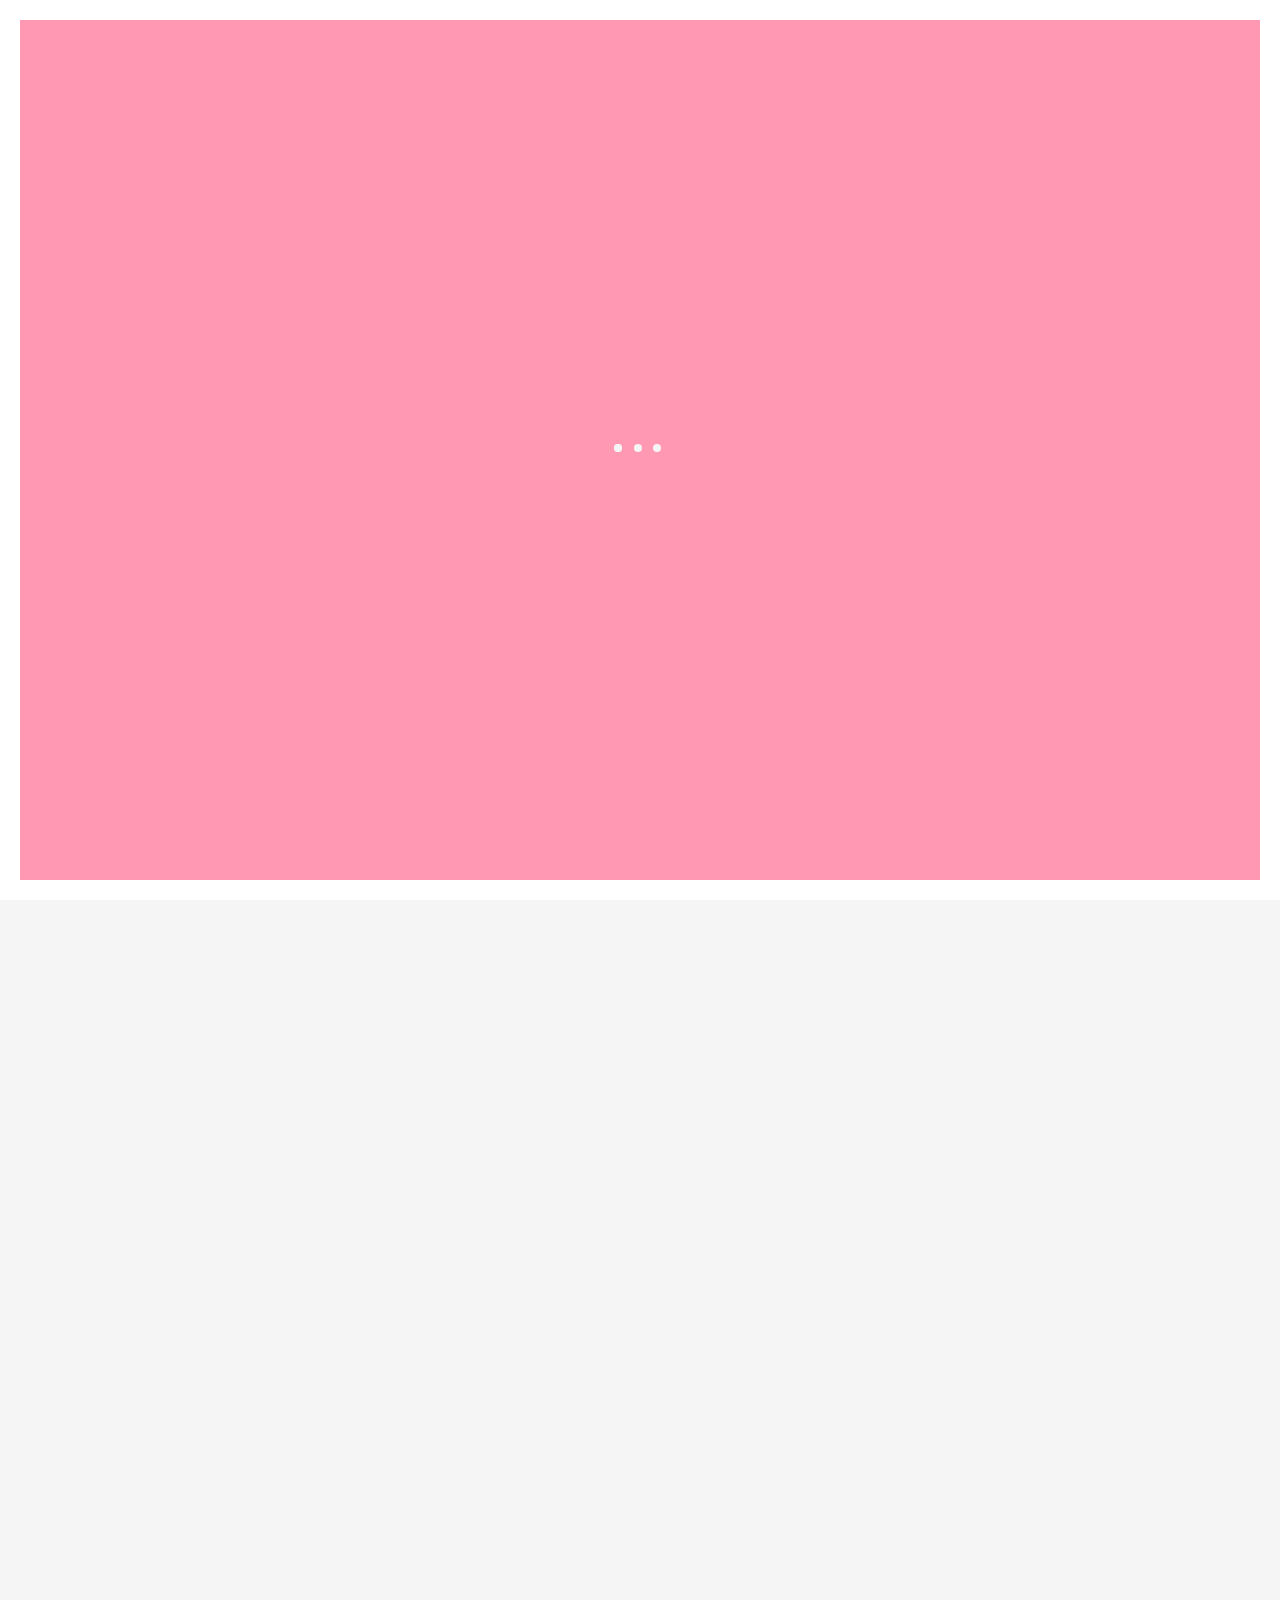
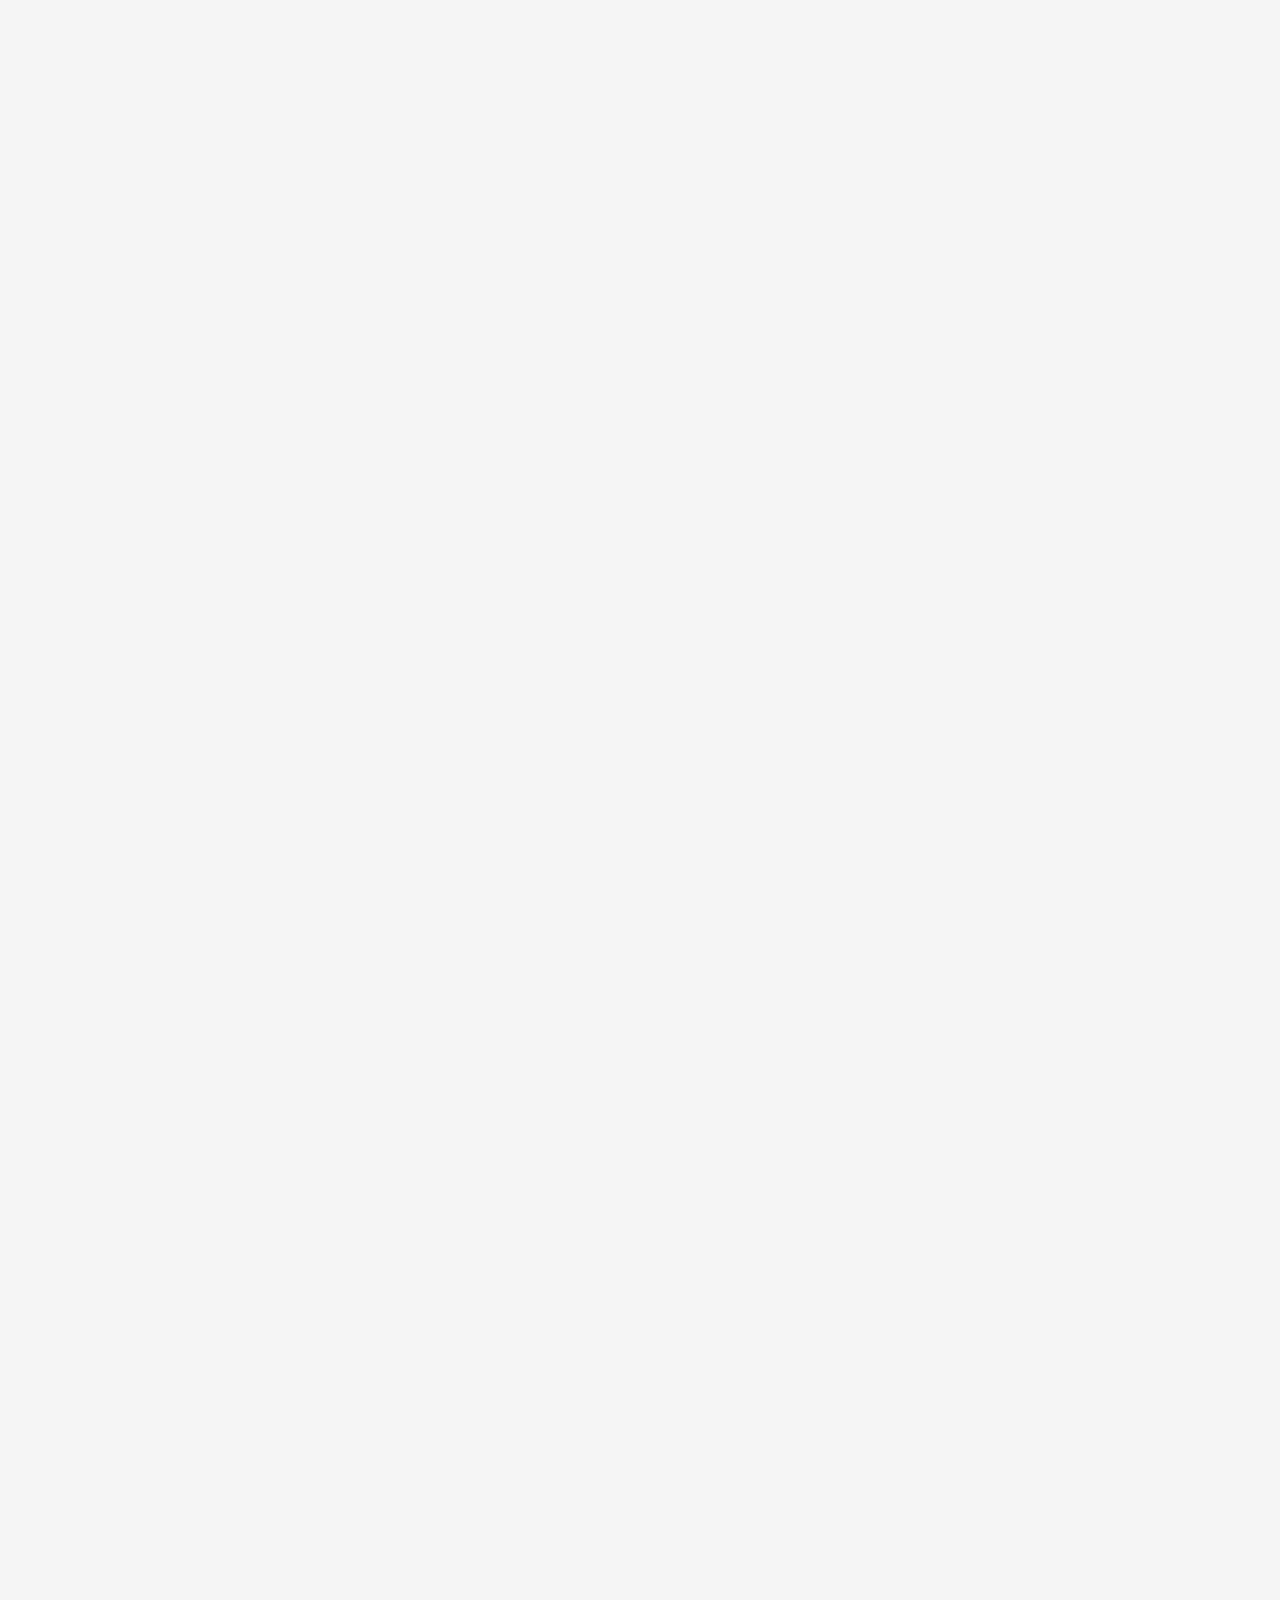
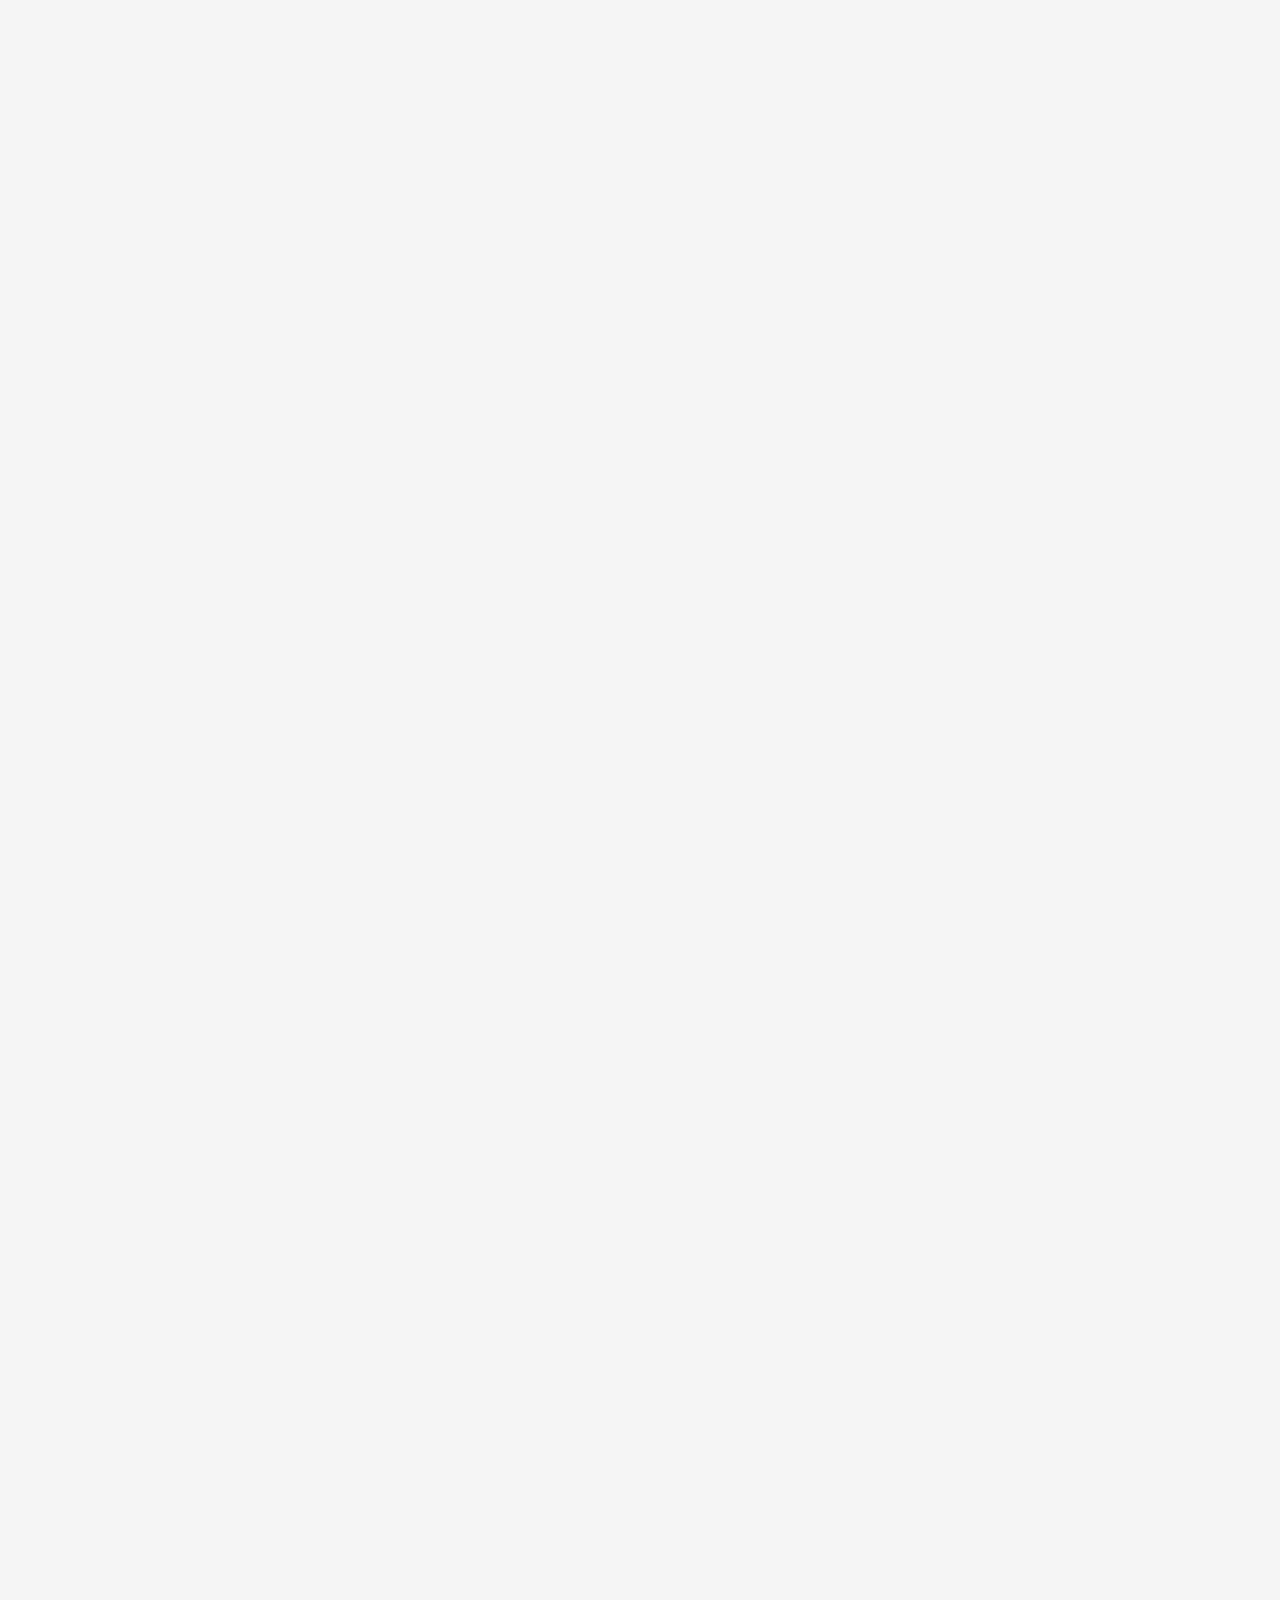
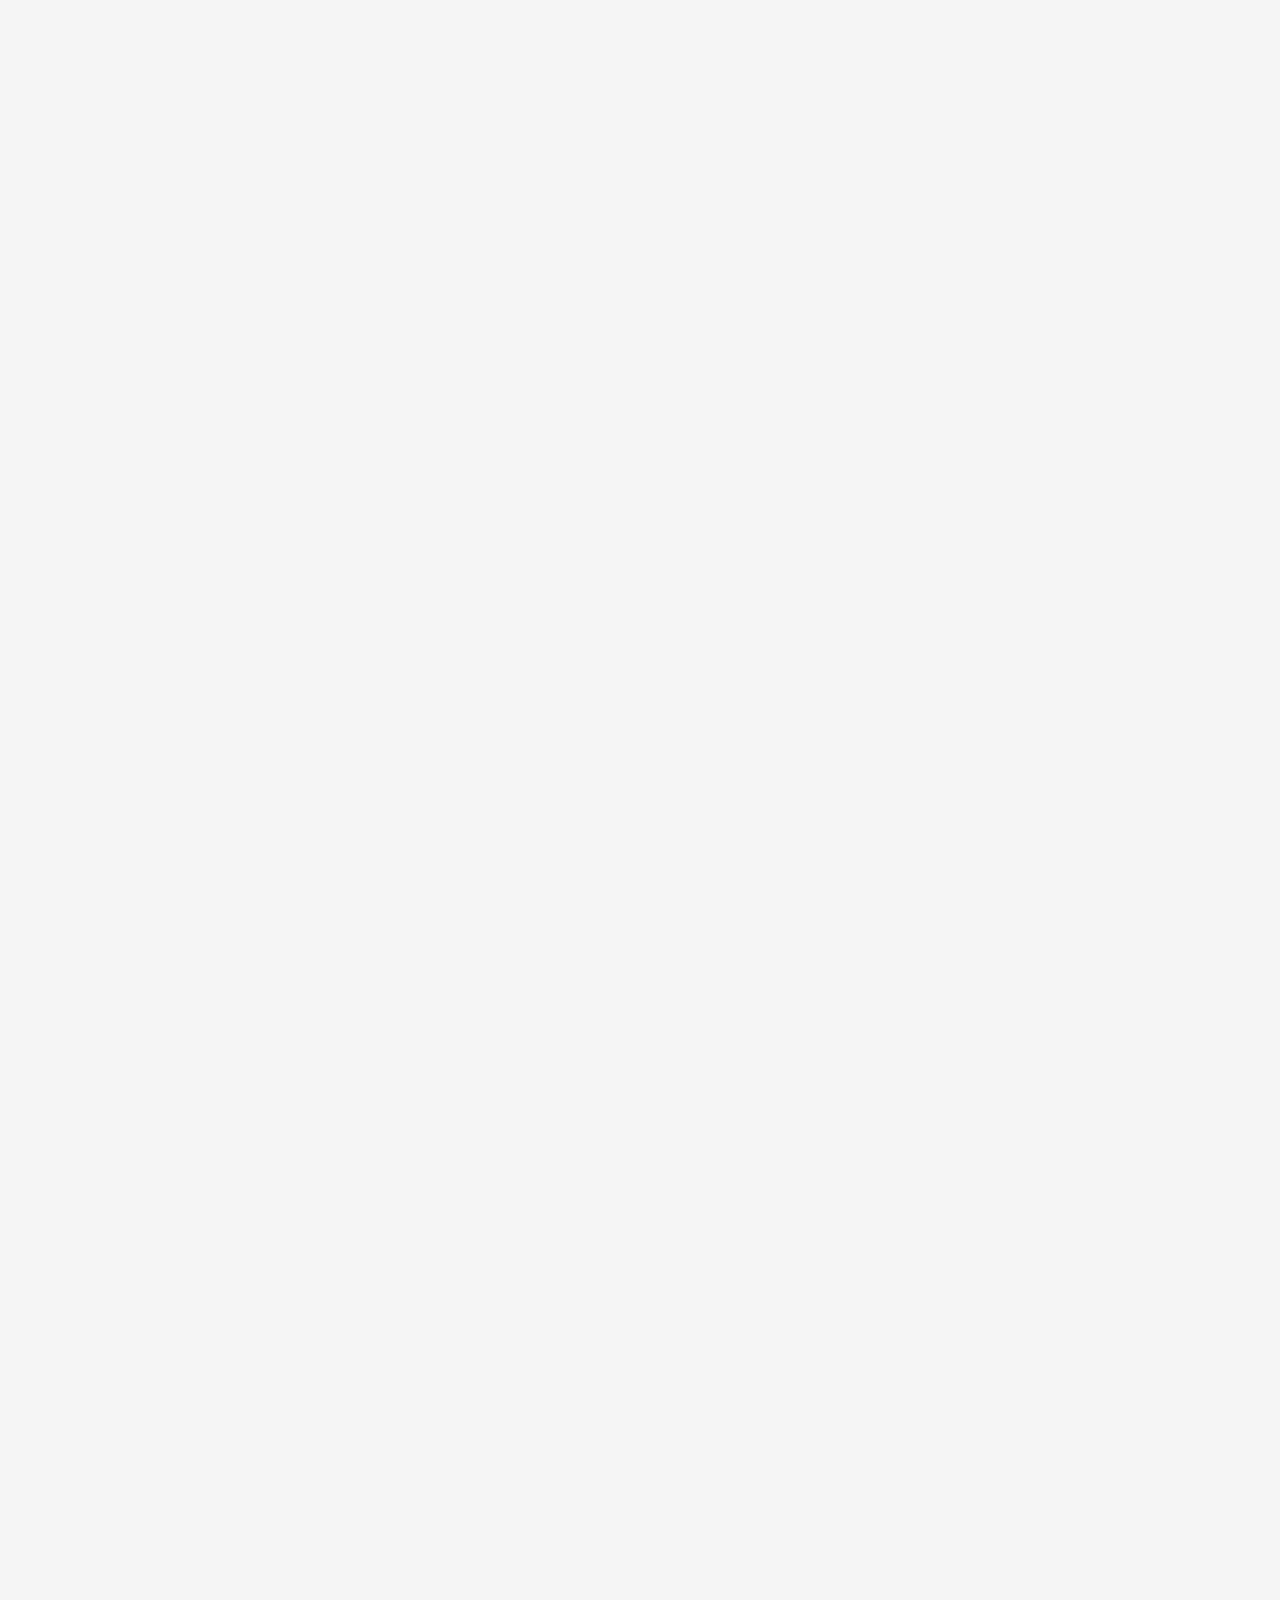
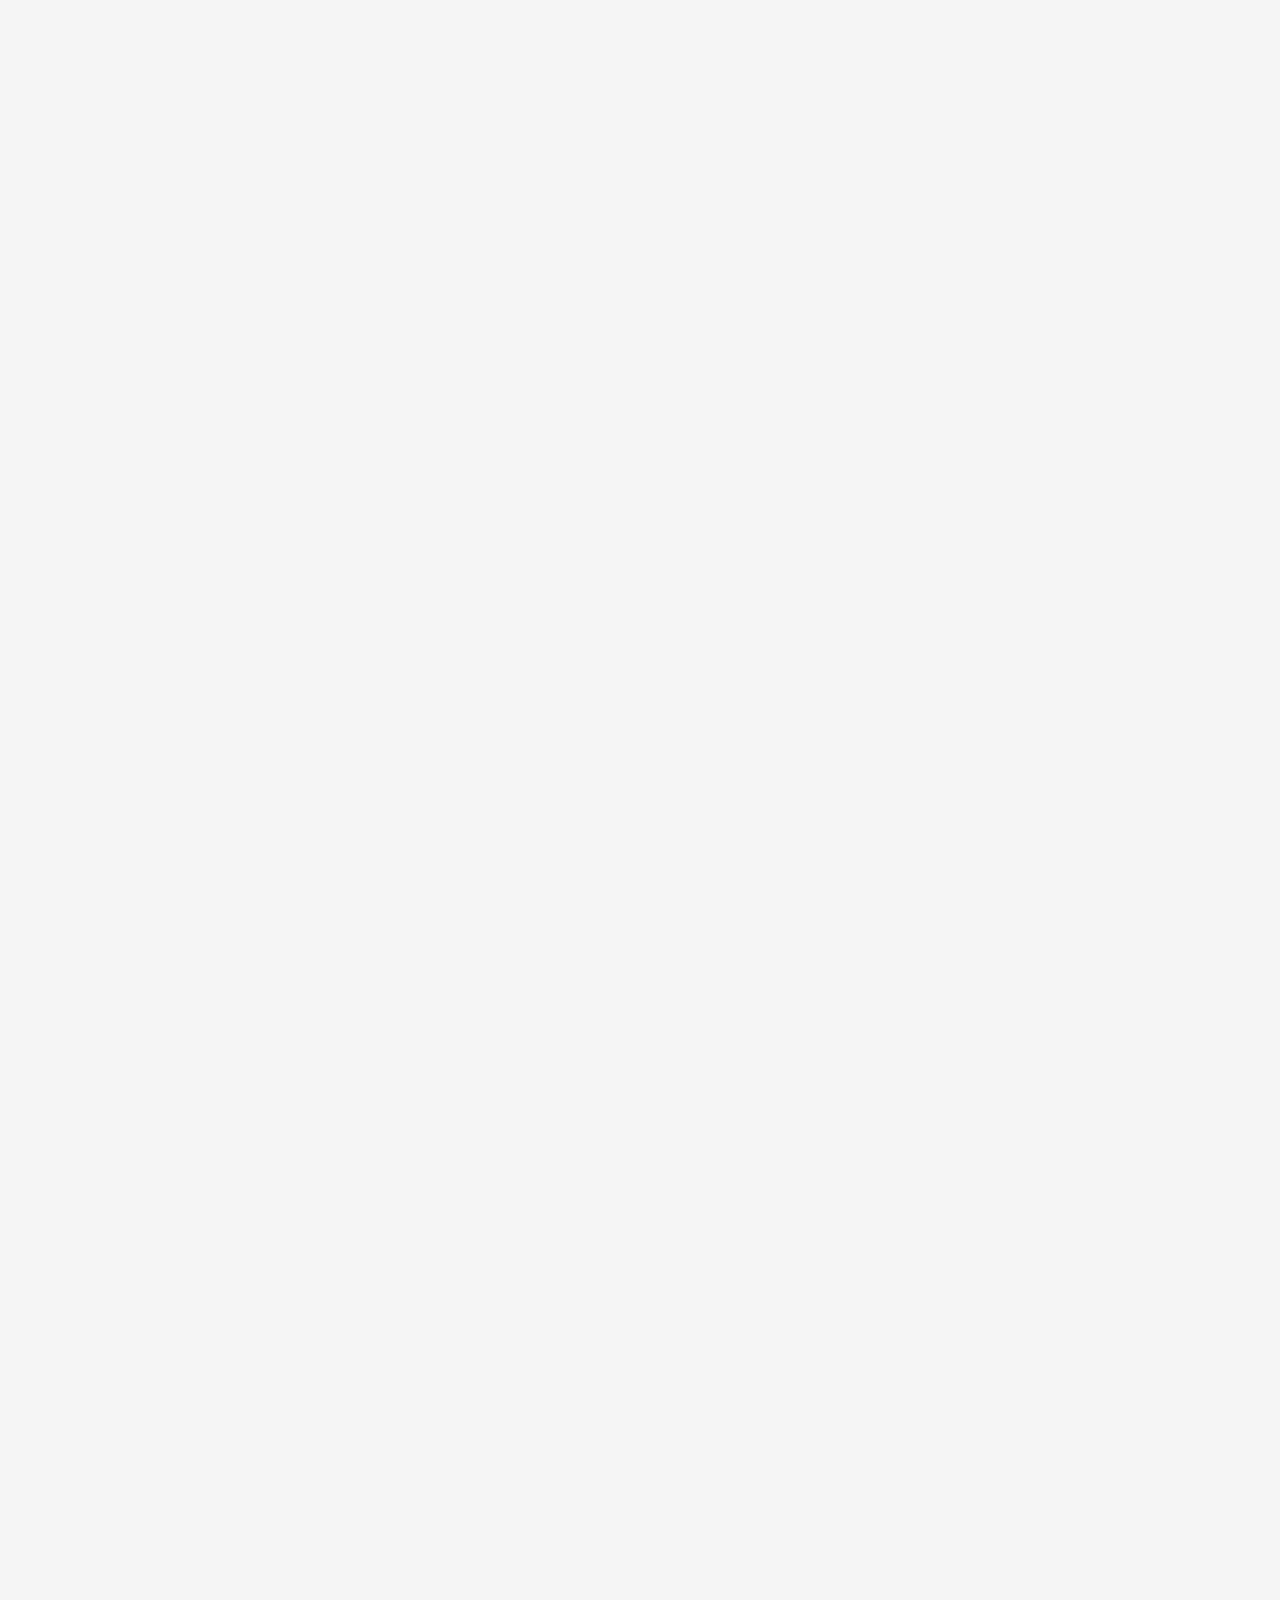
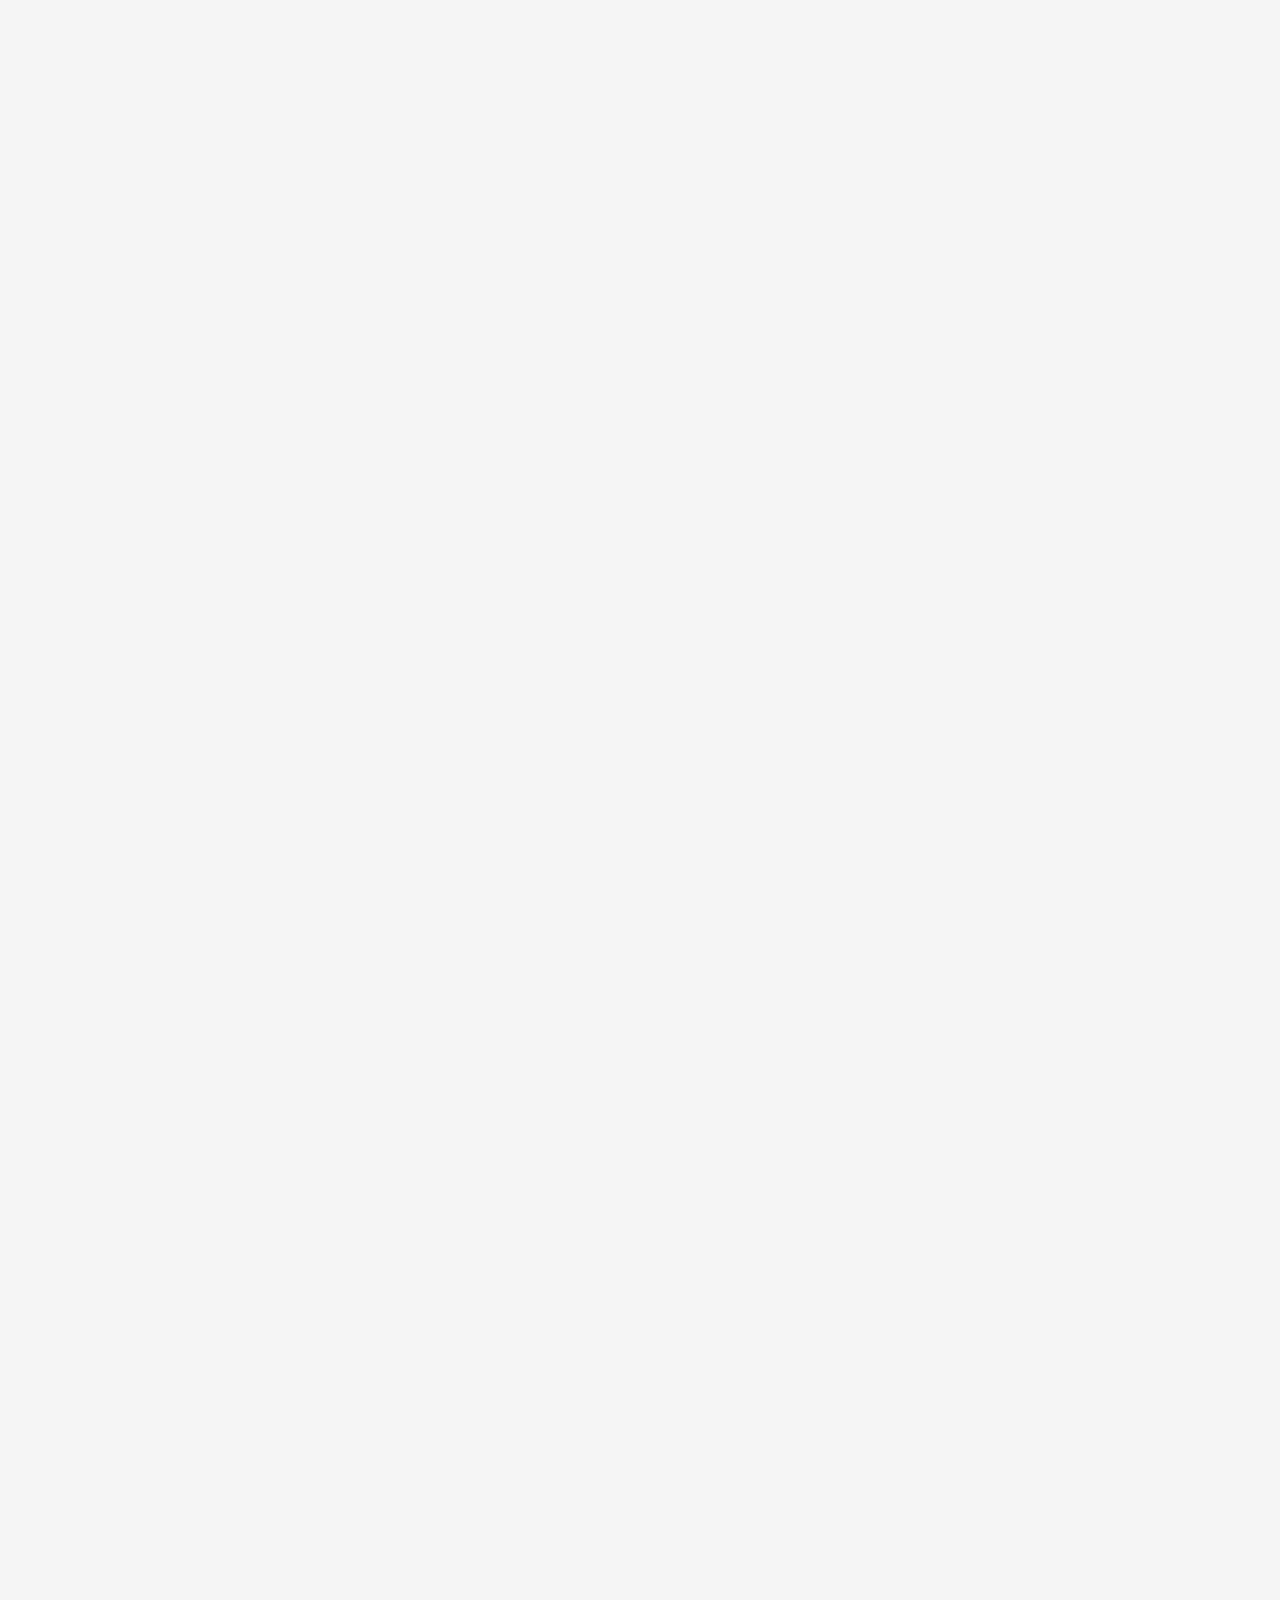
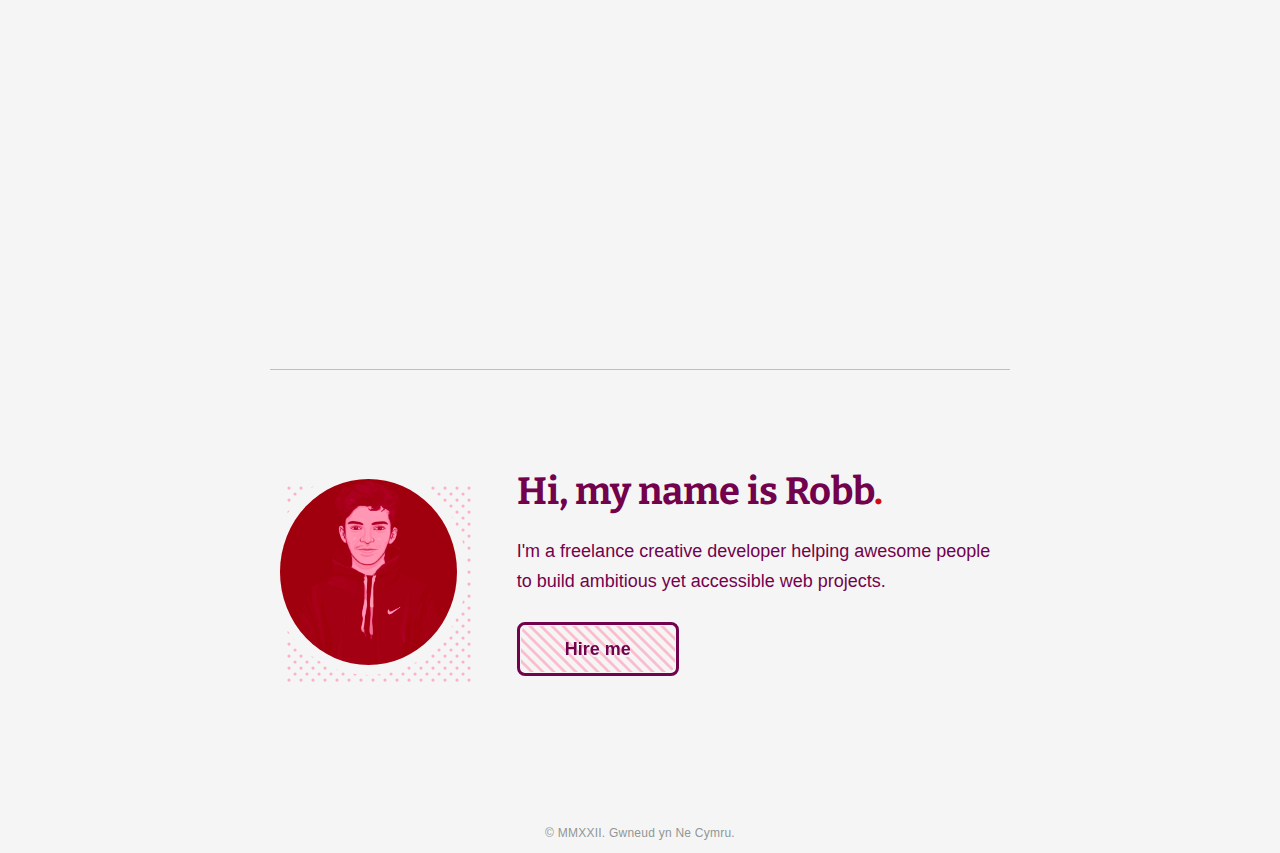
<file: wrote-about/minding-your-language/index.html>
<!DOCTYPE html><html class="no-js" lang="en">
<!-- Mirrored from robbowen.digital/wrote-about/minding-your-language/ by HTTrack Website Copier/3.x [XR&CO'2014], Wed, 27 Jul 2022 15:52:35 GMT -->
<!-- Added by HTTrack --><meta http-equiv="content-type" content="text/html;charset=UTF-8" /><!-- /Added by HTTrack -->
<head><meta charset="UTF-8"><meta name="viewport" content="width=device-width,initial-scale=1"><meta http-equiv="X-UA-Compatible" content="ie=edge"><title>Mind your language - Robb Owen</title><meta name="description" content="Building flexible, multi-lingual sites can be tricky. This post takes a look at five steps to help things run smoothly"><meta name="theme-color" content="#ff99b3"><meta name="color-scheme" content="only light"><link rel="apple-touch-icon" sizes="180x180" href="../../assets/img/apple-touch-icon.png"><link rel="icon" type="image/png" sizes="32x32" href="../../assets/img/favicon-32x32.png"><link rel="icon" type="image/png" sizes="16x16" href="../../assets/img/favicon-16x16.png"><link rel="icon" type="image/png" href="../../assets/img/favicon.ico"><meta property="og:site_name" content="Robb Owen Digital"><meta property="og:type" content="website"><meta property="og:locale" content="en_gb"><meta property="og:url" content="index.html"><meta property="og:title" content="Mind your language - Robb Owen "><meta property="og:description" content="Building flexible, multi-lingual sites can be tricky. This post takes a look at five steps to help things run smoothly"><meta property="og:image" content="../../assets/img/card.png"><meta name="twitter:image" content="../../assets/img/card.png"><meta name="twitter:creator" content="@Robb0wen"><script>document.querySelector('html').classList.add('js');
    document.querySelector('html').classList.remove('no-js');</script><link href="https://fonts.googleapis.com/css?family=Bitter:400,700&amp;display=swap" rel="stylesheet"><link rel="stylesheet" href="../../assets/css/styles.css"><style id="theme">:root{--bg:#f5f5f5;--line:#73024c;--fill:#ff99b3;--text:#73024c;--subtext:#ce0e0e;--duo:#ff99b3}.stripes{background-image:url("data:image/svg+xml,%3Csvg xmlns='http://www.w3.org/2000/svg' viewBox='0 0 22.93 22.93'%3E%3Cpolygon fill='%23ff99b3' points='0 8.18 14.75 22.93 22.74 22.93 0 0.19 0 8.18'/%3E%3Cpolygon fill='%23ff99b3' points='22.93 8.37 22.93 0.38 22.56 0 14.56 0 22.93 8.37'/%3E%3C/svg%3E");background-size:11px;opacity:.6}.dots{background-image:url("data:image/svg+xml,%3Csvg version='1.1' id='Layer_1' xmlns='http://www.w3.org/2000/svg' xmlns:xlink='http://www.w3.org/1999/xlink' x='0px' y='0px' viewBox='0 0 22.9 22.9' style='enable-background:new 0 0 22.9 22.9;' xml:space='preserve'%3E%3Ccircle fill='%23ff99b3' class='st0' cx='5.7' cy='5.9' r='3'/%3E%3Ccircle fill='%23ff99b3' class='st0' cx='17.2' cy='17.2' r='3'/%3E%3C/svg%3E%0A");background-size:12px}</style></head><body><a class="skip-link u-vhide" href="#main-content">Skip to content</a><div class="loading loading--in"><div class="loading__mask"></div><div class="loader"><div class="lds-ellipsis"><div></div><div></div><div></div><div></div></div></div></div><div class="pagewrap"><div class="mainnav"><div class="logo-wrap"><a href="../../index.html"><span class="u-vhide">Back to the homepage</span> <span class="logo js-logo"><div class="logo__blorenge"><div class="shade" data-drift="-10 -10"><svg version="1.1" x="0px" y="0px" viewBox="0 0 256 256"><polygon class="filled-poly" points="172,110 98,110 36.2,188 110.2,188 159.7,188 233.7,188 "></polygon></svg></div><div class="logo"><svg version="1.1" x="0px" y="0px" viewBox="0 0 256 256"><polygon class="stroke-poly" points="90,99 28.2,177 151.7,177 "></polygon><polygon class="stroke-poly" points="164,99 102.2,177 225.7,177 "></polygon><line class="stroke-poly" x1="90" y1="99" x2="163.8" y2="99"></line></svg></div></div></span></a></div><div class="menu-link"><button class="menu-link__trigger js-menu-trigger" aria-expanded="false" aria-controls="main-menu"><span class="menu-link__mask"><span class="menu-link__label menu-link__label--close js-menu-label-close" aria-hidden="true">Close</span> <span class="menu-link__label menu-link__label--open js-menu-label-open" aria-hidden="false">Menu</span></span></button></div><a class="hire-me" href="mailto:hello@robbowen.digital?subject=🤘 Hi Robb, I'd like to hire you"><div class="shade" data-drift="-4 -6" data-drift-center="y"><svg xmlns="http://www.w3.org/2000/svg" viewBox="0 0 60 60"><path class="filled-path" d="M30.78,9.87c13.52,0,24.46,9.58,24.46,21.41a19.4,19.4,0,0,1-5,12.95h0l2.9,9.82L42.37,50.1h0a27.51,27.51,0,0,1-11.59,2.58,26.84,26.84,0,0,1-14-3.86C10.42,45,6.24,38.52,6.24,31.2,6.24,19.53,17.26,9.87,30.78,9.87Z"></path></svg></div><div class="main"><svg xmlns="http://www.w3.org/2000/svg" viewBox="0 0 60 60"><path class="stroke-path" d="M27.78,5.87c13.52,0,24.46,9.58,24.46,21.41a19.4,19.4,0,0,1-5,12.95h0l2.9,9.82L39.37,46.1h0a27.51,27.51,0,0,1-11.59,2.58,26.84,26.84,0,0,1-14-3.86C7.42,41,3.24,34.52,3.24,27.2,3.24,15.53,14.26,5.87,27.78,5.87Z"></path></svg></div>Hire me</a></div><div class="main-menu js-menu" id="main-menu"><div class="main-menu__mask"></div><div class="main-menu__flyout"><div class="main-menu__inr wrap"><ul class="social-links"><li class="social-links__item"><a class="social-links__link social-links__link--tw" href="http://www.twitter.com/robb0wen" rel="noopener noreferrer" target="_blank">Follow me on Twitter</a></li><li class="social-links__item"><a class="social-links__link social-links__link--in" href="http://www.instagram.com/robb0wen" rel="noopener noreferrer" target="_blank">Follow me on Instagram</a></li><li class="social-links__item"><a class="social-links__link social-links__link--gh" href="https://github.com/robb0wen" rel="noopener noreferrer" target="_blank">Visit my GitHub</a></li><li class="social-links__item"><a class="social-links__link social-links__link--li" href="https://www.linkedin.com/in/robb-owen-36328a91" rel="noopener noreferrer" target="_blank">Follow me on LinkedIn</a></li><li class="social-links__item"><a class="social-links__link social-links__link--email" href="mailto:hello@robbowen.digital" rel="noopener noreferrer" target="_blank">Send me an Email</a></li></ul><ul class="main-menu__links primary-links"><li class="primary-links__item"><a aria-current="page" class="primary-links__link t-primary" href="../../index.html" aria-describedby="desc_home">Home</a> <span id="desc_home" class="primary-links__summary">Back to the home page.</span></li><li class="primary-links__item"><a aria-current="page" class="primary-links__link t-primary" href="../../work/index.html" aria-describedby="desc_work">Work</a> <span id="desc_work" class="primary-links__summary">My approach to development.</span></li><li class="primary-links__item"><a class="primary-links__link t-primary" href="../../about/index.html" aria-describedby="desc_about">About</a> <span id="desc_about" class="primary-links__summary">A little about me and my background.</span></li><li class="primary-links__item"><a class="primary-links__link t-primary" href="../../writing/index.html" aria-describedby="desc_writing">Writing</a> <span id="desc_writing" class="primary-links__summary">My latest writing on tech and language.</span></li></ul></div></div></div><main id="main-content" class="page-body" tabindex="-1"><svg style="position:absolute;top:-900px;left:-900px;clip:rect(0,0,0,0)"><filter id="duotone_filter"><feColorMatrix type="matrix" result="grayscale" values="1 0 0 0 0
                  1 0 0 0 0
                  1 0 0 0 0
                  0 0 0 1 0"></feColorMatrix><feComponentTransfer color-interpolation-filters="sRGB" result="duotone"><feFuncR type="table" tableValues="0.6 1.0980392156862746"></feFuncR><feFuncG type="table" tableValues="-0.2 0.7019607843137254"></feFuncG><feFuncB type="table" tableValues="0.00392156862745098 0.803921568627451"></feFuncB><feFuncA type="table" tableValues="0 1"></feFuncA></feComponentTransfer></filter></svg><div class="article" data-reveal="is-onscreen"><div><div class="article-heading"><span class="article-heading__byline">5th July 2022</span><h1 class="article-heading__title t-heading t-medium:s t-big:m t-bigger:l"><span>Mind your language<span class="dot">.</span></span></h1></div></div><div class="article__content flow reveal-content"><style>.flow p:lang(ja){font-weight:700}.highlight-padding{border-radius:1rem;border:2px dashed var(--fill);background-image:linear-gradient(180deg,var(--bg),var(--bg)),url("data:image/svg+xml,%3Csvg xmlns='http://www.w3.org/2000/svg' viewBox='0 0 22.93 22.93'%3E%3Cpolygon fill='%23ff99b3' points='0 8.18 14.75 22.93 22.74 22.93 0 0.19 0 8.18'/%3E%3Cpolygon fill='%23ff99b3' points='22.93 8.37 22.93 0.38 22.56 0 14.56 0 22.93 8.37'/%3E%3C/svg%3E");background-clip:content-box,padding-box;background-size:auto,11px;box-shadow:inset 0 0 0 2px var(--bg)}p.highlight-padding{font-weight:700}.missing{color:transparent;border:1px solid var(--text)}.character{color:var(--line);font-size:clamp(3rem,8vw,8rem);font-weight:400;font-family:-apple-system,BlinkMacSystemFont,'Segoe UI',Roboto,Helvetica,Arial,sans-serif,'Apple Color Emoji','Segoe UI Emoji','Segoe UI Symbol'}p.vert{writing-mode:vertical-rl;-webkit-writing-mode:vertical-rl;-ms-writing-mode:vertical-rl;font-size:2rem;font-weight:700}p.fake-vert{text-align:center;word-break:break-all;font-size:2rem;font-weight:700;width:1em;white-space:break-word;line-height:1}p:lang(ar){font-size:2.5rem}:lang(jp),:lang(ko),:lang(zh){font-family:-apple-system,BlinkMacSystemFont,'Segoe UI',Roboto,Helvetica,Arial,sans-serif,'Apple Color Emoji','Segoe UI Emoji','Segoe UI Symbol'}</style><p>The web has a diverse global audience and the websites and apps we build have to cater towards a wide range of languages, scripts and dialects. Developing for multiple languages isn't as simple as bashing the text onto the page though. As developers, we need to take extra care to present multi-lingual content in the most natural way possible. Fortunately, HTML and CSS present us with a few options to enhance the reading experience of our users.</p><p>If you find yourself needing to design or develop content to work in multiple languages, here are five tips and gotchas that might help things run more smoothly:</p><h2 class="t-heading t-lede:s t-medium:m t-medium:l" id="1-fonts-and-diacritics">1. Fonts and diacritics<span class="dot">.</span><a href="#1-fonts-and-diacritics" class="u-vhide"> permalink</a></h2><blockquote><p>Have you ever heard the works of the Czech composer <span lang="cs">Anton<b style="font-family:serif">í</b>n Dvo<b style="font-family:monospace,system-ui">ř</b><i style="font-family:serif">á</i>k</span>? Perhaps you might have visited the beautiful Latvian city of <span lang="lv">R<b style="font-family:monospace">ī</b>ga</span>, or strolled lazily through the <span lang="fr">Champs-<span class="missing">É</span>lys<span class="missing">é</span>es</span> in Paris?</p></blockquote><p>Ok, so contrived example text aside, choosing a webfont with wide accent (or '<a href="https://en.wikipedia.org/wiki/Diacritic" target="_blank">diacritic</a>') support can be a real quick-win when designing for multi-lingual content.</p><p>It's easy to take for granted, but not all fonts cover the full range of diacritic marks and this can be particularly noticeable with brand or display fonts. In fact, a quick look at Google Fonts <a href="https://fonts.google.com/?category=Sans+Serif&amp;sort=popularity&amp;preview.text=T%C5%99inec.%20R%C4%ABga.%20Bucure%C8%99ti.%20%C5%81%C3%B3d%C5%BA.&amp;preview.text_type=custom" target="_blank">shows that even some of the most popular webfonts struggle</a>.</p><p>Wherever possible, make sure to check support before deciding on your webfonts. If you're stuck with a font that doesn't include the diacritics you need, you needn't worry though. In the event that your primary font doesn't include a particular diacritic mark, browsers will render the missing character with the next available font in your <code>font-family</code> stack.</p><p>To avoid harming your design with clunky, mismatched text like the example above, make sure that the fonts in your stack are as close a visual match as possible:</p><ul><li><strong>Match the type of fonts</strong>. If your primary font is a serif, your fallback fonts should all be serif fonts. The same goes for for sans-serif or monospace fonts. Swap like for like.</li><li><strong>Match the x-height</strong> of your fonts to ensure the size is similar. Mismatched fonts might appear taller than others, leaving your content looking ragged or uneven.</li><li><strong>Match the contrast or weight</strong> of your fonts to ensure that missing characters don't appear thicker or thinner than the primary font</li></ul><p>All of this might seem obvious but take a quick look through the font choices on Instagram stories and you'll see how easily font stack can slip through the net.</p><div class="reveal-img dots" data-src="/assets/img/articles/lang.jpg" style="padding-top:59.09598214285714%"><img class="" src="../../assets/img/articles/lang.jpg" alt="A demonstration of the text 'Ikšķile' rendered with fallbacks for diacritics. The first example shows mismatched sans and serif. The second shows mismatched x-height. The third and final shows mismatched contrast."></div><h2 class="t-heading t-lede:s t-medium:m t-medium:l" id="2-the-lang-attribute">2. The <code>lang</code> attribute<span class="dot">.</span><a href="#2-the-lang-attribute" class="u-vhide"> permalink</a></h2><p>Another useful tool for improving the semantics of multi-lingual content is the <a href="https://developer.mozilla.org/en-US/docs/Web/HTML/Global_attributes/lang" target="_blank"><code>lang</code> attribute</a>.</p><p>The immediate benefit of setting a page-level <code>lang</code> attribute on the <code>html</code> tag is that search engines will know how to index your content. More importantly though, the <code>lang</code> attribute will inform assistive technologies such as screen-readers which accent and dictionaries to use when reading the content aloud. When a language code is combined with a regional subcode, for example <code>en-GB</code>, the results can get even more granular – as <a href="https://twitter.com/MicheBarks" target="_blank">Michelle Barker</a> writes, the subcode <a href="https://css-irl.info/dont-forget-the-lang-attribute/" target="_blank">can also be used to specify the regional dialect of a screen reader</a>.</p><p>Beyond assistive tech, setting the <code>lang</code> attribute is also beneficial to our CSS. When the attribute is set, we can use the <code>:lang</code> pseudo class to style content based on language. For example, the following CSS could be used to serve a specific font stack to any content that matches <code>:lang(ar)</code></p><pre class="language-css"><code class="language-css"><span class="highlight-line"><span class="token selector">:lang(ar)</span> <span class="token punctuation">{</span></span><br><span class="highlight-line">  <span class="token property">font-family</span><span class="token punctuation">:</span> <span class="token string">'Noto Sans Arabic'</span><span class="token punctuation">,</span> sans-serif<span class="token punctuation">;</span></span><br><span class="highlight-line"><span class="token punctuation">}</span> </span></code></pre><p>If you need more fine-grained control, the <code>:lang</code> selector also stacks codes and regional subcodes. With the following CSS snippet, content nested under a <code>lang</code> attribute of <code>en-GB</code> would be both blue and bold, but content with <code>en-US</code> would only be blue:</p><pre class="language-css"><code class="language-css"><span class="highlight-line"><span class="token selector">:lang(en)</span> <span class="token punctuation">{</span> <span class="token property">color</span><span class="token punctuation">:</span> blue<span class="token punctuation">;</span> <span class="token punctuation">}</span></span><br><span class="highlight-line"><span class="token selector">:lang(en-GB)</span> <span class="token punctuation">{</span> <span class="token property">font-weight</span><span class="token punctuation">:</span> bold<span class="token punctuation">;</span> <span class="token punctuation">}</span></span></code></pre><h3 class="t-heading t-lede:s t-subhead:m t-subhead:l" id="the-lang-attribute-and-character-sets">The <code>lang</code> attribute and character sets<span class="dot">.</span><a href="#the-lang-attribute-and-character-sets" class="u-vhide"> permalink</a></h3><p>There's one last feature that the <code>lang</code> attribute provides for <abbr title="Chinese Japanese Korean">CJK</abbr> languages in particular that might not be immediately obvious to people unfamiliar with those languages.</p><p>Chinese, Japanese and Korean all use idographic characters but, as with all languages, usage has changed over time and so have the characters themselves. A hanzi character used in traditional Chinese, might be considerably different to a Japanese kanji or Korean hanja character of the same meaning. In a attempt to minimise the number of character variations, the unicode maintainers decided that all variations should be linked together under a single unicode point. This was known as the <a href="https://en.wikipedia.org/wiki/Han_unification" target="_blank">Han Unification</a> and it's <a href="https://en.wikipedia.org/wiki/Han_unification#Rationale_and_controversy" target="_blank">pretty controversial</a>.</p><p>Why does this matter for typesetting on the web? Let's take a quick look – Below is the same character (U+8FD4) repeated five times:</p><div class="repel"><span class="character">返</span> <span class="character">返</span> <span class="character">返</span> <span class="character">返</span> <span class="character">返</span></div><p>Now let's try that again, but this time setting the <code>lang</code> attribute for each from left to right: <em>Simplified Chinese, Traditional Chinese (Taiwan), Traditional Chinese (Hong Kong), Japanese, Korean.</em></p><div class="repel"><span class="character" lang="zh-ZH">返</span> <span class="character" lang="zh-TW">返</span> <span class="character" lang="zh-HK">返</span> <span class="character" lang="ja-JP">返</span> <span class="character" lang="ko-KR">返</span></div><pre class="language-html"><code class="language-html"><span class="highlight-line">  <span class="token tag"><span class="token tag"><span class="token punctuation">&lt;</span>span</span> <span class="token attr-name">lang</span><span class="token attr-value"><span class="token punctuation">=</span><span class="token punctuation">"</span>zh-ZH<span class="token punctuation">"</span></span><span class="token punctuation">&gt;</span></span>返<span class="token tag"><span class="token tag"><span class="token punctuation">&lt;/</span>span</span><span class="token punctuation">&gt;</span></span></span><br><span class="highlight-line">  <span class="token tag"><span class="token tag"><span class="token punctuation">&lt;</span>span</span> <span class="token attr-name">lang</span><span class="token attr-value"><span class="token punctuation">=</span><span class="token punctuation">"</span>zh-TW<span class="token punctuation">"</span></span><span class="token punctuation">&gt;</span></span>返<span class="token tag"><span class="token tag"><span class="token punctuation">&lt;/</span>span</span><span class="token punctuation">&gt;</span></span></span><br><span class="highlight-line">  <span class="token tag"><span class="token tag"><span class="token punctuation">&lt;</span>span</span> <span class="token attr-name">lang</span><span class="token attr-value"><span class="token punctuation">=</span><span class="token punctuation">"</span>zh-HK<span class="token punctuation">"</span></span><span class="token punctuation">&gt;</span></span>返<span class="token tag"><span class="token tag"><span class="token punctuation">&lt;/</span>span</span><span class="token punctuation">&gt;</span></span></span><br><span class="highlight-line">  <span class="token tag"><span class="token tag"><span class="token punctuation">&lt;</span>span</span> <span class="token attr-name">lang</span><span class="token attr-value"><span class="token punctuation">=</span><span class="token punctuation">"</span>ja-JP<span class="token punctuation">"</span></span><span class="token punctuation">&gt;</span></span>返<span class="token tag"><span class="token tag"><span class="token punctuation">&lt;/</span>span</span><span class="token punctuation">&gt;</span></span></span><br><span class="highlight-line">  <span class="token tag"><span class="token tag"><span class="token punctuation">&lt;</span>span</span> <span class="token attr-name">lang</span><span class="token attr-value"><span class="token punctuation">=</span><span class="token punctuation">"</span>ko-KR<span class="token punctuation">"</span></span><span class="token punctuation">&gt;</span></span>返<span class="token tag"><span class="token tag"><span class="token punctuation">&lt;/</span>span</span><span class="token punctuation">&gt;</span></span></span></code></pre><p>Without setting the <code>lang</code> attribute, the browser doesn't have any knowledge of which language you are using and will default to its best guess. These characters might look similar, but they're distinct between languages. For speakers of <abbr title="Chinese Japanese Korean">CJK</abbr> languages, a word or phrase displaying the wrong character variant might still be readable, but it will look a bit jarring.</p><p>Setting the <code>lang</code> attribute ensures that browser renders the character appropriate for the target language. It's also important to note that the region subcode of the language definition is helpful here too - <code>zh-ZH</code>, <code>zh-TW</code> and <code>zh-HK</code> are all under the <a href="https://en.wikipedia.org/wiki/ISO_639_macrolanguage" target="_blank">zh macrolanguage code</a>, but the character still differs by region.</p><p>All-in-all, the <code>lang</code> attribute is an vital tool in removing ambiguity from our multi-lingual content.</p><h2 class="t-heading t-lede:s t-medium:m t-medium:l" id="3-direction-and-writing-mode">3. Direction and writing mode<span class="dot">.</span><a href="#3-direction-and-writing-mode" class="u-vhide"> permalink</a></h2><p>Another common requirement of typesetting different languages is how to handle right-to-left scripts such as Arabic or Hebrew.</p><p>Simply entering <abbr title="right to left">RTL</abbr> text will flow the text properly, but the alignment of elements to the page itself will be off:</p><p lang="ar">أنا أسف ، لا اتكلم عربي جيدا</p><pre class="language-html"><code class="language-html"><span class="highlight-line"><span class="token tag"><span class="token tag"><span class="token punctuation">&lt;</span>p</span> <span class="token attr-name">lang</span><span class="token attr-value"><span class="token punctuation">=</span><span class="token punctuation">"</span>ar<span class="token punctuation">"</span></span><span class="token punctuation">&gt;</span></span> أنا أسف ، لا اتكلم عربي جيدا<span class="token tag"><span class="token tag"><span class="token punctuation">&lt;/</span>p</span><span class="token punctuation">&gt;</span></span></span></code></pre><p>Fortunately HTML gives us a handy way to set the writing direction with the <code>dir</code> attribute. Setting <code>dir="rtl"</code> on the <code>html</code> tag will flip the text direction for the whole page, but you can also set it at text-level on individual elements. Let's take another look:</p><p lang="ar" dir="rtl">أنا أسف ، لا اتكلم عربي جيدا</p><pre class="language-html"><code class="language-html"><span class="highlight-line"><span class="token tag"><span class="token tag"><span class="token punctuation">&lt;</span>p</span> <span class="token attr-name">lang</span><span class="token attr-value"><span class="token punctuation">=</span><span class="token punctuation">"</span>ar<span class="token punctuation">"</span></span> <span class="token attr-name">dir</span><span class="token attr-value"><span class="token punctuation">=</span><span class="token punctuation">"</span>rtl<span class="token punctuation">"</span></span><span class="token punctuation">&gt;</span></span> أنا أسف ، لا اتكلم عربي جيدا<span class="token tag"><span class="token tag"><span class="token punctuation">&lt;/</span>p</span><span class="token punctuation">&gt;</span></span></span></code></pre><p>Much better!</p><p>There's more to text direction though – <abbr title="right to left">RTL</abbr> is not the only alternative writing mode. Some scripts such as Japanese or traditional Chinese can have a vertical writing mode, written from top to bottom and from right to left. This was historically much harder to handle in CSS, and for a long time it was common to fake vertical text with a questionable combination of <code>word-break: break-all</code> and a width of <code>1ch</code>. Fortunately with <a href="https://developer.mozilla.org/en-US/docs/Web/CSS/writing-mode" target="_blank"><code>writing-mode</code></a> gaining support in all major browsers, there's a better way. This property gives us the abillity to easily set lines of text to run vertically and in either direction. A value of <code>vertical-lr</code> sets it from top to bottom, left to right. <code>vertical-rl</code> flows lines of content top to bottom, right to left.</p><p>But how much of a difference does this actually make vs the 'creative' method of using word-break?</p><p>Take a look at the Japanese-language examples below. On the left is vertical text faked with <code>word-break</code>. On the right is text set correctly with <code>writing-mode: vertical-rl</code>. The differences might seem subtle at first, but they're immediately obvious to anyone who reads Japanese:</p><div class="cluster"><p class="fake-vert" lang="ja-JP">1980年代のストリートファッション</p><p class="vert" lang="ja-JP">1980年代のストリートファッション</p></div><p>Ok, before we move on, you might have noticed the conspicuous split between controlling text direction with the <code>dir</code> attribute in HTML and then <code>writing-mode</code> in CSS. Personally, I find this to be a little confusing. Fortunately though, it looks like the CSS spec agrees and there is an experimental specification for <code>writing-mode</code> that will bring <code>sideways-lr</code> for <abbr title="left to right">LTR</abbr> languages and <code>sideways-rl</code> for <abbr title="right to left">RTL</abbr> languages. Currently this is only supported in Firefox, but here's hoping it gains wider support.</p><h2 class="t-heading t-lede:s t-medium:m t-medium:l" id="4-logical-css-properties">4. Logical CSS properties<span class="dot">.</span><a href="#4-logical-css-properties" class="u-vhide"> permalink</a></h2><p>Building on the last point, we can now get our text orientated properly. But what about padding and margin?</p><p>Traditional margin and padding CSS properties specify a direction: top, right, bottom or left. These are fine for <abbr title="left to right">LTR</abbr> languages, but when writing mode changes, these properties won't take direction into account and may break your designs. Fortunately with CSS Logical properties, we now have access to direction-aware alternatives.</p><p>Where you would have previously used <code>padding-left</code> and <code>padding-right</code>, you can instead use <code>padding-inline-start</code> and <code>padding-inline-end</code>. Similarly for <code>padding-top</code> and <code>padding-bottom</code> you can now use <code>padding-block-start</code> or <code>padding-block-end</code>. The same pattern works for margins.</p><p>The great thing about these new properties is that for <abbr title="left to right">LTR</abbr> languages, they're totally indistinguishable from the standard padding properties. Below is an example in English, the first uses padding-left and the second uses padding-inline-start.</p><p lang="en" class="highlight-padding" style="padding-left:40px">Half-fat decaf soy-milk caramel latté</p><p lang="en" class="highlight-padding" style="padding-inline-start:40px">Half-fat decaf soy-milk caramel latté</p><pre class="language-html"><code class="language-html"><span class="highlight-line"><span class="token tag"><span class="token tag"><span class="token punctuation">&lt;</span>p</span> <span class="token attr-name">lang</span><span class="token attr-value"><span class="token punctuation">=</span><span class="token punctuation">"</span>en<span class="token punctuation">"</span></span><span class="token style-attr language-css"><span class="token attr-name"> <span class="token attr-name">style</span></span><span class="token punctuation">="</span><span class="token attr-value"><span class="token property">padding-left</span><span class="token punctuation">:</span> 40px</span><span class="token punctuation">"</span></span><span class="token punctuation">&gt;</span></span>Half-fat decaf soy-milk caramel latté<span class="token tag"><span class="token tag"><span class="token punctuation">&lt;/</span>p</span><span class="token punctuation">&gt;</span></span></span><br><span class="highlight-line"><span class="token tag"><span class="token tag"><span class="token punctuation">&lt;</span>p</span> <span class="token attr-name">lang</span><span class="token attr-value"><span class="token punctuation">=</span><span class="token punctuation">"</span>en<span class="token punctuation">"</span></span><span class="token style-attr language-css"><span class="token attr-name"> <span class="token attr-name">style</span></span><span class="token punctuation">="</span><span class="token attr-value"><span class="token property">padding-inline-start</span><span class="token punctuation">:</span> 40px</span><span class="token punctuation">"</span></span><span class="token punctuation">&gt;</span></span>Half-fat decaf soy-milk caramel latté<span class="token tag"><span class="token tag"><span class="token punctuation">&lt;/</span>p</span><span class="token punctuation">&gt;</span></span></span></code></pre><p>When you find yourself supporting an <abbr title="right to left">RTL</abbr> language though, these new properties suddenly make all the difference. Let's compare:</p><p lang="ar" dir="rtl" class="highlight-padding" style="padding-left:40px">القهوة العربية الأصيلة</p><p lang="ar" dir="rtl" class="highlight-padding" style="padding-inline-start:40px">القهوة العربية الأصيلة</p><pre class="language-html"><code class="language-html"><span class="highlight-line"><span class="token tag"><span class="token tag"><span class="token punctuation">&lt;</span>p</span> <span class="token attr-name">lang</span><span class="token attr-value"><span class="token punctuation">=</span><span class="token punctuation">"</span>ar<span class="token punctuation">"</span></span> <span class="token attr-name">dir</span><span class="token attr-value"><span class="token punctuation">=</span><span class="token punctuation">"</span>rtl<span class="token punctuation">"</span></span><span class="token style-attr language-css"><span class="token attr-name"> <span class="token attr-name">style</span></span><span class="token punctuation">="</span><span class="token attr-value"><span class="token property">padding-left</span><span class="token punctuation">:</span> 40px</span><span class="token punctuation">"</span></span><span class="token punctuation">&gt;</span></span>القهوة العربية الأصيلة<span class="token tag"><span class="token tag"><span class="token punctuation">&lt;/</span>p</span><span class="token punctuation">&gt;</span></span></span><br><span class="highlight-line"><span class="token tag"><span class="token tag"><span class="token punctuation">&lt;</span>p</span> <span class="token attr-name">lang</span><span class="token attr-value"><span class="token punctuation">=</span><span class="token punctuation">"</span>ar<span class="token punctuation">"</span></span> <span class="token attr-name">dir</span><span class="token attr-value"><span class="token punctuation">=</span><span class="token punctuation">"</span>rtl<span class="token punctuation">"</span></span><span class="token style-attr language-css"><span class="token attr-name"> <span class="token attr-name">style</span></span><span class="token punctuation">="</span><span class="token attr-value"><span class="token property">padding-inline-start</span><span class="token punctuation">:</span> 40px</span><span class="token punctuation">"</span></span><span class="token punctuation">&gt;</span></span>القهوة العربية الأصيلة<span class="token tag"><span class="token tag"><span class="token punctuation">&lt;/</span>p</span><span class="token punctuation">&gt;</span></span></span></code></pre><p>The huge benefit of using logical properties is even more obvious when using a vertical <code>writing-mode</code>. As with the previous examples, for the first example we're using <code>padding-left</code> and on the second we're using <code>padding-inline-start</code>:</p><div class="cluster"><p class="vert highlight-padding" lang="ja-JP" style="padding-left:40px">水出しコーヒー</p><p class="vert highlight-padding" lang="ja-JP" style="padding-inline-start:40px">水出しコーヒー</p></div><p>At the time of writing, CSS Logical properties are <a href="https://caniuse.com/css-logical-props" target="_blank">really widely supported</a> so there's every reason to start using them today. If you'd like to know more, <a href="https://developer.mozilla.org/en-US/docs/Web/CSS/CSS_Logical_Properties" target="_blank">you can read more about logical properties on MDN</a></p><h2 class="t-heading t-lede:s t-medium:m t-medium:l" id="5-form-validation">5. Form validation<span class="dot">.</span><a href="#5-form-validation" class="u-vhide"> permalink</a></h2><p>This last point is where things get a bit tricky. The main point of contention is that, as web developers we need form validation to keep the web secure. At the same time though, we need to be mindful that our security measures don't unintentionally alienate or block users from using our websites.</p><p>A cursory web search for name validation rules throws back regex patterns like this:</p><pre class="language-html"><code class="language-html"><span class="highlight-line"><span class="token tag"><span class="token tag"><span class="token punctuation">&lt;</span>input</span> <span class="token attr-name">name</span><span class="token attr-value"><span class="token punctuation">=</span><span class="token punctuation">"</span>firstname<span class="token punctuation">"</span></span> <span class="token attr-name">value</span><span class="token attr-value"><span class="token punctuation">=</span><span class="token punctuation">"</span><span class="token punctuation">"</span></span> <span class="token attr-name">required</span> <span class="token attr-name">pattern</span><span class="token attr-value"><span class="token punctuation">=</span><span class="token punctuation">"</span>^[a-zA-Z ,.'-]+$<span class="token punctuation">"</span></span> <span class="token punctuation">/&gt;</span></span></span></code></pre><p>This validation pattern definitely allows for a wide range of name punctuation but at the same time it would exclude a vast number of people who have accents, diacritics or non-Latin characters in their names. It's possible to <a href="https://developer.mozilla.org/en-US/docs/Web/JavaScript/Guide/Regular_Expressions" target="_blank">extend this regular expression</a> to include a wider range of accented characters, but making sure that all bases are covered can quickly become a maintenance nightmare.</p><p>A common approach to this challenge is to simply ask users to write their name without diacritics. Whilst this would certainly pass validation rules, this is not a true solution. Rendering a character without its diacritic can sometimes change the meaning of a word and names are a deeply personal thing that vary widely by culture and by language. Regardless of the intent, to build with assumptions on what constitutes a valid name risks excluding those who fit outside of those assumptions.</p><p>My recommendation for the most inclusive strategy? Make sure you do all of your usual security checks for script injection etc. but, wherever possible, don't validate the individual characters in a user's name. After all, as Patrick McKenzie wrote in the evergreen essay <a href="https://www.kalzumeus.com/2010/06/17/falsehoods-programmers-believe-about-names/" target="_blank">"Falsehoods programmers believe about names"</a>, it's near-impossible to get it right.</p><p>...Oh, and one last thing. If you absolutely <em>have to</em> validate names then make sure that any feedback messages put the blame firmly on your systems. Telling a user that their name is 'invalid' is rarely a good look.</p><h2 class="t-heading t-lede:s t-medium:m t-medium:l" id="wrapping-up">Wrapping up<span class="dot">.</span><a href="#wrapping-up" class="u-vhide"> permalink</a></h2><p>This post is just scratching the surface, but hopefully illustrates how important it is to handle multi-lingual content with care. Here's a quick summary of what we've looked at:</p><ul><li>Choose fonts with good support for accents and diacritics and build a solid font stack to handle missing characters</li><li>Always set the <code>lang</code> attribute to let the browser know what language your content is in</li><li>Set horizontal text direction with the <code>dir</code> attribute</li><li>Set vertical text direction with the <code>writing-mode</code> css property</li><li>Use logical properties for padding and margins to ensure that layout changes won't break your design</li><li>Where possible, avoid validating name inputs and write conscientious, user-friendly error messages</li></ul><p>HTML and CSS will get us far, but it's worth noting that there are no one-size-fits-all solutions for getting multi-lingual content right. I'd still advise that, wherever possible have your work reviewed by a native-speaker. That goes double if you're developing content for a language that you yourself don't understand.</p><p>That said, over the years I've found that following these steps can provide a solid foundation for building flexible, multi-lingual content.</p></div><footer class="article__footer"><div class="author"><div class="author__inr"><div class="author__portrait"><div class="portrait"><span class="portrait__bg dots" data-drift="-10 -10"></span><div class="portrait__image"><span class="duotone"><img src="../../assets/img/portrait_small.jpg"></span></div></div></div><div class="author__bio flow"><h4 class="t-heading t-sublede:s t-lede:m t-medium:l">Hi, my name is Robb<span class="dot">.</span></h4><p>I'm a freelance creative developer helping awesome people to build ambitious yet accessible web projects.</p><a href="mailto:hello@robbowen.digital?subject=🤘 Hi Robb, I'd like to hire you" class="btn author__cta"><span class="btn__label">Hire me</span> <span class="btn__fill stripes" data-drift="-10 -12" aria-hidden="true">Hire me</span></a></div></div></div></footer></div></main><small class="made-in-wales">© MMXXII. Gwneud yn Ne Cymru.</small></div><script src="../../assets/js/main.js"></script></body>
<!-- Mirrored from robbowen.digital/wrote-about/minding-your-language/ by HTTrack Website Copier/3.x [XR&CO'2014], Wed, 27 Jul 2022 15:52:35 GMT -->
</html>
</file>
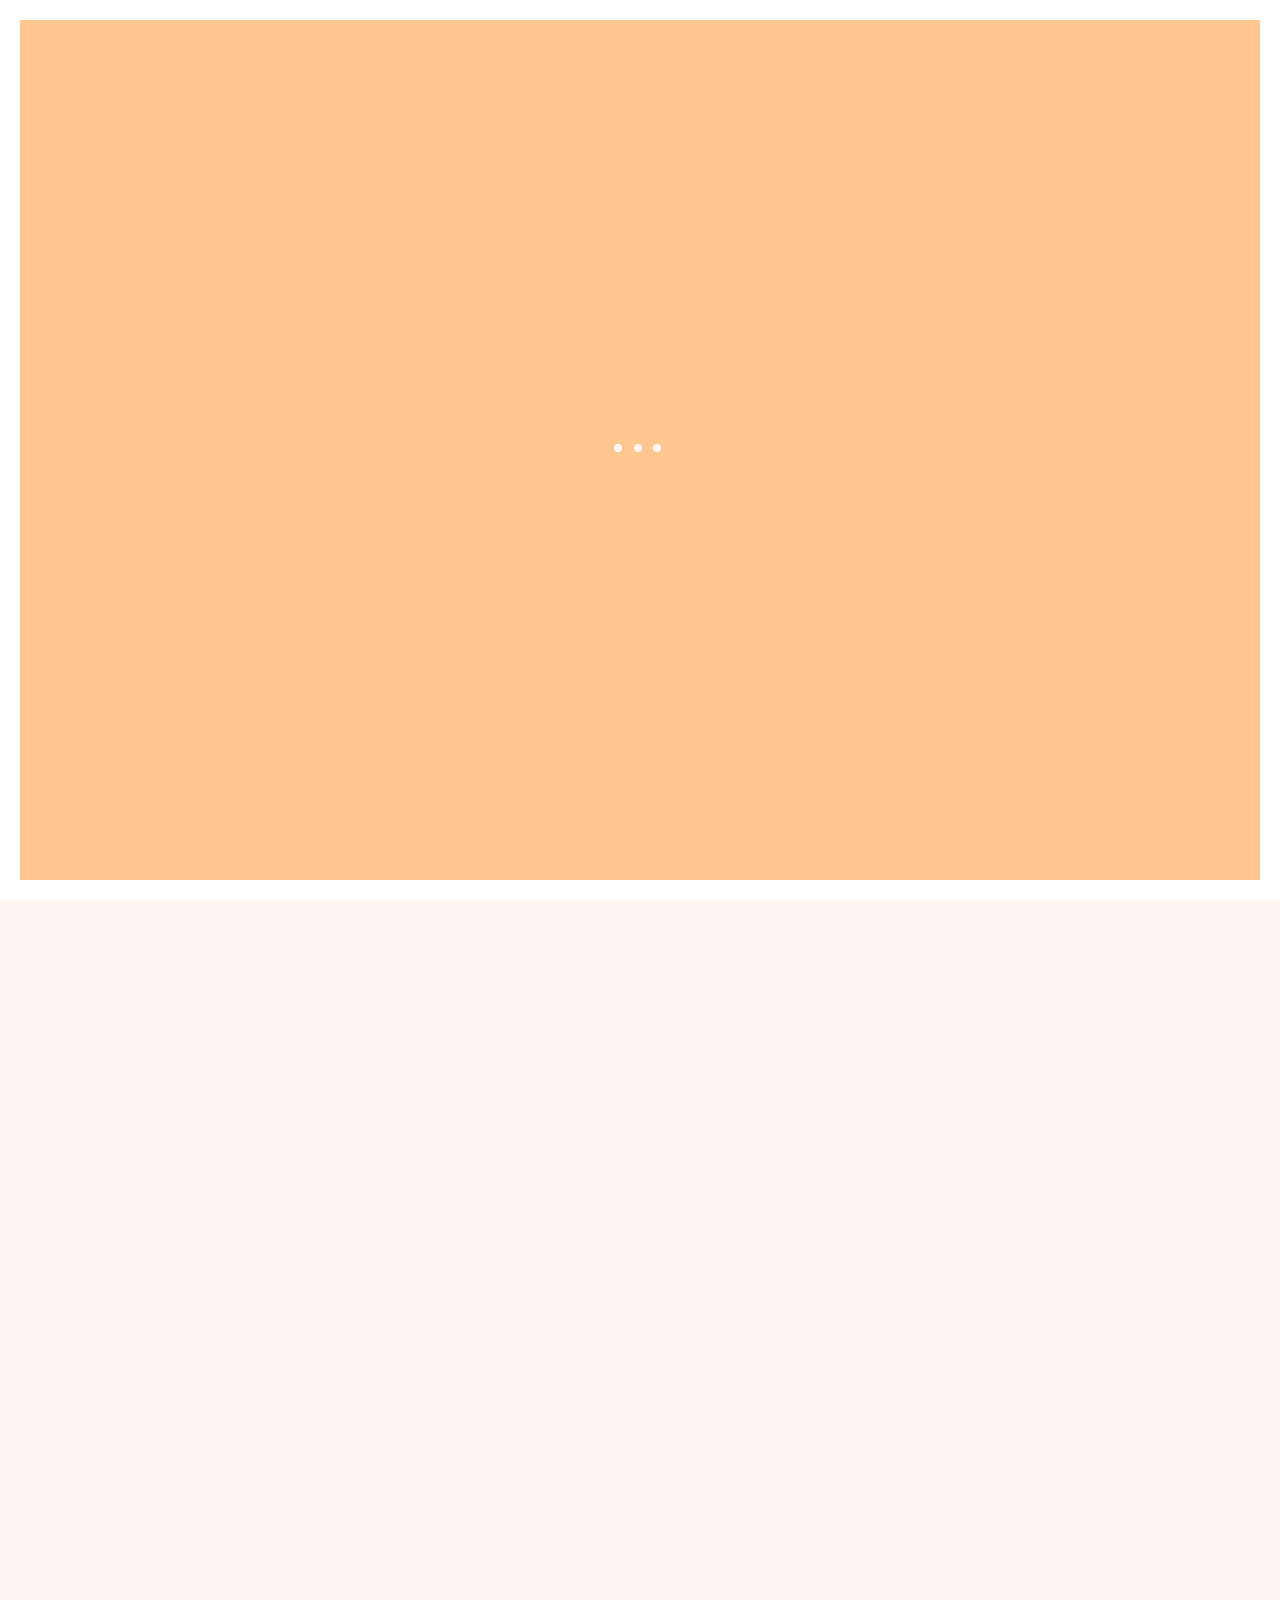
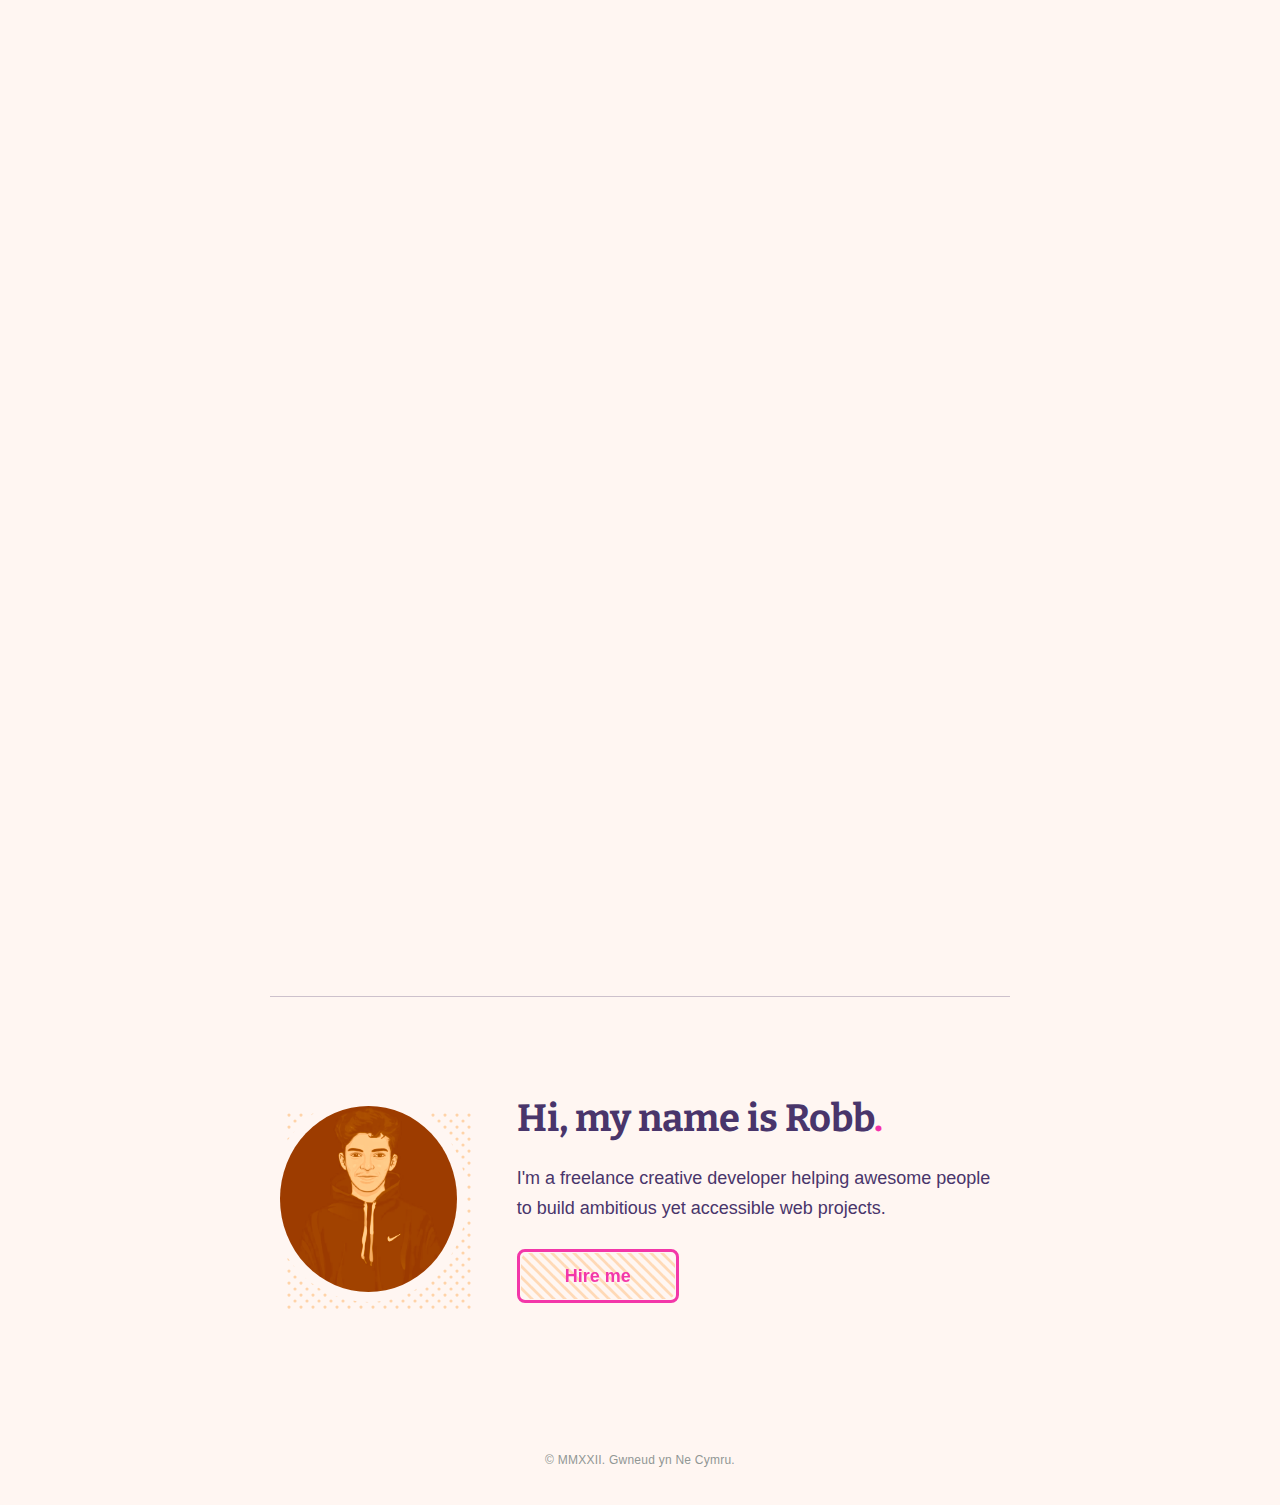
<file: wrote-about/neon-dreams/index.html>
<!DOCTYPE html><html class="no-js" lang="en">
<!-- Mirrored from robbowen.digital/wrote-about/neon-dreams/ by HTTrack Website Copier/3.x [XR&CO'2014], Wed, 27 Jul 2022 15:52:40 GMT -->
<!-- Added by HTTrack --><meta http-equiv="content-type" content="text/html;charset=UTF-8" /><!-- /Added by HTTrack -->
<head><meta charset="UTF-8"><meta name="viewport" content="width=device-width,initial-scale=1"><meta http-equiv="X-UA-Compatible" content="ie=edge"><title>Synthwave '84 has changed - Robb Owen</title><meta name="description" content="Neon Dreams is a new release of Synthwave '84 that takes a different approach to enabling the glow than before."><meta name="theme-color" content="#ffc78f"><meta name="color-scheme" content="only light"><link rel="apple-touch-icon" sizes="180x180" href="../../assets/img/apple-touch-icon.png"><link rel="icon" type="image/png" sizes="32x32" href="../../assets/img/favicon-32x32.png"><link rel="icon" type="image/png" sizes="16x16" href="../../assets/img/favicon-16x16.png"><link rel="icon" type="image/png" href="../../assets/img/favicon.ico"><meta property="og:site_name" content="Robb Owen Digital"><meta property="og:type" content="website"><meta property="og:locale" content="en_gb"><meta property="og:url" content="index.html"><meta property="og:title" content="Synthwave '84 has changed - Robb Owen "><meta property="og:description" content="Neon Dreams is a new release of Synthwave '84 that takes a different approach to enabling the glow than before."><meta property="og:image" content="../../assets/img/card.png"><meta name="twitter:image" content="../../assets/img/card.png"><meta name="twitter:creator" content="@Robb0wen"><script>document.querySelector('html').classList.add('js');
    document.querySelector('html').classList.remove('no-js');</script><link href="https://fonts.googleapis.com/css?family=Bitter:400,700&amp;display=swap" rel="stylesheet"><link rel="stylesheet" href="../../assets/css/styles.css"><style id="theme">:root{--bg:#fff6f2;--line:#f337a9;--fill:#ffc78f;--text:#49356b;--subtext:#f431ab;--duo:#ffc78f}.stripes{background-image:url("data:image/svg+xml,%3Csvg xmlns='http://www.w3.org/2000/svg' viewBox='0 0 22.93 22.93'%3E%3Cpolygon fill='%23ffc78f' points='0 8.18 14.75 22.93 22.74 22.93 0 0.19 0 8.18'/%3E%3Cpolygon fill='%23ffc78f' points='22.93 8.37 22.93 0.38 22.56 0 14.56 0 22.93 8.37'/%3E%3C/svg%3E");background-size:11px;opacity:.6}.dots{background-image:url("data:image/svg+xml,%3Csvg version='1.1' id='Layer_1' xmlns='http://www.w3.org/2000/svg' xmlns:xlink='http://www.w3.org/1999/xlink' x='0px' y='0px' viewBox='0 0 22.9 22.9' style='enable-background:new 0 0 22.9 22.9;' xml:space='preserve'%3E%3Ccircle fill='%23ffc78f' class='st0' cx='5.7' cy='5.9' r='3'/%3E%3Ccircle fill='%23ffc78f' class='st0' cx='17.2' cy='17.2' r='3'/%3E%3C/svg%3E%0A");background-size:12px}</style></head><body><a class="skip-link u-vhide" href="#main-content">Skip to content</a><div class="loading loading--in"><div class="loading__mask"></div><div class="loader"><div class="lds-ellipsis"><div></div><div></div><div></div><div></div></div></div></div><div class="pagewrap"><div class="mainnav"><div class="logo-wrap"><a href="../../index.html"><span class="u-vhide">Back to the homepage</span> <span class="logo js-logo"><div class="logo__sugarloaf"><div class="shade" data-drift="-5 -10"><svg version="1.1" x="0px" y="0px" viewBox="0 0 256 256"><polygon class="filled-poly" points="137.6,67.7 38.5,193 236.8,193 "></polygon></svg></div><div class="logo"><svg version="1.1" x="0px" y="0px" viewBox="0 0 256 256"><polygon class="stroke-poly" points="105.2,79.7 28.2,177 182.2,177 "></polygon><polygon class="stroke-poly" points="127.6,51.7 28.5,177 226.8,177 "></polygon></svg></div></div></span></a></div><div class="menu-link"><button class="menu-link__trigger js-menu-trigger" aria-expanded="false" aria-controls="main-menu"><span class="menu-link__mask"><span class="menu-link__label menu-link__label--close js-menu-label-close" aria-hidden="true">Close</span> <span class="menu-link__label menu-link__label--open js-menu-label-open" aria-hidden="false">Menu</span></span></button></div><a class="hire-me" href="mailto:hello@robbowen.digital?subject=🤘 Hi Robb, I'd like to hire you"><div class="shade" data-drift="-4 -6" data-drift-center="y"><svg xmlns="http://www.w3.org/2000/svg" viewBox="0 0 60 60"><path class="filled-path" d="M30.78,9.87c13.52,0,24.46,9.58,24.46,21.41a19.4,19.4,0,0,1-5,12.95h0l2.9,9.82L42.37,50.1h0a27.51,27.51,0,0,1-11.59,2.58,26.84,26.84,0,0,1-14-3.86C10.42,45,6.24,38.52,6.24,31.2,6.24,19.53,17.26,9.87,30.78,9.87Z"></path></svg></div><div class="main"><svg xmlns="http://www.w3.org/2000/svg" viewBox="0 0 60 60"><path class="stroke-path" d="M27.78,5.87c13.52,0,24.46,9.58,24.46,21.41a19.4,19.4,0,0,1-5,12.95h0l2.9,9.82L39.37,46.1h0a27.51,27.51,0,0,1-11.59,2.58,26.84,26.84,0,0,1-14-3.86C7.42,41,3.24,34.52,3.24,27.2,3.24,15.53,14.26,5.87,27.78,5.87Z"></path></svg></div>Hire me</a></div><div class="main-menu js-menu" id="main-menu"><div class="main-menu__mask"></div><div class="main-menu__flyout"><div class="main-menu__inr wrap"><ul class="social-links"><li class="social-links__item"><a class="social-links__link social-links__link--tw" href="http://www.twitter.com/robb0wen" rel="noopener noreferrer" target="_blank">Follow me on Twitter</a></li><li class="social-links__item"><a class="social-links__link social-links__link--in" href="http://www.instagram.com/robb0wen" rel="noopener noreferrer" target="_blank">Follow me on Instagram</a></li><li class="social-links__item"><a class="social-links__link social-links__link--gh" href="https://github.com/robb0wen" rel="noopener noreferrer" target="_blank">Visit my GitHub</a></li><li class="social-links__item"><a class="social-links__link social-links__link--li" href="https://www.linkedin.com/in/robb-owen-36328a91" rel="noopener noreferrer" target="_blank">Follow me on LinkedIn</a></li><li class="social-links__item"><a class="social-links__link social-links__link--email" href="mailto:hello@robbowen.digital" rel="noopener noreferrer" target="_blank">Send me an Email</a></li></ul><ul class="main-menu__links primary-links"><li class="primary-links__item"><a aria-current="page" class="primary-links__link t-primary" href="../../index.html" aria-describedby="desc_home">Home</a> <span id="desc_home" class="primary-links__summary">Back to the home page.</span></li><li class="primary-links__item"><a aria-current="page" class="primary-links__link t-primary" href="../../work/index.html" aria-describedby="desc_work">Work</a> <span id="desc_work" class="primary-links__summary">My approach to development.</span></li><li class="primary-links__item"><a class="primary-links__link t-primary" href="../../about/index.html" aria-describedby="desc_about">About</a> <span id="desc_about" class="primary-links__summary">A little about me and my background.</span></li><li class="primary-links__item"><a class="primary-links__link t-primary" href="../../writing/index.html" aria-describedby="desc_writing">Writing</a> <span id="desc_writing" class="primary-links__summary">My latest writing on tech and language.</span></li></ul></div></div></div><main id="main-content" class="page-body" tabindex="-1"><svg style="position:absolute;top:-900px;left:-900px;clip:rect(0,0,0,0)"><filter id="duotone_filter"><feColorMatrix type="matrix" result="grayscale" values="1 0 0 0 0
                  1 0 0 0 0
                  1 0 0 0 0
                  0 0 0 1 0"></feColorMatrix><feComponentTransfer color-interpolation-filters="sRGB" result="duotone"><feFuncR type="table" tableValues="0.5843137254901961 1.1215686274509804"></feFuncR><feFuncG type="table" tableValues="0.19607843137254902 0.8784313725490196"></feFuncG><feFuncB type="table" tableValues="-0.19607843137254902 0.6352941176470588"></feFuncB><feFuncA type="table" tableValues="0 1"></feFuncA></feComponentTransfer></filter></svg><div class="article" data-reveal="is-onscreen"><div><div class="article-heading"><span class="article-heading__byline">10th February 2020</span><h1 class="article-heading__title t-heading t-medium:s t-big:m t-bigger:l"><span>Synthwave '84 has changed<span class="dot">.</span></span></h1></div></div><div class="article__content flow reveal-content"><div class="break-out"><div class="reveal-img dots" data-src="/assets/img/articles/synth-banner.png" style="padding-top:26.560726447219068%"><img class="" src="../../assets/img/articles/synth-banner.png" alt="The Synthwave 84 logo banner"></div></div><p>It's been a wild ride since I first tweeted about Synthwave '84. The support has been amazing and I'd like to start by saying thanks everyone who has shared or used the theme since the last release. Particularly, I'd like to thank you all for battling through the less than ideal installation process.</p><p>It's been a bumpy road but it's been truly great to see so many people enjoying the theme.</p><h2 class="t-heading t-lede:s t-medium:m t-medium:l" id="neon-dreams">Neon Dreams<span class="dot">.</span><a href="#neon-dreams" class="u-vhide"> permalink</a></h2><p>This <a href="https://marketplace.visualstudio.com/items?itemName=RobbOwen.synthwave-vscode" target="_blank">v0.1.0 update</a> marks a changing point for the theme.</p><p>As of writing, VS Code still doesn't support text effects in its themes, so the only way to apply the neon glow for Synthwave '84 is to inject code directly into the application markup. The previous versions of Synthwave '84 relied on a third-party extension to inject an extra stylesheet into the VS code editor. This was a hacky, if serviceable, method for adding extra styles, but I suspected it would never be long-term.</p><p>With the v1.40.0 release of VS code, those suspicions were confirmed - the internal classes used for the glow had been changed. It was clear that another solution would be needed.</p><p>This new update, called Neon Dreams, removes the need to use the Custom CSS and JS extension to enable the glow. It also rethinks how to apply the glow, so it should cope better with updates to VS code.</p><h2 class="t-heading t-lede:s t-medium:m t-medium:l" id="before-using">Before using<span class="dot">.</span><a href="#before-using" class="u-vhide"> permalink</a></h2><p>If you have been using Synthwave prior to v0.1.0, you will likely have used the Custom CSS and JS extension to enable the glow. Before enabling Neon Dreams, you will need to disable the prior method. You can do this by pressing <code>Ctrl + Shift + P</code> or <code>Shift + ⌘ + P</code> and choose "Disable Custom CSS and JS".</p><p>In the name of simplifying the install process and mitigating update-related issues, the new version of Synthwave doesn't use a custom CSS file anymore. If you have been using a custom-modified version of the theme, then you might want to leave it as is for now.</p><h2 class="t-heading t-lede:s t-medium:m t-medium:l" id="start-dreaming">Start dreaming<span class="dot">.</span><a href="#start-dreaming" class="u-vhide"> permalink</a></h2><p>Firstly, if you are a Windows user, you may need to run VS Code with administrator privileges. For Linux and Mac users, Code must not be installed in a read-only location and you must have write permissions.</p><p>Once you have admin permissions, open VS Code, and set your active colour theme to Synthwave '84 - the glow is only active when the base theme is selected.</p><p>press <code>Ctrl + Shift + P</code> or <code>Shift + ⌘ + P</code> and choose "Enable Neon Dreams"</p><p>You should be prompted for a restart. When the editor reloads, the glow should be active.</p><p>As with the prior versions, VS Code may warn you that your installation is corrupt. You can suppress this message by choosing 'Don't show this again' from the notification.</p><p>Also as before, whenever VS code updates, you will need to rerun the enable command</p></div><footer class="article__footer"><div class="author"><div class="author__inr"><div class="author__portrait"><div class="portrait"><span class="portrait__bg dots" data-drift="-10 -10"></span><div class="portrait__image"><span class="duotone"><img src="../../assets/img/portrait_small.jpg"></span></div></div></div><div class="author__bio flow"><h4 class="t-heading t-sublede:s t-lede:m t-medium:l">Hi, my name is Robb<span class="dot">.</span></h4><p>I'm a freelance creative developer helping awesome people to build ambitious yet accessible web projects.</p><a href="mailto:hello@robbowen.digital?subject=🤘 Hi Robb, I'd like to hire you" class="btn author__cta"><span class="btn__label">Hire me</span> <span class="btn__fill stripes" data-drift="-10 -12" aria-hidden="true">Hire me</span></a></div></div></div></footer></div></main><small class="made-in-wales">© MMXXII. Gwneud yn Ne Cymru.</small></div><script src="../../assets/js/main.js"></script></body>
<!-- Mirrored from robbowen.digital/wrote-about/neon-dreams/ by HTTrack Website Copier/3.x [XR&CO'2014], Wed, 27 Jul 2022 15:52:41 GMT -->
</html>
</file>
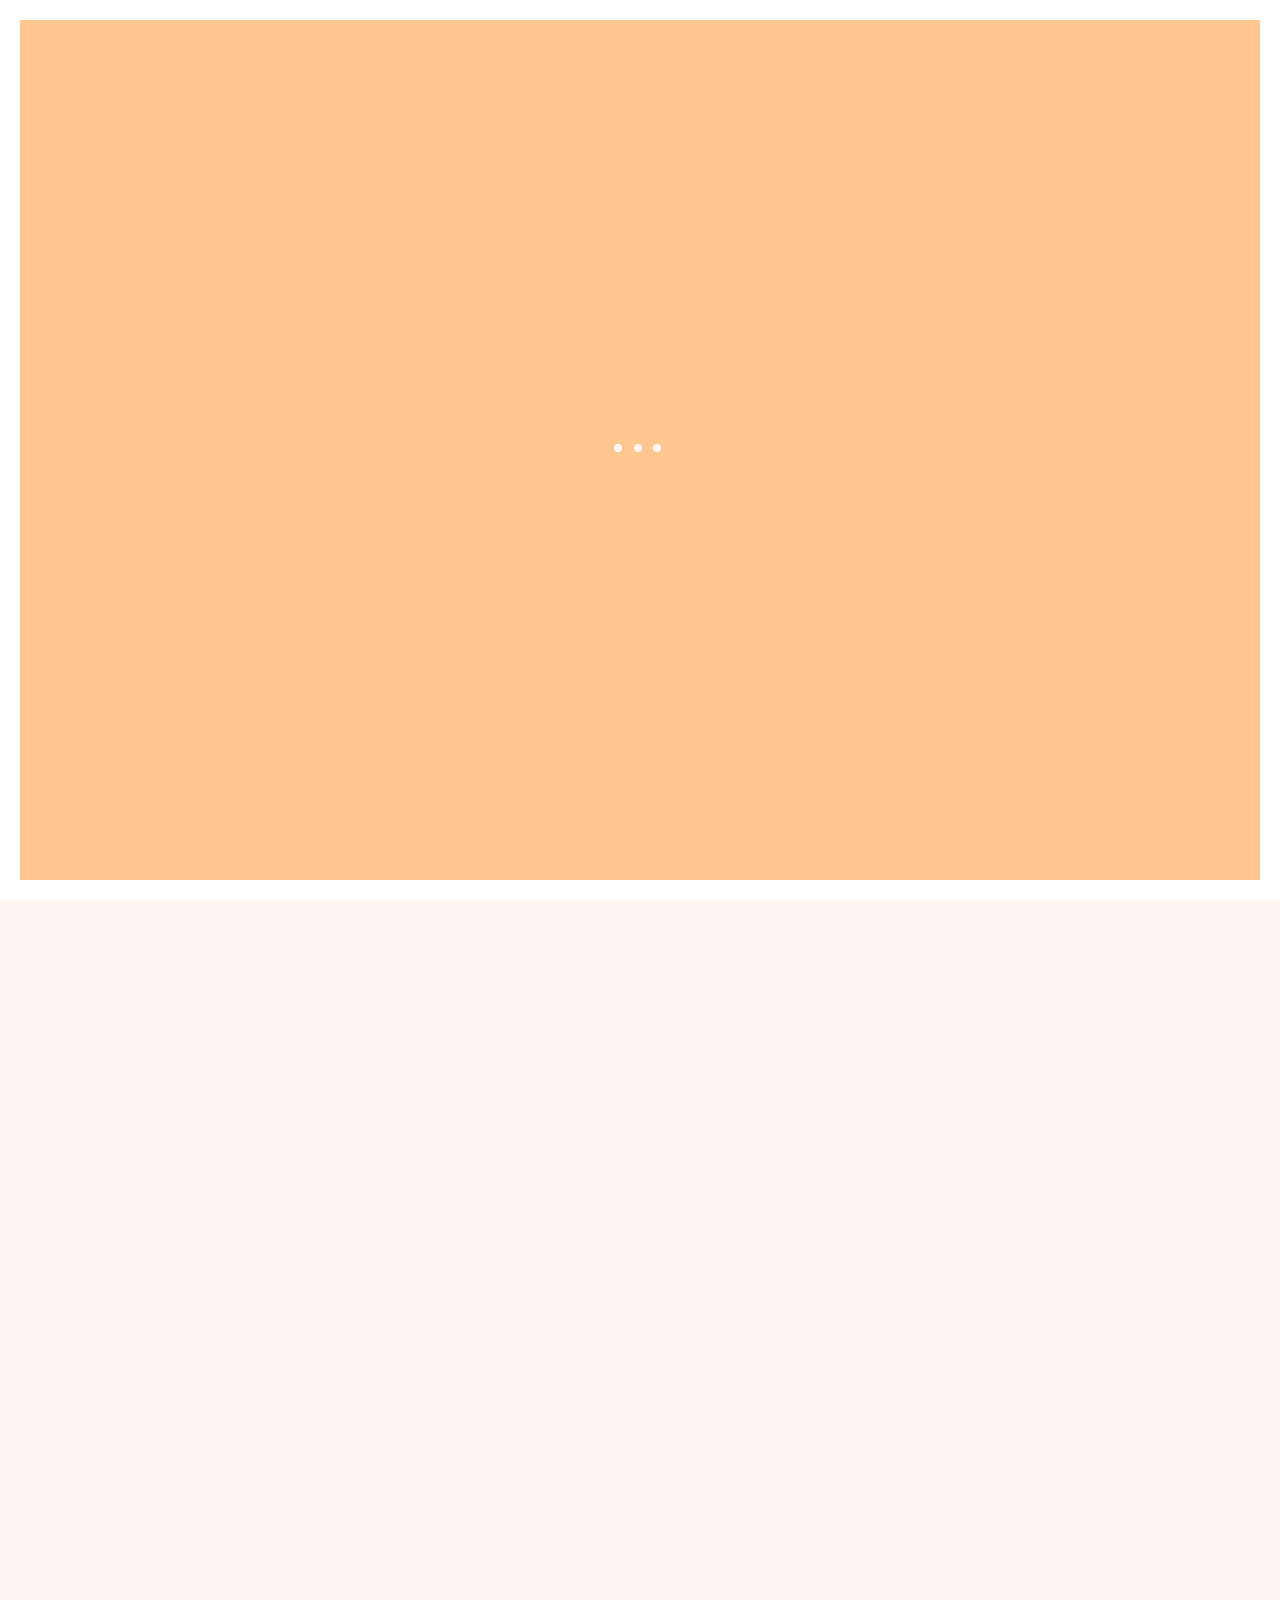
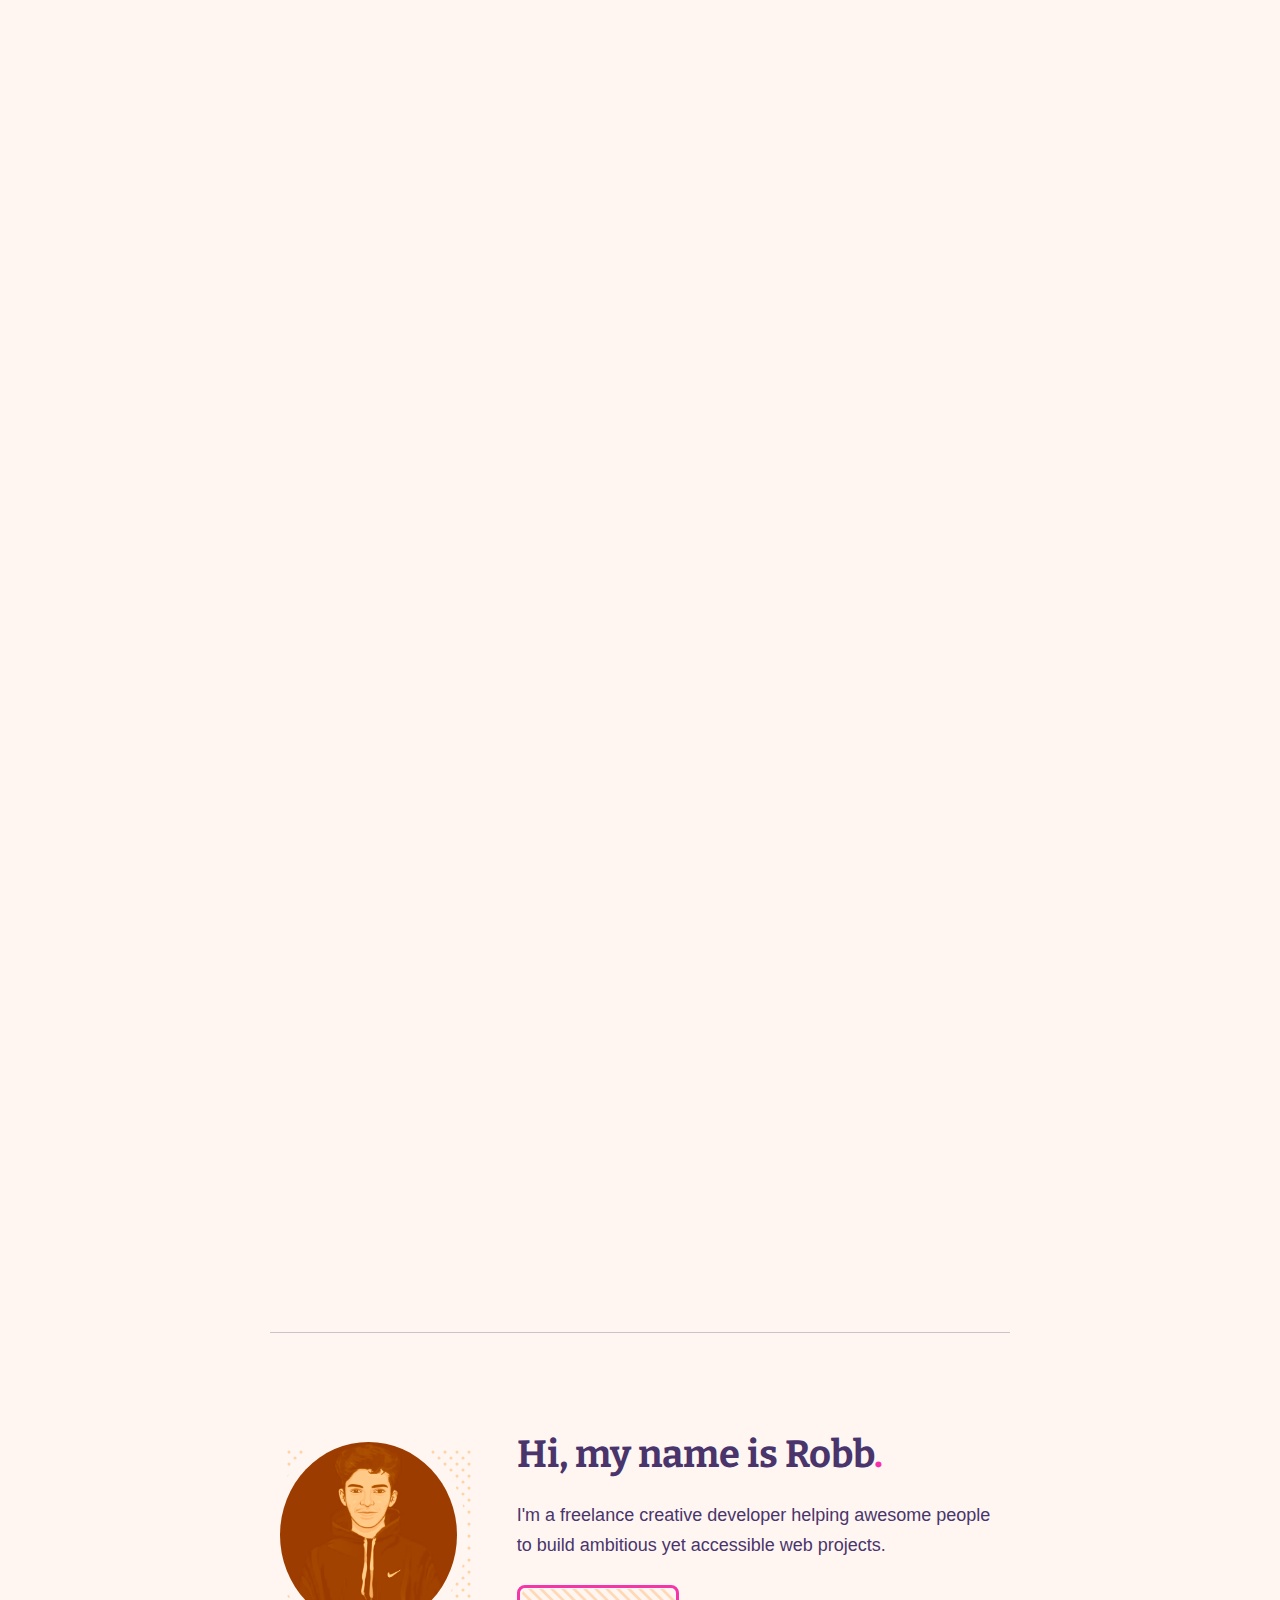
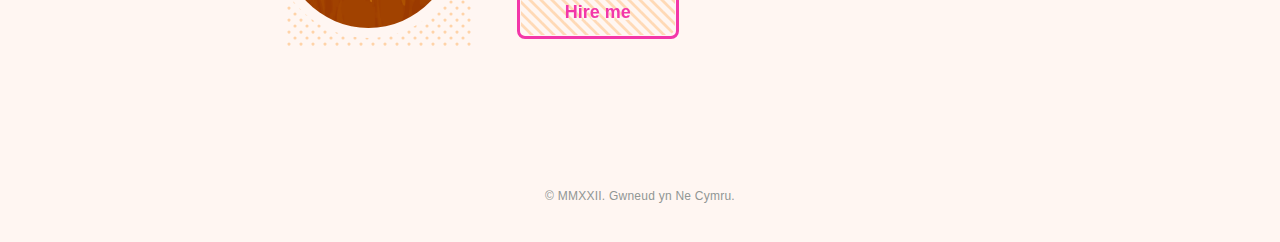
<file: wrote-about/synthwave-84/index.html>
<!DOCTYPE html><html class="no-js" lang="en">
<!-- Mirrored from robbowen.digital/wrote-about/synthwave-84/ by HTTrack Website Copier/3.x [XR&CO'2014], Wed, 27 Jul 2022 15:52:42 GMT -->
<!-- Added by HTTrack --><meta http-equiv="content-type" content="text/html;charset=UTF-8" /><!-- /Added by HTTrack -->
<head><meta charset="UTF-8"><meta name="viewport" content="width=device-width,initial-scale=1"><meta http-equiv="X-UA-Compatible" content="ie=edge"><title>Synthwave '84 - Robb Owen</title><meta name="description" content="A retrospective on Synthwave '84, retro-themed colour scheme for Visual Studio Code and accidental viral sensation."><meta name="theme-color" content="#ffc78f"><meta name="color-scheme" content="only light"><link rel="apple-touch-icon" sizes="180x180" href="../../assets/img/apple-touch-icon.png"><link rel="icon" type="image/png" sizes="32x32" href="../../assets/img/favicon-32x32.png"><link rel="icon" type="image/png" sizes="16x16" href="../../assets/img/favicon-16x16.png"><link rel="icon" type="image/png" href="../../assets/img/favicon.ico"><meta property="og:site_name" content="Robb Owen Digital"><meta property="og:type" content="website"><meta property="og:locale" content="en_gb"><meta property="og:url" content="index.html"><meta property="og:title" content="Synthwave '84 - Robb Owen "><meta property="og:description" content="A retrospective on Synthwave '84, retro-themed colour scheme for Visual Studio Code and accidental viral sensation."><meta property="og:image" content="../../assets/img/card.png"><meta name="twitter:image" content="../../assets/img/card.png"><meta name="twitter:creator" content="@Robb0wen"><script>document.querySelector('html').classList.add('js');
    document.querySelector('html').classList.remove('no-js');</script><link href="https://fonts.googleapis.com/css?family=Bitter:400,700&amp;display=swap" rel="stylesheet"><link rel="stylesheet" href="../../assets/css/styles.css"><style id="theme">:root{--bg:#fff6f2;--line:#f337a9;--fill:#ffc78f;--text:#49356b;--subtext:#f431ab;--duo:#ffc78f}.stripes{background-image:url("data:image/svg+xml,%3Csvg xmlns='http://www.w3.org/2000/svg' viewBox='0 0 22.93 22.93'%3E%3Cpolygon fill='%23ffc78f' points='0 8.18 14.75 22.93 22.74 22.93 0 0.19 0 8.18'/%3E%3Cpolygon fill='%23ffc78f' points='22.93 8.37 22.93 0.38 22.56 0 14.56 0 22.93 8.37'/%3E%3C/svg%3E");background-size:11px;opacity:.6}.dots{background-image:url("data:image/svg+xml,%3Csvg version='1.1' id='Layer_1' xmlns='http://www.w3.org/2000/svg' xmlns:xlink='http://www.w3.org/1999/xlink' x='0px' y='0px' viewBox='0 0 22.9 22.9' style='enable-background:new 0 0 22.9 22.9;' xml:space='preserve'%3E%3Ccircle fill='%23ffc78f' class='st0' cx='5.7' cy='5.9' r='3'/%3E%3Ccircle fill='%23ffc78f' class='st0' cx='17.2' cy='17.2' r='3'/%3E%3C/svg%3E%0A");background-size:12px}</style></head><body><a class="skip-link u-vhide" href="#main-content">Skip to content</a><div class="loading loading--in"><div class="loading__mask"></div><div class="loader"><div class="lds-ellipsis"><div></div><div></div><div></div><div></div></div></div></div><div class="pagewrap"><div class="mainnav"><div class="logo-wrap"><a href="../../index.html"><span class="u-vhide">Back to the homepage</span> <span class="logo js-logo"><div class="logo__skirrid"><div class="shade" data-drift="-5 -10"><svg version="1.1" x="0px" y="0px" viewBox="0 0 256 256"><polygon class="filled-poly" points="156.2,91.5 112.7,146.5 89,116.5 33.2,187 80.7,187 144.8,187 231.8,187"></polygon></svg></div><div class="logo"><svg version="1.1" x="0px" y="0px" viewBox="0 0 256 256"><polygon class="stroke-poly" points="84,106.5 28.2,177 139.8,177 "></polygon><polygon class="stroke-poly" points="151.2,81.5 75.7,177 226.8,177 "></polygon></svg></div></div></span></a></div><div class="menu-link"><button class="menu-link__trigger js-menu-trigger" aria-expanded="false" aria-controls="main-menu"><span class="menu-link__mask"><span class="menu-link__label menu-link__label--close js-menu-label-close" aria-hidden="true">Close</span> <span class="menu-link__label menu-link__label--open js-menu-label-open" aria-hidden="false">Menu</span></span></button></div><a class="hire-me" href="mailto:hello@robbowen.digital?subject=🤘 Hi Robb, I'd like to hire you"><div class="shade" data-drift="-4 -6" data-drift-center="y"><svg xmlns="http://www.w3.org/2000/svg" viewBox="0 0 60 60"><path class="filled-path" d="M30.78,9.87c13.52,0,24.46,9.58,24.46,21.41a19.4,19.4,0,0,1-5,12.95h0l2.9,9.82L42.37,50.1h0a27.51,27.51,0,0,1-11.59,2.58,26.84,26.84,0,0,1-14-3.86C10.42,45,6.24,38.52,6.24,31.2,6.24,19.53,17.26,9.87,30.78,9.87Z"></path></svg></div><div class="main"><svg xmlns="http://www.w3.org/2000/svg" viewBox="0 0 60 60"><path class="stroke-path" d="M27.78,5.87c13.52,0,24.46,9.58,24.46,21.41a19.4,19.4,0,0,1-5,12.95h0l2.9,9.82L39.37,46.1h0a27.51,27.51,0,0,1-11.59,2.58,26.84,26.84,0,0,1-14-3.86C7.42,41,3.24,34.52,3.24,27.2,3.24,15.53,14.26,5.87,27.78,5.87Z"></path></svg></div>Hire me</a></div><div class="main-menu js-menu" id="main-menu"><div class="main-menu__mask"></div><div class="main-menu__flyout"><div class="main-menu__inr wrap"><ul class="social-links"><li class="social-links__item"><a class="social-links__link social-links__link--tw" href="http://www.twitter.com/robb0wen" rel="noopener noreferrer" target="_blank">Follow me on Twitter</a></li><li class="social-links__item"><a class="social-links__link social-links__link--in" href="http://www.instagram.com/robb0wen" rel="noopener noreferrer" target="_blank">Follow me on Instagram</a></li><li class="social-links__item"><a class="social-links__link social-links__link--gh" href="https://github.com/robb0wen" rel="noopener noreferrer" target="_blank">Visit my GitHub</a></li><li class="social-links__item"><a class="social-links__link social-links__link--li" href="https://www.linkedin.com/in/robb-owen-36328a91" rel="noopener noreferrer" target="_blank">Follow me on LinkedIn</a></li><li class="social-links__item"><a class="social-links__link social-links__link--email" href="mailto:hello@robbowen.digital" rel="noopener noreferrer" target="_blank">Send me an Email</a></li></ul><ul class="main-menu__links primary-links"><li class="primary-links__item"><a aria-current="page" class="primary-links__link t-primary" href="../../index.html" aria-describedby="desc_home">Home</a> <span id="desc_home" class="primary-links__summary">Back to the home page.</span></li><li class="primary-links__item"><a aria-current="page" class="primary-links__link t-primary" href="../../work/index.html" aria-describedby="desc_work">Work</a> <span id="desc_work" class="primary-links__summary">My approach to development.</span></li><li class="primary-links__item"><a class="primary-links__link t-primary" href="../../about/index.html" aria-describedby="desc_about">About</a> <span id="desc_about" class="primary-links__summary">A little about me and my background.</span></li><li class="primary-links__item"><a class="primary-links__link t-primary" href="../../writing/index.html" aria-describedby="desc_writing">Writing</a> <span id="desc_writing" class="primary-links__summary">My latest writing on tech and language.</span></li></ul></div></div></div><main id="main-content" class="page-body" tabindex="-1"><svg style="position:absolute;top:-900px;left:-900px;clip:rect(0,0,0,0)"><filter id="duotone_filter"><feColorMatrix type="matrix" result="grayscale" values="1 0 0 0 0
                  1 0 0 0 0
                  1 0 0 0 0
                  0 0 0 1 0"></feColorMatrix><feComponentTransfer color-interpolation-filters="sRGB" result="duotone"><feFuncR type="table" tableValues="0.5843137254901961 1.1215686274509804"></feFuncR><feFuncG type="table" tableValues="0.19607843137254902 0.8784313725490196"></feFuncG><feFuncB type="table" tableValues="-0.19607843137254902 0.6352941176470588"></feFuncB><feFuncA type="table" tableValues="0 1"></feFuncA></feComponentTransfer></filter></svg><div class="article" data-reveal="is-onscreen"><div><div class="article-heading"><span class="article-heading__byline">9th May 2019</span><h1 class="article-heading__title t-heading t-medium:s t-big:m t-bigger:l"><span>Synthwave '84<span class="dot">.</span></span></h1></div></div><div class="article__content flow reveal-content"><p>Do you remember that endless summer back in '84? Cruising down the ocean-highway with the top down, the wind in our hair and heads buzzing with neon dreams?</p><p>No, I don't remember it either, but with this experimental theme we can go there.</p><div class="break-out"><div class="reveal-img dots" data-src="/assets/img/articles/theme.jpg" style="padding-top:65.65349544072949%"><img class="" src="../../assets/img/articles/theme.jpg" alt="A screenshot of VS Code showing Synthwave '84 in action"></div></div><p>This colour scheme is influenced by the music and the cover artwork of modern Synthwave bands like FM-84, Timecop 1983 and The Midnight. By association, that means I've also taken heavy influence from the excellent <a href="https://signalnoise.com/" target="_blank">retro-tinged artwork of James White</a> (check out his work, it's awesome).</p><h2 class="t-heading t-lede:s t-medium:m t-medium:l" id="but-why">But ...why?<a href="#but-why" class="u-vhide"> permalink</a></h2><p>I was a kid in the 80s but for most of my teenage life I strongly disliked nearly everything about the 80s aesthetic of my childhood. It was like, <em>so lame</em>. With the hindsight of recent years though, I've realised that it was actually pretty sweet and I wanted to celebrate it a little.</p><p>Much the same way, in the modern web-development world of shaders, React and WebGL, I feel like it's easy to forget that the basics are actually pretty damn good. To that end, this theme goes back to basics - No Shader magic. No cloud-streamed WebGL render-farms. Just plain CSS.</p><h2 class="t-heading t-lede:s t-medium:m t-medium:l" id="using-synthwave-84">Using SynthWave '84<span class="dot">.</span><a href="#using-synthwave-84" class="u-vhide"> permalink</a></h2><p>The theme can be downloaded from the <a href="https://marketplace.visualstudio.com/items?itemName=RobbOwen.synthwave-vscode" target="_blank">Visual Studio marketplace</a> or from VS code itself, by searching for SynthWave 84 in the extensions tab. If you want to enable the glow, please carefully read the installation instructions for this, and the theme's dependencies.</p><h2 class="t-heading t-lede:s t-medium:m t-medium:l" id="looking-into-the-future">Looking into the future<span class="dot">.</span><a href="#looking-into-the-future" class="u-vhide"> permalink</a></h2><p>So, what's in store for the future of this theme? First and foremost, better language support. I primarily develop with JavaScript, Elixir and Python so whilst the theme looks good for those languages, tweaks have been needed for other languages. There's more to come.</p><p>Many people have been also excited to see Synthwave '84 ported to other software. Whilst I'm not currently planning to port the theme myself, the community has already produced several fantastic ports:</p><ul><li><a href="https://github.com/jnolis/synthwave85" target="_blank">Synthwave 85 for Rstudio</a> courtesy of <a href="https://twitter.com/skyetetra" target="_blank">Jacqueline Nolis</a></li><li><a href="http://carbon.now.sh/" target="_blank">Synthave '84 for Carbon</a> courtesy of <a href="https://twitter.com/etoxin" target="_blank">Adam</a></li><li><a href="https://github.com/diogocezar/hyper-synthwave84" target="_blank">Hyper terminal</a> courtesy of <a href="http://www.twitter.com/diogocezar" target="_blank">Diogo Cezar Teixeira Batista</a>.</li></ul><p>Perhaps most surprisingly for me, <a href="https://panic.com/" target="_blank">Panic</a>, the team behind the legendary Mac editor Coda have recently announced their next-generation editor, called <a href="https://panic.com/nova" target="_blank">Nova</a>. Turns out that the team at Panic liked Synthwave '84 enough to create their own version, called Outrun. It's looking pretty sweet.</p><p>Lastly, beyond editor support, the most popular feature-request has been for a <strong>light version</strong>. To that I can say: It's in the works. Which reminds me, the eagle-eyed amongst you might have noticed that this page is sporting a lovely shade of sunset-peach...</p></div><footer class="article__footer"><div class="author"><div class="author__inr"><div class="author__portrait"><div class="portrait"><span class="portrait__bg dots" data-drift="-10 -10"></span><div class="portrait__image"><span class="duotone"><img src="../../assets/img/portrait_small.jpg"></span></div></div></div><div class="author__bio flow"><h4 class="t-heading t-sublede:s t-lede:m t-medium:l">Hi, my name is Robb<span class="dot">.</span></h4><p>I'm a freelance creative developer helping awesome people to build ambitious yet accessible web projects.</p><a href="mailto:hello@robbowen.digital?subject=🤘 Hi Robb, I'd like to hire you" class="btn author__cta"><span class="btn__label">Hire me</span> <span class="btn__fill stripes" data-drift="-10 -12" aria-hidden="true">Hire me</span></a></div></div></div></footer></div></main><small class="made-in-wales">© MMXXII. Gwneud yn Ne Cymru.</small></div><script src="../../assets/js/main.js"></script></body>
<!-- Mirrored from robbowen.digital/wrote-about/synthwave-84/ by HTTrack Website Copier/3.x [XR&CO'2014], Wed, 27 Jul 2022 15:52:43 GMT -->
</html>
</file>
<file: assets/css/styles.css>
a,abbr,acronym,address,applet,article,aside,audio,b,big,blockquote,body,canvas,caption,center,cite,code,dd,del,details,dfn,div,dl,dt,em,embed,fieldset,figcaption,figure,footer,form,h1,h2,h3,h4,h5,h6,header,hgroup,html,i,iframe,img,ins,kbd,label,legend,li,mark,menu,nav,object,ol,output,p,pre,q,ruby,s,samp,section,small,span,strike,strong,sub,summary,sup,table,tbody,td,tfoot,th,thead,time,tr,tt,u,ul,var,video{margin:0;padding:0;border:0;font-size:100%;font:inherit;vertical-align:baseline}article,aside,details,figcaption,figure,footer,header,hgroup,menu,nav,section{display:block}body{line-height:1}ol,ul{list-style:none}blockquote,q{quotes:none}blockquote:after,blockquote:before,q:after,q:before{content:"";content:none}table{border-collapse:collapse;border-spacing:0}@media(prefers-reduced-motion:reduce){*,:after,:before{animation:none!important;transition:none!important}}:root{--bg:#f4f9fc;--line:#6000cb;--fill:#aadcec;--text:#0f1b61;--subtext:#73bbc5;--duo:#105d67}a:not([class]){font-weight:700;color:inherit;border-bottom:.125em solid var(--fill)}a:not([class]),a:not([class]) abbr{text-decoration:none}.flow{margin:0 auto;position:relative}.flow>*+*{margin-top:20px}.flow em{font-style:italic}.flow strong{font-weight:700}.flow label,.flow p{-webkit-font-smoothing:antialiased;font-family:-apple-system,BlinkMacSystemFont,Segoe UI,Roboto,Helvetica,Arial,sans-serif,Apple Color Emoji,Segoe UI Emoji,Segoe UI Symbol;margin:25px auto;font-size:1.6rem;line-height:1.65;font-weight:400;color:var(--text)}@media(min-width:512px){.flow label,.flow p{font-size:1.8rem}}.flow label:first-child,.flow p:first-child{margin-top:0}.flow img{max-width:100%;height:auto}.flow>h3+p{margin-top:10px}.flow label{font-weight:700;display:block}.flow *+h2{margin-top:90px}.flow *+h3{margin-top:60px}.flow ol,.flow ul{list-style:none;padding-left:2.5rem;margin:30px auto}.flow ol li,.flow ul li{-webkit-font-smoothing:antialiased;font-family:-apple-system,BlinkMacSystemFont,Segoe UI,Roboto,Helvetica,Arial,sans-serif,Apple Color Emoji,Segoe UI Emoji,Segoe UI Symbol;font-size:1.6rem;line-height:1.65;font-weight:400;color:var(--text);margin:15px auto}@media(min-width:512px){.flow ol li,.flow ul li{font-size:1.8rem}}.flow ul li{position:relative}.flow ul li:before{content:"";position:absolute;width:8px;height:8px;background:var(--subtext);left:-2.5rem;top:.85rem;border-radius:100%}.flow ol{counter-reset:list-counter}.flow ol li{counter-increment:list-counter;position:relative}.flow ol li:before{content:counter(list-counter) ".";position:absolute;font-weight:700;vertical-align:bottom;width:10px;height:1em;color:var(--subtext);left:-2.5rem;top:0}.flow blockquote{position:relative;margin:40px auto;padding-left:40px}.flow blockquote:before{content:"“";font-family:-apple-system,BlinkMacSystemFont,Segoe UI,Roboto,Helvetica,Arial,sans-serif,Apple Color Emoji,Segoe UI Emoji,Segoe UI Symbol;position:absolute;top:-5px;left:0;font-size:8rem;font-weight:700;color:var(--subtext)}.flow blockquote p{font-family:Bitter,serif;font-size:2rem;letter-spacing:.0075em;line-height:1.65;max-width:900px;font-weight:400;color:var(--text);font-weight:700}.flow blockquote p b{font-weight:700}@media(min-width:512px){.flow blockquote p{font-size:2.4rem}}@media(min-width:512px){.flow blockquote{margin:60px auto;padding-left:55px}.flow blockquote:before{font-size:10rem}}.dot{color:var(--subtext)}.t-heading,.t-strong,b,strong{font-weight:700}.t-heading,.t-primary{position:relative;font-family:Bitter,serif;line-height:1.125;color:var(--text);scroll-margin-top:-40px}.t-allcaps{-webkit-font-smoothing:antialiased;font-family:-apple-system,BlinkMacSystemFont,Segoe UI,Roboto,Helvetica,Arial,sans-serif,Apple Color Emoji,Segoe UI Emoji,Segoe UI Symbol;text-transform:uppercase;font-weight:600;letter-spacing:.075em;line-height:1.25}.t-outline{text-shadow:-1px -1px var(--bg),0 -1px var(--bg),1px -1px var(--bg),-1px 0 var(--bg),1px 0 var(--bg),-1px 1px var(--bg),0 1px var(--bg),1px 1px var(--bg),-2px -2px var(--bg),0 -2px var(--bg),2px -2px var(--bg),-2px 0 var(--bg),2px 0 var(--bg),-2px 2px var(--bg),0 2px var(--bg),2px 2px var(--bg),-3px -3px var(--bg),0 -3px var(--bg),3px -3px var(--bg),-3px 0 var(--bg),3px 0 var(--bg),-3px 3px var(--bg),0 3px var(--bg),3px 3px var(--bg),-4px -4px var(--bg),0 -4px var(--bg),4px -4px var(--bg),-4px 0 var(--bg),4px 0 var(--bg),-4px 4px var(--bg),0 4px var(--bg),4px 4px var(--bg)}abbr{display:inline-block;line-height:1.25;border-bottom:.125em dashed var(--fill);cursor:help;text-decoration:none}@media screen and (max-width:512px){.t-beast\:s{font-size:8rem}.t-biggest\:s{font-size:7.5rem}.t-bigger\:s{font-size:6rem}.t-big\:s{font-size:4.2rem}.t-medium\:s{font-size:3.8rem}.t-subhead\:s{font-size:2.8rem}.t-lede\:s{font-size:2.4rem}.t-sublede\:s{font-size:2rem}.t-body\:s{font-size:1.8rem}.t-small\:s{font-size:1.5rem}.t-tiny\:s{font-size:1.2rem}}@media screen and (min-width:513px)and (max-width:1000px){.t-beast\:m{font-size:8rem}.t-biggest\:m{font-size:7.5rem}.t-bigger\:m{font-size:6rem}.t-big\:m{font-size:4.2rem}.t-medium\:m{font-size:3.8rem}.t-subhead\:m{font-size:2.8rem}.t-lede\:m{font-size:2.4rem}.t-sublede\:m{font-size:2rem}.t-body\:m{font-size:1.8rem}.t-small\:m{font-size:1.5rem}.t-tiny\:m{font-size:1.2rem}}@media screen and (min-width:1001px){.t-beast\:l{font-size:8rem}.t-biggest\:l{font-size:7.5rem}.t-bigger\:l{font-size:6rem}.t-big\:l{font-size:4.2rem}.t-medium\:l{font-size:3.8rem}.t-subhead\:l{font-size:2.8rem}.t-lede\:l{font-size:2.4rem}.t-sublede\:l{font-size:2rem}.t-body\:l{font-size:1.8rem}.t-small\:l{font-size:1.5rem}.t-tiny\:l{font-size:1.2rem}}@media screen and (min-width:1201px){.t-beast\:xl{font-size:8rem}.t-biggest\:xl{font-size:7.5rem}.t-bigger\:xl{font-size:6rem}.t-big\:xl{font-size:4.2rem}.t-medium\:xl{font-size:3.8rem}.t-lede\:xl{font-size:2.4rem}.t-sublede\:xl{font-size:2rem}.t-body\:xl{font-size:1.8rem}.t-small\:xl{font-size:1.5rem}.t-tiny\:xl{font-size:1.2rem}}.lh-tight{line-height:1}.lh-mid{line-height:1.5}.lh-loose,p:not([class]){line-height:1.65}p:not([class]){-webkit-font-smoothing:antialiased;font-family:-apple-system,BlinkMacSystemFont,Segoe UI,Roboto,Helvetica,Arial,sans-serif,Apple Color Emoji,Segoe UI Emoji,Segoe UI Symbol;font-size:1.6rem;font-weight:400;color:var(--text)}@media(min-width:512px){p:not([class]){font-size:1.8rem}}.article code{color:var(--subtext);font-weight:700;white-space:nowrap;font-family:Consolas,Monaco,Andale Mono,Ubuntu Mono,monospace;font-size:.95em}.article img+pre{margin-top:25px}.selectbox{margin-left:1rem;position:relative;display:inline-block;vertical-align:middle;color:var(--line);border:3px solid var(--line);border-radius:8px;overflow:hidden}.selectbox:after{content:"";position:absolute;top:50%;right:1.5rem;width:1rem;height:.6rem;margin-top:-.3rem;border-top:.6rem solid var(--line);border-left:.5rem solid transparent;border-right:.5rem solid transparent}.selectbox select{-webkit-font-smoothing:antialiased;font-family:-apple-system,BlinkMacSystemFont,Segoe UI,Roboto,Helvetica,Arial,sans-serif,Apple Color Emoji,Segoe UI Emoji,Segoe UI Symbol;font-size:1.6rem;line-height:1.65;font-weight:400;color:var(--text);background:transparent;appearance:none;margin:0;border:none;padding:0 3rem 0 1rem}@media(min-width:512px){.selectbox select{font-size:1.8rem}}.avatar-wrap{perspective:1000px;position:relative;width:100%;height:50vh}.bar-outer{position:relative;height:100%}.bar{backface-visibility:hidden;transition:transform 1.5s ease-out;position:absolute;width:80vw;max-width:975px;height:240px;background-size:11px;top:35%;left:50%;transform:translateX(-50%);opacity:.75;overflow:hidden}.bar:after,.bar:before{content:"";position:absolute;top:0;left:0;width:50%;height:100%;background:var(--bg);animation:barReveal .7s cubic-bezier(.23,1,.32,1) 1.5s backwards}.is-loading .bar:after,.is-loading .bar:before{animation-play-state:paused}.bar:before{transform:translateX(-100%)}.bar:after{left:auto;right:0;transform:translateX(100%)}.avatar{width:60vw;height:auto;max-width:465px;position:absolute;top:40%;left:50%;transform:translate(-50%,-50%);transform-origin:bottom center;backface-visibility:hidden;will-change:transform}.avwrap{position:relative;margin-bottom:500px}.beard,.face-tilt,.head__rotation,.head__yaw,.neck__shadow{transform-origin:50% 80%}.avatar--ready .beard,.avatar--ready .ears__left,.avatar--ready .ears__right,.avatar--ready .face-tilt,.avatar--ready .head__rotation,.avatar--ready .head__yaw,.avatar--ready .mouth{will-change:transform;backface-visibility:hidden;perspective:1000;transition:transform .35s ease-out}.avatar--ready .neck__shadow{will-change:transform;backface-visibility:hidden;perspective:1000;transition:transform .4s ease-in-out}.avatar--ready .neck__adamsapple{will-change:transform;animation:breath 2.5s ease-in-out infinite alternate}.avatar--ready .head__y{will-change:transform;animation:breathHead 2.5s ease-in-out infinite alternate}.avatar--ready .nose__breath{will-change:transform;animation:breathNose 2.5s ease-in-out infinite alternate}.avatar--ready .eyes__x,.avatar--ready .eyes__y{backface-visibility:hidden;perspective:1000;transition:all .1s ease-out 10ms}.avatar--ready.creeper .eyes__x,.avatar--ready.creeper .eyes__y{backface-visibility:hidden;perspective:1000;transition:all .3s ease-in-out}.avatar--ready .eyebrow{transition:all .36s ease-in-out}.avatar--ready .eyebrow,.avatar--ready .mouth path{backface-visibility:hidden;perspective:1000}.dizzy .mouth svg{display:none}.dizzy .mouth:before{width:12%;background:var(--line);bottom:34%;transform-origin:top center;animation:breatheMouthUp 2s ease-in-out infinite alternate}.dizzy .mouth:after,.dizzy .mouth:before{content:"";position:absolute;height:2%;border-radius:100%;left:50%;margin-left:-6%}.dizzy .mouth:after{transform-origin:bottom center;width:16%;border-bottom-left-radius:0;border-bottom-right-radius:0;background:var(--bg);bottom:33%;width:12%;animation:breatheMouth 2s ease-in-out infinite alternate}.dizzy .eyebrows__left{animation:dizzyBrowL 2s ease-in-out infinite alternate}.dizzy .eyebrows__right{animation:dizzyBrowR 2s ease-in-out infinite alternate}.dizzy .eyes__left .eye__dot{animation:dizzyEyeL 2.5s ease-in infinite alternate}.dizzy .eyes__right .eye__dot{animation:dizzyEyeR 2.5s ease-in infinite alternate-reverse}.dizzy .eyes__x,.dizzy .eyes__y{transform:none}.dizzy .head__yaw{animation:dizzyYaw 2.5s ease-in-out infinite alternate}.dizzy .head__rotation{animation:dizzySway 1.5s ease-in-out infinite alternate}.bgmask{fill:var(--bg)}.mask--chin{clip-path:url(#clip--chin)}@media screen and (max-width:512px){.avatar .svg-stroke{stroke-width:.45vw}}@media screen and (min-width:513px)and (max-width:1200px){.avatar .svg-stroke{stroke-width:2.5px}}.mask--eyebrow-l{clip-path:url(#clip--eyebrow-l)}.mask--eyebrow-r{clip-path:url(#clip--eyebrow-r)}.svg-pattern{fill:url(#pattern--stubble)}.layer *{backface-visibility:hidden}.layer div,.layer svg{position:absolute;top:0;left:0;right:0;bottom:0;height:100%;width:100%}.avatar--intro .avatar__animwrap{backface-visibility:hidden;transform-origin:center bottom;animation:bakedAvatar 1.5s cubic-bezier(.215,.61,.355,1) 1.25s backwards}.avatar--intro .eyebrows,.avatar--intro .hair,.avatar--intro .mouth,.avatar--intro .nose,.avatar--intro .shading{backface-visibility:hidden;animation:bakedSecondary 1.5s cubic-bezier(.215,.61,.355,1) 1.25s backwards}.avatar--intro .head__y{transform-origin:center 75%;animation:headIn .975s cubic-bezier(.215,.61,.355,1) 1.25s backwards}.avatar--intro .eyes__glasses{backface-visibility:hidden;transform-origin:center bottom;animation:bakedGlasses 1.5s ease-out 1.25s backwards}.avatar__animwrap{position:absolute;top:0;left:0;right:0;bottom:0;backface-visibility:hidden;transform-origin:bottom center}.is-loading .avatar__animwrap,.is-loading .eyebrows,.is-loading .hair,.is-loading .head__y,.is-loading .mouth,.is-loading .nose,.is-loading .shading{animation-play-state:paused!important}@keyframes barReveal{0%{transform:translateX(0)}}@keyframes avatarIn{0%{opacity:0}}@keyframes headIn{5%{transform:scale(1.075,.85)}20%{transform:scale(.8,1.05)}50%{transform:scale(1.025,.9)}0%,to{transform:scale(1)}}@keyframes breatheMouthUp{0%{transform:translateY(2px) scale(.9)}to{transform:translateY(0) scale(.85,1.25)}}@keyframes breatheMouth{to{transform:scaleY(.5)}}@keyframes breath{to{transform:none}0%{transform:translateY(2px)}}@keyframes breathHead{to{transform:translateY(4px)}0%{transform:translateY(0)}}@keyframes breathNose{to{transform:none}0%{transform:translateX(-24px) scaleX(1.075)}}@keyframes dizzySway{0%{transform:rotate(-2deg)}to{transform:rotate(2deg)}}@keyframes dizzyEyeL{0%{transform:translate(68px,85px) scale(.75)}}@keyframes dizzyEyeR{0%{transform:translate(108px,85px) scale(.75)}}@keyframes dizzyYaw{0%{transform:translateY(-2px)}to{transform:translateY(5px)}}@keyframes dizzyBrowL{0%{transform:translateY(-5px)}to{transform:translateY(5px)}}@keyframes dizzyBrowR{0%{transform:translateY(10px)}to{transform:translateY(0)}}@keyframes bakedAvatar{0%{opacity:0;transform:scale(1.2337282615,.9459515515)}1%{transform:scale(1.2918607173,1.0306209681)}3%{transform:scale(1.3225012657,1.1003424939)}4%{transform:scale(1.3279217986,1.1529759485)}6%{transform:scale(1.2780508182,1.2053248387)}7%{transform:scale(1.2319227548,1.2071001777)}9%{transform:scale(1.1212535786,1.1731169371)}10%{transform:scale(1.065401853,1.1432184169)}12%{transform:scale(1.0139650316,1.1087997909)}14%{transform:scale(.9695373498,1.0727445662)}15%{transform:scale(.933868851,1.0375976325)}17%{transform:scale(.9078836758,1.0054553618)}18%{transform:scale(.8917480812,.9779011157)}20%{transform:scale(.8849762281,.9559832879)}21%{transform:scale(.8865612095,.9402307497)}23%{transform:scale(.8951191068,.9306989734)}25%{transform:scale(.909034912,.9270391878)}26%{transform:scale(.9266007455,.9285826319)}28%{transform:scale(.94613876,.9344322277)}29%{transform:scale(.9661032636,.9435547022)}31%{transform:scale(.9851587564,.9548672291)}32%{transform:scale(1.0022326142,.9673139193)}34%{transform:scale(1.0165429605,.9799288545)}35%{transform:scale(1.0276037641,.9918837191)}37%{transform:scale(1.0352103339,1.0025193646)}39%{transform:scale(1.0394091434,1.0113617679)}40%{opacity:1;transform:scale(1.0404563112,1.0181237609)}42%{transform:scale(1.0387691198,1.0226946098)}43%{transform:scale(1.034874726,1.0251199696)}45%{transform:scale(1.0293597564,1.0255749681)}46%{transform:scale(1.0228238592,1.0243331865)}48%{transform:scale(1.0158395586,1.0217341395)}50%{transform:scale(1.0089199995,1.0181515542)}51%{transform:scale(1.0024954209,1.0139643429)}53%{transform:scale(.9968985163,1.009531703)}54%{transform:scale(.9923582464,1.0051732943)}56%{transform:scale(.9890012015,1.0011549741)}57%{transform:scale(.9868592659,.9976801467)}59%{transform:scale(.9858821306,.994886412)}60%{transform:scale(.9859531139,.9928469165)}62%{transform:scale(.9869067741,.9915755959)}64%{transform:scale(.9885469209,.9910353795)}65%{transform:scaleX(.9906638165)}67%{transform:scaleX(.9930495981)}68%{transform:scaleX(.9955112128)}70%{transform:scaleX(.9978804249)}71%{transform:scaleX(1.000020707)}73%{transform:scaleX(1.0018310571)}75%{transform:scaleX(1.0032469692)}76%{transform:scaleX(1.0042389329)}78%{transform:scaleX(1.004808938)}79%{transform:scaleX(1.0049855108)}81%{transform:scaleX(1.0048178258)}82%{transform:scaleX(1.0043694066)}84%{transform:scaleX(1.0037118824)}85%{transform:scaleX(1.0029191863)}87%{transform:scaleX(1.0020624986)}89%{transform:scaleX(1.0012061418)}90%{transform:scaleX(1.000404541)}92%{transform:scaleX(.9997002821)}93%{transform:scaleX(.9991232199)}95%{transform:scaleX(.9986905339)}96%{transform:scaleX(.9984075818)}to{transform:scale(1)}}@keyframes bakedGlasses{0%{transform:translate(1.8252168953px,79.7310864062px)}1%{transform:translate(3.2774357765px,75.4413983327px)}3%{transform:translate(4.3396984375px,67.9666001762px)}4%{transform:translate(5.017755689px,58.1765685246px)}6%{transform:translate(5.3336033642px,35.0111906855px)}7%{transform:translate(5.059784667px,23.1422908208px)}9%{transform:translate(3.9229540015px,1.8073616254px)}11%{transform:translate(2.3804793012px,-13.8144413047px)}12%{transform:translate(1.58649247px,-19.0126499763px)}14%{transform:translate(.8335809956px,-22.4440411613px)}15%{transform:translate(.1537990991px,-24.2050590992px)}17%{transform:translate(-.429446493px,-24.4624457122px)}19%{transform:translate(-.9012614032px,-23.4339517343px)}20%{transform:translate(-1.2547155021px,-21.369410516px)}22%{transform:translate(-1.4899731836px,-18.5330831103px)}23%{transform:translate(-1.61319571px,-15.1879789668px)}25%{transform:translate(-1.6353065485px,-11.5826477653px)}26%{transform:translate(-1.5707036404px,-7.940735931px)}28%{transform:translate(-1.4359923625px,-4.4534154419px)}30%{transform:translate(-1.2488005569px,-1.2746296768px)}31%{transform:translate(-1.0267234054px,1.4810339968px)}33%{transform:translate(-.7864319692px,3.7381398059px)}34%{transform:translate(-.5429656858px,5.4582357679px)}36%{transform:translate(-.3092166255px,6.6361344008px)}38%{transform:translate(-.0956023431px,7.2950696601px)}39%{transform:translate(.0900849648px,7.4811493971px)}41%{transform:translate(.2426723798px,7.2574941498px)}42%{transform:translate(.359467663px,6.6984090572px)}44%{transform:translate(.4400155464px,5.8838807491px)}46%{transform:translate(.4857774684px,4.8946297013px)}47%{transform:translate(.4997628263px,3.8078848536px)}49%{transform:translate(.4861379768px,2.6939848771px)}50%{transform:translate(.449836323px,1.6138523362px)}52%{transform:translate(.3961891863px,.6173354141px)}53%{transform:translate(.3305930804px,-.257631515px)}55%{transform:translate(.258224749px,-.9851314195px)}57%{transform:translate(.1838111536px,-1.5507399648px)}58%{transform:translate(.1114576939px,-1.9504958671px)}60%{transform:translate(.0445344705px,-2.189496245px)}61%{transform:translate(-.0143825251px,-2.2802461116px)}63%{transform:translate(-.0635207317px,-2.2408838509px)}65%{transform:translate(-.1018779729px,-2.0933921298px)}66%{transform:translate(-.1291552348px,-1.8618876376px)}68%{transform:translate(-.1456639387px,-1.5710646863px)}69%{transform:translate(-.152216349px,-1.2448483488px)}71%{transform:translate(-.15000729px,-.9052935827px)}73%{transform:translate(-.140494532px,-.5717486641px)}74%{transform:translate(-.1252841457px,-.2602849714px)}76%{transform:translate(-.1060259031px,.0166187238px)}77%{transform:translate(-.0843225117px,.250160448px)}79%{transform:translate(-.061655183px,.4350989584px)}80%{transform:translate(-.0393268188px,.5694740768px)}82%{transform:translate(-.0184230056px,.6542027925px)}84%{transform:translate(.0002099298px,.6925907867px)}85%{transform:translate(.0159713052px,.6897972537px)}87%{transform:translate(.0284989718px,.6522874542px)}88%{transform:translate(.0376511423px,.5873027802px)}90%{transform:translate(.0434797803px,.5023726398px)}92%{transform:translate(.0461982053px,.4048866123px)}93%{transform:translate(.0461454495px,.3017394183px)}95%{transform:translate(.0437496824px,.1990556133px)}96%{transform:translate(.0394927097px,.1019957906px)}98%{transform:translate(.0338771901px,.0146416546px)}to{transform:translate(0)}}@keyframes bakedSecondary{0%{transform:translate(1.7959659753px,31.0190756201px)}2%{transform:translate(4.1475565303px,28.1896658639px)}5%{transform:translate(4.7346136551px,25.0498718545px)}7%{transform:translate(4.9274862799px,17.0267516236px)}10%{transform:translate(3.9455562973px,7.0095785006px)}12%{transform:translate(2.6380651848px,.1856833204px)}15%{transform:translate(1.2872407443px,-4.4216480003px)}17%{transform:translate(.1503062633px,-6.7146617386px)}20%{transform:translate(-.638792475px,-7.0440477499px)}22%{transform:translate(-1.0528295751px,-5.998010865px)}25%{transform:translate(-1.1410079869px,-4.218173871px)}27%{transform:translate(-1.090744538px,-3.2342576839px)}30%{transform:translate(-.9949108007px,-2.2665736839px)}32%{transform:translate(-.7180572499px,-.5508241259px)}35%{transform:translate(-.3424919458px,.8833091539px)}37%{transform:translate(-.1987099315px,1.2516638676px)}40%{transform:translate(-.0710324798px,1.4904886752px)}42%{transform:translate(.0370591444px,1.6112932512px)}45%{transform:translate(.1236967049px,1.6294174036px)}47%{transform:translate(.1884262261px,1.5625676653px)}50%{transform:translate(.2319743572px,1.4295005375px)}52%{transform:translate(.2628321448px,1.0384149282px)}55%{transform:translate(.2261366623px,.5023708992px)}57%{transform:translate(.196199522px,.2960350152px)}60%{transform:translate(.1618536151px,.1122649899px)}62%{transform:translate(.1256200912px,-.0438171866px)}65%{transform:translate(.0896576678px,-.1694061848px)}67%{transform:translate(.0557201126px,-.2637339844px)}70%{transform:translate(.0251417355px,-.327739029px)}72%{transform:translate(-.0011534602px,-.3637098105px)}75%{transform:translate(-.0390673802px,-.365311407px)}77%{transform:translate(-.0574544456px,-.300686443px)}80%{transform:translate(-.0594462276px,-.2032932835px)}82%{transform:translate(-.055841257px,-.1514719342px)}85%{transform:translate(-.050090331px,-.101451597px)}87%{transform:translate(-.0428708077px,-.0554134487px)}90%{transform:translate(-.034810871px,-.0149435954px)}92%{transform:translate(-.0264669528px,.0189385625px)}95%{transform:translate(-.0183088451px,.0457286972px)}97%{transform:translate(-.010711855px,.0653694583px)}to{transform:translate(0)}}.avatar-bg{position:absolute;left:0;top:0;height:100vh;width:100%;z-index:0}.avatar-bg .bar{left:65%;height:240px;max-width:840px}.avatar-bg .avatar-wrap{height:100%}.avatar-bg .avatar{max-width:575px;top:45%;left:70%}@media screen and (min-width:1001px)and (max-height:600px){.avatar-bg{min-height:600px;height:600px}}@media screen and (max-width:512px){.avatar-bg{margin-top:60px!important}}@media screen and (max-width:1000px){.avatar-bg{position:relative;margin-top:100px;left:0;height:45vh;min-height:300px}.avatar-bg .bar{left:50%;top:40%;height:25vw;max-height:200px}.avatar-bg .avatar{top:0;transform:translate(-50%);width:75vw;height:45vh;min-height:300px;left:50%;max-width:400px}}@media screen and (min-width:1001px)and (max-width:1200px){.avatar-bg{left:0}.avatar-bg .bar{left:60%;max-width:65vw;height:200px;max-height:240px}.avatar-bg .avatar{max-width:485px;width:50vw;left:70%}}.u-vhide{overflow:hidden;position:absolute;clip:rect(0,0,0,0);left:-900px}@media screen and (max-width:512px){.u-hide\:s{display:none}}@media screen and (min-width:513px)and (max-width:1000px){.u-hide\:m{display:none}}@media screen and (min-width:1001px){.u-hide\:l{display:none}}*,:after,:before{box-sizing:border-box}main:focus{outline:none}html{font-size:62.5%;-webkit-font-smoothing:antialiased}html:after,html:before{content:"";will-change:top left;backface-visibility:hidden;position:fixed;top:0;height:100%;width:20px;background:#fff;z-index:21000}html:before{left:0}html:after{right:0}body{background:var(--bg);min-height:calc(100vh - 40px);position:relative;padding:20px}body:after,body:before{content:"";will-change:top left;backface-visibility:hidden;position:fixed;left:0;width:100%;height:20px;background:#fff;z-index:20000}body:before{top:0}body:after{bottom:0}body.lock-scroll,html.lock-scroll{overflow:hidden}@media(max-width:512px){html:after,html:before{width:10px}body{padding:10px}body:after,body:before{height:10px}}.inner-body{max-width:975px;margin:0 auto}.pagewrap{min-height:calc(100vh - 40px);position:relative;background:var(--bg);overflow:hidden;transition:background 1s cubic-bezier(.165,.84,.44,1)}@media(max-width:511px){.pagewrap:before{content:"";position:fixed;background:linear-gradient(180deg,var(--bg) 60%,hsla(0,0%,100%,0));width:100%;height:100px;top:0;left:0;pointer-events:none;z-index:999}}.chunk{margin:150px auto}.chunk:first-child{margin-top:0}@media(min-width:741px){.break-out{width:75vw;margin-top:60px;margin-bottom:60px;margin-left:50%;transform:translateX(-50%)}}.page-body{margin:100px 20px}@media(min-width:512px){.page-body{margin:230px 30px 100px}}@media(min-width:800px){.page-body{margin:230px 60px 100px}}.page-body--header{margin:0 20px 100px}@media(min-width:512px){.page-body--header{margin:0 60px 100px}}hr{height:1px;border:none;background:var(--text);opacity:.275;margin:100px auto}.section{max-width:1200px;margin:0 auto}.article{max-width:740px;margin:0 auto}.cluster,.repel{display:flex;align-items:center;color:inherit}.cluster+pre[class*=language-],.repel+pre[class*=language-]{margin-top:25px}.repel{justify-content:space-between}.cluster{justify-content:space-around}.mainnav{z-index:10000;display:inline-block;vertical-align:middle;position:fixed;width:200px;top:0;left:35px}@media(min-width:512px){.mainnav{top:30px;left:65px}}.logo-wrap{position:relative;z-index:10000;display:inline-block;vertical-align:middle;max-width:65px;padding-top:8px;width:100%}@media(min-width:512px){.logo-wrap{padding-top:0;max-width:100px}}.logo-wrap .logo{position:relative;display:block;animation:logoIn .45s ease-out .2s backwards}.logo-wrap .logo .shade{transition:transform 1.5s ease-out;backface-visibility:hidden;position:absolute;top:0;left:0;right:0;bottom:0}.logo-wrap svg{max-width:100%;height:auto;margin-left:-10px}.svg-stroke{fill:none;stroke:var(--line);stroke-width:2.5px;stroke-linecap:round;stroke-linejoin:round;stroke-miterlimit:10;vector-effect:non-scaling-stroke}@media(min-width:512px){.svg-stroke{stroke-width:3px}}.svg-fill-stroke{fill:var(--line)}.svg-fill{fill:var(--fill)}.svg-blank{fill:none}.stroke-path,.stroke-poly{fill:none;stroke:var(--line);stroke-width:2.5px;stroke-linecap:round;stroke-linejoin:round;stroke-miterlimit:10;vector-effect:non-scaling-stroke}@media(min-width:512px){.stroke-path,.stroke-poly{stroke-width:3px}}.svg-stroke-thin{fill:none;stroke:var(--line);stroke-width:2.5px;stroke-linecap:round;stroke-linejoin:round;stroke-miterlimit:10;vector-effect:non-scaling-stroke}.svg-stroke-dashed{stroke-dasharray:6}.svg-bg{fill:var(--bg)}.filled-path,.filled-poly,.svg-fill{fill:var(--fill)}.hire-me{vertical-align:middle;text-align:center;width:100px;height:18px;font-family:-apple-system,BlinkMacSystemFont,Segoe UI,Roboto,Helvetica,Arial,sans-serif,Apple Color Emoji,Segoe UI Emoji,Segoe UI Symbol;position:fixed;right:65px;top:80px;background:transparent;border:none;font-weight:700;font-size:1.2rem;line-height:1.2rem;letter-spacing:4px;text-transform:uppercase;text-decoration:none;color:var(--text);outline:none;transition:all .12s cubic-bezier(.25,.46,.45,.94);z-index:90000}.hire-me:hover{letter-spacing:6px;color:var(--text)}.hire-me .shade{transition:transform 1.5s ease-out}.hire-me .main svg,.hire-me .shade{position:absolute;left:-35px;top:40%;transform:translateY(-50%);width:35px;height:35px}.hire-me .main svg .stroke-path,.hire-me .shade .stroke-path{stroke-width:2.5px}@media(max-width:511px){.hire-me{right:20px;top:38px}.hire-me svg{display:none}}.btn{margin:30px 0;font-size:1.8rem;text-decoration:none;font-family:-apple-system,BlinkMacSystemFont,Segoe UI,Roboto,Helvetica,Arial,sans-serif,Apple Color Emoji,Segoe UI Emoji,Segoe UI Symbol;font-weight:700;text-align:center}.btn,.btn__label{display:inline-block;position:relative}.btn__label{padding:15px 45px;color:var(--line);border:3px solid var(--line);border-radius:8px;z-index:2}.btn__fill{will-change:transform;backface-visibility:hidden;user-select:none;transition:transform 1.5s ease-out,background .15s ease-out;display:inline-block;position:absolute;padding:16px 0;top:4px;left:4px;right:4px;bottom:4px;color:var(--bg);text-align:center;z-index:1;border-radius:8px;opacity:.75}.btn:hover .btn__fill{background-color:var(--fill)}.btn--small{padding:10px 0}.clock{width:7.5%;height:7.5%;top:70%;left:67%}.clock,.clock:after{position:absolute;border-radius:100%}.clock:after{content:"";top:50%;left:50%;width:2px;height:2px;background:var(--line);margin-left:-1px;margin-top:-1px}.clock-pivot,.clock-pivot__hand{position:absolute;top:0;left:0;width:100%;height:100%;transition:all .1s ease-out}.clock-pivot__hand--hour:after{height:33.33%}.clock-pivot__hand--hour:after,.clock-pivot__hand--minute:after{content:"";position:absolute;width:2px;left:50%;margin-left:-1px;background:var(--line);bottom:50%}.clock-pivot__hand--minute:after{height:49%}.text{position:absolute;overflow:hidden}.text--a{top:23%;left:49%;width:44%;height:12%}.text--b{top:47%;left:6%;width:36%;height:12%}.text--c{top:67%;left:60%;width:36%;height:10%}.text__inr{position:absolute;height:100%;width:300vw;top:0;left:50%;background-size:auto;background-position:0;background-repeat:repeat-x}.text--b .text__inr{right:200vw;left:auto;background-position:-50%}.text--c .text__inr{background-position:-70%}.made-in-wales{display:block;text-align:center;font-size:1.2rem;letter-spacing:.02em;color:#919795;font-family:-apple-system,BlinkMacSystemFont,Segoe UI,Roboto,Helvetica,Arial,sans-serif,Apple Color Emoji,Segoe UI Emoji,Segoe UI Symbol;margin-bottom:20px}@media(min-width:1320px){.made-in-wales{position:fixed;font-size:1.2rem;transform-origin:bottom left;transform:rotate(-90deg);bottom:84px;left:55px;text-align:left}.made-in-wales:before{content:"";display:inline-block;vertical-align:middle;margin-right:15px;height:1px;width:25px;background:#919795}}.article-list{margin:120px auto}.article-listing{position:relative;padding-bottom:30px}.article-listing+.article-listing{margin-top:50px}.article-listing:not(:last-child):after{content:"";position:absolute;left:0;right:0;bottom:-1px;height:1px;border:none;background:var(--text);opacity:.275}.article-listing__date{position:relative;display:block;color:var(--subtext);-webkit-font-smoothing:antialiased;font-family:-apple-system,BlinkMacSystemFont,Segoe UI,Roboto,Helvetica,Arial,sans-serif,Apple Color Emoji,Segoe UI Emoji,Segoe UI Symbol;font-size:1.2rem;text-transform:uppercase;font-weight:600;letter-spacing:.075em;line-height:1.25;font-size:1.6rem;margin-bottom:10px}@media(min-width:512px){.article-listing__date{font-size:1.75rem}}.article-listing__link{text-decoration:none;color:inherit}.article-listing__link:hover{text-decoration:underline}@media screen and (min-width:1001px){.article-listing__content{width:60%;margin-right:0}.article-listing__date{position:absolute;top:18px;left:0;margin-right:60px;white-space:nowrap}.article-listing__date:after{content:"";position:absolute;left:100%;top:50%;margin-left:10px;margin-top:-2px;width:80px;height:3px;background:var(--line)}}@keyframes lineIn{0%{opacity:0;transform:translateX(500%) scaleX(5)}1%{opacity:1}to{opacity:1;transform:none}}.article-heading{position:relative}.article-heading .article-heading__byline,.article-heading .article-heading__title>span{opacity:0}.article-heading .article-heading__title>span{transform:translateY(8px)}.article-heading .article-heading__title:before{opacity:0}html:not(.is-loading) .article-heading.is-active .article-heading__byline,html:not(.is-loading) .article-heading.is-active .article-heading__title>span,html:not(.is-loading) .is-onscreen .article-heading .article-heading__byline,html:not(.is-loading) .is-onscreen .article-heading .article-heading__title>span{opacity:1;transform:none}html:not(.is-loading) .article-heading.is-active .article-heading__title:before,html:not(.is-loading) .is-onscreen .article-heading .article-heading__title:before{animation:lineIn .25s cubic-bezier(.45,.85,.35,.85) .3s both}.transitions html:not(.is-loading) .article-heading.is-active .article-heading__title:before,.transitions html:not(.is-loading) .is-onscreen .article-heading .article-heading__title:before{animation:lineIn .25s cubic-bezier(.45,.85,.35,.85) both}.article-heading__title{margin-bottom:50px}@media(min-width:512px){.article-heading__title{margin-bottom:60px}}@media(min-width:750px){.article-heading__title{margin-bottom:60px}}.article-heading__title:before{content:"";position:absolute;left:0;bottom:-23px;height:3px;background:var(--subtext);width:50px;transform-origin:left center}@media(min-width:512px){.article-heading__title:before{width:80px;bottom:-33px}}@media(min-width:750px){.article-heading__title:before{bottom:-30px}}.article-heading__title>span{display:block}.article-heading__title>span,.transitions .article-heading__title>span{transition:opacity .5s cubic-bezier(.215,.61,.355,1) .55s,transform .5s cubic-bezier(.215,.61,.355,1) .55s}.article-heading--small .article-heading__title{margin-bottom:20px}@media(min-width:512px){.article-heading--small .article-heading__title{margin-bottom:30px}}@media(min-width:750px){.article-heading--small .article-heading__title{margin-bottom:50px}}.article-heading--small .article-heading__title:before{width:30px;bottom:-15px}@media(min-width:512px){.article-heading--small .article-heading__title:before{width:50px;bottom:-20px}}@media(min-width:750px){.article-heading--small .article-heading__title:before{bottom:-30px}}@keyframes titleFade{0%{transform:translateY(8px);opacity:0}}.article-heading__byline{display:block;color:var(--subtext);-webkit-font-smoothing:antialiased;font-family:-apple-system,BlinkMacSystemFont,Segoe UI,Roboto,Helvetica,Arial,sans-serif,Apple Color Emoji,Segoe UI Emoji,Segoe UI Symbol;font-size:1.2rem;text-transform:uppercase;font-weight:600;letter-spacing:.075em;line-height:1.25;margin-bottom:10px;transition:opacity .35s cubic-bezier(.215,.61,.355,1) .75s,transform .35s cubic-bezier(.215,.61,.355,1) .75s}@media(min-width:512px){.article-heading__byline{font-size:1.75rem}}.no-js .article-heading__byline,.no-js .article-heading__title:before,.no-js .article-heading__title>span,.reduced-motion .article-heading__byline,.reduced-motion .article-heading__title:before,.reduced-motion .article-heading__title>span{opacity:1;transition:none}.no-js .article-heading__title>span,.reduced-motion .article-heading__title>span{transform:none}.hero{margin-top:130px;position:relative;z-index:1}.hero__title{margin-bottom:40px}@media screen and (min-width:513px){.hero__title{text-align:center}}.hero__content{max-width:580px;margin:0 auto}.hero__bg{position:absolute;height:100%;max-height:450px;width:50%;top:-45%;left:-40%;opacity:.8;transition:transform 1.5s ease-out;z-index:-1}@media screen and (max-width:512px){.hero__bg{left:25%;width:75%;min-height:130px;max-height:380px;height:25vw;top:-150px}}@media screen and (min-width:513px)and (max-width:1000px){.hero__bg{left:auto;right:-10%;width:80%;min-height:130px;max-height:380px;height:25vw;top:-150px}}.portrait{margin-left:auto;position:relative;max-width:320px;z-index:1}.portrait__bg{backface-visibility:hidden;transition:transform 1.5s ease-out;position:absolute;width:95%;height:95%;top:8%;left:8%;opacity:.75;z-index:0}.portrait__image{position:relative;display:inline-block;max-width:500px;max-height:500px;border-radius:100%;overflow:hidden;border:10px solid var(--bg);z-index:1}.portrait__image img{width:100%;height:auto;display:block}code[class*=language-],pre[class*=language-]{color:#000;background:none;font-family:Consolas,Monaco,Andale Mono,Ubuntu Mono,monospace;text-align:left;white-space:pre;word-spacing:normal;word-break:normal;word-wrap:normal;line-height:1.5;-moz-tab-size:4;-o-tab-size:4;tab-size:4;-webkit-hyphens:none;-moz-hyphens:none;-ms-hyphens:none;hyphens:none}pre[class*=language-]{position:relative;margin:.5em 0;overflow:visible;padding:0}pre[class*=language-]>code{position:relative;border-left:10px solid #358ccb;box-shadow:-1px 0 0 0 #358ccb,0 0 0 1px #dfdfdf;background-color:#fdfdfd;background-image:linear-gradient(transparent 50%,rgba(69,142,209,.04) 0);background-size:3em 3em;background-origin:content-box;background-attachment:local}code[class*=language]{max-height:inherit;height:inherit;padding:0 1em;display:block;overflow:auto}:not(pre)>code[class*=language-],pre[class*=language-]{background-color:#fdfdfd;-webkit-box-sizing:border-box;-moz-box-sizing:border-box;box-sizing:border-box;margin-bottom:1em}:not(pre)>code[class*=language-]{position:relative;border-radius:.3em;color:#c92c2c;border:1px solid rgba(0,0,0,.1);display:inline;white-space:normal}pre[class*=language-]:after,pre[class*=language-]:before{content:"";z-index:-2;display:block;position:absolute;bottom:.75em;left:.18em;width:40%;height:20%;max-height:13em;box-shadow:0 13px 8px #979797;-webkit-transform:rotate(-2deg);-moz-transform:rotate(-2deg);-ms-transform:rotate(-2deg);-o-transform:rotate(-2deg);transform:rotate(-2deg)}:not(pre)>code[class*=language-]:after,pre[class*=language-]:after{right:.75em;left:auto;-webkit-transform:rotate(2deg);-moz-transform:rotate(2deg);-ms-transform:rotate(2deg);-o-transform:rotate(2deg);transform:rotate(2deg)}.token.block-comment,.token.cdata,.token.comment,.token.doctype,.token.prolog{color:#7d8b99}.token.punctuation{color:#5f6364}.token.boolean,.token.constant,.token.deleted,.token.function-name,.token.number,.token.property,.token.symbol,.token.tag{color:#c92c2c}.token.attr-name,.token.builtin,.token.char,.token.function,.token.inserted,.token.selector,.token.string{color:#2f9c0a}.token.entity,.token.operator,.token.url,.token.variable{color:#a67f59;background:hsla(0,0%,100%,.5)}.token.atrule,.token.attr-value,.token.class-name,.token.keyword{color:#1990b8}.token.important,.token.regex{color:#e90}.language-css .token.string,.style .token.string{color:#a67f59;background:hsla(0,0%,100%,.5)}.token.important{font-weight:400}.token.bold{font-weight:700}.token.italic{font-style:italic}.token.entity{cursor:help}.namespace{opacity:.7}@media screen and (max-width:767px){pre[class*=language-]:after,pre[class*=language-]:before{bottom:14px;box-shadow:none}}.token.cr:before,.token.lf:before,.token.tab:not(:empty):before{color:#e0d7d1}pre[class*=language-].line-numbers.line-numbers{padding-left:0}pre[class*=language-].line-numbers.line-numbers code{padding-left:3.8em}pre[class*=language-].line-numbers.line-numbers .line-numbers-rows{left:0}pre[class*=language-][data-line]{padding-top:0;padding-bottom:0;padding-left:0}pre[data-line] code{position:relative;padding-left:4em}pre .line-highlight{margin-top:0}:not(pre)>code[class*=language-]{padding:.2em;color:var(--line);font-weight:700;letter-spacing:.05em;background:transparent;border:none}::selection{background:var(--line);color:var(--bg);text-shadow:none}::-moz-selection{background:var(--line);color:#fff;text-shadow:none}pre{margin:40px auto;font-size:1.6rem}pre[class*=language-]:after,pre[class*=language-]:before{content:none}pre[class*=language-]>code{box-shadow:none;border-left:3px solid var(--line);padding:1em}.no-js .loading,.no-js .loading__mask .no-js .mask-wave{display:none}.loading{position:fixed;z-index:-11000;top:0;left:0;right:0;bottom:0;overflow:hidden}.loading__mask{width:100%;height:100%;position:absolute;background:var(--fill);transform:translateY(-110%);backface-visibility:hidden}.loading--in .loading__mask{transition:transform .7s cubic-bezier(.165,.84,.44,1),background-color .35s ease-out;transform:translateY(0)}.loading--out .loading__mask{transition:transform .7s cubic-bezier(.165,.84,.44,1);transform:translateY(110%)}.loading__mask .mask-wave{width:200%;position:absolute;left:0;white-space:nowrap;backface-visibility:hidden;font-size:0;animation:wave 2s linear infinite}.loading__mask .mask-wave svg{display:inline-block;width:50%;height:auto}.loading__mask .mask-wave.mask-wave--bottom{top:100%}.loading__mask .mask-wave.mask-wave--top{bottom:100%}.loading__mask .mask-wave.mask-wave--top svg{transform:scaleY(-1)}.loading--in,.loading--out{z-index:11000}.loader{position:fixed;top:50%;left:50%;transform:translate(-50%,-50%);opacity:0;transition:opacity .2s ease-out}.loading--in .loader{opacity:1;transition:opacity .2s ease-out 1s}@keyframes fadeIn{0%{opacity:0}}@keyframes fadeInSlide{0%{transform:translateY(8px);opacity:0}}@keyframes wave{0%{transform:translateX(0)}to{transform:translateX(-50%)}}.reveal{backface-visibility:hidden;animation:fadeInSlide .75s ease-out 1.15s backwards}.transitions .reveal{animation:fadeInSlide .75s ease-out .8s backwards}.lds-ellipsis{display:inline-block;position:relative;width:64px;height:64px}.lds-ellipsis div{position:absolute;top:27px;width:8px;height:8px;border-radius:50%;background:var(--bg);animation-timing-function:cubic-bezier(0,1,1,0)}.lds-ellipsis div:first-child{left:6px;animation:lds-ellipsis1 .6s infinite}.lds-ellipsis div:nth-child(2){left:6px;animation:lds-ellipsis2 .6s infinite}.lds-ellipsis div:nth-child(3){left:26px;animation:lds-ellipsis2 .6s infinite}.lds-ellipsis div:nth-child(4){left:45px;animation:lds-ellipsis3 .6s infinite}@keyframes lds-ellipsis1{0%{transform:scale(0)}to{transform:scale(1)}}@keyframes lds-ellipsis3{0%{transform:scale(1)}to{transform:scale(0)}}@keyframes lds-ellipsis2{0%{transform:translate(0)}to{transform:translate(19px)}}.menu-link{padding-top:10px;position:relative;display:inline-block;vertical-align:middle;z-index:2}.no-js .menu-link{display:none}.menu-link:before{content:"";display:inline-block;width:1px;height:26px;margin-right:16px;background:#919795;vertical-align:middle;animation:menuBarIn .45s cubic-bezier(.25,.46,.45,.94) .3s backwards}@keyframes logoIn{0%{opacity:0}to{opacity:1}}@keyframes menuBarIn{0%{transform:scaleY(0)}to{transform:none}}@keyframes menuTextIn{0%{opacity:0;transform:translatex(-10px)}to{opacity:1;transform:none}}.menu-link__trigger{vertical-align:middle;overflow:hidden;width:70px;height:18px;position:relative;background:transparent;border:none;font-weight:700;font-size:1.2rem;line-height:1.2rem;letter-spacing:4px;text-transform:uppercase;color:var(--text);outline:none;cursor:pointer;transition:all .12s cubic-bezier(.25,.46,.45,.94);animation:menuTextIn .5s cubic-bezier(.25,.46,.45,.94) .75s backwards}.menu-link__trigger:hover{letter-spacing:6px;color:var(--text)}.menu-link__mask{padding:4px 0;position:absolute;top:0;left:0;width:100%;height:100%;z-index:2}.menu-link__label{display:inline-block;height:20px;transform:translateY(-20px);transition:transform .25s cubic-bezier(.175,.885,.32,1.3)}.is-active .menu-link__label{transform:none}.no-js .main-menu__mask{display:none}.js .main-menu{position:fixed;top:0;left:0;width:100vw;height:100vh;overflow:hidden;z-index:-10000}.js .main-menu.is-open{z-index:1000}.main-menu__mask{position:fixed;transform-origin:bottom left;z-index:10000;overflow:hidden;top:0;left:0;backface-visibility:hidden;width:100vw;height:100vh;background:var(--fill);transform:translateY(-100%);transition:transform .7s cubic-bezier(.165,.84,.44,1)}.is-open .main-menu__mask{transform:none}.js .main-menu__flyout{position:fixed;backface-visibility:hidden;z-index:10001;top:0;left:0;width:100%;height:100%;padding:100px 35px 50px}@media(min-width:512px){.js .main-menu__flyout{top:0;left:0;width:100%;height:100%;padding:150px 55px 80px 65px}}@media(min-width:512px)and (min-height:700px){.js .main-menu__flyout{padding:180px 55px 80px 65px}}.social-links{position:relative;margin:0 0 30px;padding-left:100px}@media(min-width:512px)and (min-height:700px){.social-links{margin:0 0 50px;padding-left:120px}}.social-links:after{content:"";position:absolute;top:50%;left:0;height:3px;width:80px;margin-top:-2px;background-color:var(--line)}.is-open .social-links:after{animation:menuLineIn .25s cubic-bezier(.45,.85,.35,.85) both}@keyframes menuLineIn{0%{opacity:0;transform:translateX(500%) scaleX(5)}1%{opacity:1}to{transform:none}}.social-links__item{display:inline-block;vertical-align:middle;margin:0 15px 0 0!important}@media(min-width:512px){.social-links__item{margin:0 40px 0 0!important}}.social-links__link{vertical-align:middle;display:block;overflow:hidden;text-indent:-999px;width:20px;height:20px;background-size:contain;background-repeat:no-repeat;background-position:center 100%;opacity:0}.is-open .social-links__link{opacity:1}.social-links__link--tw{background-image:url([data-uri])}.is-open .social-links__link--tw{transition:opacity .5s ease-out .3s;animation:socialIn .2s cubic-bezier(.175,.885,.32,1.575) .3s backwards}.social-links__link--tw:hover{background-image:url([data-uri])}.social-links__link--in{background-image:url([data-uri])}.is-open .social-links__link--in{transition:opacity .5s ease-out .35s;animation:socialIn .2s cubic-bezier(.175,.885,.32,1.575) .35s backwards}.social-links__link--in:hover{background-image:url([data-uri])}.social-links__link--gh{background-image:url([data-uri])}.is-open .social-links__link--gh{transition:opacity .5s ease-out .4s;animation:socialIn .2s cubic-bezier(.175,.885,.32,1.575) .4s backwards}.social-links__link--gh:hover{background-image:url([data-uri])}.social-links__link--li{margin-top:-4px;background-image:url([data-uri])}.is-open .social-links__link--li{transition:opacity .5s ease-out .45s;animation:socialIn .2s cubic-bezier(.175,.885,.32,1.5) .45s backwards}.social-links__link--li:hover{background-image:url([data-uri])}.social-links__link--email{background-image:url([data-uri])}.is-open .social-links__link--email{transition:opacity .5s ease-out .5s;animation:socialIn .2s cubic-bezier(.175,.885,.32,1.75) .5s backwards}.social-links__link--email:hover{background-image:url([data-uri])}.primary-links__link{color:var(--text);display:inline-block;font-weight:700;letter-spacing:-.01em;text-decoration:none;transition:color ease-out-quad .2s;font-size:4rem;line-height:5.2rem;width:200px}.primary-links__link:hover{color:var(--bg)}@media(min-width:512px)and (min-height:700px){.primary-links__link{width:360px;font-size:6rem;line-height:1.25}}.primary-links__item{opacity:0;transform:translateY(-5px)}.is-open .primary-links__item{opacity:1;transform:none;transition:.7s ease-out}.is-open .primary-links__item:first-child{transition-delay:.75s}.is-open .primary-links__item:nth-child(2){transition-delay:1s}.is-open .primary-links__item:nth-child(3){transition-delay:1.25s}.is-open .primary-links__item:nth-child(4){transition-delay:1.5s}.primary-links__summary{-webkit-font-smoothing:antialiased;font-family:-apple-system,BlinkMacSystemFont,Segoe UI,Roboto,Helvetica,Arial,sans-serif,Apple Color Emoji,Segoe UI Emoji,Segoe UI Symbol;margin:30px auto;font-size:1.8rem;line-height:1.45;font-weight:400;color:var(--text)}@media(max-height:700px){.primary-links__summary{font-size:1.6rem;line-height:1.25}}@media screen and (max-width:1000px){.primary-links__summary{display:none}}.main-menu__inr,.main-menu__links{display:flex;flex-direction:column;height:100%}.main-menu__links{justify-content:space-between;max-height:300px}@media(min-height:700px){.main-menu__links{max-height:460px}}@keyframes socialIn{0%{transform:translateX(15px)}}.no-js .main-menu__flyout{position:fixed;z-index:100000;top:70px;left:180px}.no-js .main-menu__flyout:before{content:"";display:inline-block;width:1px;height:26px;margin-right:16px;background:#919795;vertical-align:middle;animation:menuBarIn .45s cubic-bezier(.25,.46,.45,.94) .3s backwards}.no-js .main-menu__inr{white-space:nowrap;display:inline-block;vertical-align:middle}.no-js .social-links{display:none}.no-js .main-menu__links{position:absolute;display:block;height:auto}.no-js .primary-links__item{opacity:1;display:inline-block;vertical-align:middle;margin:0 15px;transform:none}.no-js .primary-links__summary{display:none}.no-js .primary-links__link{font-family:-apple-system,BlinkMacSystemFont,Segoe UI,Roboto,Helvetica,Arial,sans-serif,Apple Color Emoji,Segoe UI Emoji,Segoe UI Symbol;font-weight:700;font-size:1.2rem;line-height:1.2rem;letter-spacing:4px;text-transform:uppercase;color:var(--text);outline:none;cursor:pointer;width:auto}.duotone{display:block;position:relative;backface-visibility:hidden;filter:url(#duotone_filter)}.article__content{position:relative;background:var(--bg)}.js .reveal-content{opacity:0;transform:translateY(5px);transition:opacity .75s ease-out .85s,transform .75s ease-out .85s}html.js.reduced-motion .reveal-content,html:not(.is-loading).js .is-onscreen .reveal-content{opacity:1;transform:none}.panels--reversed .circle__bg{right:auto;left:-50px}[data-drift],[data-prlx]{backface-visibility:hidden}[data-drift]{transition:transform 1.5s ease-out}.panels{margin:50px auto;display:flex;flex-direction:column-reverse;justify-content:space-between}.panels .circle__bg,.panels.panels--reversed .circle__bg{right:auto;left:6%}@media screen and (max-width:1000px){.panels .panels__main{max-width:580px;margin-left:auto;margin-right:auto}.panels .circle{width:85%}}@media screen and (max-width:512px){.panels .svg-stroke,.panels .svg-stroke-thin{stroke-width:.5vw}}.panels__side{margin-bottom:50px}@media screen and (min-width:1001px){.panels{margin:250px auto;flex-direction:row;justify-content:space-between}.panels .circle__bg{right:-10%;left:auto}.panels__main{width:50%}.panels__side{width:50%;margin-bottom:0;position:relative}.panels--centred{align-items:center}.panels.panels--reversed{flex-direction:row-reverse}.panels.panels--reversed .circle__bg{right:auto;left:-10%}}.project-promo__item{position:relative}.project__header{width:100%}.project__header .illustration{position:relative}@media screen and (min-width:651px){.project-promo{margin:120px auto}.project-promo__item{display:flex;padding-bottom:30px}.project-promo__item+.project-promo__item{margin-top:50px}.project-promo__item:not(:last-child):after{content:"";position:absolute;left:0;right:0;bottom:-1px;height:1px;border:none;background:var(--text);opacity:.275}.project__details{width:60%;margin-right:0;margin-left:auto}.project__header{width:40%;margin-right:20px}.project__header .illustration{max-width:400px;position:relative;margin:-20px auto 0}}@media screen and (min-width:650px)and (max-width:900px){.project__header{display:none}.project__details{width:100%}}.dot-header{position:relative;width:100%}.dot-header__content{margin-left:0}@media screen and (min-width:1001px){.dot-header__content{max-width:50%}}.dot-header__dots .dots{height:100%;width:100%}@media screen and (min-width:1001px){.dot-header__dots{width:40%;height:100%;position:absolute;right:-5%;top:0}}.reveal-img{display:block;position:relative;overflow:hidden;max-width:100%;height:0;padding-top:56.25%}.article__content .reveal-img{margin:40px auto}.reveal-img img{position:absolute;top:0;left:0;width:100%;height:100%;object-fit:cover;opacity:0;transform:scale(1.1);transition:transform 2s cubic-bezier(.075,.82,.165,1) .125s}.no-js .reveal-img img,.reveal-img.is-active img{opacity:1;transform:none}.reveal-img:after{content:"";position:absolute;top:0;left:0;width:100%;height:100%;background:var(--fill);transition:transform .4s cubic-bezier(.45,.85,.35,.85);backface-visibility:hidden;will-change:transform;transform:translateY(101%)}.reveal-img.is-active:after{transform:translateY(-101%);transition-delay:.2s}.reveal-img.is-ready:after{transform:translateY(0)}.photo-grid{margin:100px 0 50px;overflow:hidden}.photo-grid__content img{max-width:100%;height:auto}@media screen and (max-width:762px){.photo-grid__content .col[style]{transform:none!important}}@media screen and (min-width:763px){.photo-grid__content{display:flex;justify-content:space-between;margin:0 -25px}.photo-grid__content .col{width:50%;padding:0 25px}.photo-grid__content .col:last-child{margin-top:-50px}}.photo-grid__footer{text-align:center}.photo{max-width:100%;position:relative;margin-bottom:25px}@media screen and (min-width:763px){.photo{margin-bottom:50px}}.photo__img{display:block}.photo__duo{position:absolute;display:none;top:0;left:0;width:100%;height:100%;transition:opacity .2s ease-out;backface-visibility:hidden}.photo__duo:hover{opacity:0}@keyframes scrollBob{0%,10%{transform:none;opacity:1;color:#919795}1%,8%{transform:translateY(-2px);color:var(--fill)}4%{transform:translateY(3px);opacity:1;color:#919795}}.page-header{position:relative}.page-header:after{content:"";transform-origin:bottom center;position:absolute;width:1px;height:25vh;left:220px;top:100%;background:var(--text);opacity:.45}.page-header__inr{min-height:100vh;display:flex;align-items:center;overflow:hidden;margin-bottom:33.33vh}@media screen and (max-width:513px){.page-header__inr{align-items:flex-start;margin-top:100px}}.page-header__content{position:relative;width:100%;min-height:25vh;margin-bottom:100px}.page-header__content:after{content:"";transform-origin:bottom center;position:absolute;width:1px;height:50vh;left:220px;top:calc(100% + 140px);background:var(--text);opacity:.45;animation:vLineIn 1s ease-in-out 1.5s backwards}@media screen and (max-width:512px){.page-header__content:after{top:calc(100% + 80px)}}.is-loading .page-header__content:after{animation-play-state:paused}.page-header__lede{max-width:900px}.page-header__scroll{position:absolute;bottom:-120px;left:220px;transform:translateX(-50%);font-size:1.2rem;color:#919795;font-family:-apple-system,BlinkMacSystemFont,Segoe UI,Roboto,Helvetica,Arial,sans-serif,Apple Color Emoji,Segoe UI Emoji,Segoe UI Symbol;text-transform:uppercase}.page-header__scroll>span{animation:reveal 1s ease-out 1.5s backwards}.is-loading .page-header__scroll>span{animation-play-state:paused}.page-header__scroll>span span{margin:0 1px;display:inline-block;animation:scrollBob 8s ease-in-out infinite}.is-loading .page-header__scroll>span span{animation-play-state:paused}.page-header__scroll>span span:first-child{animation-delay:3.0725s}.page-header__scroll>span span:nth-child(2){animation-delay:3.145s}.page-header__scroll>span span:nth-child(3){animation-delay:3.2175s}.page-header__scroll>span span:nth-child(4){animation-delay:3.29s}.page-header__scroll>span span:nth-child(5){animation-delay:3.3625s}.page-header__scroll>span span:nth-child(6){animation-delay:3.435s}.page-header__scroll>span span:nth-child(7){animation-delay:3.5075s}.page-header__scroll>span span:nth-child(8){animation-delay:3.58s}.page-header__scroll>span span:nth-child(9){animation-delay:3.6525s}@media screen and (max-width:512px){.page-header__scroll{bottom:-60px}}@media screen and (max-width:1000px){.page-header:after,.page-header__content:after,.page-header__scroll{left:50%}}@media screen and (max-width:1000px){.page-header--masthead:after{height:50vh}.page-header--masthead .page-header__inr{min-height:auto;margin-bottom:60vh}}@media screen and (max-width:1000px)and (max-width:513px){.page-header--masthead .page-header__inr{align-items:center;margin-top:0}}@media screen and (max-width:1000px){.page-header--masthead .page-header__scroll{bottom:20px}}@media screen and (max-width:512px){.page-header--masthead .page-header__content{text-align:center}.page-header--masthead .page-header__content br{display:none}}@media screen and (max-width:1000px){.page-header--masthead .page-header__content{min-height:auto;margin-bottom:0;transform:none!important;text-align:center;padding:10px 0 50px}}@media screen and (min-width:1201px){.page-header--masthead .page-header__content{max-width:600px}}.page-header--masthead .page-header__lede,.page-header--masthead .page-header__title{animation:reveal .8s cubic-bezier(.215,.61,.355,1) .25s backwards}.is-loading .page-header--masthead .page-header__lede,.is-loading .page-header--masthead .page-header__title{animation-play-state:paused}.page-header--masthead .page-header__lede{animation-delay:.75s;font-size:2rem;max-width:500px;margin-top:30px}@media screen and (max-width:512px){.page-header--masthead .page-header__lede{display:none}}@media screen and (min-width:1201px){.page-header--masthead .page-header__lede{font-size:2.4rem}}.page-header--masthead .page-header__title{font-size:3.8rem}@media screen and (min-width:513px)and (max-width:1000px){.page-header--masthead .page-header__title{font-size:5rem}}@media screen and (min-width:1001px)and (max-width:1200px){.page-header--masthead .page-header__title{font-size:6rem}}@media screen and (min-width:1201px){.page-header--masthead .page-header__title{font-size:8rem}}@keyframes reveal{0%{opacity:0;transform:translateY(8px)}}@keyframes vLineIn{0%{transform:scaleY(0)}}@media screen and (min-width:1001px)and (max-height:600px){.page-header__inr{min-height:600px;height:600px}}.circle{max-width:400px;margin:0 auto}.circle__inr{position:relative;width:100%;margin-left:auto;margin-right:auto;padding-top:100%;animation:bakedAvatar 1.125s cubic-bezier(.215,.61,.355,1) .25s backwards;animation-play-state:paused}.circle__inr svg{position:absolute;top:0;left:0;width:100%;height:100%}.circle__inr.is-active,.circle__inr.is-active .circle__bg:after,.no-js .circle__inr,.no-js .circle__inr .circle__bg:after{animation-play-state:running}.circle__bg{top:5%;width:88%;height:88%;transition:all 1.5s ease-out;background-repeat:no-repeat}.circle__bg,.circle__bg:after{position:absolute;border-radius:100%}.circle__bg:after{content:"";background:inherit;background-repeat:repeat;top:0;left:0;width:100%;height:100%;animation:circleIn .5s cubic-bezier(1,1.6,0,1.66) backwards;animation-play-state:paused}@keyframes circleIn{0%{transform:scale(0);opacity:1}to{transform:scale(1);opacity:1}}.iconwrap,.illustration__layer{position:absolute;top:0;left:0;width:100%;height:100%}.code{overflow:hidden;width:21%;height:14%;top:57%;left:19%}.code,.code__inr{position:absolute}.code__inr{height:200vh;width:100%;top:0;left:0;background-size:100% auto;background-repeat:repeat-y}.pointer{backface-visibility:hidden;position:absolute;height:27%;width:46%;top:53%;left:11.5%;transition:transform .125s ease-out}.pointer svg polygon{stroke:var(--line);fill:var(--line)}@keyframes bob{0%{transform:translateY(-2.5%)}}@keyframes bob2{to{transform:translateY(-2.5%)}}.iconwrap--a{animation:bob 4s ease-in-out infinite alternate}.iconwrap--b{animation:bob2 5s ease-in-out infinite alternate}.author{position:relative;margin:50px auto;padding-top:50px}.author:after{content:"";position:absolute;top:0;height:1px;width:100%;left:0;background:var(--text);opacity:.275}@media screen and (min-width:680px){.author{margin:100px auto 150px;padding-top:100px}}.author__inr{max-width:740px;margin-left:auto;margin-right:auto;text-align:center}@media screen and (min-width:680px){.author__inr{display:flex;align-items:center;text-align:left}}.author__bio{max-width:400px}@media screen and (min-width:680px){.author__bio{max-width:none;width:66.6666%}}.author__portrait{max-width:200px;width:100%;margin:0 auto 30px}@media screen and (min-width:680px){.author__portrait{margin:0;max-width:none;padding-right:50px;width:33.3333%}}.author__cta{margin:0 auto}
</file>
